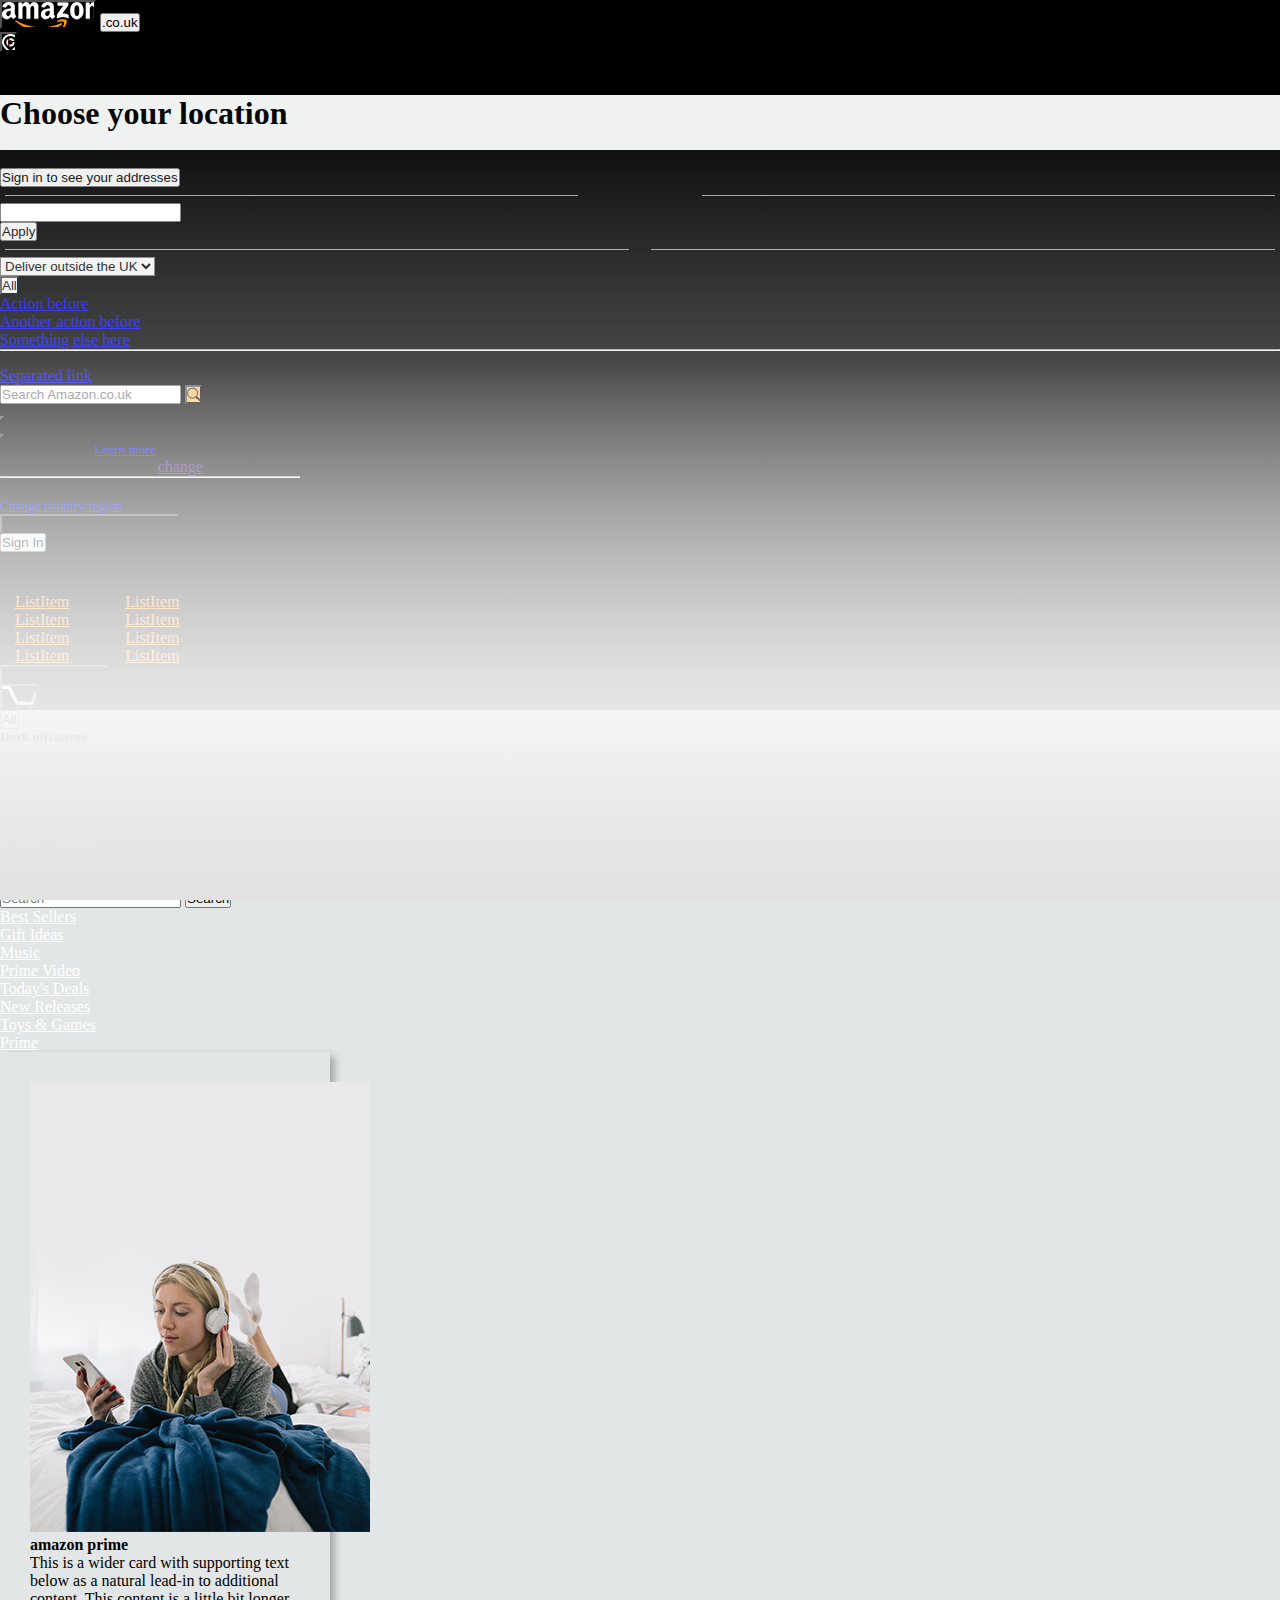
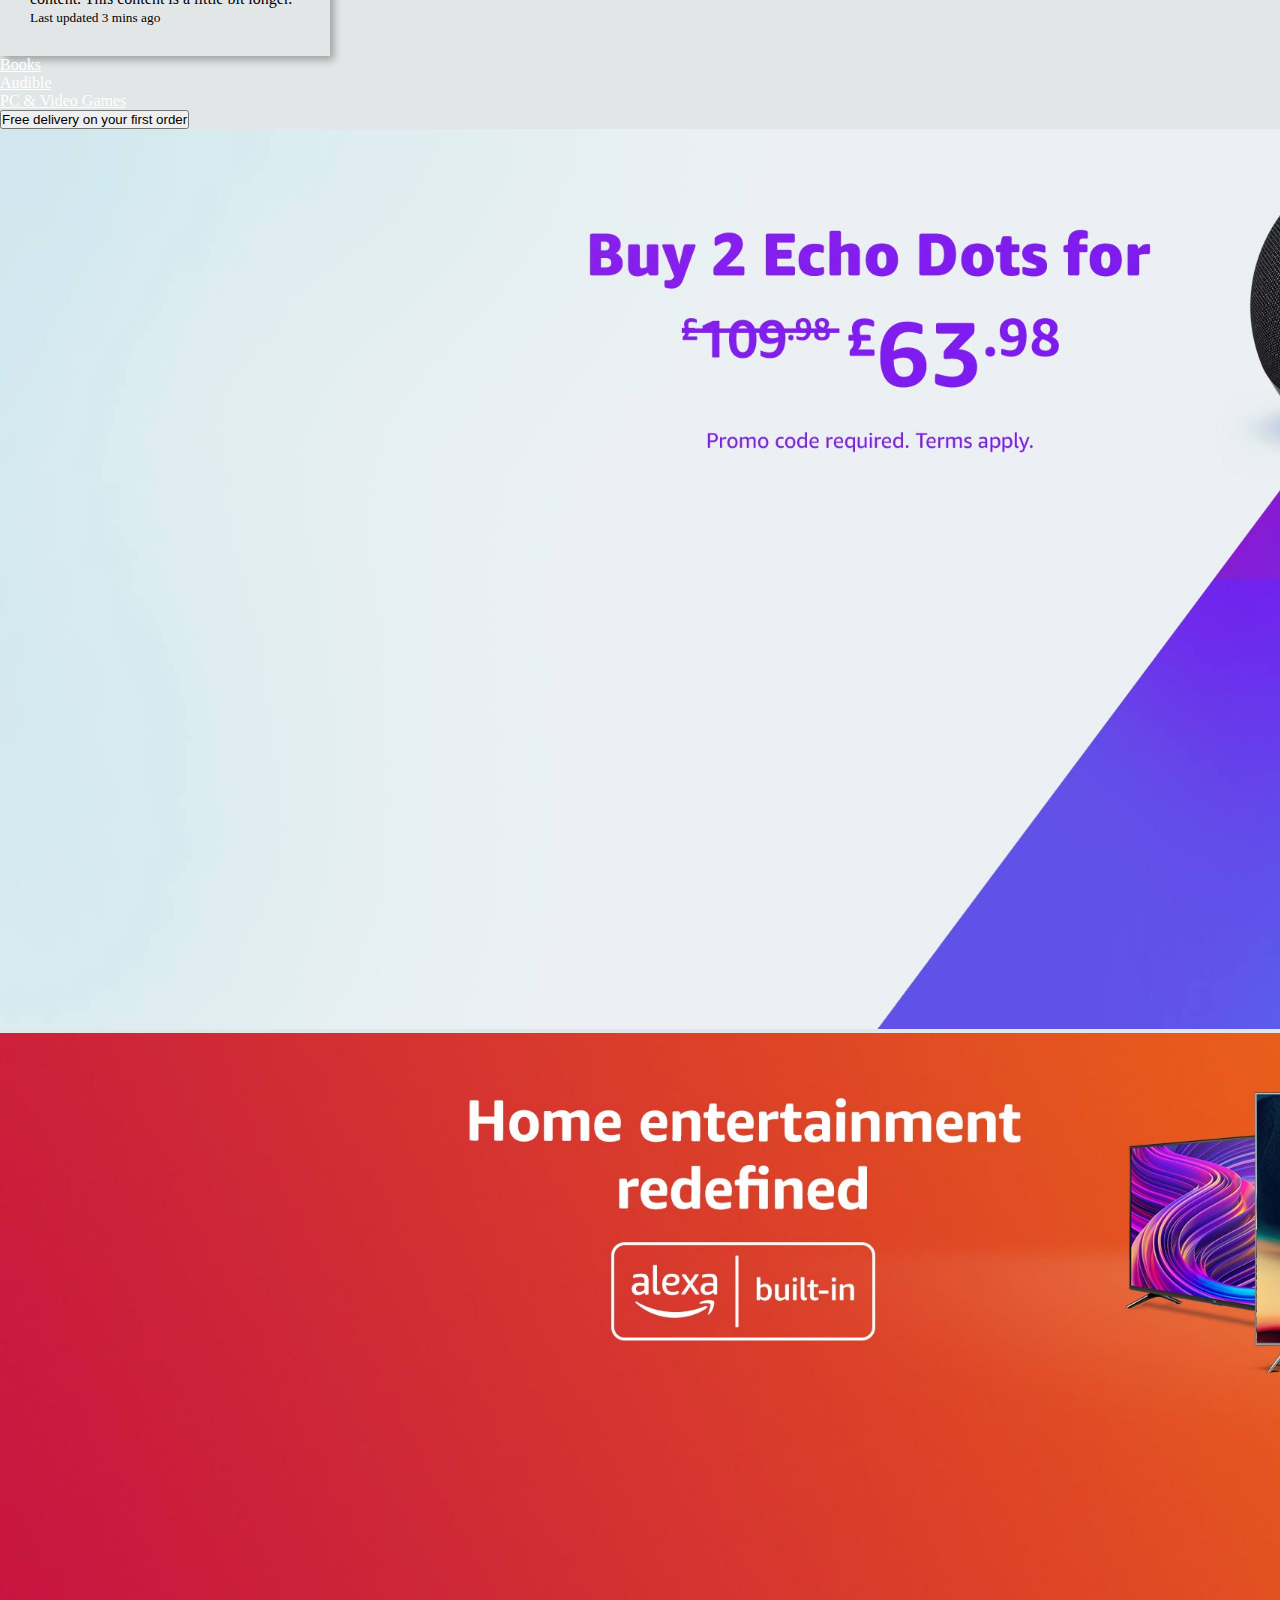
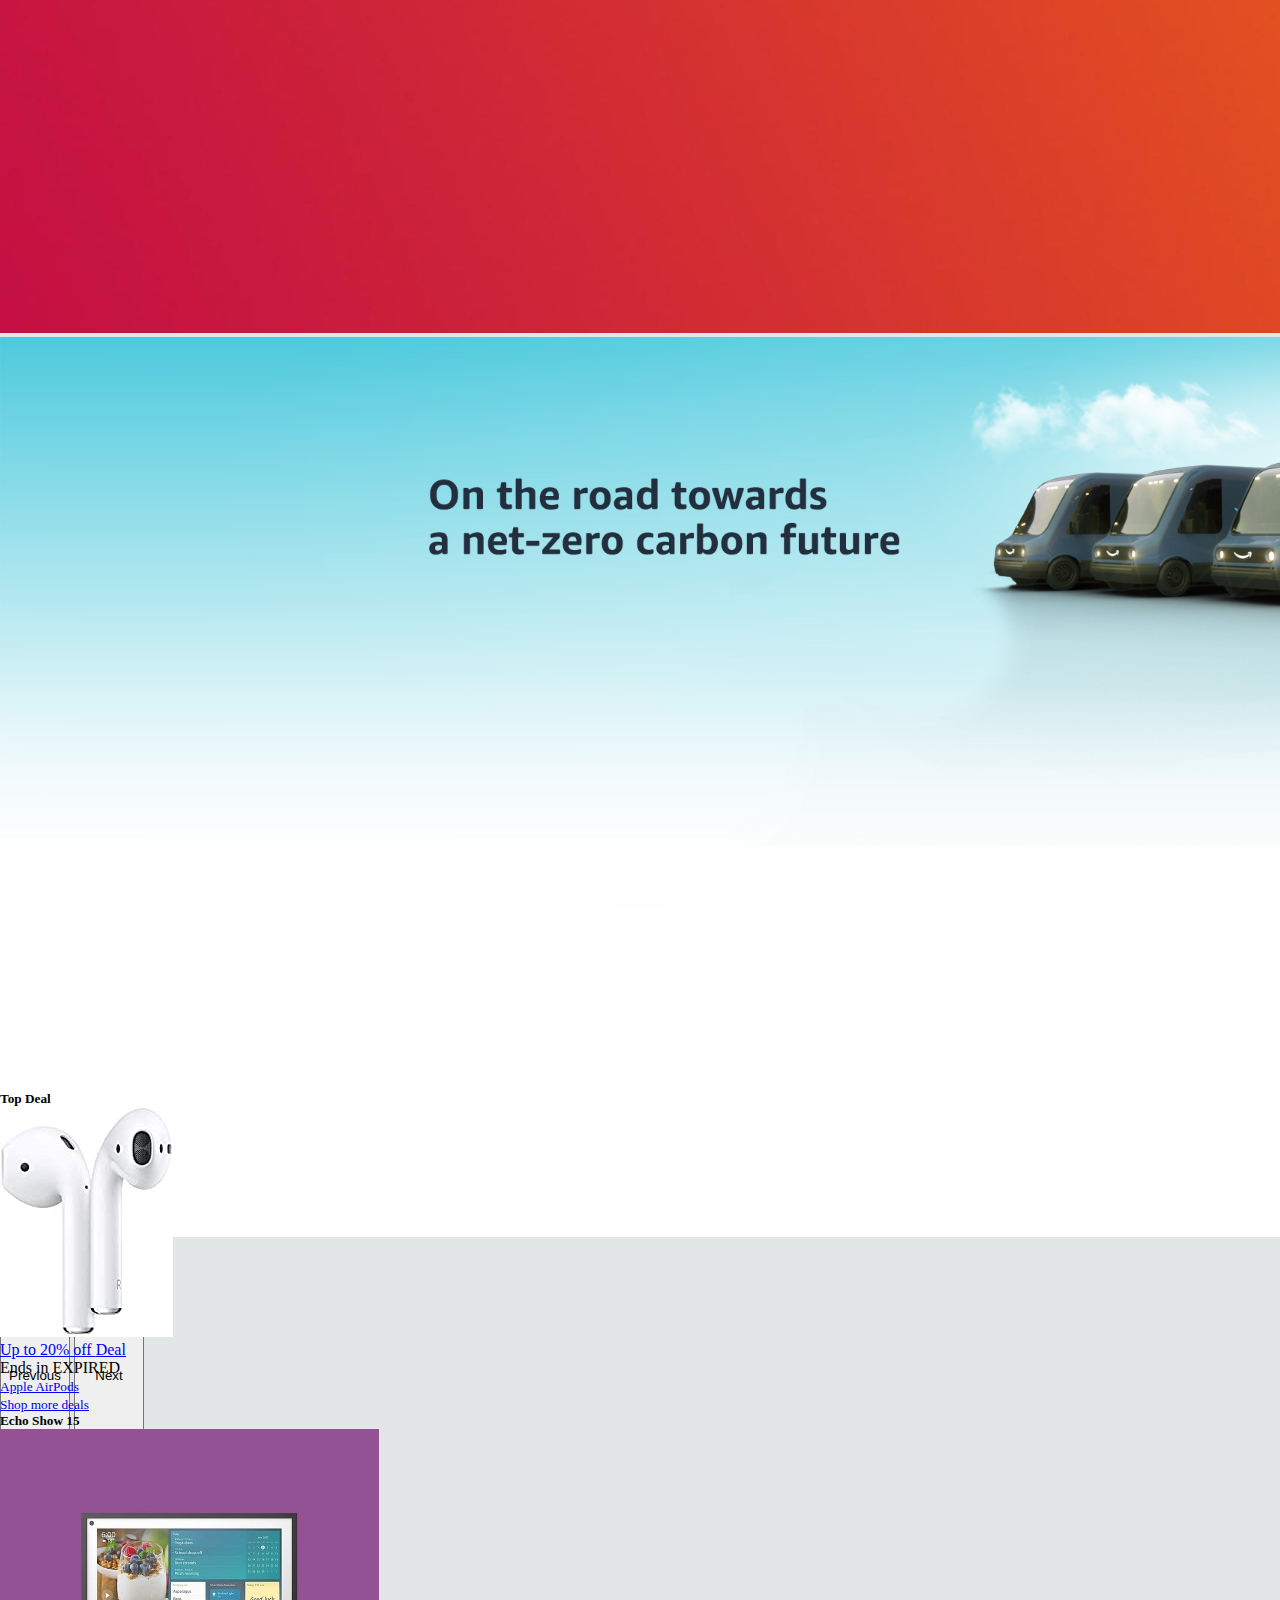
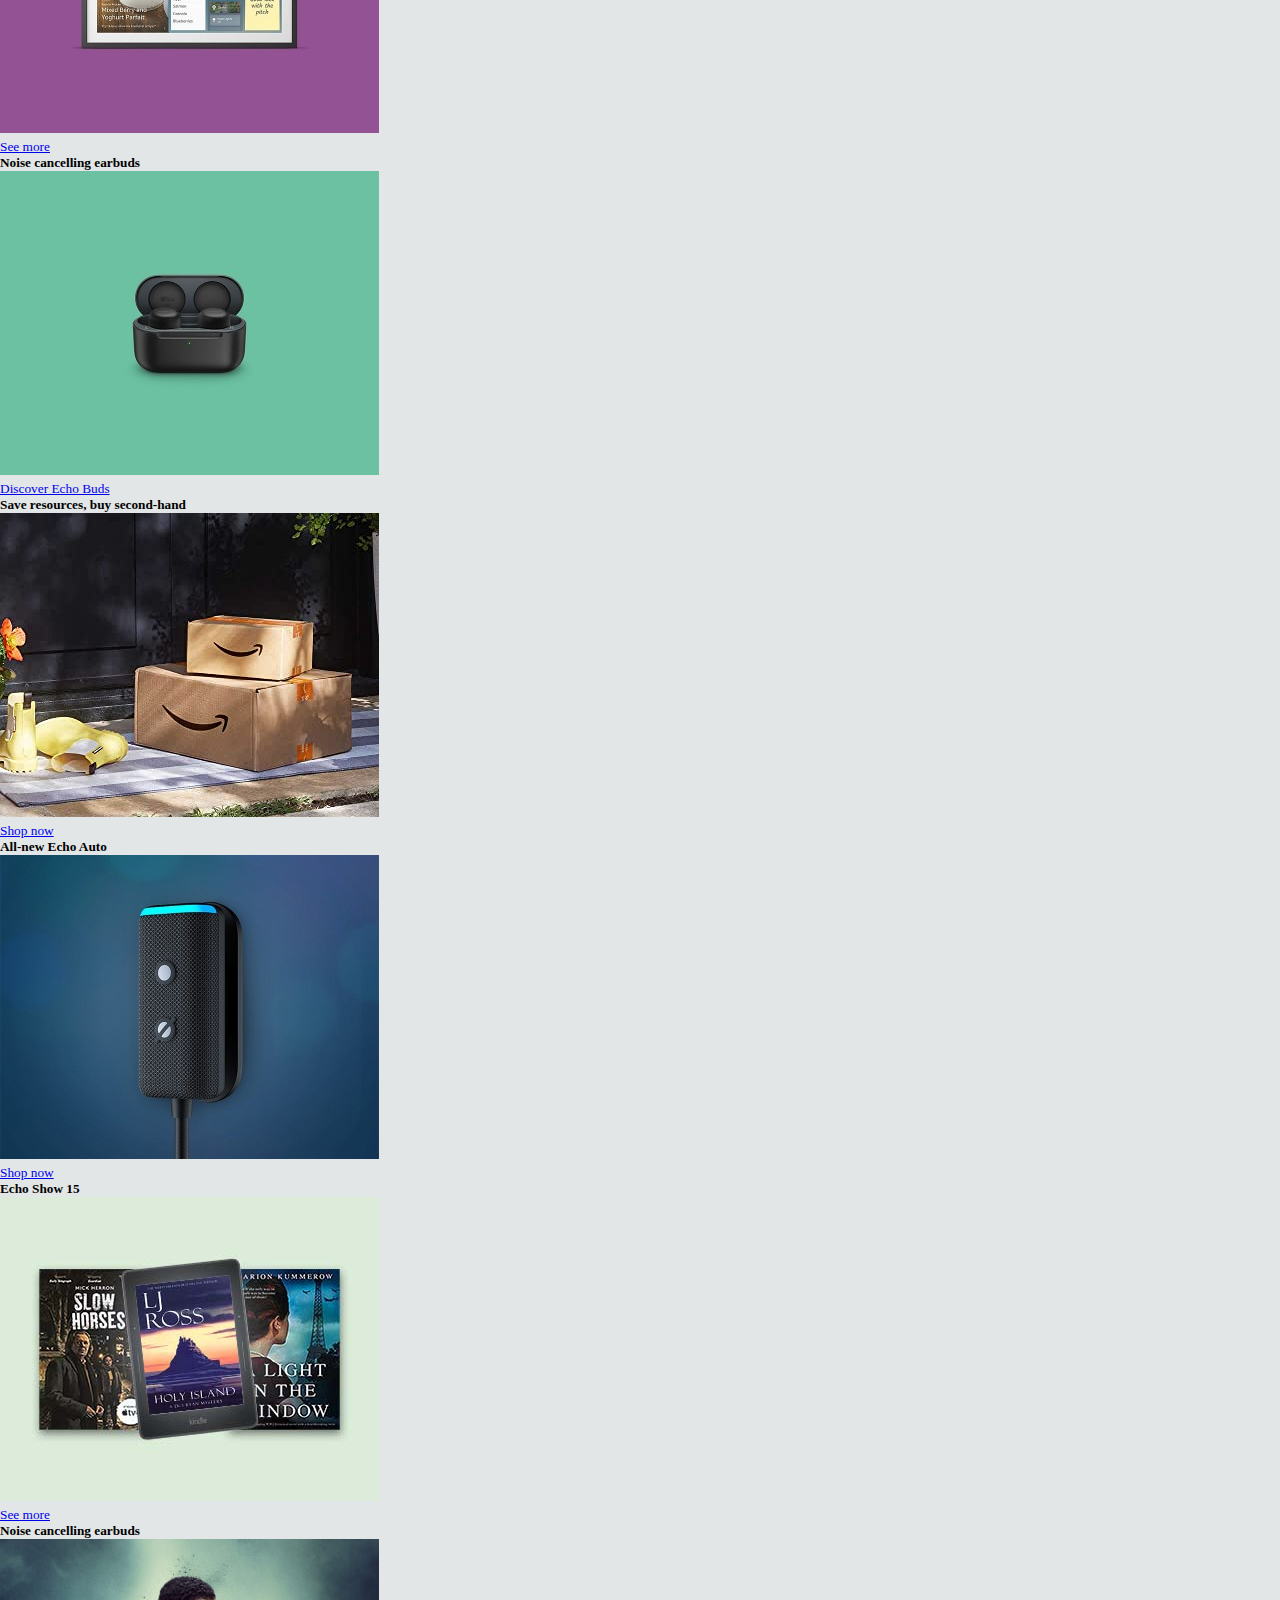
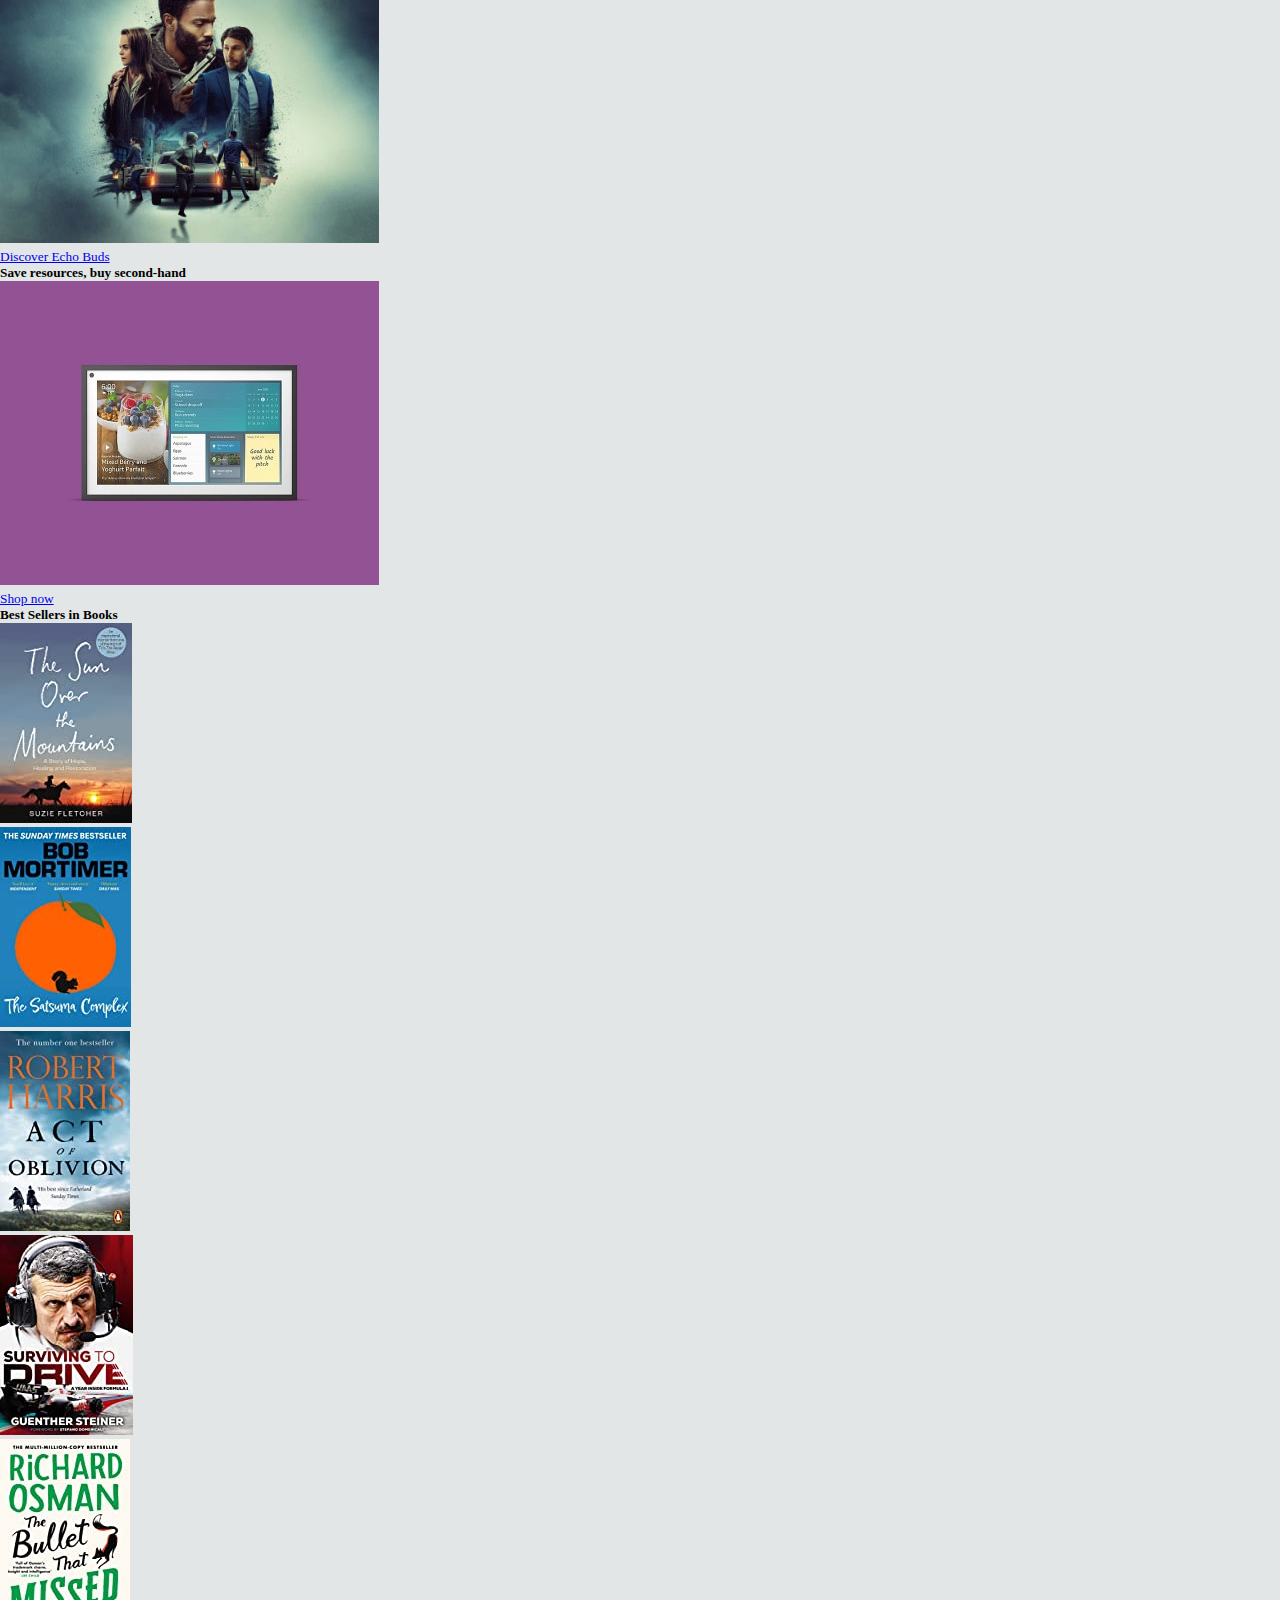
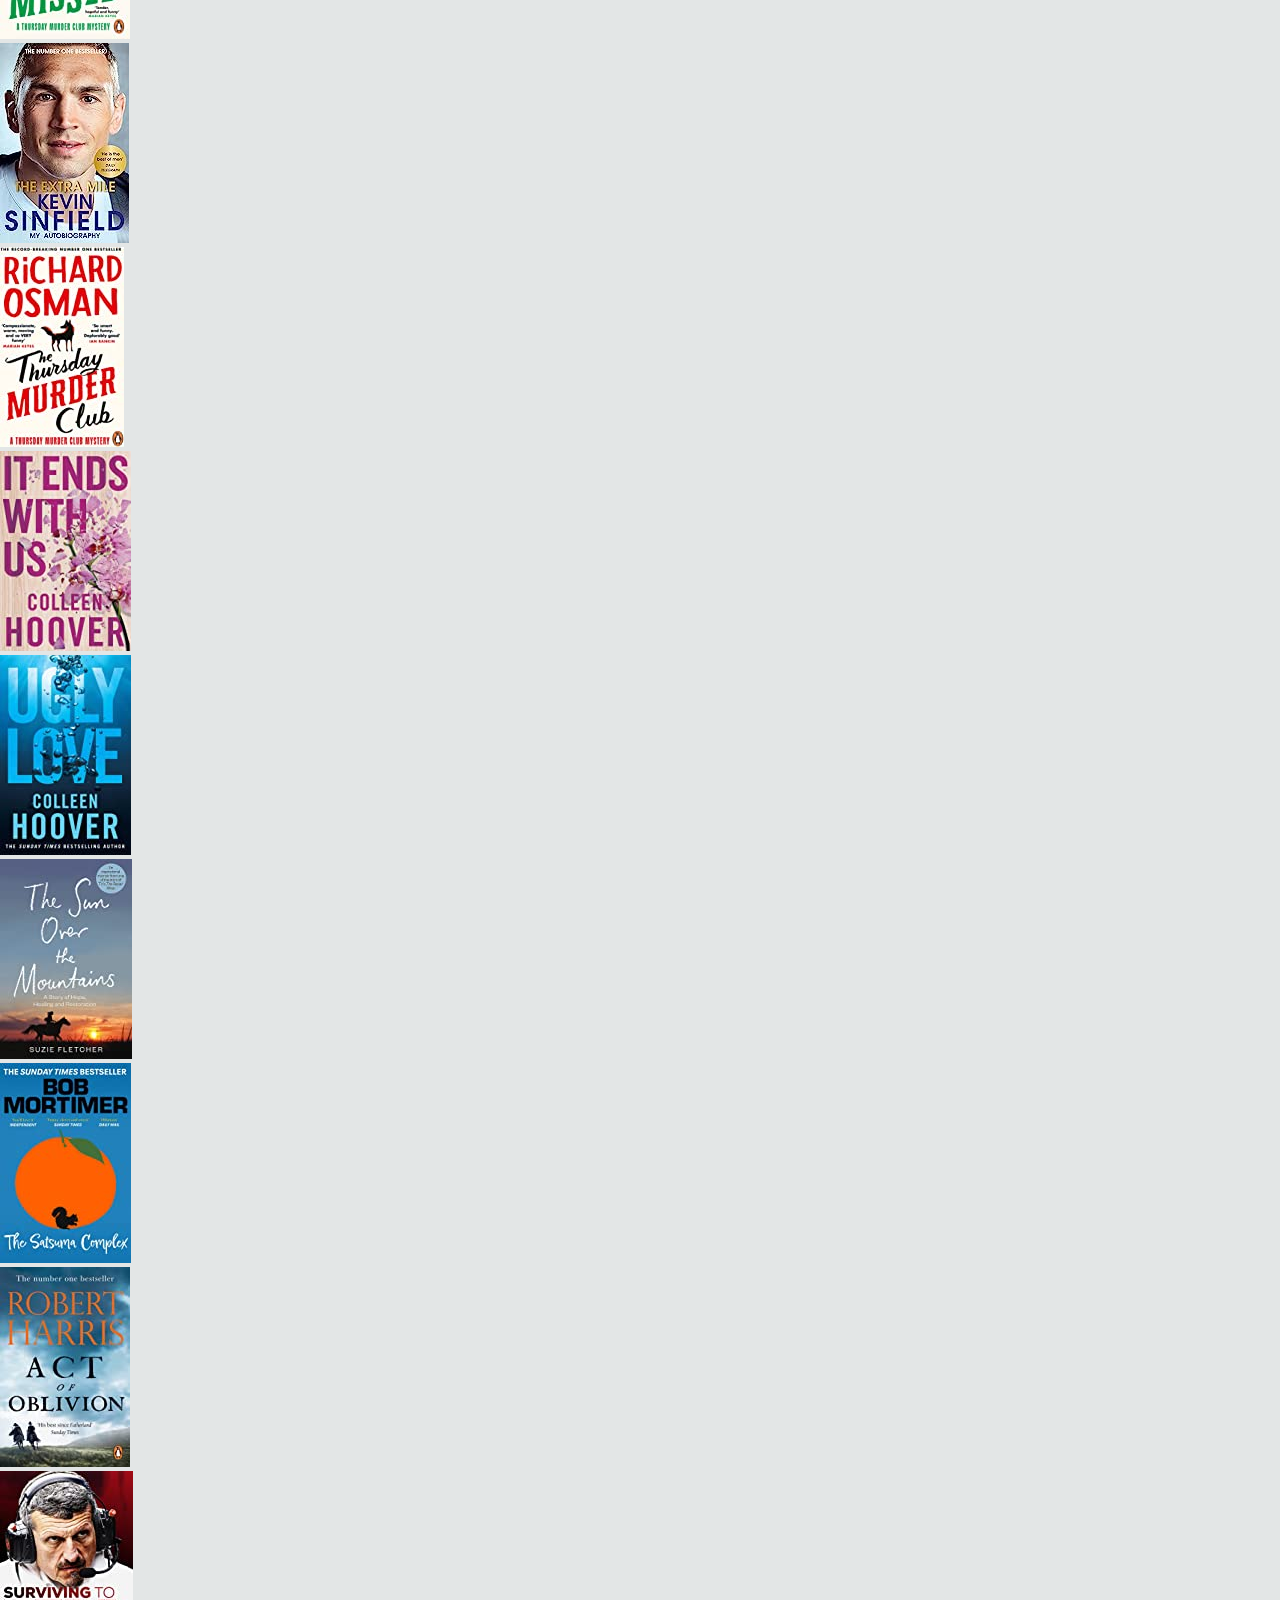
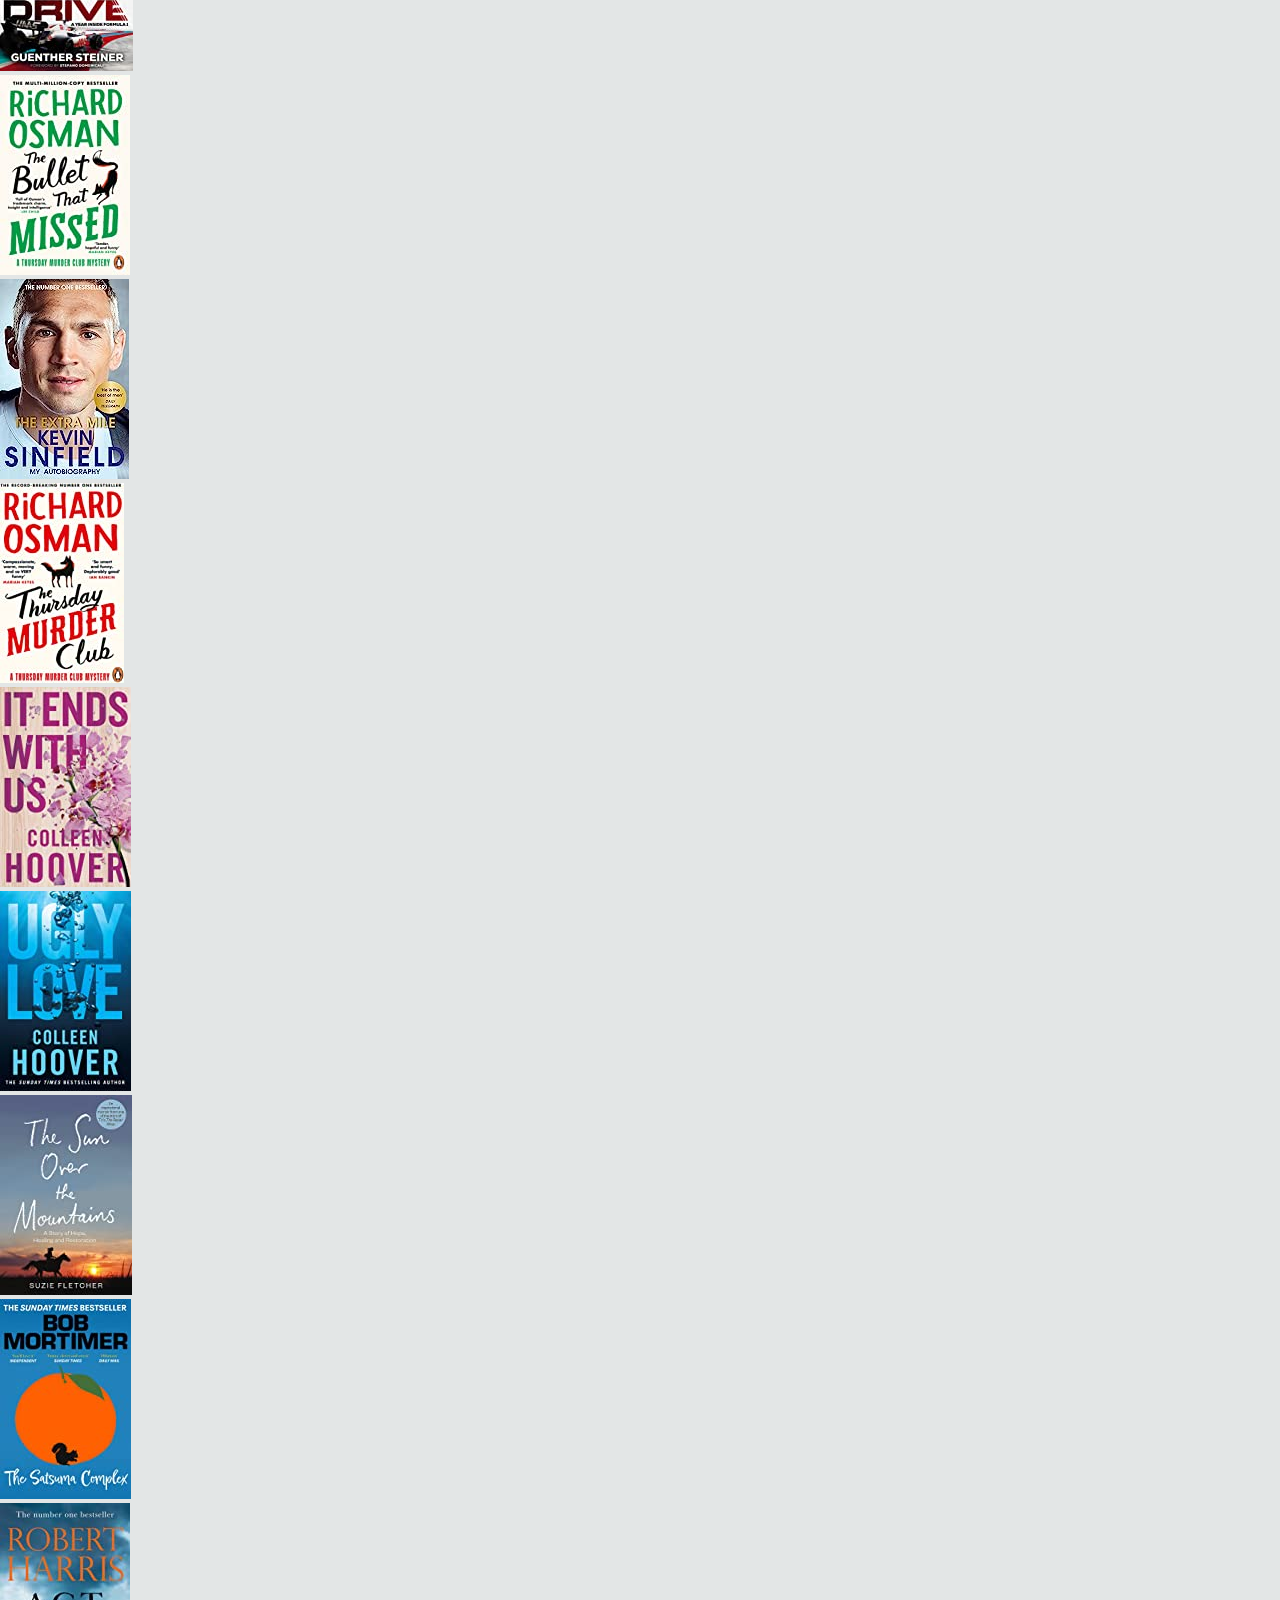
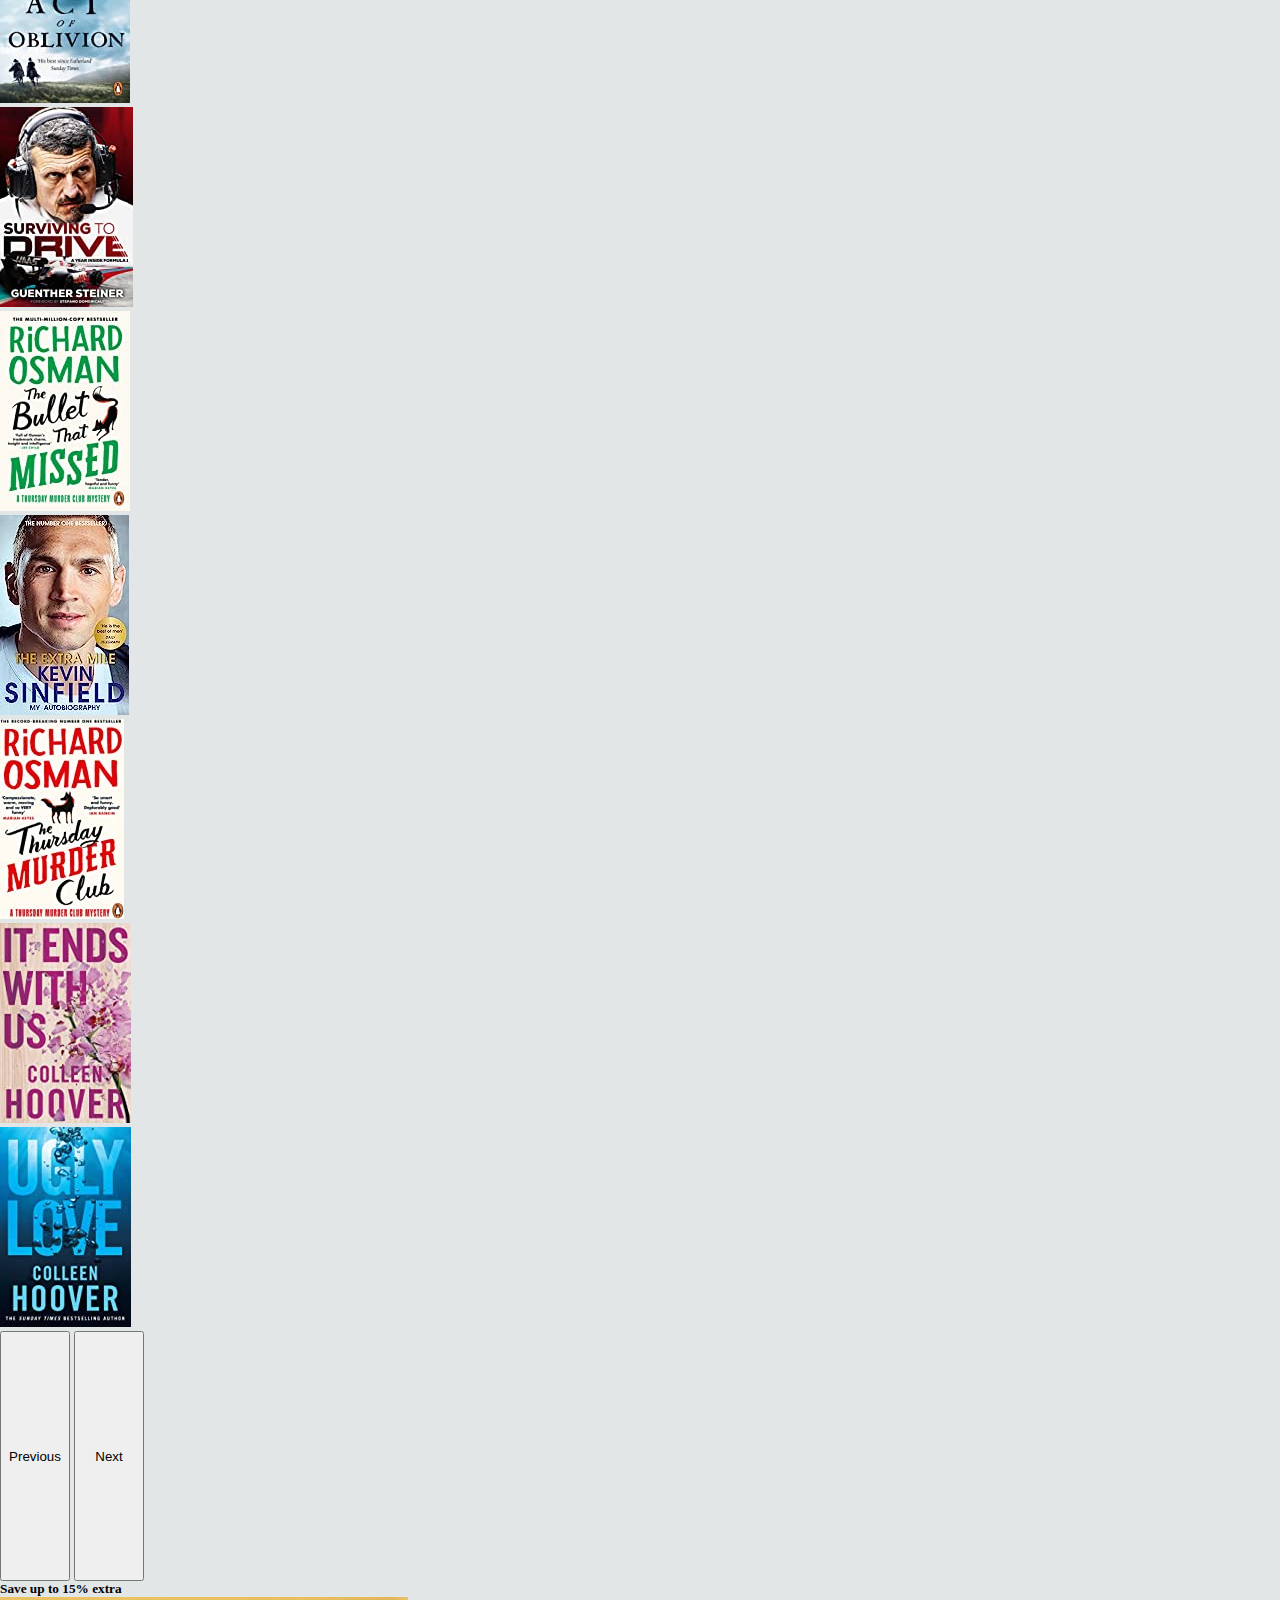
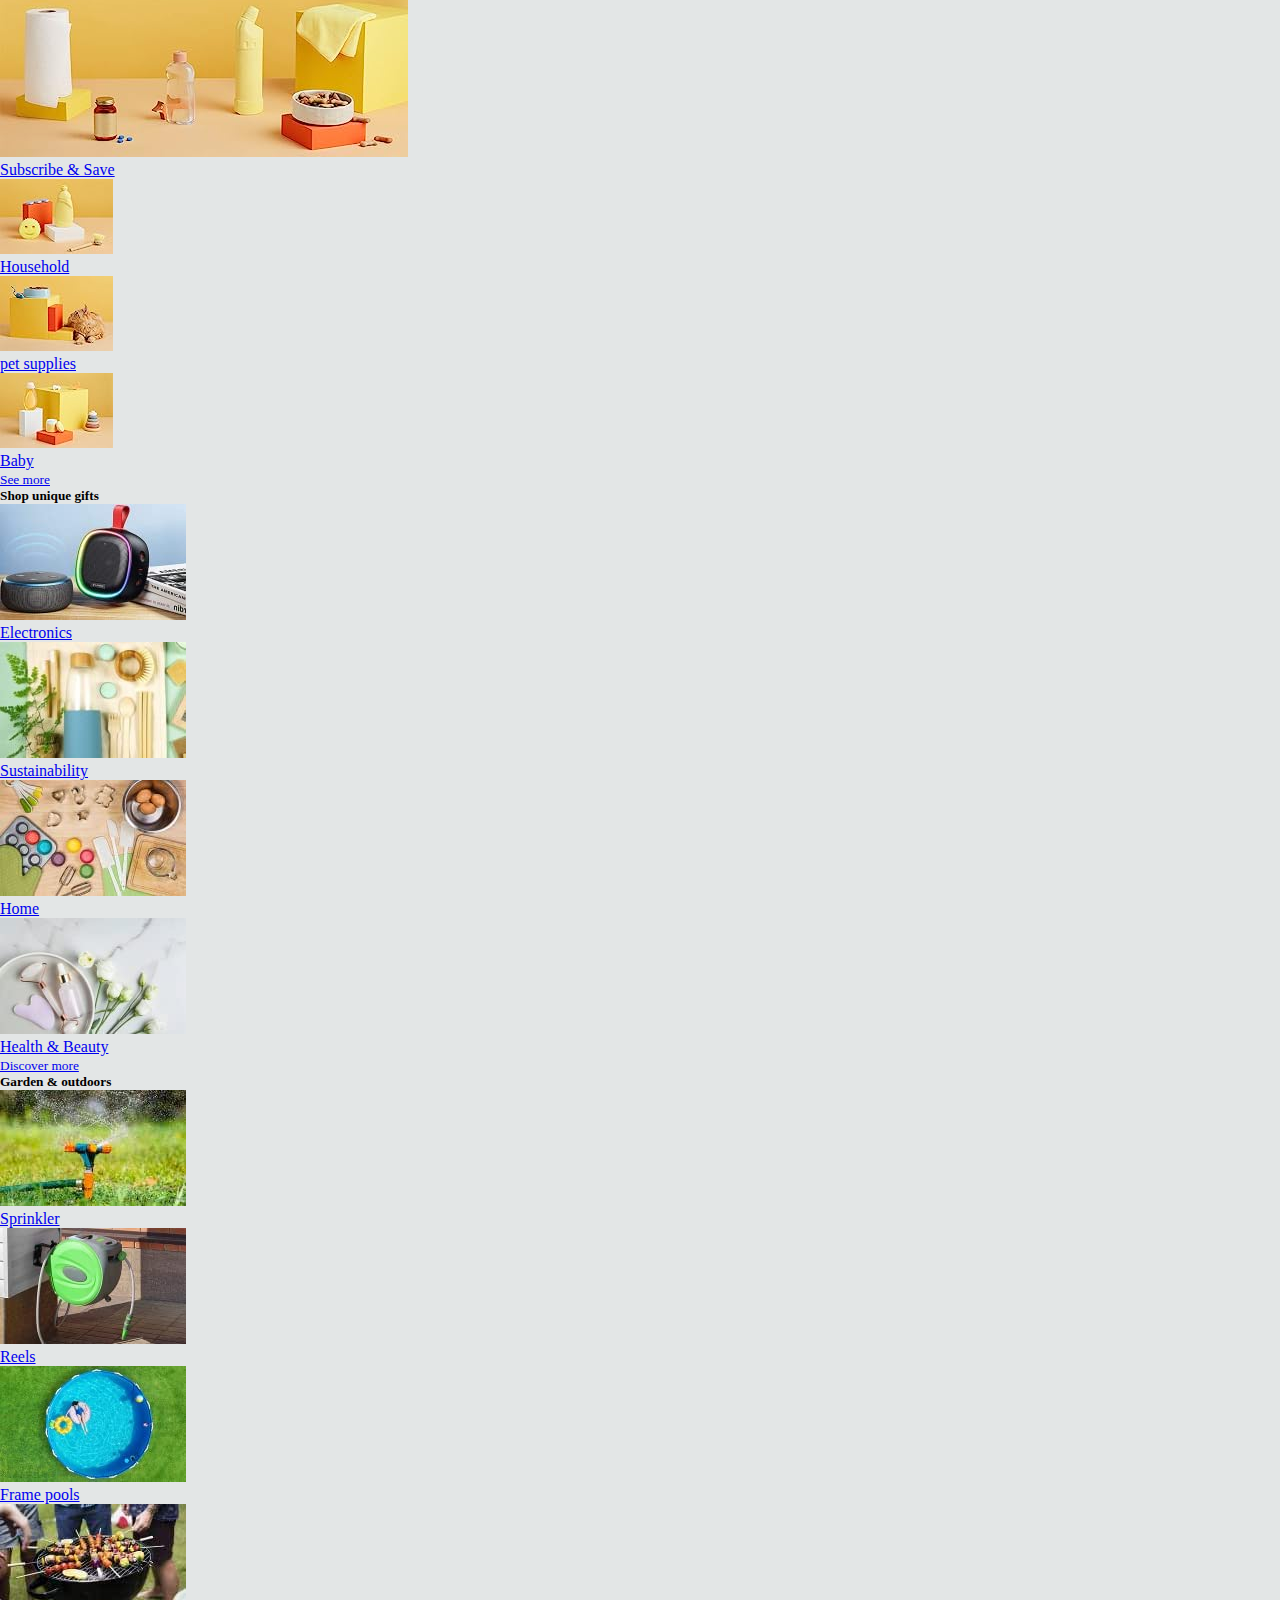
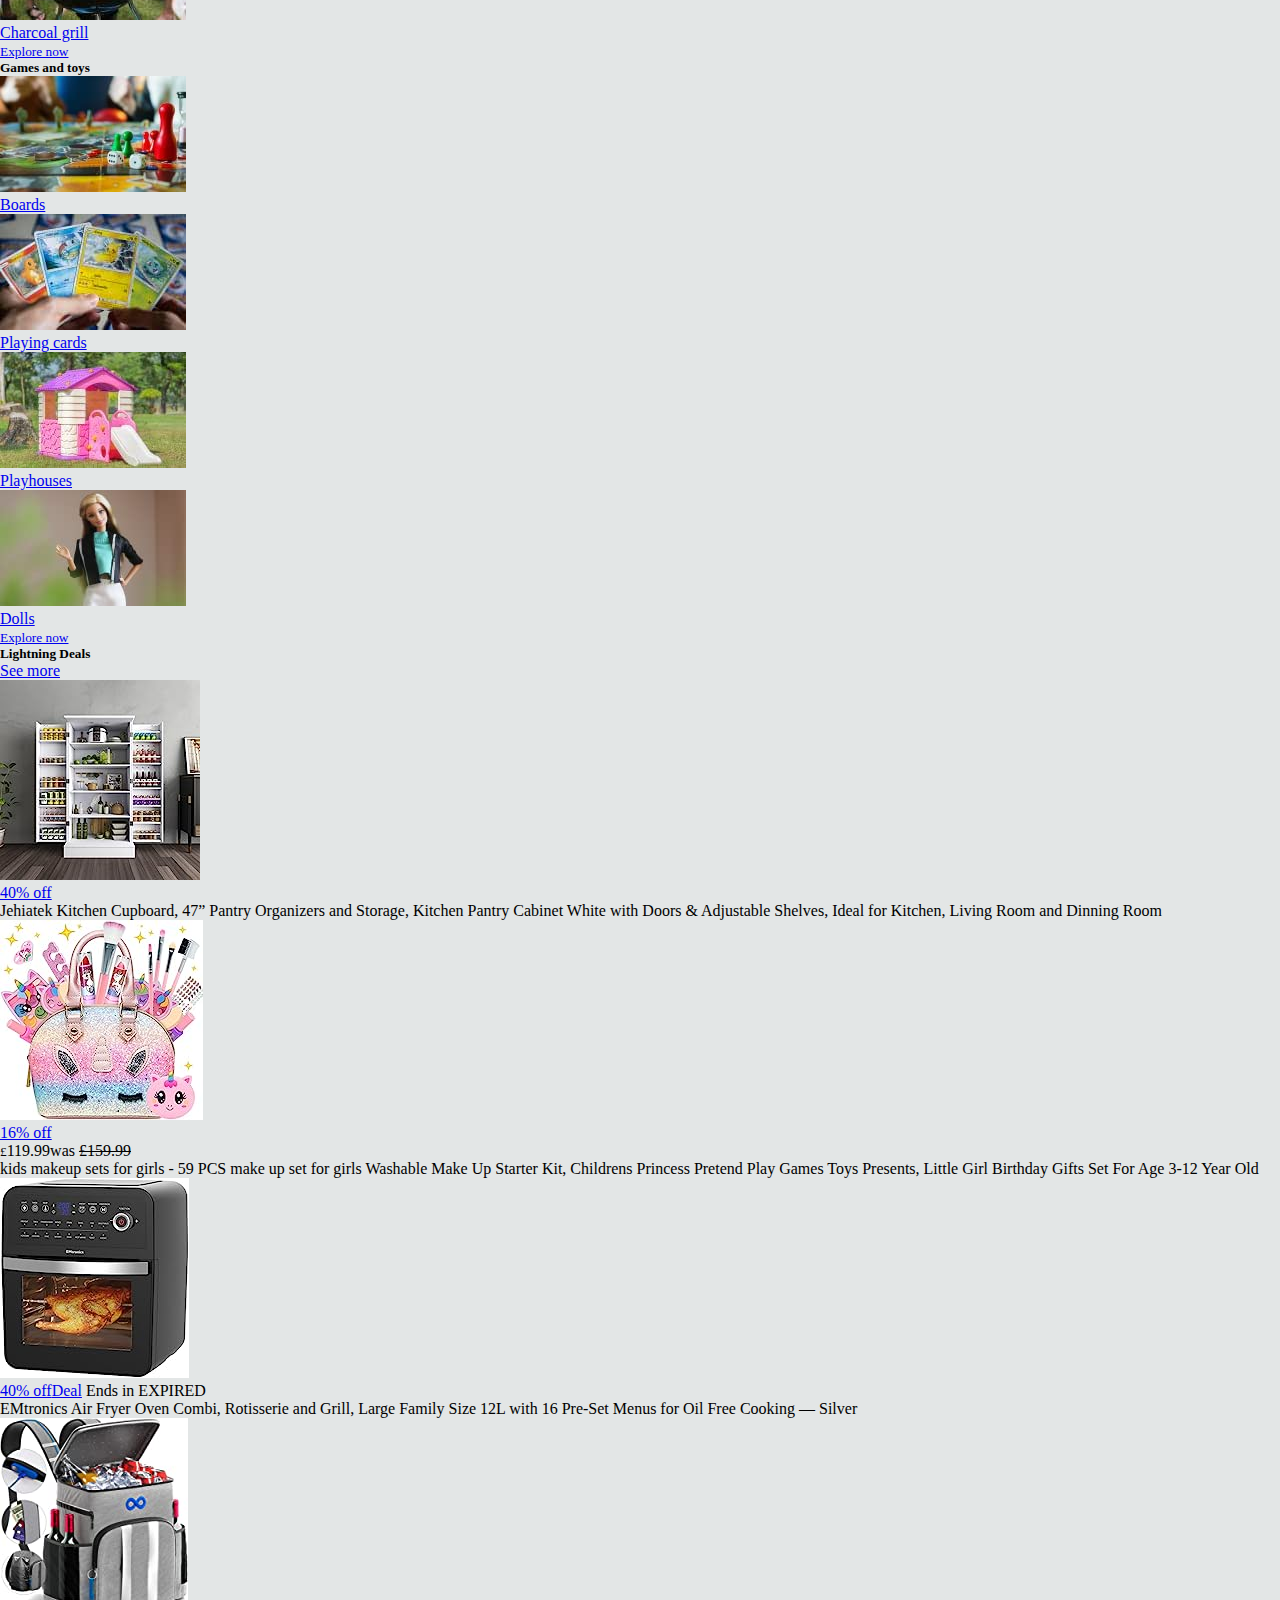
<file: MyWork/Amazon/index.html>
<!doctype html>
<html lang="en">

<head>
  <meta charset="utf-8">
  <meta name="viewport" content="width=device-width, initial-scale=1">
  <title>Amazon</title>
  <link rel="icon" href="../Amazon/images/illustration/favicon.ico">
  <link rel="stylesheet" href="../Amazon/css/style.css">
  
  <link rel="stylesheet" href="https://use.fontawesome.com/releases/v5.15.4/css/all.css"
    integrity="sha384-DyZ88mC6Up2uqS4h/KRgHuoeGwBcD4Ng9SiP4dIRy0EXTlnuz47vAwmeGwVChigm" crossorigin="anonymous" />

  <link rel="stylesheet" href="https://cdn.jsdelivr.net/npm/bootstrap-icons@1.10.5/font/bootstrap-icons.css">

  <link href="https://cdn.jsdelivr.net/npm/bootstrap@5.3.0-alpha3/dist/css/bootstrap.min.css" rel="stylesheet"
    integrity="sha384-KK94CHFLLe+nY2dmCWGMq91rCGa5gtU4mk92HdvYe+M/SXH301p5ILy+dN9+nJOZ" crossorigin="anonymous">

  <link href="https://unpkg.com/aos@2.3.1/dist/aos.css" rel="stylesheet">


  <link rel="preconnect" href="https://fonts.googleapis.com">
  <link rel="preconnect" href="https://fonts.gstatic.com" crossorigin>
  <link
    href="https://fonts.googleapis.com/css2?family=Crimson+Text:ital,wght@0,400;0,700;1,600;1,700&family=Lobster&family=Oswald:wght@200;300;400;500;600&display=swap"
    rel="stylesheet">



</head>

<body class="bgbody" data-bs-spy="scroll" data-bs-target=".navbar" data-bs-offset="50">

  <section class="container-fluid">

    <div class="row  mybgcolor p-1 d-flex align-items-center">
      <div class="col-3 d-none d-lg-inline">
        <div class="row">
          <div class="col-5 ">
            <div class="btn-group logohover p-1" role="group" aria-label="Basic example">
              <button type="button" class="logo border-0 "></button>
              <button type="button" class="btn btn-sm border-0 text-white text-start">.co.uk</button>

            </div>
          </div>
          <div class="col-7 ">
            <div class=" locationhover p-2 rounded-1" role="group" aria-label="Basic example" data-bs-toggle="modal"
              data-bs-target="#exampleModal">
              <button type="button" class="btn location border-0 text-white"> <span
                  class="badge text-start location1">Hello <br>Select Your Address </span>

              </button>

            </div>


            <div class="modal fade" id="exampleModal" tabindex="-1" aria-labelledby="exampleModalLabel"
              aria-hidden="true">
              <div class="modal-dialog">
                <div class="modal-content text-dark">
                  <div class="modal-header bg-modalbg text-dark">
                    <h1 class="modal-title fs-5" id="exampleModalLabel">Choose your location
                    </h1>
                    <button type="button" class="btn-close" data-bs-dismiss="modal" aria-label="Close"></button>
                  </div>
                  <div class="modal-body">

                    <p>Delivery options and delivery speeds may vary for different locations</p>
                    <div class="d-grid gap-2">
                      <button class="btn btn-warning" type="button">Sign in to see your addresses</button>

                    </div>
                    <div class="divider mt-3"> enter a UK postcode </div>



                    <div class="row mb-3 mt-3">

                      <div class="col-8 ">
                        <form><input type="text" class="form-control" aria-label="postcode"></form>
                      </div>
                      <div class="col-4 d-grid">
                        <button type="button"
                          class="btn  btn-light shadow bg-body rounded  btn-outline-secondary">Apply</button>
                      </div>

                    </div>

                    <div class="divider mt-3"> or </div>

                  </div>
                  <div class="modal-footer">
                    <select class="form-select form-select-lg mb-3 bg-modalbg" aria-label=".form-select-lg example">
                      <option selected>Deliver outside the UK</option>
                      <option value="1">France</option>
                      <option value="2">Germany</option>
                      <option value="3">United States</option>
                      <option value="3">India</option>
                    </select>

                  </div>
                </div>
              </div>
            </div>


          </div>
        </div>
      </div>
      <div class="col-lg-5 col-sm-12  d-sm-inline  ">
        <div class="row">
          <div class="col-12">
            <div class="input-group" id="focusColor">
              <button class="btn dropdown-toggle bg-modalbg allbtn" type="button" data-bs-toggle="dropdown"
                aria-expanded="false">All</button>
              <ul class="dropdown-menu">
                <li><a class="dropdown-item" href="#">Action before</a></li>
                <li><a class="dropdown-item" href="#">Another action before</a></li>
                <li><a class="dropdown-item" href="#">Something else here</a></li>
                <li>
                  <hr class="dropdown-divider">
                </li>
                <li><a class="dropdown-item" href="#">Separated link</a></li>
              </ul>
              <input type="text" class="form-control shadow-none border-0" placeholder="Search Amazon.co.uk"
                aria-label="Recipient's username" aria-describedby="button-addon2" id="searchfocus">
              <button class="btn bg-btncolor" type="button" id="button-addon2"><i class="bi bi-search"></i></button>
            </div>
          </div>
        </div>
      </div>


      <div class="col-4 d-none d-lg-inline">
        <div class="row ">
          <div class="col-2 ">
            <div class="btn-group flagbtn" role="group" aria-label="Button group with nested dropdown"
              onmouseover="openWindow()" onmouseout="closeWindow()" aria-hidden="true">
              <button type="button  " class="btn btn-lg flag border-0"></button>

              <div class="btn-group" role="group">
                <button type="button " class="btn mybgcolor dropdown-toggle border-0 text-white "
                  data-bs-toggle="dropdown" aria-expanded="false" data-content="Popover with data-trigger">

                </button>

                <div class="dropdown-menu  dropdown-menushow mt-5">
                  <div class="dropdown-menushow p-2">
                    <p class="mb-3"><small>Change currency <a href="#"> Learn more</a></small></p>
                    <p class="mb-3">£ - GBP - British Pound <span><a href=""> change</a></span></p>
                    <hr w-75>
                    <p class="mb-3"><small>You are shopping on Amazon.co.uk</small></p>
                    <p class="text-center"><small><a href="#">Change country/region</a></small></p>


                  </div>
                </div>

              </div>
            </div>

          </div>


          <div class="col-4">


            <div class="btn-group dropdownbtn" role="group">

              <div class="accounthover p-2 rounded-1">
                <button type="button " class="btn mybgcolor dropdown-toggle border-0 text-white position-relative "
                  data-bs-toggle="dropdown" aria-expanded="false" data-content="Popover with data-trigger">
                  Account & Lists <span class="badge position-absolute top-0 start-50 translate-middle">Hello, Sign
                    In</span>
                </button>
              </div>


              <div class="dropdown-menu  dropdown-menushow1">
                <div class="dropdown-menushow2 mx-auto ">

                  <div class="row ">
                    <div class="col-12 ">
                      <button type="button" class="btn btn-warning mx-auto ">Sign In</button>
                      <p class="text-center"><small>New customer? Start here.</small></p>
                    </div>
                  </div>

                  <div class="row">
                    <div class="col-12 ">
                      <div class="row listclass">
                        <div class="col-6 border-end">

                          <ul>
                            <li><a class="dropdown-item" href="#team">Your List</a></li>
                            <li><a class="dropdown-item" href="#team">ListItem</a></li>
                            <li><a class="dropdown-item" href="#team">ListItem</a></li>
                            <li><a class="dropdown-item" href="#team">ListItem</a></li>
                            <li><a class="dropdown-item" href="#team">ListItem</a></li>

                          </ul>
                        </div>
                        <div class="col-6">

                          <ul>
                            <li><a class="dropdown-item" href="#pricing">Your Account</a></li>
                            <li><a class="dropdown-item" href="#team">ListItem</a></li>
                            <li><a class="dropdown-item" href="#team">ListItem</a></li>
                            <li><a class="dropdown-item" href="#team">ListItem</a></li>
                            <li><a class="dropdown-item" href="#team">ListItem</a></li>
                          </ul>
                        </div>
                      </div>
                    </div>
                  </div>

                </div>


              </div>

            </div>

          </div>
          <div class="col-md-3">
            <div class="ordershover p-2 rounded-1">

              <button type="button" class="btn mybgcolor border-0 text-white  position-relative p-1"> & Orders
                <span class="badge position-absolute top-0 start-50 translate-middle">Returns</span>

              </button>

            </div>

          </div>
          <div class="col-3">

            <div class=" carthover p-2 rounded-1 " role="group" aria-label="Basic example">
              <button type="button" class="btn cart border-0 text-white"> <span class="badge text-start cart1">Basket
                </span>

              </button>

            </div>



          </div>
        </div>
      </div>
    </div>

    <!-- ...................................--------------------------- -->



    <div class="row">
      <div class="col-12  p-0">

        <nav class="navbar navbar-dark bg-dark">
          <div class="container-fluid">
            <button class="navbar-toggler" type="button" data-bs-toggle="offcanvas"
              data-bs-target="#offcanvasDarkNavbar" aria-controls="offcanvasDarkNavbar">
              <span class="navbar-toggler-icon"></span> All
            </button>
            <div class="offcanvas offcanvas-start text-bg-dark" tabindex="-1" id="offcanvasDarkNavbar"
              aria-labelledby="offcanvasDarkNavbarLabel">
              <div class="offcanvas-header">
                <h5 class="offcanvas-title" id="offcanvasDarkNavbarLabel">Dark offcanvas</h5>
                <button type="button" class="btn-close btn-close-white" data-bs-dismiss="offcanvas"
                  aria-label="Close"></button>
              </div>
              <div class="offcanvas-body">
                <ul class="navbar-nav justify-content-start flex-grow-1">
                  <li class="nav-item">
                    <a class="nav-link active" aria-current="page" href="#">Home</a>
                  </li>
                  <li class="nav-item">
                    <a class="nav-link" href="#">Link</a>
                  </li>
                  <li class="nav-item dropdown">
                    <a class="nav-link dropdown-toggle" href="#" role="button" data-bs-toggle="dropdown"
                      aria-expanded="false">
                      Dropdown
                    </a>
                    <ul class="dropdown-menu dropdown-menu-dark">
                      <li><a class="dropdown-item" href="#">Action</a></li>
                      <li><a class="dropdown-item" href="#">Another action</a></li>
                      <li>
                        <hr class="dropdown-divider">
                      </li>
                      <li><a class="dropdown-item" href="#">Something else here</a></li>
                    </ul>
                  </li>
                </ul>
                <form class="d-flex mt-3" role="search">
                  <input class="form-control me-2" type="search" placeholder="Search" aria-label="Search">
                  <button class="btn btn-success" type="submit">Search</button>
                </form>
              </div>

            </div>

            <!-- ------------------------------- -->

            <nav class="navbar navbar-expand-lg me-auto p-0">
              <div class="container-fluid">

                <div class="collapse navbar-collapse " id="navbarSupportedContent">
                  <ul class="navbar-nav  ">
                    <li class="nav-item">
                      <a class="nav-link " aria-current="page" href="#">Best Sellers</a>
                    </li>
                    <li class="nav-item">
                      <a class="nav-link" href="#">Gift Ideas</a>
                    </li>
                    <li class="nav-item">
                      <a class="nav-link" href="#">Music</a>
                    </li>
                    <li class="nav-item">
                      <a class="nav-link" href="#">Prime Video</a>
                    </li>
                    <li class="nav-item">
                      <a class="nav-link" href="#">Today's Deals</a>
                    </li>
                    <li class="nav-item">
                      <a class="nav-link" href="#">New Releases</a>
                    </li>
                    <li class="nav-item">
                      <a class="nav-link" href="#">Toys & Games</a>
                    </li>
                    <li class="nav-item dropdown">
                      <a class="nav-link dropdown-toggle dropdownprime" href="#" role="button" data-bs-toggle="dropdown"
                        aria-expanded="false" onmouseover="openWindow1()" onmouseout="closeWindow1()">
                        Prime
                      </a>
                      <div class="dropdown-menu  dropdown-menushowprime">
                        <div class="dropdown-menushowprime mx-auto ">
                          <div class="card text-dark border-0">
                            <img
                              src="../Amazon/images/illustration/uk_digital-music-mp3_try-prime-flyout_340x450_b1._CB485970346_.jpg"
                              class="card-img" alt="...">
                            <div class="card-img-overlay text-center ">
                              <h4 class="card-title text-dark">amazon <span class="text-primary">prime</span></h4>
                              <p class="card-text">This is a wider card with supporting text below as a natural lead-in
                                to additional content. This content is a little bit longer.</p>
                              <p class="card-text"><small>Last updated 3 mins ago</small></p>
                            </div>
                          </div>



                        </div>
                      </div>
                    </li>
                    <li class="nav-item">
                      <a class="nav-link" href="#">Books</a>
                    </li>
                    <li class="nav-item">
                      <a class="nav-link" href="#">Audible</a>
                    </li>
                    <li class="nav-item">
                      <a class="nav-link" href="#">PC & Video Games</a>
                    </li>

                  </ul>

                </div>
              </div>
            </nav>
            <form>

              <button class="btn bg-mycolor text-secondary fs-5" type="submit">Free delivery on your first
                order</button>
            </form>


          </div>

        </nav>


      </div>
    </div>

    <!-- ----------------------------------------------------------------------- -->

    <div class="row" id="home">
      <div class="col-12  p-0">
        

        <div id="carouselExampleInterval" class="carousel slide" data-bs-ride="carousel">
          <div class="carousel-inner">
            <div class="carousel-item active " data-bs-interval="3000">
              <img src="../Amazon/images/background/61mu3uNU+3L._SX3000_.jpg" class=" img-fluid" alt="...">
            </div>
            <div class="carousel-item" data-bs-interval="2000">
              <img src="../Amazon/images/background/61wbb4lb6PL._SX3000_.jpg" class=" img-fluid" alt="...">
            </div>

            <div class="carousel-item">
              <img src="../Amazon/images/background/71vTeKGSmOL._SX3000_.jpg" class="img-fluid" alt="...">
            </div>
          </div>
          <button class="carousel-control-prev " type="button" data-bs-target="#carouselExampleInterval"
            data-bs-slide="prev" onclick="showBorderprev()">
            <span class="" aria-hidden="true"><i class="fas fa-chevron-left"></i></span>
            <span class="visually-hidden">Previous</span>
          </button>

          <button class="carousel-control-next " type="button" data-bs-target="#carouselExampleInterval"
            data-bs-slide="next" onclick="showBordernext()">
            <span class="" aria-hidden="true"><i class="fas fa-chevron-right"></i></span>
            <span class="visually-hidden">Next</span>
          </button>

        </div>


      </div>
    </div>

    <!-- ------------------------------------------------------------------------------------------------------- -->

    <div class="row ">
      <div class="col-12  herocards">
        <div class="row  p-4 card-group">
          <div class="col-12 col-md-6 col-lg-3">
            <div class="card p-2 h-100 border-0 rounded-0">
              <h5 class="card-title me-auto p-3">Top Deal </h5>
              <div class=" mx-auto">
                <a href="#"><img src="../Amazon/images/illustration/31Ri-FAMBUL._AC_SY230_.jpg" class="img-fluid "
                    alt="..."></a>

              </div>

              <div class="card-body ">

                <form action="" class="me-auto">
                  <a class="btn btn-sm btn-danger " href="#" role="button">Up to 20% off </a><a href="#"
                    class="text-decoration-none text-danger p-2">Deal</a>
                    <p class="text-danger small px-1">Ends in
                      <span id="timer"></span></p>
                </form>
                <p><small><a href="#" class="text-decoration-none text-dark">Apple AirPods</a></small></p>
              </div>
              <div class="card-footer border-0  bg-white">
                <small class="text-muted"><a href="#" class="text-decoration-none"> Shop more deals</a></small>
              </div>
            </div>
          </div>

          <div class="col-12 col-md-6 col-lg-3">
            <div class="card p-2 h-100 border-0 rounded-0">
              <h5 class="card-title me-auto p-3">Echo Show 15</h5>

              <div class="card-body">
                <div class="">
                  <a href="#"><img src="../Amazon/images/illustration/NTZlYmE5Nzgt-w379._SY304_CB587972523_.jpg"
                      class="img-fluid " alt="..."></a>

                </div>

              </div>
              <div class="card-footer border-0 bg-white">
                <small class="text-muted"><a href="#" class="text-decoration-none"> See more</a></small>
              </div>
            </div>
          </div>


          <div class="col-12 col-md-6 col-lg-3">
            <div class="card p-2 h-100 border-0 rounded-0">
              <h5 class="card-title me-auto p-3">Noise cancelling earbuds</h5>


              <div class="card-body">

                <div class=" mx-auto">
                  <a href="#"><img src="../Amazon/images/illustration/ODIxN2VjZGUt-w379._SY304_CB587962630_.jpg"
                      class="img-fluid " alt="..."></a>

                </div>
              </div>
              <div class="card-footer border-0 bg-white">
                <small class="text-muted"><a href="#" class="text-decoration-none">
                    Discover Echo Buds</a></small>
              </div>
            </div>
          </div>

          <div class="col-12 col-md-6 col-lg-3">
            <div class="card p-2 h-100 border-0 rounded-0">
              <h5 class="card-title me-auto p-3">Save resources, buy second-hand</h5>


              <div class="card-body">

                <div class=" mx-auto">
                  <a href="#"><img src="../Amazon/images/illustration/GW_Sust1._SY304_CB593369177_.jpg"
                      class="img-fluid " alt="..."></a>

                </div>
              </div>
              <div class="card-footer border-0 bg-white">
                <small class="text-muted"><a href="#" class="text-decoration-none"> Shop now</a></small>
              </div>
            </div>
          </div>
        </div>
        <!-- ------------------------------ -->


        <div class="row  p-4 card-group">
          <div class="col-12 col-md-6 col-lg-3">
            <div class="card p-2 h-100 border-0 rounded-0">
              <h5 class="card-title me-auto p-3">All-new Echo Auto</h5>


              <div class="card-body">

                <div class=" mx-auto">
                  <a href="#"><img src="../Amazon/images/illustration/MjFkOGFhNDMt-w379._SY304_CB588227079_.jpg"
                      class="img-fluid " alt="..."></a>

                </div>
              </div>
              <div class="card-footer border-0 bg-white">
                <small class="text-muted"><a href="#" class="text-decoration-none"> Shop now</a></small>
              </div>
            </div>
          </div>

          <div class="col-12 col-md-6 col-lg-3">
            <div class="card p-2 h-100 border-0 rounded-0">
              <h5 class="card-title me-auto p-3">Echo Show 15</h5>

              <div class="card-body">
                <div class="">
                  <a href="#"><img
                      src="../Amazon/images/illustration/KTD_Homepage_Desktop_Card_758x608px_T2_E40.5x._SY304_CB587550431_.jpg"
                      class="img-fluid " alt="..."></a>

                </div>

              </div>
              <div class="card-footer border-0 bg-white">
                <small class="text-muted"><a href="#" class="text-decoration-none"> See more</a></small>
              </div>
            </div>
          </div>


          <div class="col-12 col-md-6 col-lg-3">
            <div class="card p-2 h-100 border-0 rounded-0">
              <h5 class="card-title me-auto p-3">Noise cancelling earbuds</h5>


              <div class="card-body">

                <div class=" mx-auto">
                  <a href="#"><img
                      src="../Amazon/images/illustration/SANTIONINGEVIL_DesktopImageCard_379x304_CREATIVECONCEPT_POST_FINAL_49942_en-GB._SY304_CB613881537_.jpg"
                      class="img-fluid " alt="..."></a>

                </div>
              </div>
              <div class="card-footer border-0 bg-white">
                <small class="text-muted"><a href="#" class="text-decoration-none">
                    Discover Echo Buds</a></small>
              </div>
            </div>
          </div>

          <div class="col-12 col-md-6 col-lg-3">
            <div class="card p-2 h-100 border-0 rounded-0">
              <h5 class="card-title me-auto p-3">Save resources, buy second-hand</h5>


              <div class="card-body">

                <div class=" mx-auto">
                  <a href="#"><img src="../Amazon/images/illustration/NTZlYmE5Nzgt-w379._SY304_CB587972523_.jpg"
                      class="img-fluid " alt="..."></a>

                </div>
              </div>
              <div class="card-footer border-0 bg-white">
                <small class="text-muted"><a href="#" class="text-decoration-none"> Shop now</a></small>
              </div>
            </div>
          </div>
        </div>


      </div>
    </div>

    <!-- --------------------books----------------- -->

    <div class="row">
      <div class="col-12 px-5 d-sm-none d-lg-block">
        <div class="row ">
          <div class="col-12 bg-white p-3">
            <h5 class="me-auto p-3">Best Sellers in Books</h5>


            <div id="carouselExampleControls" class="carousel slide" data-bs-ride="carousel">
              <div class="carousel-inner">
                <div class="carousel-item active">

                  <div class="row ">
                    <div class="col-4 ">
                      <div class="row">
                        <div class="col-4 ">
                          <a href="#"><img src="../Amazon/images/illustration/51C6iO388kL._AC_SY200_.jpg"
                              class="img-fluid " alt="..."></a>
                        </div>
                        <div class="col-4 ">
                          <a href="#"><img src="../Amazon/images/illustration/61+TO1FmPJL._AC_SY200_.jpg"
                              class="img-fluid " alt="..."></a>
                        </div>
                        <div class="col-4 ">
                          <a href="#"><img src="../Amazon/images/illustration/815IPT1OUeL._AC_SY200_.jpg"
                              class="img-fluid " alt="..."></a>
                        </div>
                      </div>
                    </div>
                    <div class="col-4 ">
                      <div class="row">
                        <div class="col-4 ">
                          <a href="#"><img src="../Amazon/images/illustration/81BE-iq4mFL._AC_SY200_.jpg"
                              class="img-fluid " alt="..."></a>
                        </div>
                        <div class="col-4 ">
                          <a href="#"><img src="../Amazon/images/illustration/71VZHVFiywL._AC_SY200_.jpg"
                              class="img-fluid " alt="..."></a>
                        </div>
                        <div class="col-4 ">
                          <a href="#"><img src="../Amazon/images/illustration/919Ej9O9rDL._AC_SY200_.jpg"
                              class="img-fluid " alt="..."></a>
                        </div>
                      </div>
                    </div>
                    <div class="col-4 ">
                      <div class="row">
                        <div class="col-4 ">
                          <a href="#"><img src="../Amazon/images/illustration/71y7pAExT2L._AC_SY200_.jpg"
                              class="img-fluid " alt="..."></a>
                        </div>
                        <div class="col-4 ">
                          <a href="#"><img src="../Amazon/images/illustration/81PdOsc95OL._AC_SY200_.jpg"
                              class="img-fluid " alt="..."></a>
                        </div>
                        <div class="col-4 ">
                          <a href="#"><img src="../Amazon/images/illustration/71p+rKfcNKL._AC_SY200_.jpg"
                              class="img-fluid " alt="..."></a>
                        </div>
                      </div>
                    </div>


                  </div>

                </div>
                <div class="carousel-item">

                  <div class="row ">
                    <div class="col-4 ">
                      <div class="row">
                        <div class="col-4 ">
                          <a href="#"><img src="../Amazon/images/illustration/51C6iO388kL._AC_SY200_.jpg"
                              class="img-fluid " alt="..."></a>
                        </div>
                        <div class="col-4 ">
                          <a href="#"><img src="../Amazon/images/illustration/61+TO1FmPJL._AC_SY200_.jpg"
                              class="img-fluid " alt="..."></a>
                        </div>
                        <div class="col-4 ">
                          <a href="#"><img src="../Amazon/images/illustration/815IPT1OUeL._AC_SY200_.jpg"
                              class="img-fluid " alt="..."></a>
                        </div>
                      </div>
                    </div>
                    <div class="col-4 ">
                      <div class="row">
                        <div class="col-4 ">
                          <a href="#"><img src="../Amazon/images/illustration/81BE-iq4mFL._AC_SY200_.jpg"
                              class="img-fluid " alt="..."></a>
                        </div>
                        <div class="col-4 ">
                          <a href="#"><img src="../Amazon/images/illustration/71VZHVFiywL._AC_SY200_.jpg"
                              class="img-fluid " alt="..."></a>
                        </div>
                        <div class="col-4 ">
                          <a href="#"><img src="../Amazon/images/illustration/919Ej9O9rDL._AC_SY200_.jpg"
                              class="img-fluid " alt="..."></a>
                        </div>
                      </div>
                    </div>
                    <div class="col-4 ">
                      <div class="row">
                        <div class="col-4 ">
                          <a href="#"><img src="../Amazon/images/illustration/71y7pAExT2L._AC_SY200_.jpg"
                              class="img-fluid " alt="..."></a>
                        </div>
                        <div class="col-4 ">
                          <a href="#"><img src="../Amazon/images/illustration/81PdOsc95OL._AC_SY200_.jpg"
                              class="img-fluid " alt="..."></a>
                        </div>
                        <div class="col-4 ">
                          <a href="#"><img src="../Amazon/images/illustration/71p+rKfcNKL._AC_SY200_.jpg"
                              class="img-fluid " alt="..."></a>
                        </div>
                      </div>
                    </div>
                  </div>
                </div>

                <div class="carousel-item">
                  <div class="row ">
                    <div class="col-4 ">
                      <div class="row">
                        <div class="col-4 ">
                          <a href="#"><img src="../Amazon/images/illustration/51C6iO388kL._AC_SY200_.jpg"
                              class="img-fluid " alt="..."></a>
                        </div>
                        <div class="col-4 ">
                          <a href="#"><img src="../Amazon/images/illustration/61+TO1FmPJL._AC_SY200_.jpg"
                              class="img-fluid " alt="..."></a>
                        </div>
                        <div class="col-4 ">
                          <a href="#"><img src="../Amazon/images/illustration/815IPT1OUeL._AC_SY200_.jpg"
                              class="img-fluid " alt="..."></a>
                        </div>
                      </div>
                    </div>
                    <div class="col-4 ">
                      <div class="row">
                        <div class="col-4 ">
                          <a href="#"><img src="../Amazon/images/illustration/81BE-iq4mFL._AC_SY200_.jpg"
                              class="img-fluid " alt="..."></a>
                        </div>
                        <div class="col-4 ">
                          <a href="#"><img src="../Amazon/images/illustration/71VZHVFiywL._AC_SY200_.jpg"
                              class="img-fluid " alt="..."></a>
                        </div>
                        <div class="col-4 ">
                          <a href="#"><img src="../Amazon/images/illustration/919Ej9O9rDL._AC_SY200_.jpg"
                              class="img-fluid " alt="..."></a>
                        </div>
                      </div>
                    </div>
                    <div class="col-4 ">
                      <div class="row">
                        <div class="col-4 ">
                          <a href="#"><img src="../Amazon/images/illustration/71y7pAExT2L._AC_SY200_.jpg"
                              class="img-fluid " alt="..."></a>
                        </div>
                        <div class="col-4 ">
                          <a href="#"><img src="../Amazon/images/illustration/81PdOsc95OL._AC_SY200_.jpg"
                              class="img-fluid " alt="..."></a>
                        </div>
                        <div class="col-4 ">
                          <a href="#"><img src="../Amazon/images/illustration/71p+rKfcNKL._AC_SY200_.jpg"
                              class="img-fluid " alt="..."></a>
                        </div>
                      </div>
                    </div>


                  </div>

                </div>

              </div>
              <button class="carousel-control-prev" type="button" data-bs-target="#carouselExampleControls"
                data-bs-slide="prev">
                <span class="carousel-control-prev-icon" aria-hidden="true"></span>
                <span class="visually-hidden">Previous</span>
              </button>
              <button class="carousel-control-next" type="button" data-bs-target="#carouselExampleControls"
                data-bs-slide="next">
                <span class="carousel-control-next-icon" aria-hidden="true"></span>
                <span class="visually-hidden">Next</span>
              </button>
            </div>

          </div>
        </div>
      </div>
    </div>




    <!-- ...................................... -->

    <div class="row">
      <div class="col-12 border">
        <div class="row  p-4 card-group">
          <div class="col-12 col-md-6 col-lg-3">
            <div class="card h-100 border-0 rounded-0 p-3">
              <h5 class=" me-auto">Save up to 15% extra</h5>
              <figure class="figure">
                <a href="#" class="text-decoration-none "> <img
                    src="../Amazon/images/illustration/41vEaNFVD+L._SY160_.jpg" class="figure-img img-fluid rounded-0"
                    alt="...">
                  <figcaption class="figure-caption text-dark ">Subscribe & Save</figcaption>
                </a>
              </figure>


              <div class="card-body p-0">

                <div class="d-flex gap-1 ">
                  <figure class="figure ">
                    <a href="#" class="text-decoration-none "> <img
                        src="../Amazon/images/illustration/314kAkcrcVL._SY75_.jpg"
                        class="figure-img img-fluid rounded-0 card-img-top" alt="...">
                      <figcaption class="figure-caption text-dark">Household</figcaption>
                    </a>
                  </figure>
                  <figure class="figure ">
                    <a href="#" class="text-decoration-none "> <img
                        src="../Amazon/images/illustration/31K7li8qdaL._SY75_.jpg"
                        class="figure-img img-fluid rounded-0 card-img-top" alt="...">
                      <figcaption class="figure-caption text-dark">pet supplies</figcaption>
                    </a>
                  </figure>
                  <figure class="figure">
                    <a href="#" class="text-decoration-none "> <img
                        src="../Amazon/images/illustration/31hIp6MRi1L._SY75_.jpg"
                        class="figure-img img-fluid rounded-0 card-img-top" alt="...">
                      <figcaption class="figure-caption text-dark">Baby</figcaption>
                    </a>
                  </figure>

                </div>
              </div>
              <div class="card-footer border-0 bg-white ">
                <small class="text-muted"><a href="#" class="text-decoration-none"> See more</a></small>
              </div>
            </div>
          </div>


          <div class="col-12 col-md-6 col-lg-3">
            <div class="card p-2 h-100 border-0 rounded-0 p-3">
              <h5 class=" me-auto">Shop unique gifts</h5>
              <div class="d-flex gap-3">
                <figure class="figure">
                  <a href="#" class="text-decoration-none "> <img
                      src="../Amazon/images/illustration/XCM_CUTTLE_1566607_3079696_186x116_1X_en_GB._SY116_CB592244705_.jpg"
                      class="figure-img img-fluid rounded-0" alt="...">
                    <figcaption class="figure-caption text-dark ">Electronics</figcaption>
                  </a>
                </figure>
                <figure class="figure">
                  <a href="#" class="text-decoration-none "> <img
                      src="../Amazon/images/illustration/XCM_CUTTLE_1585241_3174477_186x116_1X_en_GB._SY116_CB587811544_.jpg"
                      class="figure-img img-fluid rounded-0" alt="...">
                    <figcaption class="figure-caption text-dark ">Sustainability</figcaption>
                  </a>
                </figure>
              </div>

              <div class="card-body p-0">
                <div class="d-flex gap-3">
                  <figure class="figure">
                    <a href="#" class="text-decoration-none "> <img
                        src="../Amazon/images/illustration/XCM_CUTTLE_1566607_3079695_186x116_1X_en_GB._SY116_CB592244705_.jpg"
                        class="figure-img img-fluid rounded-0" alt="...">
                      <figcaption class="figure-caption text-dark ">Home</figcaption>
                    </a>
                  </figure>
                  <figure class="figure">
                    <a href="#" class="text-decoration-none "> <img
                        src="../Amazon/images/illustration/XCM_CUTTLE_1535459_2872342_186x116_1X_en_GB._SY116_CB616364689_.jpg"
                        class="figure-img img-fluid rounded-0" alt="...">
                      <figcaption class="figure-caption text-dark ">Health & Beauty</figcaption>
                    </a>
                  </figure>
                </div>
              </div>
              <div class="card-footer border-0 bg-white">
                <small class="text-muted"><a href="#" class="text-decoration-none"> Discover more</a></small>
              </div>
            </div>
          </div>


          <div class="col-12 col-md-6 col-lg-3">
            <div class="card p-2 h-100 border-0 rounded-0 p-3">
              <h5 class=" me-auto">Garden & outdoors</h5>
              <div class="d-flex gap-3">
                <figure class="figure">
                  <a href="#" class="text-decoration-none "> <img
                      src="../Amazon/images/illustration/XCM_CUTTLE_1577044_3141305_186x116_1X_en_GB._SY116_CB588739327_.jpg"
                      class="figure-img img-fluid rounded-0" alt="...">
                    <figcaption class="figure-caption text-dark ">Sprinkler</figcaption>
                  </a>
                </figure>
                <figure class="figure">
                  <a href="#" class="text-decoration-none "> <img
                      src="../Amazon/images/illustration/XCM_CUTTLE_1577044_3141316_186x116_1X_en_GB._SY116_CB588739327_.jpg"
                      class="figure-img img-fluid rounded-0" alt="...">
                    <figcaption class="figure-caption text-dark ">Reels</figcaption>
                  </a>
                </figure>
              </div>

              <div class="card-body p-0">
                <div class="d-flex gap-3">
                  <figure class="figure">
                    <a href="#" class="text-decoration-none "> <img
                        src="../Amazon/images/illustration/XCM_CUTTLE_1554341_2983226_186x116_1X_en_GB._SY116_CB594162172_.jpg"
                        class="figure-img img-fluid rounded-0" alt="...">
                      <figcaption class="figure-caption text-dark ">Frame pools</figcaption>
                    </a>
                  </figure>
                  <figure class="figure">
                    <a href="#" class="text-decoration-none "> <img
                        src="../Amazon/images/illustration/XCM_CUTTLE_1554341_2983230_186x116_1X_en_GB._SY116_CB594162172_.jpg"
                        class="figure-img img-fluid rounded-0" alt="...">
                      <figcaption class="figure-caption text-dark ">Charcoal grill</figcaption>
                    </a>
                  </figure>
                </div>
              </div>
              <div class="card-footer border-0 bg-white">
                <small class="text-muted"><a href="#" class="text-decoration-none"> Explore now</a></small>
              </div>
            </div>
          </div>

          <div class="col-12 col-md-6 col-lg-3">
            <div class="card p-2 h-100 border-0 rounded-0 p-3">
              <h5 class=" me-auto">Games and toys</h5>
              <div class="d-flex gap-3">
                <figure class="figure">
                  <a href="#" class="text-decoration-none "> <img
                      src="../Amazon/images/illustration/XCM_CUTTLE_1577669_3144745_186x116_1X_en_GB._SY116_CB588608908_.jpg"
                      class="figure-img img-fluid rounded-0" alt="...">
                    <figcaption class="figure-caption text-dark ">Boards</figcaption>
                  </a>
                </figure>
                <figure class="figure">
                  <a href="#" class="text-decoration-none "> <img
                      src="../Amazon/images/illustration/XCM_CUTTLE_1577669_3144739_186x116_1X_en_GB._SY116_CB588608908_.jpg"
                      class="figure-img img-fluid rounded-0" alt="...">
                    <figcaption class="figure-caption text-dark ">Playing cards</figcaption>
                  </a>
                </figure>
              </div>

              <div class="card-body p-0">
                <div class="d-flex gap-3">
                  <figure class="figure">
                    <a href="#" class="text-decoration-none "> <img
                        src="../Amazon/images/illustration/XCM_CUTTLE_1577669_3144744_186x116_1X_en_GB._SY116_CB588608908_.jpg"
                        class="figure-img img-fluid rounded-0" alt="...">
                      <figcaption class="figure-caption text-dark ">Playhouses</figcaption>
                    </a>
                  </figure>
                  <figure class="figure">
                    <a href="#" class="text-decoration-none "> <img
                        src="../Amazon/images/illustration/XCM_CUTTLE_1577669_3144743_186x116_1X_en_GB._SY116_CB588608908_.jpg"
                        class="figure-img img-fluid rounded-0" alt="...">
                      <figcaption class="figure-caption text-dark ">Dolls</figcaption>
                    </a>
                  </figure>
                </div>
              </div>
              <div class="card-footer border-0 bg-white">
                <small class="text-muted"><a href="#" class="text-decoration-none"> Explore now</a></small>
              </div>
            </div>
          </div>

        </div>


      </div>
    </div>



    <!-- ------------------------------------------cards slider----------------- -->


    <div class="row">
      <div class="col-12 px-5 d-none d-lg-block d-xl-block">
        <div class="row ">
          <div class="col-12 bg-white">
            <div class="heading d-flex align-items-center p-3 gap-4">
              <h5 class="">Lightning Deals</h5>
              <span class="text-center"><a href="#" class="text-decoration-none text-primary">See more</a></span>
            </div>




            <div id="carouselExampleControlsNoTouching" class="carousel slide" data-bs-touch="false">
              <div class="carousel-inner">
                <div class="carousel-item active">
                  <div class="row border-0 ">
                    <div class="col-2 ">
                      <div class="card  h-100 border-0 rounded-0">
                        <div class="card-header mx-auto border-0">
                          <a href=""><img src="../Amazon/images/illustration/51PYtVrD4BL._SY500__AC_SY200_.jpg"
                              class="card-img-top" alt="..."></a>
                        </div>

                        <div class="card-body">
                          <a href="#" class="btn btn-danger btn-sm rounded-0 " tabindex="-1" role="button"
                            aria-disabled="true">40% off</a><a href="#"
                            class="text-decoration-none text-danger"></a>
                          <p class="text-truncate">Jehiatek Kitchen Cupboard, 47” Pantry Organizers and Storage, Kitchen
                            Pantry Cabinet White
                            with Doors & Adjustable Shelves, Ideal for Kitchen, Living Room and Dinning Room</p>

                        </div>
                      </div>
                    </div>

                    <div class="col-2 ">
                      <div class="card h-100 border-0 rounded-0 ">
                        <div class="card-header mx-auto border-0">
                          <img src="../Amazon/images/illustration/61W-GJ6a-SL._SY500__AC_SY200_.jpg"
                            class="card-img-top" alt="...">
                        </div>

                        <div class="card-body">
                          <a href="#" class="btn btn-danger btn-sm rounded-0" tabindex="-1" role="button"
                            aria-disabled="true">16% off</a><a href="#"
                            class="text-decoration-none text-danger"></a>
                          <p class="p-0"><small>&pound;</small><span class="fs-5">119.99</span><span
                              class="text-secondary">was
                              <s>&pound;159.99</s></span></p>
                          <p class="text-truncate">kids makeup sets for girls - 59 PCS make up set for girls Washable
                            Make Up Starter Kit, Childrens Princess Pretend Play Games Toys Presents, Little Girl
                            Birthday Gifts Set For Age 3-12 Year Old</p>

                        </div>
                      </div>
                    </div>
                    <div class="col-2 ">
                      <div class="card  h-100 border-0 rounded-0 ">
                        <div class="card-header mx-auto border-0">
                          <img src="../Amazon/images/illustration/41b4JCkYtvL._SY500__AC_SY200_.jpg"
                            class="card-img-top" alt="...">
                        </div>

                        <div class="card-body">
                          <a href="#" class="btn btn-danger btn-sm rounded-0" tabindex="-1" role="button"
                            aria-disabled="true">40% off</a><a href="#"
                            class="text-decoration-none text-danger"><span>Deal</span></a>
                            <span class="text-danger small px-1">Ends in
                              <span id="timer1"></span></span>
                          <p class="text-truncate">EMtronics Air Fryer Oven Combi, Rotisserie and Grill, Large Family
                            Size 12L with 16 Pre-Set Menus for Oil Free Cooking &mdash; Silver</p>

                        </div>
                      </div>
                    </div>
                    <div class="col-2 ">
                      <div class="card h-100 border-0 rounded-0">
                        <div class="card-header mx-auto border-0">
                          <img src="../Amazon/images/illustration/51OrmKns5SL._SY500__AC_SY200_.jpg"
                            class="card-img-top" alt="...">
                        </div>

                        <div class="card-body">
                          <a href="#" class="btn btn-danger btn-sm rounded-0" tabindex="-1" role="button"
                            aria-disabled="true">40% off</a><a href="#"
                            class="text-decoration-none text-danger"><span>Deal</span></a>
                            
                          <p class="text-truncate">Everlasting Comfort Insulated Backpack Cooler - Leakproof Cool Bag
                            Keeps 54 Cans Cold Up to 24 Hours - Picnic Bag, Picnic Backpack for Food, Drinks - Cooler
                            Backpack and Rucksack for Beach, Hikes, Car</p>

                        </div>
                      </div>
                    </div>
                    <div class="col-2 ">
                      <div class="card   h-100 border-0 rounded-0">
                        <div class="card-header mx-auto border-0">
                          <img src="../Amazon/images/illustration/41iOSV5T2hL._SY500__AC_SY200_.jpg"
                            class="card-img-top" alt="...">
                        </div>

                        <div class="card-body">
                          <a href="#" class="btn btn-danger btn-sm rounded-0" tabindex="-1" role="button"
                            aria-disabled="true">30% off</a><a href="#"
                            class="text-decoration-none text-danger"><span>Deal</span></a>
                          <p class="text-truncate">Heat Gun, SEEKONE 2000W Professional Hot Air Gun 50℃- 600℃ Variable
                            Temperature Control with 2-Temp Settings, Overload Protection, Double Heating Wire Fast
                            Heating, 7 Accessories for Shrinking PVC</p>

                        </div>
                      </div>
                    </div>
                    <div class="col-2 ">
                      <div class="card  h-100 border-0 rounded-0">
                        <div class="card-header mx-auto border-0">
                          <img src="../Amazon/images/illustration/51CuiFh2U2L._SY500__AC_SY200_.jpg"
                            class="card-img-top" alt="...">
                        </div>

                        <div class="card-body">
                          <a href="#" class="btn btn-danger btn-sm rounded-0" tabindex="-1" role="button"
                            aria-disabled="true">60% off</a><a href="#"
                            class="text-decoration-none text-danger"><span>Deal</span></a>
                          <p class="text-truncate">Ligarko Solar Fairy Lights Outdoor, 2 Pack 46Ft Garden Lights Solar
                            Powered Waterproof, 120 LED 8 Modes Copper Wire Decorative Solar String Lights for Trees,
                            Garden, Patio, Yard, Party (Cold White)</p>

                        </div>
                      </div>
                    </div>
                  </div>
                </div>
                <div class="carousel-item">
                  <div class="row border-0 ">
                    <div class="col-2 ">
                      <div class="card  h-100 border-0 rounded-0">
                        <div class="card-header mx-auto border-0">
                          <a href=""><img src="../Amazon/images/illustration/51PYtVrD4BL._SY500__AC_SY200_.jpg"
                              class="card-img-top" alt="..."></a>
                        </div>

                        <div class="card-body">
                          <a href="#" class="btn btn-danger btn-sm rounded-0 " tabindex="-1" role="button"
                            aria-disabled="true">40% off</a><a href="#"
                            class="text-decoration-none text-danger"></a><span class="text-danger small px-1">Ends in
                            </span>
                          <p class="text-truncate">Jehiatek Kitchen Cupboard, 47” Pantry Organizers and Storage, Kitchen
                            Pantry Cabinet White
                            with Doors & Adjustable Shelves, Ideal for Kitchen, Living Room and Dinning Room</p>

                        </div>
                      </div>
                    </div>

                    <div class="col-2 ">
                      <div class="card h-100 border-0 rounded-0 ">
                        <div class="card-header mx-auto border-0">
                          <img src="../Amazon/images/illustration/61W-GJ6a-SL._SY500__AC_SY200_.jpg"
                            class="card-img-top" alt="...">
                        </div>

                        <div class="card-body">
                          <a href="#" class="btn btn-danger btn-sm rounded-0" tabindex="-1" role="button"
                            aria-disabled="true">16% off</a><a href="#"
                            class="text-decoration-none text-danger"></a>
                          <span class="p-0"><small>&pound;</small><span class="fs-5">119.99</span><span
                              class="text-secondary">was
                              <s>&pound;159.99</s></span></span>
                          <p class="text-truncate">kids makeup sets for girls - 59 PCS make up set for girls Washable
                            Make Up Starter Kit, Childrens Princess Pretend Play Games Toys Presents, Little Girl
                            Birthday Gifts Set For Age 3-12 Year Old</p>

                        </div>
                      </div>
                    </div>
                    <div class="col-2 ">
                      <div class="card  h-100 border-0 rounded-0 ">
                        <div class="card-header mx-auto border-0">
                          <img src="../Amazon/images/illustration/51KnM2xPtmL._SY500__AC_SY200_.jpg"
                            class="card-img-top" alt="...">
                        </div>

                        <div class="card-body">
                          <a href="#" class="btn btn-danger btn-sm rounded-0" tabindex="-1" role="button"
                            aria-disabled="true">40% off</a><a href="#"
                            class="text-decoration-none text-danger"><span>Deal</span></a>
                          <p class="text-truncate">Cicilyna Under Sink Storage Kitchen Organizer, Stainless Under Sink
                            Organizer Shelf with Hooks, 2 Tier Multi-Purpose Under Cabinet Storage Organizer Rack for
                            Kitchen, Bathroom & Countertop, Black</p>

                        </div>
                      </div>
                    </div>
                    <div class="col-2 ">
                      <div class="card h-100 border-0 rounded-0">
                        <div class="card-header mx-auto border-0">
                          <img src="../Amazon/images/illustration/51OrmKns5SL._SY500__AC_SY200_.jpg"
                            class="card-img-top" alt="...">
                        </div>

                        <div class="card-body">
                          <a href="#" class="btn btn-danger btn-sm rounded-0" tabindex="-1" role="button"
                            aria-disabled="true">40% off</a><a href="#"
                            class="text-decoration-none text-danger"><span>Deal</span></a>
                          <p class="text-truncate">Everlasting Comfort Insulated Backpack Cooler - Leakproof Cool Bag
                            Keeps 54 Cans Cold Up to 24 Hours - Picnic Bag, Picnic Backpack for Food, Drinks - Cooler
                            Backpack and Rucksack for Beach, Hikes, Car</p>

                        </div>
                      </div>
                    </div>
                    <div class="col-2 ">
                      <div class="card   h-100 border-0 rounded-0">
                        <div class="card-header mx-auto border-0">
                          <img src="../Amazon/images/illustration/41iOSV5T2hL._SY500__AC_SY200_.jpg"
                            class="card-img-top" alt="...">
                        </div>

                        <div class="card-body">
                          <a href="#" class="btn btn-danger btn-sm rounded-0" tabindex="-1" role="button"
                            aria-disabled="true">30% off</a><a href="#"
                            class="text-decoration-none text-danger"><span>Deal</span></a>
                          <p class="text-truncate">Heat Gun, SEEKONE 2000W Professional Hot Air Gun 50℃- 600℃ Variable
                            Temperature Control with 2-Temp Settings, Overload Protection, Double Heating Wire Fast
                            Heating, 7 Accessories for Shrinking PVC</p>

                        </div>
                      </div>
                    </div>
                    <div class="col-2 ">
                      <div class="card  h-100 border-0 rounded-0">
                        <div class="card-header mx-auto border-0">
                          <img src="../Amazon/images/illustration/51CuiFh2U2L._SY500__AC_SY200_.jpg"
                            class="card-img-top" alt="...">
                        </div>

                        <div class="card-body">
                          <a href="#" class="btn btn-danger btn-sm rounded-0" tabindex="-1" role="button"
                            aria-disabled="true">60% off</a><a href="#"
                            class="text-decoration-none text-danger"><span>Deal</span></a>
                          <p class="text-truncate">Ligarko Solar Fairy Lights Outdoor, 2 Pack 46Ft Garden Lights Solar
                            Powered Waterproof, 120 LED 8 Modes Copper Wire Decorative Solar String Lights for Trees,
                            Garden, Patio, Yard, Party (Cold White)</p>

                        </div>
                      </div>
                    </div>
                  </div>
                </div>
                <div class="carousel-item">
                  <div class="row border-0 ">
                    <div class="col-2 ">
                      <div class="card  h-100 border-0 rounded-0">
                        <div class="card-header mx-auto border-0">
                          <a href=""><img src="../Amazon/images/illustration/51PYtVrD4BL._SY500__AC_SY200_.jpg"
                              class="card-img-top" alt="..."></a>
                        </div>

                        <div class="card-body">
                          <a href="#" class="btn btn-danger btn-sm rounded-0 " tabindex="-1" role="button"
                            aria-disabled="true">40% off</a><a href="#"
                            class="text-decoration-none text-danger"></a>
                          <p class="text-truncate">Jehiatek Kitchen Cupboard, 47” Pantry Organizers and Storage, Kitchen
                            Pantry Cabinet White
                            with Doors & Adjustable Shelves, Ideal for Kitchen, Living Room and Dinning Room</p>

                        </div>
                      </div>
                    </div>

                    <div class="col-2 ">
                      <div class="card h-100 border-0 rounded-0 ">
                        <div class="card-header mx-auto border-0">
                          <img src="../Amazon/images/illustration/41o4Pz4Z+mL._SY500__AC_SY200_.jpg"
                            class="card-img-top" alt="...">
                        </div>

                        <div class="card-body">
                          <a href="#" class="btn btn-danger btn-sm rounded-0" tabindex="-1" role="button"
                            aria-disabled="true">16% off</a><a href="#"
                            class="text-decoration-none text-danger"></a>
                          <span class="p-0"><small>&pound;</small><span class="fs-5">119.99</span><span
                              class="text-secondary">was
                              <s>&pound;159.99</s></span></span>
                          <p class="text-truncate">Perlegear TV Wall Bracket Swivels Tilts Extends, Full Motion TV
                            Bracket for Most 37-75 Inch Flat&Curved TVs up to 60kg, MAX VESA 600x400mm</p>

                        </div>
                      </div>
                    </div>
                    <div class="col-2 ">
                      <div class="card  h-100 border-0 rounded-0 ">
                        <div class="card-header mx-auto border-0">
                          <img src="../Amazon/images/illustration/41b4JCkYtvL._SY500__AC_SY200_.jpg"
                            class="card-img-top" alt="...">
                        </div>

                        <div class="card-body">
                          <a href="#" class="btn btn-danger btn-sm rounded-0" tabindex="-1" role="button"
                            aria-disabled="true">40% off</a><a href="#"
                            class="text-decoration-none text-danger"><span>Deal</span></a>
                          <p class="text-truncate">EMtronics Air Fryer Oven Combi, Rotisserie and Grill, Large Family
                            Size 12L with 16 Pre-Set Menus for Oil Free Cooking &mdash; Silver</p>

                        </div>
                      </div>
                    </div>
                    <div class="col-2 ">
                      <div class="card h-100 border-0 rounded-0">
                        <div class="card-header mx-auto border-0">
                          <img src="../Amazon/images/illustration/51OrmKns5SL._SY500__AC_SY200_.jpg"
                            class="card-img-top" alt="...">
                        </div>

                        <div class="card-body">
                          <a href="#" class="btn btn-danger btn-sm rounded-0" tabindex="-1" role="button"
                            aria-disabled="true">40% off</a><a href="#"
                            class="text-decoration-none text-danger"><span>Deal</span></a>
                          <p class="text-truncate">Everlasting Comfort Insulated Backpack Cooler - Leakproof Cool Bag
                            Keeps 54 Cans Cold Up to 24 Hours - Picnic Bag, Picnic Backpack for Food, Drinks - Cooler
                            Backpack and Rucksack for Beach, Hikes, Car</p>

                        </div>
                      </div>
                    </div>
                    <div class="col-2 ">
                      <div class="card   h-100 border-0 rounded-0">
                        <div class="card-header mx-auto border-0">
                          <img src="../Amazon/images/illustration/41iOSV5T2hL._SY500__AC_SY200_.jpg"
                            class="card-img-top" alt="...">
                        </div>

                        <div class="card-body">
                          <a href="#" class="btn btn-danger btn-sm rounded-0" tabindex="-1" role="button"
                            aria-disabled="true">30% off</a><a href="#"
                            class="text-decoration-none text-danger"><span>Deal</span></a>
                          <p class="text-truncate">Heat Gun, SEEKONE 2000W Professional Hot Air Gun 50℃- 600℃ Variable
                            Temperature Control with 2-Temp Settings, Overload Protection, Double Heating Wire Fast
                            Heating, 7 Accessories for Shrinking PVC</p>

                        </div>
                      </div>
                    </div>
                    <div class="col-2 ">
                      <div class="card  h-100 border-0 rounded-0">
                        <div class="card-header mx-auto border-0">
                          <img src="../Amazon/images/illustration/51CuiFh2U2L._SY500__AC_SY200_.jpg"
                            class="card-img-top" alt="...">
                        </div>

                        <div class="card-body">
                          <a href="#" class="btn btn-danger btn-sm rounded-0" tabindex="-1" role="button"
                            aria-disabled="true">60% off</a><a href="#"
                            class="text-decoration-none text-danger"><span>Deal</span></a>
                          <p class="text-truncate">Ligarko Solar Fairy Lights Outdoor, 2 Pack 46Ft Garden Lights Solar
                            Powered Waterproof, 120 LED 8 Modes Copper Wire Decorative Solar String Lights for Trees,
                            Garden, Patio, Yard, Party (Cold White)</p>

                        </div>
                      </div>
                    </div>
                  </div>
                </div>
              </div>
              <button class="carousel-control-prev" type="button" data-bs-target="#carouselExampleControlsNoTouching"
                data-bs-slide="prev">
                <span class="carousel-control-prev-icon" aria-hidden="true"></span>
                <span class="visually-hidden">Previous</span>
              </button>
              <button class="carousel-control-next" type="button" data-bs-target="#carouselExampleControlsNoTouching"
                data-bs-slide="next">
                <span class="carousel-control-next-icon" aria-hidden="true"></span>
                <span class="visually-hidden">Next</span>
              </button>
            </div>





          </div>
        </div>
      </div>
    </div>





    <!-- -----------------------------------slider------------------------------------------ -->

    <div class="row mt-4">
      <div class="col-2"></div>
      <div class="col-8 ">
        <img src="../Amazon/images/background/Desktop_1940x500_dbbd93c2-4a83-4245-ac2b-b8e9a62bd44a (1).jpg" alt=""
          class="img-fluid">
      </div>
      <div class="col-2 "></div>
    </div>

    <!-- -----------------------------card3--------------------------------------- -->


    <div class="row">
      <div class="col-12 border">
        <div class="row  p-4 card-group">
          <div class="col-12 col-md-6 col-lg-3">
            <div class="card h-100 border-0 rounded-0 p-3">
              <h5 class=" me-auto">Save up to 15% extra</h5>
              <figure class="figure">
                <a href="#" class="text-decoration-none "> <img
                    src="../Amazon/images/illustration/41vEaNFVD+L._SY160_.jpg" class="figure-img img-fluid rounded-0"
                    alt="...">
                  <figcaption class="figure-caption text-dark ">Subscribe & Save</figcaption>
                </a>
              </figure>


              <div class="card-body p-0">

                <div class="d-flex gap-1 ">
                  <figure class="figure ">
                    <a href="#" class="text-decoration-none "> <img
                        src="../Amazon/images/illustration/314kAkcrcVL._SY75_.jpg"
                        class="figure-img img-fluid rounded-0 card-img-top" alt="...">
                      <figcaption class="figure-caption text-dark">Household</figcaption>
                    </a>
                  </figure>
                  <figure class="figure ">
                    <a href="#" class="text-decoration-none "> <img
                        src="../Amazon/images/illustration/31K7li8qdaL._SY75_.jpg"
                        class="figure-img img-fluid rounded-0 card-img-top" alt="...">
                      <figcaption class="figure-caption text-dark">pet supplies</figcaption>
                    </a>
                  </figure>
                  <figure class="figure">
                    <a href="#" class="text-decoration-none "> <img
                        src="../Amazon/images/illustration/31hIp6MRi1L._SY75_.jpg"
                        class="figure-img img-fluid rounded-0 card-img-top" alt="...">
                      <figcaption class="figure-caption text-dark">Baby</figcaption>
                    </a>
                  </figure>

                </div>
              </div>
              <div class="card-footer border-0 bg-white ">
                <small class="text-muted"><a href="#" class="text-decoration-none"> See more</a></small>
              </div>
            </div>
          </div>


          <div class="col-12 col-md-6 col-lg-3">
            <div class="card p-2 h-100 border-0 rounded-0 p-3">
              <h5 class=" me-auto">Shop unique gifts</h5>
              <div class="d-flex gap-3">
                <figure class="figure">
                  <a href="#" class="text-decoration-none "> <img
                      src="../Amazon/images/illustration/XCM_CUTTLE_1566607_3079696_186x116_1X_en_GB._SY116_CB592244705_.jpg"
                      class="figure-img img-fluid rounded-0" alt="...">
                    <figcaption class="figure-caption text-dark ">Electronics</figcaption>
                  </a>
                </figure>
                <figure class="figure">
                  <a href="#" class="text-decoration-none "> <img
                      src="../Amazon/images/illustration/XCM_CUTTLE_1585241_3174477_186x116_1X_en_GB._SY116_CB587811544_.jpg"
                      class="figure-img img-fluid rounded-0" alt="...">
                    <figcaption class="figure-caption text-dark ">Sustainability</figcaption>
                  </a>
                </figure>
              </div>

              <div class="card-body p-0">
                <div class="d-flex gap-3">
                  <figure class="figure">
                    <a href="#" class="text-decoration-none "> <img
                        src="../Amazon/images/illustration/XCM_CUTTLE_1566607_3079695_186x116_1X_en_GB._SY116_CB592244705_.jpg"
                        class="figure-img img-fluid rounded-0" alt="...">
                      <figcaption class="figure-caption text-dark ">Home</figcaption>
                    </a>
                  </figure>
                  <figure class="figure">
                    <a href="#" class="text-decoration-none "> <img
                        src="../Amazon/images/illustration/XCM_CUTTLE_1535459_2872342_186x116_1X_en_GB._SY116_CB616364689_.jpg"
                        class="figure-img img-fluid rounded-0" alt="...">
                      <figcaption class="figure-caption text-dark ">Health & Beauty</figcaption>
                    </a>
                  </figure>
                </div>
              </div>
              <div class="card-footer border-0 bg-white">
                <small class="text-muted"><a href="#" class="text-decoration-none"> Discover more</a></small>
              </div>
            </div>
          </div>


          <div class="col-12 col-md-6 col-lg-3">
            <div class="card p-2 h-100 border-0 rounded-0 p-3">
              <h5 class=" me-auto">Garden & outdoors</h5>
              <div class="d-flex gap-3">
                <figure class="figure">
                  <a href="#" class="text-decoration-none "> <img
                      src="../Amazon/images/illustration/XCM_CUTTLE_1577044_3141305_186x116_1X_en_GB._SY116_CB588739327_.jpg"
                      class="figure-img img-fluid rounded-0" alt="...">
                    <figcaption class="figure-caption text-dark ">Sprinkler</figcaption>
                  </a>
                </figure>
                <figure class="figure">
                  <a href="#" class="text-decoration-none "> <img
                      src="../Amazon/images/illustration/XCM_CUTTLE_1577044_3141316_186x116_1X_en_GB._SY116_CB588739327_.jpg"
                      class="figure-img img-fluid rounded-0" alt="...">
                    <figcaption class="figure-caption text-dark ">Reels</figcaption>
                  </a>
                </figure>
              </div>

              <div class="card-body p-0">
                <div class="d-flex gap-3">
                  <figure class="figure">
                    <a href="#" class="text-decoration-none "> <img
                        src="../Amazon/images/illustration/XCM_CUTTLE_1554341_2983226_186x116_1X_en_GB._SY116_CB594162172_.jpg"
                        class="figure-img img-fluid rounded-0" alt="...">
                      <figcaption class="figure-caption text-dark ">Frame pools</figcaption>
                    </a>
                  </figure>
                  <figure class="figure">
                    <a href="#" class="text-decoration-none "> <img
                        src="../Amazon/images/illustration/XCM_CUTTLE_1554341_2983230_186x116_1X_en_GB._SY116_CB594162172_.jpg"
                        class="figure-img img-fluid rounded-0" alt="...">
                      <figcaption class="figure-caption text-dark ">Charcoal grill</figcaption>
                    </a>
                  </figure>
                </div>
              </div>
              <div class="card-footer border-0 bg-white">
                <small class="text-muted"><a href="#" class="text-decoration-none"> Explore now</a></small>
              </div>
            </div>
          </div>

          <div class="col-12 col-md-6 col-lg-3">
            <div class="card p-2 h-100 border-0 rounded-0 p-3">
              <h5 class=" me-auto">Games and toys</h5>
              <div class="d-flex gap-3">
                <figure class="figure">
                  <a href="#" class="text-decoration-none "> <img
                      src="../Amazon/images/illustration/XCM_CUTTLE_1577669_3144745_186x116_1X_en_GB._SY116_CB588608908_.jpg"
                      class="figure-img img-fluid rounded-0" alt="...">
                    <figcaption class="figure-caption text-dark ">Boards</figcaption>
                  </a>
                </figure>
                <figure class="figure">
                  <a href="#" class="text-decoration-none "> <img
                      src="../Amazon/images/illustration/XCM_CUTTLE_1577669_3144739_186x116_1X_en_GB._SY116_CB588608908_.jpg"
                      class="figure-img img-fluid rounded-0" alt="...">
                    <figcaption class="figure-caption text-dark ">Playing cards</figcaption>
                  </a>
                </figure>
              </div>

              <div class="card-body p-0">
                <div class="d-flex gap-3">
                  <figure class="figure">
                    <a href="#" class="text-decoration-none "> <img
                        src="../Amazon/images/illustration/XCM_CUTTLE_1577669_3144744_186x116_1X_en_GB._SY116_CB588608908_.jpg"
                        class="figure-img img-fluid rounded-0" alt="...">
                      <figcaption class="figure-caption text-dark ">Playhouses</figcaption>
                    </a>
                  </figure>
                  <figure class="figure">
                    <a href="#" class="text-decoration-none "> <img
                        src="../Amazon/images/illustration/XCM_CUTTLE_1577669_3144743_186x116_1X_en_GB._SY116_CB588608908_.jpg"
                        class="figure-img img-fluid rounded-0" alt="...">
                      <figcaption class="figure-caption text-dark ">Dolls</figcaption>
                    </a>
                  </figure>
                </div>
              </div>
              <div class="card-footer border-0 bg-white">
                <small class="text-muted"><a href="#" class="text-decoration-none"> Explore now</a></small>
              </div>
            </div>
          </div>

        </div>


      </div>
    </div>
    <!-- ----------------------------------------------------------------------------------------------- -->



    <div class="row">
      <div class="col-12 px-5 d-sm-none d-lg-block d-xl-block">
        <div class="row ">
          <div class="col-12 bg-white p-3">
            <div class="heading d-flex align-items-center p-3 gap-4">
              <h5 class="">Additional items to explore</h5>
              <span class="text-center"><a href="#" class="text-decoration-none text-primary">See more</a></span>
            </div>



            <div id="carouselExampleIndicators" class="carousel slide" data-bs-ride="true">

              <div class="carousel-inner">
                <div class="carousel-item active">


                  <div class="row gap-0">
                    <div class="col-6 ">
                      <div class="row ">
                        <div class="col-4 ">
                          <a href="#"><img src="../Amazon/images/illustration/71z2-ivRVEL._AC_SY200_.jpg"
                              class="img-fluid " alt="..."></a>
                        </div>
                        <div class="col-4 border-end">
                          <a href="#"><img src="../Amazon/images/illustration/7159ikLjy6L._AC_SY200_.jpg"
                              class="img-fluid " alt="..."></a>
                        </div>
                        <div class="col-4 ">
                          <a href="#"><img src="../Amazon/images/illustration/81y3t2ClmvL._AC_SY200_.jpg"
                              class="img-fluid " alt="..."></a>
                        </div>
                      </div>
                    </div>
                    <div class="col-6">
                      <div class="row">
                        <div class="col-4">
                          <a href="#"><img src="../Amazon/images/illustration/71+Ey7cpkeL._AC_SY200_.jpg"
                              class="img-fluid " alt="..."></a>
                        </div>
                        <div class="col-4 ">
                          <a href="#"><img src="../Amazon/images/illustration/818JpS96aJL._AC_SY200_.jpg"
                              class="img-fluid " alt="..."></a>
                        </div>
                        <div class="col-4 ">
                          <a href="#"><img src="../Amazon/images/illustration/81LOHhlNbKL._AC_SY200_.jpg"
                              class="img-fluid " alt="..."></a>
                        </div>

                      </div>
                    </div>
                  </div>

                </div>
                <div class="carousel-item">
                  <div class="row gap-0">
                    <div class="col-6 ">
                      <div class="row ">
                        <div class="col-4 ">
                          <a href="#"><img src="../Amazon/images/illustration/71z2-ivRVEL._AC_SY200_.jpg"
                              class="img-fluid " alt="..."></a>
                        </div>
                        <div class="col-4 border-end">
                          <a href="#"><img src="../Amazon/images/illustration/7159ikLjy6L._AC_SY200_.jpg"
                              class="img-fluid " alt="..."></a>
                        </div>
                        <div class="col-4 ">
                          <a href="#"><img src="../Amazon/images/illustration/81y3t2ClmvL._AC_SY200_.jpg"
                              class="img-fluid " alt="..."></a>
                        </div>
                      </div>
                    </div>
                    <div class="col-6">
                      <div class="row">
                        <div class="col-4">
                          <a href="#"><img src="../Amazon/images/illustration/71+Ey7cpkeL._AC_SY200_.jpg"
                              class="img-fluid " alt="..."></a>
                        </div>
                        <div class="col-4 ">
                          <a href="#"><img src="../Amazon/images/illustration/818JpS96aJL._AC_SY200_.jpg"
                              class="img-fluid " alt="..."></a>
                        </div>
                        <div class="col-4 ">
                          <a href="#"><img src="../Amazon/images/illustration/81LOHhlNbKL._AC_SY200_.jpg"
                              class="img-fluid " alt="..."></a>
                        </div>

                      </div>
                    </div>
                  </div>

                </div>
                <div class="carousel-item">

                  <div class="row gap-0">
                    <div class="col-6 ">
                      <div class="row ">
                        <div class="col-4 ">
                          <a href="#"><img src="../Amazon/images/illustration/71z2-ivRVEL._AC_SY200_.jpg"
                              class="img-fluid " alt="..."></a>
                        </div>
                        <div class="col-4 border-end">
                          <a href="#"><img src="../Amazon/images/illustration/7159ikLjy6L._AC_SY200_.jpg"
                              class="img-fluid " alt="..."></a>
                        </div>
                        <div class="col-4 ">
                          <a href="#"><img src="../Amazon/images/illustration/81y3t2ClmvL._AC_SY200_.jpg"
                              class="img-fluid " alt="..."></a>
                        </div>
                      </div>
                    </div>
                    <div class="col-6">
                      <div class="row">
                        <div class="col-4">
                          <a href="#"><img src="../Amazon/images/illustration/71+Ey7cpkeL._AC_SY200_.jpg"
                              class="img-fluid " alt="..."></a>
                        </div>
                        <div class="col-4 ">
                          <a href="#"><img src="../Amazon/images/illustration/818JpS96aJL._AC_SY200_.jpg"
                              class="img-fluid " alt="..."></a>
                        </div>
                        <div class="col-4 ">
                          <a href="#"><img src="../Amazon/images/illustration/81LOHhlNbKL._AC_SY200_.jpg"
                              class="img-fluid " alt="..."></a>
                        </div>

                      </div>
                    </div>
                  </div>

                </div>
              </div>
              <button class="carousel-control-prev" type="button" data-bs-target="#carouselExampleIndicators"
                data-bs-slide="prev">
                <span class="carousel-control-prev-icon" aria-hidden="true"></span>
                <span class="visually-hidden">Previous</span>
              </button>
              <button class="carousel-control-next" type="button" data-bs-target="#carouselExampleIndicators"
                data-bs-slide="next">
                <span class="carousel-control-next-icon" aria-hidden="true"></span>
                <span class="visually-hidden">Next</span>
              </button>
            </div>






          </div>

        </div>
      </div>
    </div>



    <!-- ------------------------------------------cards slider----------------- -->


    <div class="row">
      <div class="col-12 px-5 mt-5 d-none d-lg-block d-xl-block">
        <div class="row ">
          <div class="col-12 bg-white">
            <div class="heading d-flex align-items-center p-3 gap-4">
              <h5 class="">Trending Deals</h5>
              <span class="text-center"><a href="#" class="text-decoration-none text-primary">See all Deals</a></span>
            </div>




            <div id="carouselExampleControlsNoTouching" class="carousel slide" data-bs-touch="false">
              <div class="carousel-inner">
                <div class="carousel-item active">
                  <div class="row border-0 ">
                    <div class="col-2 ">
                      <div class="card  h-100 border-0 rounded-0">
                        <div class="card-header mx-auto border-0">
                          <a href=""><img src="../Amazon/images/illustration/51PYtVrD4BL._SY500__AC_SY200_.jpg"
                              class="card-img-top" alt="..."></a>
                        </div>

                        <div class="card-body">
                          <a href="#" class="btn btn-danger btn-sm rounded-0 " tabindex="-1" role="button"
                            aria-disabled="true">40% off</a><a href="#"
                            class="text-decoration-none text-danger"></a>
                          <p class="text-truncate">Jehiatek Kitchen Cupboard, 47” Pantry Organizers and Storage, Kitchen
                            Pantry Cabinet White
                            with Doors & Adjustable Shelves, Ideal for Kitchen, Living Room and Dinning Room</p>

                        </div>
                      </div>
                    </div>

                    <div class="col-2 ">
                      <div class="card h-100 border-0 rounded-0 ">
                        <div class="card-header mx-auto border-0">
                          <img src="../Amazon/images/illustration/61W-GJ6a-SL._SY500__AC_SY200_.jpg"
                            class="card-img-top" alt="...">
                        </div>

                        <div class="card-body">
                          <a href="#" class="btn btn-danger btn-sm rounded-0" tabindex="-1" role="button"
                            aria-disabled="true">16% off</a><a href="#"
                            class="text-decoration-none text-danger"></a>
                          <p class="p-0"><small>&pound;</small><span class="fs-5">119.99</span><span
                              class="text-secondary">was
                              <s>&pound;159.99</s></span></p>
                          <p class="text-truncate">kids makeup sets for girls - 59 PCS make up set for girls Washable
                            Make Up Starter Kit, Childrens Princess Pretend Play Games Toys Presents, Little Girl
                            Birthday Gifts Set For Age 3-12 Year Old</p>

                        </div>
                      </div>
                    </div>
                    <div class="col-2 ">
                      <div class="card  h-100 border-0 rounded-0 ">
                        <div class="card-header mx-auto border-0">
                          <img src="../Amazon/images/illustration/41b4JCkYtvL._SY500__AC_SY200_.jpg"
                            class="card-img-top" alt="...">
                        </div>

                        <div class="card-body">
                          <a href="#" class="btn btn-danger btn-sm rounded-0" tabindex="-1" role="button"
                            aria-disabled="true">40% off</a><a href="#"
                            class="text-decoration-none text-danger"><span>Deal</span></a>
                          <p class="text-truncate">EMtronics Air Fryer Oven Combi, Rotisserie and Grill, Large Family
                            Size 12L with 16 Pre-Set Menus for Oil Free Cooking &mdash; Silver</p>

                        </div>
                      </div>
                    </div>
                    <div class="col-2 ">
                      <div class="card h-100 border-0 rounded-0">
                        <div class="card-header mx-auto border-0">
                          <img src="../Amazon/images/illustration/51OrmKns5SL._SY500__AC_SY200_.jpg"
                            class="card-img-top" alt="...">
                        </div>

                        <div class="card-body">
                          <a href="#" class="btn btn-danger btn-sm rounded-0" tabindex="-1" role="button"
                            aria-disabled="true">40% off</a><a href="#"
                            class="text-decoration-none text-danger"><span>Deal</span></a>
                          <p class="text-truncate">Everlasting Comfort Insulated Backpack Cooler - Leakproof Cool Bag
                            Keeps 54 Cans Cold Up to 24 Hours - Picnic Bag, Picnic Backpack for Food, Drinks - Cooler
                            Backpack and Rucksack for Beach, Hikes, Car</p>

                        </div>
                      </div>
                    </div>
                    <div class="col-2 ">
                      <div class="card   h-100 border-0 rounded-0">
                        <div class="card-header mx-auto border-0">
                          <img src="../Amazon/images/illustration/41iOSV5T2hL._SY500__AC_SY200_.jpg"
                            class="card-img-top" alt="...">
                        </div>

                        <div class="card-body">
                          <a href="#" class="btn btn-danger btn-sm rounded-0" tabindex="-1" role="button"
                            aria-disabled="true">30% off</a><a href="#"
                            class="text-decoration-none text-danger"><span>Deal</span></a>
                          <p class="text-truncate">Heat Gun, SEEKONE 2000W Professional Hot Air Gun 50℃- 600℃ Variable
                            Temperature Control with 2-Temp Settings, Overload Protection, Double Heating Wire Fast
                            Heating, 7 Accessories for Shrinking PVC</p>

                        </div>
                      </div>
                    </div>
                    <div class="col-2 ">
                      <div class="card  h-100 border-0 rounded-0">
                        <div class="card-header mx-auto border-0">
                          <img src="../Amazon/images/illustration/51CuiFh2U2L._SY500__AC_SY200_.jpg"
                            class="card-img-top" alt="...">
                        </div>

                        <div class="card-body">
                          <a href="#" class="btn btn-danger btn-sm rounded-0" tabindex="-1" role="button"
                            aria-disabled="true">60% off</a><a href="#"
                            class="text-decoration-none text-danger"><span>Deal</span></a>
                          <p class="text-truncate">Ligarko Solar Fairy Lights Outdoor, 2 Pack 46Ft Garden Lights Solar
                            Powered Waterproof, 120 LED 8 Modes Copper Wire Decorative Solar String Lights for Trees,
                            Garden, Patio, Yard, Party (Cold White)</p>

                        </div>
                      </div>
                    </div>
                  </div>
                </div>
                <div class="carousel-item">
                  <div class="row border-0 ">
                    <div class="col-2 ">
                      <div class="card  h-100 border-0 rounded-0">
                        <div class="card-header mx-auto border-0">
                          <a href=""><img src="../Amazon/images/illustration/51PYtVrD4BL._SY500__AC_SY200_.jpg"
                              class="card-img-top" alt="..."></a>
                        </div>

                        <div class="card-body">
                          <a href="#" class="btn btn-danger btn-sm rounded-0 " tabindex="-1" role="button"
                            aria-disabled="true">40% off</a><a href="#"
                            class="text-decoration-none text-danger"></a>
                          <p class="text-truncate">Jehiatek Kitchen Cupboard, 47” Pantry Organizers and Storage, Kitchen
                            Pantry Cabinet White
                            with Doors & Adjustable Shelves, Ideal for Kitchen, Living Room and Dinning Room</p>

                        </div>
                      </div>
                    </div>

                    <div class="col-2 ">
                      <div class="card h-100 border-0 rounded-0 ">
                        <div class="card-header mx-auto border-0">
                          <img src="../Amazon/images/illustration/61W-GJ6a-SL._SY500__AC_SY200_.jpg"
                            class="card-img-top" alt="...">
                        </div>

                        <div class="card-body">
                          <a href="#" class="btn btn-danger btn-sm rounded-0" tabindex="-1" role="button"
                            aria-disabled="true">16% off</a><a href="#"
                            class="text-decoration-none text-danger"></a>
                          <span class="p-0"><small>&pound;</small><span class="fs-5">119.99</span><span
                              class="text-secondary">was
                              <s>&pound;159.99</s></span></span>
                          <p class="text-truncate">kids makeup sets for girls - 59 PCS make up set for girls Washable
                            Make Up Starter Kit, Childrens Princess Pretend Play Games Toys Presents, Little Girl
                            Birthday Gifts Set For Age 3-12 Year Old</p>

                        </div>
                      </div>
                    </div>
                    <div class="col-2 ">
                      <div class="card  h-100 border-0 rounded-0 ">
                        <div class="card-header mx-auto border-0">
                          <img src="../Amazon/images/illustration/51KnM2xPtmL._SY500__AC_SY200_.jpg"
                            class="card-img-top" alt="...">
                        </div>

                        <div class="card-body">
                          <a href="#" class="btn btn-danger btn-sm rounded-0" tabindex="-1" role="button"
                            aria-disabled="true">40% off</a><a href="#"
                            class="text-decoration-none text-danger"><span>Deal</span></a>
                          <p class="text-truncate">Cicilyna Under Sink Storage Kitchen Organizer, Stainless Under Sink
                            Organizer Shelf with Hooks, 2 Tier Multi-Purpose Under Cabinet Storage Organizer Rack for
                            Kitchen, Bathroom & Countertop, Black</p>

                        </div>
                      </div>
                    </div>
                    <div class="col-2 ">
                      <div class="card h-100 border-0 rounded-0">
                        <div class="card-header mx-auto border-0">
                          <img src="../Amazon/images/illustration/51OrmKns5SL._SY500__AC_SY200_.jpg"
                            class="card-img-top" alt="...">
                        </div>

                        <div class="card-body">
                          <a href="#" class="btn btn-danger btn-sm rounded-0" tabindex="-1" role="button"
                            aria-disabled="true">40% off</a><a href="#"
                            class="text-decoration-none text-danger"><span>Deal</span></a>
                          <p class="text-truncate">Everlasting Comfort Insulated Backpack Cooler - Leakproof Cool Bag
                            Keeps 54 Cans Cold Up to 24 Hours - Picnic Bag, Picnic Backpack for Food, Drinks - Cooler
                            Backpack and Rucksack for Beach, Hikes, Car</p>

                        </div>
                      </div>
                    </div>
                    <div class="col-2 ">
                      <div class="card   h-100 border-0 rounded-0">
                        <div class="card-header mx-auto border-0">
                          <img src="../Amazon/images/illustration/41iOSV5T2hL._SY500__AC_SY200_.jpg"
                            class="card-img-top" alt="...">
                        </div>

                        <div class="card-body">
                          <a href="#" class="btn btn-danger btn-sm rounded-0" tabindex="-1" role="button"
                            aria-disabled="true">30% off</a><a href="#"
                            class="text-decoration-none text-danger"><span>Deal</span></a>
                          <p class="text-truncate">Heat Gun, SEEKONE 2000W Professional Hot Air Gun 50℃- 600℃ Variable
                            Temperature Control with 2-Temp Settings, Overload Protection, Double Heating Wire Fast
                            Heating, 7 Accessories for Shrinking PVC</p>

                        </div>
                      </div>
                    </div>
                    <div class="col-2 ">
                      <div class="card  h-100 border-0 rounded-0">
                        <div class="card-header mx-auto border-0">
                          <img src="../Amazon/images/illustration/51CuiFh2U2L._SY500__AC_SY200_.jpg"
                            class="card-img-top" alt="...">
                        </div>

                        <div class="card-body">
                          <a href="#" class="btn btn-danger btn-sm rounded-0" tabindex="-1" role="button"
                            aria-disabled="true">60% off</a><a href="#"
                            class="text-decoration-none text-danger"><span>Deal</span></a>
                          <p class="text-truncate">Ligarko Solar Fairy Lights Outdoor, 2 Pack 46Ft Garden Lights Solar
                            Powered Waterproof, 120 LED 8 Modes Copper Wire Decorative Solar String Lights for Trees,
                            Garden, Patio, Yard, Party (Cold White)</p>

                        </div>
                      </div>
                    </div>
                  </div>
                </div>
                <div class="carousel-item">
                  <div class="row border-0 ">
                    <div class="col-2 ">
                      <div class="card  h-100 border-0 rounded-0">
                        <div class="card-header mx-auto border-0">
                          <a href=""><img src="../Amazon/images/illustration/51PYtVrD4BL._SY500__AC_SY200_.jpg"
                              class="card-img-top" alt="..."></a>
                        </div>

                        <div class="card-body">
                          <a href="#" class="btn btn-danger btn-sm rounded-0 " tabindex="-1" role="button"
                            aria-disabled="true">40% off</a><a href="#"
                            class="text-decoration-none text-danger"></a>
                          <p class="text-truncate">Jehiatek Kitchen Cupboard, 47” Pantry Organizers and Storage, Kitchen
                            Pantry Cabinet White
                            with Doors & Adjustable Shelves, Ideal for Kitchen, Living Room and Dinning Room</p>

                        </div>
                      </div>
                    </div>

                    <div class="col-2 ">
                      <div class="card h-100 border-0 rounded-0 ">
                        <div class="card-header mx-auto border-0">
                          <img src="../Amazon/images/illustration/41o4Pz4Z+mL._SY500__AC_SY200_.jpg"
                            class="card-img-top" alt="...">
                        </div>

                        <div class="card-body">
                          <a href="#" class="btn btn-danger btn-sm rounded-0" tabindex="-1" role="button"
                            aria-disabled="true">16% off</a><a href="#"
                            class="text-decoration-none text-danger"></a>
                          <span class="p-0"><small>&pound;</small><span class="fs-5">119.99</span><span
                              class="text-secondary">was
                              <s>&pound;159.99</s></span></span>
                          <p class="text-truncate">Perlegear TV Wall Bracket Swivels Tilts Extends, Full Motion TV
                            Bracket for Most 37-75 Inch Flat&Curved TVs up to 60kg, MAX VESA 600x400mm</p>

                        </div>
                      </div>
                    </div>
                    <div class="col-2 ">
                      <div class="card  h-100 border-0 rounded-0 ">
                        <div class="card-header mx-auto border-0">
                          <img src="../Amazon/images/illustration/41b4JCkYtvL._SY500__AC_SY200_.jpg"
                            class="card-img-top" alt="...">
                        </div>

                        <div class="card-body">
                          <a href="#" class="btn btn-danger btn-sm rounded-0" tabindex="-1" role="button"
                            aria-disabled="true">40% off</a><a href="#"
                            class="text-decoration-none text-danger"><span>Deal</span></a>
                          <p class="text-truncate">EMtronics Air Fryer Oven Combi, Rotisserie and Grill, Large Family
                            Size 12L with 16 Pre-Set Menus for Oil Free Cooking &mdash; Silver</p>

                        </div>
                      </div>
                    </div>
                    <div class="col-2 ">
                      <div class="card h-100 border-0 rounded-0">
                        <div class="card-header mx-auto border-0">
                          <img src="../Amazon/images/illustration/51OrmKns5SL._SY500__AC_SY200_.jpg"
                            class="card-img-top" alt="...">
                        </div>

                        <div class="card-body">
                          <a href="#" class="btn btn-danger btn-sm rounded-0" tabindex="-1" role="button"
                            aria-disabled="true">40% off</a><a href="#"
                            class="text-decoration-none text-danger"><span>Deal</span></a>
                          <p class="text-truncate">Everlasting Comfort Insulated Backpack Cooler - Leakproof Cool Bag
                            Keeps 54 Cans Cold Up to 24 Hours - Picnic Bag, Picnic Backpack for Food, Drinks - Cooler
                            Backpack and Rucksack for Beach, Hikes, Car</p>

                        </div>
                      </div>
                    </div>
                    <div class="col-2 ">
                      <div class="card   h-100 border-0 rounded-0">
                        <div class="card-header mx-auto border-0">
                          <img src="../Amazon/images/illustration/41iOSV5T2hL._SY500__AC_SY200_.jpg"
                            class="card-img-top" alt="...">
                        </div>

                        <div class="card-body">
                          <a href="#" class="btn btn-danger btn-sm rounded-0" tabindex="-1" role="button"
                            aria-disabled="true">30% off</a><a href="#"
                            class="text-decoration-none text-danger"><span>Deal</span></a>
                          <p class="text-truncate">Heat Gun, SEEKONE 2000W Professional Hot Air Gun 50℃- 600℃ Variable
                            Temperature Control with 2-Temp Settings, Overload Protection, Double Heating Wire Fast
                            Heating, 7 Accessories for Shrinking PVC</p>

                        </div>
                      </div>
                    </div>
                    <div class="col-2 ">
                      <div class="card  h-100 border-0 rounded-0">
                        <div class="card-header mx-auto border-0">
                          <img src="../Amazon/images/illustration/51CuiFh2U2L._SY500__AC_SY200_.jpg"
                            class="card-img-top" alt="...">
                        </div>

                        <div class="card-body">
                          <a href="#" class="btn btn-danger btn-sm rounded-0" tabindex="-1" role="button"
                            aria-disabled="true">60% off</a><a href="#"
                            class="text-decoration-none text-danger"><span>Deal</span></a>
                          <p class="text-truncate">Ligarko Solar Fairy Lights Outdoor, 2 Pack 46Ft Garden Lights Solar
                            Powered Waterproof, 120 LED 8 Modes Copper Wire Decorative Solar String Lights for Trees,
                            Garden, Patio, Yard, Party (Cold White)</p>

                        </div>
                      </div>
                    </div>
                  </div>
                </div>
              </div>
              <button class="carousel-control-prev" type="button" data-bs-target="#carouselExampleControlsNoTouching"
                data-bs-slide="prev">
                <span class="carousel-control-prev-icon" aria-hidden="true"></span>
                <span class="visually-hidden">Previous</span>
              </button>
              <button class="carousel-control-next" type="button" data-bs-target="#carouselExampleControlsNoTouching"
                data-bs-slide="next">
                <span class="carousel-control-next-icon" aria-hidden="true"></span>
                <span class="visually-hidden">Next</span>
              </button>
            </div>





          </div>
        </div>
      </div>
    </div>






    <!-- ...................................... -->

    <div class="row">
      <div class="col-12 border">
        <div class="row  p-4 card-group">
          <div class="col-12 col-md-6 col-lg-3">
            <div class="card h-100 border-0 rounded-0 p-3">
              <h5 class=" me-auto">Save up to 15% extra</h5>
              <figure class="figure">
                <a href="#" class="text-decoration-none "> <img
                    src="../Amazon/images/illustration/41vEaNFVD+L._SY160_.jpg" class="figure-img img-fluid rounded-0"
                    alt="...">
                  <figcaption class="figure-caption text-dark ">Subscribe & Save</figcaption>
                </a>
              </figure>


              <div class="card-body p-0">

                <div class="d-flex gap-1 ">
                  <figure class="figure ">
                    <a href="#" class="text-decoration-none "> <img
                        src="../Amazon/images/illustration/314kAkcrcVL._SY75_.jpg"
                        class="figure-img img-fluid rounded-0 card-img-top" alt="...">
                      <figcaption class="figure-caption text-dark">Household</figcaption>
                    </a>
                  </figure>
                  <figure class="figure ">
                    <a href="#" class="text-decoration-none "> <img
                        src="../Amazon/images/illustration/31K7li8qdaL._SY75_.jpg"
                        class="figure-img img-fluid rounded-0 card-img-top" alt="...">
                      <figcaption class="figure-caption text-dark">pet supplies</figcaption>
                    </a>
                  </figure>
                  <figure class="figure">
                    <a href="#" class="text-decoration-none "> <img
                        src="../Amazon/images/illustration/31hIp6MRi1L._SY75_.jpg"
                        class="figure-img img-fluid rounded-0 card-img-top" alt="...">
                      <figcaption class="figure-caption text-dark">Baby</figcaption>
                    </a>
                  </figure>

                </div>
              </div>
              <div class="card-footer border-0 bg-white ">
                <small class="text-muted"><a href="#" class="text-decoration-none"> See more</a></small>
              </div>
            </div>
          </div>


          <div class="col-12 col-md-6 col-lg-3">
            <div class="card p-2 h-100 border-0 rounded-0 p-3">
              <h5 class=" me-auto">Shop unique gifts</h5>
              <div class="d-flex gap-3">
                <figure class="figure">
                  <a href="#" class="text-decoration-none "> <img
                      src="../Amazon/images/illustration/XCM_CUTTLE_1566607_3079696_186x116_1X_en_GB._SY116_CB592244705_.jpg"
                      class="figure-img img-fluid rounded-0" alt="...">
                    <figcaption class="figure-caption text-dark ">Electronics</figcaption>
                  </a>
                </figure>
                <figure class="figure">
                  <a href="#" class="text-decoration-none "> <img
                      src="../Amazon/images/illustration/XCM_CUTTLE_1585241_3174477_186x116_1X_en_GB._SY116_CB587811544_.jpg"
                      class="figure-img img-fluid rounded-0" alt="...">
                    <figcaption class="figure-caption text-dark ">Sustainability</figcaption>
                  </a>
                </figure>
              </div>

              <div class="card-body p-0">
                <div class="d-flex gap-3">
                  <figure class="figure">
                    <a href="#" class="text-decoration-none "> <img
                        src="../Amazon/images/illustration/XCM_CUTTLE_1566607_3079695_186x116_1X_en_GB._SY116_CB592244705_.jpg"
                        class="figure-img img-fluid rounded-0" alt="...">
                      <figcaption class="figure-caption text-dark ">Home</figcaption>
                    </a>
                  </figure>
                  <figure class="figure">
                    <a href="#" class="text-decoration-none "> <img
                        src="../Amazon/images/illustration/XCM_CUTTLE_1535459_2872342_186x116_1X_en_GB._SY116_CB616364689_.jpg"
                        class="figure-img img-fluid rounded-0" alt="...">
                      <figcaption class="figure-caption text-dark ">Health & Beauty</figcaption>
                    </a>
                  </figure>
                </div>
              </div>
              <div class="card-footer border-0 bg-white">
                <small class="text-muted"><a href="#" class="text-decoration-none"> Discover more</a></small>
              </div>
            </div>
          </div>


          <div class="col-12 col-md-6 col-lg-3">
            <div class="card p-2 h-100 border-0 rounded-0 p-3">
              <h5 class=" me-auto">Garden & outdoors</h5>
              <div class="d-flex gap-3">
                <figure class="figure">
                  <a href="#" class="text-decoration-none "> <img
                      src="../Amazon/images/illustration/XCM_CUTTLE_1577044_3141305_186x116_1X_en_GB._SY116_CB588739327_.jpg"
                      class="figure-img img-fluid rounded-0" alt="...">
                    <figcaption class="figure-caption text-dark ">Sprinkler</figcaption>
                  </a>
                </figure>
                <figure class="figure">
                  <a href="#" class="text-decoration-none "> <img
                      src="../Amazon/images/illustration/XCM_CUTTLE_1577044_3141316_186x116_1X_en_GB._SY116_CB588739327_.jpg"
                      class="figure-img img-fluid rounded-0" alt="...">
                    <figcaption class="figure-caption text-dark ">Reels</figcaption>
                  </a>
                </figure>
              </div>

              <div class="card-body p-0">
                <div class="d-flex gap-3">
                  <figure class="figure">
                    <a href="#" class="text-decoration-none "> <img
                        src="../Amazon/images/illustration/XCM_CUTTLE_1554341_2983226_186x116_1X_en_GB._SY116_CB594162172_.jpg"
                        class="figure-img img-fluid rounded-0" alt="...">
                      <figcaption class="figure-caption text-dark ">Frame pools</figcaption>
                    </a>
                  </figure>
                  <figure class="figure">
                    <a href="#" class="text-decoration-none "> <img
                        src="../Amazon/images/illustration/XCM_CUTTLE_1554341_2983230_186x116_1X_en_GB._SY116_CB594162172_.jpg"
                        class="figure-img img-fluid rounded-0" alt="...">
                      <figcaption class="figure-caption text-dark ">Charcoal grill</figcaption>
                    </a>
                  </figure>
                </div>
              </div>
              <div class="card-footer border-0 bg-white">
                <small class="text-muted"><a href="#" class="text-decoration-none"> Explore now</a></small>
              </div>
            </div>
          </div>

          <div class="col-12 col-md-6 col-lg-3">
            <div class="card p-2 h-100 border-0 rounded-0 p-3">
              <h5 class=" me-auto">Games and toys</h5>
              <div class="d-flex gap-3">
                <figure class="figure">
                  <a href="#" class="text-decoration-none "> <img
                      src="../Amazon/images/illustration/XCM_CUTTLE_1577669_3144745_186x116_1X_en_GB._SY116_CB588608908_.jpg"
                      class="figure-img img-fluid rounded-0" alt="...">
                    <figcaption class="figure-caption text-dark ">Boards</figcaption>
                  </a>
                </figure>
                <figure class="figure">
                  <a href="#" class="text-decoration-none "> <img
                      src="../Amazon/images/illustration/XCM_CUTTLE_1577669_3144739_186x116_1X_en_GB._SY116_CB588608908_.jpg"
                      class="figure-img img-fluid rounded-0" alt="...">
                    <figcaption class="figure-caption text-dark ">Playing cards</figcaption>
                  </a>
                </figure>
              </div>

              <div class="card-body p-0">
                <div class="d-flex gap-3">
                  <figure class="figure">
                    <a href="#" class="text-decoration-none "> <img
                        src="../Amazon/images/illustration/XCM_CUTTLE_1577669_3144744_186x116_1X_en_GB._SY116_CB588608908_.jpg"
                        class="figure-img img-fluid rounded-0" alt="...">
                      <figcaption class="figure-caption text-dark ">Playhouses</figcaption>
                    </a>
                  </figure>
                  <figure class="figure">
                    <a href="#" class="text-decoration-none "> <img
                        src="../Amazon/images/illustration/XCM_CUTTLE_1577669_3144743_186x116_1X_en_GB._SY116_CB588608908_.jpg"
                        class="figure-img img-fluid rounded-0" alt="...">
                      <figcaption class="figure-caption text-dark ">Dolls</figcaption>
                    </a>
                  </figure>
                </div>
              </div>
              <div class="card-footer border-0 bg-white">
                <small class="text-muted"><a href="#" class="text-decoration-none"> Explore now</a></small>
              </div>
            </div>
          </div>

        </div>


      </div>
    </div>

    <!-- ---------------------------------------------------------------------------------------- -->


    <div class="row">
      <div class="col-12 px-5">
        <div class="row ">
          <div class="col-12 ">

            <div class="row ">
              <div class="col-12 col-lg-9  bg-white">

                <div class="row">
                  <div class="col-12 ">
                    <div class="heading d-flex align-items-center p-3 gap-4">
                      <h5 class="">Additional items to explore</h5>
                      <span class="text-center"><a href="#" class="text-decoration-none text-primary">See
                          more</a></span>
                    </div>
                  </div>
                </div>
                <div class="row">
                  <div class="col-12 p-4">

                    <div id="carouselExampleCaptions" class="carousel slide" data-bs-ride="false">
                    
                      <div class="carousel-inner">
                        <div class="carousel-item active">


                          <div class="row ">
                            <div class="col-2 ">
                              <a href="#"><img
                                  src="../Amazon/images/illustration/BUBBLE_KITCHEN_200x200._CB647222103_.jpg"
                                  class="img-fluid " alt="..."></a>
                            </div>
                            <div class="col-2">
                              <a href="#"><img src="../Amazon/images/illustration/BUBBLE_TECH_200x200._CB647222103_.jpg"
                                  class="img-fluid " alt="..."></a>
                            </div>
                            <div class="col-2">
                              <a href="#"><img src="../Amazon/images/illustration/BUBBLE_HOME_200x200._CB647222103_.jpg"
                                  class="img-fluid " alt="..."></a>
                            </div>
                            <div class="col-2">
                              <a href="#"><img
                                  src="../Amazon/images/illustration/BUBBLE_SPORT_200x200._CB647222103_.jpg"
                                  class="img-fluid " alt="..."></a>
                            </div>
                            <div class="col-2">
                              <a href="#"><img
                                  src="../Amazon/images/illustration/BUBBLE_CLOTHING_200x200._CB647222103_.jpg"
                                  class="img-fluid " alt="..."></a>
                            </div>
                            <div class="col-2">
                              <a href="#"><img src="../Amazon/images/illustration/CF_B_200x200_EN._CB589308000_.jpg"
                                  class="img-fluid " alt="..."></a>
                            </div>

                          </div>


                        </div>
                        <div class="carousel-item">
                          <div class="row ">
                            <div class="col-2 ">
                              <a href="#"><img
                                  src="../Amazon/images/illustration/BUBBLE_KITCHEN_200x200._CB647222103_.jpg"
                                  class="img-fluid " alt="..."></a>
                            </div>
                            <div class="col-2">
                              <a href="#"><img src="../Amazon/images/illustration/BUBBLE_TECH_200x200._CB647222103_.jpg"
                                  class="img-fluid " alt="..."></a>
                            </div>
                            <div class="col-2">
                              <a href="#"><img src="../Amazon/images/illustration/BUBBLE_HOME_200x200._CB647222103_.jpg"
                                  class="img-fluid " alt="..."></a>
                            </div>
                            <div class="col-2">
                              <a href="#"><img src="../Amazon/images/illustration/BUBBLE_TOYS_200x200._CB647222103_.jpg"
                                  class="img-fluid " alt="..."></a>
                            </div>
                            <div class="col-2">
                              <a href="#"><img
                                  src="../Amazon/images/illustration/BUBBLE_CLOTHING_200x200._CB647222103_.jpg"
                                  class="img-fluid " alt="..."></a>
                            </div>
                            <div class="col-2">
                              <a href="#"><img src="../Amazon/images/illustration/CF_B_200x200_EN._CB589308000_.jpg"
                                  class="img-fluid " alt="..."></a>
                            </div>

                          </div>

                        </div>
                        <div class="carousel-item">
                          <div class="row ">
                            <div class="col-2 ">
                              <a href="#"><img
                                  src="../Amazon/images/illustration/BUBBLE_KITCHEN_200x200._CB647222103_.jpg"
                                  class="img-fluid " alt="..."></a>
                            </div>
                            <div class="col-2">
                              <a href="#"><img src="../Amazon/images/illustration/BUBBLE_TECH_200x200._CB647222103_.jpg"
                                  class="img-fluid " alt="..."></a>
                            </div>
                            <div class="col-2">
                              <a href="#"><img src="../Amazon/images/illustration/BUBBLE_HOME_200x200._CB647222103_.jpg"
                                  class="img-fluid " alt="..."></a>
                            </div>
                            <div class="col-2">
                              <a href="#"><img src="../Amazon/images/illustration/BUBBLE_TOYS_200x200._CB647222103_.jpg"
                                  class="img-fluid " alt="..."></a>
                            </div>
                            <div class="col-2">
                              <a href="#"><img
                                  src="../Amazon/images/illustration/BUBBLE_CLOTHING_200x200._CB647222103_.jpg"
                                  class="img-fluid " alt="..."></a>
                            </div>
                            <div class="col-2">
                              <a href="#"><img src="../Amazon/images/illustration/CF_B_200x200_EN._CB589308000_.jpg"
                                  class="img-fluid " alt="..."></a>
                            </div>

                          </div>

                        </div>
                      </div>
                      <button class="carousel-control-prev" type="button" data-bs-target="#carouselExampleCaptions"
                        data-bs-slide="prev">
                        <span class="carousel-control-prev-icon" aria-hidden="true"></span>
                        <span class="visually-hidden">Previous</span>
                      </button>
                      <button class="carousel-control-next" type="button" data-bs-target="#carouselExampleCaptions"
                        data-bs-slide="next">
                        <span class="carousel-control-next-icon" aria-hidden="true"></span>
                        <span class="visually-hidden">Next</span>
                      </button>
                    </div>


                  </div>
                </div>

              </div>
              <div class="col-12 col-lg-3 d-flex justify-content-md-center justify-content-sm-center">
                <a href="#"><img
                    src="../Amazon/images/illustration/Desktop_300x250_e2c97a29-4ef0-40e9-aaa5-6bc2e7b9930f.jpg"
                    class="img-fluid " alt="..."></a>
              </div>
            </div>


          </div>
        </div>
      </div>
    </div>



    <!-- ---------------------------------------------------------------------------------------------------------- -->


    <div class="row">
      <div class="col-12 container-fluid mt-5 bg-white d-none d-xl-inline d-lg-inline">

        <div class="row">
          <div class="col-12 border myborder rounded-2 mt-4 mb-4">
            <div class="row">
              <div class="col-11  mt-3">
                <h5 class="">Customers who viewed items in your browsing history also viewed</h5>
              </div>
              <div class="col-1 mt-2 d-flex">
                <span>Page</span>
                <div class="num"></div>
              </div>
            </div>


            <div class="row">
              <div class="col-12   p-5">



                <div id="carouselExampleDark" class="carousel carousel-dark slide" data-bs-ride="carousel">

                  <div class="carousel-inner border-bottom myborder">
                    <div class="carousel-item item active" data-bs-interval="10000" id="item1">
                      <div class="row">
                        <div class="col-12 ">

                          <div class="row ">
                            <div class="col-5 ">
                              <div class="row ">
                                <div class="col-4 ">

                                  <div class="card   h-100 border-0 rounded-0">
                                    <div class="card-header mx-auto border-0">
                                      <img src="../Amazon/images/illustration/6182dKE4V0L._AC_UL160_SR160,160_.jpg"
                                        class="card-img-top" alt="...">
                                    </div>

                                    <div class="card-body">

                                      <a href="#" class="text-decoration-none">TECLAST Tablet 10.1 Inch P40HD, 12GB
                                        RAM+128GB ROM(TF 1TB), Android 12, T606
                                        <p class="text-truncate">Octa-Core 1.6GHz, 4GLTE+5G WiFi,
                                          1920x1200, Dual SIM, 4 Speaker, BT5.0/Camera
                                          2+5MP/Type-C/GPS/6000mAh/Metal</p>
                                      </a>
                                      <p><span class="fa fa-star checked"></span>
                                        <span class="fa fa-star checked"></span>
                                        <span class="fa fa-star checked"></span>
                                        <span class="fa fa-star checked"></span>
                                        <span class="fa fa-star"></span>
                                        <span class="text-primary">5</span>
                                      </p>
                                      <span><small>&pound;</small><b>99.99</b></span>
                                      <p><small>Get it as soon as <b>Wednesday, Jun 28</b></small></p>
                                      <p><small>FREE Delivery on orders dispatched by Amazon over £25</small></p>

                                    </div>
                                  </div>



                                </div>

                                <!--  -->
                                <div class="col-4 ">
                                  <div class="card   h-100 border-0 rounded-0">
                                    <div class="card-header mx-auto border-0">
                                      <img src="../Amazon/images/illustration/61cvlp06ZoL._AC_UL160_SR160,160_.jpg"
                                        class="card-img-top" alt="...">
                                    </div>

                                    <div class="card-body">

                                      <a href="#" class="text-decoration-none">TECLAST Tablet 10.1 Inch P40HD, 12GB
                                        RAM+128GB ROM(TF 1TB), Android 12, T606
                                        <p class="text-truncate">Octa-Core 1.6GHz, 4GLTE+5G WiFi,
                                          1920x1200, Dual SIM, 4 Speaker, BT5.0/Camera
                                          2+5MP/Type-C/GPS/6000mAh/Metal</p>
                                      </a>
                                      <p><span class="fa fa-star checked"></span>
                                        <span class="fa fa-star checked"></span>
                                        <span class="fa fa-star checked"></span>
                                        <span class="fa fa-star checked"></span>
                                        <span class="fa fa-star"></span>
                                        <span class="text-primary">5</span>
                                      </p>
                                      <a href="#" class="btn btn-danger btn-sm rounded-0" tabindex="-1" role="button"
                                        aria-disabled="true">29% off</a><a href="#"
                                        class="text-decoration-none text-danger"><span>Deal</span></a>


                                      <span><small>&pound;</small><b>127.99</b></span>
                                      <p><small>Was:</small> <s><small>&pound;</small>179.99</s></p>
                                      <p><small>Get it as soon as <b>Wednesday, Jun 28</b></small></p>
                                      <p><small>FREE Delivery on orders dispatched by Amazon over £25</small></p>

                                    </div>
                                  </div>
                                </div>
                                <div class="col-4 ">
                                  <div class="card   h-100 border-0 rounded-0">
                                    <div class="card-header mx-auto border-0">
                                      <img src="../Amazon/images/illustration/61VYQwbWfdL._AC_UL160_SR160,160_.jpg"
                                        class="card-img-top" alt="...">
                                    </div>

                                    <div class="card-body">

                                      <a href="#" class="text-decoration-none">TECLAST Tablet 10.1 Inch P40HD, 12GB
                                        RAM+128GB ROM(TF 1TB), Android 12, T606
                                        <p class="text-truncate">Octa-Core 1.6GHz, 4GLTE+5G WiFi,
                                          1920x1200, Dual SIM, 4 Speaker, BT5.0/Camera
                                          2+5MP/Type-C/GPS/6000mAh/Metal</p>
                                      </a>
                                      <p><span class="fa fa-star checked"></span>
                                        <span class="fa fa-star checked"></span>
                                        <span class="fa fa-star checked"></span>
                                        <span class="fa fa-star checked"></span>
                                        <span class="fa fa-star"></span>
                                        <span class="text-primary">5</span>
                                      </p>
                                      <span><small>&pound;</small><b>99.99</b></span>
                                      <p><small>Get it as soon as <b>Wednesday, Jun 28</b></small></p>
                                      <p><small>FREE Delivery on orders dispatched by Amazon over £25</small></p>

                                    </div>
                                  </div>

                                </div>
                              </div>
                            </div>
                            <div class="col-7">
                              <div class="row ">
                                <div class="col-3 ">
                                  <div class="card   h-100 border-0 rounded-0">
                                    <div class="card-header mx-auto border-0">
                                      <img src="../Amazon/images/illustration/61I5xHbdc5L._AC_UL160_SR160,160_.jpg"
                                        class="card-img-top" alt="...">
                                    </div>

                                    <div class="card-body">

                                      <a href="#" class="text-decoration-none">TECLAST Tablet 10.1 Inch P40HD, 12GB
                                        RAM+128GB ROM(TF 1TB), Android 12, T606
                                        <p class="text-truncate">Octa-Core 1.6GHz, 4GLTE+5G WiFi,
                                          1920x1200, Dual SIM, 4 Speaker, BT5.0/Camera
                                          2+5MP/Type-C/GPS/6000mAh/Metal</p>
                                      </a>
                                      <p><span class="fa fa-star checked"></span>
                                        <span class="fa fa-star checked"></span>
                                        <span class="fa fa-star checked"></span>
                                        <span class="fa fa-star checked"></span>
                                        <span class="fa fa-star"></span>
                                        <span class="text-primary">5</span>
                                      </p>
                                      <span><small>&pound;</small><b>99.99</b></span>
                                      <p><small>Get it as soon as <b>Wednesday, Jun 28</b></small></p>
                                      <p><small>FREE Delivery on orders dispatched by Amazon over £25</small></p>

                                    </div>
                                  </div>

                                </div>
                                <div class="col-3 ">
                                  <div class="card   h-100 border-0 rounded-0">
                                    <div class="card-header mx-auto border-0">
                                      <img src="../Amazon/images/illustration/61KFL6CK0wL._AC_UL160_SR160,160_.jpg"
                                        class="card-img-top" alt="...">
                                    </div>

                                    <div class="card-body">

                                      <a href="#" class="text-decoration-none">TECLAST Tablet 10.1 Inch P40HD, 12GB
                                        RAM+128GB ROM(TF 1TB), Android 12, T606
                                        <p class="text-truncate">Octa-Core 1.6GHz, 4GLTE+5G WiFi,
                                          1920x1200, Dual SIM, 4 Speaker, BT5.0/Camera
                                          2+5MP/Type-C/GPS/6000mAh/Metal</p>
                                      </a>
                                      <p><span class="fa fa-star checked"></span>
                                        <span class="fa fa-star checked"></span>
                                        <span class="fa fa-star checked"></span>
                                        <span class="fa fa-star checked"></span>
                                        <span class="fa fa-star"></span>
                                        <span class="text-primary">5</span>
                                      </p>
                                      <span><small>&pound;</small><b>99.99</b></span>
                                      <p><small>Get it as soon as <b>Wednesday, Jun 28</b></small></p>
                                      <p><small>FREE Delivery on orders dispatched by Amazon over £25</small></p>

                                    </div>
                                  </div>
                                </div>
                                <div class="col-3 ">
                                  <div class="card   h-100 border-0 rounded-0">
                                    <div class="card-header mx-auto border-0">
                                      <img src="../Amazon/images/illustration/6182dKE4V0L._AC_UL160_SR160,160_.jpg"
                                        class="card-img-top" alt="...">
                                    </div>

                                    <div class="card-body">

                                      <a href="#" class="text-decoration-none">TECLAST Tablet 10.1 Inch P40HD, 12GB
                                        RAM+128GB ROM(TF 1TB), Android 12, T606
                                        <p class="text-truncate">Octa-Core 1.6GHz, 4GLTE+5G WiFi,
                                          1920x1200, Dual SIM, 4 Speaker, BT5.0/Camera
                                          2+5MP/Type-C/GPS/6000mAh/Metal</p>
                                      </a>
                                      <p><span class="fa fa-star checked"></span>
                                        <span class="fa fa-star checked"></span>
                                        <span class="fa fa-star checked"></span>
                                        <span class="fa fa-star checked"></span>
                                        <span class="fa fa-star"></span>
                                        <span class="text-primary">5</span>
                                      </p>
                                      <span><small>&pound;</small><b>99.99</b></span>
                                      <p><small>Get it as soon as <b>Wednesday, Jun 28</b></small></p>
                                      <p><small>FREE Delivery on orders dispatched by Amazon over £25</small></p>

                                    </div>
                                  </div>

                                </div>
                                <div class="col-3 ">
                                  <div class="card   h-100 border-0 rounded-0">
                                    <div class="card-header mx-auto border-0">
                                      <img src="../Amazon/images/illustration/61I5xHbdc5L._AC_UL160_SR160,160_.jpg"
                                        class="card-img-top" alt="...">
                                    </div>

                                    <div class="card-body">

                                      <a href="#" class="text-decoration-none">TECLAST Tablet 10.1 Inch P40HD, 12GB
                                        RAM+128GB ROM(TF 1TB), Android 12, T606
                                        <p class="text-truncate">Octa-Core 1.6GHz, 4GLTE+5G WiFi,
                                          1920x1200, Dual SIM, 4 Speaker, BT5.0/Camera
                                          2+5MP/Type-C/GPS/6000mAh/Metal</p>
                                      </a>
                                      <p><span class="fa fa-star checked"></span>
                                        <span class="fa fa-star checked"></span>
                                        <span class="fa fa-star checked"></span>
                                        <span class="fa fa-star checked"></span>
                                        <span class="fa fa-star"></span>
                                        <span class="text-primary">5</span>
                                      </p>
                                      <span><small>&pound;</small><b>99.99</b></span>
                                      <p><small>Get it as soon as <b>Wednesday, Jun 28</b></small></p>
                                      <p><small>FREE Delivery on orders dispatched by Amazon over £25</small></p>

                                    </div>
                                  </div>

                                </div>
                              </div>
                            </div>
                          </div>


                        </div>
                      </div>
                    </div>
                    <div class="carousel-item item" data-bs-interval="2000" id="item2">
                      <div class="row">
                        <div class="col-12 ">

                          <div class="row ">
                            <div class="col-5 ">
                              <div class="row ">
                                <div class="col-4 ">

                                  <div class="card   h-100 border-0 rounded-0">
                                    <div class="card-header mx-auto border-0">
                                      <img src="../Amazon/images/illustration/6182dKE4V0L._AC_UL160_SR160,160_.jpg"
                                        class="card-img-top" alt="...">
                                    </div>

                                    <div class="card-body">

                                      <a href="#" class="text-decoration-none">TECLAST Tablet 10.1 Inch P40HD, 12GB
                                        RAM+128GB ROM(TF 1TB), Android 12, T606
                                        <p class="text-truncate">Octa-Core 1.6GHz, 4GLTE+5G WiFi,
                                          1920x1200, Dual SIM, 4 Speaker, BT5.0/Camera
                                          2+5MP/Type-C/GPS/6000mAh/Metal</p>
                                      </a>
                                      <p><span class="fa fa-star checked"></span>
                                        <span class="fa fa-star checked"></span>
                                        <span class="fa fa-star checked"></span>
                                        <span class="fa fa-star checked"></span>
                                        <span class="fa fa-star"></span>
                                        <span class="text-primary">5</span>
                                      </p>
                                      <span><small>&pound;</small><b>99.99</b></span>
                                      <p><small>Get it as soon as <b>Wednesday, Jun 28</b></small></p>
                                      <p><small>FREE Delivery on orders dispatched by Amazon over £25</small></p>

                                    </div>
                                  </div>



                                </div>

                                <!--  -->
                                <div class="col-4 ">
                                  <div class="card   h-100 border-0 rounded-0">
                                    <div class="card-header mx-auto border-0">
                                      <img src="../Amazon/images/illustration/61cvlp06ZoL._AC_UL160_SR160,160_.jpg"
                                        class="card-img-top" alt="...">
                                    </div>

                                    <div class="card-body">

                                      <a href="#" class="text-decoration-none">TECLAST Tablet 10.1 Inch P40HD, 12GB
                                        RAM+128GB ROM(TF 1TB), Android 12, T606
                                        <p class="text-truncate">Octa-Core 1.6GHz, 4GLTE+5G WiFi,
                                          1920x1200, Dual SIM, 4 Speaker, BT5.0/Camera
                                          2+5MP/Type-C/GPS/6000mAh/Metal</p>
                                      </a>
                                      <p><span class="fa fa-star checked"></span>
                                        <span class="fa fa-star checked"></span>
                                        <span class="fa fa-star checked"></span>
                                        <span class="fa fa-star checked"></span>
                                        <span class="fa fa-star"></span>
                                        <span class="text-primary">5</span>
                                      </p>
                                      <a href="#" class="btn btn-danger btn-sm rounded-0" tabindex="-1" role="button"
                                        aria-disabled="true">29% off</a><a href="#"
                                        class="text-decoration-none text-danger"><span>Deal</span></a>


                                      <span><small>&pound;</small><b>127.99</b></span>
                                      <p><small>Was:</small> <s><small>&pound;</small>179.99</s></p>
                                      <p><small>Get it as soon as <b>Wednesday, Jun 28</b></small></p>
                                      <p><small>FREE Delivery on orders dispatched by Amazon over £25</small></p>

                                    </div>
                                  </div>
                                </div>
                                <div class="col-4 ">
                                  <div class="card   h-100 border-0 rounded-0">
                                    <div class="card-header mx-auto border-0">
                                      <img src="../Amazon/images/illustration/61VYQwbWfdL._AC_UL160_SR160,160_.jpg"
                                        class="card-img-top" alt="...">
                                    </div>

                                    <div class="card-body">

                                      <a href="#" class="text-decoration-none">TECLAST Tablet 10.1 Inch P40HD, 12GB
                                        RAM+128GB ROM(TF 1TB), Android 12, T606
                                        <p class="text-truncate">Octa-Core 1.6GHz, 4GLTE+5G WiFi,
                                          1920x1200, Dual SIM, 4 Speaker, BT5.0/Camera
                                          2+5MP/Type-C/GPS/6000mAh/Metal</p>
                                      </a>
                                      <p><span class="fa fa-star checked"></span>
                                        <span class="fa fa-star checked"></span>
                                        <span class="fa fa-star checked"></span>
                                        <span class="fa fa-star checked"></span>
                                        <span class="fa fa-star"></span>
                                        <span class="text-primary">5</span>
                                      </p>
                                      <span><small>&pound;</small><b>99.99</b></span>
                                      <p><small>Get it as soon as <b>Wednesday, Jun 28</b></small></p>
                                      <p><small>FREE Delivery on orders dispatched by Amazon over £25</small></p>

                                    </div>
                                  </div>

                                </div>
                              </div>
                            </div>
                            <div class="col-7">
                              <div class="row ">
                                <div class="col-3 ">
                                  <div class="card   h-100 border-0 rounded-0">
                                    <div class="card-header mx-auto border-0">
                                      <img src="../Amazon/images/illustration/61I5xHbdc5L._AC_UL160_SR160,160_.jpg"
                                        class="card-img-top" alt="...">
                                    </div>

                                    <div class="card-body">

                                      <a href="#" class="text-decoration-none">TECLAST Tablet 10.1 Inch P40HD, 12GB
                                        RAM+128GB ROM(TF 1TB), Android 12, T606
                                        <p class="text-truncate">Octa-Core 1.6GHz, 4GLTE+5G WiFi,
                                          1920x1200, Dual SIM, 4 Speaker, BT5.0/Camera
                                          2+5MP/Type-C/GPS/6000mAh/Metal</p>
                                      </a>
                                      <p><span class="fa fa-star checked"></span>
                                        <span class="fa fa-star checked"></span>
                                        <span class="fa fa-star checked"></span>
                                        <span class="fa fa-star checked"></span>
                                        <span class="fa fa-star"></span>
                                        <span class="text-primary">5</span>
                                      </p>
                                      <span><small>&pound;</small><b>99.99</b></span>
                                      <p><small>Get it as soon as <b>Wednesday, Jun 28</b></small></p>
                                      <p><small>FREE Delivery on orders dispatched by Amazon over £25</small></p>

                                    </div>
                                  </div>

                                </div>
                                <div class="col-3 ">
                                  <div class="card   h-100 border-0 rounded-0">
                                    <div class="card-header mx-auto border-0">
                                      <img src="../Amazon/images/illustration/61KFL6CK0wL._AC_UL160_SR160,160_.jpg"
                                        class="card-img-top" alt="...">
                                    </div>

                                    <div class="card-body">

                                      <a href="#" class="text-decoration-none">TECLAST Tablet 10.1 Inch P40HD, 12GB
                                        RAM+128GB ROM(TF 1TB), Android 12, T606
                                        <p class="text-truncate">Octa-Core 1.6GHz, 4GLTE+5G WiFi,
                                          1920x1200, Dual SIM, 4 Speaker, BT5.0/Camera
                                          2+5MP/Type-C/GPS/6000mAh/Metal</p>
                                      </a>
                                      <p><span class="fa fa-star checked"></span>
                                        <span class="fa fa-star checked"></span>
                                        <span class="fa fa-star checked"></span>
                                        <span class="fa fa-star checked"></span>
                                        <span class="fa fa-star"></span>
                                        <span class="text-primary">5</span>
                                      </p>
                                      <span><small>&pound;</small><b>99.99</b></span>
                                      <p><small>Get it as soon as <b>Wednesday, Jun 28</b></small></p>
                                      <p><small>FREE Delivery on orders dispatched by Amazon over £25</small></p>

                                    </div>
                                  </div>
                                </div>
                                <div class="col-3 ">
                                  <div class="card   h-100 border-0 rounded-0">
                                    <div class="card-header mx-auto border-0">
                                      <img src="../Amazon/images/illustration/6182dKE4V0L._AC_UL160_SR160,160_.jpg"
                                        class="card-img-top" alt="...">
                                    </div>

                                    <div class="card-body">

                                      <a href="#" class="text-decoration-none">TECLAST Tablet 10.1 Inch P40HD, 12GB
                                        RAM+128GB ROM(TF 1TB), Android 12, T606
                                        <p class="text-truncate">Octa-Core 1.6GHz, 4GLTE+5G WiFi,
                                          1920x1200, Dual SIM, 4 Speaker, BT5.0/Camera
                                          2+5MP/Type-C/GPS/6000mAh/Metal</p>
                                      </a>
                                      <p><span class="fa fa-star checked"></span>
                                        <span class="fa fa-star checked"></span>
                                        <span class="fa fa-star checked"></span>
                                        <span class="fa fa-star checked"></span>
                                        <span class="fa fa-star"></span>
                                        <span class="text-primary">5</span>
                                      </p>
                                      <span><small>&pound;</small><b>99.99</b></span>
                                      <p><small>Get it as soon as <b>Wednesday, Jun 28</b></small></p>
                                      <p><small>FREE Delivery on orders dispatched by Amazon over £25</small></p>

                                    </div>
                                  </div>

                                </div>
                                <div class="col-3 ">
                                  <div class="card   h-100 border-0 rounded-0">
                                    <div class="card-header mx-auto border-0">
                                      <img src="../Amazon/images/illustration/61I5xHbdc5L._AC_UL160_SR160,160_.jpg"
                                        class="card-img-top" alt="...">
                                    </div>

                                    <div class="card-body">

                                      <a href="#" class="text-decoration-none">TECLAST Tablet 10.1 Inch P40HD, 12GB
                                        RAM+128GB ROM(TF 1TB), Android 12, T606
                                        <p class="text-truncate">Octa-Core 1.6GHz, 4GLTE+5G WiFi,
                                          1920x1200, Dual SIM, 4 Speaker, BT5.0/Camera
                                          2+5MP/Type-C/GPS/6000mAh/Metal</p>
                                      </a>
                                      <p><span class="fa fa-star checked"></span>
                                        <span class="fa fa-star checked"></span>
                                        <span class="fa fa-star checked"></span>
                                        <span class="fa fa-star checked"></span>
                                        <span class="fa fa-star"></span>
                                        <span class="text-primary">5</span>
                                      </p>
                                      <span><small>&pound;</small><b>99.99</b></span>
                                      <p><small>Get it as soon as <b>Wednesday, Jun 28</b></small></p>
                                      <p><small>FREE Delivery on orders dispatched by Amazon over £25</small></p>

                                    </div>
                                  </div>

                                </div>
                              </div>
                            </div>
                          </div>


                        </div>
                      </div>
                    </div>
                    <div class="carousel-item item">
                      <div class="row">
                        <div class="col-12 ">

                          <div class="row ">
                            <div class="col-5 ">
                              <div class="row ">
                                <div class="col-4 ">

                                  <div class="card   h-100 border-0 rounded-0">
                                    <div class="card-header mx-auto border-0">
                                      <img src="../Amazon/images/illustration/6182dKE4V0L._AC_UL160_SR160,160_.jpg"
                                        class="card-img-top" alt="...">
                                    </div>

                                    <div class="card-body">

                                      <a href="#" class="text-decoration-none">TECLAST Tablet 10.1 Inch P40HD, 12GB
                                        RAM+128GB ROM(TF 1TB), Android 12, T606
                                        <p class="text-truncate">Octa-Core 1.6GHz, 4GLTE+5G WiFi,
                                          1920x1200, Dual SIM, 4 Speaker, BT5.0/Camera
                                          2+5MP/Type-C/GPS/6000mAh/Metal</p>
                                      </a>
                                      <p><span class="fa fa-star checked"></span>
                                        <span class="fa fa-star checked"></span>
                                        <span class="fa fa-star checked"></span>
                                        <span class="fa fa-star checked"></span>
                                        <span class="fa fa-star"></span>
                                        <span class="text-primary">5</span>
                                      </p>
                                      <span><small>&pound;</small><b>99.99</b></span>
                                      <p><small>Get it as soon as <b>Wednesday, Jun 28</b></small></p>
                                      <p><small>FREE Delivery on orders dispatched by Amazon over £25</small></p>

                                    </div>
                                  </div>



                                </div>

                                <!--  -->
                                <div class="col-4 ">
                                  <div class="card   h-100 border-0 rounded-0">
                                    <div class="card-header mx-auto border-0">
                                      <img src="../Amazon/images/illustration/61cvlp06ZoL._AC_UL160_SR160,160_.jpg"
                                        class="card-img-top" alt="...">
                                    </div>

                                    <div class="card-body">

                                      <a href="#" class="text-decoration-none">TECLAST Tablet 10.1 Inch P40HD, 12GB
                                        RAM+128GB ROM(TF 1TB), Android 12, T606
                                        <p class="text-truncate">Octa-Core 1.6GHz, 4GLTE+5G WiFi,
                                          1920x1200, Dual SIM, 4 Speaker, BT5.0/Camera
                                          2+5MP/Type-C/GPS/6000mAh/Metal</p>
                                      </a>
                                      <p><span class="fa fa-star checked"></span>
                                        <span class="fa fa-star checked"></span>
                                        <span class="fa fa-star checked"></span>
                                        <span class="fa fa-star checked"></span>
                                        <span class="fa fa-star"></span>
                                        <span class="text-primary">5</span>
                                      </p>
                                      <a href="#" class="btn btn-danger btn-sm rounded-0" tabindex="-1" role="button"
                                        aria-disabled="true">29% off</a><a href="#"
                                        class="text-decoration-none text-danger"><span>Deal</span></a>


                                      <span><small>&pound;</small><b>127.99</b></span>
                                      <p><small>Was:</small> <s><small>&pound;</small>179.99</s></p>
                                      <p><small>Get it as soon as <b>Wednesday, Jun 28</b></small></p>
                                      <p><small>FREE Delivery on orders dispatched by Amazon over £25</small></p>

                                    </div>
                                  </div>
                                </div>
                                <div class="col-4 ">
                                  <div class="card   h-100 border-0 rounded-0">
                                    <div class="card-header mx-auto border-0">
                                      <img src="../Amazon/images/illustration/61VYQwbWfdL._AC_UL160_SR160,160_.jpg"
                                        class="card-img-top" alt="...">
                                    </div>

                                    <div class="card-body">

                                      <a href="#" class="text-decoration-none">TECLAST Tablet 10.1 Inch P40HD, 12GB
                                        RAM+128GB ROM(TF 1TB), Android 12, T606
                                        <p class="text-truncate">Octa-Core 1.6GHz, 4GLTE+5G WiFi,
                                          1920x1200, Dual SIM, 4 Speaker, BT5.0/Camera
                                          2+5MP/Type-C/GPS/6000mAh/Metal</p>
                                      </a>
                                      <p><span class="fa fa-star checked"></span>
                                        <span class="fa fa-star checked"></span>
                                        <span class="fa fa-star checked"></span>
                                        <span class="fa fa-star checked"></span>
                                        <span class="fa fa-star"></span>
                                        <span class="text-primary">5</span>
                                      </p>
                                      <span><small>&pound;</small><b>99.99</b></span>
                                      <p><small>Get it as soon as <b>Wednesday, Jun 28</b></small></p>
                                      <p><small>FREE Delivery on orders dispatched by Amazon over £25</small></p>

                                    </div>
                                  </div>

                                </div>
                              </div>
                            </div>
                            <div class="col-7">
                              <div class="row ">
                                <div class="col-3 ">
                                  <div class="card   h-100 border-0 rounded-0">
                                    <div class="card-header mx-auto border-0">
                                      <img src="../Amazon/images/illustration/61I5xHbdc5L._AC_UL160_SR160,160_.jpg"
                                        class="card-img-top" alt="...">
                                    </div>

                                    <div class="card-body">

                                      <a href="#" class="text-decoration-none">TECLAST Tablet 10.1 Inch P40HD, 12GB
                                        RAM+128GB ROM(TF 1TB), Android 12, T606
                                        <p class="text-truncate">Octa-Core 1.6GHz, 4GLTE+5G WiFi,
                                          1920x1200, Dual SIM, 4 Speaker, BT5.0/Camera
                                          2+5MP/Type-C/GPS/6000mAh/Metal</p>
                                      </a>
                                      <p><span class="fa fa-star checked"></span>
                                        <span class="fa fa-star checked"></span>
                                        <span class="fa fa-star checked"></span>
                                        <span class="fa fa-star checked"></span>
                                        <span class="fa fa-star"></span>
                                        <span class="text-primary">5</span>
                                      </p>
                                      <span><small>&pound;</small><b>99.99</b></span>
                                      <p><small>Get it as soon as <b>Wednesday, Jun 28</b></small></p>
                                      <p><small>FREE Delivery on orders dispatched by Amazon over £25</small></p>

                                    </div>
                                  </div>

                                </div>
                                <div class="col-3 ">
                                  <div class="card   h-100 border-0 rounded-0">
                                    <div class="card-header mx-auto border-0">
                                      <img src="../Amazon/images/illustration/61KFL6CK0wL._AC_UL160_SR160,160_.jpg"
                                        class="card-img-top" alt="...">
                                    </div>

                                    <div class="card-body">

                                      <a href="#" class="text-decoration-none">TECLAST Tablet 10.1 Inch P40HD, 12GB
                                        RAM+128GB ROM(TF 1TB), Android 12, T606
                                        <p class="text-truncate">Octa-Core 1.6GHz, 4GLTE+5G WiFi,
                                          1920x1200, Dual SIM, 4 Speaker, BT5.0/Camera
                                          2+5MP/Type-C/GPS/6000mAh/Metal</p>
                                      </a>
                                      <p><span class="fa fa-star checked"></span>
                                        <span class="fa fa-star checked"></span>
                                        <span class="fa fa-star checked"></span>
                                        <span class="fa fa-star checked"></span>
                                        <span class="fa fa-star"></span>
                                        <span class="text-primary">5</span>
                                      </p>
                                      <span><small>&pound;</small><b>99.99</b></span>
                                      <p><small>Get it as soon as <b>Wednesday, Jun 28</b></small></p>
                                      <p><small>FREE Delivery on orders dispatched by Amazon over £25</small></p>

                                    </div>
                                  </div>
                                </div>
                                <div class="col-3 ">
                                  <div class="card   h-100 border-0 rounded-0">
                                    <div class="card-header mx-auto border-0">
                                      <img src="../Amazon/images/illustration/6182dKE4V0L._AC_UL160_SR160,160_.jpg"
                                        class="card-img-top" alt="...">
                                    </div>

                                    <div class="card-body">

                                      <a href="#" class="text-decoration-none">TECLAST Tablet 10.1 Inch P40HD, 12GB
                                        RAM+128GB ROM(TF 1TB), Android 12, T606
                                        <p class="text-truncate">Octa-Core 1.6GHz, 4GLTE+5G WiFi,
                                          1920x1200, Dual SIM, 4 Speaker, BT5.0/Camera
                                          2+5MP/Type-C/GPS/6000mAh/Metal</p>
                                      </a>
                                      <p><span class="fa fa-star checked"></span>
                                        <span class="fa fa-star checked"></span>
                                        <span class="fa fa-star checked"></span>
                                        <span class="fa fa-star checked"></span>
                                        <span class="fa fa-star"></span>
                                        <span class="text-primary">5</span>
                                      </p>
                                      <span><small>&pound;</small><b>99.99</b></span>
                                      <p><small>Get it as soon as <b>Wednesday, Jun 28</b></small></p>
                                      <p><small>FREE Delivery on orders dispatched by Amazon over £25</small></p>

                                    </div>
                                  </div>

                                </div>
                                <div class="col-3 ">
                                  <div class="card   h-100 border-0 rounded-0">
                                    <div class="card-header mx-auto border-0">
                                      <img src="../Amazon/images/illustration/61I5xHbdc5L._AC_UL160_SR160,160_.jpg"
                                        class="card-img-top" alt="...">
                                    </div>

                                    <div class="card-body">

                                      <a href="#" class="text-decoration-none">TECLAST Tablet 10.1 Inch P40HD, 12GB
                                        RAM+128GB ROM(TF 1TB), Android 12, T606
                                        <p class="text-truncate">Octa-Core 1.6GHz, 4GLTE+5G WiFi,
                                          1920x1200, Dual SIM, 4 Speaker, BT5.0/Camera
                                          2+5MP/Type-C/GPS/6000mAh/Metal</p>
                                      </a>
                                      <p><span class="fa fa-star checked"></span>
                                        <span class="fa fa-star checked"></span>
                                        <span class="fa fa-star checked"></span>
                                        <span class="fa fa-star checked"></span>
                                        <span class="fa fa-star"></span>
                                        <span class="text-primary">5</span>
                                      </p>
                                      <span><small>&pound;</small><b>99.99</b></span>
                                      <p><small>Get it as soon as <b>Wednesday, Jun 28</b></small></p>
                                      <p><small>FREE Delivery on orders dispatched by Amazon over £25</small></p>

                                    </div>
                                  </div>

                                </div>
                              </div>
                            </div>
                          </div>


                        </div>
                      </div>
                    </div>
                  </div>
                  <button class="carousel-control-prev" type="button" data-bs-target="#carouselExampleDark"
                    data-bs-slide="prev" id="prev">
                    <span class="carousel-control-prev-icon" aria-hidden="true"></span>
                    <span class="visually-hidden">Previous</span>
                  </button>
                  <button class="carousel-control-next" type="button" data-bs-target="#carouselExampleDark"
                    data-bs-slide="next" id="next">
                    <span class="carousel-control-next-icon" aria-hidden="true"></span>
                    <span class="visually-hidden">Next</span>
                  </button>
                </div>

              </div>
            </div>
            <!-- ------------------------------------- -->
            <div class="row">


              <div class="col-12 text-center">
                <p><small>See personalised recommendations</small></p>
                <div class="d-grid col-2 mx-auto gradient-buttons">
                  <button class="btn btn-warning" type="button">Sign In</button>
                  <p><small class="smalltext">New customer? <a href="#" class="text-decoration-none">Start
                        here.</a></small></p>
                </div>
              </div>

            </div>



          </div>



        </div>
      </div>
    </div>

    <!-- ------------------------------footer------------------------------------------ -->


    <div class="row">
      <div class="col-12 d-none d-lg-block d-xl-block">

        <div class="row">
          <div class="col-12  bgfooter1 ">
            <p class="text-center p-1"><small><a href="#home" class="text-decoration-none text-white">Back to
                  Top</a></small></p>
          </div>
        </div>
        <div class="row">
          <div class="col-12 bgfooter2 footer2 d-sm-none d-lg-block">
            <div class="row">
              <div class="col-12 border-secondary border-bottom mb-4">
                <div class="row  mt-5">
                  <div class="col-2 "></div>
                  <div class="col-lg-2 col-md-6 col-sm-12">
                    <h6 class="text-white text-start mb-3">Get to Know Us</h6>
                    <ul class="list-unstyled w-75 ">
                      <li><a href="#" class="text-decoration-none"> Careers</a></li>
                      <li><a href="#" class="text-decoration-none">About Us</a></li>
                      <li><a href="#" class="text-decoration-none">UK Modern Slavery Statement</a></li>
                      <li><a href="#" class="text-decoration-none">Sustainability</a></li>
                      <li><a href="#" class="text-decoration-none">Amazon Science</a></li>
                    </ul>



                  </div>

                  <div class="col-2 ">
                    <h6 class="text-white text-start mb-3">Make Money with Us</h6>
                    <ul class="list-unstyled w-75">
                      <li><a href="#" class="text-decoration-none"> Sell on Amazon</a></li>
                      <li><a href="#" class="text-decoration-none">Sell on Amazon Business</a></li>
                      <li><a href="#" class="text-decoration-none">Sell on Amazon Handmade</a></li>
                      <li><a href="#" class="text-decoration-none">Sell on Amazon Launchpad</a></li>
                      <li><a href="#" class="text-decoration-none">Protect and build your brand</a></li>
                      <li><a href="#" class="text-decoration-none"> Associates Programme</a></li>
                      <li><a href="#" class="text-decoration-none"> Seller Fulfilled Prime</a></li>
                      <li><a href="#" class="text-decoration-none">Advertise Your Products</a></li>
                      <li><a href="#" class="text-decoration-none"> Independently Publish with Us</a></li>
                      <li><a href="#" class="text-decoration-none">Amazon Pay</a></li>
                      <li><a href="#" class="text-decoration-none">Host an Amazon Hub</a></li>
                      <li><a href="#" class="text-decoration-none">&gt;See More Make Money with Us</a></li>
                    </ul>
                  </div>

                  <div class="col-2">
                    <h6 class="text-white text-start mb-3"> Amazon Payment Methods</h6>
                    <ul class="list-unstyled w-75">
                      <li><a href="#" class="text-decoration-none">Amazon Platinum Mastercard</a></li>
                      <li><a href="#" class="text-decoration-none">Amazon Classic Mastercard</a></li>
                      <li><a href="#" class="text-decoration-none">Amazon Money Store</a></li>
                      <li><a href="#" class="text-decoration-none">Gift Cards</a></li>
                      <li><a href="#" class="text-decoration-none">Amazon Currency Converter</a></li>
                      <li><a href="#" class="text-decoration-none"> Payment Methods Help</a></li>
                      <li><a href="#" class="text-decoration-none"> Shop with Points</a></li>
                      <li><a href="#" class="text-decoration-none">Top Up Your Account</a></li>
                      <li><a href="#" class="text-decoration-none"> Top Up Your Account in Store</a></li>

                    </ul>
                  </div>
                  <div class="col-2">
                    <h6 class="text-white text-start mb-3"> Let Us Help You</h6>
                    <ul class="list-unstyled w-75">
                      <li><a href="#" class="text-decoration-none">COVID-19 and Amazon</a></li>
                      <li><a href="#" class="text-decoration-none"> Track Packages or View Orders</a></li>
                      <li><a href="#" class="text-decoration-none">Delivery Rates & Policies</a></li>
                      <li><a href="#" class="text-decoration-none">Amazon Prime</a></li>
                      <li><a href="#" class="text-decoration-none"> Returns & Replacements</a></li>
                      <li><a href="#" class="text-decoration-none"> Recycling</a></li>
                      <li><a href="#" class="text-decoration-none"> Manage Your Content and Devices</a></li>
                      <li><a href="#" class="text-decoration-none">Amazon Mobile App</a></li>
                      <li><a href="#" class="text-decoration-none"> Customer Service</a></li>
                      <li><a href="#" class="text-decoration-none"> Accessibility</a></li>
                    </ul>

                  </div>
                  <div class="col-2"></div>

                </div>
              </div>
            </div>
            <div class="row">
              <div class="col-12 mb-2">
                <div class="imagefooter mx-auto "></div>
                <p class="text-center country"><a href="#" class="text-decoration-none p-1">Australia</a><a href="#"
                    class="text-decoration-none p-1">Brazil</a>
                  <a href="#" class="text-decoration-none p-1">Canada</a><a href="#"
                    class="text-decoration-none p-1">China</a>
                  <a href="#" class="text-decoration-none p-1">France</a><a href="#"
                    class="text-decoration-none p-1">Germany</a>
                  <a href="#" class="text-decoration-none p-1">India</a><a href="#"
                    class="text-decoration-none p-1">Italy</a>
                  <a href="#" class="text-decoration-none p-1">Japan</a><a href="#"
                    class="text-decoration-none p-1">Mexico</a>
                  <a href="#" class="text-decoration-none p-1">Netherlands</a><a href="#"
                    class="text-decoration-none p-1">Poland</a>
                  <a href="#" class="text-decoration-none p-1">Singapore</a><a href="#"
                    class="text-decoration-none p-1">Spain</a>
                  <a href="#" class="text-decoration-none p-1">Turkey</a><a href="#"
                    class="text-decoration-none p-1">United Arab Emirates</a>

                  <br><a href="#" class="text-decoration-none">United States</a>
                </p>


              </div>
            </div>
          </div>
        </div>

      </div>
    </div>
    <div class="row">
      <div class="col-12  bgfooter3 d-none d-md-block d-lg-block d-xl-block ">

        <div class="row">
          <div class="col-12 footer3 ">
            <div class="row">
              <div class="col-12  mb-4">
                <div class="row  mt-5">
                  <div class="col-2 "></div>
                  <div class="col-2 ">

                    <ul class="list-unstyled list-group w-75 ">
                      <li><a href="#" class="text-decoration-none text-white"> Amazon Music</a></li>
                      <li><a href="#" class="text-decoration-none text-secondary"> Stream millions
                          of songs</a></li>

                    </ul>

                    <ul class="list-unstyled  w-75 ">
                      <li><a href="#" class="text-decoration-none text-white"> Audible</a></li>
                      <li><a href="#" class="text-decoration-none text-secondary"> Download Audiobooks</a></li>

                    </ul>

                    <ul class="list-unstyled  w-75 ">
                      <li><a href="#" class="text-decoration-none text-white"> Amazon Home Services</a></li>
                      <li><a href="#" class="text-decoration-none text-secondary"> Experienced pros
                          Happiness Guarantee</a></li>

                    </ul>


                    <ul class="list-unstyled  w-75 ">
                      <li><a href="#" class="text-decoration-none text-white"> Amazon Warehouse</a></li>
                      <li><a href="#" class="text-decoration-none text-secondary"> Deep Discounts Open-Box Products </a>
                      </li>

                    </ul>


                  </div>


                  <div class="col-2 ">

                   <ul class="list-unstyled  w-75 ">
                      <li><a href="#" class="text-decoration-none text-white "> AbeBooks</a></li>
                      <li><a href="#" class="text-decoration-none text-secondary"> Books, art
                        & collectables</a></li>

                    </ul>
                    
                    <ul class="list-unstyled  w-75 ">
                      <li><a href="#" class="text-decoration-none text-white"> Book Depository</a></li>
                      <li><a href="#" class="text-decoration-none text-secondary"> Books With Free Delivery Worldwide
                        </a></li>

                    </ul>

                    

                    <ul class="list-unstyled  w-75 ">
                      <li><a href="#" class="text-decoration-none text-white"> IMDb</a></li>
                      <li><a href="#" class="text-decoration-none text-secondary"> Movies, TV
                        & Celebrities</a></li>

                    </ul>

                    
                    <ul class="list-unstyled  w-75 ">
                      <li><a href="#" class="text-decoration-none text-white"> Amazon Business</a></li>
                      <li><a href="#" class="text-decoration-none text-secondary"> Service for
                        business customers </a>
                      </li>

                    </ul>


                  </div>

                  <div class="col-2">
                    <ul class="list-unstyled  w-75 ">
                      <li><a href="#" class="text-decoration-none text-white"> ACX</a></li>
                      <li><a href="#" class="text-decoration-none text-secondary"> Audiobook Publishing
                        Made Easy</a></li>

                    </ul>

                    <ul class="list-unstyled  w-75 ">
                      <li><a href="#" class="text-decoration-none text-white"> DPReview</a></li>
                      <li><a href="#" class="text-decoration-none text-secondary"> Digital
                        Photography</a></li>

                    </ul>

                    <ul class="list-unstyled  w-75 ">
                      <li><a href="#" class="text-decoration-none text-white"> Kindle Direct Publishing
                      </a></li>
                      <li><a href="#" class="text-decoration-none text-secondary"> Indie Digital & Print Publishing
                        Made Easy</a></li>

                    </ul>
                                        
                    
                    <ul class="list-unstyled  w-75 ">
                      <li><a href="#" class="text-decoration-none text-white">Whole Foods Market</a></li>
                      <li><a href="#" class="text-decoration-none text-secondary"> We Believe in  Real Food	 </a>
                      </li>

                    </ul>


                  </div>
                  <div class="col-2">
                    <ul class="list-unstyled  w-75 ">
                      <li><a href="#" class="text-decoration-none text-white"> Amazon Web Services</a></li>
                      <li><a href="#" class="text-decoration-none text-secondary"> Scalable Cloud
                        Computing Services</a></li>

                    </ul>

                    <ul class="list-unstyled  w-75 ">
                      <li><a href="#" class="text-decoration-none text-white"> Goodreads</a></li>
                      <li><a href="#" class="text-decoration-none text-secondary"> Book reviews
                        & recommendations</a></li>

                    </ul>

                    <ul class="list-unstyled  w-75 ">
                      <li><a href="#" class="text-decoration-none text-white"> Shopbop
                      </a></li>
                      <li><a href="#" class="text-decoration-none text-secondary"> Designer
                        Fashion Brands</a></li>

                    </ul>
                                        
                    
                    

 

                  </div>
                  <div class="col-2"></div>

                </div>
              </div>
            </div>
            <div class="row">
              <div class="col-12 mb-2">
                
                <p class="text-center country"><a href="#" class="text-decoration-none p-1">Conditions of Use & Sale
                </a><a href="#"
                    class="text-decoration-none p-1">Privacy Notice</a>
                  <a href="#" class="text-decoration-none p-1">Cookies Notice</a><a href="#"
                    class="text-decoration-none p-1">Interest-Based Ads Notice</a></p>
                      <p class="text-white text-center fs-6">&#169;Copyright &#169;2023 All rights reserved | This template is made with <span
                                    class="text-danger">&hearts;</span> by <span class="text-warning">Monika</span></p>
                


              </div>
            </div>
          </div>
        </div>
      </div>
    </div>












  </section>



  <script src="https://code.jquery.com/jquery-3.7.0.min.js"
    integrity="sha256-2Pmvv0kuTBOenSvLm6bvfBSSHrUJ+3A7x6P5Ebd07/g=" crossorigin="anonymous"></script>

  <script src="https://cdn.jsdelivr.net/npm/bootstrap@5.3.0-alpha3/dist/js/bootstrap.bundle.min.js"
    integrity="sha384-ENjdO4Dr2bkBIFxQpeoTz1HIcje39Wm4jDKdf19U8gI4ddQ3GYNS7NTKfAdVQSZe"
    crossorigin="anonymous"></script>

  <script src="https://unpkg.com/aos@2.3.1/dist/aos.js"></script>
  <script>
    AOS.init();


  </script>

<script src="../Amazon/js/amazon.js"></script>

  <!-- ----------------------------------------- -->


  
</body>


</html>
</file>
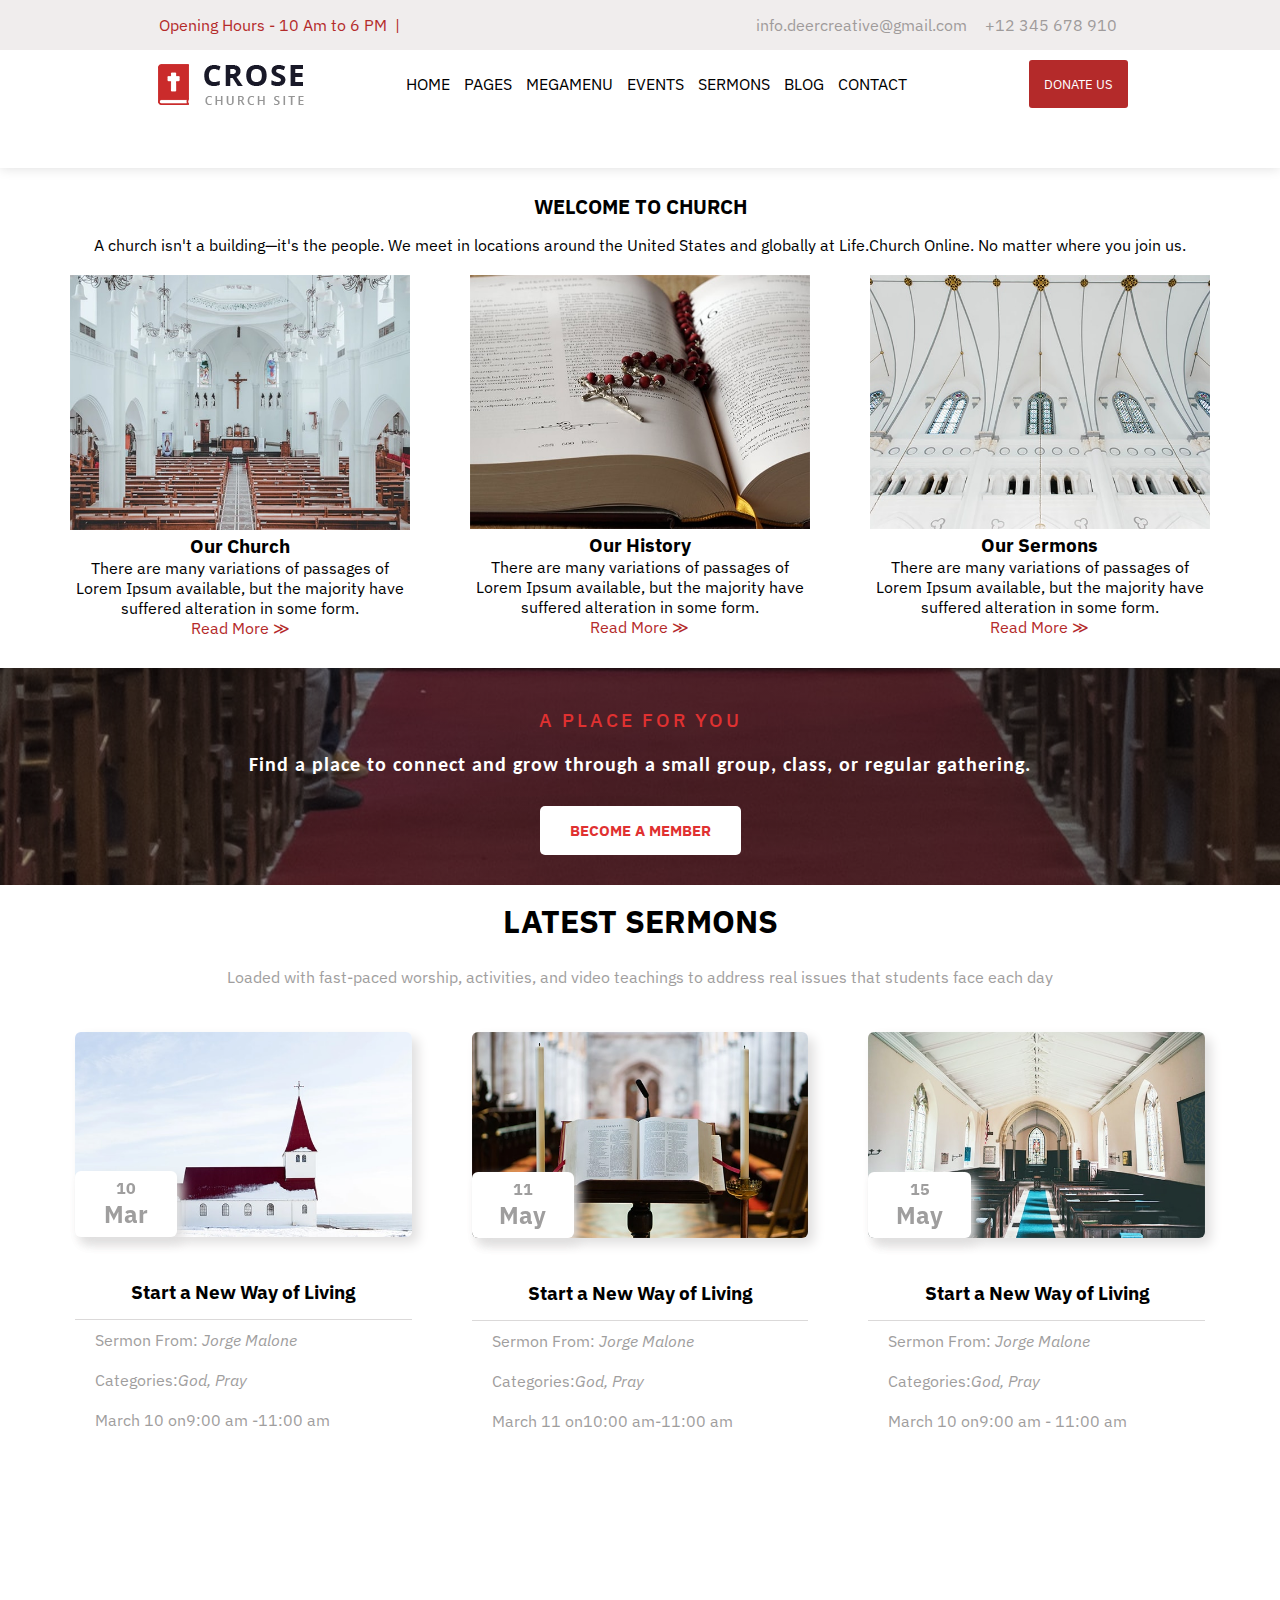
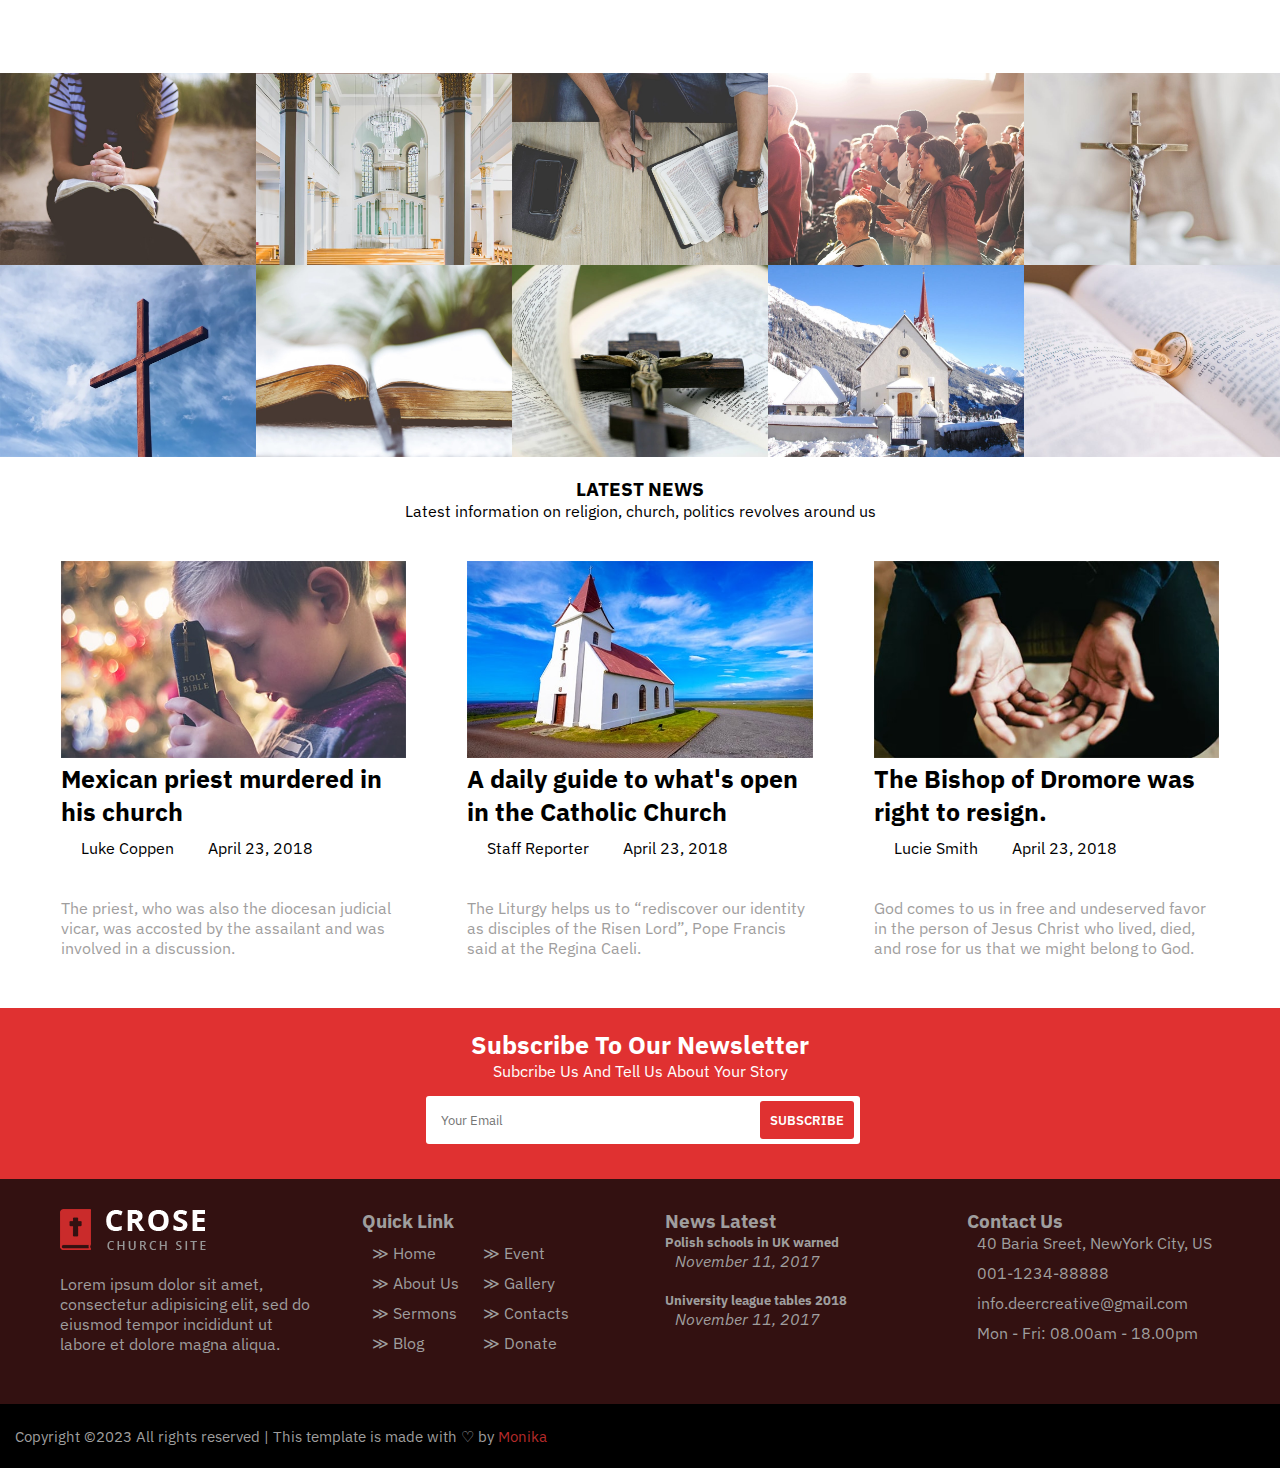
<file: MyWork/Crose/index.html>
<!DOCTYPE html>
<html lang="en">

<head>
    <meta charset="UTF-8">
    <meta http-equiv="X-UA-Compatible" content="IE=edge">
    <meta name="viewport" content="width=device-width, initial-scale=1.0">
    <title>Crose</title>
    <link rel="icon" href="../Crose/illustration/favicon.ico">
    <link rel="preconnect" href="https://fonts.googleapis.com">
<link rel="preconnect" href="https://fonts.gstatic.com" crossorigin>
<link href="https://fonts.googleapis.com/css2?family=Carlito:ital,wght@0,400;0,700;1,400;1,700&family=IBM+Plex+Sans:ital,wght@0,100;0,200;0,300;0,400;0,500;0,600;0,700;1,100;1,200;1,300;1,400;1,500;1,600;1,700&display=swap" rel="stylesheet">
    <link rel="stylesheet" href="https://use.fontawesome.com/releases/v5.15.4/css/all.css"
        integrity="sha384-DyZ88mC6Up2uqS4h/KRgHuoeGwBcD4Ng9SiP4dIRy0EXTlnuz47vAwmeGwVChigm" crossorigin="anonymous" />

    <link rel="stylesheet" href="../Crose/css/style.css">
</head>

<body>

    <section class="container">
        <header>
            <section class="header1">
                
                <ul>
                    <li><i class="far fa-clock"></i><span>Opening Hours - 10 Am to 6 PM</span></li>
                    <li>&#124;</li>
                    <li><a href="#"><i class="fab fa-facebook-f"></i></a></li>
                    <li><a href="#"> <i class="fab fa-twitter"></i></a></li>
                    <li><a href="#"><i class="fab fa-google-plus-g"></i></a></li>
                </ul>

                <ul>
                    <li><i class="fas fa-envelope"></i><span><a href="#">info.deercreative@gmail.com</a></span></li>
                    <li><i class="fas fa-phone-alt"></i><span><a href="#"> +12 345 678 910</a></span></li>
                </ul>

            </section> <!--End of class header1-->

            <section class="header2">

                <img src="../Crose/illustration/logo.png">
                <i class="fas fa-bars"></i>
                <nav>
                    <ul>
                        <li><a href="#">Home</a></li>
                        <li><a href="#">Pages</a></li>
                        <li><a href="#">Megamenu</a></li>
                        <li><a href="#">Events</a></li>
                        <li><a href="#">Sermons</a></li>
                        <li><a href="#">Blog</a></li>
                        <li><a href="#">Contact</a></li>
                        <li><a href="#"><i class="fas fa-search"></i></a></li>
                    </ul>
                </nav>
                <form><input type="submit" value="Donate Us"></form>
                

            </section><!--End of class header2-->
        </header>
        <main>
            <section class="hero">
                <h1>WELCOME TO CHURCH</h1>
                <p> A church isn't a building—it's the people. We meet in locations around the United States and
                    globally at Life.Church Online. No matter where you join us.</p>

                <section class="cards">
                    <div class="d1">
                        <img src="../Crose/background images/3.jpg" alt="Image Not Found">
                        <h3>Our Church</h3>
                        <p>There are many variations of passages of Lorem Ipsum available, but the majority have
                            suffered alteration in some form.</p>
                        <a href="#">Read More &#8811;</a>
                    </div>
                    <div class="d1">
                        <img src="../Crose/background images/4.jpg" alt="Image Not Found">
                        <h3>Our History</h3>
                        <p>There are many variations of passages of Lorem Ipsum available, but the majority have
                            suffered alteration in some form.</p>
                        <a href="#">Read More &#8811;</a>
                    </div>
                    <div class="d1">
                        <img src="../Crose/background images/5.jpg" alt="Image Not Found">
                        <h3>Our Sermons</h3>
                        <p>There are many variations of passages of Lorem Ipsum available, but the majority have
                            suffered alteration in some form.</p>
                        <a href="#">Read More &#8811;</a>
                    </div>
                </section><!--End of cards-->
            </section> <!--End of class hero-->

            <section class="places">

                <h3>A PLACE FOR YOU</h3>
                <p>Find a place to connect and grow through a small group, class, or regular gathering.</p>
                <form><input type="submit" value="Become A Member"></form>

            </section><!--End of places-->

            <section class="sermons">
                <h1>LATEST SERMONS</h1>
                <p>Loaded with fast-paced worship, activities, and video teachings to address real issues that students
                    face each day</p>
                <section class="cards2">
                    <div class="d2">
                        <img src="../Crose/background images/7.jpg" alt="Image Not Found">
                        <div class="calendar">
                            <h4>10</h4>
                            <h2>Mar</h2>
                        </div><!--End of calendar div-->

                        <ul>
                            <li><a href="#"><i class="fas fa-video"></i></a></li>
                            <li><a href="#"><i class="fas fa-headphones"></i></a></li>
                            <li><a href="#"><i class="fas fa-file"></i></a></li>
                            <li><a href="#"><i class="fas fa-cloud-download-alt"></i></a></li>
                        </ul>
                        <h3>Start a New Way of Living</h3>
                        <div class="sermonlist">
                            <ul>
                                <li><i class="fas fa-user"></i>Sermon From:<span class="graygroup"> Jorge Malone</span>
                                </li>
                                <li><i class="fas fa-tag"></i>Categories:<span class="graygroup">God, Pray</span></li>
                                <li><i class="far fa-clock"></i>March 10 on<span class="graygruop">9:00 am -11:00 am</span></li>
                            </ul>

                        </div>
                    </div>
                    <div class="d2">
                        <img src="../Crose/background images/8.jpg" alt="Image Not Found">
                        <div class="calendar">
                            <h4>11</h4>
                            <h2>May</h2>
                        </div><!--End of calendar div-->

                        <ul>
                            <li><a href="#"><i class="fas fa-video"></i></a></li>
                            <li><a href="#"><i class="fas fa-headphones"></i></a></li>
                            <li><a href="#"><i class="fas fa-file"></i></a></li>
                            <li><a href="#"><i class="fas fa-cloud-download-alt"></i></a></li>
                        </ul>
                        <h3>Start a New Way of Living</h3>
                        <div class="sermonlist">
                            <ul>
                                <li><i class="fas fa-user"></i>Sermon From:<span class="graygroup"> Jorge Malone</span>
                                </li>
                                <li><i class="fas fa-tag"></i>Categories:<span class="graygroup">God, Pray</span></li>
                                <li><i class="far fa-clock"></i>March 11 on<span class="graygruop">10:00 am-11:00 am</span></li>
                            </ul>

                        </div>
                    </div>
                    <div class="d2">
                        <img src="../Crose/background images/9.jpg" alt="Image Not Found">
                        <div class="calendar">
                            <h4>15</h4>
                            <h2>May</h2>
                        </div><!--End of calendar div-->

                        <ul>
                            <li><a href="#"><i class="fas fa-video"></i></a></li>
                            <li><a href="#"><i class="fas fa-headphones"></i></a></li>
                            <li><a href="#"><i class="fas fa-file"></i></a></li>
                            <li><a href="#"><i class="fas fa-cloud-download-alt"></i></a></li>
                        </ul>
                        <h3>Start a New Way of Living</h3>
                        <div class="sermonlist">
                            <ul>
                                <li><i class="fas fa-user"></i>Sermon From:<span class="graygroup"> Jorge Malone</span>
                                </li>
                                <li><i class="fas fa-tag"></i>Categories:<span class="graygroup">God, Pray</span></li>
                                <li><i class="far fa-clock"></i>March 10 on<span class="graygruop">9:00 am - 11:00 am</span></li>
                            </ul>

                        </div>
                    </div>
                </section><!--End of cards2-->
            </section><!--End of sermons-->
            <section class="events">
                <h1>UPCOMING EVENTS</h1>
                <p>Be sure to visit our Upcoming Events page regularly to get infomartion</p>
            </section>
            <section class="imagegroup">
                <img src="../Crose/background images/13.jpg" alt="Image Not Found">
                <img src="../Crose/background images/14.jpg" alt="Image Not Found">
                <img src="../Crose/background images/15.jpg" alt="Image Not Found">
                <img src="../Crose/background images/16.jpg" alt="Image Not Found">
                <img src="../Crose/background images/17.jpg" alt="Image Not Found">
                <img src="../Crose/background images/18.jpg" alt="Image Not Found">
                <img src="../Crose/background images/19.jpg" alt="Image Not Found">
                <img src="../Crose/background images/20.jpg" alt="Image Not Found">
                <img src="../Crose/background images/21.jpg" alt="Image Not Found">
                <img src="../Crose/background images/22.jpg" alt="Image Not Found">
            </section>
            <section class="news">
                <div class="news3">
                <h3>LATEST NEWS</h3>
                <p>Latest information on religion, church, politics revolves around us</p>
                    </div>
                <section class="cards3">
                <div class="d3">
                    <img src="../Crose/background images/10.jpg" alt="Image Not Found">
                    <h3><a href="#">Mexican priest murdered in his church</a></h3>
                    <ul>
                        <li><a href="#"><i class="fas fa-user"></i> Luke Coppen</a></li>
                        <li><a href="#"><i class="fas fa-calendar-alt"></i>April 23, 2018</a></li>
                    </ul>
                    <p>The priest, who was also the diocesan judicial vicar, was accosted by the assailant and was
                        involved in a discussion.</p>
                </div>
                <div class="d3">
                    <img src="../Crose/background images/11.jpg" alt="Image Not Found">
                    <h3><a href="#">A daily guide to what's open in the Catholic Church</a></h3>
                    <ul>
                        <li><a href="#"><i class="fas fa-user"></i> Staff Reporter</a></li>
                        <li><a href="#"><i class="fas fa-calendar-alt"></i>April 23, 2018</a></li>
                    </ul>
                    <p>The Liturgy helps us to “rediscover our identity as disciples of the Risen Lord”, Pope Francis
                        said at the Regina Caeli.</p>
                </div>
                <div class="d3">
                    <img src="../Crose/background images/12.jpg" alt="Image Not Found">
                    <h3><a href="#">The Bishop of Dromore was right to resign.</a></h3>
                    <ul>
                        <li><a href="#"><i class="fas fa-user"></i> Lucie Smith</a></li>
                        <li><a href="#"><i class="fas fa-calendar-alt"></i>April 23, 2018</a></li>
                    </ul>
                    <p>God comes to us in free and undeserved favor in the person of Jesus Christ who lived, died, and
                        rose for us that we might belong to God.</p>
                </div>
                </section>
            </section><!--Ens of news-->
            <section class="subscribe">
                <h1>Subscribe To Our Newsletter</h1>
                <p>Subcribe Us And Tell Us About Your Story</p>
                <form>
                    <input type="email" placeholder="Your Email">
                    <input type="submit" value="Subscribe">
                </form>

            </section><!--End of subscribe-->
        </main>
        <footer>
            <section class="footer1">
            <div class="d4">
                <img src="../Crose/illustration/logo2.png">
                <p>Lorem ipsum dolor sit amet, consectetur adipisicing elit, sed do eiusmod tempor incididunt ut labore
                    et dolore magna aliqua.</p>
            </div>
            <div class="d4">
                <h3>Quick Link</h3>
                
                <ul class="list">
                    <li><a href="#">&#8811 Home</a></li>
                    <li><a href="#">&#8811 About Us</a></li>
                    <li><a href="#">&#8811 Sermons</a></li>
                    <li><a href="#">&#8811 Blog</a></li>
                </ul>
                <ul class="list">
                    <li><a href="#">&#8811 Event</a></li>
                    <li><a href="#">&#8811 Gallery</a></li>
                    <li><a href="#">&#8811 Contacts</a></li>
                    <li><a href="#">&#8811 Donate</a></li>
                </ul>
            </div>
            <div class="d4">
                <h3>News Latest</h3>
                <h5><a href="#">Polish schools in UK warned</a></h5>
                <p class="itl"><i class="fas fa-calendar-alt"></i>November 11, 2017</p>
                <h5><a href="#">University league tables 2018</a></h5>
                <p class="itl"><i class="fas fa-calendar-alt"></i>November 11, 2017</p>
            </div>
            <div class="d4">
                <h3>Contact Us</h3>
                <ul>
                    <li><a href="#"><i class="fas fa-map-marker-alt"></i>40 Baria Sreet, NewYork City, US</a></li>
                    <li><a href="#"><i class="fas fa-phone-alt"></i>001-1234-88888</a></li>
                    <li><a href="#"><i class="fas fa-envelope"></i>info.deercreative@gmail.com</a></li>
                    <li><a href="#"><i class="fas fa-clock"></i>Mon - Fri: 08.00am - 18.00pm</a></li>
                </ul>
            </div>
            </section>
            <section class="footer2">
                
                <p>Copyright &#169;2023 All rights reserved | This template is made with &#9825; by <span id="myname">Monika</span></p>
                <ul>
                    
                    <li><a href="#"><i class="fab fa-facebook-f"></i></a></li>
                    <li><a href="#"> <i class="fab fa-twitter"></i></a></li>
                    <li><a href="#"><i class="fab fa-google-plus-g"></i></a></li>
                    <li><a href="#"><i class="fab fa-linkedin-in"></i></a></li>
                </ul>
            </section>
        </footer><!--End of footer-->
    </section> <!-- end of Container -->

</body>

</html>
</file>
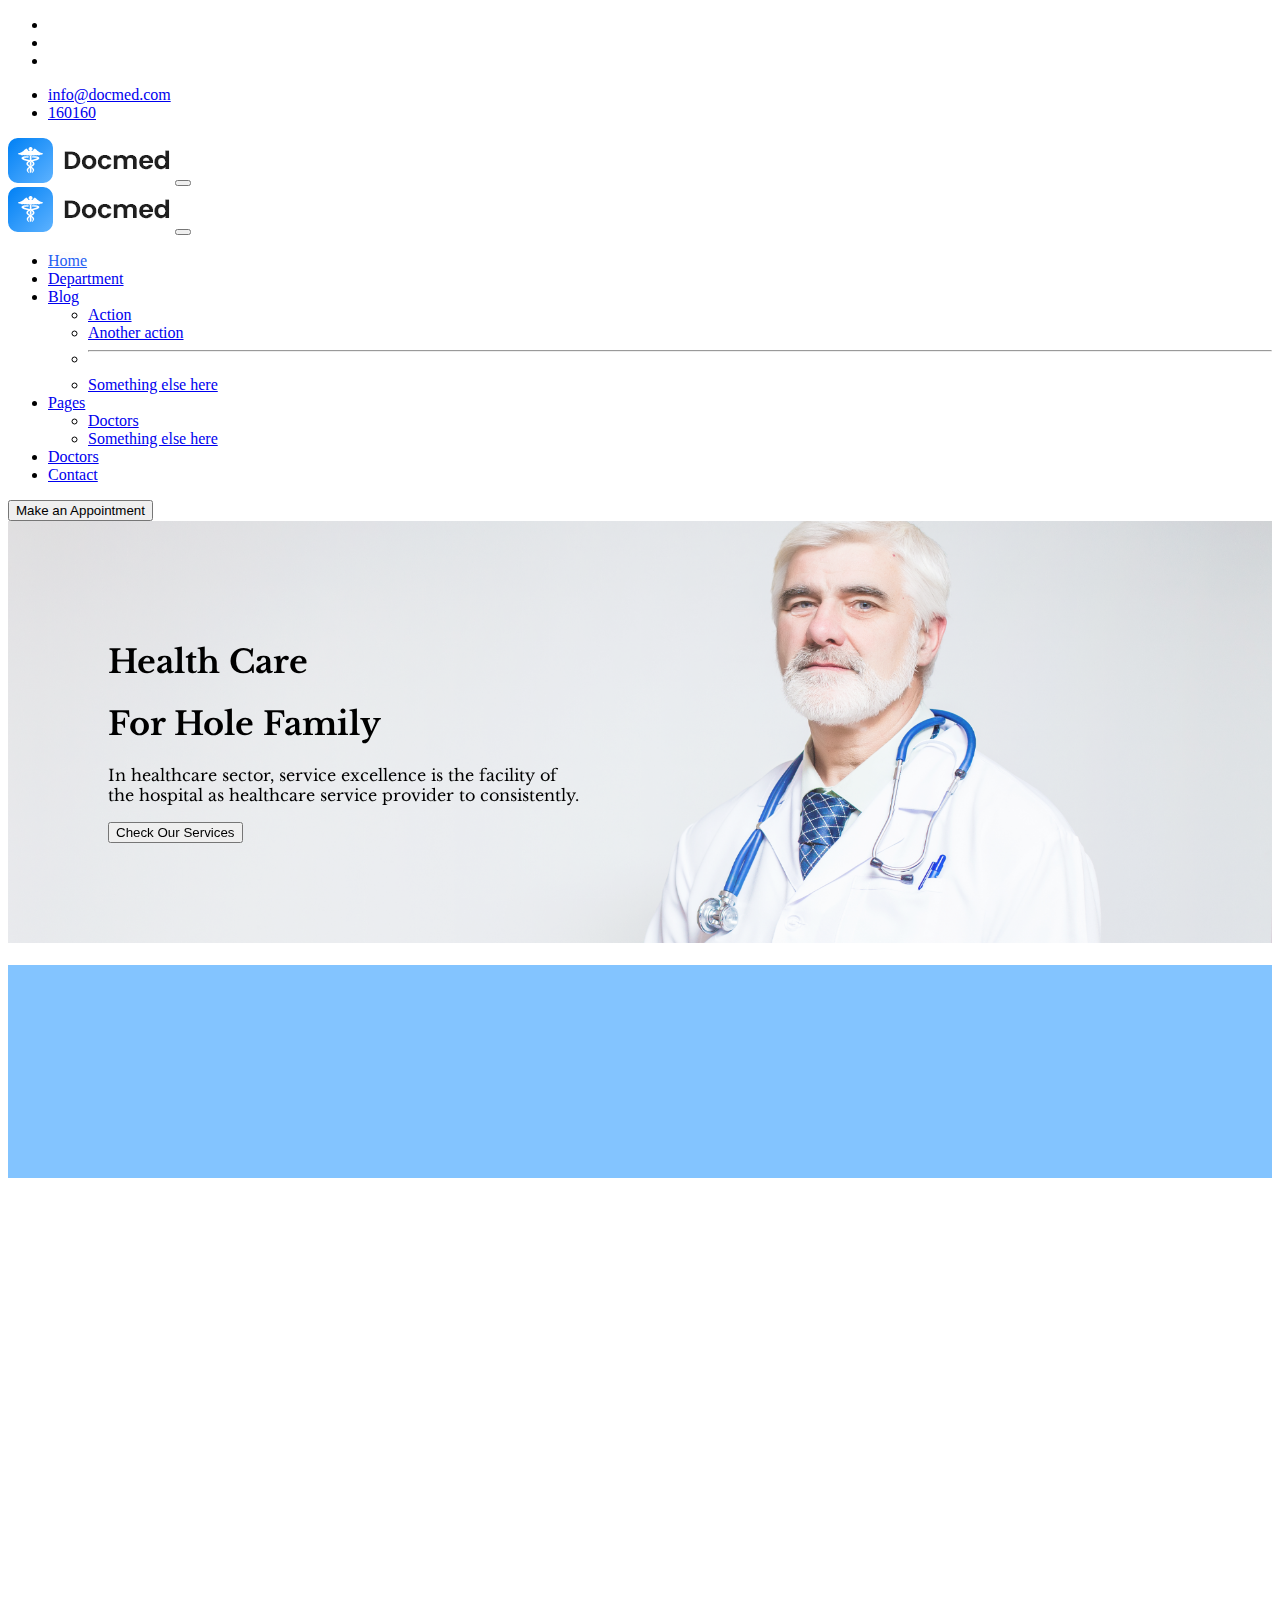
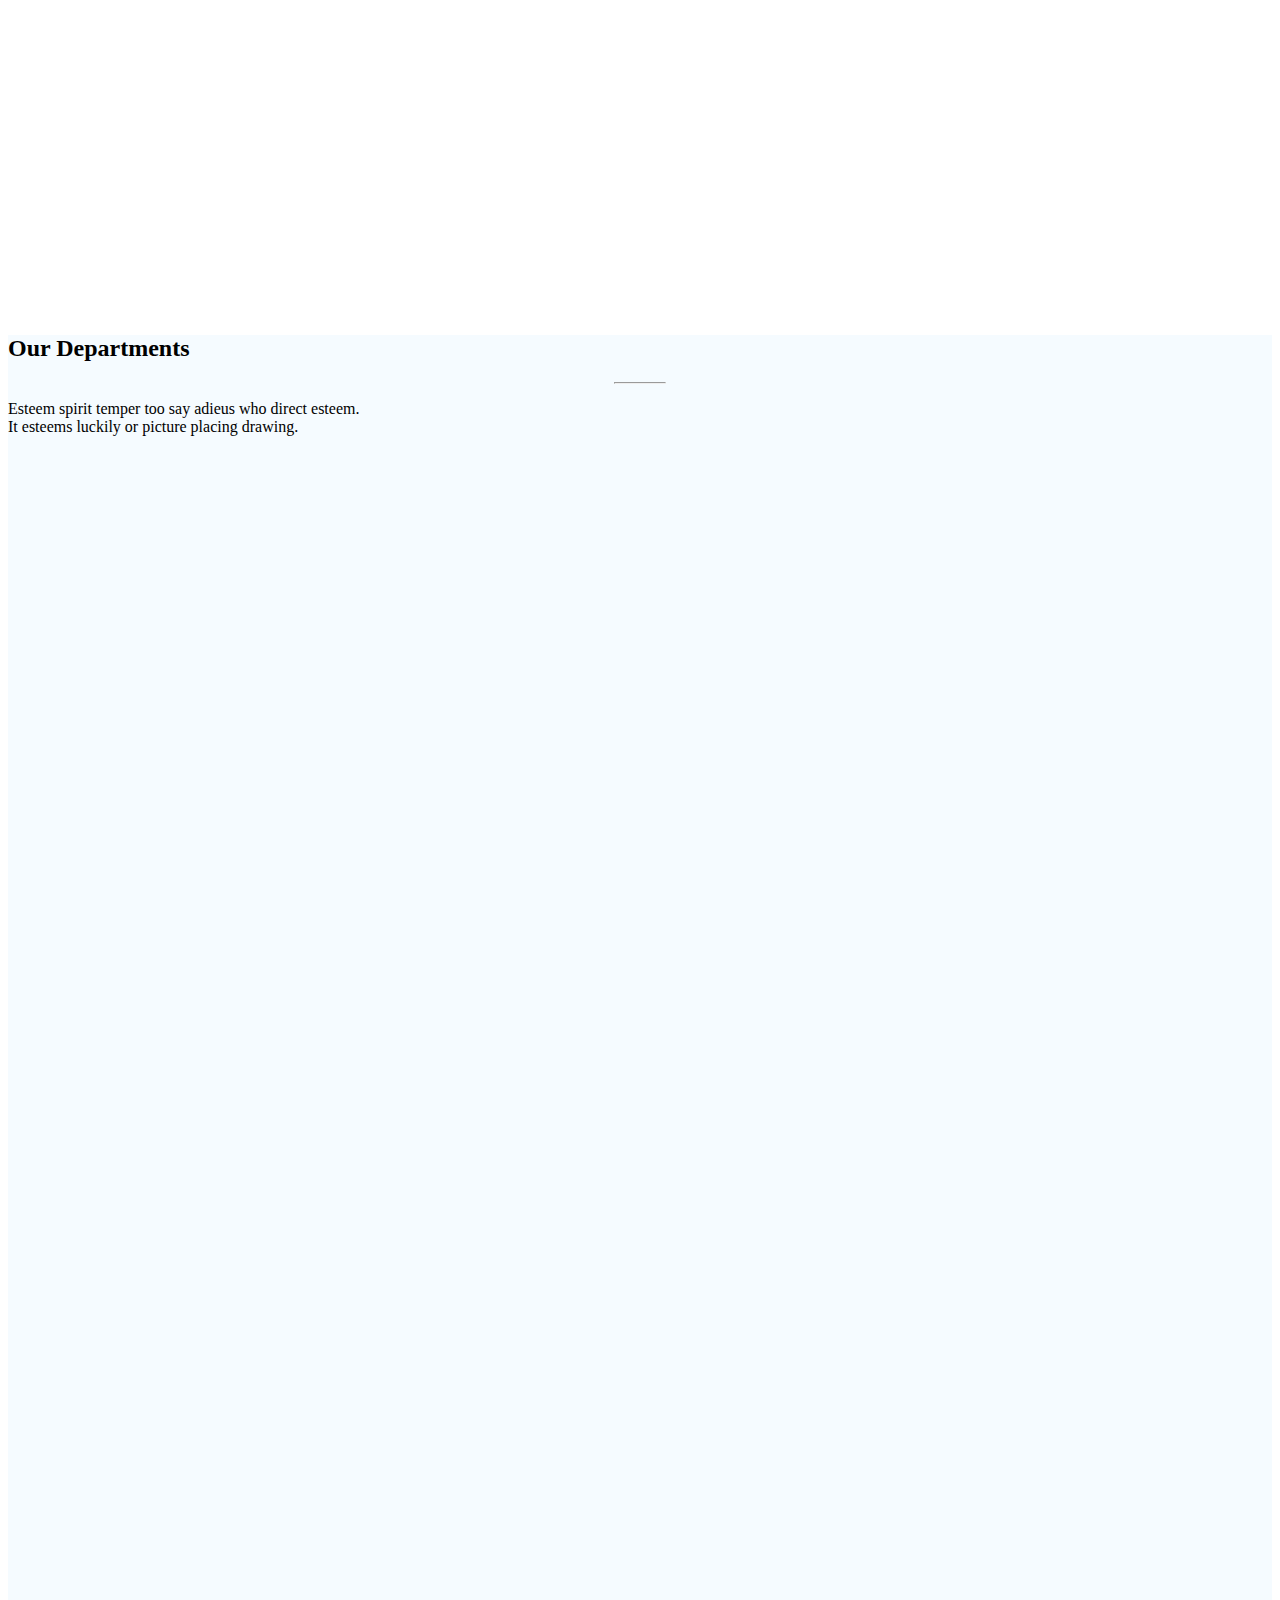
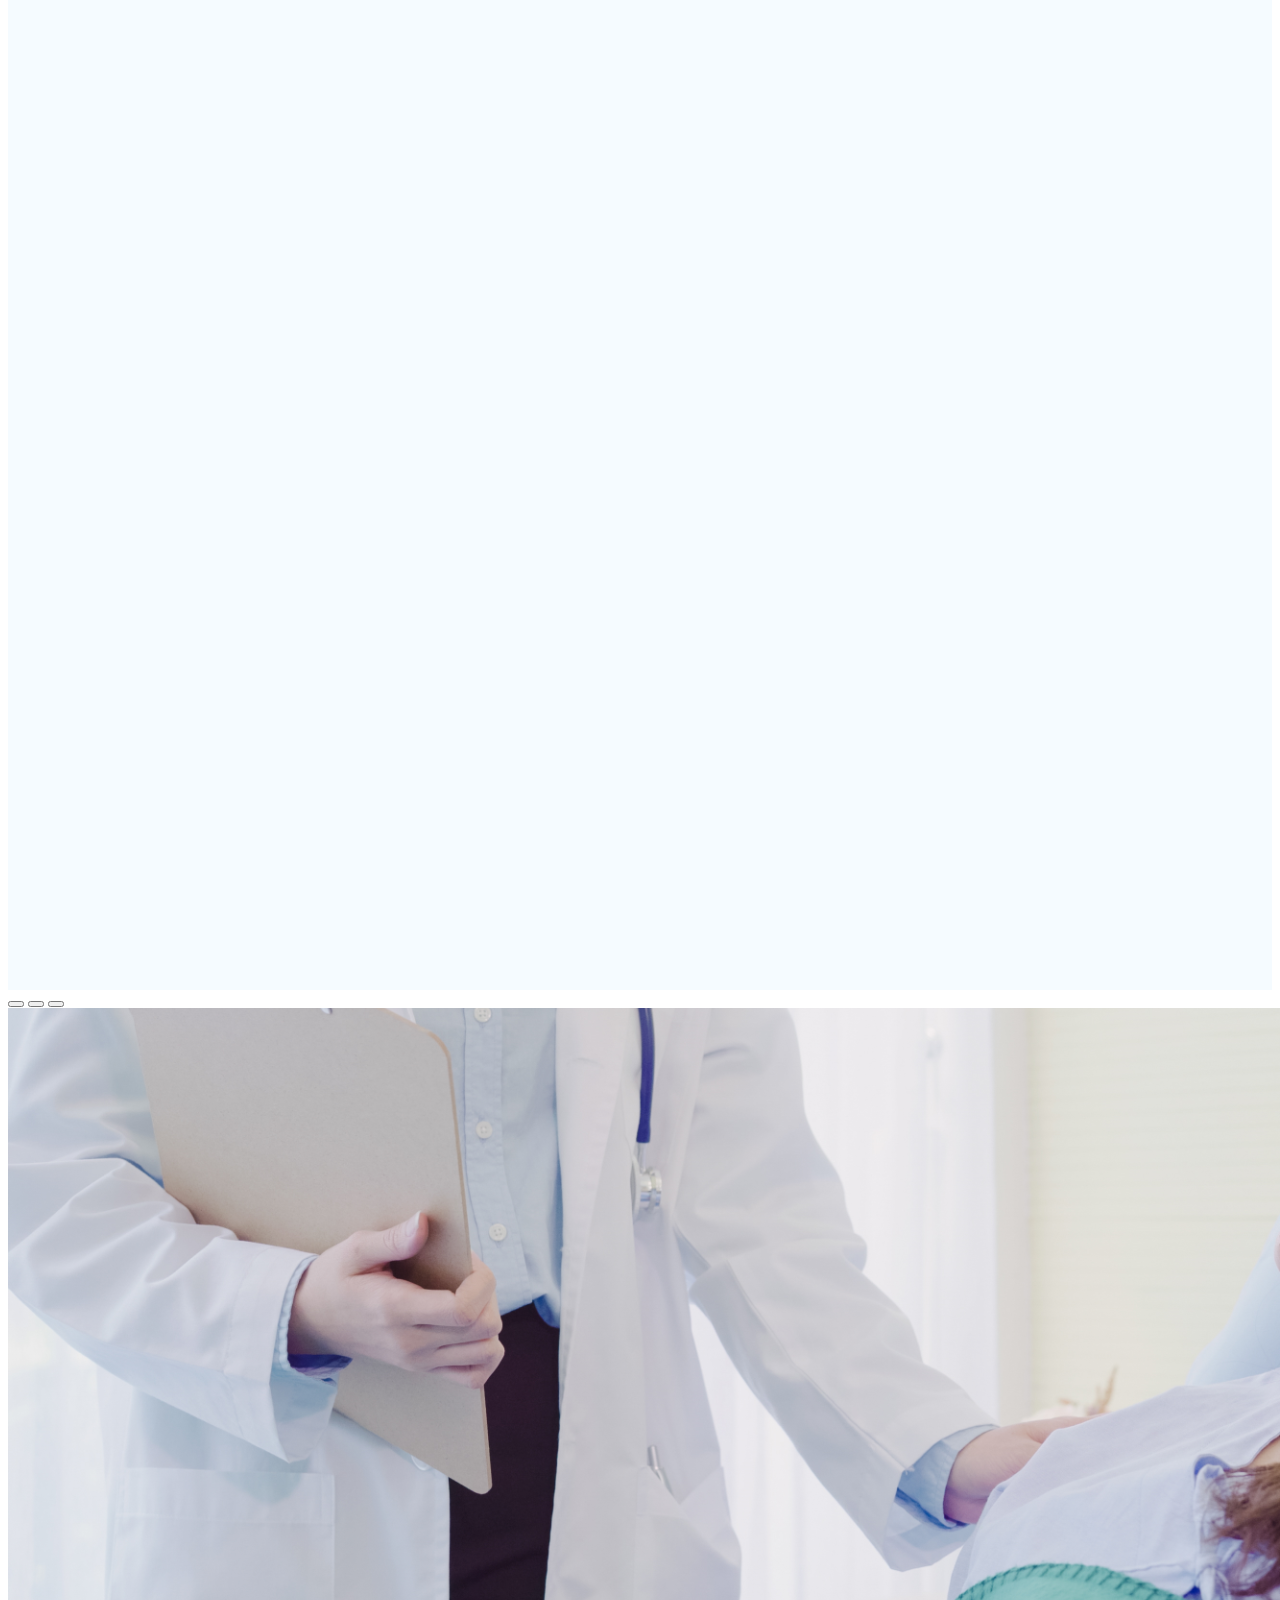
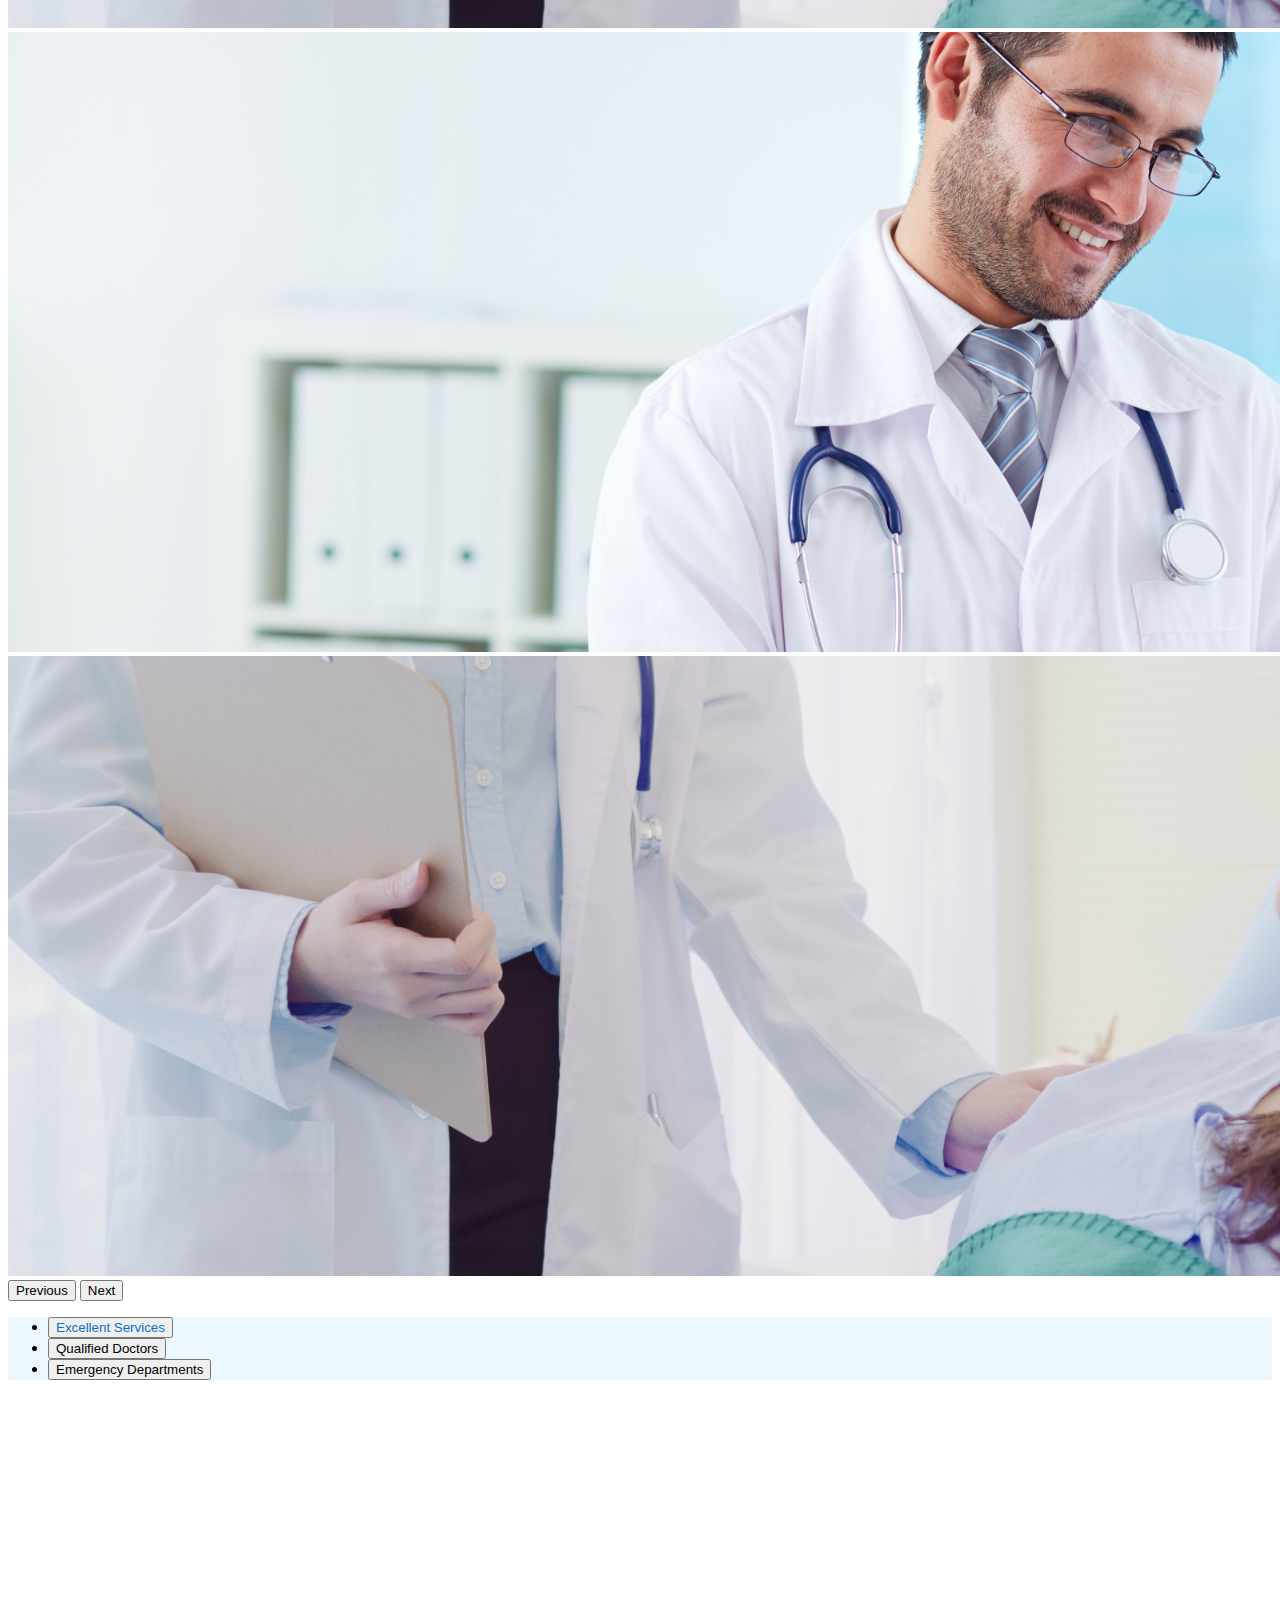
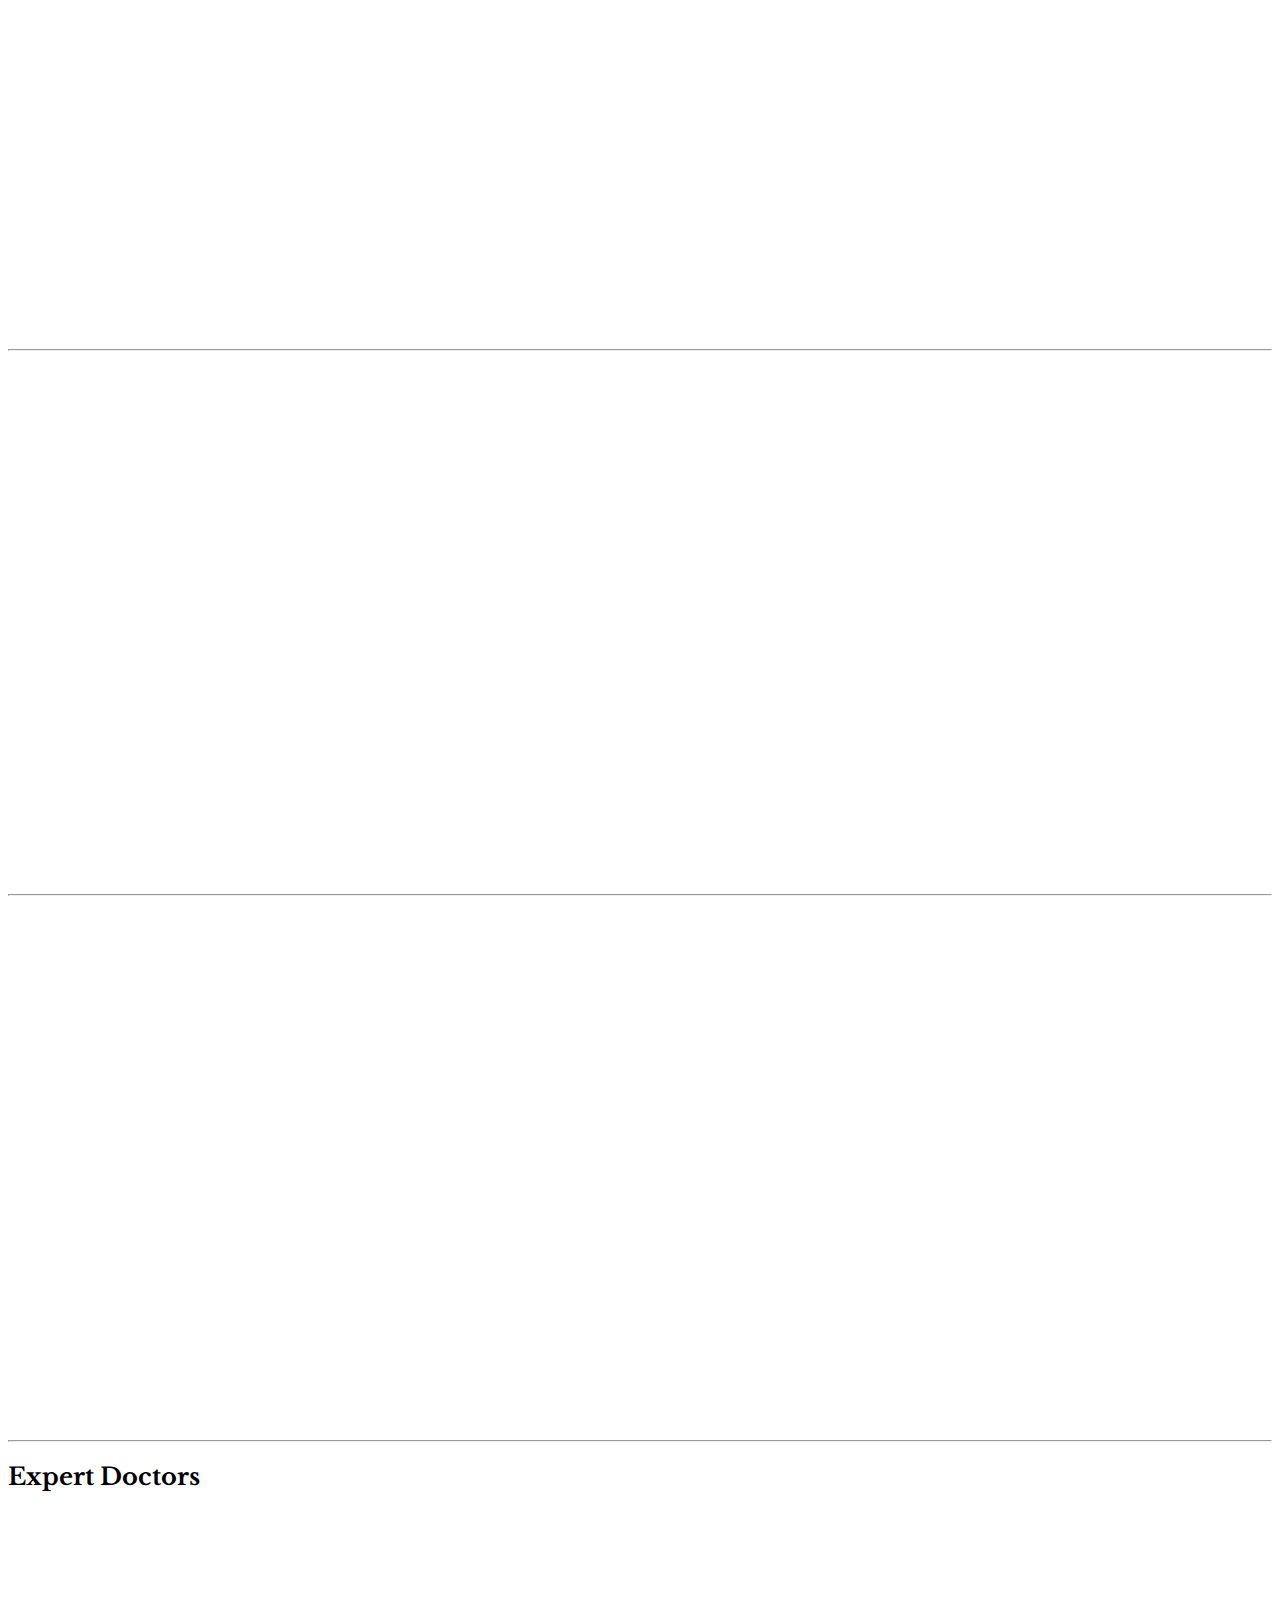
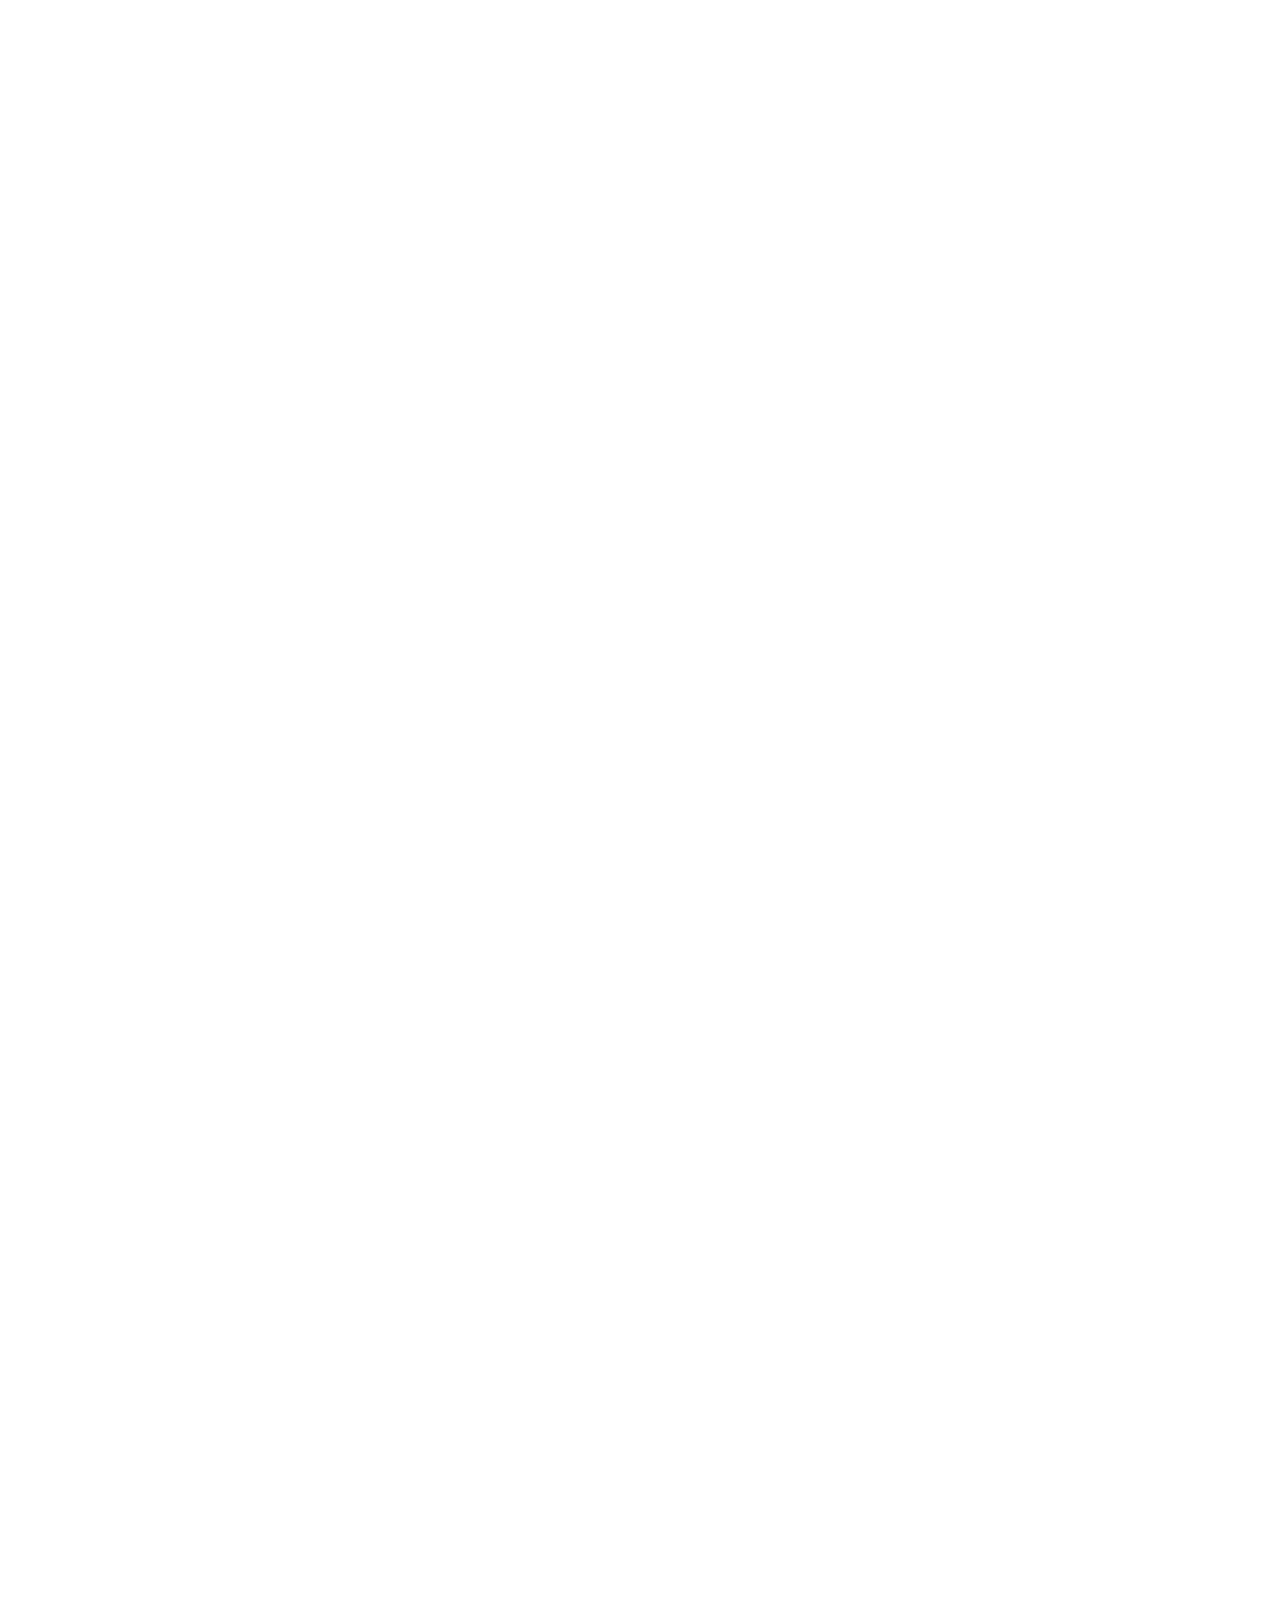
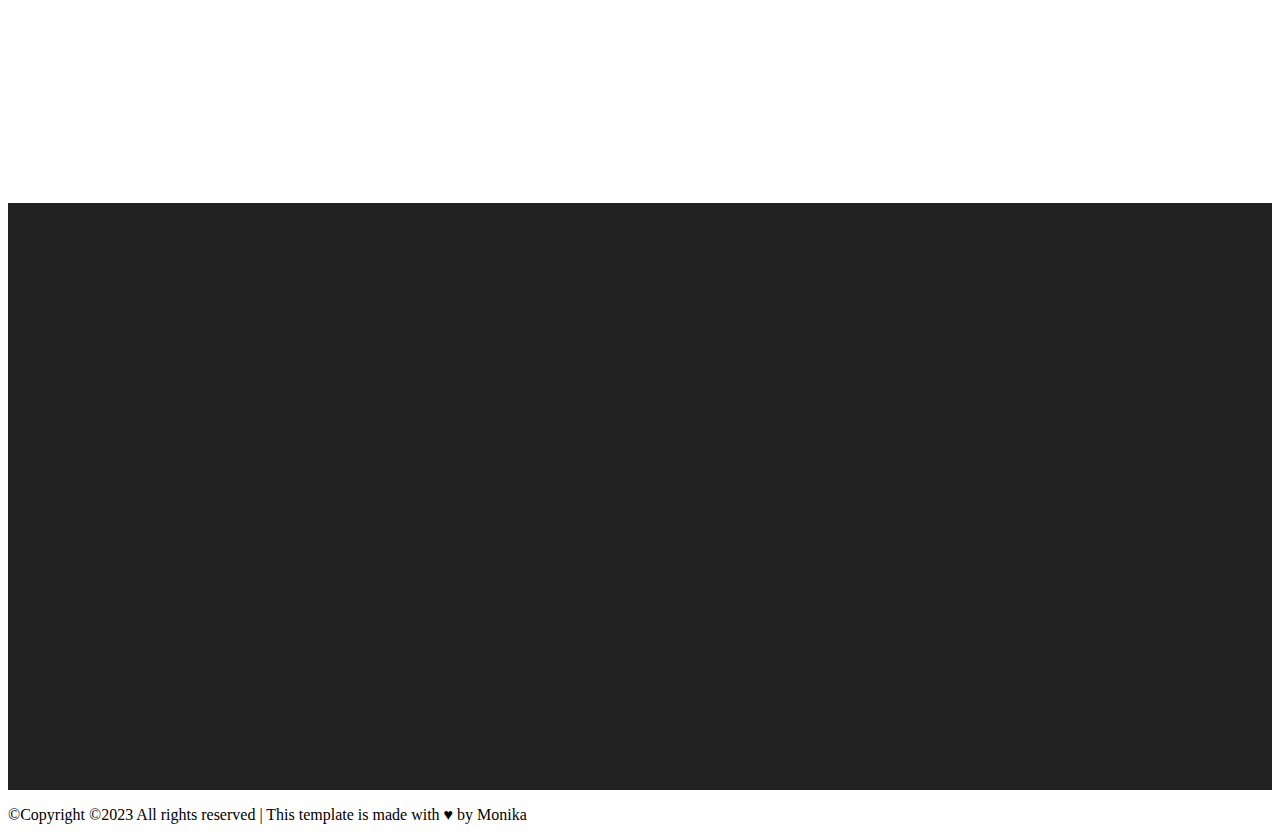
<file: MyWork/DocMedical/index.html>
<!doctype html>
<html lang="en">

<head>
  <meta charset="utf-8">
  <meta name="viewport" content="width=device-width, initial-scale=1">
  <title>DocMedical</title>
  <link rel="icon" href="../DocMedical/images/illustration/favicon.ico">
  <link rel="stylesheet" href="../DocMedical/css/style.css">
  <link rel="stylesheet" href="https://use.fontawesome.com/releases/v5.15.4/css/all.css"
    integrity="sha384-DyZ88mC6Up2uqS4h/KRgHuoeGwBcD4Ng9SiP4dIRy0EXTlnuz47vAwmeGwVChigm" crossorigin="anonymous" />
  <link rel="stylesheet" href="https://cdn.jsdelivr.net/npm/bootstrap-icons@1.10.5/font/bootstrap-icons.css">
  <link href="https://cdn.jsdelivr.net/npm/bootstrap@5.3.0-alpha3/dist/css/bootstrap.min.css" rel="stylesheet"
    integrity="sha384-KK94CHFLLe+nY2dmCWGMq91rCGa5gtU4mk92HdvYe+M/SXH301p5ILy+dN9+nJOZ" crossorigin="anonymous">
  <link href="https://unpkg.com/aos@2.3.1/dist/aos.css" rel="stylesheet">
  <link rel="preconnect" href="https://fonts.googleapis.com">
  <link rel="preconnect" href="https://fonts.gstatic.com" crossorigin>
  <link href="https://fonts.googleapis.com/css2?family=Libre+Baskerville:ital,wght@0,400;0,700;1,400&display=swap"
    rel="stylesheet">

</head>

<body data-bs-spy="scroll" data-bs-target=".navbar" data-bs-offset="50">

  <section class="container-fluid">

    <div class="row">
      <div class="col-12 border-end bg-info bg-opacity-25">



        <nav class=" py-2 navbar-expand-lg ">
          <div class="container d-flex flex-wrap text-dark">
            <ul class="nav me-auto">

              <li class="nav-item"><a href="#" class="nav-link link-dark px-2 d-none d-md-inline text-dark"> <i
                    class="fab fa-linkedin-in"></i></a></li>
              <li class="nav-item"><a href="#" class="nav-link link-dark px-2 d-none d-md-inline text-dark"><i
                    class="fab fa-facebook-f"></i></a></li>

              <li class="nav-item"><a href="#" class="nav-link link-dark px-2 d-none d-md-inline text-dark"> <i
                    class="fab fa-google-plus-g"></i></a></li>

            </ul>
            <ul class="nav">

              <li class="nav-item"><a href="mailto:info@docmed.com" class="nav-link link-dark px-2 text-dark"><i
                    class="fas fa-envelope"></i><span>info@docmed.com</span></a></li>
              <li class="nav-item"><i class="fas fa-phone-alt p-2"></i><a href="tel: 160160"
                  class="nav-link link-dark px-2 d-none d-md-inline text-dark"> 160160</a></li>
            </ul>
          </div>
        </nav>


      </div>

    </div>
    <!----------------------------------navbar1----------------------------- -->

    <div class="row">
      <div class="col-12 ">
        <nav class="navbar bg-white fixed-top navbar-expand-lg  p-3">
          <div class="container">
            <img src="../DocMedical/images/illustration/logo (1).png" class="navbar-brand" alt="Logo">


            <button class="navbar-toggler" type="button" data-bs-toggle="offcanvas" data-bs-target="#offcanvasScrolling"
              aria-controls="offcanvasScrolling" aria-labelledby="offcanvasScrollingLabel">
              <span class="navbar-toggler-icon"></span>
            </button>
            <div class="offcanvas offcanvas-start text-bg-primary bg-opacity-75" data-bs-scroll="true"
              data-bs-backdrop="false" tabindex="-1" id="offcanvasScrolling" aria-labelledby="offcanvasScrollingLabel">
              <div class="offcanvas-header">
                <img src="../DocMedical/images/illustration/logo (1).png" class="offcanvas-title"
                  id="offcanvasScrollingLabel" alt="Logo">

                <button type="button" class="btn-close btn-close-white" data-bs-dismiss="offcanvas"
                  aria-label="Close"></button>
              </div>

              <div class="offcanvas-body ">
                <ul class="navbar-nav fw-bolder text-secondary  justify-content-center flex-grow-1 pe-3">
                  <li class="nav-item">
                    <a class="nav-link active" aria-current="page" href="../DocMedical/index.html" target="_self">Home</a>
                  </li>
                  <li>
                    <a class="nav-link" aria-current="page" href="../DocMedical/departments.html" target="_self">Department</a>
                  </li>

                  <li class="nav-item dropdown">
                    <a class="nav-link dropdown-toggle" href="#blog" role="button" data-bs-toggle="dropdown"
                      aria-expanded="false">
                      Blog
                    </a>
                    <ul class="dropdown-menu">
                      <li><a class="dropdown-item" href="#action">Action</a></li>
                      <li><a class="dropdown-item" href="#another">Another action</a></li>
                      <li>
                        <hr class="dropdown-divider">
                      </li>
                      <li><a class="dropdown-item" href="#something">Something else here</a></li>
                    </ul>
                  </li>
                  <li class="nav-item dropdown">
                    <a class="nav-link dropdown-toggle" href="#pages" role="button" data-bs-toggle="dropdown"
                      aria-expanded="false">
                      Pages
                    </a>
                    <ul class="dropdown-menu">

                      <li><a class="dropdown-item" href="#doc">Doctors</a></li>

                      <li><a class="dropdown-item" href="#some">Something else here</a></li>
                    </ul>
                  </li>
                  <li class="nav-item">
                    <a class="nav-link " href="../DocMedical/doctors.html" target="_self">Doctors</a>
                  </li>


                  <li class="nav-item">
                    <a class="nav-link " href="../DocMedical/contact.html" target="_self">Contact</a>
                  </li>

                </ul>

                <form action="">
                  <button type="button" class="btn  btn-primary bg-gradient me-2 text-white">Make an Appointment</button>
                </form>


              </div>
            </div>
          </div>
      </div>
      </nav>


    </div>
    </div>
    <!-- ---------------------------------------------navbar2----------------------------------------- -->



    <div class="row  bimg1" id="home">
      <div class="col-12 container g-2 me-auto">
        <div class="  text-lg-start text-dark mt-5" data-aos="zoom-in">
          <h1 class="display-6 mb-3 fw-bolder" id="home">Health Care</h1>
          <h1 class="display-5 mb-3 fw-semibold " id="home">For Hole Family</h1>
          <p class="mb-3 mt-3  leed text-muted">In healthcare sector, service excellence is the facility of
            <br> the hospital as
            healthcare service provider to consistently.
          </p>
          <form class="">
            <button type="button" class="btn btn-lg btn-primary bg-gradient rounded-2 p-2">Check Our
              Services</button>

          </form>
        </div>
      </div>

    </div>




    <!-- ....................hero........................... -->

    <div class="row" >
      <div class="col-12  bg-card1">
        <div class="row container mx-auto  ">
          <div class="col-xs-12  col-md-4 ">
            <div class="card bg-card1 card2 text-white border-0 rounded-0" data-aos="fade-up" data-aos-duration="1000">
              <i class="fas fa-laptop-medical fs-1 p-3 my-4 text-white"></i>
  
              <div class="card-body">
                <h5 class="card-title">Hospitality</h5>
                <p class="card-text lead">Clinical excellence must be the priority for any health care service provider.
                </p>
  
              </div>
            </div>
          </div>
          <div class="col-xs-12 col-md-4 ">
            <div class="card bg-card2 card2 text-white border-0 rounded-0" data-aos="fade-up" data-aos-duration="1000">
  
              <i class="fas fa-laptop-medical fs-1 p-3 my-4 text-white"></i>
              <div class="card-body">
                <h5 class="card-title">Emergency Care</h5>
                <p class="card-text lead">Clinical excellence must be the priority for any health care service provider.
                </p>
  
              </div>
            </div>
          </div>
          <div class="col-xs-12 col-md-4 ">
            <div class="card bg-card3 card2 text-white border-0 rounded-0" data-aos="fade-up" data-aos-duration="1000">
  
              <i class="fas fa-laptop-medical fs-1 p-3 my-4 text-white"></i>
              <div class="card-body">
                <h5 class="card-title">Chamber Service</h5>
                <p class="card-text lead">Clinical excellence must be the priority for any health care service provider.
                </p>
  
              </div>
            </div>
          </div>
        </div>
      </div>
  </div>
    


    <!-- ///////////////////////////////////////////////// -->

    <section class="row p-5 mb-5 mt-5 " id="welcome" >
      <div class="col-lg-6 col-sm-12 mb-5" data-aos="fade-up" data-aos-duration="3000">

        <img class="img-fluid img1 w-50" src="../DocMedical/images/illustration/1.png">

        <img class="img-fluid img2 w-50" src="../DocMedical/images/illustration/2.png">

      </div>

      <div class="col-lg-6 col-sm-12 mt-5  mb-5 p-4 " data-aos="fade-down" data-aos-easing="linear"
        data-aos-duration="1500">


        <h4 class="text-start myfont ">Welcome to Docmed</h4>

        <hr class="hr2 me-auto border-3 border-primary border-2 opacity-100 ">
        <h2 class="text-start myfont">Best Care For Your Good Health</h2>

        <p class=" text-secondary ">
          Esteem spirit temper too say adieus who direct esteem. It esteems luckily or picture placing drawing.
          Apartments frequently or motionless on reasonable projecting expression. the coast of the Semantics, a large
          language ocean.
        </p>

        <ul class="list-unstyled mt-3 text-secondary" data-aos="fade-down" data-aos-easing="linear"
          data-aos-duration="1500">
          <li><i class="far fa-check-circle p-2 text-mycolor fs-5"></i> Apartments frequently or motionless.</li>
          <li><i class="far fa-check-circle p-2 text-mycolor fs-5"></i>Duis aute irure dolor in reprehenderit in
            voluptate.</li>
          <li><i class="far fa-check-circle p-2 text-mycolor fs-5"></i>Voluptatem quia voluptas sit aspernatur.</li>

        </ul>

        <form class="mt-3 ">

          <button type="button" class="btn btn-lg btn-outline-info text-mycolor text-uppercase fs-6 btnlearn">Learn
            More</button>
        </form>




      </div>


    </section><!--End of hero-->



    <!-- --------------------------------Department-------------------------------------------- -->

    <section class="row  p-0 bg-card4 mt-5" id="dept">
      <div class="col-12 mx-auto">
        <h2 class="text-center ">Our Departments</h2>
        <hr class="hr1 mx-auto border-3 border-primary border-2 opacity-100 ">
        <p class="col-12 w-50 text-center mx-auto">
          Esteem spirit temper too say adieus who direct esteem.<br>
          It esteems luckily or picture placing drawing.
        </p>
      </div>


      <!-- -----------------------------cards------------------------------------------------------ -->

      <div class="row container mx-auto w-75 row-cols-1 row-cols-md-2 row-cols-lg-3 g-4 mb-5">
        <div class="col">

          <div class="card card1 height-100 shadow bg-body  border-0 rounded-1" data-aos="fade-up"
            data-aos-duration="1000">
            <div>
              <img src="../DocMedical/images/illustration/1 (1).png" class="card-img-top img-fluid imghover"
                alt="Image Not Found">
            </div>
            <div class="card-body">
              <h5 class="card-title">Eye Care</h5>
              <p class="card-text lead">Esteem spirit temper too say adieus who direct esteem.</p>
              <a href="#" class="text-primary text-decoration-none text-opacity-50 fs-5">Learn More</a>

            </div>

          </div>
        </div>
        <div class="col">
          <div class="card card1 height-100 shadow bg-body  border-0 rounded-1" data-aos="fade-up"
            data-aos-duration="1000">
            <div>
              <img src="../DocMedical/images/illustration/2 (1).png" class="card-img-top img-fluid imghover"
                alt="Image Not Found">
            </div>
            <div class="card-body">
              <h5 class="card-title">Physical Therapy</h5>
              <p class="card-text lead">Esteem spirit temper too say adieus who direct esteem.</p>
              <a href="#" class="text-primary text-decoration-none text-opacity-50 fs-5">Learn More</a>

            </div>

          </div>
        </div>
        <div class="col">
          <div class="card card1 height-100 shadow bg-body  border-0 rounded-1" data-aos="fade-up"
            data-aos-duration="1000">
            <div>
              <img src="../DocMedical/images/illustration/3.png" class="card-img-top img-fluid imghover"
                alt="Image Not Found">
            </div>
            <div class="card-body">
              <h5 class="card-title">Dental Care</h5>
              <p class="card-text lead">Esteem spirit temper too say adieus who direct esteem.</p>
              <a href="#" class="text-primary text-decoration-none text-opacity-50 fs-5">Learn More</a>

            </div>

          </div>
        </div>
        <div class="col">
          <div class="card card1 height-100 shadow bg-body  border-0 rounded-1" data-aos="fade-up"
            data-aos-duration="1000">
            <div>
              <img src="../DocMedical/images/illustration/4.png" class="card-img-top img-fluid imghover"
                alt="Image Not Found">
            </div>
            <div class="card-body">
              <h5 class="card-title">Diagnostic Test</h5>
              <p class="card-text lead">Esteem spirit temper too say adieus who direct esteem.</p>
              <a href="#" class="text-primary text-decoration-none text-opacity-50 fs-5">Learn More</a>

            </div>

          </div>
        </div>
        <div class="col">
          <div class="card card1 height-100 shadow bg-body  border-0 rounded-1" data-aos="fade-up"
            data-aos-duration="1000">
            <div>
              <img src="../DocMedical/images/illustration/5.png" class="card-img-top img-fluid imghover"
                alt="Image Not Found">
            </div>
            <div class="card-body">
              <h5 class="card-title">Skin Surgery</h5>
              <p class="card-text lead">Esteem spirit temper too say adieus who direct esteem.</p>
              <a href="#" class="text-primary text-decoration-none text-opacity-50 fs-5">Learn More</a>

            </div>

          </div>
        </div>
        <div class="col">
          <div class="card card1 height-100 shadow bg-body  border-0 rounded-1" data-aos="fade-up"
            data-aos-duration="1000">
            <div>
              <img src="../DocMedical/images/illustration/6.png" class="card-img-top img-fluid imghover"
                alt="Image Not Found">
            </div>
            <div class="card-body">
              <h5 class="card-title">Surgery Service</h5>
              <p class="card-text lead">Esteem spirit temper too say adieus who direct esteem.</p>
              <a href="#" class="text-primary text-decoration-none text-opacity-50 fs-5 ">Learn More</a>

            </div>

          </div>
        </div>

      </div>
    </section>


    <!-- ----------------------corousel------------------------ -->
    <div class="row " id="blog">
      <div class="col-12 p-0 container-fluid ">

        <div id="carouselExampleIndicators" class="carousel slide" data-bs-ride="true">
          <div class="carousel-indicators">
            <button type="button" data-bs-target="#carouselExampleIndicators" data-bs-slide-to="0" class="active"
              aria-current="true" aria-label="Slide 1"></button>
            <button type="button" data-bs-target="#carouselExampleIndicators" data-bs-slide-to="1"
              aria-label="Slide 2"></button>
            <button type="button" data-bs-target="#carouselExampleIndicators" data-bs-slide-to="2"
              aria-label="Slide 3"></button>
          </div>
          <div class="carousel-inner">
            <div class="carousel-item active">
              <img src="../DocMedical/images/background/1 (2).png" class="d-block w-100" alt="Image Not found">
            </div>
            <div class="carousel-item">
              <img src="../DocMedical/images/background/2 (2).png" class="d-block w-100" alt="Image Not found">
            </div>
            <div class="carousel-item">
              <img src="../DocMedical/images/background/1 (2).png" class="d-block w-100" alt="Image Not found">
            </div>
          </div>
          <button class="carousel-control-prev" type="button" data-bs-target="#carouselExampleIndicators"
            data-bs-slide="prev">
            <span class="carousel-control-prev-icon" aria-hidden="true"></span>
            <span class="visually-hidden">Previous</span>
          </button>
          <button class="carousel-control-next" type="button" data-bs-target="#carouselExampleIndicators"
            data-bs-slide="next">
            <span class="carousel-control-next-icon" aria-hidden="true"></span>
            <span class="visually-hidden">Next</span>
          </button>
        </div>

      </div>
    </div>
    <!-- ------------------------------tab---------------------->

    
        <div class="row" id="pages">

          <div class="col-12 container  ">
      
            <ul class="nav nav-tabs bg-mycolor2" id="myTab" role="tablist">
              <li class="nav-item " role="presentation">
                <button class="nav-link active p-3 fs-lg-5" id="home-tab" data-bs-toggle="tab"
                  data-bs-target="#home-tab-pane" type="button" role="tab" aria-controls="home-tab-pane"
                  aria-selected="true">Excellent Services</button>
              </li>
              <li class="nav-item" role="presentation">
                <button class="nav-link  p-3 fs-lg-5 text-dark" id="profile-tab" data-bs-toggle="tab"
                  data-bs-target="#profile-tab-pane" type="button" role="tab" aria-controls="profile-tab-pane"
                  aria-selected="false">Qualified Doctors</button>
              </li>
              <li class="nav-item" role="presentation">
                <button class="nav-link  p-3 fs-lg-5 text-dark" id="contact-tab" data-bs-toggle="tab"
                  data-bs-target="#contact-tab-pane" type="button" role="tab" aria-controls="contact-tab-pane"
                  aria-selected="false">Emergency Departments</button>
              </li>
      
            </ul>
            <div class="tab-content" id="myTabContent">
              <div class="tab-pane bg-white fade show active" id="home-tab-pane" role="tabpanel" aria-labelledby="home-tab"
                tabindex="0">
      
                <div class="col-lg-12  d-flex justify-content-lg-between flex-sm-column flex-lg-row p-5"
                  data-aos="fade-down" data-aos-easing="linear" data-aos-duration="1500">
      
                  <div class="excellent ">
                    <div class="icon mb-5">
                      <a href="#" class="btn  border-0" role="button" aria-disabled="true"><i
                          class="fas fa-laptop-medical"></i></a>
                    </div>
                    <h3 class="mb-2">Leading edge care for Your family</h3>
                    <p class="text-muted lead">Esteem spirit temper too say adieus who direct esteem.<br>
                      It esteems luckily picture placing drawing. Apartments frequently or motionless on
                      reasonable projecting expression.
                    </p>
                  </div>
                  <div>
                    <img src="../DocMedical/images/illustration/business.png" class="img-fluid imghover"
                      alt="Image Not Found">
                  </div>
                </div>
                <hr class="w-75 mx-auto border opacity-75 mb-5">
              </div>
      
              <div class="tab-pane  bg-white  fade" id="profile-tab-pane" role="tabpanel" aria-labelledby="profile-tab"
                tabindex="0">
                <div class="col-lg-12  d-flex justify-content-lg-between flex-sm-column flex-lg-row p-5"
                  data-aos="fade-down" data-aos-easing="linear" data-aos-duration="1500">
      
                  <div class="excellent ">
                    <div class="icon mb-5">
                      <a href="#" class="btn  border-0" role="button" aria-disabled="true"><i
                          class="fas fa-laptop-medical"></i></a>
                    </div>
                    <h3 class="mb-2">Leading edge care for Your family</h3>
                    <p class="text-muted lead">Esteem spirit temper too say adieus who direct esteem.
                      It esteems luckily picture placing drawing. Apartments frequently or motionless on
                      reasonable projecting expression.
                    </p>
                  </div>
                  <div>
                    <img src="../DocMedical/images/illustration/business.png" class="img-fluid imghover"
                      alt="Image Not Found">
                  </div>
                </div>
                <hr class="w-75 mx-auto border opacity-75 ">
              </div>
      
              <div class="tab-pane  bg-white  fade" id="contact-tab-pane" role="tabpanel" aria-labelledby="contact-tab"
                tabindex="0">
                <div class="col-lg-12  d-flex justify-content-lg-between flex-sm-column flex-lg-row p-5"
                  data-aos="fade-down" data-aos-easing="linear" data-aos-duration="1500">
      
                  <div class="excellent ">
                    <div class="icon mb-5">
                      <a href="#" class="btn  border-0" role="button" aria-disabled="true"><i
                          class="fas fa-laptop-medical"></i></a>
                    </div>
                    <h3 class="mb-2">Leading edge care for Your family</h3>
                    <p class="text-muted lead">Esteem spirit temper too say adieus who direct esteem.
                      It esteems luckily picture placing drawing. Apartments frequently or motionless on
                      reasonable projecting expression.
                    </p>
                  </div>
                  <div>
                    <img src="../DocMedical/images/illustration/business.png" class="img-fluid imghover"
                      alt="Image Not Found">
                  </div>
                </div>
                <hr class="w-75 mx-auto border opacity-75 ">
              </div>
            </div>
      
          </div>
      
        </div>
      
      
     

    <!-- ............................................image cards.................................................. -->




    <div class="row mt-5 container mx-auto" id="doc1">
      <div class="col-12">
        <h2 class="myfont mb-5">Expert Doctors</h2>
      </div>


      <div class="row mt-5 mb-5 container mx-auto">

        <div class="col-12 col-md-6 col-lg-3">

          <div class="card border-0 rounded-0 rounded-top p-2 mb-5" data-aos="fade-down" data-aos-easing="linear"
            data-aos-duration="1500">
            <img src="../DocMedical/images/illustration/1 (3).png" class="card-img-top imghover" alt="Image Not Found">
            <div class="card-body bg-gradient bg-mycolor2 cardhover">
              <h3>Mirazul Alom</h3>
              <p class="card-text">Neurologist</p>
            </div>
          </div>

        </div>
        <div class="col-12 col-md-6 col-lg-3">

          <div class="card border-0 rounded-0 rounded-top p-2 mb-5" data-aos="fade-down" data-aos-easing="linear"
            data-aos-duration="1500">
            <img src="../DocMedical/images/illustration/2 (3).png" class="card-img-top imghover" alt="Image Not Found">
            <div class="card-body bg-gradient bg-mycolor2 cardhover">
              <h3>Mirazul Alom</h3>
              <p class="card-text">Neurologist</p>
            </div>
          </div>

        </div>
        <div class="col-12 col-md-6 col-lg-3">

          <div class="card border-0 rounded-0 rounded-top p-2  mb-5" data-aos="fade-down" data-aos-easing="linear"
            data-aos-duration="1500">
            <img src="../DocMedical/images/illustration/3 (1).png" class="card-img-top imghover" alt="Image Not Found">
            <div class="card-body bg-gradient bg-mycolor2 cardhover">
              <h3>Mirazul Alom</h3>
              <p class="card-text">Neurologist</p>
            </div>
          </div>

        </div>
        <div class="col-12 col-md-6 col-lg-3">

          <div class="card border-0 rounded-0 rounded-top p-2 mb-5" data-aos="fade-down" data-aos-easing="linear"
            data-aos-duration="1500">
            <img src="../DocMedical/images/illustration/4 (1).png" class="card-img-top imghover" alt="Image Not Found">
            <div class="card-body bg-gradient bg-mycolor2 cardhover">
              <h3>Mirazul Alom</h3>
              <p class="card-text">Neurologist</p>
            </div>
          </div>

        </div>

      </div>

    </div>

    <!-- ----------------------------------------------------------------------------------------------------------------- -->


    <div class="row " id="contact">
      <div class="col-lg-6 col-sm-12 bg1" data-aos="fade-down" data-aos-easing="linear" data-aos-duration="1500">

        <div class=" d-flex align-items-center justify-content-center  flex-sm-column flex-md-row ">
          <div class="info text-white p-2">
            <h3>For Any Emergency Contact</h3>
            <p>Esteem spirit temper too say adieus.</p>
          </div>
          <div>
            <a href="#" class="btn text-white rounded-pill btn-outline-light border-2 anchorbutton">+10 378 4673 467</a>
          </div>
        </div>
      </div>
      <div class="col-lg-6 col-sm-12 bg2" data-aos="fade-down" data-aos-easing="linear" data-aos-duration="1500">

        <div class=" d-flex align-items-center justify-content-center  flex-sm-column flex-md-row">
          <div class="info text-white p-2">
            <h3>For Any Emergency Contact</h3>
            <p>Esteem spirit temper too say adieus.</p>
          </div>
          <div>
            <a href="#" class="btn text-white rounded-pill btn-outline-light border-2  anchorbutton">Make An
              Appointment</a>
          </div>
        </div>

      </div>
    </div>

    <!-- -------------------------------------- footer ------------------------------->



    <div class="row footer-style bg-mycolor5 text-start text-white p-5" id="about">

      <div class="col-lg-3 col-md-6 mb-sm-4" data-aos="fade-down" data-aos-easing="linear" data-aos-duration="1500">
        <img src="../DocMedical/images/illustration/footer_logo.png" class="mb-3" alt="Image Not Found">
        <p class="mb-5">Firmament morning sixth subdue darkness creeping gathered divide.

        </p>


        <ul class="list-unstyled socialmedia d-flex">
          <li><a href="#" class=" text-dark me-1"><i class="fab fa-facebook-f "></i></a></li>
          <li><a href="#" class=" text-dark me-1 "> <i class="fab fa-twitter"></i></a></li>
          <li><a href="#" class="text-dark me-1"><i class="fab fa-instagram"></i></a></li>


        </ul>


      </div>

      <div class="col-lg-3 col-md-6 mb-sm-4" data-aos="fade-down" data-aos-easing="linear" data-aos-duration="1500">
        <h5 class=" myfont mb-3">Departments</h5>

        <ul class="list-unstyled anchorcolor">
          <li class="mb-3"><a href="#" class="text-white text-decoration-none">Eye Care</a></li>
          <li class="mb-3"><a href="#" class=" text-white text-decoration-none">Skin Care</a></li>
          <li class="mb-3"><a href="#" class=" text-white  text-decoration-none">Pathology</a></li>
          <li class="mb-3"><a href="#" class=" text-white text-decoration-none">Medicine</a></li>
          <li class="mb-3"><a href="#" class=" text-white  text-decoration-none">Dental</a></li>

        </ul>
      </div>

      <div class="col-lg-3 col-md-6 mb-sm-4" data-aos="fade-down" data-aos-easing="linear" data-aos-duration="1500"
        id="contact">
        <h5 class=" myfont mb-3">Useful Links</h5>
        <ul class="list-unstyled anchorcolor">
          <li class="mb-3"><a href="#" class="text-white text-decoration-none">About</a></li>
          <li class="mb-3"><a href="#" class=" text-white text-decoration-none">Blog</a></li>
          <li class="mb-3"><a href="#" class=" text-white  text-decoration-none">About</a></li>
          <li class="mb-3"><a href="#" class=" text-white text-decoration-none">Contact</a></li>
          <li class="mb-3"><a href="#" class=" text-white  text-decoration-none">Appointment</a></li>

        </ul>

      </div>



      <div class="col-lg-3 col-md-6 mb-sm-4" data-aos="fade-down" data-aos-easing="linear" data-aos-duration="1500">
        <h5 class=" myfont mb-3">Address</h5>
        <p>200, D-block, Green lane USA <br>
          +10 367 467 8934 <br></p>

        <p>
          <a href="mailto:docmed@contact.com" class="text-decoration-none text-white fs-5">docmed@contact.com</a>
        </p>
      </div>

    </div>
    <div class="row  p-5   bg-dark">
      <div class="col-12 text-center ">

        <p class="text-white fs-6">&#169;Copyright &#169;2023 All rights reserved | This template is made with <span
            class="text-danger">&hearts;</span> by <span class="text-primary">Monika</span></p>
      </div>
    </div>

    </div>



  </section>


  <script src="https://cdn.jsdelivr.net/npm/bootstrap@5.3.0-alpha3/dist/js/bootstrap.bundle.min.js"
    integrity="sha384-ENjdO4Dr2bkBIFxQpeoTz1HIcje39Wm4jDKdf19U8gI4ddQ3GYNS7NTKfAdVQSZe"
    crossorigin="anonymous"></script>

  <script src="https://unpkg.com/aos@2.3.1/dist/aos.js"></script>
  <script>
    AOS.init();
  </script>
</body>

</html>
</file>
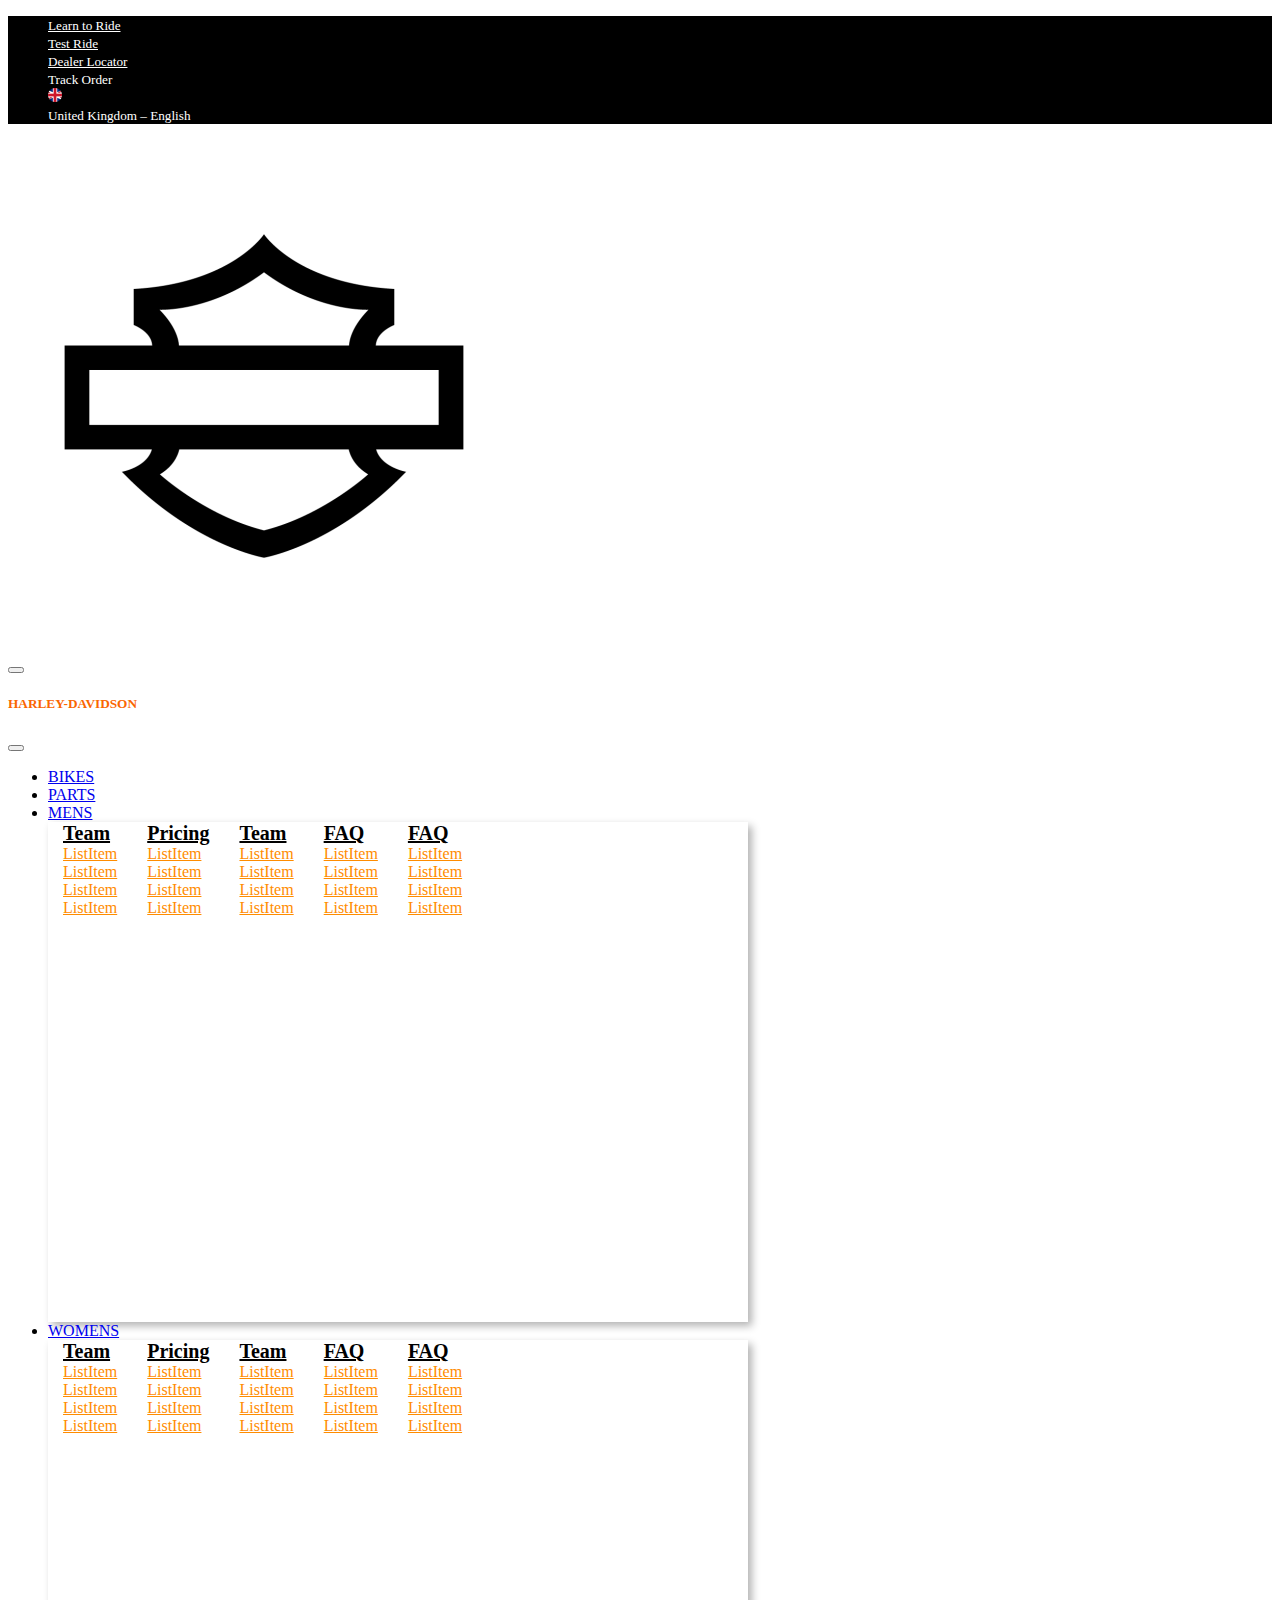
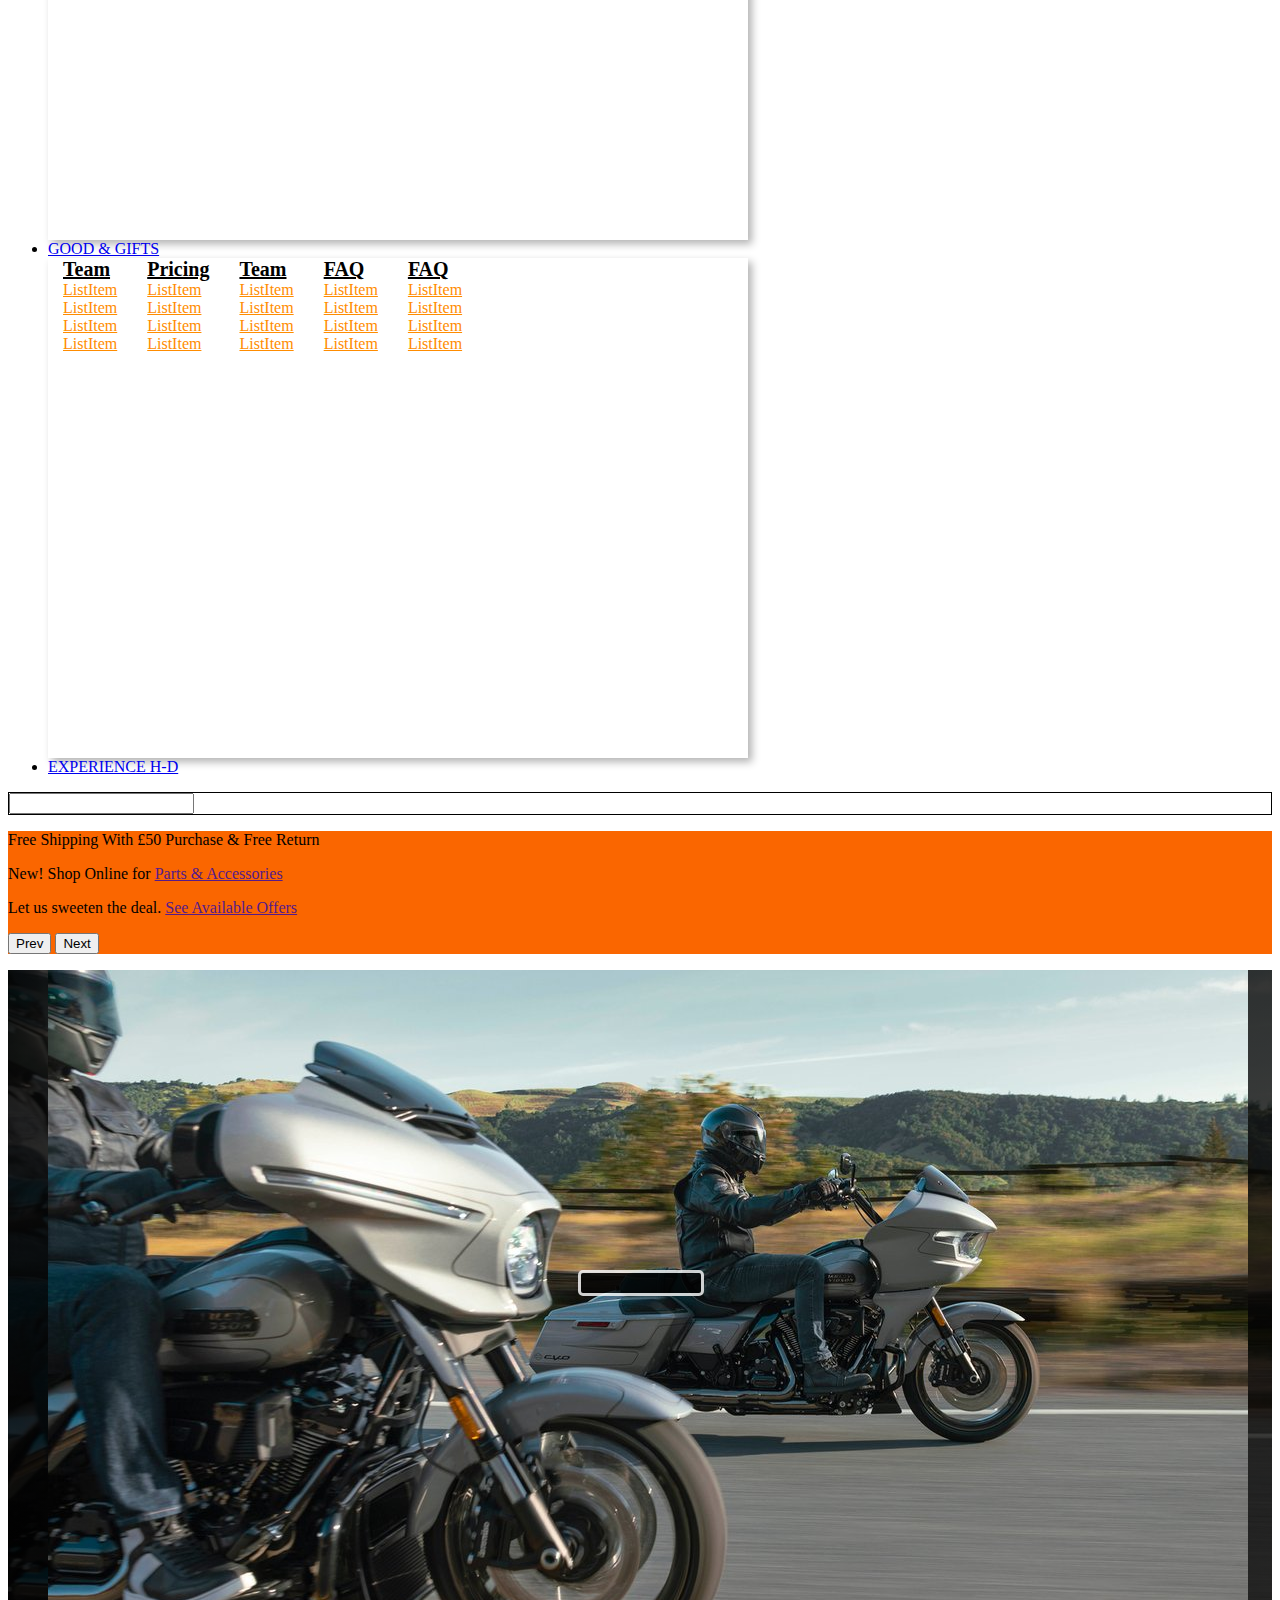
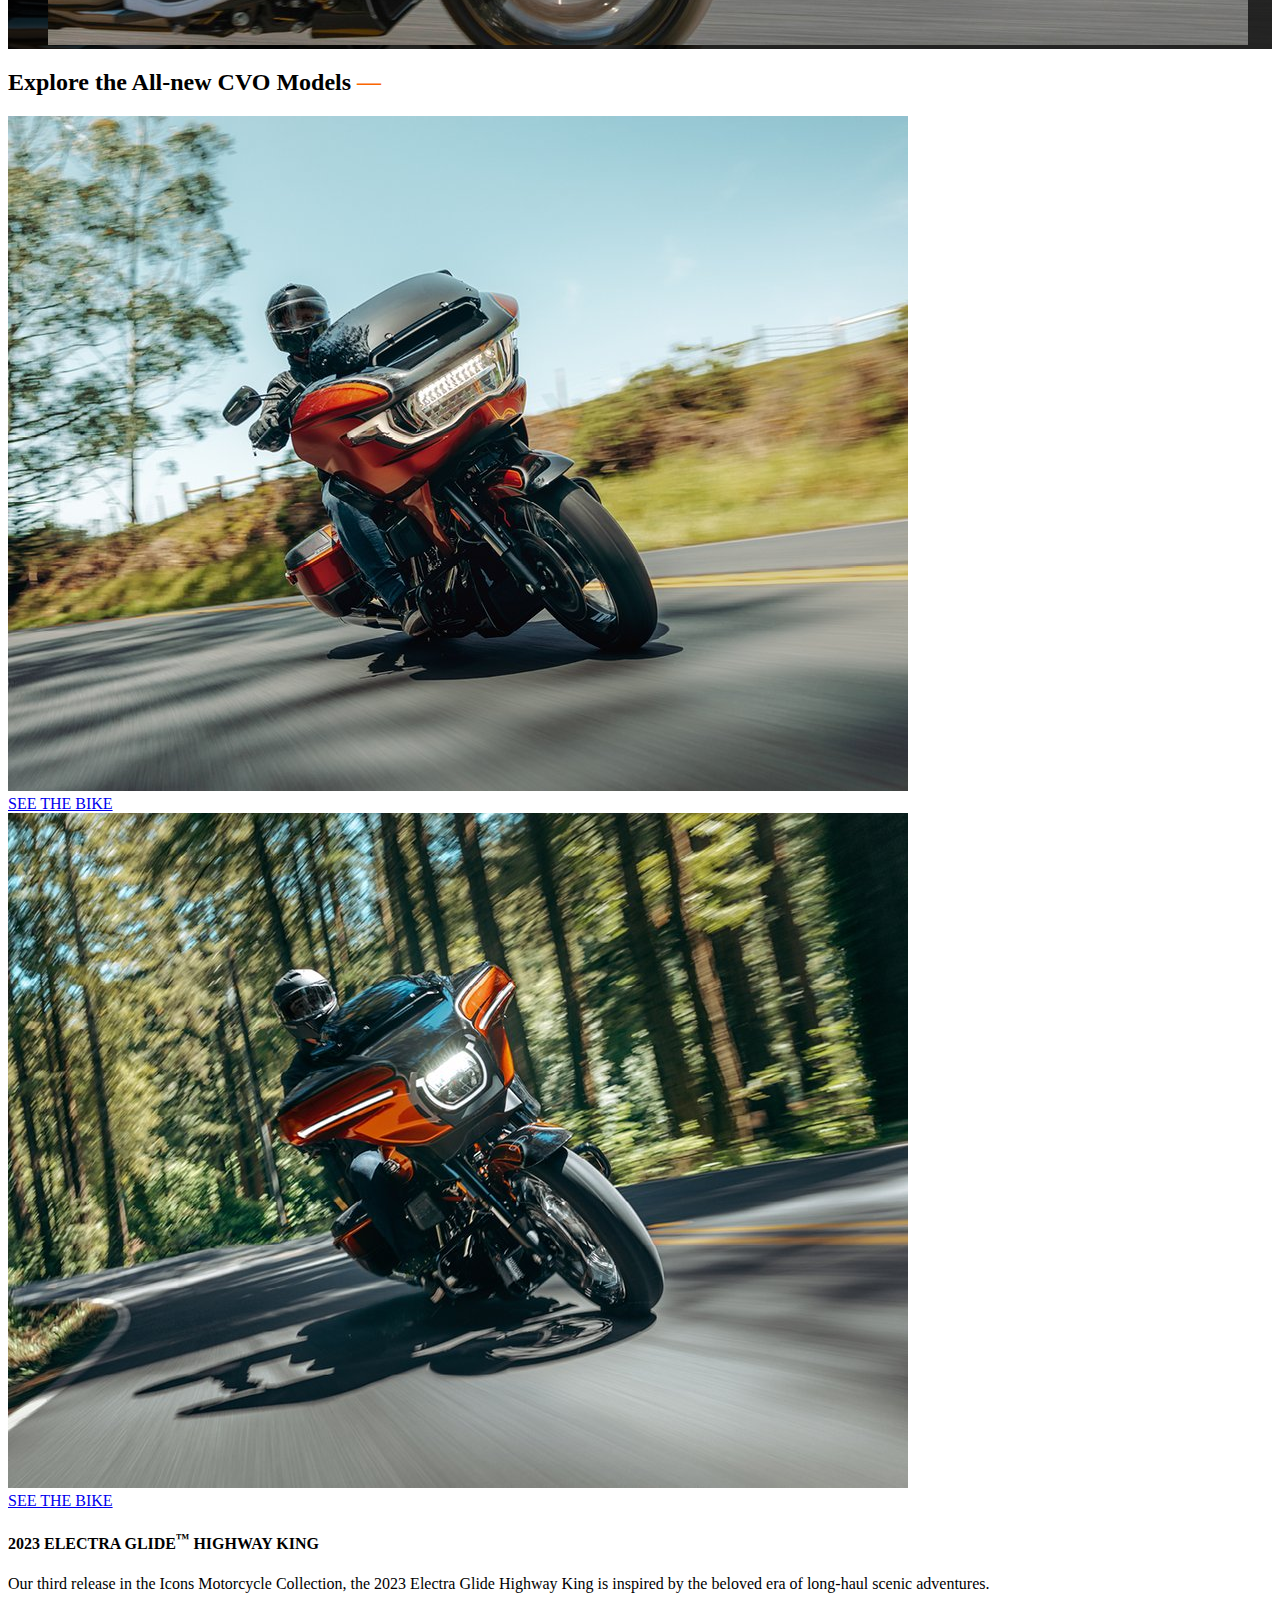
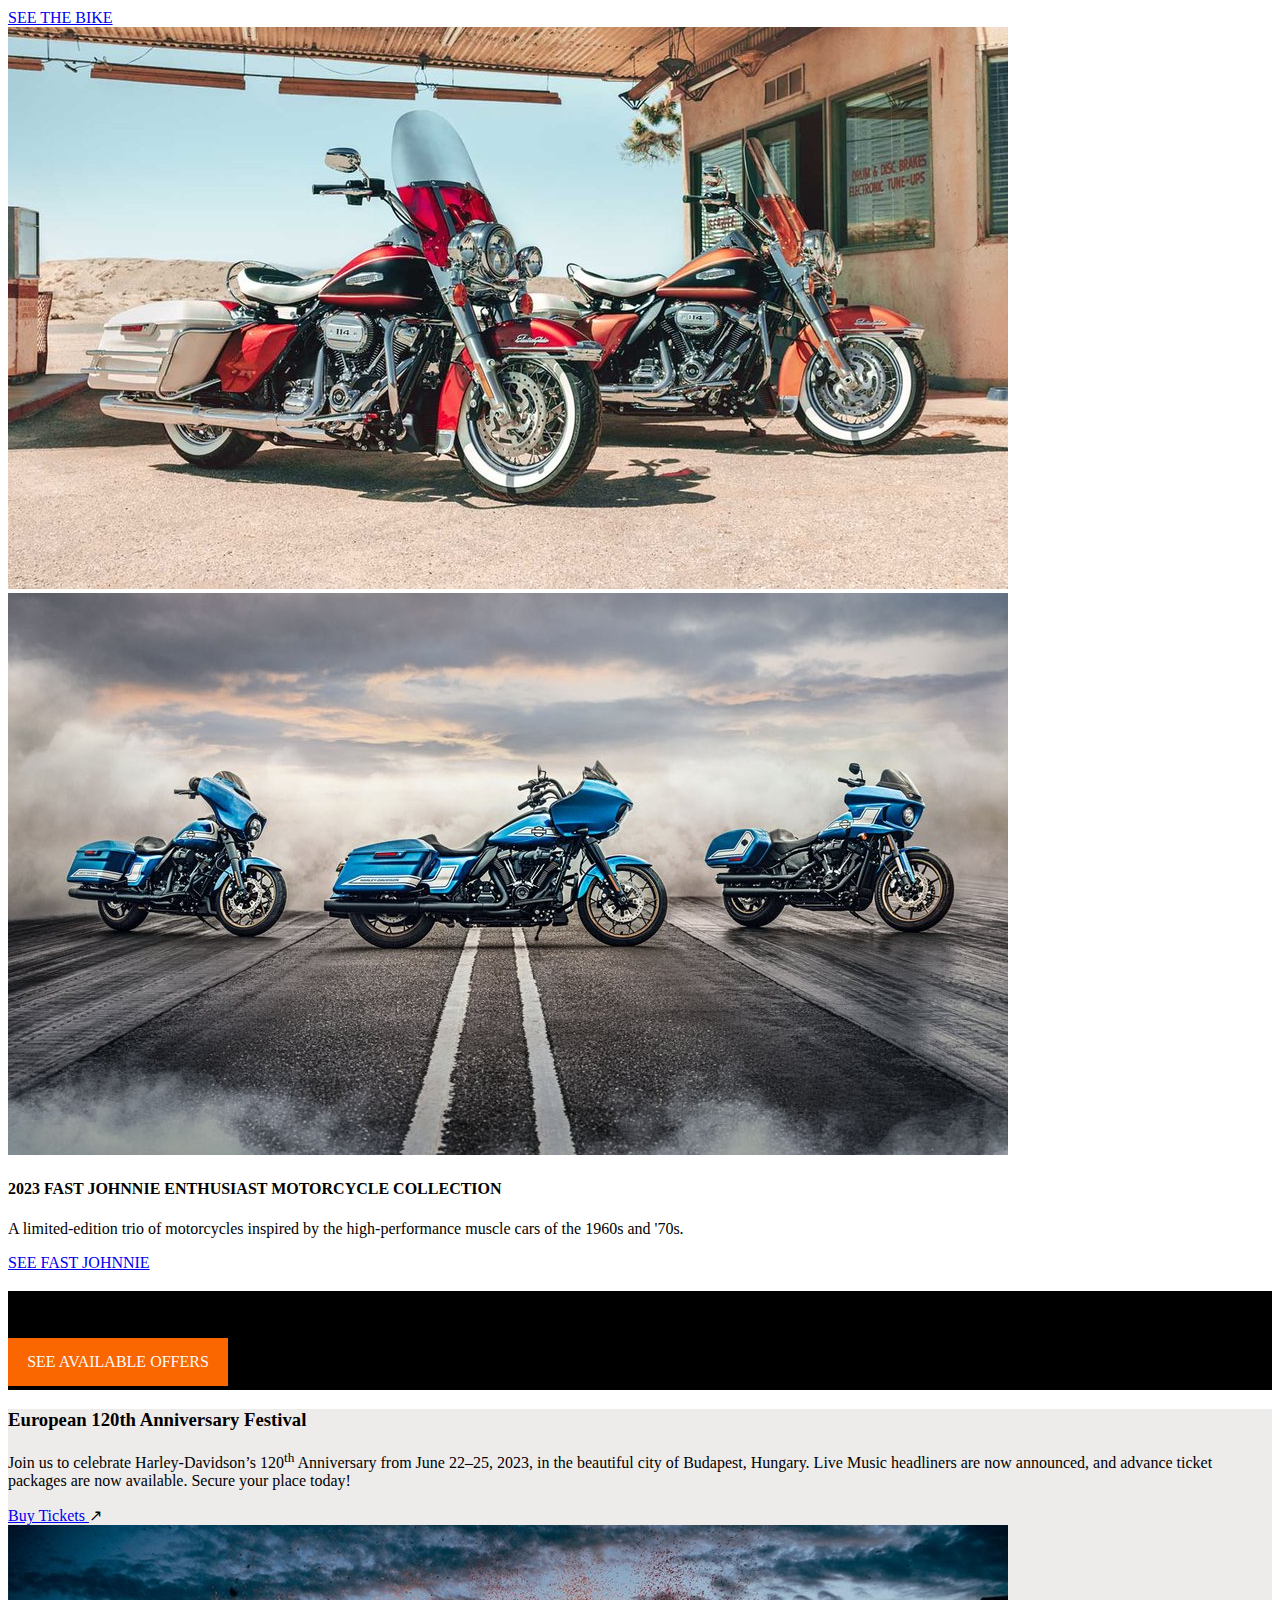
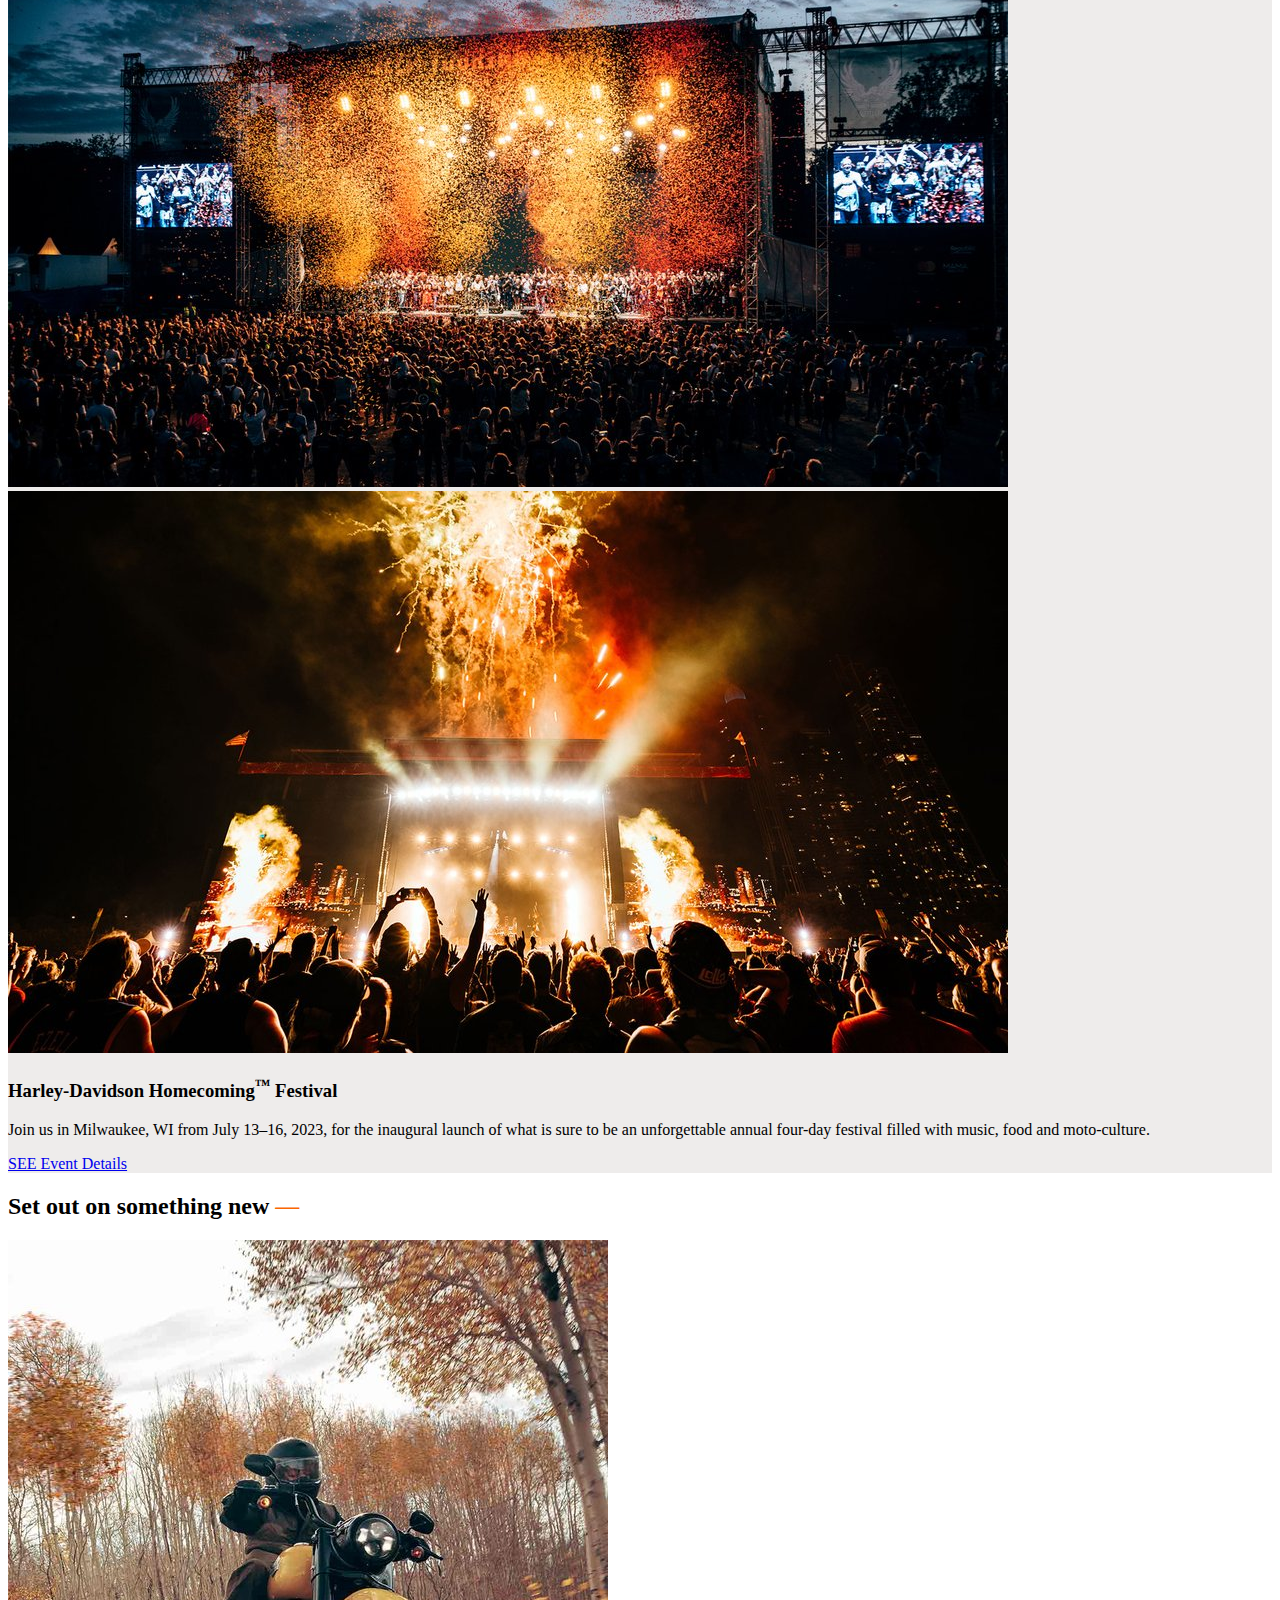
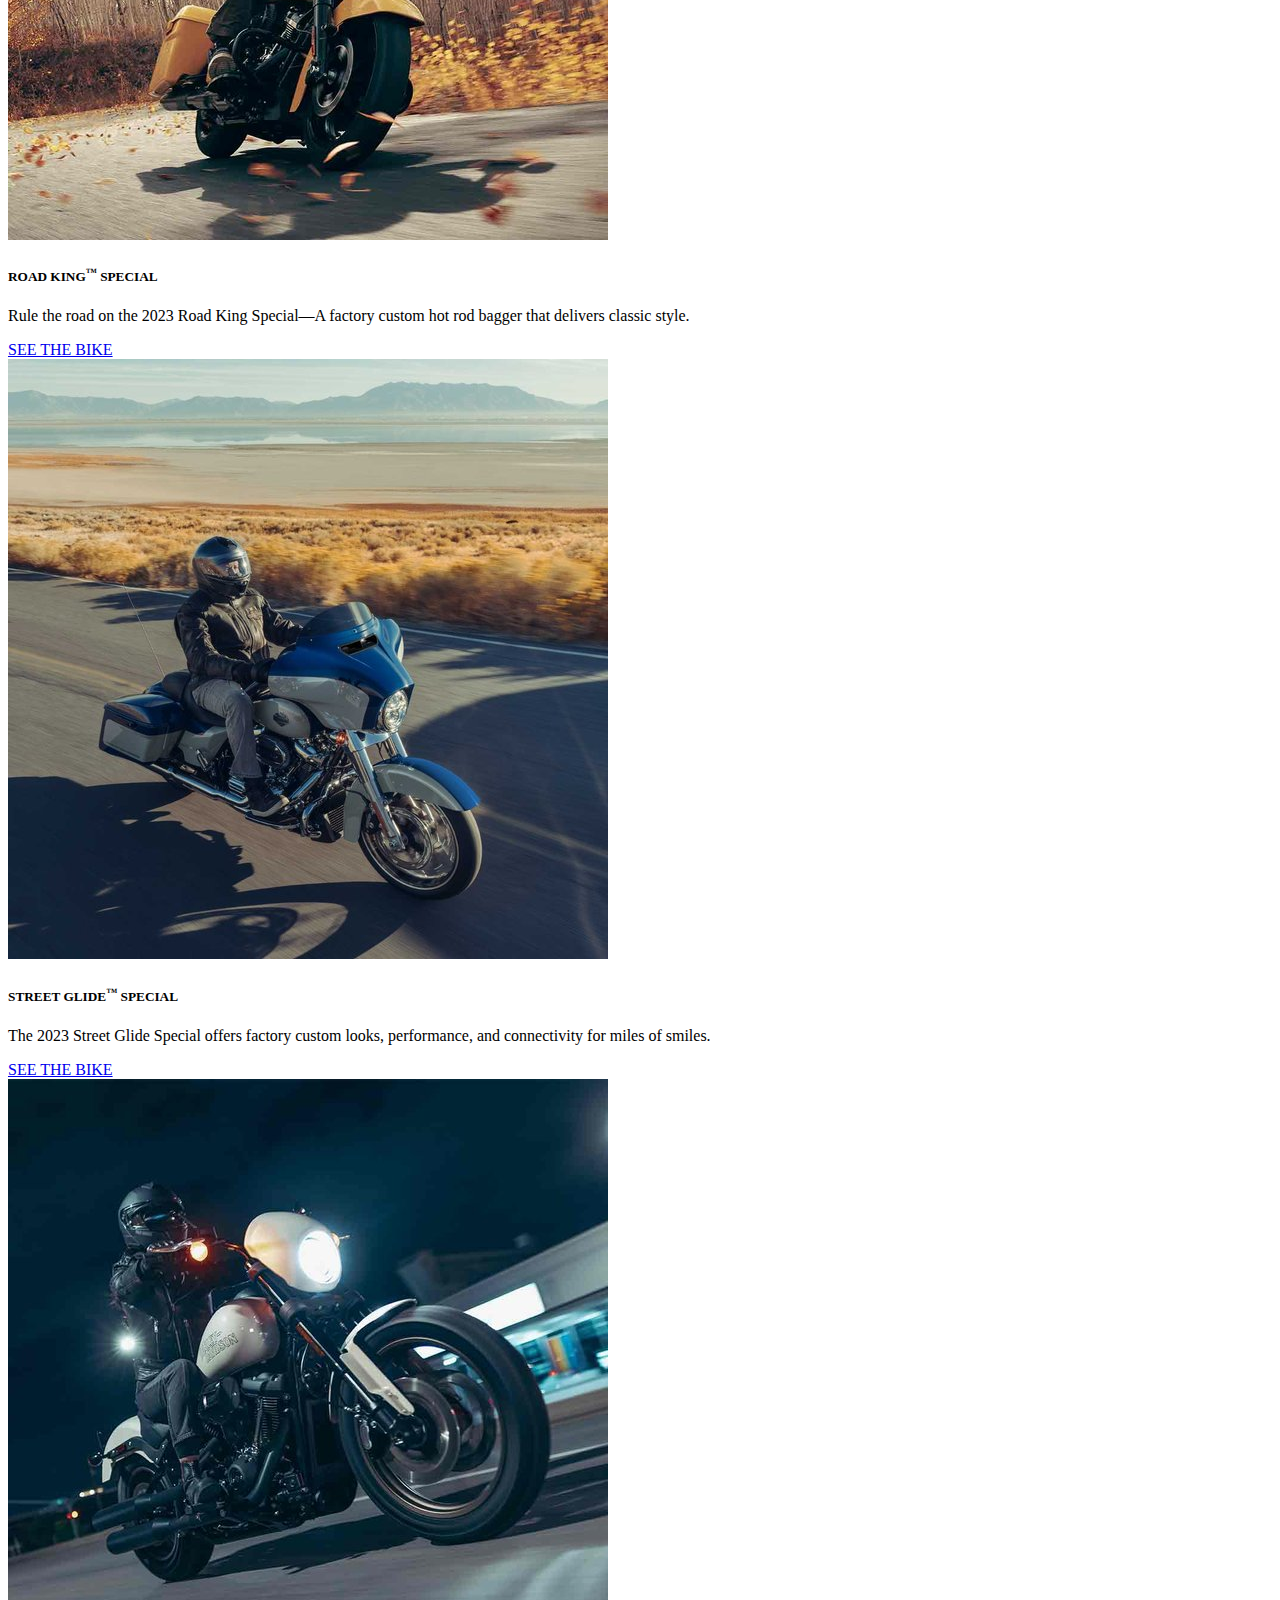
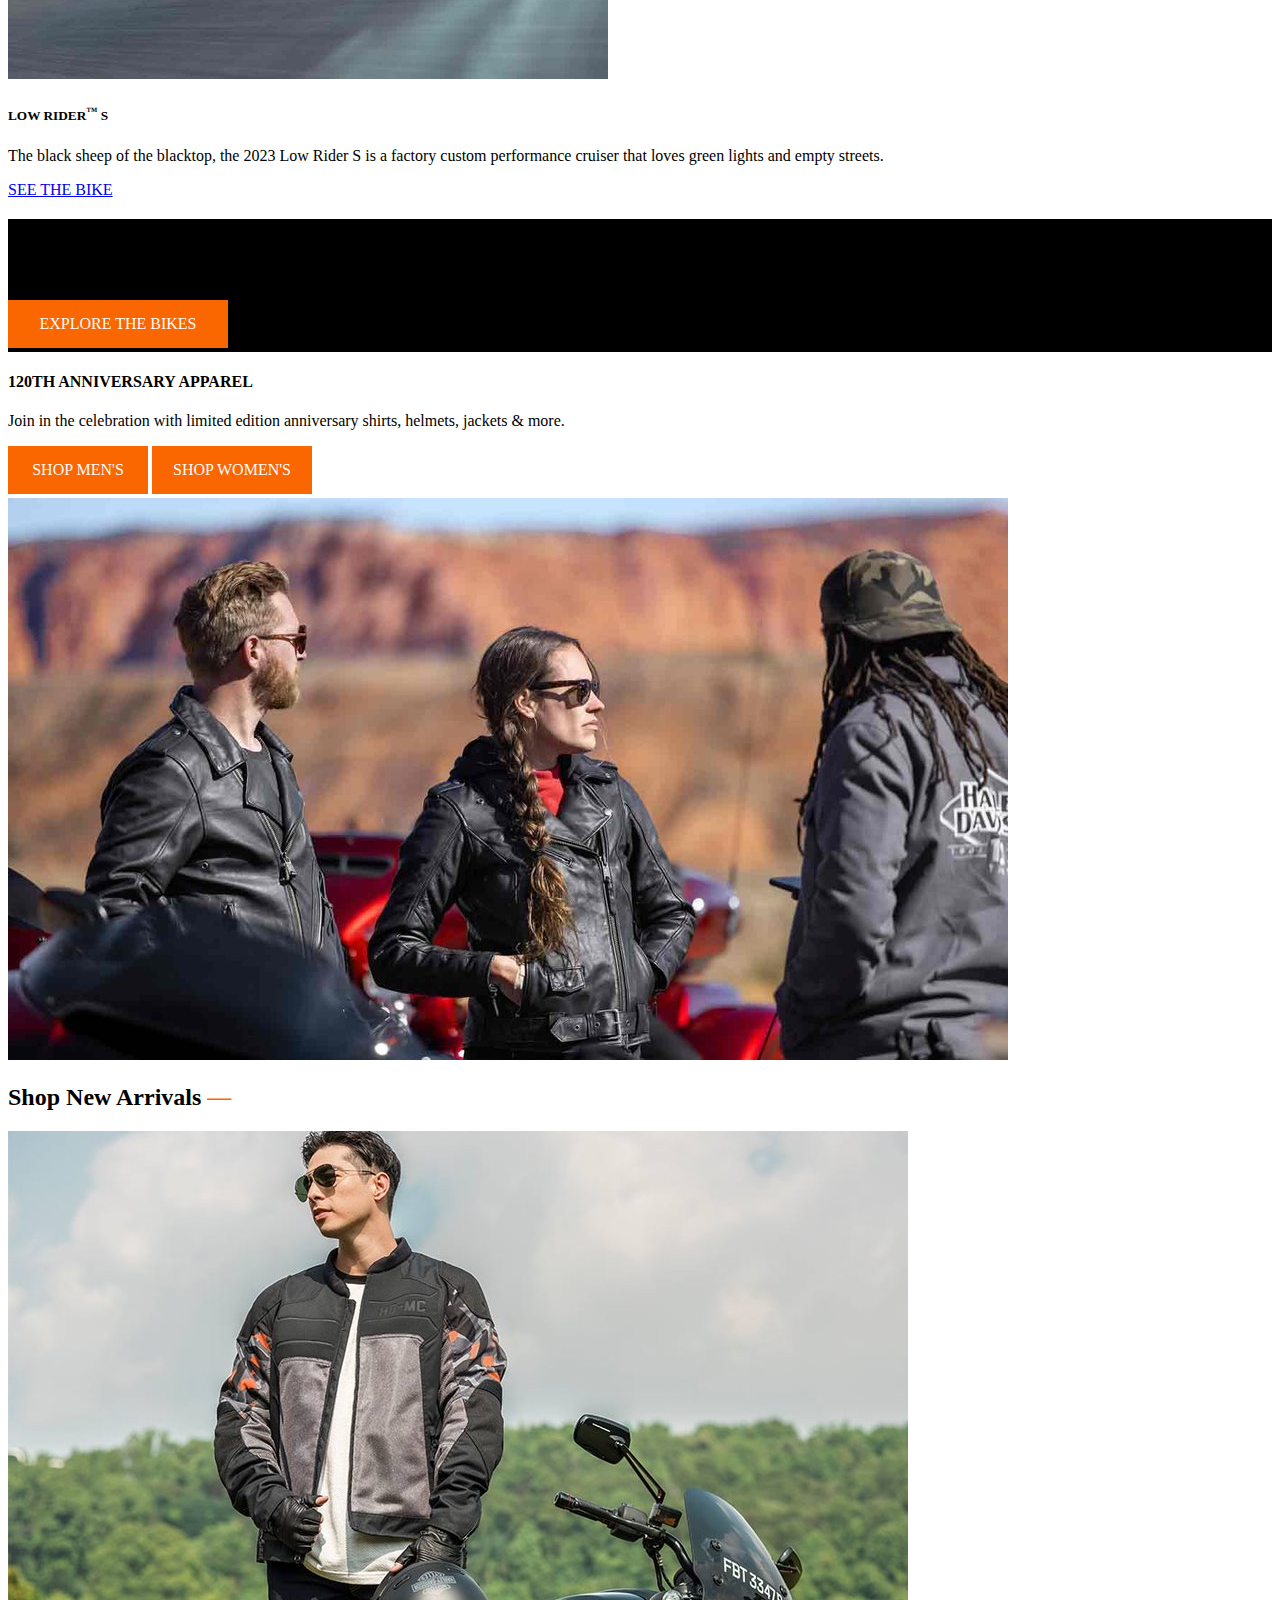
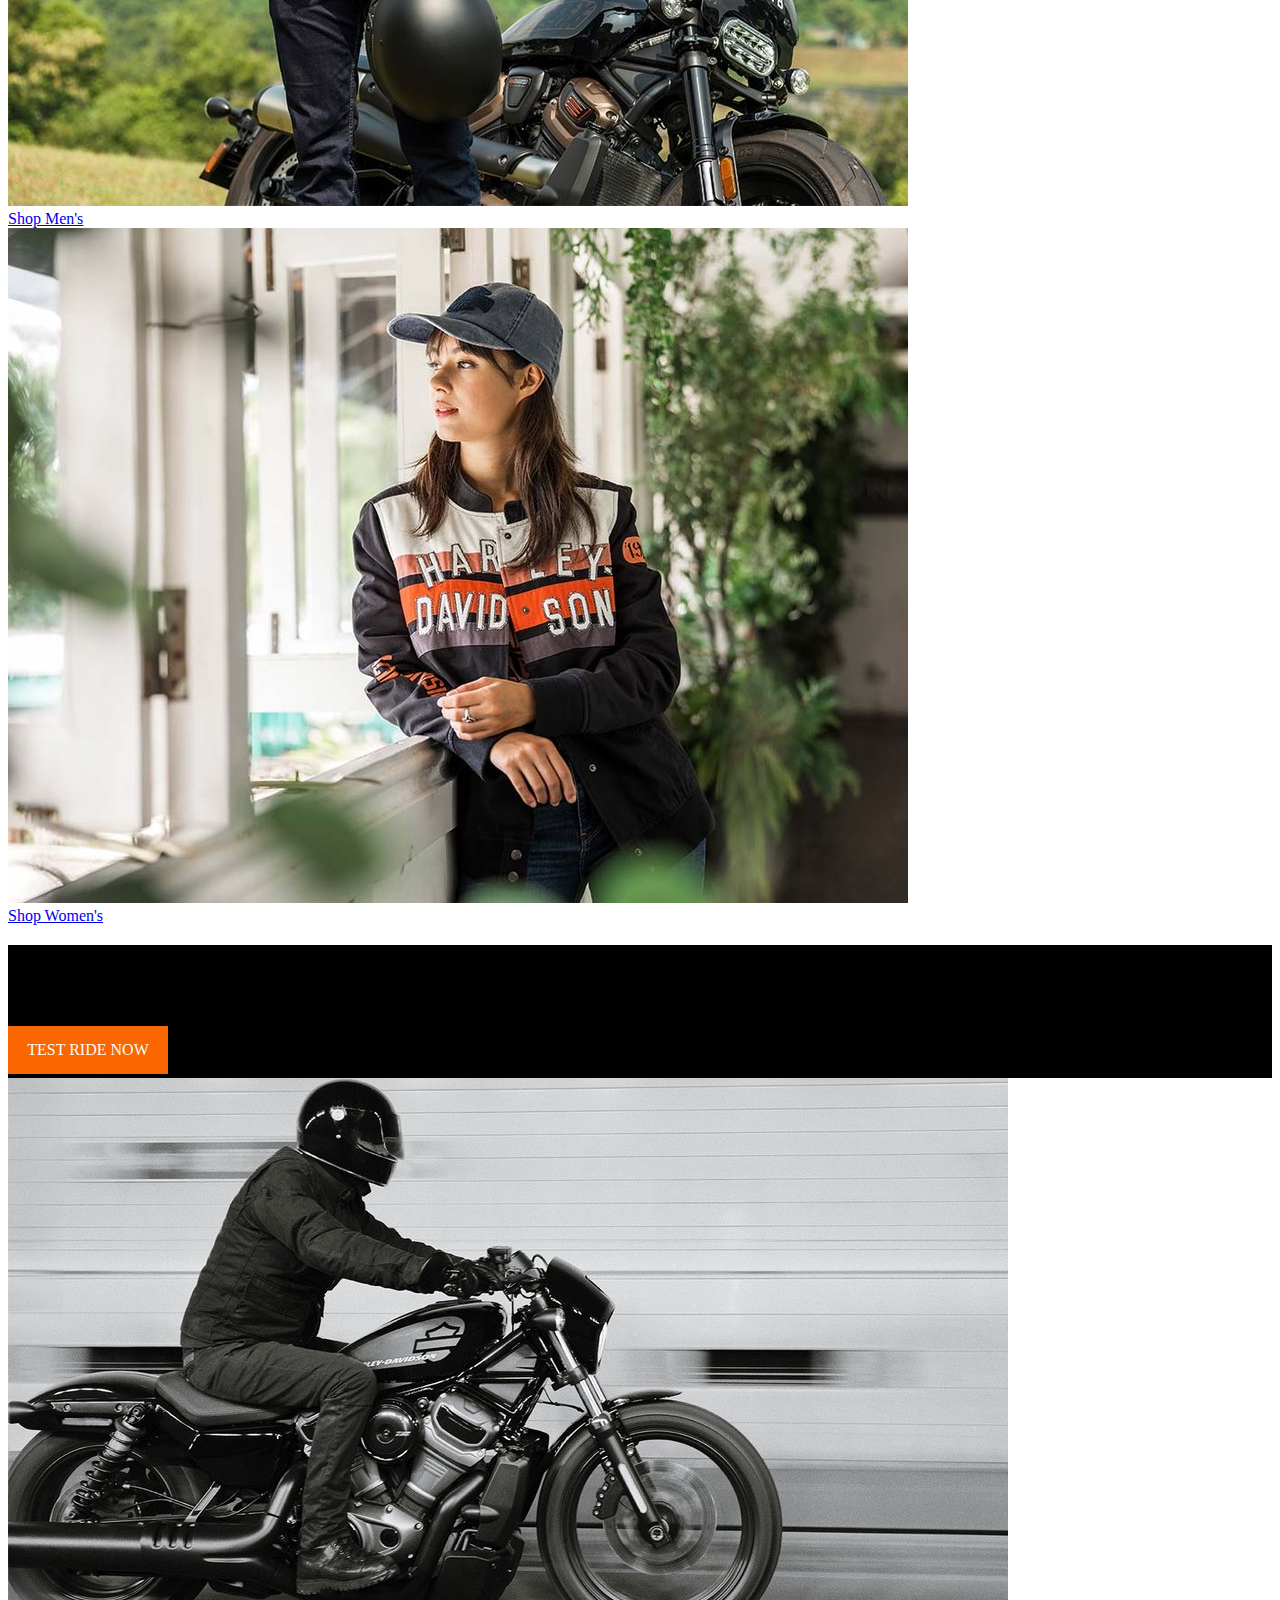
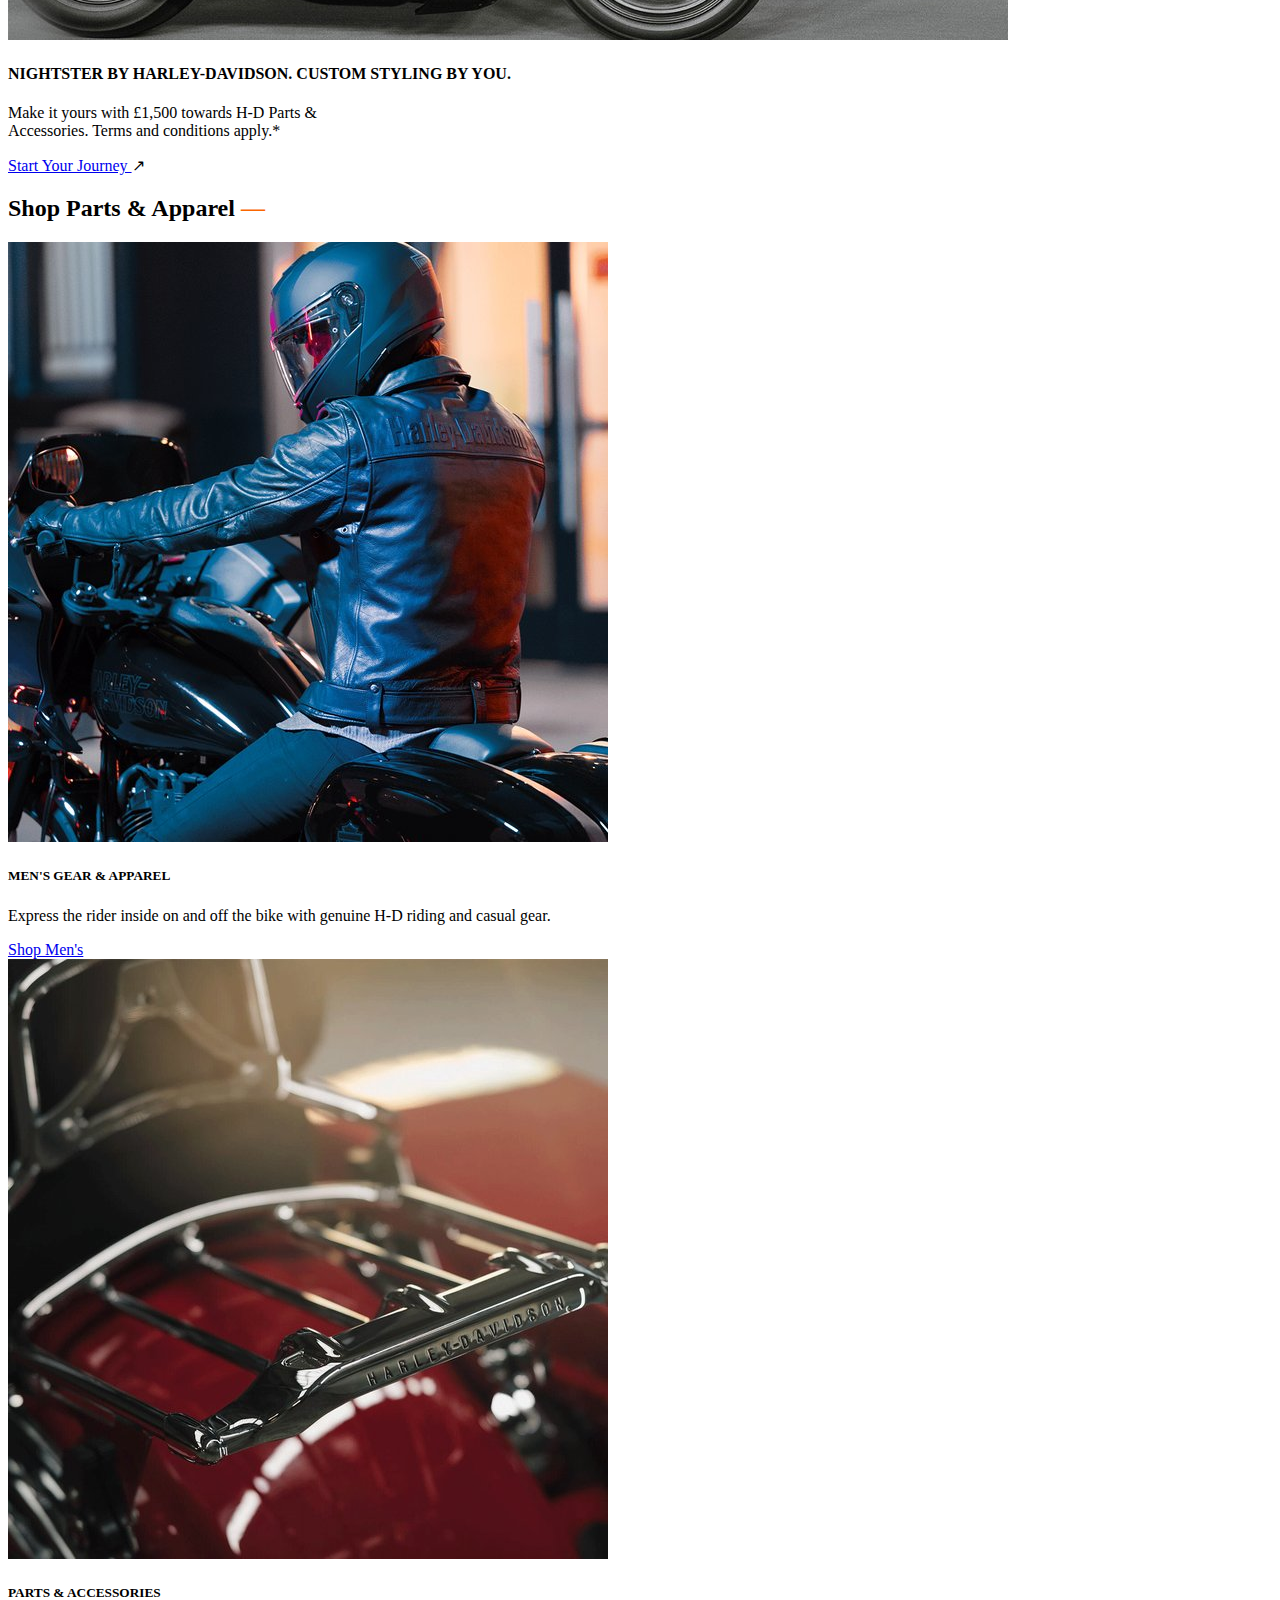
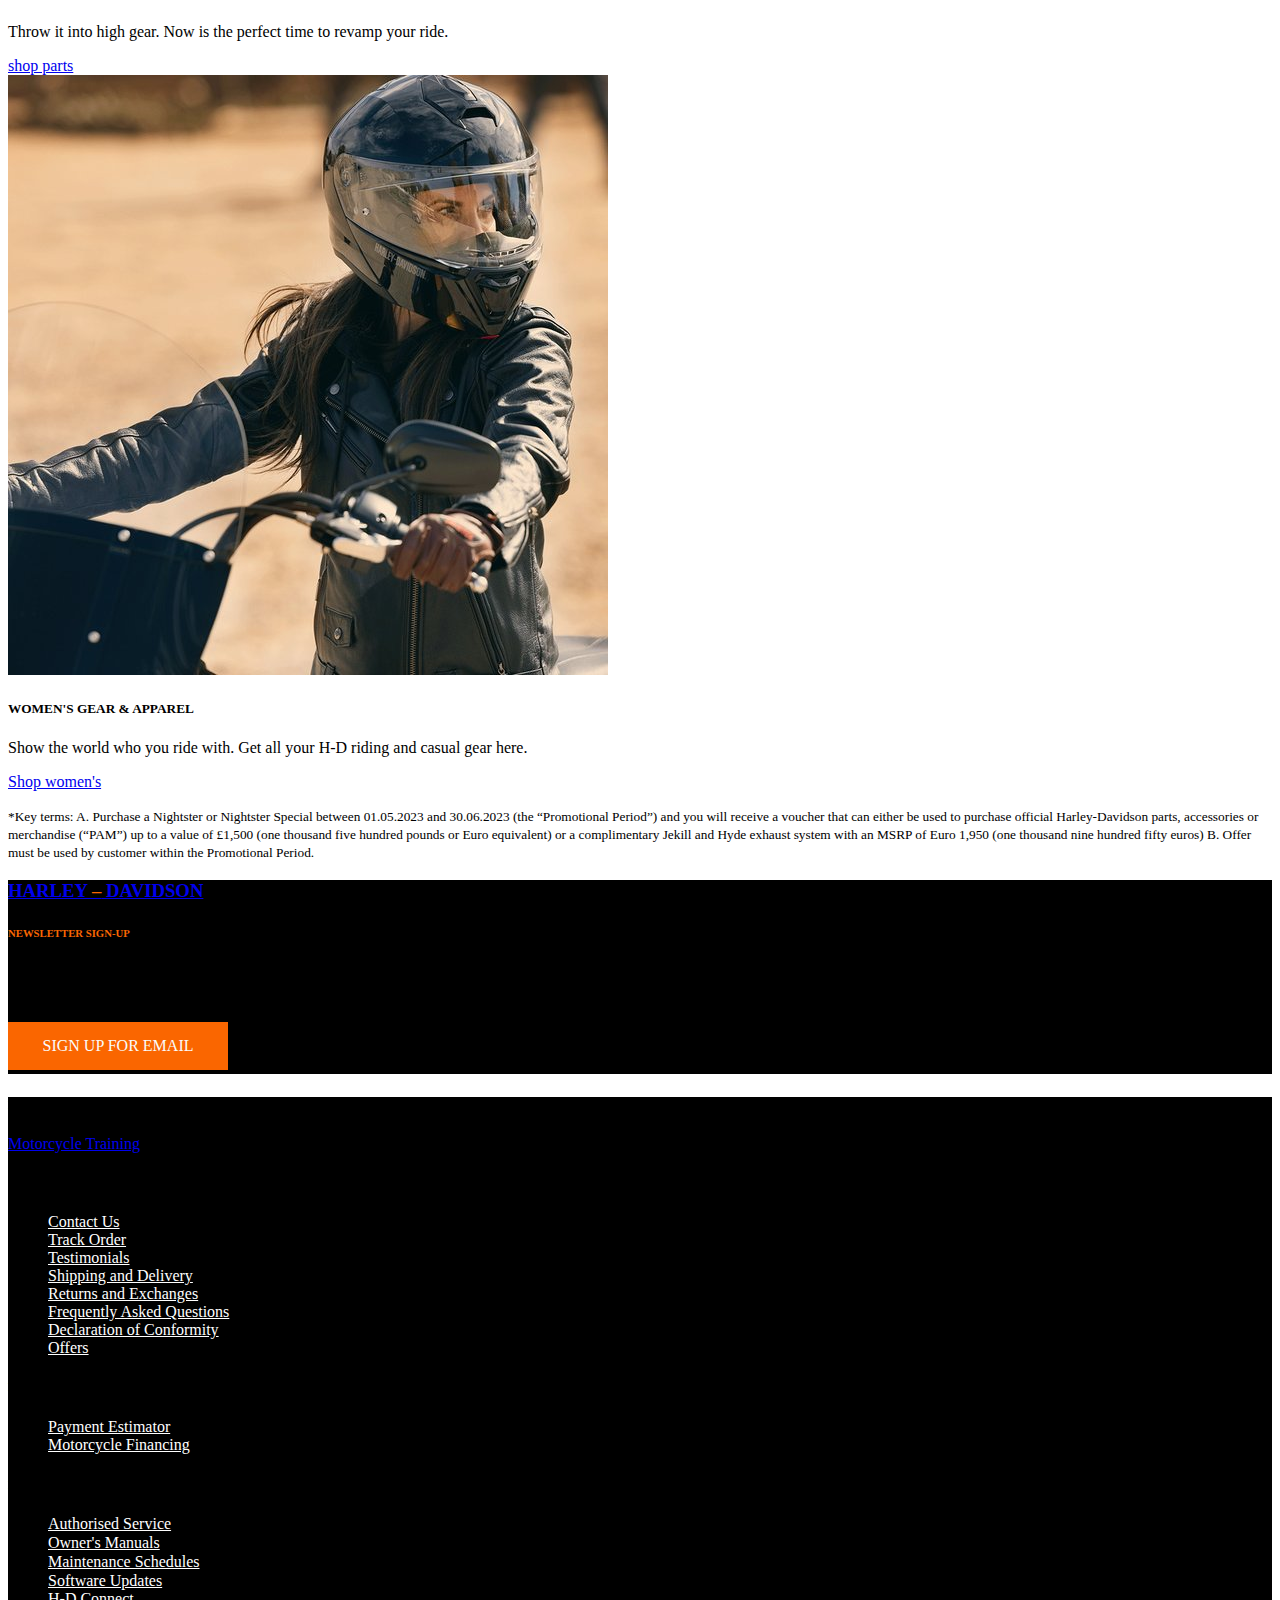
<file: MyWork/HarleyDavidson/index.html>
<!doctype html>
<html lang="en">

<head>
  <meta charset="utf-8">
  <meta name="viewport" content="width=device-width, initial-scale=1">
  <title>Harley-Davidson</title>
  <link rel="icon" href="../HarleyDavidson/images/Illustration/favicon.ico">
  <link rel="stylesheet" href="../HarleyDavidson/css/style.css">
  <link rel="stylesheet" href="https://use.fontawesome.com/releases/v5.15.4/css/all.css"
    integrity="sha384-DyZ88mC6Up2uqS4h/KRgHuoeGwBcD4Ng9SiP4dIRy0EXTlnuz47vAwmeGwVChigm" crossorigin="anonymous" />

  <link rel="stylesheet" href="https://cdn.jsdelivr.net/npm/bootstrap-icons@1.10.5/font/bootstrap-icons.css">

  <link href="https://cdn.jsdelivr.net/npm/bootstrap@5.3.0-alpha3/dist/css/bootstrap.min.css" rel="stylesheet"
    integrity="sha384-KK94CHFLLe+nY2dmCWGMq91rCGa5gtU4mk92HdvYe+M/SXH301p5ILy+dN9+nJOZ" crossorigin="anonymous">

  <link href="https://unpkg.com/aos@2.3.1/dist/aos.css" rel="stylesheet">


  <link rel="preconnect" href="https://fonts.googleapis.com">
  <link rel="preconnect" href="https://fonts.gstatic.com" crossorigin>
  <link
    href="https://fonts.googleapis.com/css2?family=Crimson+Text:ital,wght@0,400;0,700;1,600;1,700&family=Lobster&family=Oswald:wght@200;300;400;500;600&display=swap"
    rel="stylesheet">



</head>

<body data-bs-spy="scroll" data-bs-target=".navbar" data-bs-offset="50">


  <section class="container-fluid">

    <div class="row" id="navbar1">
      <div class="col-12 bg-black ">
        <div class="row container mx-auto">
         
          <div class="col-12 ">
            <ul class="nav nav1 d-flex justify-content-end ">
              <li class="nav-item">
                <a class="nav-link" aria-current="page" href="#">Learn to Ride</a>
              </li>
              <li class="nav-item">
                <a class="nav-link" href="#">Test Ride</a>
              </li>
              <li class="nav-item">
                <a class="nav-link" href="#">Dealer Locator</a>
              </li>
              <li class="nav-item">
                <a class="nav-link ">Track Order</a>
              </li>

              <li class="nav-item d-flex align-items-center">


                <div class="imgicon"><img src="../HarleyDavidson/images/Illustration/united-kingdom.png"
                    class="img-fluid" alt=""></div>
                <a class="nav-link "> United Kingdom &ndash; English </a>

              </li>
            </ul>
          </div>
        </div>
      </div>
    </div>

    <!-- ---------------------end of navbar1------------------- -->
    <div class="row">
      <div class="col-12 ">

        <div class="row container mx-auto d-flex align-items-center  justify-content-center">
          <div class="col-1">
            <img src="../HarleyDavidson/images/Illustration/harley-davidson-logo.png" class="navbar-brand img-fluid"
              alt="">

          </div>





          <div class="col-8 ">
            <nav class="navbar  navbar-expand-lg ">


              <button class="navbar-toggler ms-auto" type="button" data-bs-toggle="offcanvas"
                data-bs-target="#offcanvasScrolling" aria-controls="offcanvasScrolling"
                aria-labelledby="offcanvasScrollingLabel">
                <span class="navbar-toggler-icon "></span>
              </button>
              <div class="offcanvas offcanvas-start text-bg-black " data-bs-scroll="true"
                data-bs-backdrop="false" tabindex="-1" id="offcanvasScrolling"
                aria-labelledby="offcanvasScrollingLabel">
                <div class="offcanvas-header">
                  <h5 class="offcanvas-title text-mycolor" id="offcanvasScrollingLabel">HARLEY-DAVIDSON</h5>
                  <button type="button" class="btn-close btn-close-white" data-bs-dismiss="offcanvas"
                    aria-label="Close"></button>
                </div>

                <div class="offcanvas-body">
                  <ul class="navbar-nav me-auto p-2 mb-lg-0 text-dark fw-bolder align-items-center">
                    <li class="nav-item">
                      <a class="nav-link text-dark" aria-current="page" href="#home">BIKES</a>
                    </li>
                    <li class="nav-item">
                      <a class="nav-link text-dark" href="#services">PARTS</a>
                    </li>
                    <li class="nav-item dropdown">
                      <a class="nav-link dropdown-toggle text-dark" href="#about" role="button"
                        data-bs-toggle="dropdown" aria-expanded="false">
                        MENS
                      </a>


                      <div class="dropdown-menu  dropdown-menushow">
                        <div class="dropdown-menushow">
                          <ul>
                            <li><a class="dropdown-item" href="#team">Team</a></li>
                            <li><a class="dropdown-item" href="#team">ListItem</a></li>
                            <li><a class="dropdown-item" href="#team">ListItem</a></li>
                            <li><a class="dropdown-item" href="#team">ListItem</a></li>
                            <li><a class="dropdown-item" href="#team">ListItem</a></li>

                          </ul>
                          <ul>
                            <li><a class="dropdown-item" href="#pricing">Pricing</a></li>
                            <li><a class="dropdown-item" href="#team">ListItem</a></li>
                            <li><a class="dropdown-item" href="#team">ListItem</a></li>
                            <li><a class="dropdown-item" href="#team">ListItem</a></li>
                            <li><a class="dropdown-item" href="#team">ListItem</a></li>
                          </ul>
                          <ul>
                            <li><a class="dropdown-item" href="#team">Team</a></li>
                            <li><a class="dropdown-item" href="#team">ListItem</a></li>
                            <li><a class="dropdown-item" href="#team">ListItem</a></li>
                            <li><a class="dropdown-item" href="#team">ListItem</a></li>
                            <li><a class="dropdown-item" href="#team">ListItem</a></li>
                          </ul>
                          <ul>
                            <li><a class="dropdown-item" href="#FAQ">FAQ</a></li>
                            <li><a class="dropdown-item" href="#team">ListItem</a></li>
                            <li><a class="dropdown-item" href="#team">ListItem</a></li>
                            <li><a class="dropdown-item" href="#team">ListItem</a></li>
                            <li><a class="dropdown-item" href="#team">ListItem</a></li>
                          </ul>
                          <ul>
                            <li><a class="dropdown-item" href="#FAQ">FAQ</a></li>
                            <li><a class="dropdown-item" href="#team">ListItem</a></li>
                            <li><a class="dropdown-item" href="#team">ListItem</a></li>
                            <li><a class="dropdown-item" href="#team">ListItem</a></li>
                            <li><a class="dropdown-item" href="#team">ListItem</a></li>
                          </ul>
                        </div>

                      </div>






                    </li>

                    <li class="nav-item dropdown">
                      <a class="nav-link dropdown-toggle text-dark" href="#about" role="button"
                        data-bs-toggle="dropdown" aria-expanded="false">
                        WOMENS
                      </a>


                      <div class="dropdown-menu  dropdown-menushow">
                        <div class="dropdown-menushow">
                          <ul>
                            <li><a class="dropdown-item" href="#team">Team</a></li>
                            <li><a class="dropdown-item" href="#team">ListItem</a></li>
                            <li><a class="dropdown-item" href="#team">ListItem</a></li>
                            <li><a class="dropdown-item" href="#team">ListItem</a></li>
                            <li><a class="dropdown-item" href="#team">ListItem</a></li>

                          </ul>
                          <ul>
                            <li><a class="dropdown-item" href="#pricing">Pricing</a></li>
                            <li><a class="dropdown-item" href="#team">ListItem</a></li>
                            <li><a class="dropdown-item" href="#team">ListItem</a></li>
                            <li><a class="dropdown-item" href="#team">ListItem</a></li>
                            <li><a class="dropdown-item" href="#team">ListItem</a></li>
                          </ul>
                          <ul>
                            <li><a class="dropdown-item" href="#team">Team</a></li>
                            <li><a class="dropdown-item" href="#team">ListItem</a></li>
                            <li><a class="dropdown-item" href="#team">ListItem</a></li>
                            <li><a class="dropdown-item" href="#team">ListItem</a></li>
                            <li><a class="dropdown-item" href="#team">ListItem</a></li>
                          </ul>
                          <ul>
                            <li><a class="dropdown-item" href="#FAQ">FAQ</a></li>
                            <li><a class="dropdown-item" href="#team">ListItem</a></li>
                            <li><a class="dropdown-item" href="#team">ListItem</a></li>
                            <li><a class="dropdown-item" href="#team">ListItem</a></li>
                            <li><a class="dropdown-item" href="#team">ListItem</a></li>
                          </ul>
                          <ul>
                            <li><a class="dropdown-item" href="#FAQ">FAQ</a></li>
                            <li><a class="dropdown-item" href="#team">ListItem</a></li>
                            <li><a class="dropdown-item" href="#team">ListItem</a></li>
                            <li><a class="dropdown-item" href="#team">ListItem</a></li>
                            <li><a class="dropdown-item" href="#team">ListItem</a></li>
                          </ul>
                        </div>

                      </div>

                    </li>

                    <li class="nav-item dropdown">
                      <a class="nav-link dropdown-toggle text-dark" href="#about" role="button"
                        data-bs-toggle="dropdown" aria-expanded="false">
                        GOOD & GIFTS
                      </a>


                      <div class="dropdown-menu  dropdown-menushow">
                        <div class="dropdown-menushow">
                          <ul>
                            <li><a class="dropdown-item" href="#team">Team</a></li>
                            <li><a class="dropdown-item" href="#team">ListItem</a></li>
                            <li><a class="dropdown-item" href="#team">ListItem</a></li>
                            <li><a class="dropdown-item" href="#team">ListItem</a></li>
                            <li><a class="dropdown-item" href="#team">ListItem</a></li>

                          </ul>
                          <ul>
                            <li><a class="dropdown-item" href="#pricing">Pricing</a></li>
                            <li><a class="dropdown-item" href="#team">ListItem</a></li>
                            <li><a class="dropdown-item" href="#team">ListItem</a></li>
                            <li><a class="dropdown-item" href="#team">ListItem</a></li>
                            <li><a class="dropdown-item" href="#team">ListItem</a></li>
                          </ul>
                          <ul>
                            <li><a class="dropdown-item" href="#team">Team</a></li>
                            <li><a class="dropdown-item" href="#team">ListItem</a></li>
                            <li><a class="dropdown-item" href="#team">ListItem</a></li>
                            <li><a class="dropdown-item" href="#team">ListItem</a></li>
                            <li><a class="dropdown-item" href="#team">ListItem</a></li>
                          </ul>
                          <ul>
                            <li><a class="dropdown-item" href="#FAQ">FAQ</a></li>
                            <li><a class="dropdown-item" href="#team">ListItem</a></li>
                            <li><a class="dropdown-item" href="#team">ListItem</a></li>
                            <li><a class="dropdown-item" href="#team">ListItem</a></li>
                            <li><a class="dropdown-item" href="#team">ListItem</a></li>
                          </ul>
                          <ul>
                            <li><a class="dropdown-item" href="#FAQ">FAQ</a></li>
                            <li><a class="dropdown-item" href="#team">ListItem</a></li>
                            <li><a class="dropdown-item" href="#team">ListItem</a></li>
                            <li><a class="dropdown-item" href="#team">ListItem</a></li>
                            <li><a class="dropdown-item" href="#team">ListItem</a></li>
                          </ul>
                        </div>

                      </div>


                    </li>
                    <li class="nav-item">
                      <a class="nav-link text-dark" href="#contact">EXPERIENCE H-D</a>
                    </li>
                  </ul>




                  <!-- <button class="btn btn-outline-success" type="submit">Search</button> -->

                </div>
              </div>


            </nav>

          </div>


          <div class="col-3 d-flex align-items-center gap-3">

            <div class="input-group">
              <a class="btn btn-outline-secondary searchbtn rounded-0 border-0 " type="button" href="#" role="button"
                id="button-addon1"><i class="fa fa-search"></i></a>
              <!-- <button class="btn btn-outline-secondary" type="button" id="button-addon1">Button</button> -->
              <input type="search" class="form-control border-0 border-secondary rounded-0 d-none d-lg-inline" placeholder=""
                aria-label="Example text with button addon" aria-describedby="button-addon1">
            </div>



            <div class="navbtn ">
              <a href="" class="text-dark "><i class="fas fa-user order-2"></i></a>
              <a href="" class="text-decoration-none text-dark ">
                <p class=" d-lg-inline hidetag">Sign In</p>
              </a>
            </div>
            <div class="navbtn "><a href="" class="text-dark"><i class="fas fa-shopping-cart order-3"></i></a>
              <a href="" class="text-decoration-none text-dark">
                <p class=" d-lg-inline hidetag">Cart(0)</p>
              </a>
            </div>

          </div>
        </div>


      </div>
    </div>


    <!-- ---------------------------------------------------------------------------- -->



    <div class="row">
      <div class="col-12 border bg-mycolor">
        <div id="carouselExampleInterval" class="carousel slide" data-bs-ride="carousel">
          <div class="carousel-inner">
            <div class="carousel-item active" data-bs-interval="2000">
              <p class="text-center text-white fs-5">Free Shipping With &pound;50 Purchase & Free Return </p>
             
            </div>
            <div class="carousel-item" data-bs-interval="5000">
              <p class="text-center text-white fs-5">New! Shop Online for <a href="" class="text-white">Parts &
                Accessories</a></p>
            </div>
            <div class="carousel-item" data-bs-interval="8000">
              <p class="text-center text-white fs-5">Let us sweeten the deal. <a href="" class="text-white text-decoration-underline">See Available
                  Offers</a></p>
            </div>
          </div>
          <button class="carousel-control-prev" type="button" data-bs-target="#carouselExampleInterval"
            data-bs-slide="prev">
            <span class="carousel-control-prev-icon" aria-hidden="true"></span>
            <span class="visually-hidden">Prev</span>
          </button>
          <button class="carousel-control-next" type="button" data-bs-target="#carouselExampleInterval"
            data-bs-slide="next">
            <span class="carousel-control-next-icon" aria-hidden="true"></span>
            <span class="visually-hidden">Next</span>
          </button>
        </div>


      </div>
    </div>







    <!-- ------------------------------------------------------------------------------- -->


    <!--  ---------------------------------------------------->

    <div class="row">
      <div class="col-12 container-fluid  ">

        <div class="row bg1 p-0" id="hero">
          <div class="col-12 w-75 mx-auto ">
            <figure class="figure justify-content-center border-0 p-0">
              <a href="#imgcontainer"><i class="fas fa-play  playbtn " id="textanime" onmouseover="imgFade(this)"
                  onmouseout="imgShow(this)" onclick="videoOpen()"></i></a>
              <img src="../HarleyDavidson/images/Background/cvo-reveal-thd.jpg" class="figure-img img-fluid border-0 "
                alt="Image Not found" id="imgcontainer">
              <!-- <figcaption class="figure-caption text-end">A caption for the above image.</figcaption> -->

            </figure>
          </div>
        </div>


      </div>
    </div>

    <!-- ------------------------------- -->
    <div class="row container mx-auto mt-5 mb-5">
      <div class="col-12">
        <h2 class="fw-bolder">Explore the All-new CVO Models <span class="text-mycolor"> &mdash;</span></h2>
      </div>
    </div>


    <div class="row  container mx-auto mb-5">
      <div class="col-12 col-md-6">
        <div class="card gap-2 border-0">
          <img src="../HarleyDavidson/images/Illustration/cvorg-hc2.jpg" class="card-img-top img-fluid rounded-0"
            alt="...">
          <div class="card-body p-0 mt-3">
            <a href="#" class="text-decoration-none text-dark fw-bolder">SEE THE BIKE <i
                class="fas fa-arrow-right"></i></a>
          </div>
        </div>
      </div>
      <div class="col-12 col-md-6">
        <div class="card border-0">
          <img src="../HarleyDavidson/images/Illustration/cvosg-hc2 (1).jpg" class="card-img-top img-fluid rounded-0"
            alt="...">
          <div class="card-body p-0 mt-3">
            <a href="#" class="text-decoration-none text-dark fw-bolder">SEE THE BIKE <i
                class="fas fa-arrow-right"></i></a>
          </div>
        </div>
      </div>
    </div>
    <!-- ------------------------------------------ -->

    <div class="card mb-5 container border-0">
      <div class="row g-0">

        <div class="col-lg-5 col-12  order-sm-2 order-lg-1">
          <div class="card-body mx-auto  mt-5">
            <h4 class="card-title fw-bolder">2023 ELECTRA GLIDE<sup>&#8482;</sup> HIGHWAY KING</h4>
            <p class="card-text">Our third release in the Icons Motorcycle Collection, the 2023 Electra Glide Highway
              King is inspired by the beloved era of long-haul scenic adventures. </p>
            <a href="#" class="text-decoration-none text-dark fw-bolder">SEE THE BIKE <i
                class="fas fa-arrow-right"></i></a>
          </div>
        </div>
        <div class="col-lg-7 col-12 order-sm-1 order-lg-2">
          <img src="../HarleyDavidson/images/Illustration/eghk-mc.jpg" class="img-fluid  rounded-0 " alt="...">
        </div>
      </div>
    </div>


    <div class="card mt-5 mb-3 container border-0">
      <div class="row g-0">
        <div class="col-lg-7 col-12">
          <img src="../HarleyDavidson/images/Illustration/fast-johnnie-mc.jpg" class="img-fluid  rounded-0 " alt="...">
        </div>

        <div class="col-lg-5  col-12  ">
          <div class="card-body mx-auto  mt-5">
            <h4 class="card-title fw-bolder">2023 FAST JOHNNIE ENTHUSIAST MOTORCYCLE COLLECTION</h4>
            <p class="card-text">A limited-edition trio of motorcycles inspired by the high-performance muscle cars of
              the 1960s and &#39;70s. </p>
            <a href="#" class="text-decoration-none text-dark fw-bolder">SEE FAST JOHNNIE <i
                class="fas fa-arrow-right"></i></a>
          </div>
        </div>

      </div>
    </div>

    <!-- -------------------------------------------------- -->


    <div class="row">
      <div class="col-12 bg-black mt-2">

        <div class="row container mx-auto p-3">
          <div class="col-lg-9 col-6 text-white">
            <h2><span class="fw-bolder">Ready to Ride?</span> Let us sweeten the deal.</h2>
          </div>
          <div class="col-lg-3 col-6">

            <a class="effectlg effect-1 fw-bolder " href="#"
              title="See available offers">see Available offers</a>
          </div>
        </div>
      </div>
    </div>


    <!-- --------------------------------------------------------------------------- -->


    <div class="row">
      <div class="col-12 border bg-background">

        <div class="card mb-5 container border-0 bg-background mt-4">
          <div class="row g-0">

            <div class="col-lg-5 col-12 order-sm-2  order-lg-1">
              <div class="card-body mx-auto  mt-5">
                <h3 class="card-title text-uppercase fw-bolder">
                  European 120th Anniversary Festival
                </h3>
                <p class="card-text">Join us to celebrate Harley-Davidson’s 120<sup>th</sup> Anniversary from June
                  22–25, 2023, in the beautiful city
                  of Budapest, Hungary. Live Music headliners are now announced, and advance ticket packages are now
                  available.
                  Secure your place today!</p>
                <a href="#" class="text-decoration-none text-dark fw-bolder text-uppercase">Buy Tickets </a><span
                  class="NEarrow">&#8599;</span>
              </div>
            </div>
            <div class="col-lg-7 col-12 order-sm-1 order-lg-2">
              <img src="../HarleyDavidson/images/Illustration/budapest-120th-homepage-media-card.jpg.jpeg"
                class="img-fluid  rounded-0 " alt="Image Not Found">
            </div>
          </div>
        </div>


        <div class="card mt-5 mb-3 container border-0 bg-background">
          <div class="row g-0">
            <div class="col-lg-7 col-12">
              <img src="../HarleyDavidson/images/Illustration/120-homecoming-media-card.jpg"
                class="img-fluid  rounded-0 " alt="Image Not Found">
            </div>

            <div class="col-lg-5 col-12">
              <div class="card-body mx-auto  mt-5 ">
                <h3 class="card-title text-uppercase fw-bolder">Harley-Davidson Homecoming<sup>&#8482;</sup> Festival
                </h3>
                <p class="card-text">Join us in Milwaukee, WI from July 13–16, 2023, for the inaugural launch of what is
                  sure to be an unforgettable annual four-day festival filled with music, food and moto-culture. </p>
                <a href="#" class="text-decoration-none text-dark fw-bolder text-uppercase">SEE Event Details <i
                    class="fas fa-arrow-right"></i></a>
              </div>
            </div>

          </div>
        </div>


      </div>
    </div>


    <!-- ---------------------------------------------------------- -->


    <div class="row container mx-auto mt-5 mb-2">
      <div class="col-12">
        <h2 class="fw-bolder">Set out on something new <span class="text-mycolor"> &mdash;</span></h2>
      </div>
    </div>

    <div class="row  container mx-auto mb-5">
      <div class="col-12 col-md-4">
        <div class="card  border-0 h-100">
          <img src="../HarleyDavidson/images/Illustration/road-king-special-3-up-hc.jpg"
            class="card-img-top img-fluid rounded-0" alt="...">
          <div class="card-body p-0 mt-1">
            <h5 class="card-title fw-bolder mb-2">ROAD KING<sup>&#8482;</sup> SPECIAL</h5>
            <p class="card-text">Rule the road on the 2023 Road King Special—A factory custom hot rod bagger that
              delivers classic style.</p>
            <div class="card-footer border-0 bg-white p-0">
              <a href="#" class="text-decoration-none text-dark fw-bolder">SEE THE BIKE <i
                  class="fas fa-arrow-right"></i></a>
            </div>
          </div>
        </div>
      </div>
      <div class="col-12 col-md-4">
        <div class="card border-0 h-100">
          <img src="../HarleyDavidson/images/Illustration/street-glide-special-hc3.jpg"
            class="card-img-top img-fluid rounded-0" alt="...">
          <div class="card-body p-0 mt-1">
            <h5 class="card-title fw-bolder mb-2">STREET GLIDE<sup>&#8482;</sup> SPECIAL</h5>
            <p class="card-text">The 2023 Street Glide Special offers factory custom looks, performance, and
              connectivity for miles of smiles.</p>
            <div class="card-footer border-0 bg-white p-0">
              <a href="#" class="text-decoration-none text-dark fw-bolder">SEE THE BIKE <i
                  class="fas fa-arrow-right"></i></a>
            </div>
          </div>
        </div>
      </div>
      <div class="col-12 col-md-4">
        <div class="card  border-0 h-100">
          <img src="../HarleyDavidson/images/Illustration/low-rider-s-hc3.jpg" class="card-img-top img-fluid rounded-0"
            alt="...">
          <div class="card-body p-0 mt-1">
            <h5 class="card-title fw-bolder mb-2">LOW RIDER<sup>&#8482;</sup> S</h5>
            <p class="card-text">The black sheep of the blacktop, the 2023 Low Rider S is a factory custom performance
              cruiser that loves green lights and empty streets.</p>
            <div class="card-footer border-0 bg-white p-0">
              <a href="#" class="text-decoration-none text-dark fw-bolder">SEE THE BIKE <i
                  class="fas fa-arrow-right"></i></a>
            </div>
          </div>
        </div>
      </div>
    </div>


    <!-- ----------------------------------------------------------------------------------------------------- -->
    <div class="row">
      <div class="col-12 bg-black mt-2 p-0">

        <div class="row container mx-auto p-3">
          <div class="col-lg-4 col-12 text-white">
            <h2><span class="fw-bolder">120th Anniversary Motorcycles</h2>
          </div>
          <div class="col-lg-5 col-6 text-white">
            <p class="">Celebrating 120 years of Harley-Davidson pride and craftsmanship with the limited-edition
              Anniversary Collection of motorcycles.</p>
          </div>
          <div class="col-lg-3 col-6">

            <a class="effectlg effect-1 fw-bolder text-uppercase   rounded-0" href="#"
              title="Explore the bikes">Explore the bikes</a>

          </div>

        </div>
      </div>
    </div>

    <!-- ------------------------------------------------------------------------------------------------------ -->

    
      

    <div class="card mb-5 mt-4 container border-0">
      <div class="row g-0">

        <div class="col-lg-5 col-12 order-sm-2  order-lg-1">
          <div class="card-body mx-auto  mt-5">
            <h4 class="card-title fw-bolder">120TH ANNIVERSARY APPAREL</h4>
            <p class="card-text">Join in the celebration with limited edition anniversary shirts, helmets, jackets &
              more. </p>
            <div class="d-flex flex-column gap-3">

              <a class="effectsm effect-1 fw-bolder " href="#" title="Shop Men's">Shop Men's </a>
              <a class="effect effect-1 fw-bolder " href="#" title="Shop Women's">Shop Women's</a>
            </div>


            <!-- <a href="#" class="text-decoration-none text-dark fw-bolder">SEE THE BIKE <i
            class="fas fa-arrow-right"></i></a> -->
          </div>
        </div>
        <div class="col-lg-7 col-12 order-sm-1  order-lg-2">
          <img src="../HarleyDavidson/images/Illustration/120-anniversary-apparel-mc-jpg.jpg"
            class="img-fluid  rounded-0 " alt="...">
        </div>
      </div>
    </div>

    <!-- ------------------------------------------------------------------- -->

    <div class="row container mx-auto mt-5 mb-2">
      <div class="col-12">
        <h2 class="fw-bolder">Shop New Arrivals <span class="text-mycolor"> &mdash;</span></h2>
      </div>
    </div>


    <div class="row  container mx-auto mb-5">
      <div class="col-12 col-md-6">
        <div class="card gap-2 border-0">
          <img src="../HarleyDavidson/images/Illustration/mens-new-arrivals-hc-2-up.jpg"
            class="card-img-top img-fluid rounded-0" alt="...">
          <div class="card-body p-0 mt-3">
            <a href="#" class="text-decoration-none text-dark fw-bolder text-uppercase">Shop Men's <i
                class="fas fa-arrow-right"></i></a>
          </div>
        </div>
      </div>
      <div class="col-12 col-md-6">
        <div class="card border-0">
          <img src="../HarleyDavidson/images/Illustration/womens-new-arrivals-hc-2-up.jpg"
            class="card-img-top img-fluid rounded-0" alt="...">
          <div class="card-body p-0 mt-3">
            <a href="#" class="text-decoration-none text-dark fw-bolder text-uppercase">Shop Women's <i
                class="fas fa-arrow-right"></i></a>
          </div>
        </div>
      </div>
    </div>
    <!-- --------------------------------------------------------------------------------------------------------- -->

    <div class="row">
      <div class="col-12 bg-black mt-2">

        <div class="row container mx-auto p-3">
          <div class="col-lg-4 col-12 text-white">
            <h2><span class="fw-bolder">Want it. Ride it. Love it.</h2>
          </div>
          <div class="col-lg-6 col-6 text-white">
            <p class="p-2 ">Get some fun in the sun. Book a test ride and feel the dream come alive.</p>
          </div>
          <div class="col-lg-2 col-6 ">
           
            <a class="effect effect-1 fw-bolder text-uppercase  rounded-0" href="#"
              title="Test Ride Now">Test Ride Now</a>

          </div>

        </div>
      </div>
    </div>

    <!-- ------------------------------------------------------------ -->


    <div class="card mt-5 mb-3 container border-0">
      <div class="row g-0">
        <div class="col-lg-7 col-12 order-sm-1  order-lg-2">
          <img src="../HarleyDavidson/images/Illustration/nightster-offer-mc.jpg" class="img-fluid  rounded-0 "
            alt="...">
        </div>

        <div class="col-lg-5 col-12 order-sm-2  order-lg-1">
          <div class="card-body mx-auto  mt-5">
            <h4 class="card-title fw-bolder">NIGHTSTER BY HARLEY-DAVIDSON. CUSTOM STYLING BY YOU.</h4>
            <p class="card-text">Make it yours with £1,500 towards H-D Parts &<br> Accessories. Terms and conditions apply.*
            </p>
            <a href="#" class="text-decoration-none text-dark fw-bolder text-uppercase">Start Your Journey </a><span
              class="NEarrow">&#8599;</span>
          </div>
        </div>

      </div>
    </div>

    <!-- -------------------------------------------------------------------------------------------------------- -->


    <div class="row container mx-auto mt-5 mb-2">
      <div class="col-12">
        <h2 class="fw-bolder">Shop Parts & Apparel <span class="text-mycolor"> &mdash;</span></h2>
      </div>
    </div>

    <div class="row  container mx-auto mb-5">
      <div class="col-12 col-md-4">
        <div class="card  border-0">
          <img src="../HarleyDavidson/images/Illustration/mens-gm-hero-card-3-up.jpg"
            class="card-img-top img-fluid rounded-0" alt="...">
          <div class="card-body p-0 mt-1">
            <h5 class="card-title fw-bolder mb-2 text-uppercase">MEN'S GEAR & APPAREL</h5>
            <p class="card-text">Express the rider inside on and off the bike with genuine H-D riding and casual gear.
            </p>
            <a href="#" class="text-decoration-none text-dark fw-bolder text-uppercase">Shop Men's<i
                class="fas fa-arrow-right"></i></a>
          </div>
        </div>
      </div>
      <div class="col-12 col-md-4">
        <div class="card border-0">
          <img src="../HarleyDavidson/images/Illustration/gm-parts-us-hero-card-3-up.jpg"
            class="card-img-top img-fluid rounded-0" alt="...">
          <div class="card-body p-0 mt-1">
            <h5 class="card-title fw-bolder mb-2 text-uppercase">PARTS & ACCESSORIES</h5>
            <p class="card-text">Throw it into high gear. Now is the perfect time to revamp your ride.</p>
            <a href="#" class="text-decoration-none text-dark fw-bolder text-uppercase">shop parts <i
                class="fas fa-arrow-right"></i></a>
          </div>
        </div>
      </div>
      <div class="col-12 col-md-4">
        <div class="card  border-0">
          <img src="../HarleyDavidson/images/Illustration/womens-gm-hero-card-3-up.jpg"
            class="card-img-top img-fluid rounded-0" alt="...">
          <div class="card-body p-0 mt-1">
            <h5 class="card-title fw-bolder mb-2 text-uppercase">WOMEN'S GEAR & APPAREL</h5>
            <p class="card-text">Show the world who you ride with. Get all your H-D riding and casual gear here. </p>
            <a href="#" class="text-decoration-none text-dark fw-bolder text-uppercase">Shop women's <i
                class="fas fa-arrow-right"></i></a>
          </div>
        </div>
      </div>
    </div>

    <!-- ----------------------------------------------------------------------------- -->


    <div class="row mt-5 container mx-auto">
      <div class="col-12">

        <p><small>*Key terms: A. Purchase a Nightster or Nightster Special between 01.05.2023 and 30.06.2023 (the
            “Promotional Period”) and you will receive a voucher that can either be used to purchase official
            Harley-Davidson parts, accessories or merchandise (“PAM”) up to a value of £1,500 (one thousand five hundred
            pounds or Euro equivalent) or a complimentary Jekill and Hyde exhaust system with an MSRP of Euro 1,950 (one
            thousand nine hundred fifty euros) B. Offer must be used by customer within the Promotional Period.</small>
        </p>
      </div>
    </div>

    <!-- ---------------------------footer--------------------------- -->



    <div class="row">
      <div class="col-12 bg-black mt-2 text-white">

        <div class="row container mx-auto p-5  border-secondary border-bottom border-2">
          <div class="col-lg-4 col-12 text-white mb-5 text-sm-center text-lg-start">
            <h3><a href="#" class="text-decoration-none text-white fw-bolder text-uppercase">HARLEY <span
                  class="text-mycolor"> &ndash;</span> DAVIDSON </a></h3>
          </div>
          <div class="col-lg-4 col-6 text-white">
            <h6 class="text-uppercase text-mycolor">NEWSLETTER SIGN-UP</h6>
            <h1 class="fw-bolder">Stay in the know</h1>
          </div>
          <div class="col-lg-4 col-6">

            <a class="effectlg effect-1 fw-bolder text-uppercase  " href="#" title="Sign Up For Email">Sign Up For
              Email</a>

          </div>

        </div>
      </div>
    </div>

    <!-- ------------------------------ -->

    <div class="row">
      <div class="col-12 bg-black text-white">

        <div class="row container mx-auto p-5 border-secondary border-bottom border-2" id="footer2">
          <div class="col-lg-4  text-white">

            <div class="row ">
              <div class="col-6 col-lg-12 ">
                <h5 class="text-white text-uppercase fw-bolder">Learn To Ride</h5>
            <a href="#" class="text-decoration-none text-white">Motorcycle Training </a>
              </div>
              <div class="col-6 col-lg-12">
                
            <h5 class="text-white text-uppercase mt-5 fw-bolder">CUSTOMER SUPPORT</h5>

            <ul class="list-unstyled footerlist">
              <li class="mb-3"><a href="#" class=" text-decoration-none">Contact Us</a></li>
              <li class="mb-3"><a href="#" class=" text-decoration-none">Track Order</a></li>
              <li class="mb-3"><a href="#" class=" text-decoration-none">Testimonials</a></li>
              <li class="mb-3"><a href="#" class=" text-decoration-none">Shipping and Delivery</a></li>
              <li class="mb-3"><a href="#" class=" text-decoration-none">Returns and Exchanges</a></li>
              <li class="mb-3"><a href="#" class=" text-decoration-none">Frequently Asked Questions</a></li>
              <li class="mb-3"><a href="#" class=" text-decoration-none">Declaration of Conformity</a></li>
              <li class="mb-3"><a href="#" class=" text-decoration-none">Offers</a></li>
            </ul>
              </div>
          </div>
            

          </div>
          <div class="col-lg-4 text-white ">

            <div class="row ">
              <div class="col-6 col-lg-12 ">
                <h5 class="text-white text-uppercase fw-bolder">FINANCING</h5>
                <ul class="list-unstyled footerlist">
                  <li class="mb-3"><a href="#" class=" text-decoration-none">Payment Estimator</a><span
                      class="NEarrow">&#8599;</span></li>
                  <li class="mb-3"><a href="#" class=" text-decoration-none">Motorcycle Financing</a></li>
                </ul>
              </div>
              <div class="col-6 col-lg-12">

                <h5 class="text-white text-uppercase mt-5 fw-bolder">MOTORCYCLE SERVICES</h5>

                <ul class="list-unstyled footerlist">
                  <li class="mb-3"><a href="#" class=" text-decoration-none">Authorised Service</a></li>
                  <li class="mb-3"><a href="#" class=" text-decoration-none">Owner's Manuals</a><span
                      class="NEarrow">&#8599;</span></li>
                  <li class="mb-3"><a href="#" class=" text-decoration-none">Maintenance Schedules</a><span
                      class="NEarrow">&#8599;</span></li>
                  <li class="mb-3"><a href="#" class=" text-decoration-none">Software Updates</a><span
                      class="NEarrow">&#8599;</span></li>
                  <li class="mb-3"><a href="#" class=" text-decoration-none">H-D Connect</a></li>
    
                </ul>
              </div>
          </div>

                      
          </div>
          <div class="col-lg-4 text-white">

            <div class="row ">
              <div class="col-6  col-lg-12">
                <h5 class="text-white text-uppercase fw-bolder">INSURANCE</h5>
            <ul class="list-unstyled footerlist">
              <li class="mb-3"><a href="#" class=" text-decoration-none">Insurance Services</a></li>
              <li class="mb-3"><a href="#" class=" text-decoration-none">Warranty Services</a></li>
              <li class="mb-3"><a href="#" class=" text-decoration-none">Roadside Assistance</a></li>
            </ul>
              </div>
              <div class="col-6  col-lg-12">

               <h5 class="text-white text-uppercase mt-5 fw-bolder ">ABOUT US</h5>

            <ul class="list-unstyled footerlist">
              <li class="mb-3"><a href="#" class=" text-decoration-none">Our Company</a><span
                  class="NEarrow">&#8599;</span></li>
              <li class="mb-3"><a href="#" class=" text-decoration-none">Careers</a></li>
              <li class="mb-3"><a href="#" class=" text-decoration-none">Investors</a><span
                  class="NEarrow">&#8599;</span></li>
              <li class="mb-3"><a href="#" class=" text-decoration-none">Sustainability</a></li>
              <li class="mb-3"><a href="#" class=" text-decoration-none">Become a Dealer</a></li>
              <li class="mb-3"><a href="#" class=" text-decoration-none">Factory Tours</a></li>
              <li class="mb-3"><a href="#" class=" text-decoration-none">Museum</a></li>

            </ul>
              </div>

              <!-- ---- -->

              <!-- <div class="btn-group">
                <button class="btn btn-secondary dropdown-toggle" type="button" data-bs-toggle="dropdown" data-bs-auto-close="true" aria-expanded="false">
                  Default dropdown
                </button>
                <ul class="dropdown-menu">
                  <li><a class="dropdown-item" href="#">Menu item</a></li>
                  <li><a class="dropdown-item" href="#">Menu item</a></li>
                  <li><a class="dropdown-item" href="#">Menu item</a></li>
                </ul>
              </div> -->



              <!-------- -->
          </div>
          
                       
          </div>

        </div>
      </div>
    </div>
    <!-- ---------------------------------------------------------------------- -->

    <div class="row">
      <div class="col-12  bg-black">

        <div class="row container mx-auto border-bottom border-2  m-3 mb-5" id="footer3">
          <div class="col-lg-3 col-12 text-sm-center text-lg-start p-5 ">
            <p> <a href="#" class=" text-decoration-none">Sitemap</a><span class="text-white p-2">|</span><a href="#"
                class=" text-decoration-none">Disclaimers</a></p>
          </div>
          <div class="col-lg-9 col-12 mb-3 text-sm-center text-lg-start p-5">
            <p><a href="#" class=" text-decoration-none">Privacy</a><span class="text-white p-2">|</span><a href="#"
                class=" text-decoration-none">Policy</a><span class="text-white p-2">|</span>
              <a href="#" class=" text-decoration-none">Legal</a><span class="text-white p-2">|</span><a href="#"
                class=" text-decoration-none"> Notice </a><span class="text-white p-2">|</span>
              <a href="#" class=" text-decoration-none">Terms and Conditions of Sale</a><span
                class="text-white p-2">|</span><a href="#" class=" text-decoration-none">Cookie Policy </a><span
                class="text-white p-2">|</span>
              <a href="#" class=" text-decoration-none">Manage Cookie Preferences</a><span
                class="text-white p-2">|</span>
            </p>

            <p><a href="#" class=" text-decoration-none">We Care About You </a><span class="text-white p-2">|</span><a
                href="#" class=" text-decoration-none">UK Modern Slavery Act Statement </a><span
                class="text-white p-2">|</span>
              <a href="#" class=" text-decoration-none">UK Tax Policy</a>
            </p>
          </div>
        </div>



      </div>
    </div>
    <!-- --------------------------------------------------------------------------- -->

    <div class="row">
      <div class="col-12  bg-black">

        <div class="row container mx-auto text-white">
          <div class="col-lg-3 col-6 ">
            <div id="google_translate_element"></div>
          </div>

          <div class="col-lg-5 d-sm-none d-lg-inline">
            <p><small>&#169;2023 H-D or its affiliates. HARLEY-DAVIDSON, HARLEY, H-D, and the Bar and Shield Logo are
                among
                the trademarks of H-D U.S.A., LLC. Third-party trademarks are the property of their respective
                owners.</small></p>
          </div>
          <div class="col-lg-4 col-6">

            <div class=" d-flex socialmedia1">
              <a href="#" class=" text-white m-2 fs-3"><i class="fab fa-facebook-f "></i></a>
              <a href="#" class=" text-white m-2 fs-3"> <i class="fab fa-twitter"></i></a>
              <a href="#" class=" text-white m-2 fs-3"><i class="fab fa-instagram"></i></a>

              <a href="#" class=" text-white m-2 fs-3"><i class="fab fa-youtube"></i></a>
            </div>


          </div>
        </div>
        <div class="row">
          <div class="col-12">
            <p class="text-white text-center fs-6">&#169;Copyright &#169;2023 All rights reserved | This template is made with <span
              class="text-danger">&hearts;</span> by <span class="text-warning">Monika</span></p>

          </div>
        </div>

      </div>
    </div>












  </section>


  <script src="https://cdn.jsdelivr.net/npm/bootstrap@5.3.0-alpha3/dist/js/bootstrap.bundle.min.js"
    integrity="sha384-ENjdO4Dr2bkBIFxQpeoTz1HIcje39Wm4jDKdf19U8gI4ddQ3GYNS7NTKfAdVQSZe"
    crossorigin="anonymous"></script>

  <script src="https://unpkg.com/aos@2.3.1/dist/aos.js"></script>
  <script>
    AOS.init();


  </script>


  <!-- --------------------------------------------------- -->

<!-- <script>
  var x = document.getElementsByClassName("clickHeading");
  x.addEventListener("click", clickFun);
  x.addEventListener("mouseout", outFun);


  function clickFun(){
    document.querySelector(".listshow").style.display="block";
  }
  function outFun(){
    document.querySelector(".listshow").style.display="none";
  }
</script>
 -->





  <!-- -------------------------------------------- -->





  <script>

    function imgFade(x) {

      document.getElementById('textanime').style.opacity = "1";
      document.getElementById('textanime').style.backgroundColor = "white";
      document.getElementById('textanime').style.color = "black";

    }
    function imgShow(y) {

      document.getElementById('textanime').style.opacity = "0.7";
      document.getElementById('textanime').style.backgroundColor = "black";
      document.getElementById('textanime').style.color = "white";
    }
    function videoOpen() {
      window.location = "https://www.youtube.com/";
    }


  </script>
  <!-- ---------------------------------------- -->

  <script type="text/javascript"
    src="https://translate.google.com/translate_a/element.js?cb=googleTranslateElementInit"></script>

  <script type="text/javascript">
    function googleTranslateElementInit() {
      new google.translate.TranslateElement({ pageLanguage: 'en' }, 'google_translate_element');
    }
  </script>




</body>

</html>
</file>
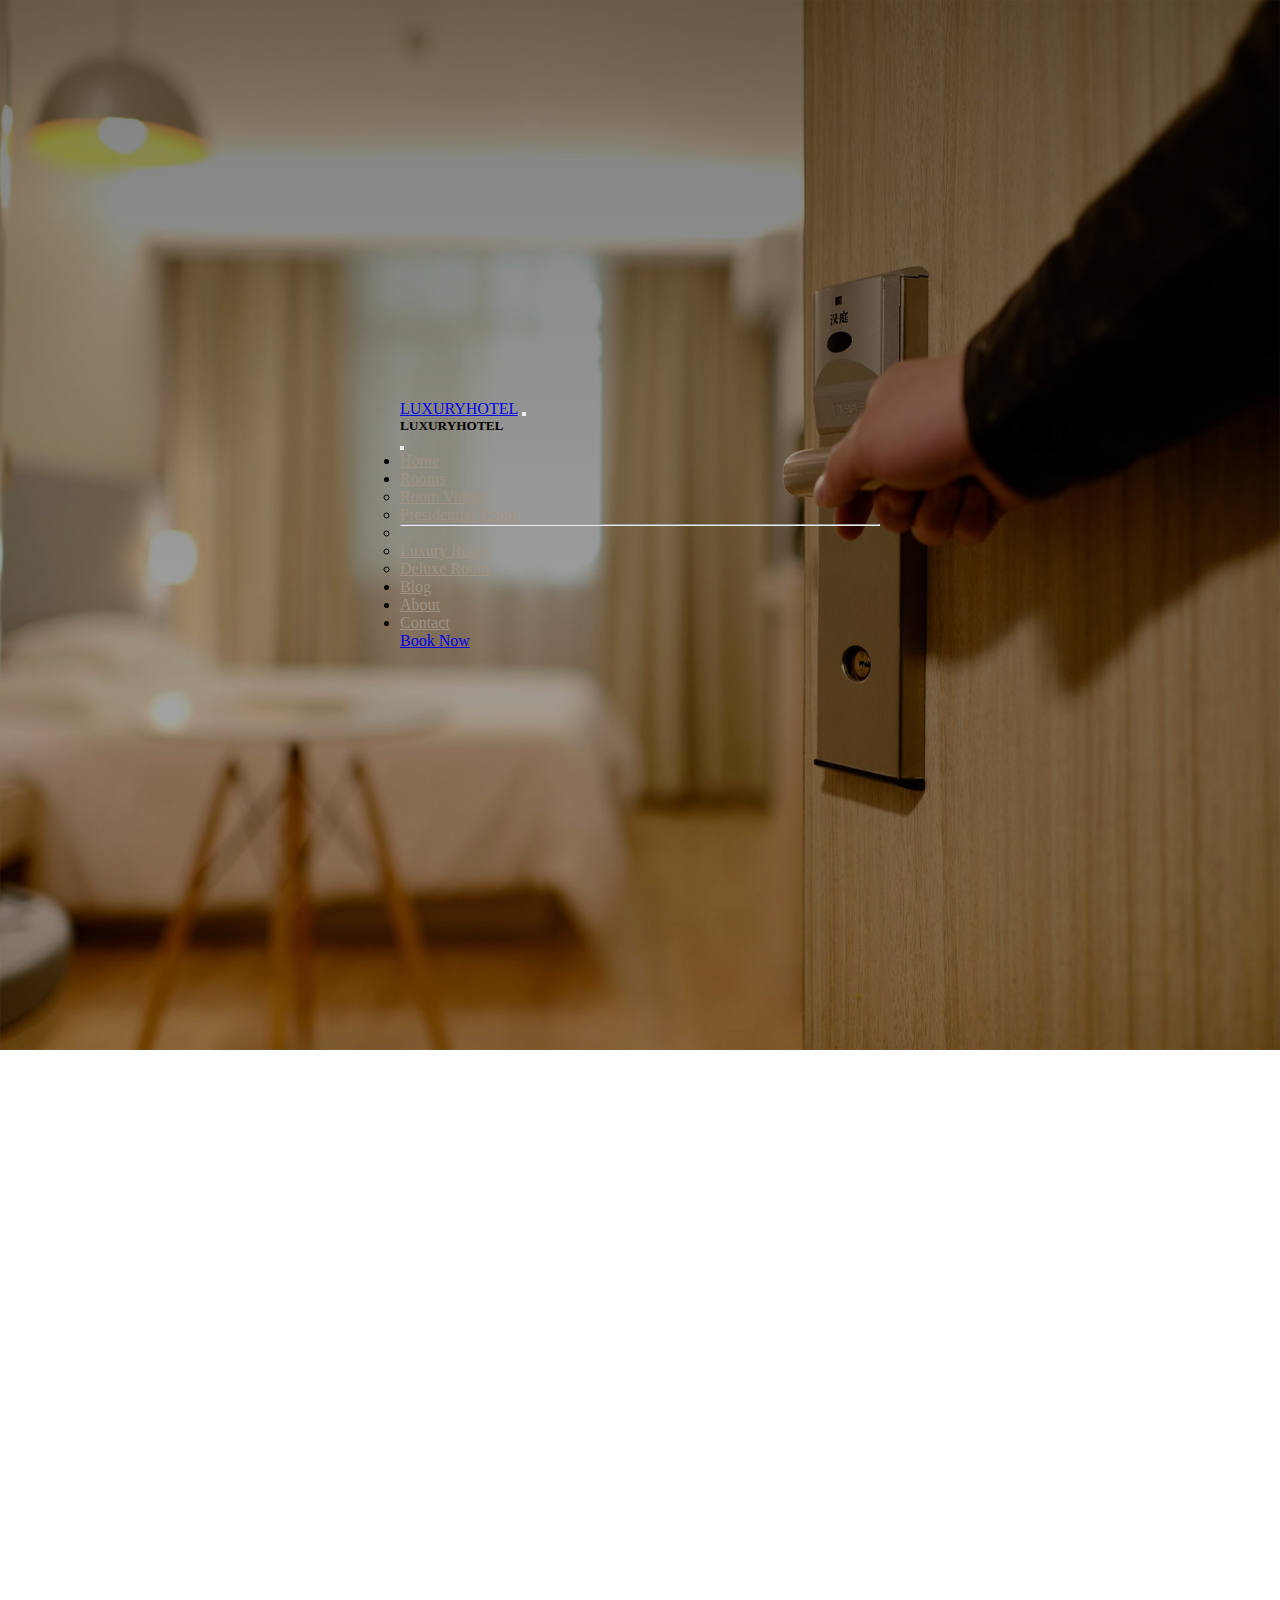
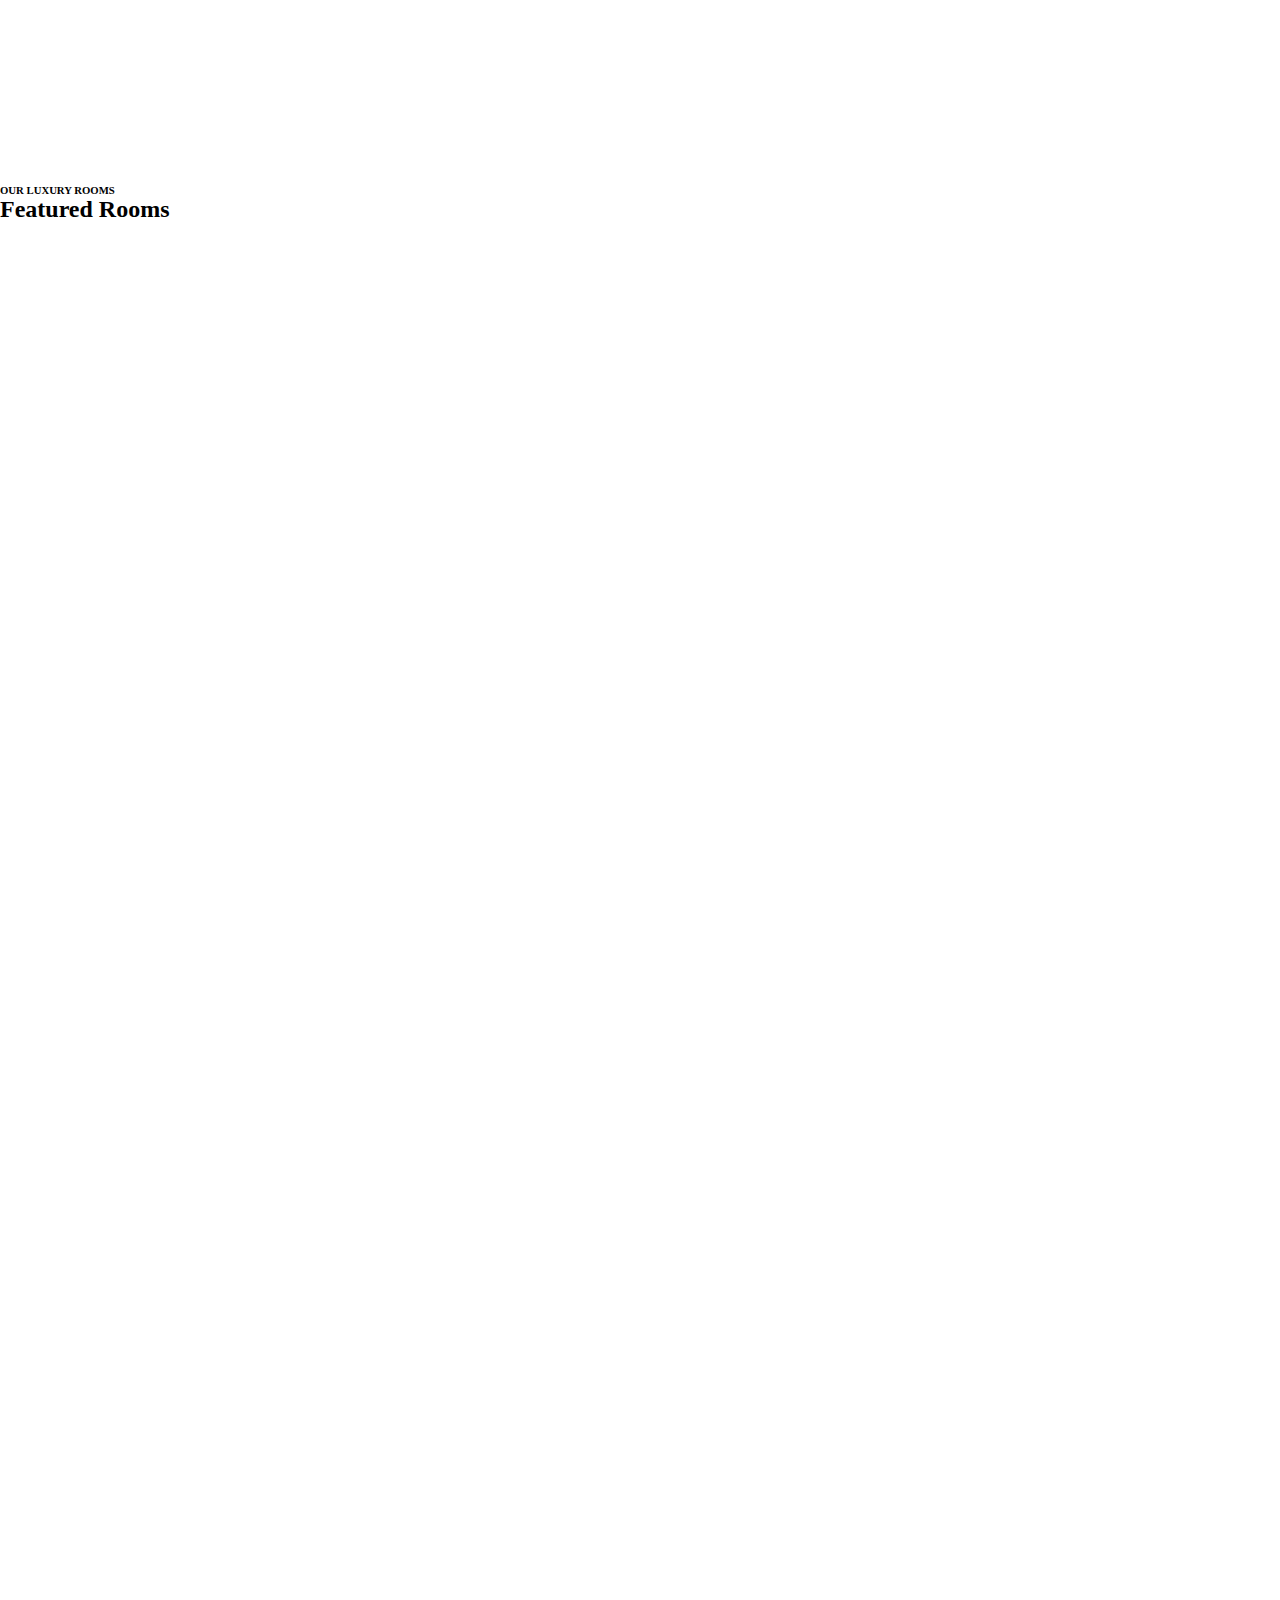
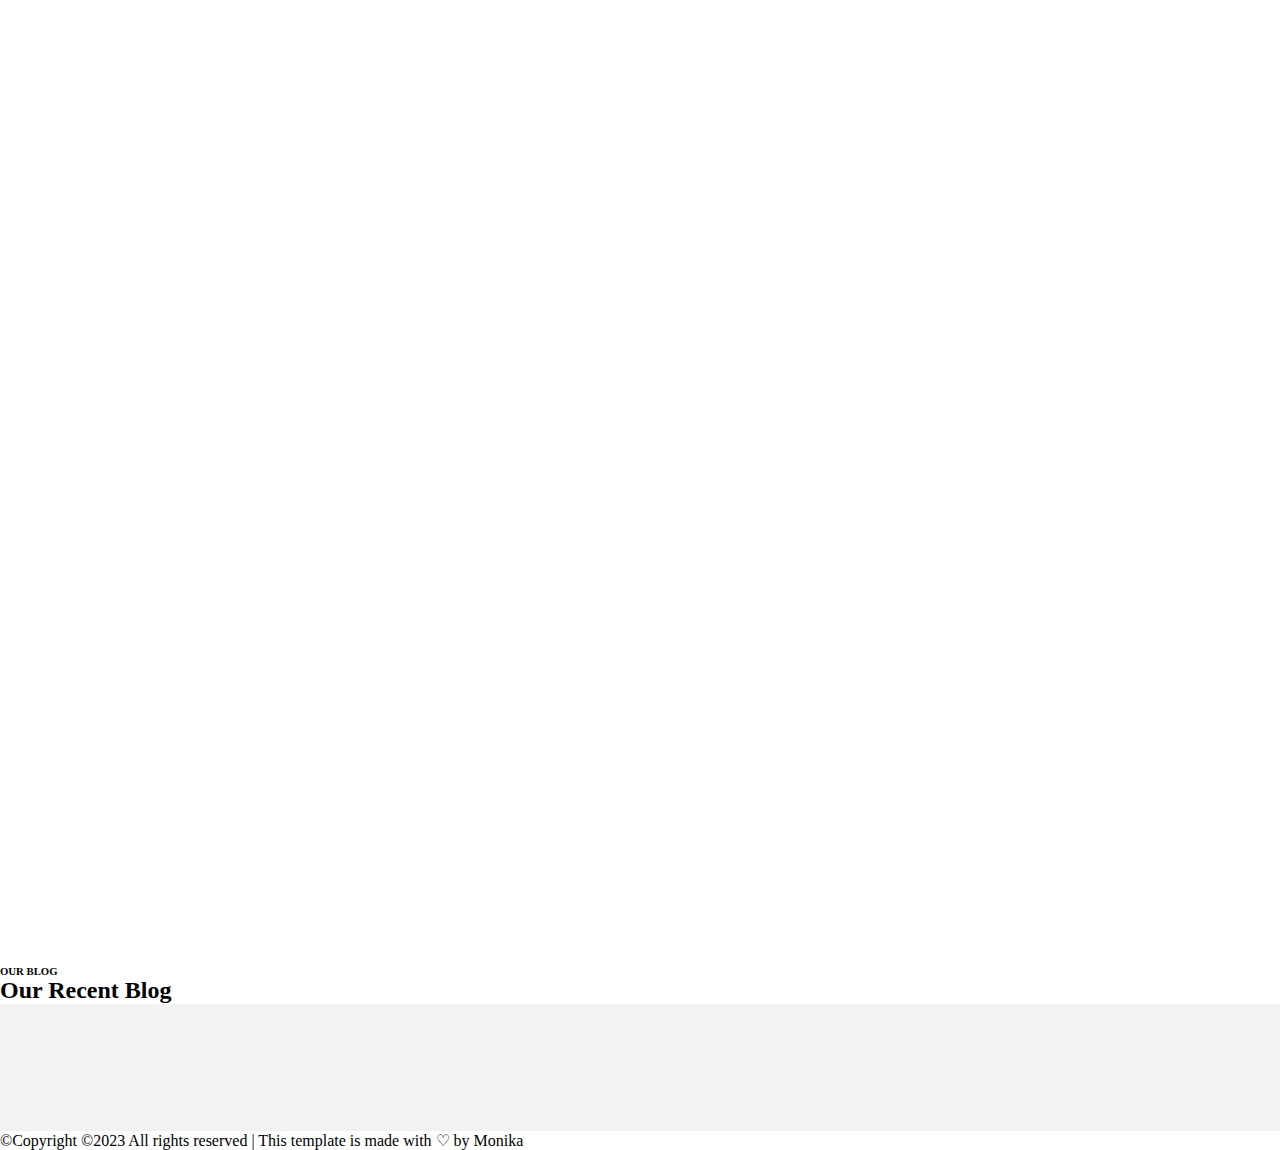
<file: MyWork/LuxuryHotel/index.html>
<!doctype html>
<html lang="en">

<head>
  <meta charset="utf-8">
  <meta name="viewport" content="width=device-width, initial-scale=1">
  <title>Luxury Hotel</title>
  <link rel="icon" href="../LuxuryHotel/images/Illustration/favicon.ico">
  <link rel="stylesheet" href="../LuxuryHotel/css/style.css">
  <link rel="stylesheet" href="../LuxuryHotel/css/owl.carousel.min.css">
  <link rel="stylesheet" href="../LuxuryHotel/css/owl.theme.default.min.css">
  <link rel="stylesheet" href="https://use.fontawesome.com/releases/v5.15.4/css/all.css"
    integrity="sha384-DyZ88mC6Up2uqS4h/KRgHuoeGwBcD4Ng9SiP4dIRy0EXTlnuz47vAwmeGwVChigm" crossorigin="anonymous" />
  <link rel="stylesheet" href="https://cdn.jsdelivr.net/npm/bootstrap-icons@1.10.5/font/bootstrap-icons.css">
  <link href="https://cdn.jsdelivr.net/npm/bootstrap@5.3.0-alpha3/dist/css/bootstrap.min.css" rel="stylesheet"
    integrity="sha384-KK94CHFLLe+nY2dmCWGMq91rCGa5gtU4mk92HdvYe+M/SXH301p5ILy+dN9+nJOZ" crossorigin="anonymous">
  <link href="https://unpkg.com/aos@2.3.1/dist/aos.css" rel="stylesheet">

</head>



<body data-bs-spy="scroll" data-bs-target=".navbar" data-bs-offset="50">

  <section class="container-fluid">



    <div class="row">
      <div class="col-12 " id="header">
        <nav class="navbar navbar-dark  fixed-top navbar-expand-lg  p-3">
          <div class="container">
            <a class="navbar-brand text-uppercase text-mycolor text-decoration-none fw-bold fs-4 "
              href="#">LUXURYHOTEL</a>

            <button class="navbar-toggler" type="button" data-bs-toggle="offcanvas" data-bs-target="#offcanvasScrolling"
              aria-controls="offcanvasScrolling" aria-labelledby="offcanvasScrollingLabel">
              <span class="navbar-toggler-icon"></span>
            </button>
            <div class="offcanvas offcanvas-start text-bg-dark bg-opacity-75" data-bs-scroll="true"
              data-bs-backdrop="false" tabindex="-1" id="offcanvasScrolling" aria-labelledby="offcanvasScrollingLabel">
              <div class="offcanvas-header">
                <h5 class="offcanvas-title text-mycolor" id="offcanvasScrollingLabel">LUXURYHOTEL</h5>
                <button type="button" class="btn-close btn-close-white" data-bs-dismiss="offcanvas"
                  aria-label="Close"></button>
              </div>

              <div class="offcanvas-body">
                <ul class="navbar-nav justify-content-end flex-grow-1 pe-3">
                  <li class="nav-item">
                    <a class="nav-link " aria-current="page" href="#home">Home</a>
                  </li>

                  <li class="nav-item dropdown">
                    <a class="nav-link dropdown-toggle" href="#rooms" role="button" data-bs-toggle="dropdown"
                      aria-expanded="false">
                      Rooms
                    </a>
                    <ul class="dropdown-menu dropdown-menu-dark">
                      <li><a class="dropdown-item" href="#roomvideos">Room Videos</a></li>
                      <li><a class="dropdown-item" href="#proom">Presidential Room</a></li>
                      <li>
                        <hr class="dropdown-divider">
                      </li>
                      <li><a class="dropdown-item" href="#lroom">Luxury Room</a></li>
                      <li><a class="dropdown-item" href="#droom">Deluxe Room</a></li>


                    </ul>
                  </li>
                  <li class="nav-item">
                    <a class="nav-link " href="#blog">Blog</a>
                  </li>
                  <li class="nav-item">
                    <a class="nav-link " href="#about">About</a>
                  </li>
                  <li class="nav-item">
                    <a class="nav-link " href="#contact">Contact</a>
                  </li>

                </ul>
                <a href="#" class="btn btn-outline-light " role="button" aria-disabled="true">Book Now</a>
              </div>
            </div>
          </div>
        </nav>


      </div>
    </div>





    <!-- ---------------------------------------------------------------------------------- -->

    <div class=" mx-auto text-center text-white" data-aos="zoom-in">
      <h1 class="display-3 mb-3" id="home">Welcome To Our Luxury Rooms</h1>
      <h2 class="mb-3">Discover our world's #1 Luxury Room For VIP.</h2>
      <form>

        <button type="button" class="btn  btn-lg btn-pink text-white" data-toggle="modal" data-target="#myModal">Book
          Now</button>
      </form>
    </div>




    <!-- ---------------------------------------------------------------------- -->
    <section class="row p-5 " id="hero">
      <div class="col-6 p-4 d-flex flex-column align-items-center justify-content-center" data-aos="fade-down"
        data-aos-easing="linear" data-aos-duration="1500">

        <div class=" text-center">
          <h6 class="text-body-tertiary fs-6">STAY WITH OUR LUXURY ROOMS</h6>
          <h1>Stay and Enjoy</h1>
          <p class="text-body-tertiary p-2">Lorem ipsum dolor sit amet, consectetur adipisicing elit. Minus illo
            similique natus, a recusandae? Dolorum, unde a quibusdam est? Corporis deleniti obcaecati quibusdam
            inventore fuga eveniet! Qui delectus tempore amet!
          </p>
          <form class="p-2" role="search">
            <!-- <input class="form-control me-2" type="search" placeholder="Search" aria-label="Search"> -->
            <button class="btn btn-pink text-white" type="submit">More About Us</button>
          </form>
        </div>
      </div>
      <section class="col-6 " data-aos="fade-up" data-aos-duration="3000">
        <img class="img-fluid" src="../LuxuryHotel/images/Illustration/f_img_1.png">
      </section>

    </section><!--End of hero-->

<!-- -------------------------------------------- -->
    <section class="row bg-light p-5 " id="rooms">
      <div class="col-12 text-center">
        <h6 class="text-body-tertiary fs-6">OUR LUXURY ROOMS</h6>
        <h2>Featured Rooms</h2>
      </div>

      <div class="container p-5 " id="content1">

        <div class="row  ">
          <div class="col-md-6 col-12 d-flex" data-aos="fade-down" data-aos-easing="linear" data-aos-duration="1500">
            <div class="card border-light text-start align-self-stretch">
              <div class="imggradient">
                <img class="img-fluid position-relative" src="../LuxuryHotel/images/Illustration/img_1.jpg"
                  class="card-img-top" alt="Image Not Found">
              </div>
              <div class="imgtext position-absolute  d-flex mt-n2 p-3">
                <a href="#" class="text-decoration-none text-white">Featured ROOM &#9733; &#9733; &#9733;</a>
              </div>
              <div class="card-body">
                <h2 class="card-title txt-pink" id="proom">Presidential Room</h2>
                <ul class="list-unstyled list1">
                  <li class=""><i class="bi bi-people"> </i><span> 2 Guests</span></li>
                  <li class=""><i class="fal fa-square-full"></i><span> 22 ft<sup>2</sup></span></li>

                </ul>
                <p class="card-text">Nulla vel metus scelerisque ante sollicitudin. Fusce condimentum nunc ac nisi
                  vulputate fringilla.</p>
                <a href="#" class="btn btn-pink text-white">Book Now From&#36;22</a>
              </div>
            </div>
          </div>
          <div class="col-md-6 col-12" data-aos="fade-right">
            <div class="row gap-4">
              <div class="col-12" id="lroom">
                <div class="imggradient">
                  <img class="img-fluid position-relative" src="../LuxuryHotel/images/Illustration/img_2.jpg"
                    alt="Image Not Found">
                </div>
                <div class="imgtext position-absolute  d-flex mt-n1 p-3">
                  <a href="#" class="text-decoration-none text-dark">HOTEL ROOM &#9733; &#9733; &#9733;</a>
                  <form>
                    <button class="btn bg-warning" type="submit">From&#36;22</button>
                  </form>
                </div>
              </div>
              <div class="col-12" data-aos="fade-left" id="droom">
                <div class="imggradient">
                  <img class="img-fluid position-relative" src="../LuxuryHotel/images/Illustration/img_4.jpg"
                    alt="Image Not Found">
                </div>
                <div class="imgtext position-absolute  d-flex mt-n1 p-3">
                  <a href="#" class="text-decoration-none text-dark">HOTEL ROOM &#9733; &#9733; &#9733;</a>
                  <form>
                    <button class="btn bg-warning" type="submit">From&#36;22</button>
                  </form>
                </div>
              </div>
            </div>

          </div>
        </div>
      </div>

    </section> <!-- End of rooms -->
<!-- ------------------------------------------------------------------------------ -->

    <section class="row" id="roomvideos">
      <section class="col-12 p-0">
        <div id="carouselExampleCaptions" class="carousel slide" data-bs-ride="false">

          <div class="carousel-inner">
            <div class="carousel-item active">
              <iframe class="embed-responsive-item youtube" height="315" src="https://www.youtube.com/embed/YCiAgkIj8SA"
                title="YouTube video player" frameborder="0"
                allow="accelerometer; autoplay; clipboard-write; encrypted-media; gyroscope; picture-in-picture; web-share"
                allowfullscreen></iframe>

            </div>
          </div>

        </div>
      </section>
    </section><!--end of vdo-->

<!-- ------------------------------------------------------------------- -->

    <section class="row bg-light p-5">
      <div class="col-12">
        <h6 class="text-center fs-6" id="blog">OUR BLOG</h6>
        <h2 class="text-center">Our Recent Blog</h2>

      </div>


      <!-- owl -->

      <div class="owl-carousel owl-theme">

        <div class="item">
          <!-- <div class="col-12 col-md-4"  data-aos="fade-down" data-aos-easing="linear" data-aos-duration="1500"> -->
          <div class="card border-light text-start ">

            <img src="../LuxuryHotel/images/Illustration/img_3.jpg" class="card-img-top" alt="image not found">

            <div class="card-body">
              <h6 class="text-start text-muted fs-6">ROOMS</h6>
              <hr class="w-25 me-auto">
              <h5 class="card-title txt-pink">New Rooms</h5>
              <p class="card-text text-muted">Lorem ipsum dolor sit amet, consectetur adipisicing elit. Ipsum deserunt
                illo quis similique dolore voluptatem culpa voluptas rerum, dolor totam.</p>
              <a href="#" class="btn btn-outline-pink txt-pink">Read More</a>

            </div>
          </div>
          <!-- </div> -->

        </div>


        <div class="item">
          <!-- <div class="col-12  col-md-4"  data-aos="fade-down" data-aos-easing="linear" data-aos-duration="1500"> -->
          <div class="card border-light text-start">
            <img src="../LuxuryHotel/images/Illustration/img_6.jpg" class="card-img-top" alt="image not found">
            <div class="card-body">
              <h6 class="text-start text-muted fs-6">NEWS</h6>
              <hr class="w-25 me-auto">
              <h5 class="card-title txt-pink">New Staff Added</h5>
              <p class="card-text text-muted">Lorem ipsum dolor sit amet, consectetur adipisicing elit. Ipsum deserunt
                illo quis similique dolore voluptatem culpa voluptas rerum, dolor totam.</p>
              <a href="#" class="btn btn-outline-pink txt-pink">Read More</a>
            </div>
          </div>
          <!-- </div> -->
        </div>

        <div class="item">
          <!-- <div class="col-12 col-md-4 "  data-aos="fade-down" data-aos-easing="linear" data-aos-duration="1500"> -->
          <div class="card border-light text-start">
            <img src="../LuxuryHotel/images/Illustration/img_5.jpg" class="card-img-top" alt="image not found">
            <div class="card-body">
              <h6 class="text-start text-muted fs-6">NEW ROOMS</h6>
              <hr class="w-25 me-auto">
              <h5 class="card-title txt-pink">Big Rooms for All</h5>
              <p class="card-text text-muted">Lorem ipsum dolor sit amet, consectetur adipisicing elit. Ipsum deserunt
                illo quis similique dolore voluptatem culpa voluptas rerum, dolor totam.</p>
              <a href="#" class="btn btn-outline-pink txt-pink">Read More</a>
            </div>
          </div>
          <!-- </div>  -->
        </div>

        <div class="item">
          <!-- <div class="col-12 col-md-4"  data-aos="fade-down" data-aos-easing="linear" data-aos-duration="1500"> -->
          <div class="card border-light text-start ">

            <img src="../LuxuryHotel/images/Illustration/img_3.jpg" class="card-img-top" alt="image not found">

            <div class="card-body">
              <h6 class="text-start text-muted fs-6">ROOMS</h6>
              <hr class="w-25 me-auto">
              <h5 class="card-title txt-pink">New Rooms</h5>
              <p class="card-text text-muted">Lorem ipsum dolor sit amet, consectetur adipisicing elit. Ipsum deserunt
                illo quis similique dolore voluptatem culpa voluptas rerum, dolor totam.</p>
              <a href="#" class="btn btn-outline-pink txt-pink">Read More</a>

            </div>
            <!-- </div> -->
          </div>

        </div>
        <div class="item">
          <!-- <div class="col-12  col-md-4"  data-aos="fade-down" data-aos-easing="linear" data-aos-duration="1500"> -->
          <div class="card border-light text-start">
            <img src="../LuxuryHotel/images/Illustration/img_6.jpg" class="card-img-top" alt="image not found">
            <div class="card-body">
              <h6 class="text-start text-muted fs-6">NEWS</h6>
              <hr class="w-25 me-auto">
              <h5 class="card-title txt-pink">New Staff Added</h5>
              <p class="card-text text-muted">Lorem ipsum dolor sit amet, consectetur adipisicing elit. Ipsum deserunt
                illo quis similique dolore voluptatem culpa voluptas rerum, dolor totam.</p>
              <a href="#" class="btn btn-outline-pink txt-pink">Read More</a>
            </div>
          </div>
          <!-- </div> -->
        </div>
        <div class="item">
          <!-- <div class="col-12 col-md-4 "  data-aos="fade-down" data-aos-easing="linear" data-aos-duration="1500"> -->
          <div class="card border-light text-start">
            <img src="../LuxuryHotel/images/Illustration/img_5.jpg" class="card-img-top" alt="image not found">
            <div class="card-body">
              <h6 class="text-start text-muted fs-6">NEW ROOMS</h6>
              <hr class="w-25 me-auto">
              <h5 class="card-title txt-pink">Big Rooms for All</h5>
              <p class="card-text text-muted">Lorem ipsum dolor sit amet, consectetur adipisicing elit. Ipsum deserunt
                illo quis similique dolore voluptatem culpa voluptas rerum, dolor totam.</p>
              <a href="#" class="btn btn-outline-pink txt-pink">Read More</a>
            </div>
          </div>
          <!-- </div>  -->
        </div>


      </div>
    </section><!--end of cards-->

<!-- ------------------------------------------------------------------------- -->
    <div class="row footer-style bg-footer text-start p-5" id="about">

      <div class="col-md-4 col-sm-12 mb-sm-4" data-aos="fade-down" data-aos-easing="linear" data-aos-duration="1500">
        <h6 class="text-dark fs-6 text-opacity-25 mb-3">PHONE SUPPORT</h6>
        <p>24/7 Call us now.</p>
        <a class="text-decoration-none text-muted fs-5" href="tel:+ 1 332 3093 323">+ 1 332 3093 323</a>
      </div>

      <div class="col-md-4 col-sm-12 mb-sm-4" data-aos="fade-down" data-aos-easing="linear" data-aos-duration="1500">
        <h6 class="text-dark fs-6 text-opacity-25 mb-3">CONNECT WITH US</h6>
        <p>We are socialized. Follow us</p>

        <div class="socialmedia">
          <a href="#" class=" text-dark m-3"><i class="fab fa-facebook-f "></i></a>
          <a href="#" class=" text-dark m-3"> <i class="fab fa-twitter"></i></a>
          <a href="#" class=" text-dark m-3"><i class="fab fa-instagram"></i></a>
          <a href="#" class=" text-dark m-3"><i class="fab fa-vimeo-v"></i></a>
          <a href="#" class=" text-dark m-3"><i class="fab fa-youtube"></i></a>
        </div>
      </div>

      <div class="col-md-4 col-sm-12 mb-sm-4" data-aos="fade-down" data-aos-easing="linear" data-aos-duration="1500"
        id="contact">
        <h6 class="text-dark fs-6 text-opacity-25 mb-3">CONNECT WITH US</h6>
        <p>Lorem ipsum dolor sit amet, consectetur adipisicing elit. Maxime, odio.</p>

        <div class="input-group mb-3">
          <input type="text" class="form-control position-relative border rounded-0" placeholder="Enter Email"
            aria-label="Recipient's Email" aria-describedby="button-addon2">
          <button class="btn btn-arrow " type="button" id="button-addon2"><i class="bi bi-arrow-right"></i></button>
        </div><!-- arrow button input group -->


      </div>
    </div>
    <!-- ----------------------------------------------------------- -->
    <div class="row  p-5">
      <div class="col-12 text-center ">

        <p class="text-muted fs-6">&#169;Copyright &#169;2023 All rights reserved | This template is made with &#9825;
          by <span class="text-dark">Monika</span></p>
      </div>
    </div>

    </div>





  </section><!--End of Container-fluid-->






  <script src="https://code.jquery.com/jquery-3.7.0.min.js"
    integrity="sha256-2Pmvv0kuTBOenSvLm6bvfBSSHrUJ+3A7x6P5Ebd07/g=" crossorigin="anonymous"></script>
  <script src="../LuxuryHotel/js/owl.carousel.js"></script>

  <script src="https://cdn.jsdelivr.net/npm/bootstrap@5.3.0-alpha3/dist/js/bootstrap.bundle.min.js"
    integrity="sha384-ENjdO4Dr2bkBIFxQpeoTz1HIcje39Wm4jDKdf19U8gI4ddQ3GYNS7NTKfAdVQSZe"
    crossorigin="anonymous"></script>



  <script src="https://unpkg.com/aos@2.3.1/dist/aos.js"></script>
  <script>
    AOS.init();
  </script>

  <script>
    $('.owl-carousel').owlCarousel({
      loop: true,
      margin: 10,
      autoplay: true,
      autoplayTimeout: 3000,
      responsiveClass: true,
      responsive: {
        0: {
          items: 1,
          nav: true
        },
        600: {
          items: 2,
          nav: false
        },
        1000: {
          items: 3,
          nav: true,
          loop: false
        }
      }
    })
  </script>

</body>

</html>
</file>
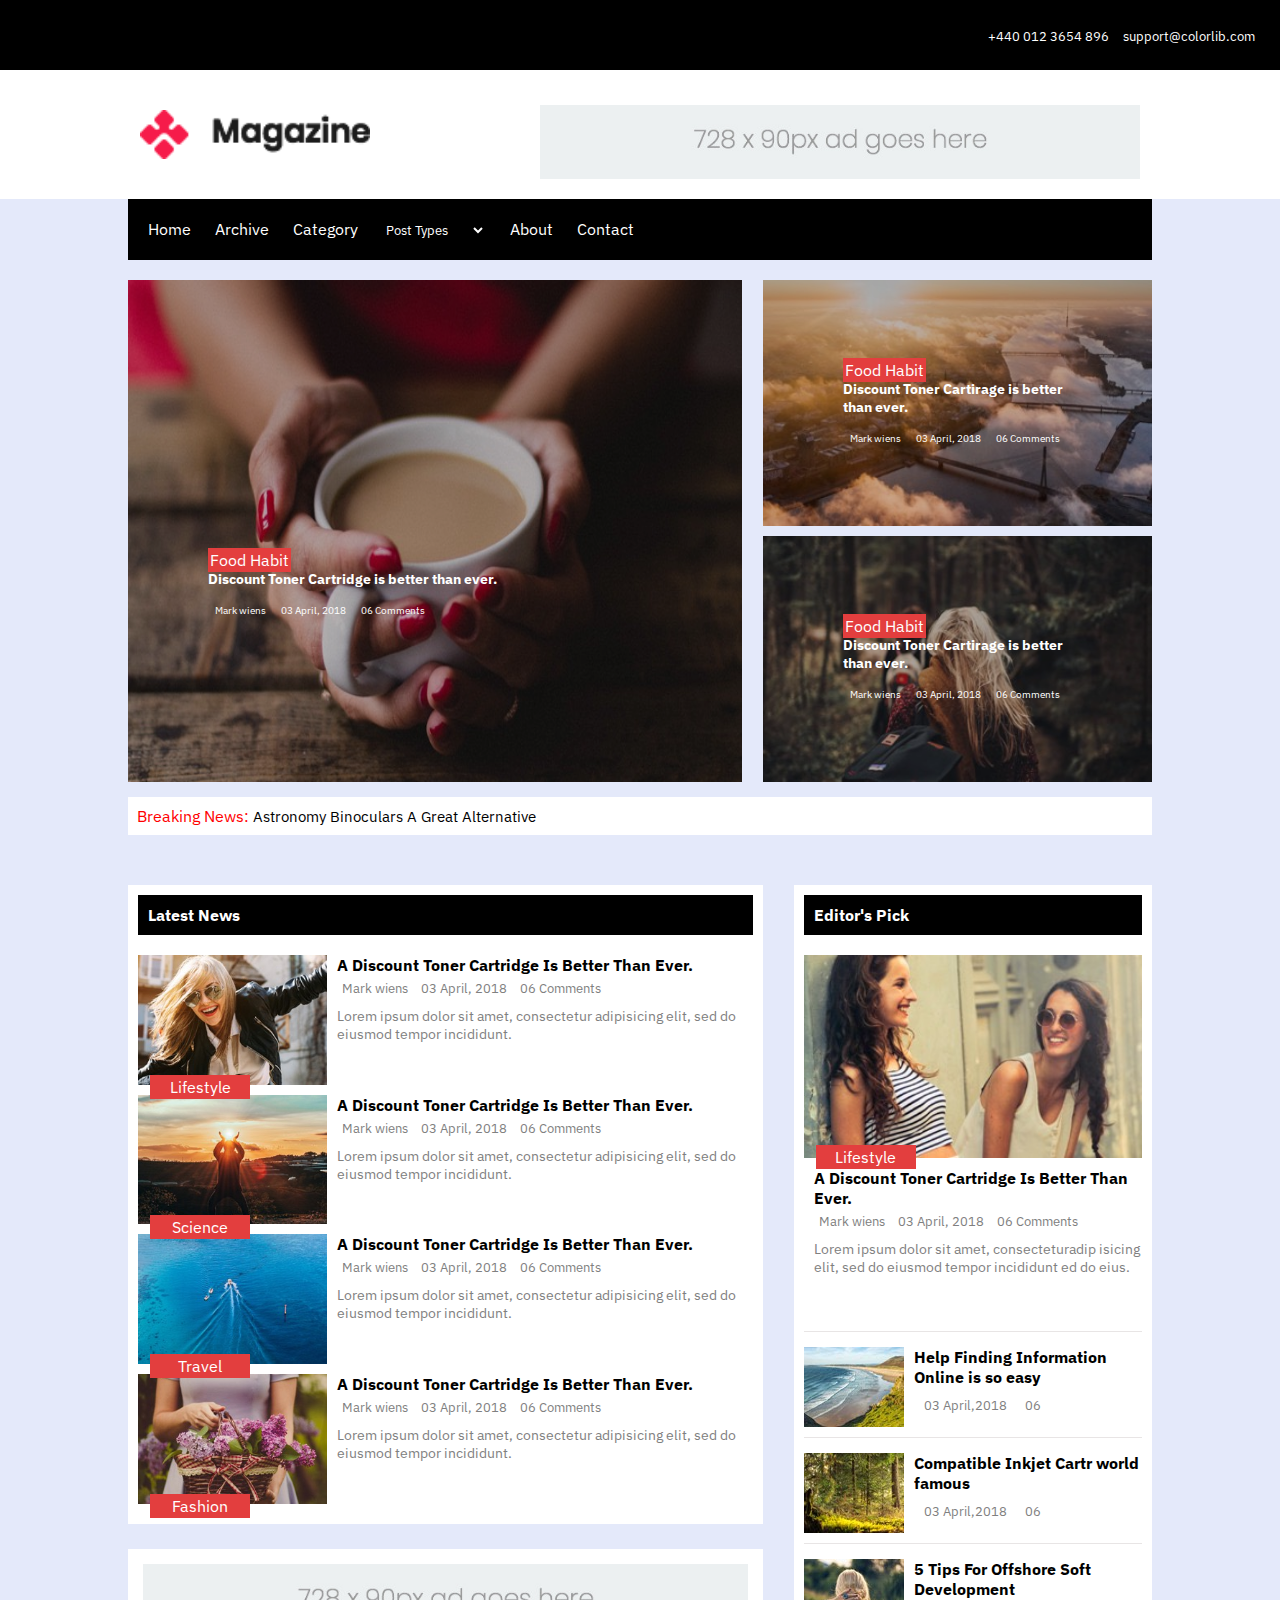
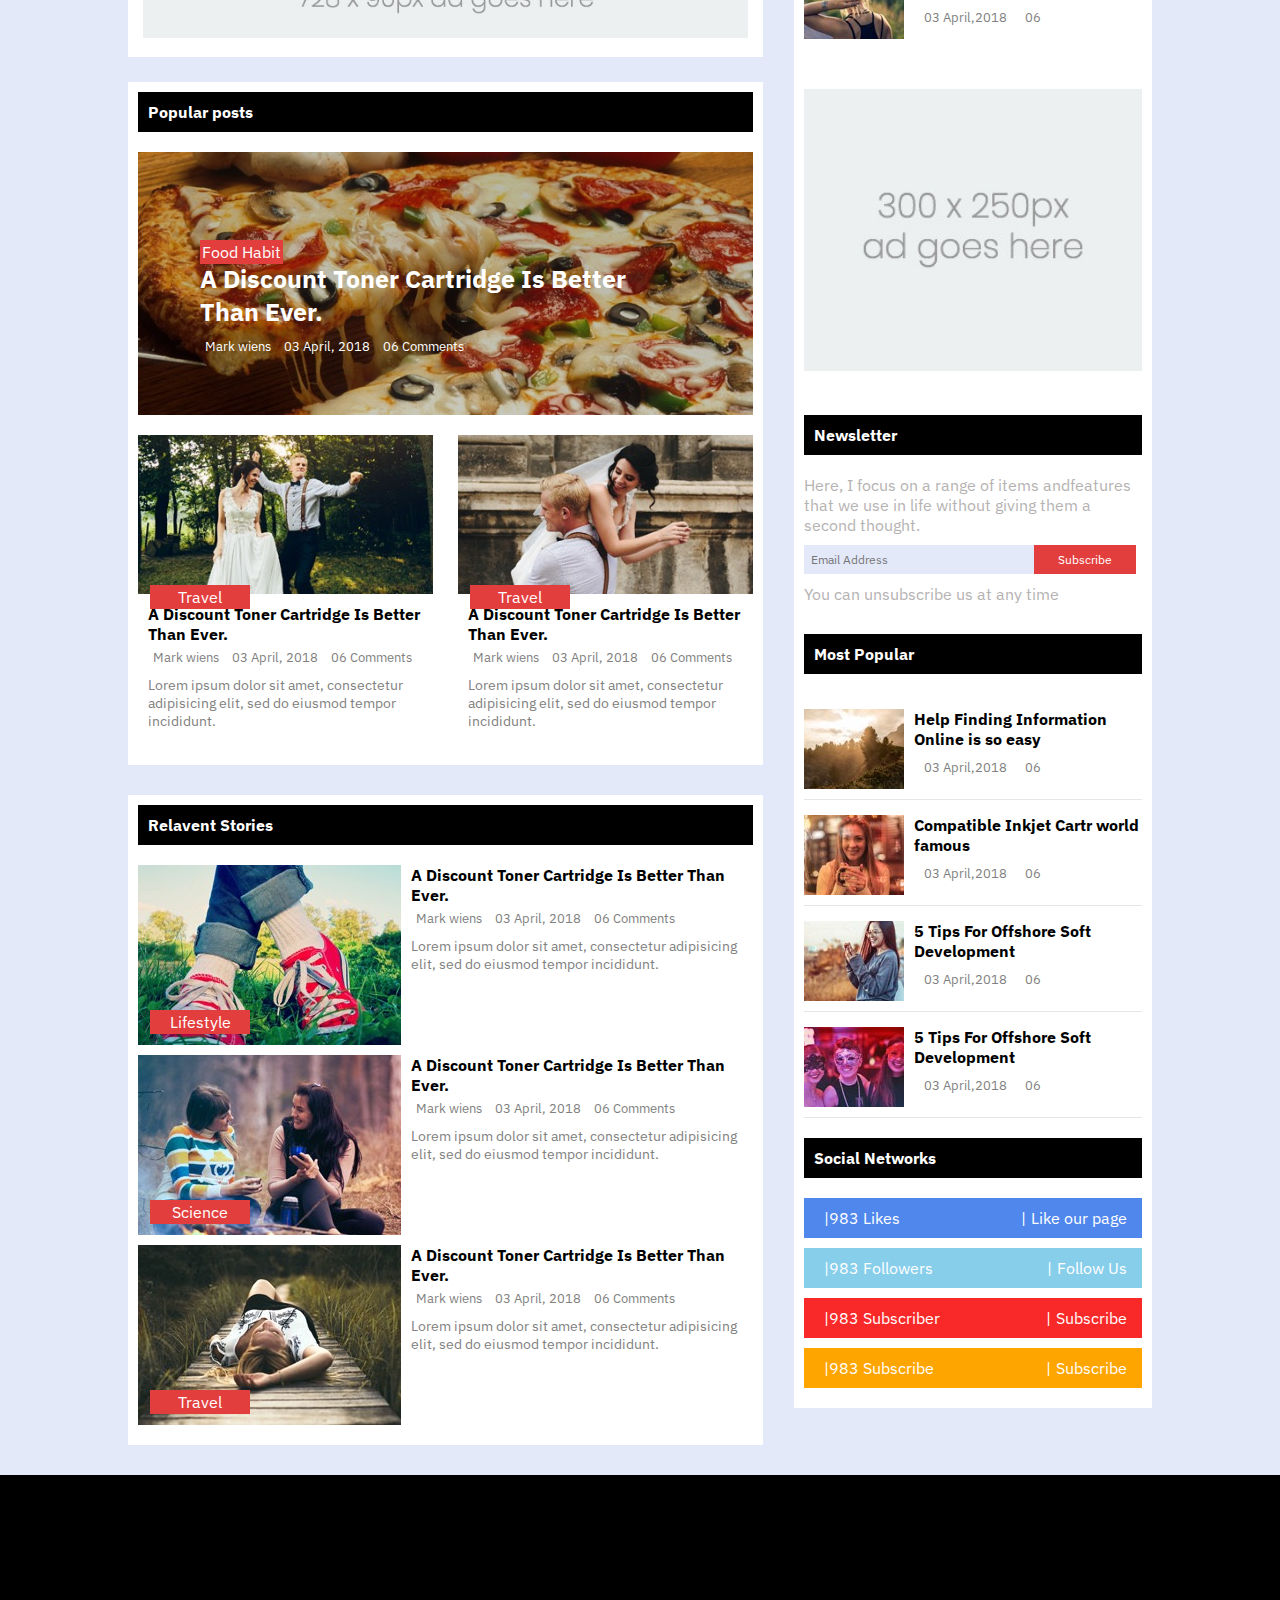
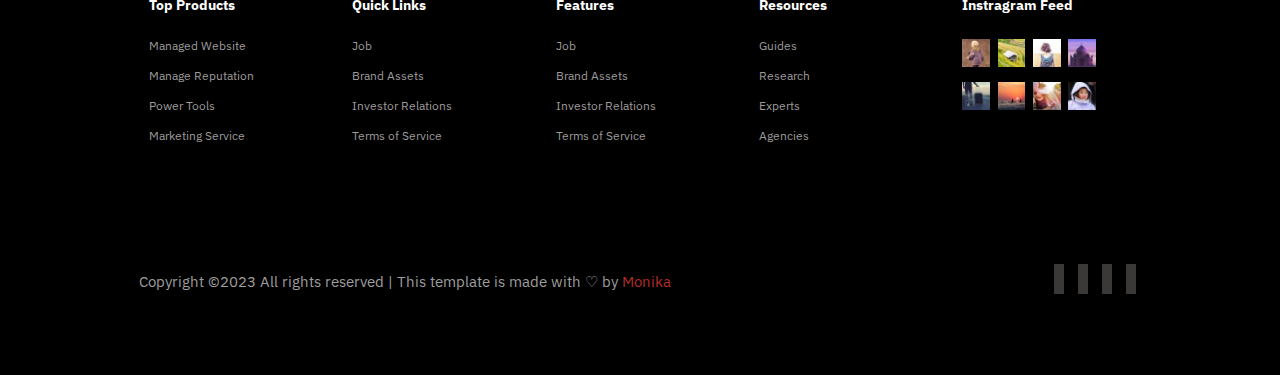
<file: MyWork/Magazine/index.html>
<!DOCTYPE html>
<html lang="en">

<head>
    <meta charset="UTF-8">
    <meta http-equiv="X-UA-Compatible" content="IE=edge">
    <meta name="viewport" content="width=device-width, initial-scale=1.0">
    <title>Magazine</title>
    <link rel="icon" href="../Magazine/illustration/favicon.ico">
    <link rel="preconnect" href="https://fonts.googleapis.com">
    <link rel="preconnect" href="https://fonts.gstatic.com" crossorigin>
    <link
        href="https://fonts.googleapis.com/css2?family=Carlito:ital,wght@0,400;0,700;1,400;1,700&family=IBM+Plex+Sans:ital,wght@0,100;0,200;0,300;0,400;0,500;0,600;0,700;1,100;1,200;1,300;1,400;1,500;1,600;1,700&display=swap"
        rel="stylesheet">

    <link rel="stylesheet" href="https://use.fontawesome.com/releases/v5.15.4/css/all.css"
        integrity="sha384-DyZ88mC6Up2uqS4h/KRgHuoeGwBcD4Ng9SiP4dIRy0EXTlnuz47vAwmeGwVChigm" crossorigin="anonymous" />
    <link rel="stylesheet" href="css/style.css">
</head>

<body>
    <section class="container">
        <header>
            <section class="header1">

                <ul>

                    <li><a href="#"><i class="fab fa-facebook-f"></i></a></li>
                    <li><a href="#"><i class="fab fa-twitter"></i></a></li>
                    <li><a href="#"><i class="fab fa-dribbble"></i></a></li>
                    <li><a href="#"><i class="fab fa-behance"></i></a></li>
                </ul>
                <ul>
                    <li><a href="#"><i class="fas fa-phone-alt"></i><span class="hide1">+440 012 3654 896</span></a>
                    </li>
                    <li><a href="#"><i class="fas fa-envelope"></i><span class="hide1">support@colorlib.com</span></a>
                    </li>
                </ul>
            </section><!--End of header1-->

            <section class="header2">
                <div class="container2">
                    <img id="logo" src="../Magazine/illustration/logo (1).png" alt="Image Not found">

                    <img id="banner" src="../Magazine/background/banner-ad.jpg" alt="Image Not Found">
                </div>
            </section><!--End of header2-->
            <section class="header3">

                <div class="menu"><a href="#"><i class="fas fa-bars"></i></a><span>Menu</span></div>
                <nav>
                    <ul>
                        <li><a href="#">Home</a></li>
                        <li><a href="#">Archive</a></li>
                        <li><a href="#">Category</a></li>
                        <li><select name="Post Types">
                                <option value="Post Types">Post Types</option>
                                <option value="Standard Post">Stanadrd Post</option>
                                <option value="Imagepost">Image Post</option>
                                <option value="Gallery post">Gallery Post</option>
                                <option value="Video post">Video Post</option>
                                <option value="Audio post">Audio Post</option>
                            </select></li>
                        <li><a href="#">About</a></li>
                        <li><a href="#">Contact</a></li>
                    </ul>
                </nav>
                <a href="#"><i class="fas fa-search"></i></a>
            </section><!--End of header3-->
        </header><!--End of header-->

        <main>
            <section class="hero">
                <div class="imgclass1">
                    <div class="d1" id="bimg1">
                        <div class="toppost">
                            <a class="foodhabit" href="#">Food Habit</a>
                            <h1>Discount Toner Cartridge is better than ever.</h1>
                            <div class="tags">
                                <a href="#"><i class="far fa-user"></i>Mark wiens</a>
                                <a href="#"><i class="far fa-calendar-alt"></i>03 April, 2018</a>
                                <a href="#"><i class="far fa-comment"></i>06 Comments</a>
                            </div>
                        </div>
                    </div>
                </div>
                <div class="imgclass4">
                    <div class="imgclass2">
                        <div class="d1">
                            <div class="toppost">
                                <a class="foodhabit" href="#">Food Habit</a>
                                <h1>Discount Toner Cartirage is better than ever.</h1>

                                <div class="tags">
                                    <a href="#"><i class="far fa-user"></i>Mark wiens</a>
                                    <a href="#"><i class="far fa-calendar-alt"></i>03 April, 2018</a>
                                    <a href="#"><i class="far fa-comment"></i>06 Comments</a>
                                </div>
                            </div>
                        </div>
                    </div>
                    <div class="imgclass3">
                        <div class="d1">
                            <div class="toppost">
                                <a class="foodhabit" href="#">Food Habit</a>
                                <h1>Discount Toner Cartirage is better than ever.</h1>
                                <div class="tags">
                                    <a href="#"><i class="far fa-user"></i>Mark wiens</a>
                                    <a href="#"><i class="far fa-calendar-alt"></i>03 April, 2018</a>
                                    <a href="#"><i class="far fa-comment"></i>06 Comments</a>
                                </div>
                            </div>
                        </div>
                    </div>
                </div><!--end of imgclass4-->
                
            </section><!--End of hero-->

            <section class="hero2">
                <p><span>Breaking News:</span> Astronomy Binoculars A Great Alternative</p>
            </section><!--End of hero2-->

            <section class="main2">
                <section class="set1">
                    <section class="newssection">
                        <section class="latestnews">
                            <h2>Latest News</h2>
                            <div class="d2">

                                <div class="redlabel1">
                                    <img src="../Magazine/background/l1.jpg" alt="Image Not Found">
                                    <a class="redlabel" href="#">Lifestyle</a>
                                </div>

                                <div class="para">
                                    <h3><a href="#"> A Discount Toner Cartridge Is Better Than Ever.</a></h3>

                                    <div class="tags1">
                                        <a href="#"><i class="far fa-user"></i>Mark wiens</a>
                                        <a href="#"><i class="far fa-calendar-alt"></i>03 April, 2018</a>
                                        <a href="#"><i class="far fa-comment"></i>06 Comments</a>
                                    </div>
                                    <p>Lorem ipsum dolor sit amet, consectetur adipisicing elit, sed do
                                        eiusmod tempor incididunt.</p>

                                </div>

                            </div>
                            <div class="d2">
                                <div class="redlabel1">
                                    <img src="../Magazine/background/l2.jpg" alt="Image Not Found">
                                    <a class="redlabel" href="#">Science</a>
                                </div>
                                <div class="para">
                                    <h3><a href="#"> A Discount Toner Cartridge Is Better Than Ever.</a>
                                    </h3>

                                    <div class="tags1">
                                        <a href="#"><i class="far fa-user"></i>Mark wiens</a>
                                        <a href="#"><i class="far fa-calendar-alt"></i>03 April, 2018</a>
                                        <a href="#"><i class="far fa-comment"></i>06 Comments</a>
                                    </div>

                                    <p>Lorem ipsum dolor sit amet, consectetur adipisicing elit, sed do
                                        eiusmod tempor incididunt.</p>
                                </div>

                            </div>
                            <div class="d2">
                                <div class="redlabel1">
                                    <img src="../Magazine/background/l3.jpg" alt="Image Not Found">
                                    <a class="redlabel" href="#">Travel</a>
                                </div>
                                <div class="para">
                                    <h3><a href="#"> A Discount Toner Cartridge Is Better Than Ever.</a>
                                    </h3>
                                    <div class="tags1">
                                        <a href="#"><i class="far fa-user"></i>Mark wiens</a>
                                        <a href="#"><i class="far fa-calendar-alt"></i>03 April, 2018</a>
                                        <a href="#"><i class="far fa-comment"></i>06 Comments</a>
                                    </div>
                                    <p>Lorem ipsum dolor sit amet, consectetur adipisicing elit, sed do
                                        eiusmod tempor incididunt.</p>
                                </div>

                            </div>
                            <div class="d2">
                                <div class="redlabel1">
                                    <img src="../Magazine/background/l4.jpg" alt="Image Not Found">
                                    <a class="redlabel" href="#">Fashion</a>
                                </div>
                                <div class="para">
                                    <h3><a href="#"> A Discount Toner Cartridge Is Better Than Ever.</a>
                                    </h3>

                                    <div class="tags1">
                                        <a href="#"><i class="far fa-user"></i>Mark wiens</a>
                                        <a href="#"><i class="far fa-calendar-alt"></i>03 April, 2018</a>
                                        <a href="#"><i class="far fa-comment"></i>06 Comments</a>
                                    </div>

                                    <p>Lorem ipsum dolor sit amet, consectetur adipisicing elit, sed do
                                        eiusmod tempor incididunt.</p>
                                </div>
                            </div>
                        </section><!--End of latest news-->

                        <section class="p2">
                            <div class="bannerimg">
                                <img src="../Magazine/background/banner-ad.jpg" alt="Image Not Found">
                            </div>
                        </section><!--End of p2-->


                        <section class="popularpost">
                            <h2>Popular posts</h2>
                            <div class="d3">
                                <div class="pizza">
                                    <a id="food" href="#"> Food Habit</a>
                                    <h3>A Discount Toner Cartridge Is Better Than Ever. </h3>

                                    <div class="tags1">
                                        <a href="#"><i class="far fa-user"></i>Mark wiens</a>
                                        <a href="#"><i class="far fa-calendar-alt"></i>03 April, 2018</a>
                                        <a href="#"><i class="far fa-comment"></i>06 Comments</a>
                                    </div>
                                </div><!--End of pizza-->
                            </div>
                        <div class="d41">
                            <div class="d4">
                                <div class="redlabel1">
                                    <img src="../Magazine/background/f2.jpg" alt="Image Not Found">
                                    <a class="redlabel" href="#">Travel</a>
                                </div>
                                <div class="para">
                                    <h3><a href="#"> A Discount Toner Cartridge Is Better Than Ever.</a>
                                    </h3>

                                    <div class="tags1">
                                        <a href="#"><i class="far fa-user"></i>Mark wiens</a>
                                        <a href="#"><i class="far fa-calendar-alt"></i>03 April, 2018</a>
                                        <a href="#"><i class="far fa-comment"></i>06 Comments</a>
                                    </div>
                                    <p>Lorem ipsum dolor sit amet, consectetur adipisicing elit, sed do
                                        eiusmod tempor incididunt.</p>
                                </div>

                            </div>
                            <div class="d4">
                                <div class="redlabel1">
                                    <img src="../Magazine/background/f3.jpg" alt="Image Not Found">
                                    <a class="redlabel" href="#">Travel</a>
                                </div>
                                <div class="para">
                                    <h3><a href="#"> A Discount Toner Cartridge Is Better Than Ever.</a>
                                    </h3>

                                    <div class="tags1">
                                        <a href="#"><i class="far fa-user"></i>Mark wiens</a>
                                        <a href="#"><i class="far fa-calendar-alt"></i>03 April, 2018</a>
                                        <a href="#"><i class="far fa-comment"></i>06 Comments</a>
                                    </div>

                                    <p>Lorem ipsum dolor sit amet, consectetur adipisicing elit, sed do
                                        eiusmod tempor incididunt.</p>
                                </div>

                            </div>
                            </div>
                        </section><!--End of popularpost-->

                        <section class="relstories">
                            <h2>Relavent Stories</h2>
                            <div class="d5">
                                <div class="redlabel1">
                                    <img src="../Magazine/background/r1.jpg" alt="Image Not Found">
                                    <a class="redlabel" href="#">Lifestyle</a>
                                </div>
                                <div class="para">
                                    <h3><a href="#"> A Discount Toner Cartridge Is Better Than Ever.</a>
                                    </h3>

                                    <div class="tags1">
                                        <a href="#"><i class="far fa-user"></i>Mark wiens</a>
                                        <a href="#"><i class="far fa-calendar-alt"></i>03 April, 2018</a>
                                        <a href="#"><i class="far fa-comment"></i>06 Comments</a>
                                    </div>
                                    <p>Lorem ipsum dolor sit amet, consectetur adipisicing elit, sed do
                                        eiusmod tempor incididunt.</p>

                                </div>

                            </div>
                            <div class="d5">
                                <div class="redlabel1">
                                    <img src="../Magazine/background/r2.jpg" alt="Image Not Found">
                                    <a class="redlabel" href="#">Science</a>
                                </div>
                                <div class="para">
                                    <h3><a href="#"> A Discount Toner Cartridge Is Better Than Ever.</a>
                                    </h3>

                                    <div class="tags1">
                                        <a href="#"><i class="far fa-user"></i>Mark wiens</a>
                                        <a href="#"><i class="far fa-calendar-alt"></i>03 April, 2018</a>
                                        <a href="#"><i class="far fa-comment"></i>06 Comments</a>
                                    </div>

                                    <p>Lorem ipsum dolor sit amet, consectetur adipisicing elit, sed do
                                        eiusmod tempor incididunt.</p>
                                </div>

                            </div>
                            <div class="d5">
                                <div class="redlabel1">
                                    <img src="../Magazine/background/r3.jpg" alt="Image Not Found">
                                    <a class="redlabel" href="#">Travel</a>
                                </div>
                                <div class="para">
                                    <h3><a href="#"> A Discount Toner Cartridge Is Better Than Ever.</a>
                                    </h3>

                                    <div class="tags1">
                                        <a href="#"><i class="far fa-user"></i>Mark wiens</a>
                                        <a href="#"><i class="far fa-calendar-alt"></i>03 April, 2018</a>
                                        <a href="#"><i class="far fa-comment"></i>06 Comments</a>
                                    </div>

                                    <p>Lorem ipsum dolor sit amet, consectetur adipisicing elit, sed do
                                        eiusmod tempor incididunt.</p>
                                </div>

                            </div>

                        </section><!--End of relstories-->
                    </section><!--End of newssection-->

                </section><!--End of set1-->

                <section class="set2">
                    <section class="editorsection">
                        <section class="editor">
                            <h2>Editor's Pick</h2>
                            <div class="d6">
                                <div class="redlabel1">
                                    <img src="../Magazine/background/e1.jpg" alt="Image Not Found">
                                    <a class="redlabel" href="#">Lifestyle</a>
                                </div>
                                <div class="para">
                                    <h3><a href="#"> A Discount Toner Cartridge Is Better Than Ever.</a>
                                    </h3>

                                    <div class="tags1">
                                        <a href="#"><i class="far fa-user"></i>Mark wiens</a>
                                        <a href="#"><i class="far fa-calendar-alt"></i>03 April, 2018</a>
                                        <a href="#"><i class="far fa-comment"></i>06 Comments</a>
                                    </div>

                                    <p>Lorem ipsum dolor sit amet, consecteturadip isicing elit, sed do eiusmod tempor
                                        incididunt ed do eius.</p>
                                </div>
                            </div>
                        </section><!--End of editor-->

                        <section class="editorimg">

                            <div class="d7">

                                <img src="../Magazine/background/e2.jpg" alt="Image Not Found">
                                <div class="editorlist">
                                    <h4><a href="#"> Help Finding Information Online is so easy</a></h4>

                                    <div class="tags1">
                                        <a href="#"><i class="far fa-calendar-alt"></i>03 April,2018</a>
                                        <a href="#"><i class="far fa-comment"></i>06</a>
                                    </div>
                                </div><!--end of editorlist-->
                            </div>
                            <div class="d7">
                                <img src="../Magazine/background/e3.jpg" alt="Image Not Found">
                                <div class="editorlist">
                                    <h4><a href="#"> Compatible Inkjet Cartr world famous</a></h4>
                                    <div class="tags1">
                                        <a href="#"><i class="far fa-calendar-alt"></i>03 April,2018</a>

                                        <a href="#"><i class="far fa-comment"></i>06</a>
                                    </div>
                                </div><!--end of editorlist-->
                            </div>
                            <div class="d7">
                                <img src="../Magazine/background/e4.jpg" alt="Image Not Found">
                                <div class="editorlist">
                                    <h4><a href="#">5 Tips For Offshore Soft Development</a></h4>
                                    <div class="tags1">
                                        <a href="#"><i class="far fa-calendar-alt"></i>03 April,2018</a>

                                        <a href="#"><i class="far fa-comment"></i>06 </a>
                                    </div>
                                </div><!--end of editorlist-->
                            </div>
                        </section><!--End of editorimg-->
                        <div class="sidebarad">
                            <img src="../Magazine/background/sidebar-ads.jpg" alt="Image not Found">
                        </div>



                        <section class="newsletter">
                            <h2>Newsletter</h2>
                            <div class="newstab">
                                <div class="editorlist">
                                    <p>Here, I focus on a range of items andfeatures that we use in life without giving
                                        them
                                        a
                                        second thought.</p>
                                    <form>
                                        <input type="email" placeholder="Email Address">
                                        <input type="submit" value="Subscribe">

                                    </form>
                                    <p>You can unsubscribe us at any time</p>
                                </div>
                            </div>
                        </section><!--end of newsletter-->

                        <section class="mostpopular">
                            <h2>Most Popular</h2>

                            <div class="d8">
                                <img src="../Magazine/background/m1.jpg" alt="Image Not Found">
                                <div class="editorlist">
                                    <h4><a href="#"> Help Finding Information Online is so easy</a></h4>

                                    <div class="tags1">
                                        <a href="#"><i class="far fa-calendar-alt"></i>03 April,2018</a>
                                        <a href="#"><i class="far fa-comment"></i>06</a>
                                    </div>
                                </div>

                            </div>
                            <div class="d8">
                                <img src="../Magazine/background/m2.jpg" alt="Image Not Found">
                                <div class="editorlist">
                                    <h4><a href="#"> Compatible Inkjet Cartr world famous</a></h4>
                                    <div class="tags1">
                                        <a href="#"><i class="far fa-calendar-alt"></i>03 April,2018</a>

                                        <a href="#"><i class="far fa-comment"></i>06</a>
                                    </div>
                                </div>
                            </div>
                            <div class="d8">
                                <img src="../Magazine/background/m3.jpg" alt="Image Not Found">
                                <div class="editorlist">
                                    <h4><a href="#">5 Tips For Offshore Soft Development</a></h4>

                                    <div class="tags1">
                                        <a href="#"><i class="far fa-calendar-alt"></i>03 April,2018</a>

                                        <a href="#"><i class="far fa-comment"></i>06</a>
                                    </div>
                                </div>
                            </div>
                            <div class="d8">
                                <img src="../Magazine/background/m4.jpg" alt="Image Not Found">
                                <div class="editorlist">
                                    <h4><a href="#">5 Tips For Offshore Soft Development</a></h4>

                                    <div class="tags1">
                                        <a href="#"><i class="far fa-calendar-alt"></i>03 April,2018</a>

                                        <a href="#"><i class="far fa-comment"></i>06</a>
                                    </div>
                                </div>
                            </div>
                        </section><!--End of mostpopular-->
                        <section class="socialnw">
                            <h2>Social Networks</h2>
                            <div class="socialmedia">
                                <p class="sm1"><span><i class="fab fa-facebook-square"></i>&#124;983 Likes</span><a
                                        href="#">&#124;<span>Like our page</span></a></p>
                                <p class="sm2"><span><i class="fab fa-twitter-square"></i>&#124;983 Followers</span><a
                                        href="#">&#124;<span>Follow Us</span></a></p>
                                <p class="sm3"><span><i class="fab fa-youtube-square"></i>&#124;983 Subscriber</span><a
                                        href="#">&#124;<span>Subscribe</span></a></p>
                                <p class="sm4"><span><i class="fas fa-rss-square"></i>&#124;983 Subscribe</span><a
                                        href="#">&#124;<span>Subscribe</span></a></p>
                            </div>

                        </section><!--socialnw-->


                    </section><!--End of editorsecti

                </section><!--end of set2-->
                </section><!--End of main2-->
        </main>

        <footer>
            <div class="container3">
            <section class="footer1">
                <div class="d9">
                    <h4>Top Products</h4>
                    <ul>
                        <li><a href="#">Managed Website</a></li>
                        <li><a href="#">Manage Reputation</a></li>
                        <li><a href="#">Power Tools</a></li>
                        <li><a href="#">Marketing Service</a></li>
                    </ul>
                </div>
                <div class="d9">
                    <h4>Quick Links</h4>
                    <ul>
                        <li><a href="#">Job</a></li>
                        <li><a href="#">Brand Assets</a></li>
                        <li><a href="#">Investor Relations</a></li>
                        <li><a href="#">Terms of Service</a></li>
                    </ul>
                </div>
                <div class="d9">
                    <h4>Features</h4>
                    <ul>
                        <li><a href="#">Job</a></li>
                        <li><a href="#">Brand Assets</a></li>
                        <li><a href="#">Investor Relations</a></li>
                        <li><a href="#">Terms of Service</a></li>
                    </ul>
                </div>
                <div class="d9">
                    <h4>Resources</h4>
                    <ul>
                        <li><a href="#">Guides</a></li>
                        <li><a href="#">Research</a></li>
                        <li><a href="#">Experts</a></li>
                        <li><a href="#">Agencies</a></li>
                    </ul>
                </div>
                <div class="d9">
                    <h4>Instragram Feed</h4>
                    <section class="imggroup">

                        <img src="../Magazine/background/i1.jpg" alt="Image Not Found">
                        <img src="../Magazine/background/i2.jpg" alt="Image Not Found">
                        <img src="../Magazine/background/i3.jpg" alt="Image Not Found">
                        <img src="../Magazine/background/i4.jpg" alt="Image Not Found">


                        <img src="../Magazine/background/i5.jpg" alt="Image Not Found">
                        <img src="../Magazine/background/i6.jpg" alt="Image Not Found">
                        <img src="../Magazine/background/i7.jpg" alt="Image Not Found">
                        <img src="../Magazine/background/i8.jpg" alt="Image Not Found">


                    </section>
                </div>

            </section><!--End of footer1-->
            <section class="footer2">

                <p>Copyright &#169;2023 All rights reserved | This template is made with &#9825; by <span
                        id="myname">Monika</span></p>
                <ul>

                    <li><a href="#"><i class="fab fa-facebook-f"></i></a></li>
                    <li><a href="#"><i class="fab fa-twitter"></i></a></li>
                    <li><a href="#"><i class="fab fa-dribbble"></i></a></li>
                    <li><a href="#"><i class="fab fa-behance"></i></a></li>
                </ul>
            </section><!--End of footer2-->
            </div>
        </footer>
    </section><!--End of container-->
</body>

</html>
</file>
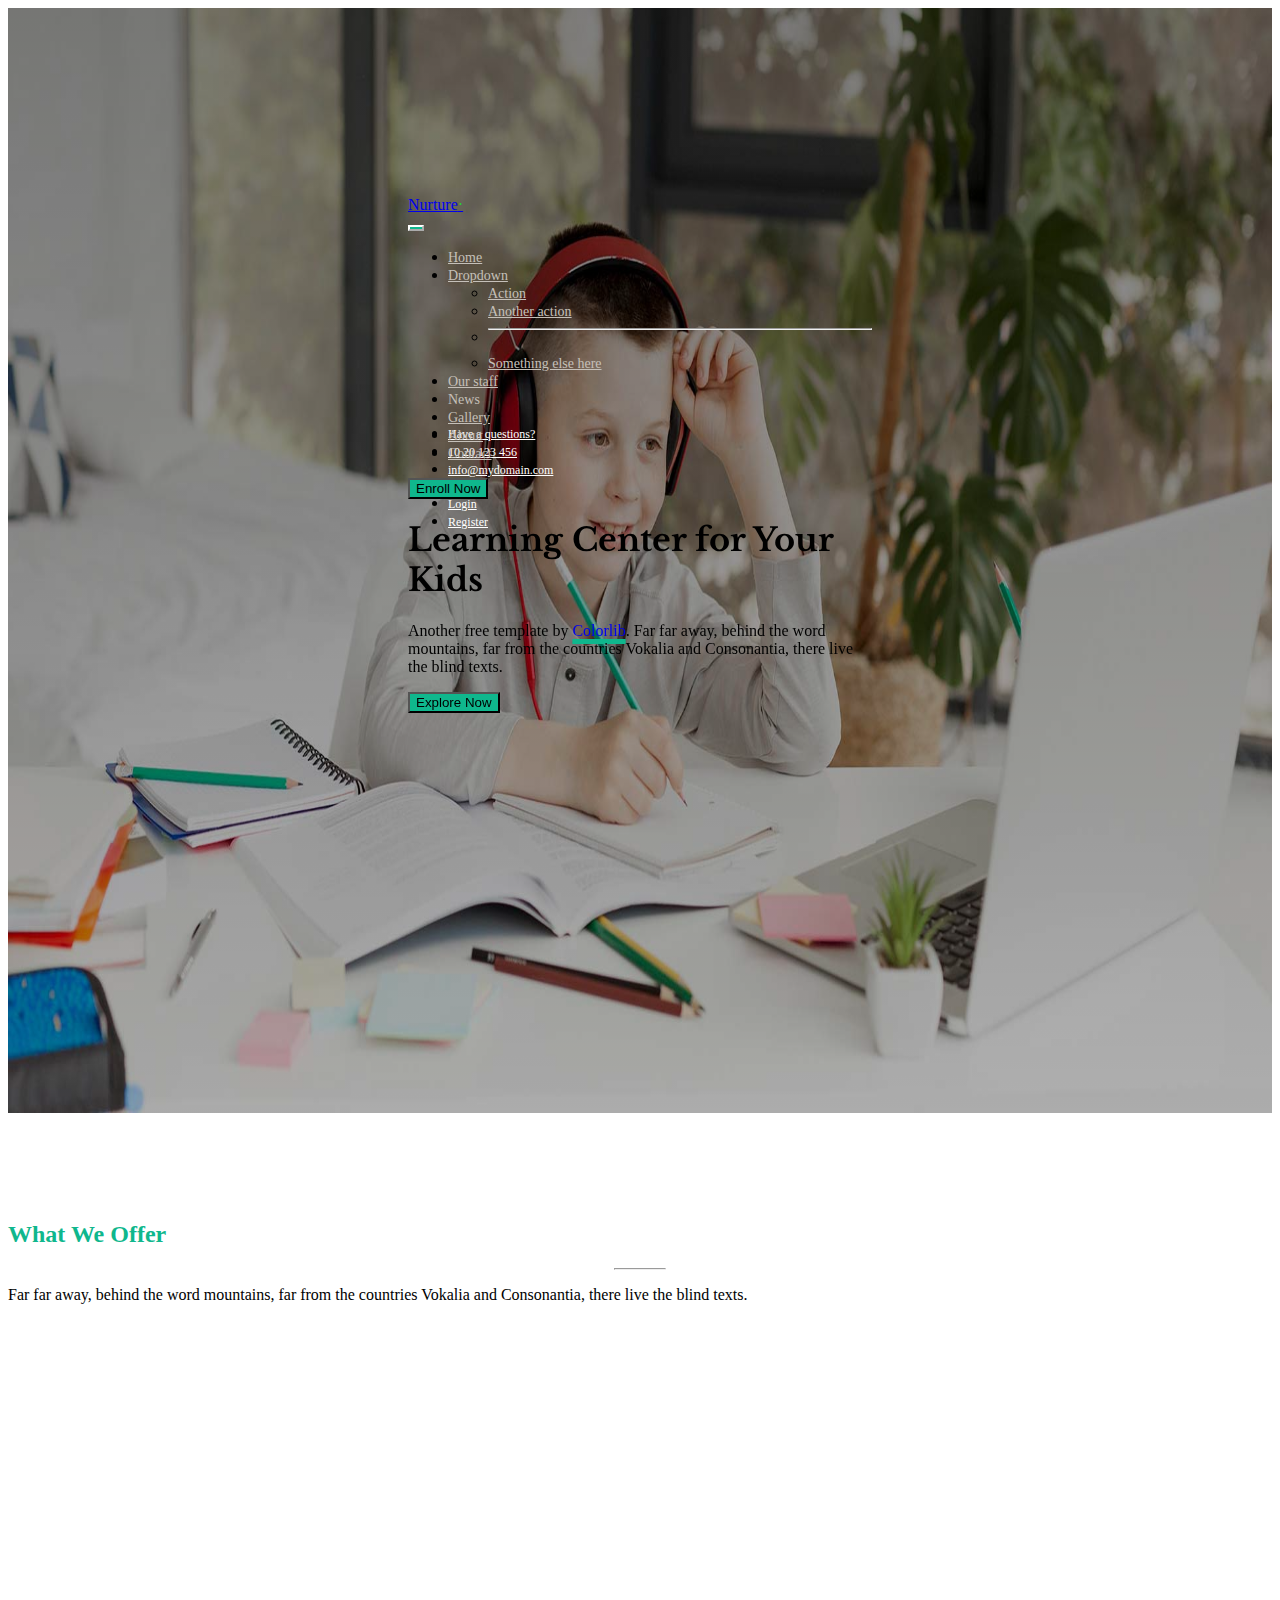
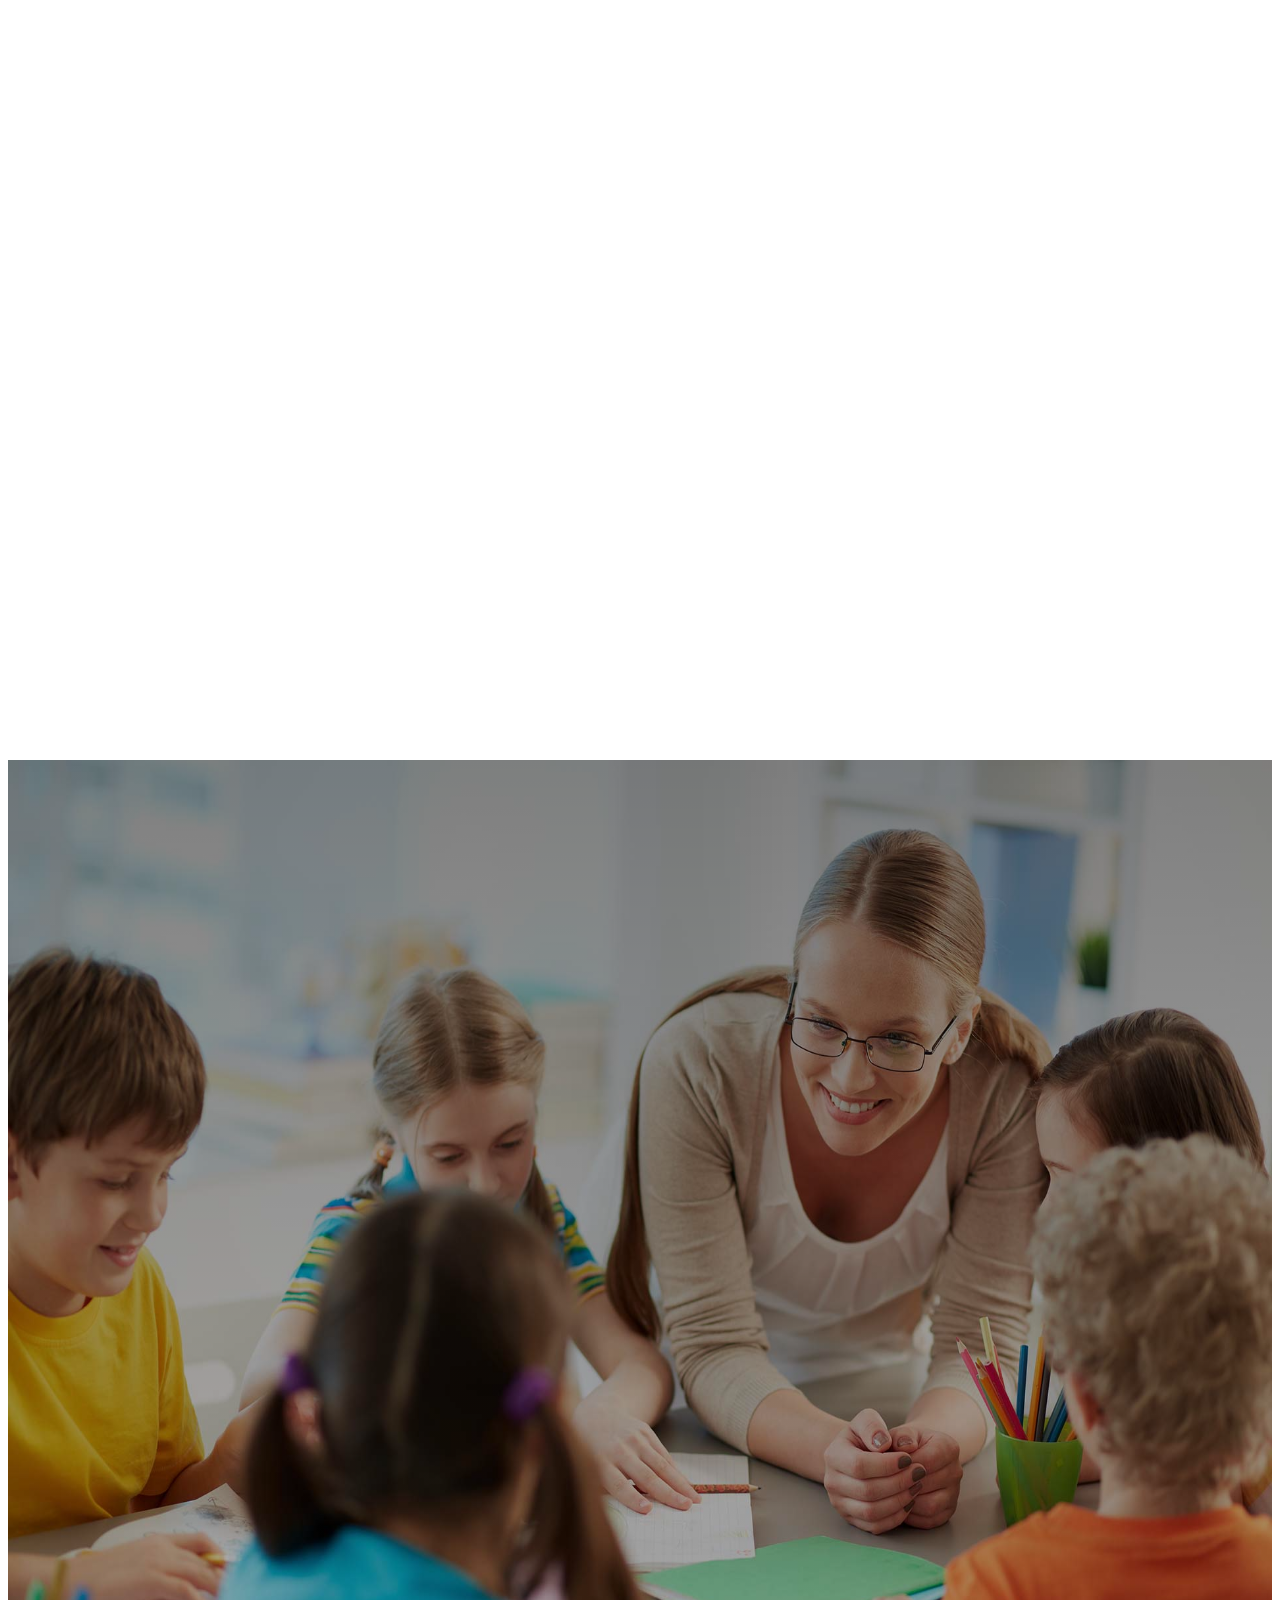
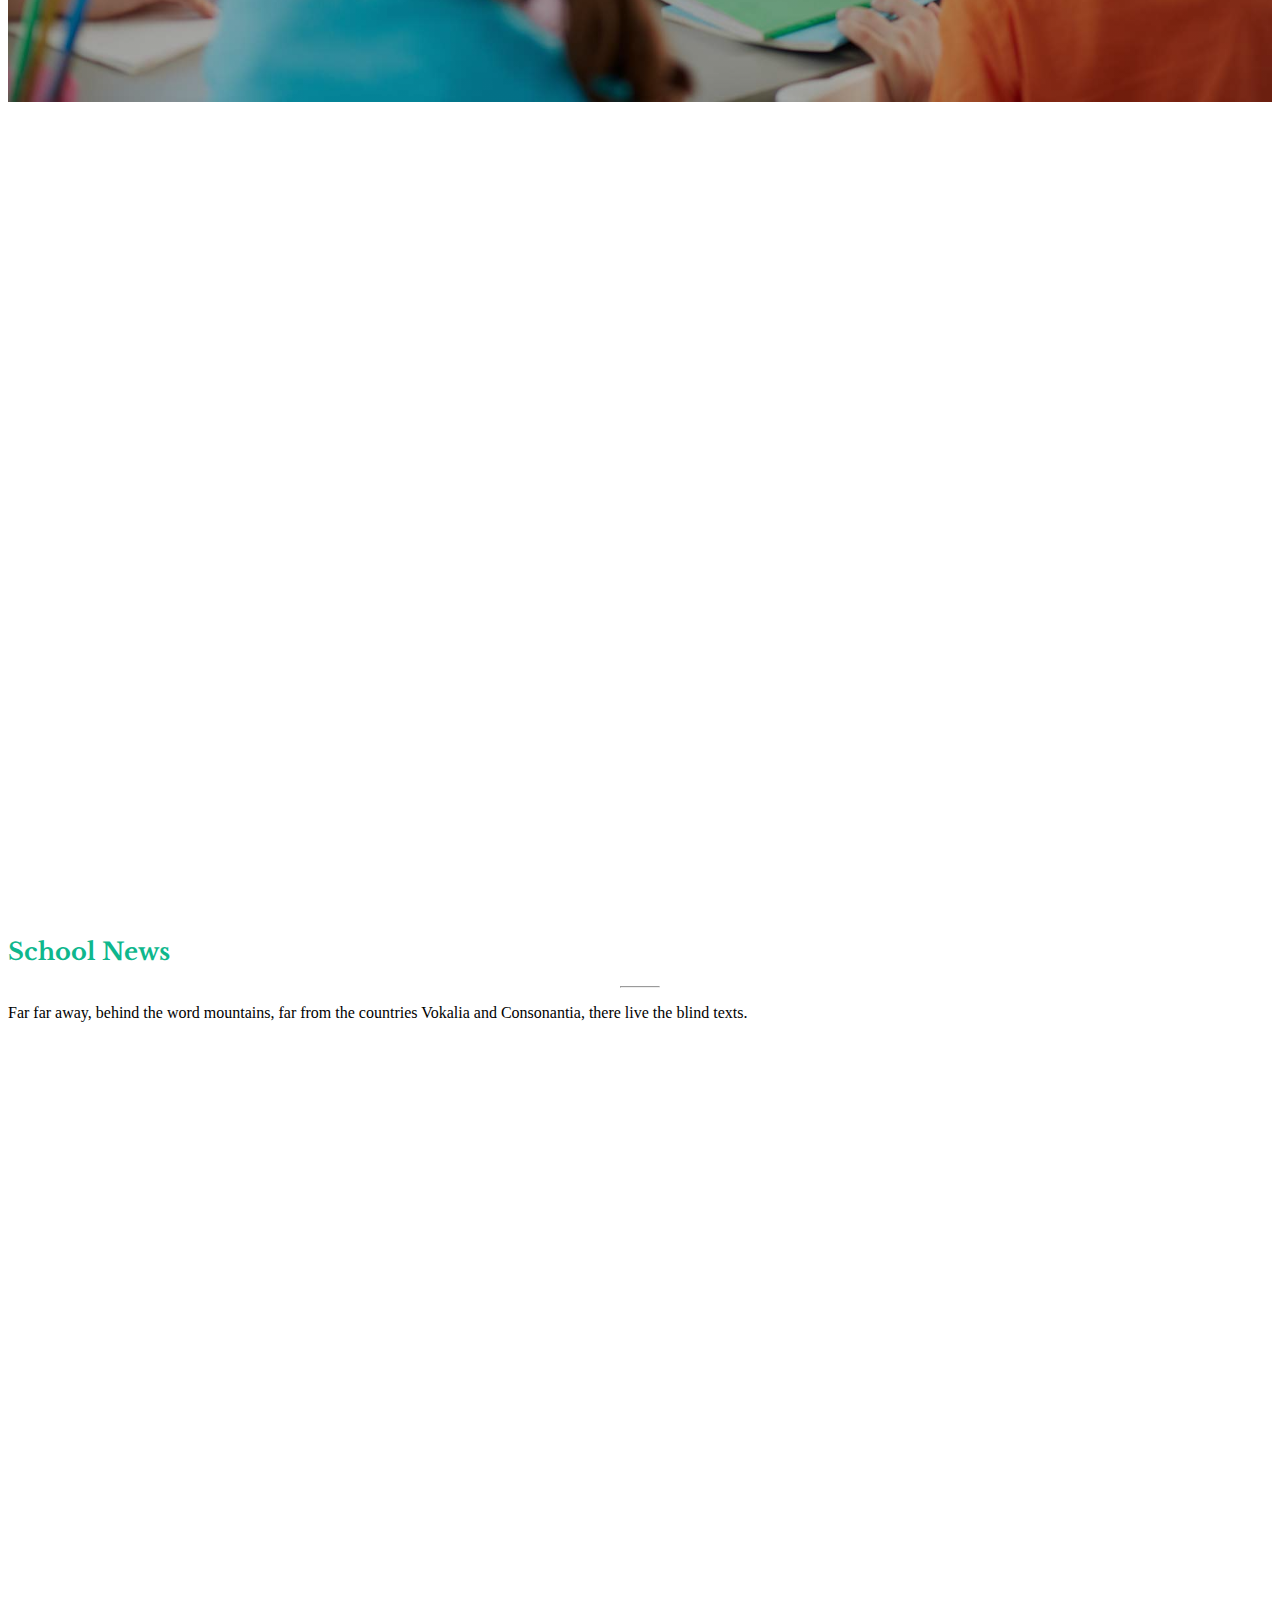
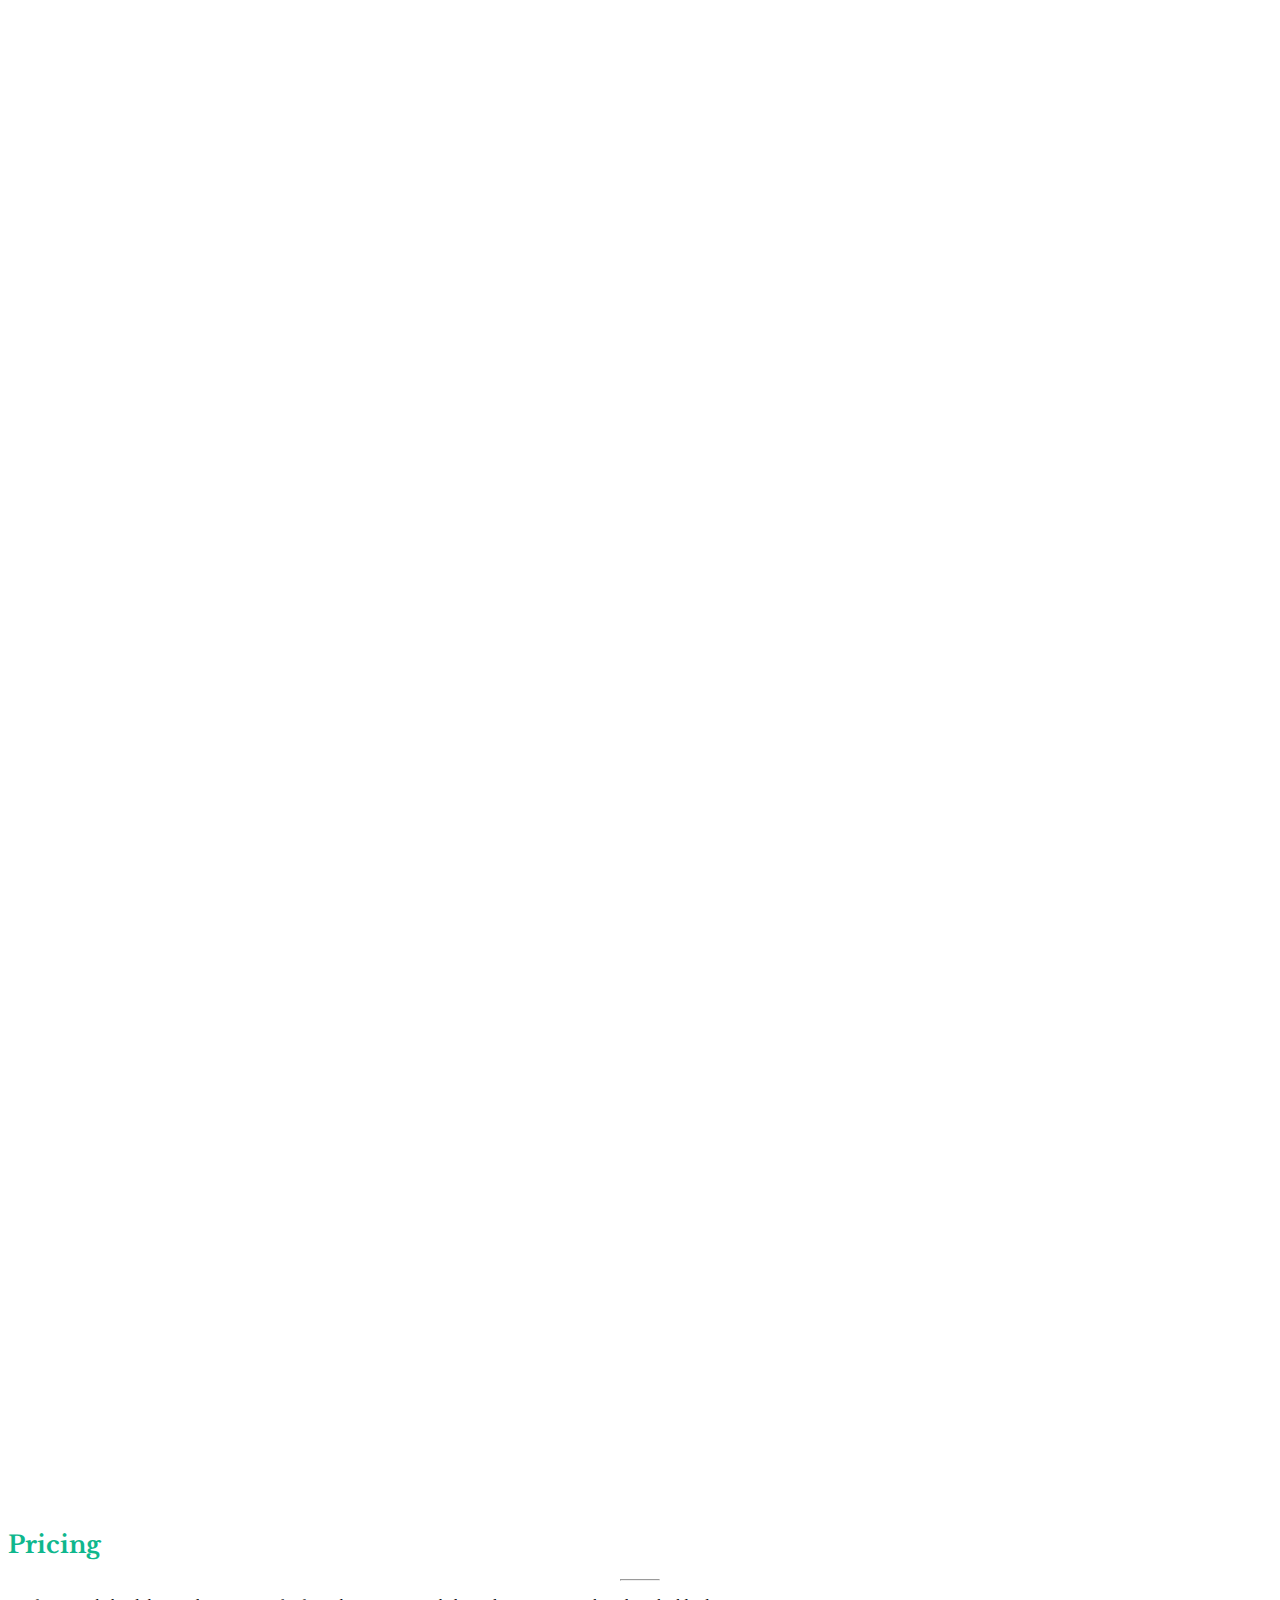
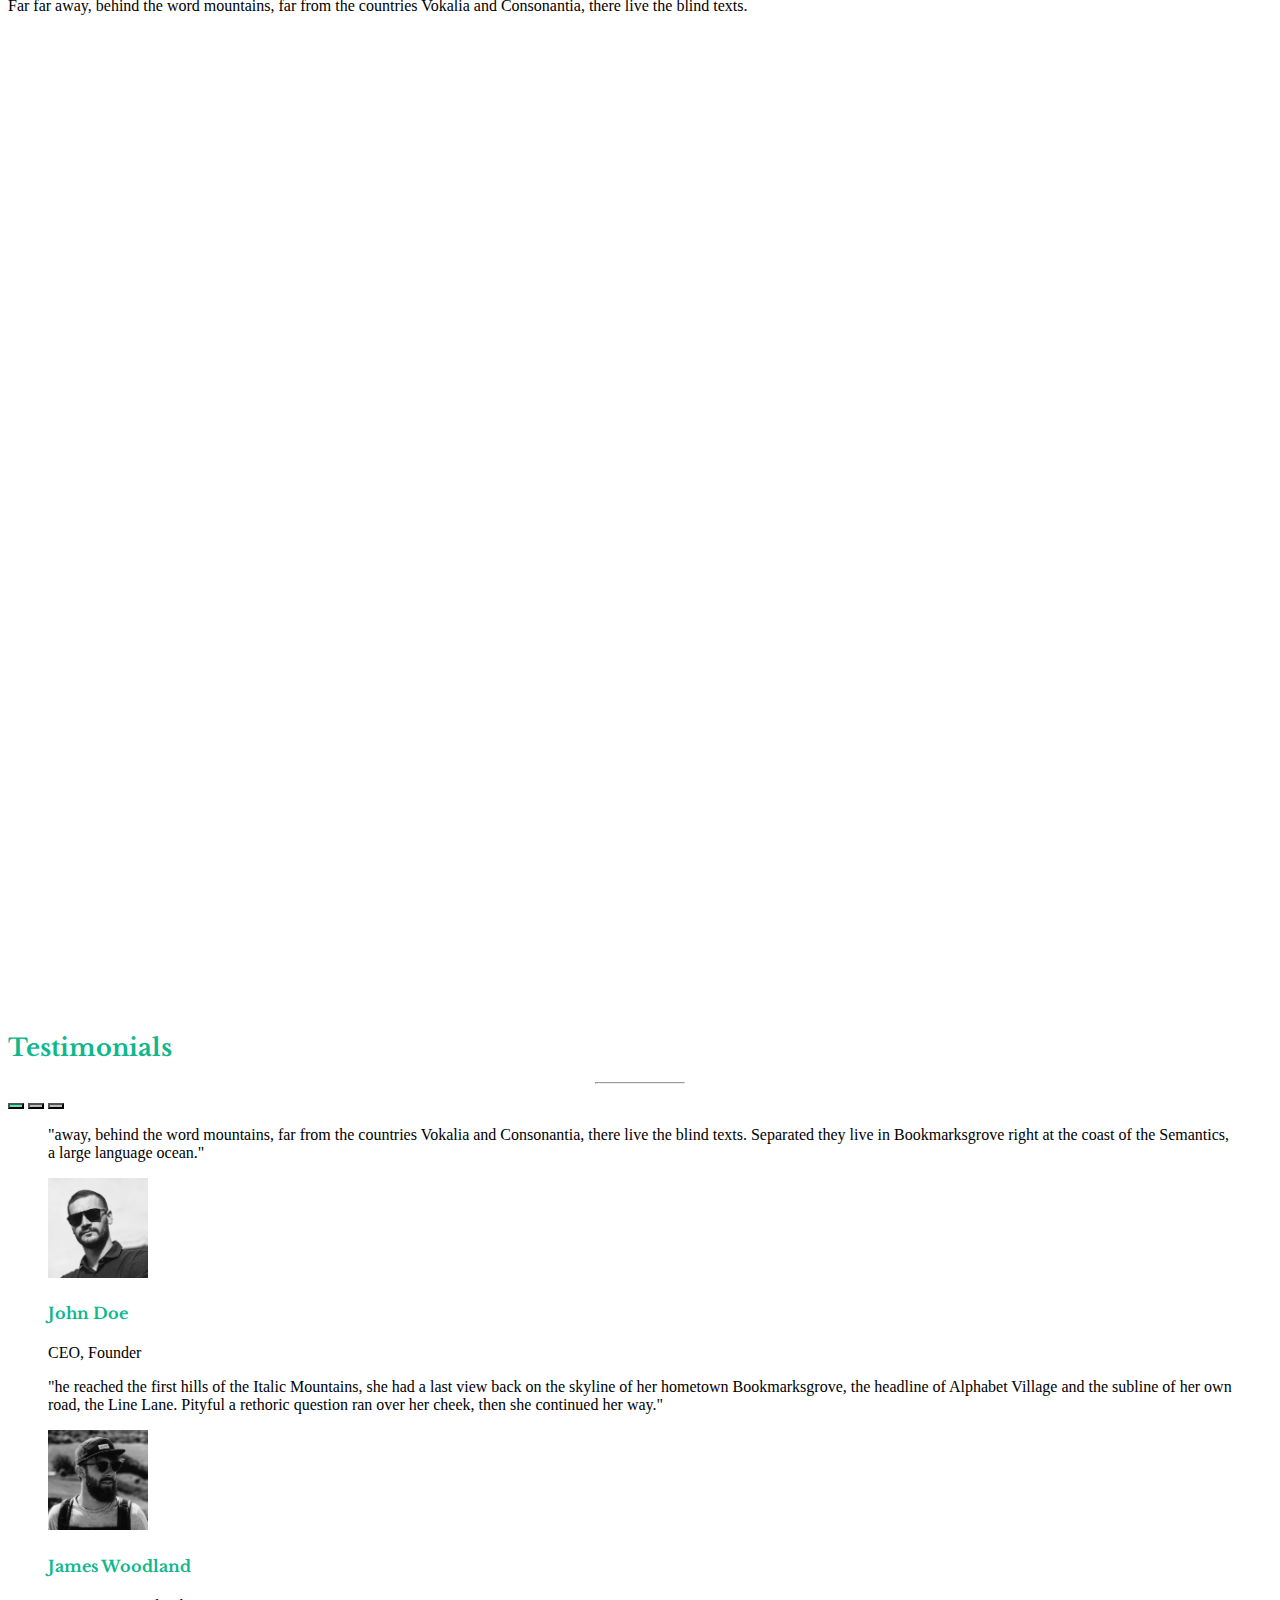
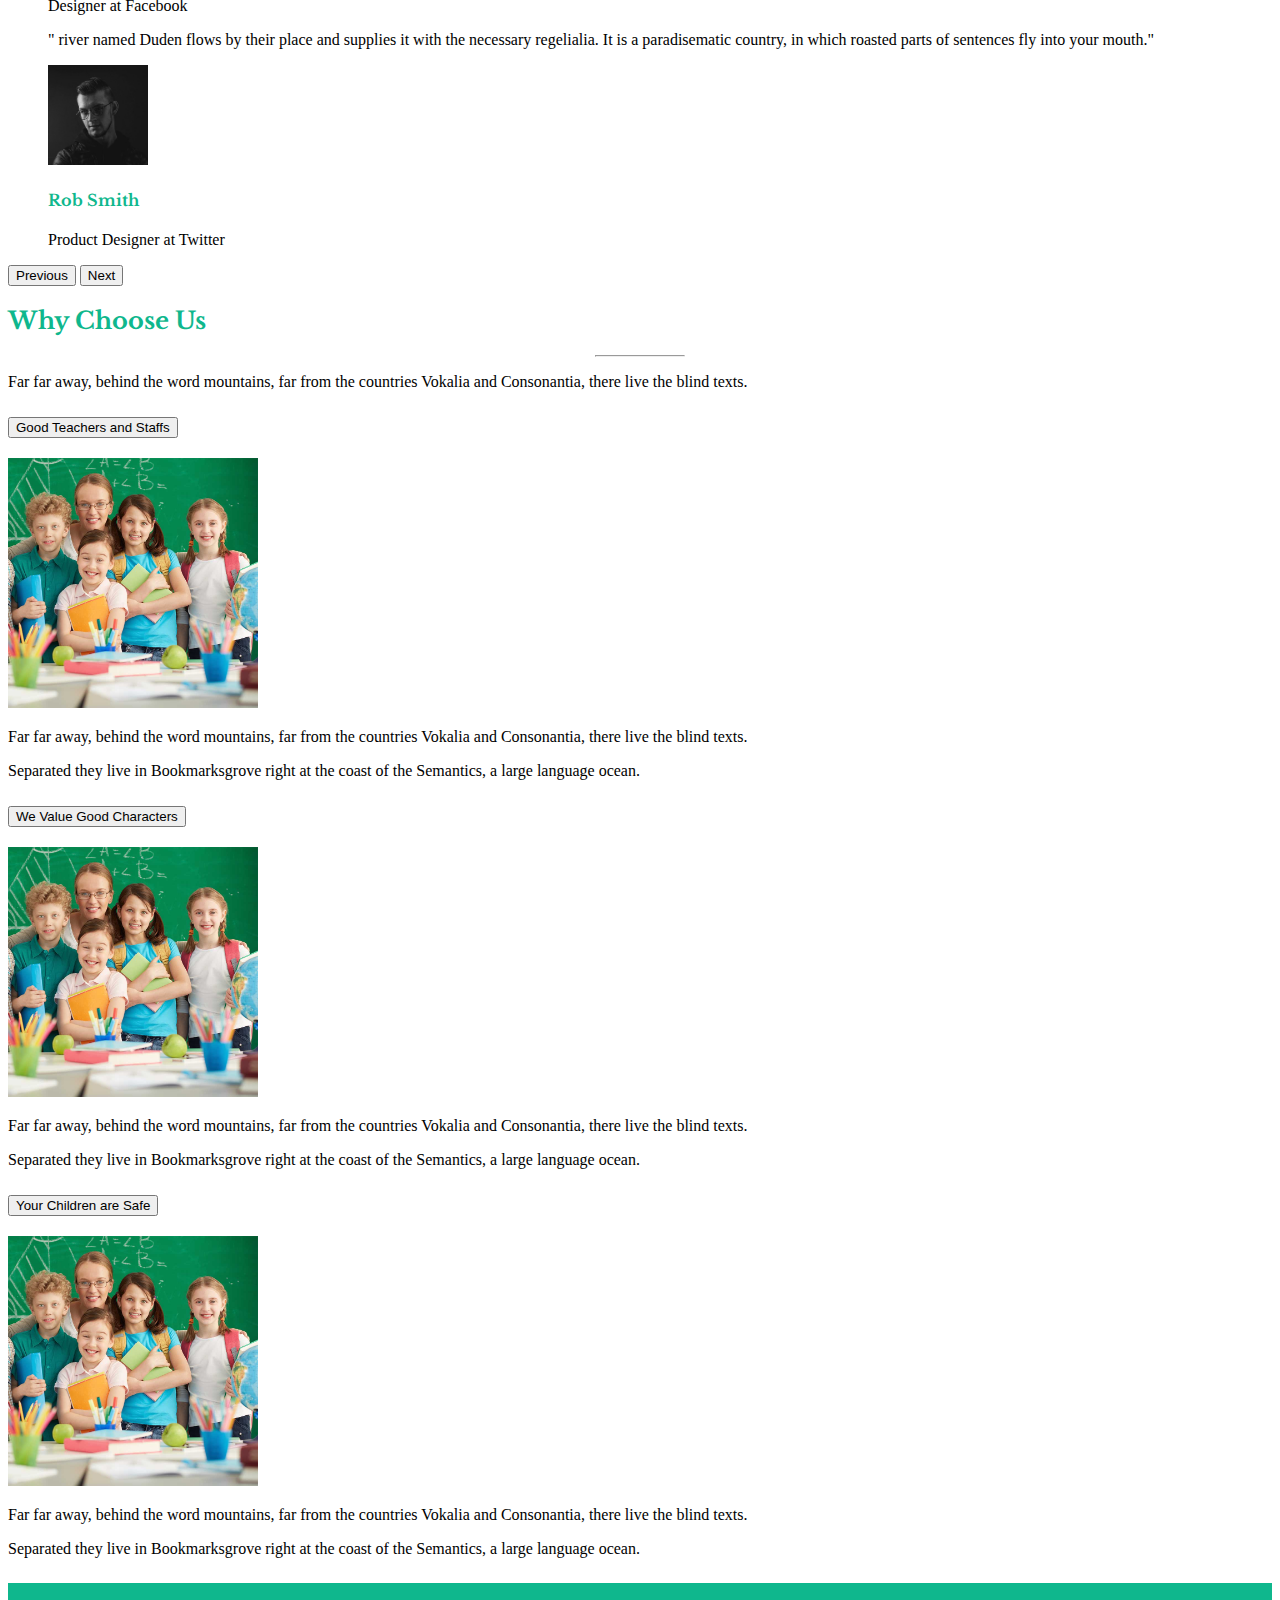
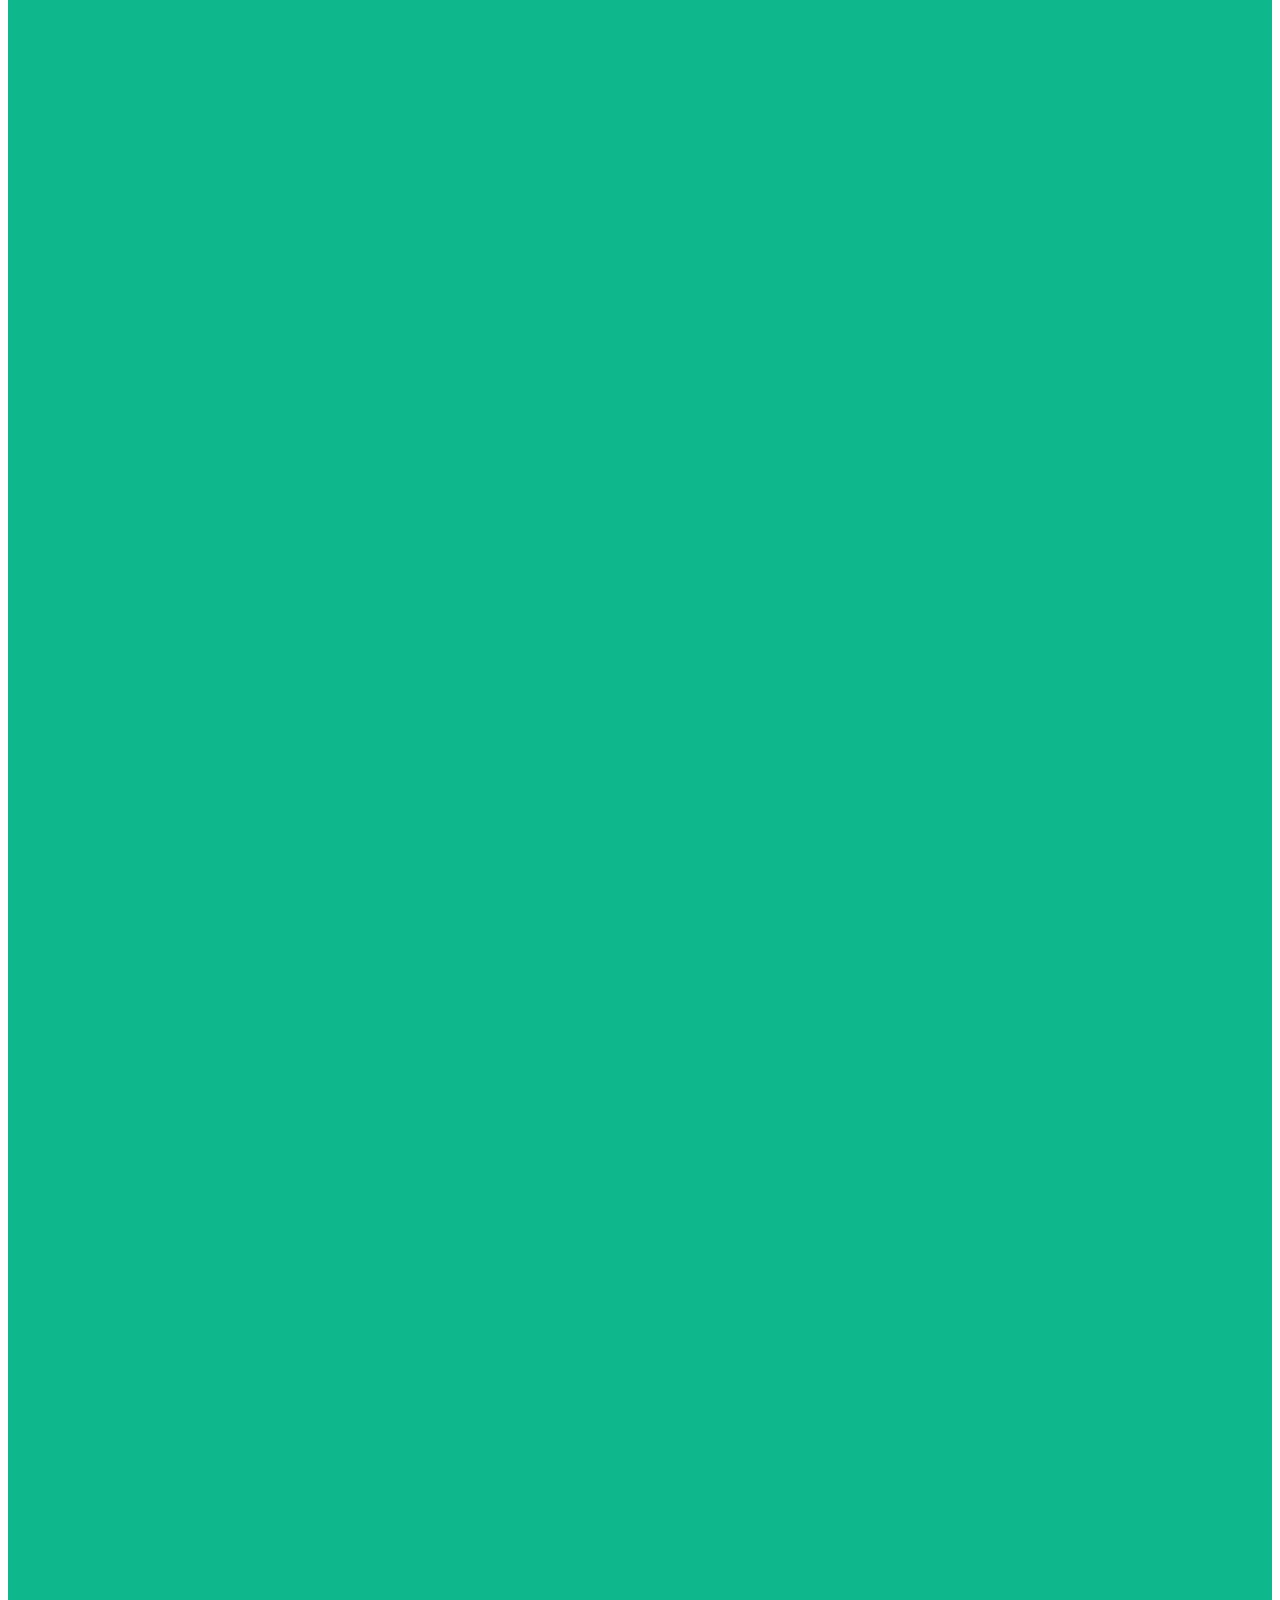
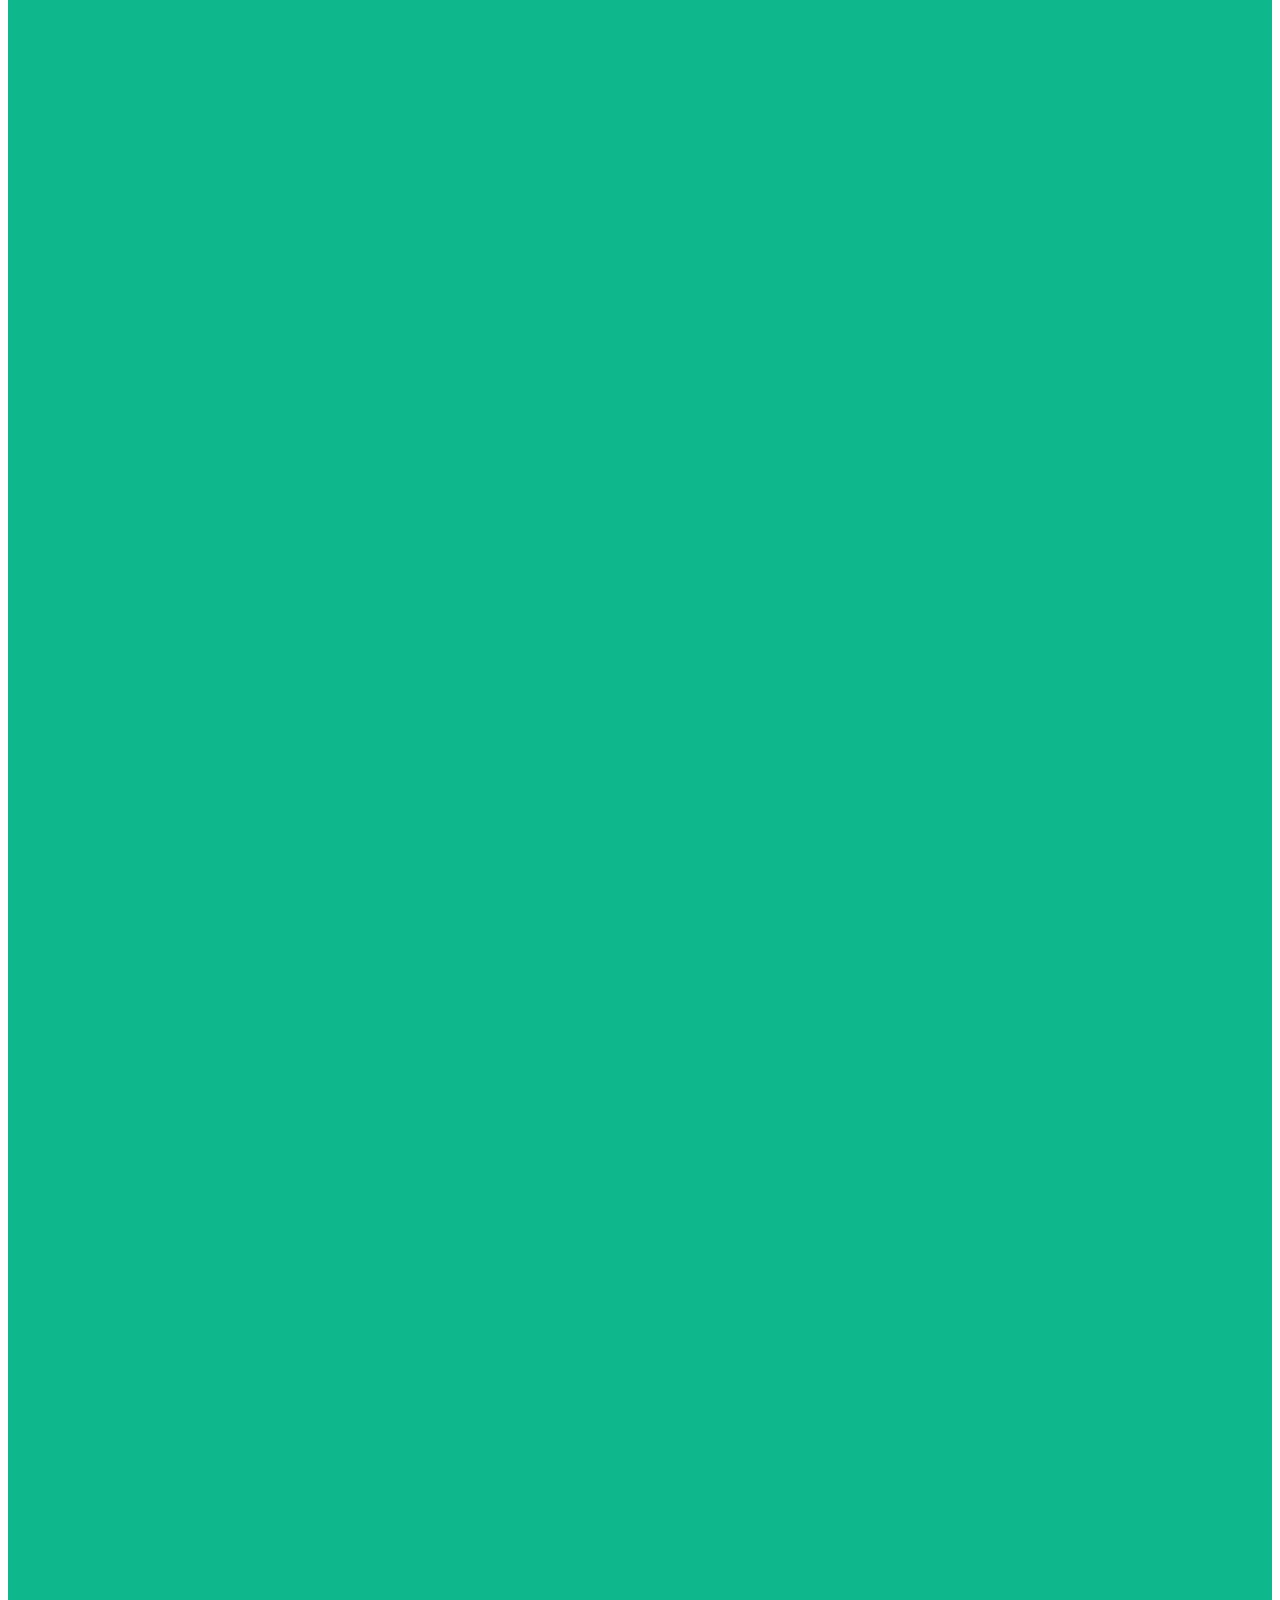
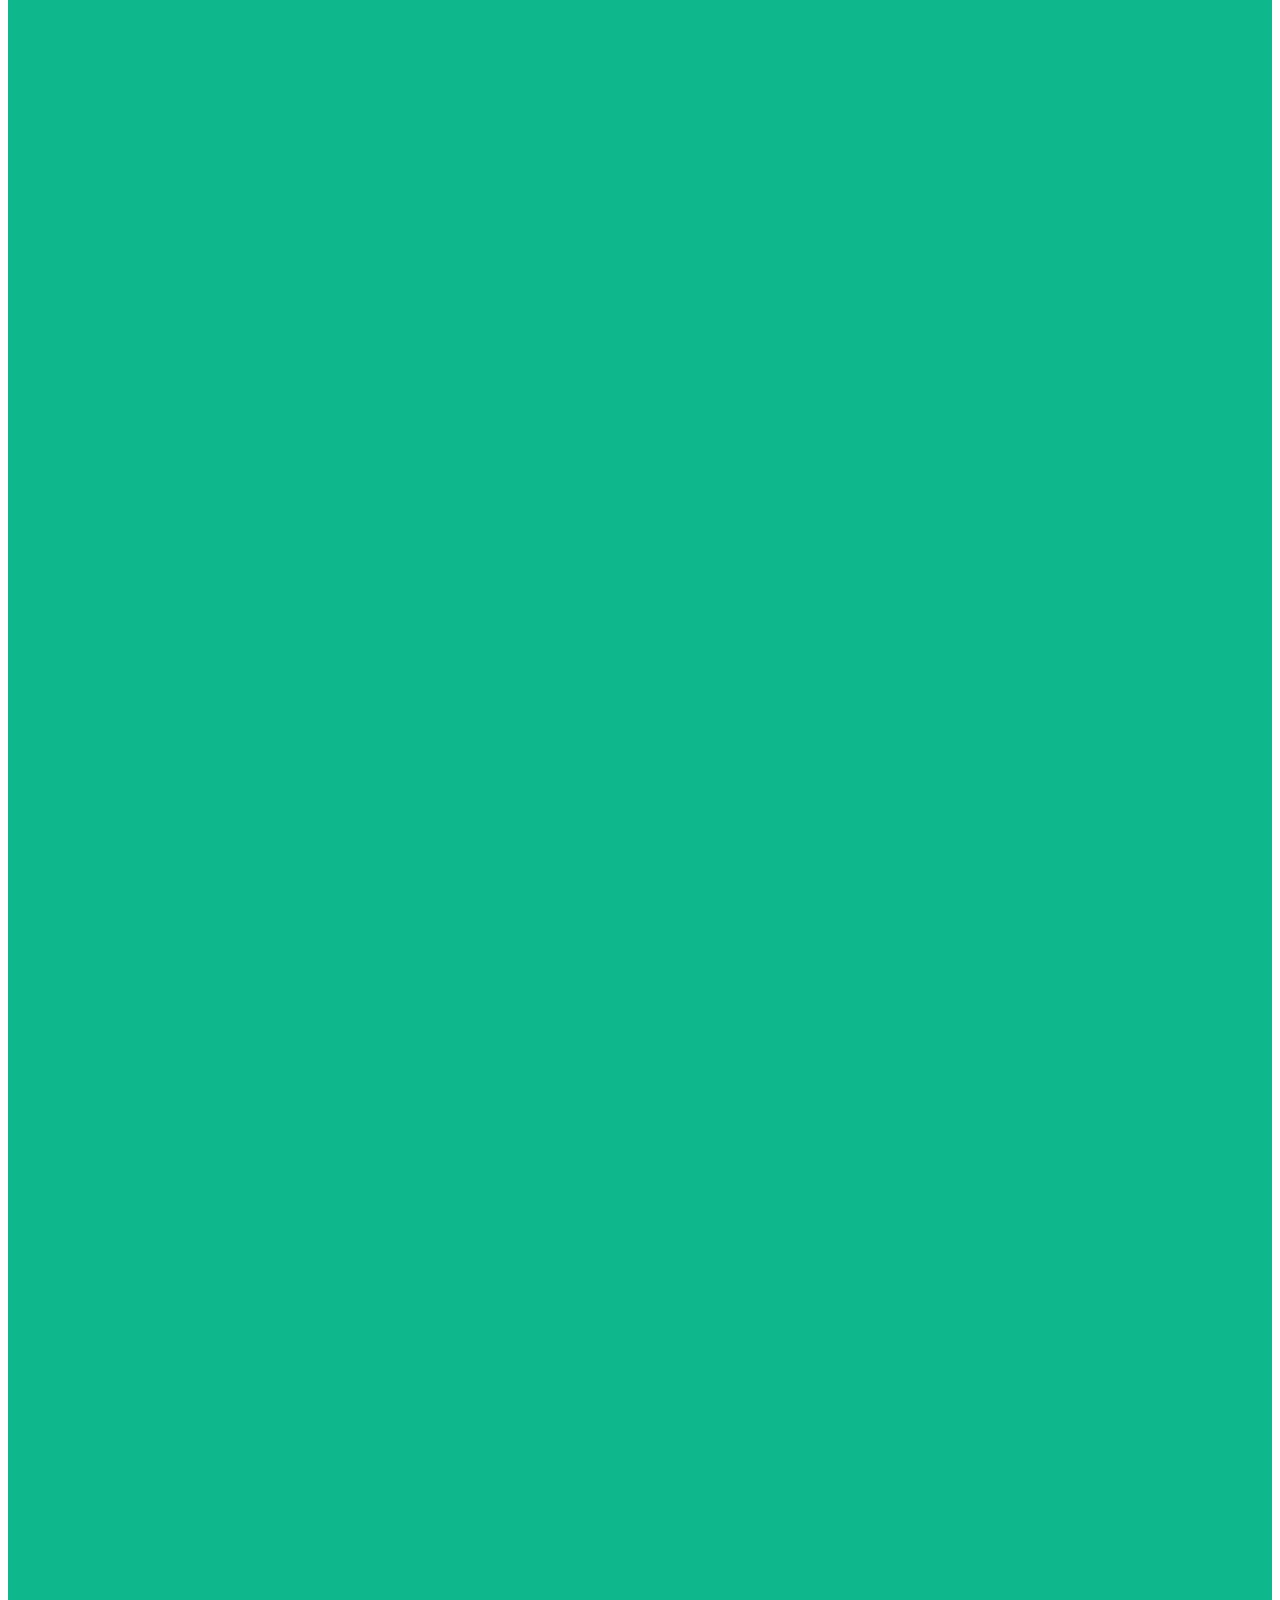
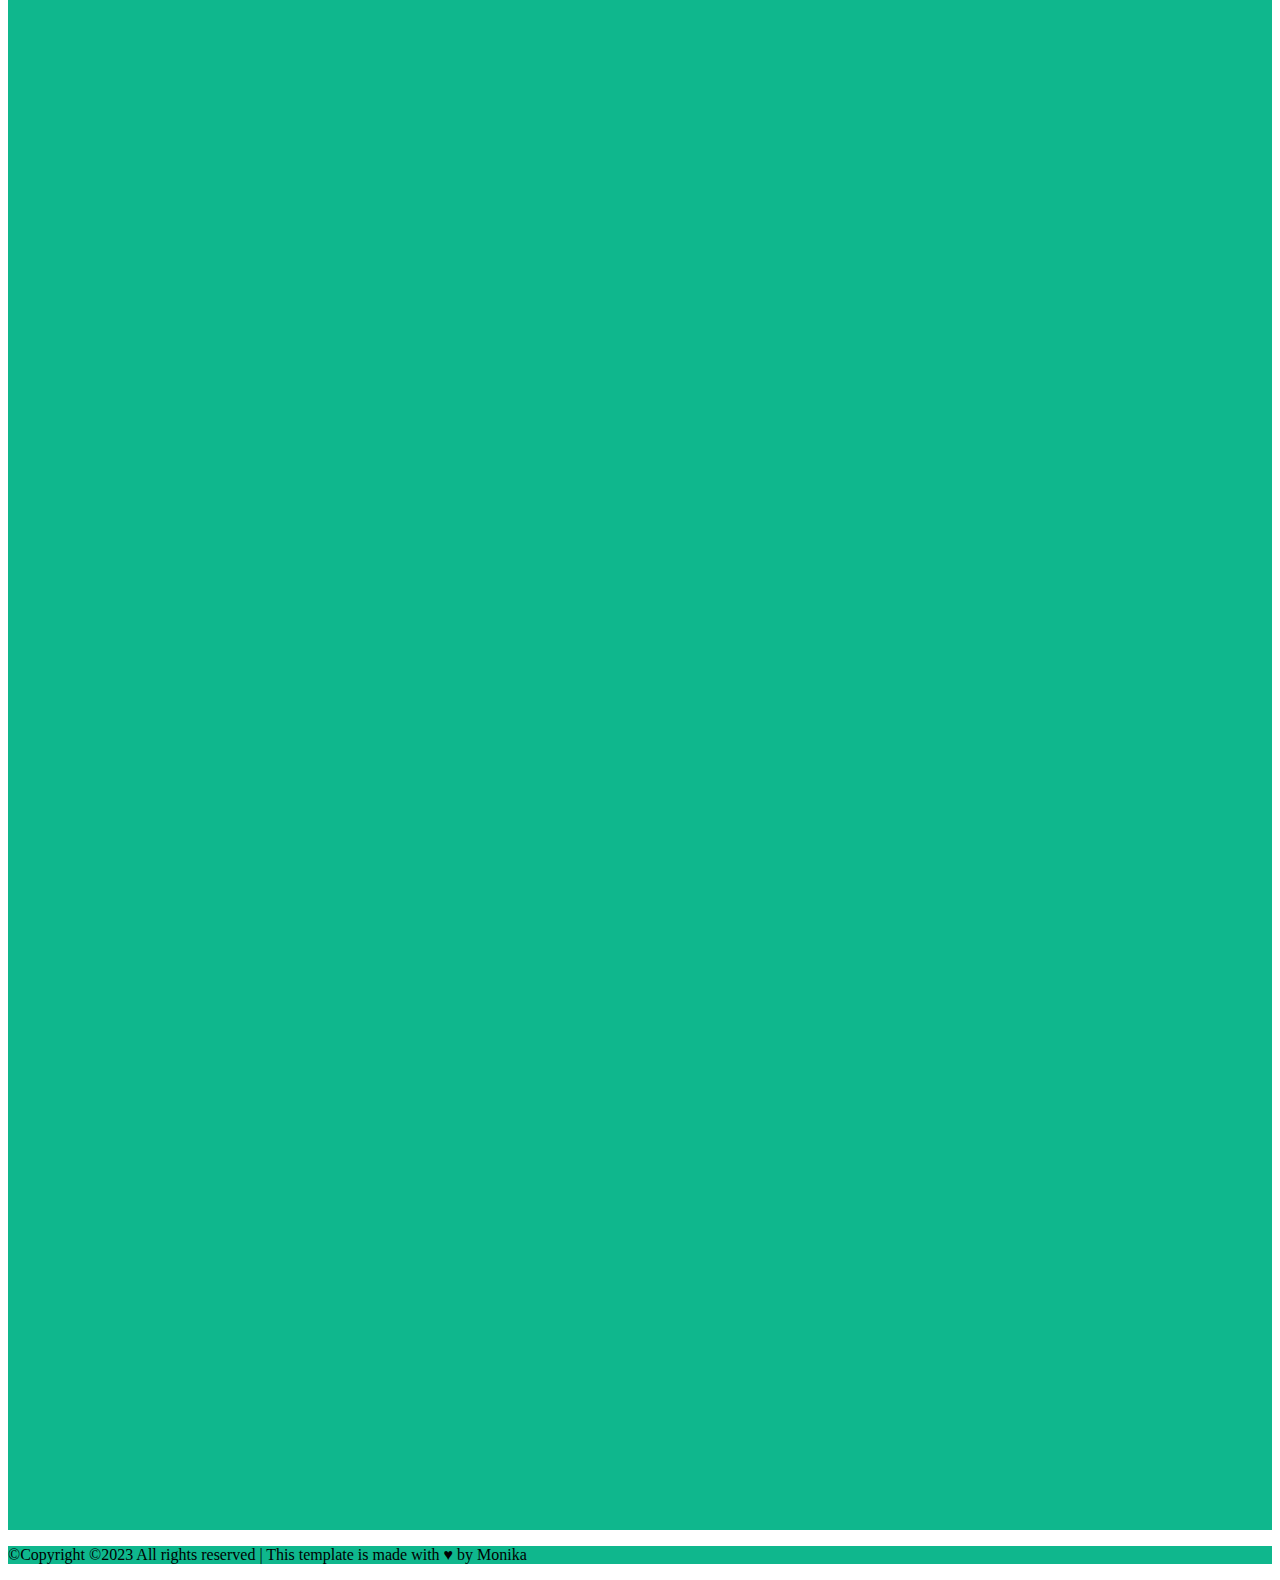
<file: MyWork/NurtureSchool/index.html>
<!doctype html>
<html lang="en">

<head>
  <meta charset="utf-8">
  <meta name="viewport" content="width=device-width, initial-scale=1">
  <title>Nurture</title>
  <link rel="icon" href="../NurtureSchool/images/illustration/favicon.ico">
  <link rel="stylesheet" href="../NurtureSchool/css/style.css">

  <link rel="stylesheet" href="https://use.fontawesome.com/releases/v5.15.4/css/all.css"
    integrity="sha384-DyZ88mC6Up2uqS4h/KRgHuoeGwBcD4Ng9SiP4dIRy0EXTlnuz47vAwmeGwVChigm" crossorigin="anonymous" />
  <link rel="stylesheet" href="https://cdn.jsdelivr.net/npm/bootstrap-icons@1.10.5/font/bootstrap-icons.css">
  <link href="https://cdn.jsdelivr.net/npm/bootstrap@5.3.0-alpha3/dist/css/bootstrap.min.css" rel="stylesheet"
    integrity="sha384-KK94CHFLLe+nY2dmCWGMq91rCGa5gtU4mk92HdvYe+M/SXH301p5ILy+dN9+nJOZ" crossorigin="anonymous">
  <link href="https://unpkg.com/aos@2.3.1/dist/aos.css" rel="stylesheet">
  <link rel="preconnect" href="https://fonts.googleapis.com">
  <link rel="preconnect" href="https://fonts.gstatic.com" crossorigin>
  <link href="https://fonts.googleapis.com/css2?family=Libre+Baskerville:ital,wght@0,400;0,700;1,400&display=swap"
    rel="stylesheet">

</head>

<body data-bs-spy="scroll" data-bs-target=".navbar" data-bs-offset="50">

  <section class="container-fluid">
    <div class="row " id="header">
      <div class="bimg1">
        <nav class=" py-2 navbar-expand-lg  fixed-top">
          <div class="container d-flex flex-wrap text-white header1">
            <ul class="nav me-auto">

              <li class="nav-item"><i class="far fa-question-circle p-2"></i><a href="#"
                  class="nav-link link-dark px-2 d-none d-md-inline text-white">Have a questions?</a></li>
              <li class="nav-item"><i class="fas fa-phone-alt p-2"></i><a href="tel:10 20 123 456"
                  class="nav-link link-dark px-2 d-none d-md-inline text-white">10 20 123 456</a></li>
              <li class="nav-item"><i class="fas fa-envelope p-2"></i><a href="#"
                  class="nav-link link-dark px-2 d-none d-md-inline text-white"> info@mydomain.com</a></li>

            </ul>
            <ul class="nav">
              <li class="nav-item"><a href="#" class="nav-link link-dark px-2 text-white"><i
                    class="fas fa-lock p-2"></i>Login</a></li>
              <li class="nav-item"><a href="#" class="nav-link link-dark px-2 text-white"><i
                    class="fas fa-user p-2"></i>Register</a></li>
            </ul>
          </div>
        </nav>

        <header
          class="container-md container-fluid d-flex flex-wrap align-items-center  justify-content-between py-3 mb-4 ">
          <div class="col-md-4 mb-2 mb-md-0">
            <a href="#"
              class="d-inline-flex link-body-emphasis text-white text-decoration-none fs-2 fw-semibold">Nurture<span
                class="text-green fs-1 fw-semibold">&#183;</span></a>

          </div>

          <nav class="col-sm-6 col-md-5 navbar navbar-expand-lg container order-sm-2  order-lg-1 ">
            <div class="container-fluid">

              <button class="navbar-toggler navbar-light bg-mycolor " type="button" data-bs-toggle="collapse"
                data-bs-target="#navbarSupportedContent" aria-controls="navbarSupportedContent" aria-expanded="false"
                aria-label="Toggle navigation">
                <span class="navbar-toggler-icon "></span>
              </button>
              <div class="collapse navbar-collapse " id="navbarSupportedContent">
                <ul class="navbar-nav nav col-12 col-md-auto mb-2 justify-content-center mb-md-0">
                  <li class="nav-item">
                    <a class="nav-link fw-bolder" aria-current="page" href="../NurtureSchool/index.html" target="_self">Home</a>
                  </li>
                  <li class="nav-item dropdown">
                    <a class="nav-link dropdown-toggle" href="#" role="button" data-bs-toggle="dropdown"
                      aria-expanded="false">
                      Dropdown
                    </a>
                    <ul class="dropdown-menu">
                      <li><a class="dropdown-item" href="#">Action</a></li>
                      <li><a class="dropdown-item" href="#">Another action</a></li>
                      <li>
                        <hr class="dropdown-divider">
                      </li>
                      <li><a class="dropdown-item" href="#">Something else here</a></li>
                    </ul>
                  </li>
                  <li class="nav-item">
                    <a class="nav-link" href="#">Our staff</a>
                  </li>
                  <li class="nav-item">
                    <a class="nav-link ">News</a>
                  </li>
                  <li class="nav-item">
                    <a class="nav-link fw-bolder" href="../NurtureSchool/gallery.html" target="_self">Gallery</a>
                  </li>
                  <li class="nav-item">
                    <a class="nav-link " href="#about2">About</a>
                  </li>
                  <li class="nav-item">
                    <a class="nav-link " href="#contact">Contact</a>
                  </li>

                </ul>

              </div>

            </div>


          </nav>
          <div class="col-md-3 text-end order-sm-1 order-lg-2 ">
            <button type="button" class="btn bg-mycolor rounded-pill me-2 text-white">Enroll Now</button>

          </div>
        </header>



        <div class="container-md container-fluid mx-auto">
          <div class="row mt-5 ">
            <div class="col-12 col-md-6 g-2 mx-auto ">
              <div class=" text-center text-lg-start text-white mt-5" data-aos="zoom-in">
                <h1 class="display-5 mb-3 fw-semibold w-75" id="home">Learning Center for Your Kids</h1>
                <p class="mb-3 mt-3 fs-5 w-75 leed">Another free template by <a href="#"
                    class="text-white colorlib">Colorlib</a>. Far far away, behind the word mountains, far from the
                  countries Vokalia and Consonantia, there live the blind texts.</p>
                <div class="explorebtn">
                  <button type="button" class="btn bg-mycolor rounded-pill  text-white">Explore Now</button>

                </div>
              </div>


            </div>

            <div class="col-12 col-md-6 mt-5 position-relative">
              <div class="video text-center position-absolute top-50 start-50">
                <a href="#" class="btn rounded-circle " role="button" aria-disabled="true"><i
                    class="fas fa-play-circle rounded-circle bg-light"></i></a>

              </div>
            </div>
          </div>
        </div>
      </div>

    </div>
    <!-- --------------------------------------------- -->

    <div class="row container-md container-fluid mx-auto p-3 " id="cards">
      <div class="col-xs-12 col-md-6 col-lg-4 mt-sm-5 mt-lg-0">
        <div class="card mycard1 bg-card1 border-0 rounded-0 p-2" data-aos="fade-up" data-aos-duration="1000">

          <i class="fas fa-book-reader fs-1 p-3 my-4 text-white"></i>
          <div class="card-body">
            <h5 class="card-title">Learn</h5>
            <p class="card-text lead">Far far away, behind the word mountains, far from the countries Vokalia and
              Consonantia, there live the blind texts.</p>

          </div>
        </div>
      </div>
      <div class="col-xs-12 col-md-6 col-lg-4 mt-sm-5 mt-lg-0  ">
        <div class="card mycard1 bg-card2 border-0 rounded-0 p-2" data-aos="fade-up" data-aos-duration="1000">

          <i class="fas fa-book-reader fs-1 p-3 my-4 text-white"></i>
          <div class="card-body">
            <h5 class="card-title">Play</h5>
            <p class="card-text lead">Far far away, behind the word mountains, far from the countries Vokalia and
              Consonantia, there live the blind texts.</p>

          </div>
        </div>
      </div>
      <div class="col-xs-12 col-md-6 col-lg-4  mt-sm-5 mt-lg-0 ">
        <div class="card mycard1 bg-card3 border-0 rounded-0 p-2" data-aos="fade-up" data-aos-duration="1000">

          <i class="fas fa-book-reader fs-1 p-3 my-4 text-white"></i>
          <div class="card-body">
            <h5 class="card-title">Meal</h5>
            <p class="card-text lead">Far far away, behind the word mountains, far from the countries Vokalia and
              Consonantia, there live the blind texts.</p>

          </div>
        </div>
      </div>
    </div>

    <!-- --------------------------------welcome-------------------------------------------- -->
    <section class="row container mx-auto p-4" id="welcome">
      <div class="col-12">
        <h2 class="text-center text-mycolor">What We Offer</h2>
        <hr class="hr1 mx-auto border-3 border-danger border-2 opacity-100 ">
        <p class="col-12 w-50 text-center mx-auto">
          Far far away, behind the word mountains, far from the countries Vokalia and Consonantia, there live the blind
          texts.
        </p>
      </div>


      <!-- -----------------------------cards------------------------------------------------------ -->

      <div class="row mt-5">
        <div class="col-xs-6 col-md-4">
          <div class="card mycard2  border-0 rounded-0 p-2" data-aos="fade-up" data-aos-duration="1000">
            <div class="cards2 border rounded-5 border-success border-opacity-50 p-2">
              <i class="bi bi-music-note   mx-auto text-mycolor2 mybg1 border-0 bg-opacity-10 "></i>
            </div>
            <div class="card-body">
              <h5 class="card-title">Music Class</h5>
              <p class="card-text lead">Far far away, behind the word mountains, far from the countries Vokalia and
                Consonantia, there live the blind texts.</p>

            </div>
          </div>
        </div>

        <div class="col-xs-6 col-md-4">
          <div class="card mycard2  border-0 rounded-0 p-2" data-aos="fade-up" data-aos-duration="1000">
            <div class="cards2 border rounded-5 border-danger  border-opacity-50 p-2">
              <i class="bi bi-calculator-fill mx-auto text-danger bg-danger border-0 bg-opacity-10 "></i>
            </div>
            <div class="card-body">
              <h5 class="card-title">Math Class</h5>
              <p class="card-text lead">Far far away, behind the word mountains, far from the countries Vokalia and
                Consonantia, there live the blind texts.</p>

            </div>
          </div>
        </div>

        <div class="col-xs-6 col-md-4">
          <div class="card mycard2  border-0 rounded-0 p-2" data-aos="fade-up" data-aos-duration="1000">
            <div class="cards2 border rounded-5 border-info  border-opacity-50 p-2">
              <i class="bi bi-book-half mx-auto text-info bg-info border-0 bg-opacity-10 "></i>
            </div>
            <div class="card-body">
              <h5 class="card-title">English Class</h5>
              <p class="card-text lead">Far far away, behind the word mountains, far from the countries Vokalia and
                Consonantia, there live the blind texts.</p>

            </div>
          </div>
        </div>
      </div>

      <div class="row mt-3">
        <div class="col-xs-6  col-md-4">
          <div class="card mycard2  border-0 rounded-0 p-2" data-aos="fade-up" data-aos-duration="1000">
            <div class="cards2 border rounded-5 border-mycolor3  border-opacity-50 p-2">
              <i class="bi bi-book-fill mx-auto text-mycolor3 mybg2 border-0 bg-opacity-10 "></i>
            </div>
            <div class="card-body">
              <h5 class="card-title">Reading for Kids</h5>
              <p class="card-text lead">Far far away, behind the word mountains, far from the countries Vokalia and
                Consonantia, there live the blind texts.</p>

            </div>
          </div>
        </div>

        <div class="col-xs-6 col-md-4">
          <div class="card mycard2  border-0 rounded-0 p-2" data-aos="fade-up" data-aos-duration="1000">
            <div class="cards2 border rounded-5 border-success  border-opacity-50  p-2">
              <i class="bi bi-triangle mx-auto text-mycolor bg-success border-0 bg-opacity-10 "></i>
            </div>
            <div class="card-body">
              <h5 class="card-title">History Class</h5>
              <p class="card-text lead">Far far away, behind the word mountains, far from the countries Vokalia and
                Consonantia, there live the blind texts.</p>

            </div>
          </div>
        </div>

        <div class="col-xs-6 col-md-4">
          <div class="card mycard2  border-0 rounded-0 p-2" data-aos="fade-up" data-aos-duration="1000">
            <div class="cards2 border rounded-5 border-warning border-opacity-50 p-2 p-2">
              <i class="bi bi-journal-bookmark-fill mx-auto text-warning bg-warning border-0 bg-opacity-25 "></i>
            </div>
            <div class="card-body">
              <h5 class="card-title">Active Class</h5>
              <p class="card-text lead">Far far away, behind the word mountains, far from the countries Vokalia and
                Consonantia, there live the blind texts.</p>

            </div>
          </div>

        </div>
      </div>


    </section>
    <!-- ---------------------------------------------- -->
    <section class="row container-fluid mx-auto bgimg2 " id="hero2">
      <div class="col-12 text-center">
        <h2 class="text-white myfont mb-3" data-aos="fade-up" data-aos-duration="1000">Education for Tomorrow's Leaders
        </h2>
        <p class="text-white fs-5 mb-4" data-aos="fade-up" data-aos-duration="2000">Far far away, behind the word
          mountains, far from the countries Vokalia and Consonantia, there live the blind texts.</p>
        <form>
          <button type="button" class="btn btn-lg bg-mycolor rounded-pill text-white fs-5" data-aos="fade-up"
            data-aos-duration="3000">Enroll Now</button>
        </form>

      </div>

    </section>
    <!-- -----------------about us------------------------ -->


    <section class="row container mx-auto p-5 mb-5" id="about2">
      <div class="col-lg-6 p-4 d-flex flex-column align-items-center justify-content-center" data-aos="fade-down"
        data-aos-easing="linear" data-aos-duration="1500">

        <div class=" text-start ms-5">
          <h2 class="text-start text-mycolor myfont">About Us</h2>
          <hr class="hr2 me-auto border-3 border-danger border-2 opacity-100 ">
          <p class="col-12 w-75 fs-6 text-secondary ">
            Far far away, behind the word mountains, far from the countries Vokalia and Consonantia, there live the
            blind texts. Separated they live in Bookmarksgrove right at the coast of the Semantics, a large language
            ocean.
          </p>

          <ul class="list-unstyled mt-3 text-secondary" data-aos="fade-down" data-aos-easing="linear"
            data-aos-duration="1500">
            <li><i class="fas fa-check p-2 text-mycolor fs-5"></i>Separated they live</li>
            <li><i class="fas fa-check p-2 text-mycolor fs-5"></i>Bookmarksgrove right at the coast</li>
            <li><i class="fas fa-check p-2 text-mycolor fs-5"></i>large language ocean</li>

          </ul>
          <div class="row ms-1 mt-5">
            <div class="col-4">
              <h3 class="text-mycolor myfont"><span class="counter">4,000</span><span>+</span></h3>
              <p>Students</p>
            </div>
            <div class="col-4">
              <h3 class="text-mycolor myfont"><span class="counter">49</span></h3>
              <p>Teachers</p>
            </div>
            <div class="col-4">
              <h3 class="text-mycolor myfont"><span class="counter">12</span></h3>
              <p>Awards</p>
            </div>
          </div>
          <form class="mt-3 ">
            <button type="button"
              class="btn btn-lg bg-mycolor rounded-pill text-white text-uppercase fs-6">Admission</button>
            <button type="button"
              class="btn btn-lg btn-outline-success rounded-pill text-mycolor text-uppercase fs-6">Learn More</button>
          </form>



        </div>
      </div>
      <div class="col-lg-6 p-4" data-aos="fade-up" data-aos-duration="3000">
        <div class="row">

          <div>
            <div class=" square1 ms-auto bg-primary  bg-opacity-10  top-0 start-0">
            </div>
            <div>
              <img class="img-fluid w-75 myimg1" src="../NurtureSchool/images/illustration/about_1.jpg">
            </div>

          </div>
        </div>
      </div>


    </section><!--End of about2-->

    <!-----------------------------schoolnews------------------------  -->

    <section class="row bg-light p-5 mt-5 mb-5">
      <div class="col-12">
        <h2 class="text-center text-mycolor myfont">School News</h2>
        <hr class="hr3 mx-auto border-3 border-danger border-2 opacity-100 ">
        <p class="col-12 w-50 text-center mx-auto">
          Far far away, behind the word mountains, far from the countries Vokalia and Consonantia, there live the blind
          texts.
        </p>

      </div>






      <div class="row container mx-auto mb-5">
        <div class="card-group mt-5">
          <div class="col-12 col-lg-6 " data-aos="fade-down" data-aos-easing="linear" data-aos-duration="1500">
            <div class="card mx-auto mb-3 rounded-0 shadow border-0" style="max-width: 540px;">
              <div class="row g-0">
                <div class="col-md-4">
                  <div class="image1"></div>
                  <img src="../NurtureSchool/images/illustration/about_1.jpg" class="img-fluid h-100 imgcard2"
                    alt="Image not found">
                </div>
                <div class="col-md-8">
                  <div class="card-body">
                    <h5 class="card-title"><a href="#" class="text-mycolor myfont text-decoration-none">Education for
                        Tomorrow's Leaders</a></h5>
                    <ul class="list-unstyled d-flex listcolor2" data-aos="fade-down" data-aos-easing="linear"
                      data-aos-duration="1500">
                      <li><i class="fas fa-calendar-alt p-2"></i>June 22, 2020</li>
                      <li><i class="fas fa-user p-2"></i>Colorlib</li>
                    </ul>
                    <p class="card-text text-muted mb-3">Far far away, behind the word mountains, far from the countries
                      Vokalia and Consonantia, there live the blind texts.</p>

                  </div>
                </div>
              </div>
            </div>
          </div>
          <div class="col-12  col-lg-6" data-aos="fade-down" data-aos-easing="linear" data-aos-duration="1500">
            <div class="card mx-auto mb-3 rounded-0 shadow border-0" style="max-width: 540px;">
              <div class="row g-0">
                <div class="col-md-4">
                  <img src="../NurtureSchool/images/illustration/about_2.jpg" class="img-fluid h-100 imgcard2"
                    alt="Image not found">
                </div>
                <div class="col-md-8">
                  <div class="card-body">
                    <h5 class="card-title "><a href="#" class="text-mycolor myfont text-decoration-none">Enroll Your
                        Kids This Summer to get 30% off</a></h5>
                    <ul class="list-unstyled d-flex listcolor2" data-aos="fade-down" data-aos-easing="linear"
                      data-aos-duration="1500">
                      <li><i class="fas fa-calendar-alt p-2"></i>June 22, 2020</li>
                      <li><i class="fas fa-user p-2"></i>Colorlib</li>
                    </ul>
                    <p class="card-text text-muted mb-3">Far far away, behind the word mountains, far from the countries
                      Vokalia and Consonantia, there live the blind texts.</p>

                  </div>
                </div>
              </div>
            </div>
          </div>
        </div>
      </div>

    </section><!--end of cards-->

    <!--------------------------------------Pricing----------------------------------------- -->


    <section class="row container mx-auto p-5 mb-5">
      <div class="col-12">
        <h2 class="text-center text-mycolor myfont">Pricing</h2>
        <hr class="hr3 mx-auto border-3 border-danger border-2 opacity-100 ">
        <p class="col-12 w-50 text-center mx-auto">
          Far far away, behind the word mountains, far from the countries Vokalia and Consonantia, there live the blind
          texts.
        </p>

      </div>

      <!-- ---cards3-- -->

      <div class="row container-fluid mt-5 text-center">
        <div class="col-lg-4">
          <div class="card rounded-0 p-4 border border-opacity-10" data-aos="fade-up" data-aos-duration="1000">
            <div class="cards3 border-0 rounded-circle border-success bg-info bg-opacity-25 mx-auto mb-5">
              <img src="../NurtureSchool/images/illustration/asset-1.png" class="imgpng img-fluid card-img-top"
                alt="Image Not Found">
            </div>
            <div class="card-body">
              <h5 class="card-title myfont">Infant</h5>
              <p class="card-text lead">Far far away, behind the word mountains, far from the countries Vokalia and
                Consonantia, there live the blind texts.</p>
              <p class="fs-3 fw-semibold">$50.99<span class="fs-6 fw-normal">/month</span></p>
              <form class="mt-3 ">

                <button type="button"
                  class="btn btn-lg btn-outline-success rounded-pill text-mycolor text-uppercase fs-6">Get
                  started</button>
              </form>

            </div>
          </div>
        </div>

        <div class="col-lg-4">
          <div class="card  rounded-0 p-4 border border-opacity-10" data-aos="fade-up" data-aos-duration="1000">
            <div class="cards3 border-0 rounded-circle border-success bg-info bg-opacity-25 mx-auto mb-5">
              <img src="../NurtureSchool/images/illustration/asset-2.png" class="imgpng img-fluid card-img-top "
                alt="Image Not Found">
            </div>
            <div class="card-body">
              <h5 class="card-title myfont">Toddler</h5>
              <p class="card-text lead">Far far away, behind the word mountains, far from the countries Vokalia and
                Consonantia, there live the blind texts.</p>
              <p class="fs-3 fw-semibold">$50.99<span class="fs-6 fw-normal">/month</span></p>
              <form class="mt-3 ">
                <button type="button" class="btn btn-lg bg-mycolor rounded-pill text-white text-uppercase fs-6">Get
                  started</button>

              </form>
            </div>
          </div>
        </div>

        <div class="col-lg-4">
          <div class="card rounded-0 p-4 border border-opacity-10" data-aos="fade-up" data-aos-duration="1000">
            <div class="cards3 border-0 rounded-circle border-success bg-info bg-opacity-25 mx-auto mb-5">
              <img src="../NurtureSchool/images/illustration/asset-3.png" class="imgpng img-fluid card-img-top "
                alt="Image Not Found">
            </div>
            <div class="card-body">
              <h5 class="card-title myfont">Lad</h5>
              <p class="card-text lead">Far far away, behind the word mountains, far from the countries Vokalia and
                Consonantia, there live the blind texts.</p>
              <p class="fs-3 fw-semibold">$50.99<span class="fs-6 fw-normal">/month</span></p>
              <form class="mt-3 ">

                <button type="button"
                  class="btn btn-lg btn-outline-success rounded-pill text-mycolor text-uppercase fs-6">Get
                  started</button>
              </form>

            </div>
          </div>
        </div>
      </div>



    </section>

    <!-- -----------------------------corousel section-------------------------------- -->


    <div class="row container-fluid mb-5">
      <div class="col-lg-6">
        <div class="row">
          <div class="col-3">
            <div class=" square2 me-auto bg-danger  bg-opacity-10  top-0 start-0">
            </div>
          </div>
          <div class="col-9 pt-5">

            <h2 class=" text-start text-mycolor myfont">Testimonials</h2>
            <hr class="hr2 me-auto border-3 border-danger border-2 opacity-100 ">

            <div id="carouselExampleIndicators" class="carousel slide" data-bs-ride="carousel">
              <div class="carousel-indicators">
                <button type="button" data-bs-target="#carouselExampleIndicators" data-bs-slide-to="0" class="active"
                  aria-current="true" aria-label="Slide 1"></button>
                <button type="button" data-bs-target="#carouselExampleIndicators" data-bs-slide-to="1"
                  aria-label="Slide 2"></button>
                <button type="button" data-bs-target="#carouselExampleIndicators" data-bs-slide-to="2"
                  aria-label="Slide 3"></button>
              </div>
              <div class="carousel-inner">
                <div class="carousel-item active " data-bs-interval="1000">
                  <blockquote>
                    <p class="fs-5 pe-5 pt-3">&quot;away, behind the word mountains, far from the countries Vokalia and
                      Consonantia, there live the blind texts. Separated they live in Bookmarksgrove right at the coast
                      of the Semantics, a large language ocean.&quot;</p>
                    </p>
                    <img src="../NurtureSchool/images/illustration/person_1.jpg"
                      class="img-fluid rounded-circle myimg mt-3" alt="...">
                    <h4 class=" text-start text-mycolor myfont mt-2">John Doe</h4>
                    <p>CEO, Founder</p>
                  </blockquote>
                </div>
                <div class="carousel-item " data-bs-interval="2000">
                  <blockquote>
                    <p class="fs-5 pe-5 pt-3">&quot;he reached the first hills of the Italic Mountains, she had a last
                      view back on the skyline of her hometown Bookmarksgrove, the headline of Alphabet Village and the
                      subline of her own road, the Line Lane. Pityful a rethoric question ran over her cheek, then she
                      continued her way.&quot;</p>

                    <img src="../NurtureSchool/images/illustration/person_2.jpg"
                      class="img-fluid rounded-circle myimg mt-3" alt="...">
                    <h4 class=" text-start text-mycolor myfont mt-2">James Woodland</h4>
                    <p>Designer at Facebook</p>
                  </blockquote>
                </div>
                <div class="carousel-item " data-bs-interval="3000">
                  <blockquote>
                    <p class="fs-5 pe-5 pt-3">&quot; river named Duden flows by their place and supplies it with the
                      necessary regelialia. It is a paradisematic country, in which roasted parts of sentences fly into
                      your mouth.&quot;</p>


                    <img src="../NurtureSchool/images/illustration/person_3.jpg"
                      class="img-fluid rounded-circle myimg mt-3" alt="...">
                    <h4 class=" text-start text-mycolor myfont mt-2">Rob Smith</h4>
                    <p>Product Designer at Twitter</p>
                  </blockquote>
                </div>
              </div>
              <button class="carousel-control-prev" type="button" data-bs-target="#carouselExampleIndicators"
                data-bs-slide="prev">
                <span class="carousel-control-prev-icon" aria-hidden="true"></span>
                <span class="visually-hidden">Previous</span>
              </button>
              <button class="carousel-control-next" type="button" data-bs-target="#carouselExampleIndicators"
                data-bs-slide="next">
                <span class="carousel-control-next-icon" aria-hidden="true"></span>
                <span class="visually-hidden">Next</span>
              </button>
            </div>



          </div> <!--------test1--------->
        </div>
      </div>

      <div class="col-lg-6">
        <div class="col-12 mt-5">
          <h2 class="text-start text-mycolor myfont">Why Choose Us</h2>
          <hr class="hr2 me-auto border-3 border-danger border-2 opacity-100 ">
          <p class="col-12 me-auto fs-5 pt-3">
            Far far away, behind the word mountains, far from the countries Vokalia and Consonantia, there live the
            blind texts.
          </p>
        </div>




        <div class="col-12">


          <div class="accordion" id="accordionPanelsStayOpenExample">
            <div class="accordion-item">
              <h2 class="accordion-header" id="panelsStayOpen-headingOne">
                <button class="accordion-button" type="button" data-bs-toggle="collapse"
                  data-bs-target="#panelsStayOpen-collapseOne" aria-expanded="true"
                  aria-controls="panelsStayOpen-collapseOne">
                  <i class="fas fa-minus p-2"></i> Good Teachers and Staffs
                </button>

              </h2>
              <div id="panelsStayOpen-collapseOne" class="accordion-collapse collapse show"
                aria-labelledby="panelsStayOpen-headingOne">
                <div class="accordion-body">
                  <div class="d-flex flex-row">
                    <div>
                      <img src="../NurtureSchool/images/illustration/about_1.jpg" class="img-fluid img4 pe-3"
                        alt="Image Not Found">
                    </div>

                    <div>
                      <p>Far far away, behind the word mountains, far from the countries Vokalia and Consonantia, there
                        live the blind texts.</p>
                      <p>Separated they live in Bookmarksgrove right at the coast of the Semantics, a large language
                        ocean.</p>
                    </div>

                  </div>
                </div>
              </div>
            </div>
            <div class="accordion-item">
              <h2 class="accordion-header" id="panelsStayOpen-headingTwo">
                <button class="accordion-button collapsed" type="button" data-bs-toggle="collapse"
                  data-bs-target="#panelsStayOpen-collapseTwo" aria-expanded="false"
                  aria-controls="panelsStayOpen-collapseTwo">
                  <i class="fas fa-plus p-2"></i>We Value Good Characters
                </button>
              </h2>
              <div id="panelsStayOpen-collapseTwo" class="accordion-collapse collapse"
                aria-labelledby="panelsStayOpen-headingTwo">
                <div class="accordion-body">
                  <div class="d-flex flex-row">
                    <div>
                      <img src="../NurtureSchool/images/illustration/about_1.jpg" class="img-fluid img4 pe-3"
                        alt="Image Not Found">
                    </div>

                    <div>
                      <p>Far far away, behind the word mountains, far from the countries Vokalia and Consonantia, there
                        live the blind texts.</p>
                      <p>Separated they live in Bookmarksgrove right at the coast of the Semantics, a large language
                        ocean.</p>
                    </div>

                  </div>
                </div>
              </div>
            </div>
            <div class="accordion-item">
              <h2 class="accordion-header" id="panelsStayOpen-headingThree">
                <button class="accordion-button collapsed" type="button" data-bs-toggle="collapse"
                  data-bs-target="#panelsStayOpen-collapseThree" aria-expanded="false"
                  aria-controls="panelsStayOpen-collapseThree">
                  <i class="fas fa-plus p-2"></i> Your Children are Safe
                </button>
              </h2>
              <div id="panelsStayOpen-collapseThree" class="accordion-collapse collapse"
                aria-labelledby="panelsStayOpen-headingThree">
                <div class="accordion-body">
                  <div class="d-flex flex-row">
                    <div>
                      <img src="../NurtureSchool/images/illustration/about_1.jpg" class="img-fluid img4 pe-3"
                        alt="Image Not Found">
                    </div>

                    <div>
                      <p>Far far away, behind the word mountains, far from the countries Vokalia and Consonantia, there
                        live the blind texts.</p>
                      <p>Separated they live in Bookmarksgrove right at the coast of the Semantics, a large language
                        ocean.</p>
                    </div>

                  </div>
                </div>
              </div>
            </div>
          </div>


        </div>




      </div>

    </div><!------section----->



    <div class="row footer-style bg-mycolor text-start text-white p-5" id="about">

      <div class="col-lg-3 col-md-6 mb-sm-4" data-aos="fade-down" data-aos-easing="linear" data-aos-duration="1500">
        <h6 class=" myfont mb-3">About Nurture</h6>
        <p class="mb-5 ">Far far away, behind the word mountains, far from the countries Vokalia and Consonantia, there
          live the blind texts.</p>
        <h6 class=" myfont mb-5">Connect</h6>

        <ul class="list-unstyled socialmedia d-flex">
          <li><a href="#" class="text-dark me-1"><i class="fab fa-instagram"></i></a></li>
          <li><a href="#" class=" text-dark me-1 "> <i class="fab fa-twitter"></i></a></li>
          <li><a href="#" class=" text-dark me-1"><i class="fab fa-facebook-f "></i></a></li>
          <li><a href="#" class=" text-dark me-1"><i class="fab fa-linkedin-in"></i></a></li>
          <li><a href="#" class=" text-dark me-1"><i class="fab fa-pinterest"></i></a></li>
          <li><a href="#" class=" text-dark me-1"><i class="fab fa-dribbble"></i></a></li>
        </ul>


      </div>

      <div class="col-lg-3 col-md-6 mb-sm-4" data-aos="fade-down" data-aos-easing="linear" data-aos-duration="1500">
        <h6 class=" myfont mb-3">Projects</h6>

        <ul class="list-unstyled anchorcolor">
          <li class="mb-3"><a href="#" class="text-white text-decoration-none">Web Design</a></li>
          <li class="mb-3"><a href="#" class=" text-white text-decoration-none">HTML5</a></li>
          <li class="mb-3"><a href="#" class=" text-white  text-decoration-none">CSS3</a></li>
          <li class="mb-3"><a href="#" class=" text-white text-decoration-none">JQuery</a></li>
          <li class="mb-3"><a href="#" class=" text-white  text-decoration-none">Bootstrap</a></li>

        </ul>
      </div>

      <div class="col-lg-3 col-md-6 mb-sm-4" data-aos="fade-down" data-aos-easing="linear" data-aos-duration="1500"
        id="contact">
        <h6 class=" myfont mb-3">Gallery</h6>
        <div class="row ">
          <div class="col-4">
            <img src="../NurtureSchool/images/illustration/gal_1.jpg" class="img-fluid p-2" alt="Image Not Found">
          </div>
          <div class="col-4">
            <img src="../NurtureSchool/images/illustration/gal_2.jpg" class="img-fluid p-2" alt="Image Not Found">
          </div>
          <div class="col-4">
            <img src="../NurtureSchool/images/illustration/gal_3.jpg" class="img-fluid p-2" alt="Image Not Found">
          </div>
        </div>
        <div class="row ">
          <div class="col-4">
            <img src="../NurtureSchool/images/illustration/gal_4.jpg" class="img-fluid p-2" alt="Image Not Found">
          </div>
          <div class="col-4">
            <img src="../NurtureSchool/images/illustration/gal_5.jpg" class="img-fluid p-2" alt="Image Not Found">
          </div>
          <div class="col-4">
            <img src="../NurtureSchool/images/illustration/gal_6.jpg" class="img-fluid p-2" alt="Image Not Found">
          </div>
        </div>
      </div>



      <div class="col-lg-3 col-md-6 mb-sm-4" data-aos="fade-down" data-aos-easing="linear" data-aos-duration="1500">
        <h6 class=" myfont mb-3">Contact</h6>
        <p>43 Raymouth Rd. Baltemoer, London 3910</p>

        <ul class="list-unstyled anchorcolor">
          <li><a class="text-decoration-none text-white" href="tel:+1(123)-456-7890">+1(123)-456-7890</a></li>
          <li><a class="text-decoration-none text-white" href="tel:+1(123)-456-7890">+1(123)-456-7890</a></li>
          <li><a class="text-decoration-none text-white" href="mailto:info@mydomain.com">info@mydomain.com</a></li>
        </ul>
      </div>

    </div>
    <div class="row  p-5 bg-mycolor">
      <div class="col-12 text-center ">

        <p class="text-white fs-6">&#169;Copyright &#169;2023 All rights reserved | This template is made with <span
            class="text-danger">&hearts;</span> by <span class="text-white">Monika</span></p>
      </div>
    </div>

    </div>



































  </section>

  <script src="https://code.jquery.com/jquery-3.7.0.min.js"
    integrity="sha256-2Pmvv0kuTBOenSvLm6bvfBSSHrUJ+3A7x6P5Ebd07/g=" crossorigin="anonymous"></script>
  <script src="../NurtureSchool/js/jquery.counterup.min.js"></script>
  <script src="../NurtureSchool/js/jquery.waypoints.min.js"></script>


  <script src="https://cdn.jsdelivr.net/npm/bootstrap@5.3.0-alpha3/dist/js/bootstrap.bundle.min.js"
    integrity="sha384-ENjdO4Dr2bkBIFxQpeoTz1HIcje39Wm4jDKdf19U8gI4ddQ3GYNS7NTKfAdVQSZe"
    crossorigin="anonymous"></script>

  <script src="https://unpkg.com/aos@2.3.1/dist/aos.js"></script>
  <script>
    AOS.init();
  </script>


  <script>
    $(function () {
      $('.counter').counterUp({
        delay: 2,
        time: 2000
      });
    });
  </script>


</body>

</html>
</file>
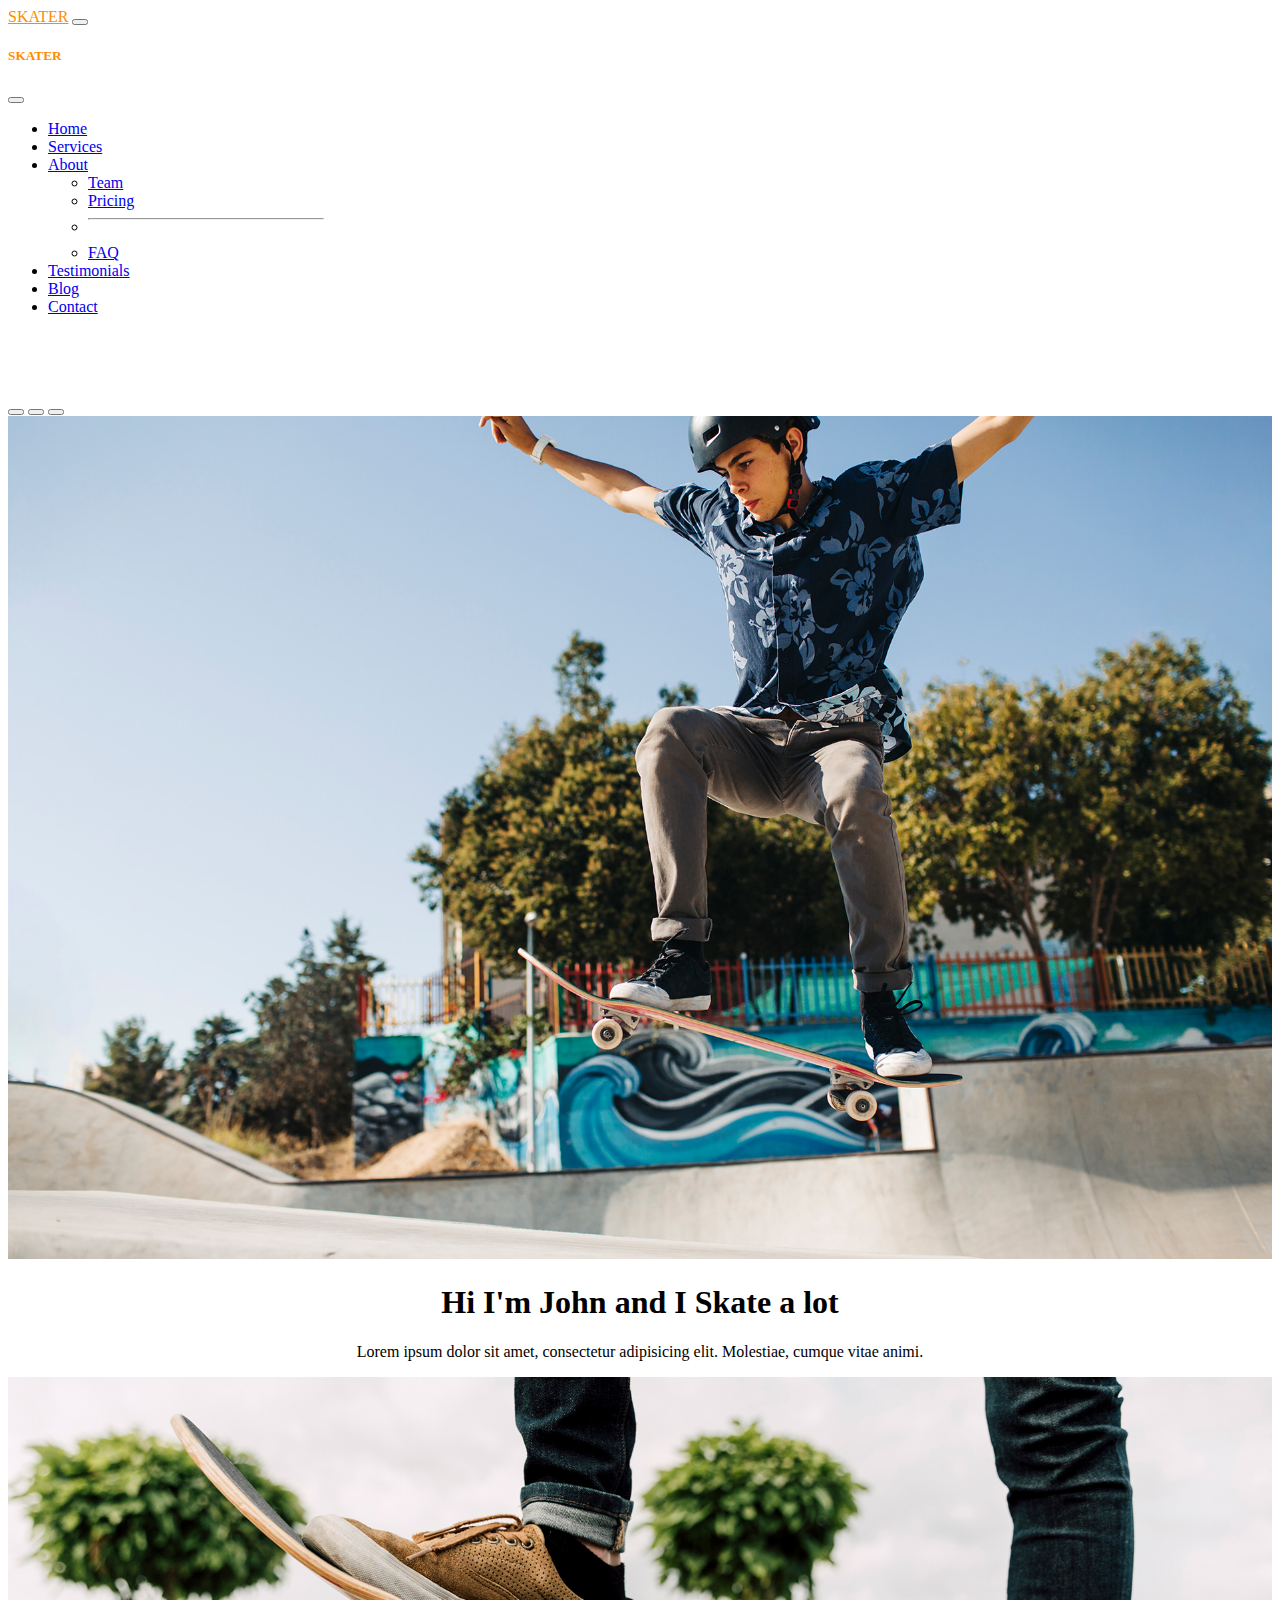
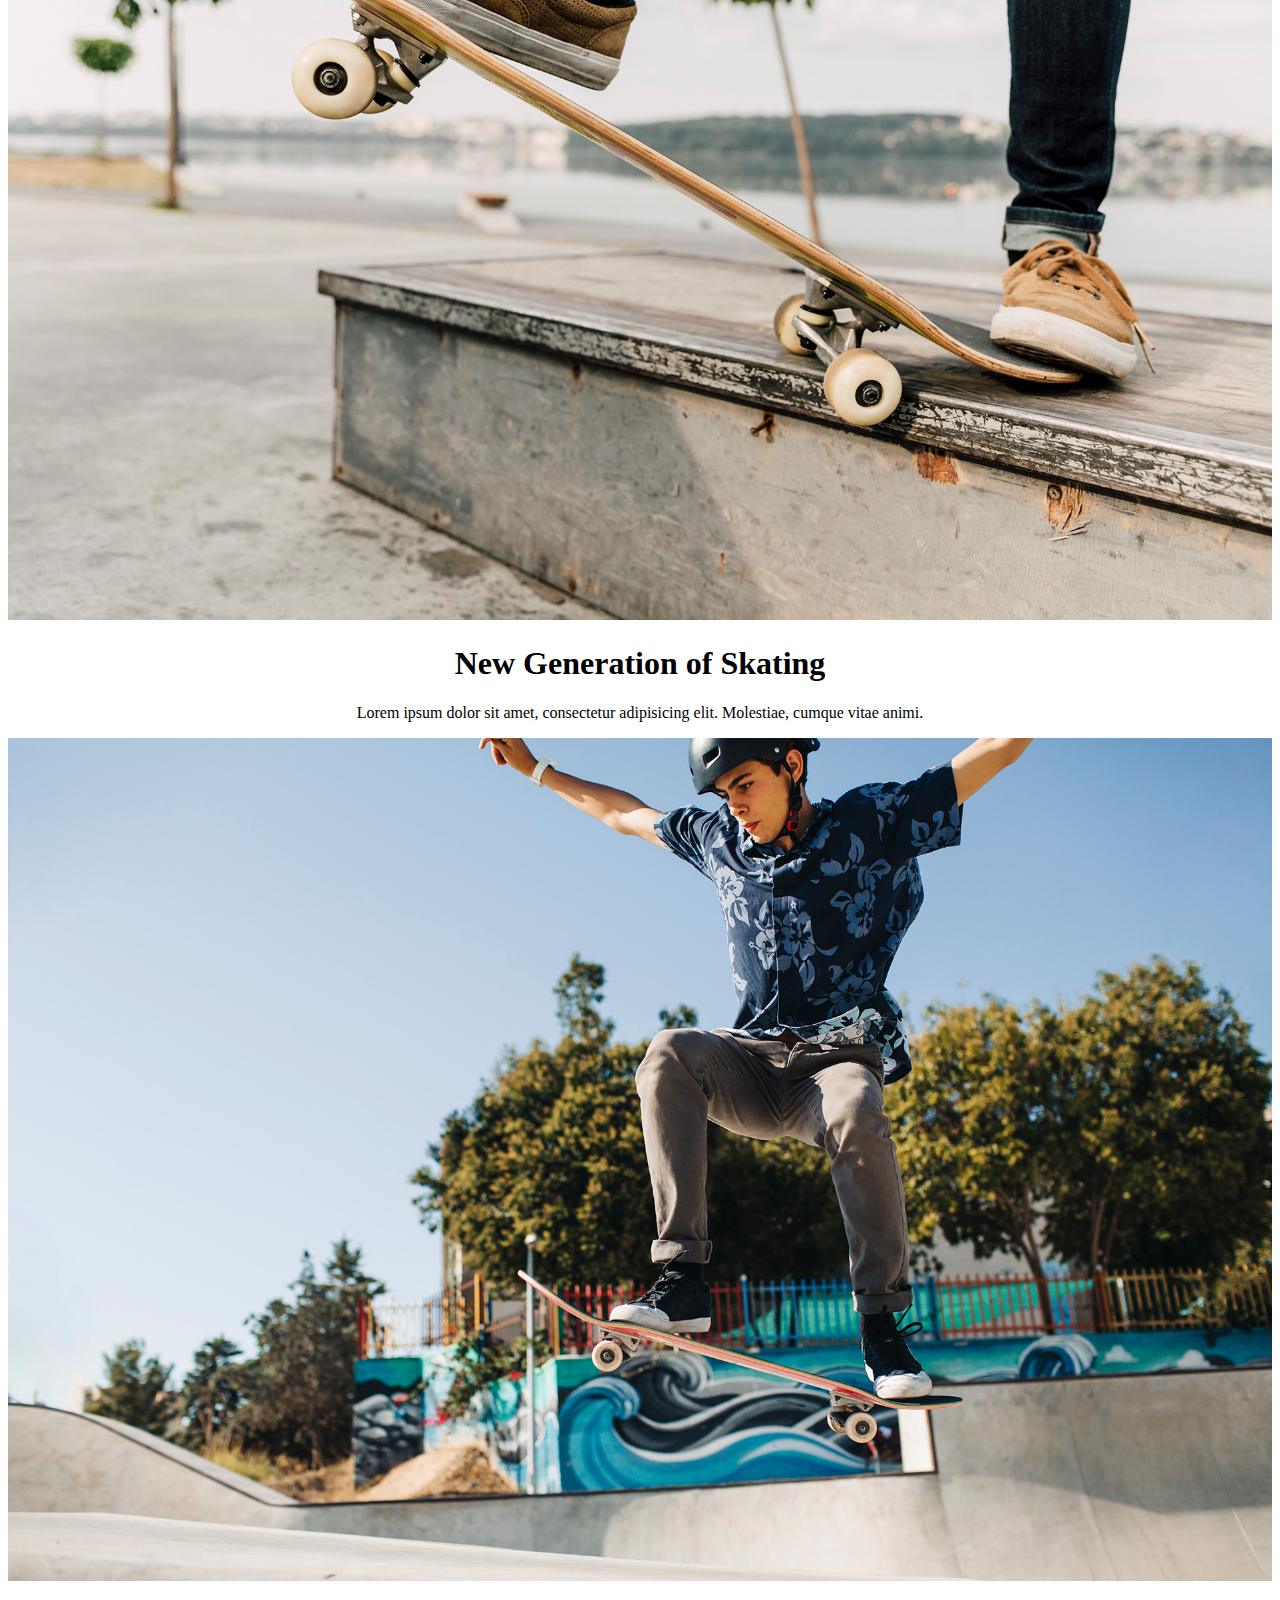
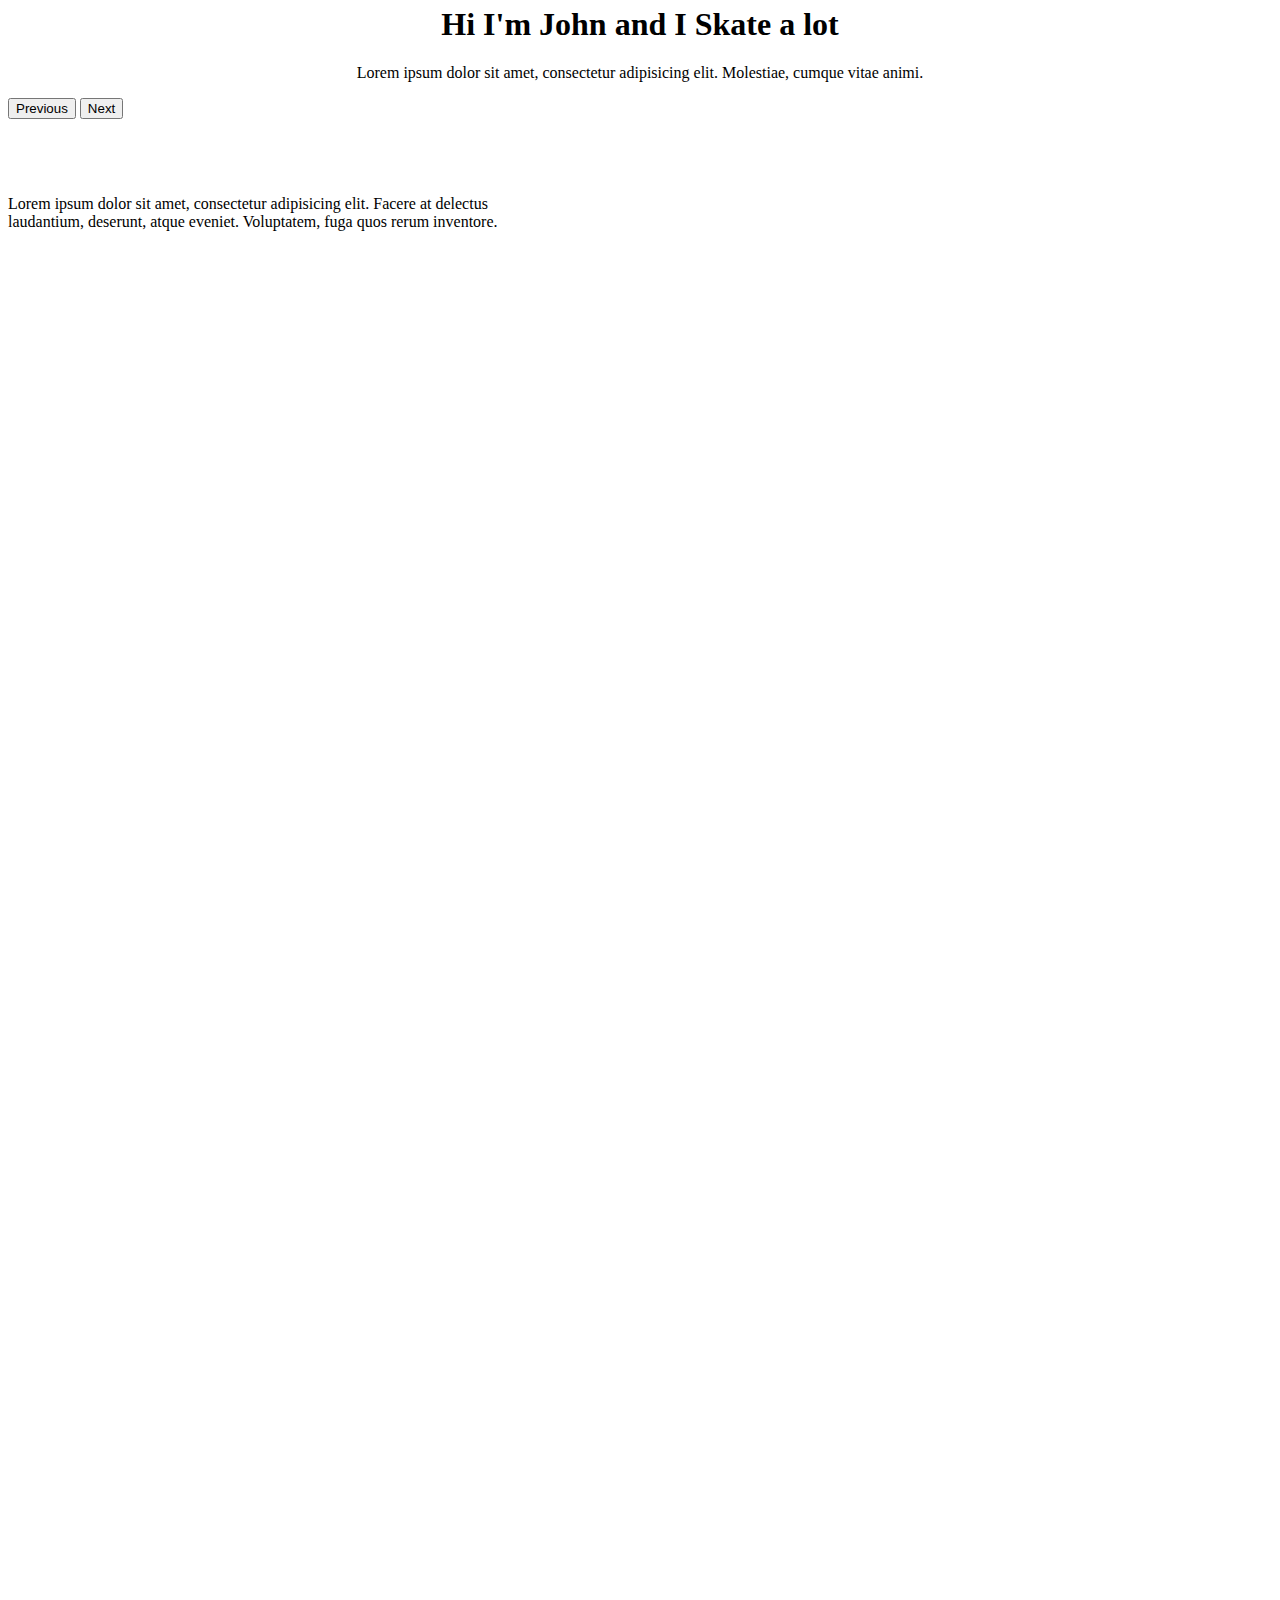
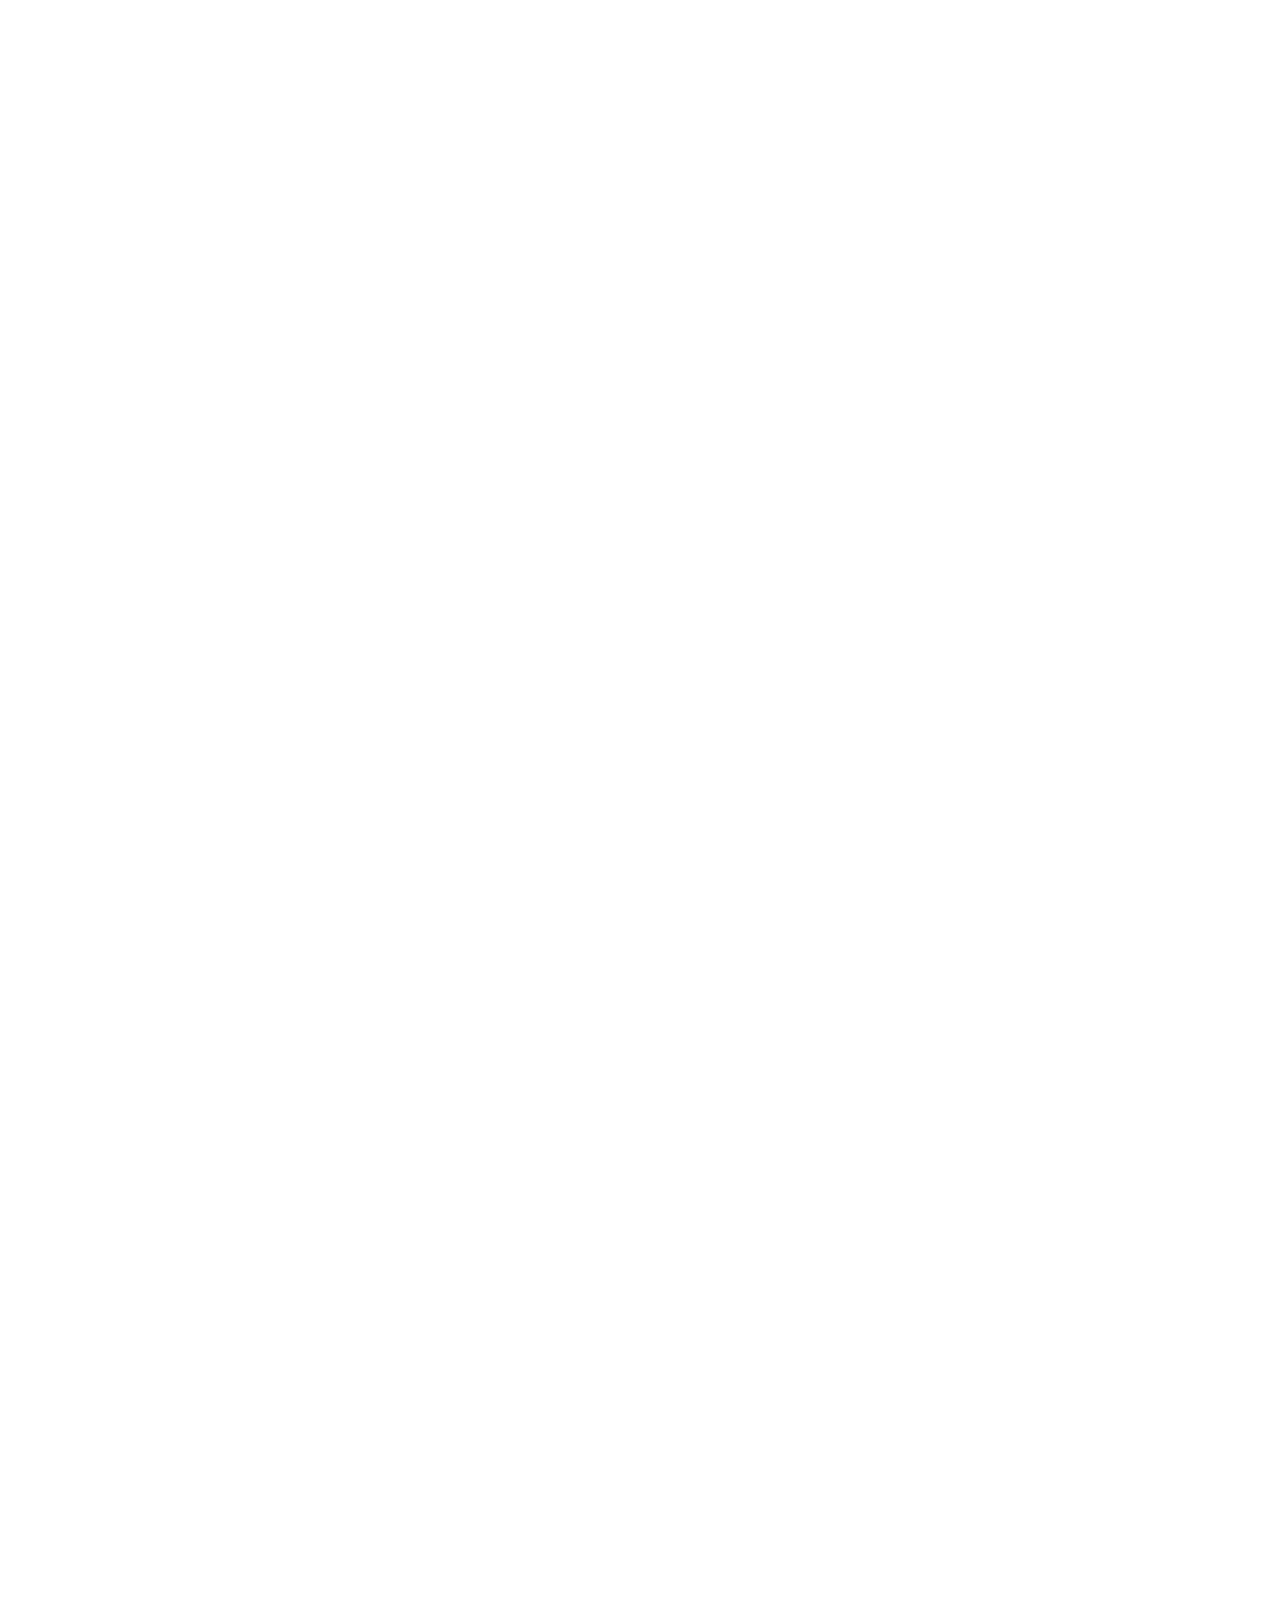
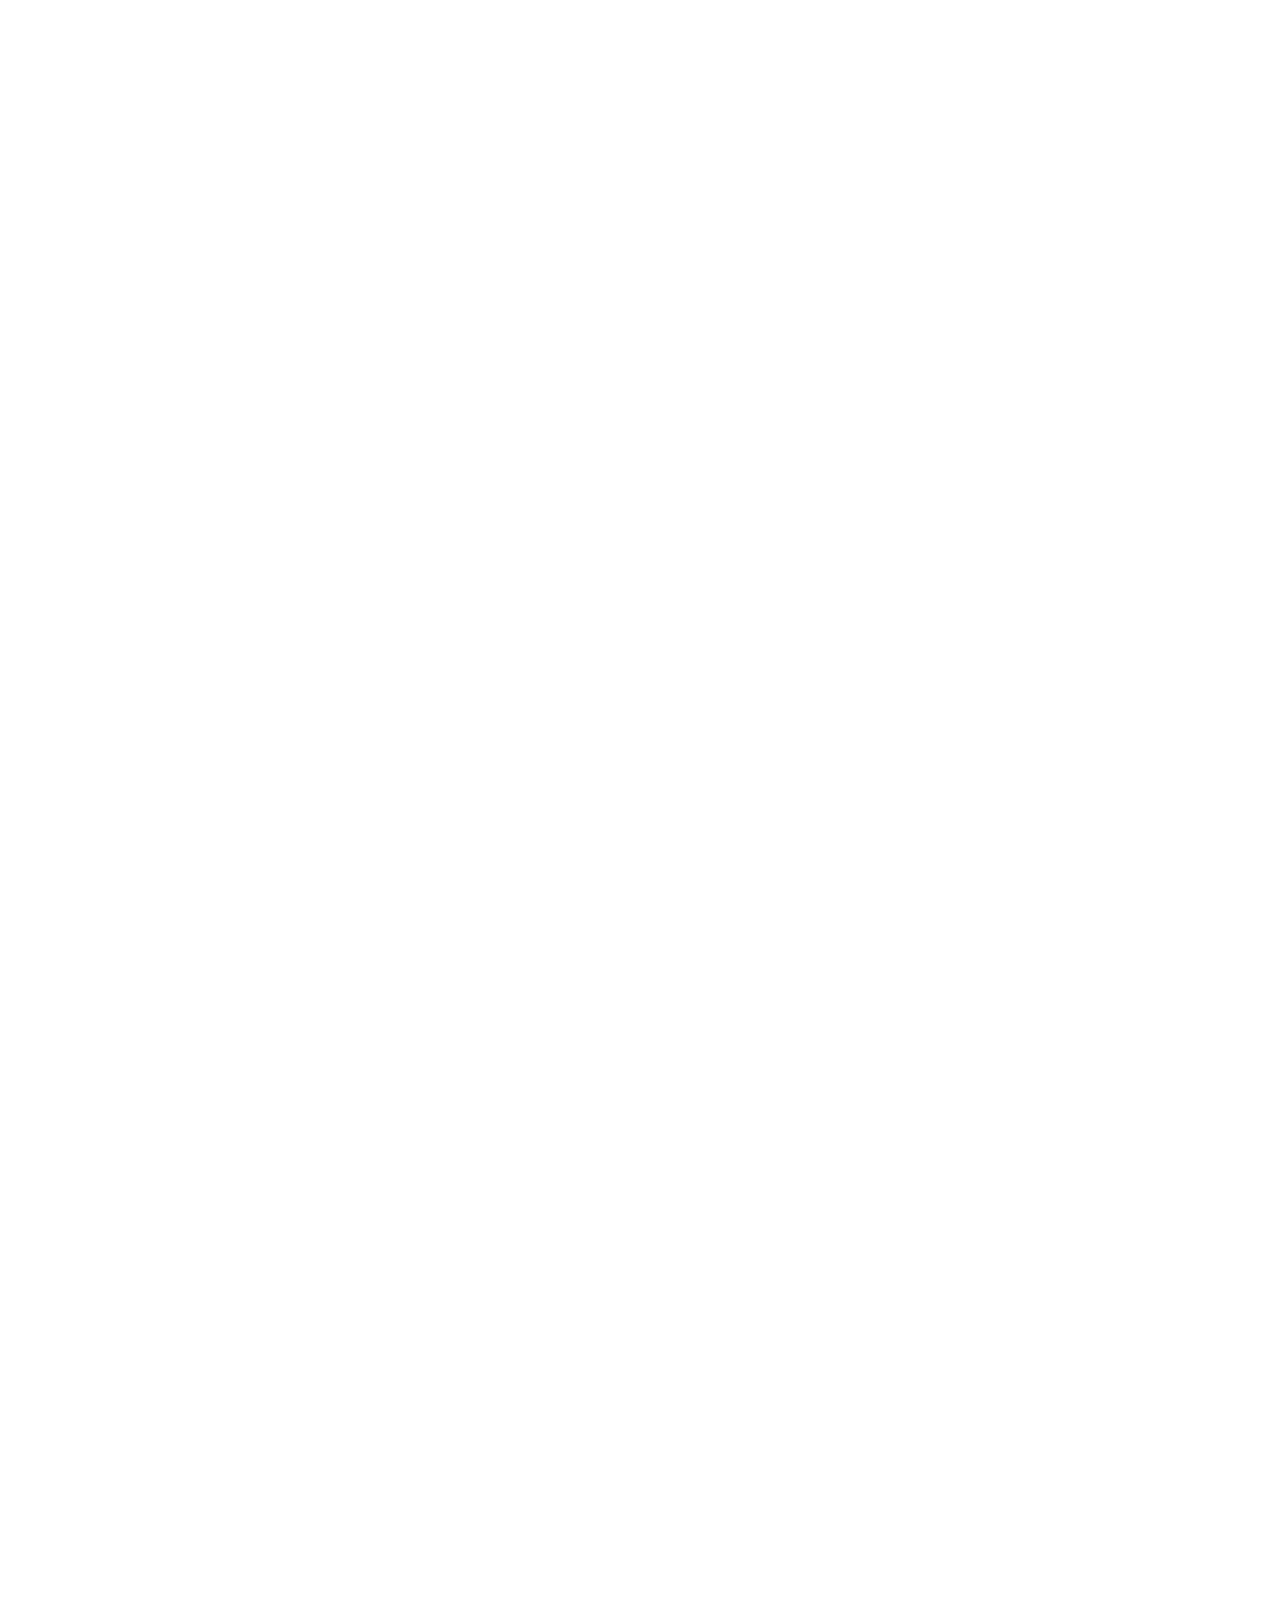
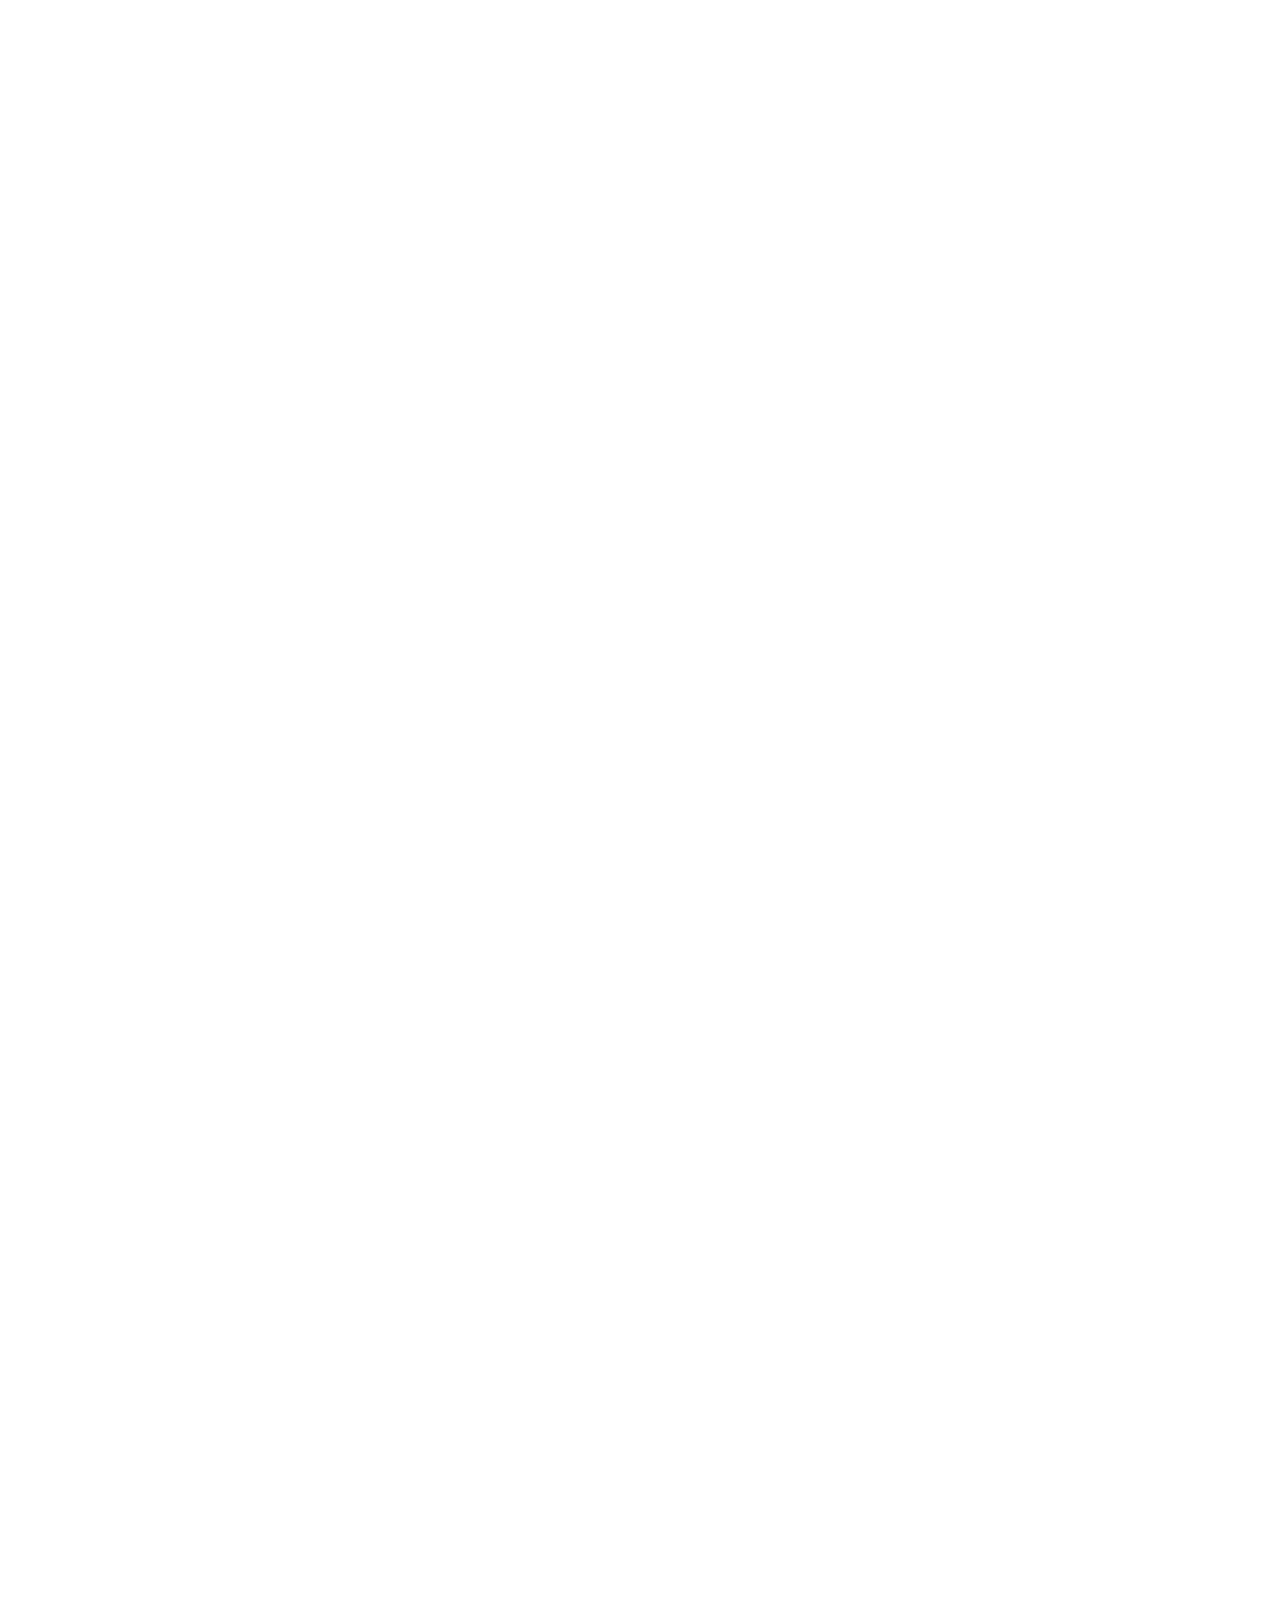
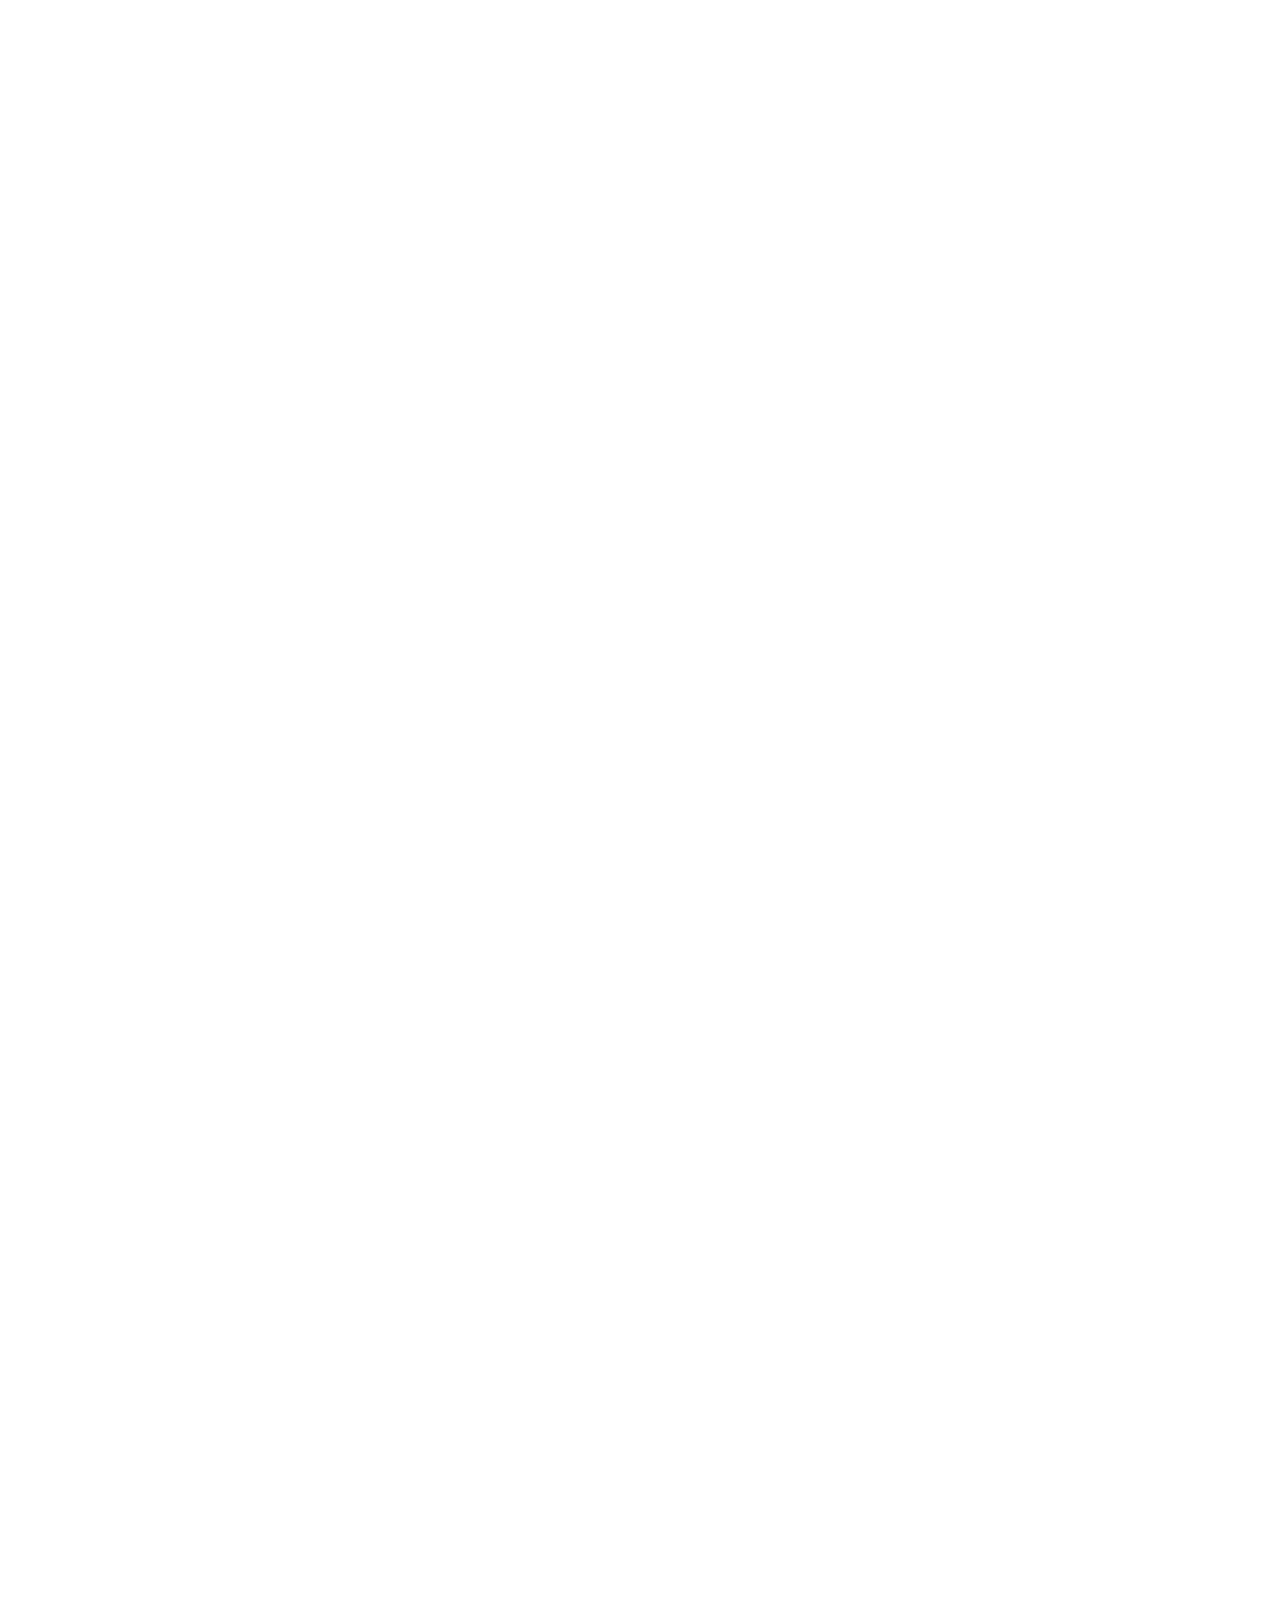
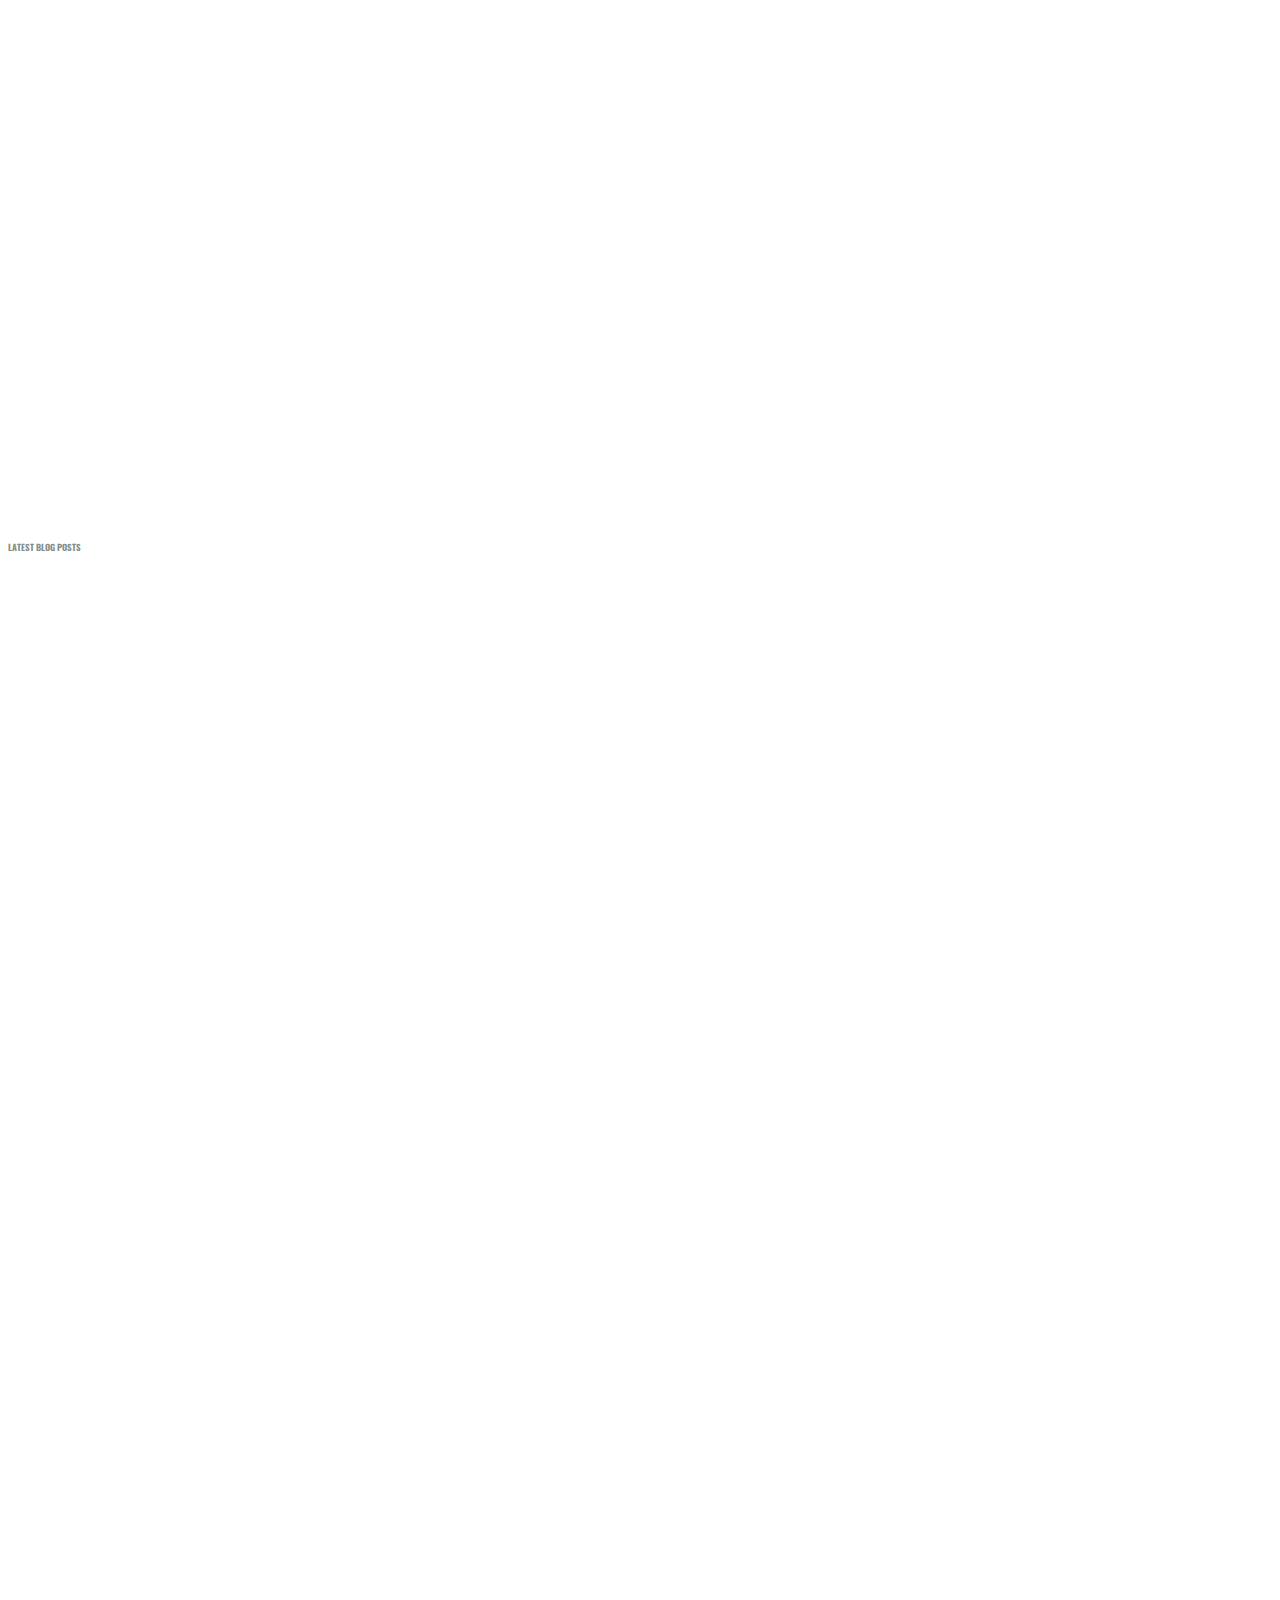
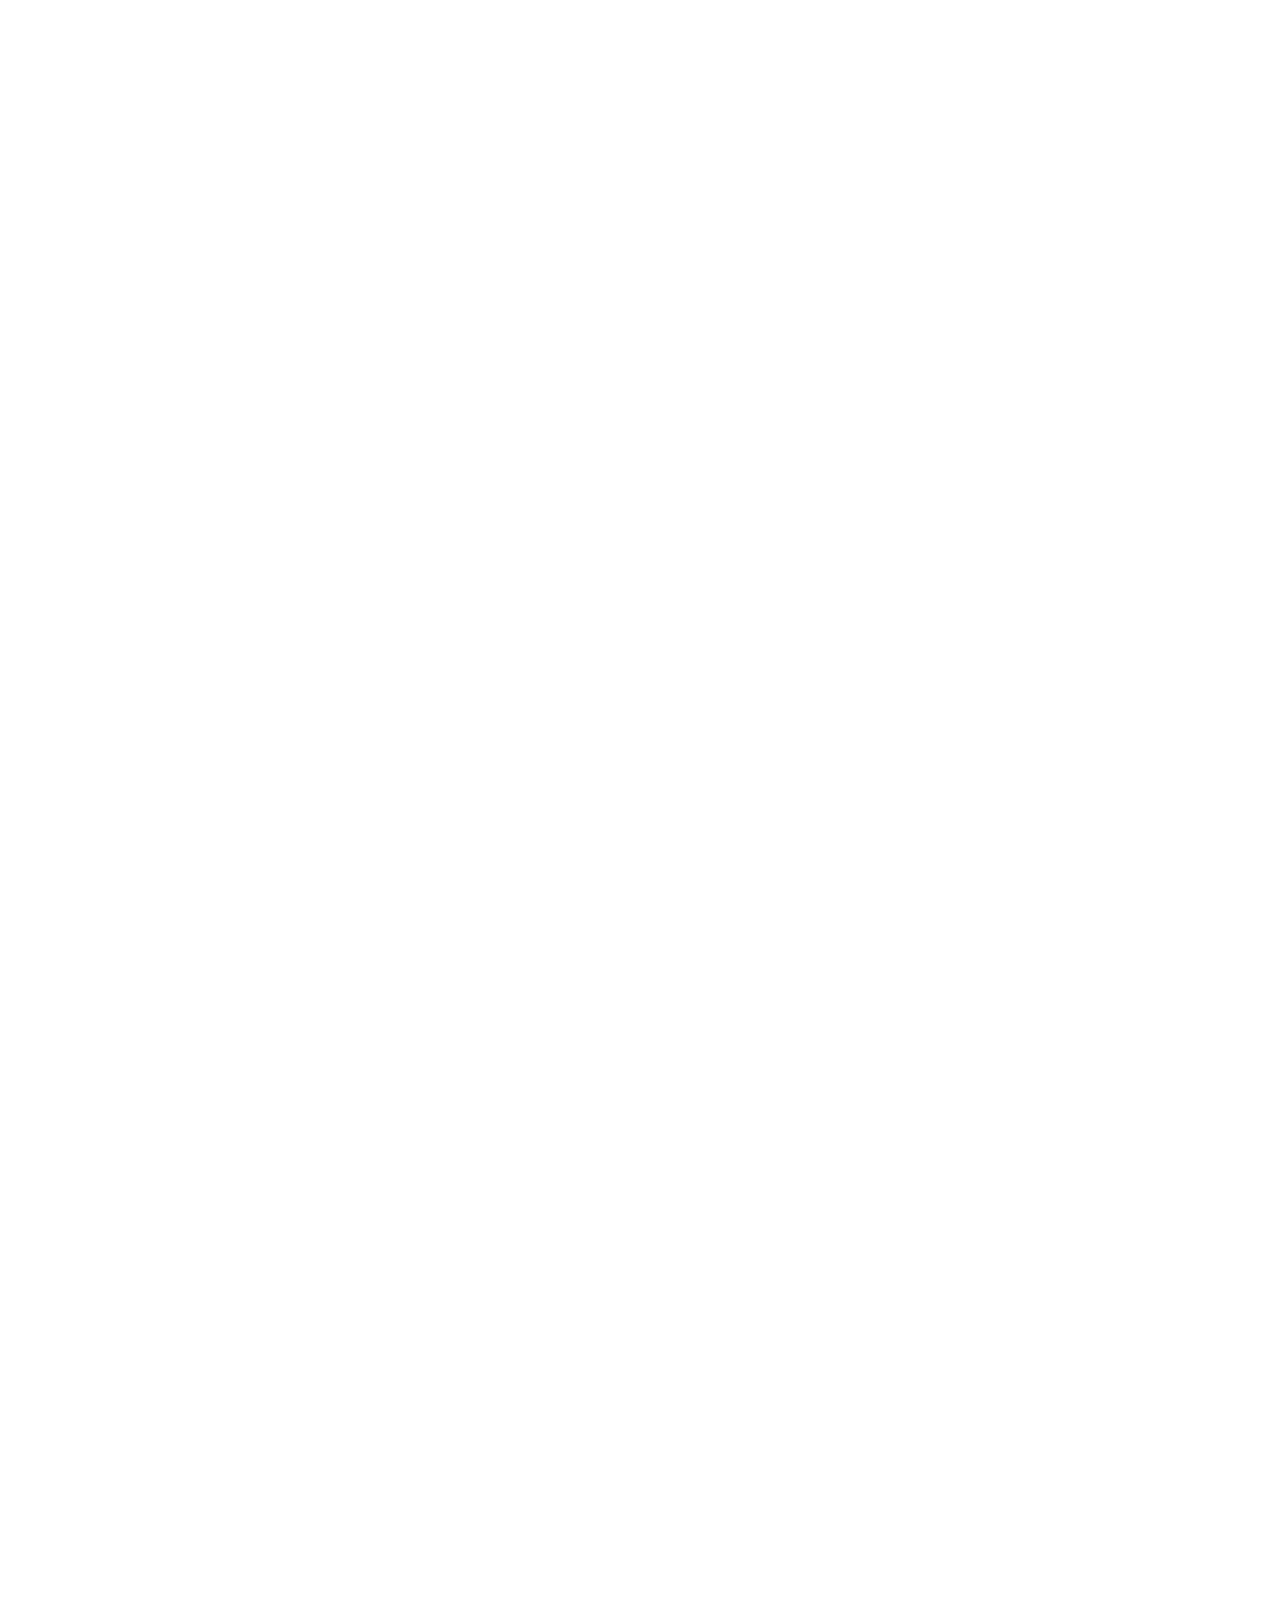
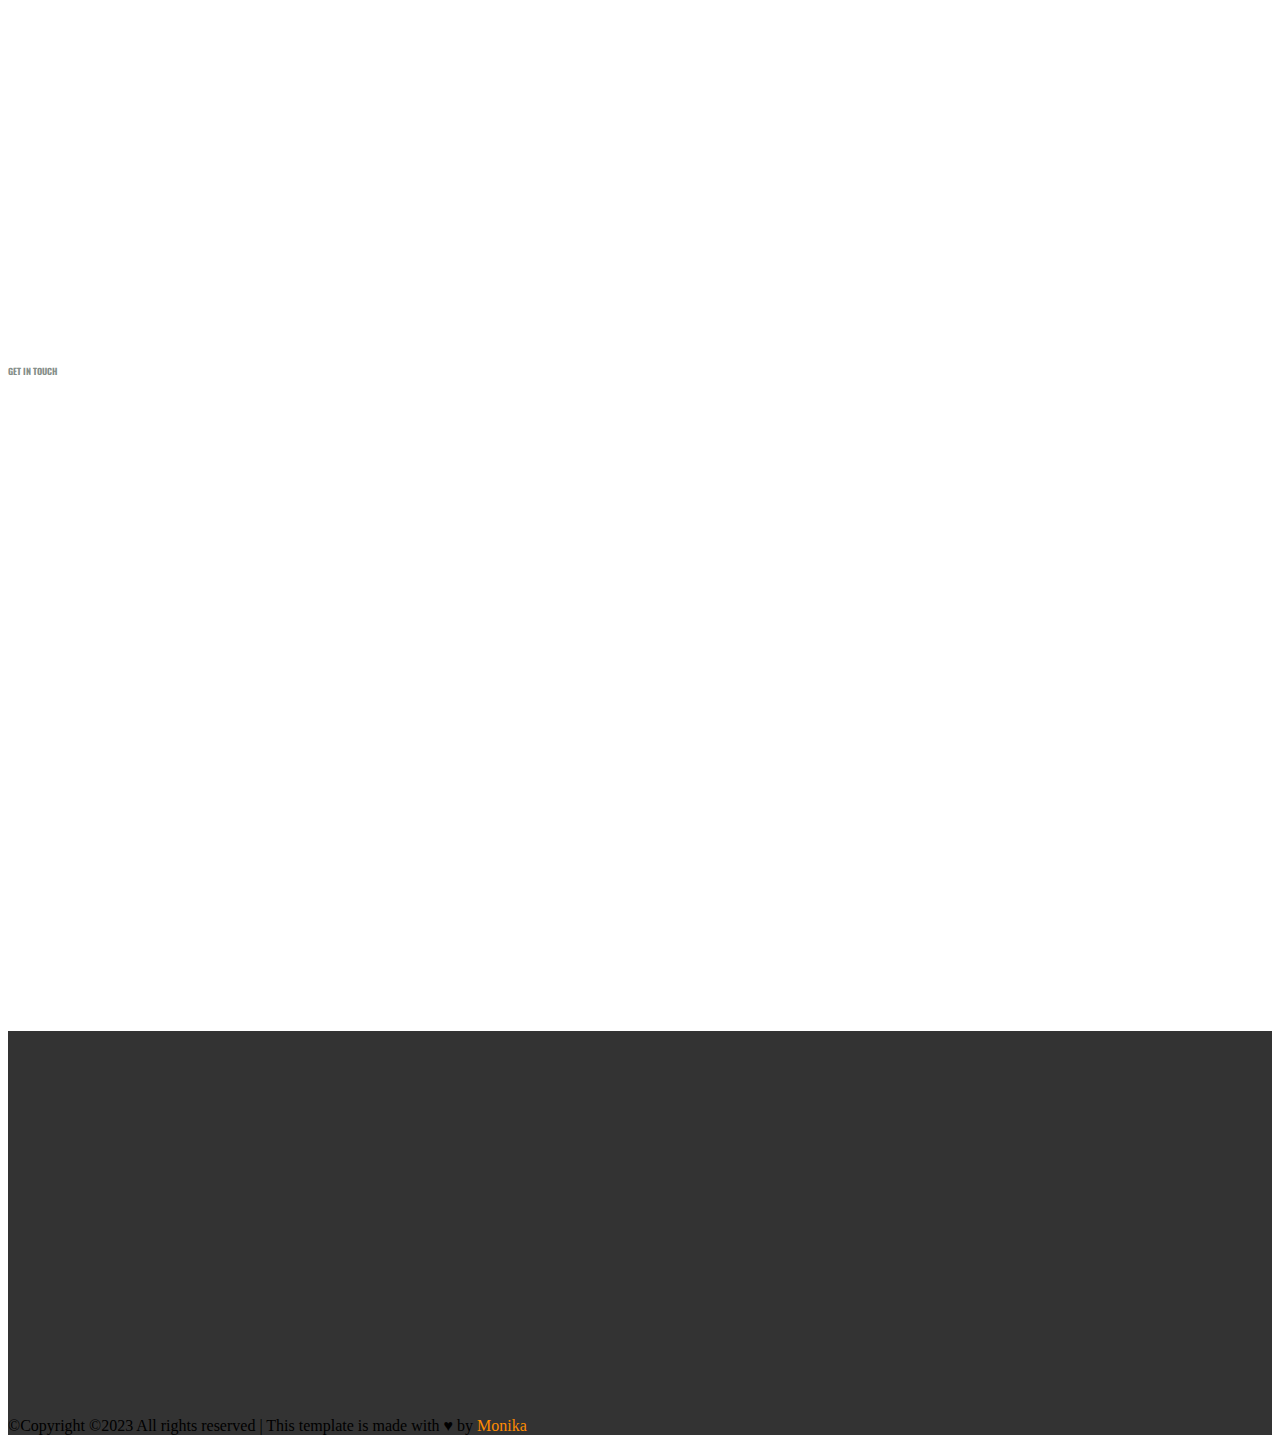
<file: MyWork/SkaterSport/index.html>
<!doctype html>
<html lang="en">

<head>
  <meta charset="utf-8">
  <meta name="viewport" content="width=device-width, initial-scale=1">
  <title>SKATER</title>
  <link rel="icon" href="../SkaterSport/images/Illustration/favicon.ico">
  <link rel="stylesheet" href="../SkaterSport/css/style.css">
  <link rel="stylesheet" href="../SkaterSport/css/owl.carousel.min.css">
  <link rel="stylesheet" href="../SkaterSport/css/owl.theme.default.min.css">

  <link rel="stylesheet" href="https://use.fontawesome.com/releases/v5.15.4/css/all.css"
    integrity="sha384-DyZ88mC6Up2uqS4h/KRgHuoeGwBcD4Ng9SiP4dIRy0EXTlnuz47vAwmeGwVChigm" crossorigin="anonymous" />

  <link rel="stylesheet" href="https://cdn.jsdelivr.net/npm/bootstrap-icons@1.10.5/font/bootstrap-icons.css">

  <link href="https://cdn.jsdelivr.net/npm/bootstrap@5.3.0-alpha3/dist/css/bootstrap.min.css" rel="stylesheet"
    integrity="sha384-KK94CHFLLe+nY2dmCWGMq91rCGa5gtU4mk92HdvYe+M/SXH301p5ILy+dN9+nJOZ" crossorigin="anonymous">

  <link href="https://unpkg.com/aos@2.3.1/dist/aos.css" rel="stylesheet">


  <link rel="preconnect" href="https://fonts.googleapis.com">
  <link rel="preconnect" href="https://fonts.gstatic.com" crossorigin>
  <link
    href="https://fonts.googleapis.com/css2?family=Crimson+Text:ital,wght@0,400;0,700;1,600;1,700&family=Lobster&family=Oswald:wght@200;300;400;500;600&display=swap"
    rel="stylesheet">



</head>

<body class="bg-dark" data-bs-spy="scroll" data-bs-target=".navbar" data-bs-offset="50">


  <section class="container-fluid">
    <div class="row">
      <div class="col-12 ">
        <nav class="navbar navbar-dark bg-dark fixed-top navbar-expand-lg  p-3">
          <div class="container">
            <a class="navbar-brand text-uppercase text-mycolor text-decoration-none fw-bolder fs-4 " href="#">SKATER</a>

            <button class="navbar-toggler" type="button" data-bs-toggle="offcanvas" data-bs-target="#offcanvasScrolling"
              aria-controls="offcanvasScrolling" aria-labelledby="offcanvasScrollingLabel">
              <span class="navbar-toggler-icon"></span>
            </button>
            <div class="offcanvas offcanvas-start text-bg-dark bg-opacity-75" data-bs-scroll="true"
              data-bs-backdrop="false" tabindex="-1" id="offcanvasScrolling" aria-labelledby="offcanvasScrollingLabel">
              <div class="offcanvas-header">
                <h5 class="offcanvas-title text-mycolor" id="offcanvasScrollingLabel">SKATER</h5>
                <button type="button" class="btn-close btn-close-white" data-bs-dismiss="offcanvas"
                  aria-label="Close"></button>
              </div>

              <div class="offcanvas-body">
                <ul class="navbar-nav justify-content-end flex-grow-1 pe-3">
                  <li class="nav-item">
                    <a class="nav-link " aria-current="page" href="#home">Home</a>
                  </li>
                  <li class="nav-item">
                    <a class="nav-link" href="#services">Services</a>
                  </li>
                  <li class="nav-item dropdown">
                    <a class="nav-link dropdown-toggle" href="#about" role="button" data-bs-toggle="dropdown"
                      aria-expanded="false">
                      About
                    </a>
                    <ul class="dropdown-menu dropdown-menu-dark">
                      <li><a class="dropdown-item" href="#team">Team</a></li>
                      <li><a class="dropdown-item" href="#pricing">Pricing</a></li>
                      <li>
                        <hr class="dropdown-divider">
                      </li>
                      <li><a class="dropdown-item" href="#FAQ">FAQ</a></li>
                    </ul>
                  </li>
                  <li class="nav-item">
                    <a class="nav-link" href="#test">Testimonials</a>
                  </li>
                  <li class="nav-item">
                    <a class="nav-link" href="#blog">Blog</a>
                  </li>
                  <li class="nav-item">
                    <a class="nav-link" href="#contact">Contact</a>
                  </li>
                </ul>
                <div id="google_translate_element"></div>
              </div>
            </div>
          </div>
        </nav>


      </div>
    </div>
    <!-- ---------------------------------------------navbar2----------------------------------------- -->




    <div class="row" id="home">
      <div class="col-12 p-0">




        <div id="carouselExampleCaptions" class="carousel slide" data-bs-ride="false">
          <div class="carousel-indicators">
            <button type="button" data-bs-target="#carouselExampleCaptions" data-bs-slide-to="0" class="active"
              aria-current="true" aria-label="Slide 1"></button>
            <button type="button" data-bs-target="#carouselExampleCaptions" data-bs-slide-to="1"
              aria-label="Slide 2"></button>
            <button type="button" data-bs-target="#carouselExampleCaptions" data-bs-slide-to="2"
              aria-label="Slide 3"></button>
          </div>
          <div class="carousel-inner">
            <div class="carousel-item active">

              <img src="../SkaterSport/images/Background/hero_3.jpg" class=" img-fluid w-100 carouselimg" alt="...">
              <div class="carousel-caption d-none d-md-block">
                <h1 class="display-3">Hi I'm John and I Skate a lot</h1>
                <p>Lorem ipsum dolor sit amet, consectetur adipisicing elit. Molestiae, cumque vitae
                  animi.</p>
              </div>
            </div>
            <div class="carousel-item">
              <img src="../SkaterSport/images/Background/hero_2.jpg" class=" img-fluid w-100 carouselimg" alt="...">
              <div class="carousel-caption d-none d-md-block">
                <h1 class="display-3">New Generation of Skating</h1>
                <p>Lorem ipsum dolor sit amet, consectetur adipisicing elit. Molestiae, cumque vitae
                  animi.</p>
              </div>
            </div>
            <div class="carousel-item">
              <img src="../SkaterSport/images/Background/hero_3.jpg" class="img-fluid w-100 carouselimg" alt="...">
              <div class="carousel-caption d-none d-md-block">
                <h1 class="display-3">Hi I'm John and I Skate a lot</h1>
                <p>Lorem ipsum dolor sit amet, consectetur adipisicing elit. Molestiae, cumque vitae
                  animi.</p>
              </div>
            </div>
          </div>
          <button class="carousel-control-prev" type="button" data-bs-target="#carouselExampleCaptions"
            data-bs-slide="prev">
            <span class="carousel-control-prev-icon" aria-hidden="true"></span>
            <span class="visually-hidden">Previous</span>
          </button>
          <button class="carousel-control-next" type="button" data-bs-target="#carouselExampleCaptions"
            data-bs-slide="next">
            <span class="carousel-control-next-icon" aria-hidden="true"></span>
            <span class="visually-hidden">Next</span>
          </button>
        </div>
      </div>
    </div>

    <!-- ........................................services................................................... -->



    <section class="row container mx-auto p-4 mt-5" id="services">
      <div class="col-12 ">
        <h2 class="text-center text-mycolor fs-1 fw-bolder myfont" data-aos="flip-left" data-aos-easing="ease-out-cubic"
          data-aos-duration="2000">SERVICES</h2>

        <p class="col-12 w-50 text-center mx-auto text-secondary">
          Lorem ipsum dolor sit amet, consectetur adipisicing elit. Facere at delectus<br> laudantium,
          deserunt, atque eveniet. Voluptatem, fuga quos rerum inventore.
        </p>
      </div>


      <!-- -----------------------------cards------------------------------------------------------ -->





      <div class="row container mx-auto  row-cols-1 row-cols-md-2 row-cols-lg-3 g-4 mb-5">
        <div class="col">

          <div class="card card1 text-bg-dark height-100 border-0 rounded-0 p-2" data-aos="fade-up"
            data-aos-duration="1000">
            <div class=" mybg1 p-2">
              <i class="fas fa-skating mx-auto text-mycolor text-center icons border-0 "></i>

            </div>
            <div class="card-body">
              <h4 class="card-title mb-3 myfont">SKATE FOR BEGINNER</h4>
              <p class="card-text text-secondary">Lorem ipsum dolor sit amet, consectetur adipisicing
                elit. Pariatur dolores voluptas obcaecati quo consequuntur mollitia facilis.</p>

            </div>
          </div>
        </div>
        <div class="col">
          <div class="card card1 text-bg-dark  border-0 rounded-0 p-2" data-aos="fade-up" data-aos-duration="1000">
            <div class=" mybg1 p-2">
              <i class="fas fa-skating mx-auto text-mycolor text-center icons border-0 "></i>

            </div>
            <div class="card-body">
              <h4 class="card-title mb-3 myfont">PERSONAL TRAINING</h4>
              <p class="card-text  text-secondary">Lorem ipsum dolor sit amet, consectetur adipisicing
                elit. Pariatur dolores voluptas obcaecati quo consequuntur mollitia facilis.</p>

            </div>
          </div>


        </div>
        <div class="col">
          <div class="card card1 text-bg-dark border-0 rounded-0 p-2" data-aos="fade-up" data-aos-duration="1000">
            <div class=" mybg1 p-2">
              <i class="fas fa-skating mx-auto text-mycolor text-center icons border-0 "></i>

            </div>
            <div class="card-body">
              <h5 class="card-title mb-3 myfont">BEST SKATER</h5>
              <p class="card-text text-secondary">Lorem ipsum dolor sit amet, consectetur adipisicing
                elit. Pariatur dolores voluptas obcaecati quo consequuntur mollitia facilis.</p>

            </div>
          </div>
        </div>

        <div class="col">

          <div class="card card1 text-bg-dark  border-0 rounded-0 p-2" data-aos="fade-up" data-aos-duration="1000">
            <div class=" mybg1 p-2">
              <i class="fas fa-skating mx-auto text-mycolor text-center icons border-0 "></i>

            </div>
            <div class="card-body">
              <h5 class="card-title mb-3 myfont">ADVANCE SKATER</h5>
              <p class="card-text text-secondary">Lorem ipsum dolor sit amet, consectetur adipisicing
                elit. Pariatur dolores voluptas obcaecati quo consequuntur mollitia facilis.</p>

            </div>
          </div>
        </div>
        <div class="col">
          <div class="card card1 text-bg-dark  border-0 rounded-0 p-2" data-aos="fade-up" data-aos-duration="1000">
            <div class=" mybg1 p-2">
              <i class="fas fa-skating mx-auto text-mycolor text-center icons border-0 "></i>

            </div>
            <div class="card-body">
              <h5 class="card-title mb-3 myfont">NOVICE TO PRO SKATER</h5>
              <p class="card-text text-secondary">Lorem ipsum dolor sit amet, consectetur adipisicing
                elit. Pariatur dolores voluptas obcaecati quo consequuntur mollitia facilis.</p>

            </div>
          </div>

        </div>

        <div class="col">
          <div class="card card1 text-bg-dark  border-0 rounded-0 p-2" data-aos="fade-up" data-aos-duration="1000">
            <div class=" mybg1 p-2">
              <i class="fas fa-skating mx-auto text-mycolor text-center icons border-0 "></i>

            </div>
            <div class="card-body">
              <h5 class="card-title mb-3 myfont">SKATE BOARDING</h5>
              <p class="card-text text-secondary">Lorem ipsum dolor sit amet, consectetur adipisicing
                elit. Pariatur dolores voluptas obcaecati quo consequuntur mollitia facilis.</p>

            </div>
          </div>
        </div>
      </div>
      </div>
    </section>



    <!-- /////////////////////////////cards//////////////////////////////////// -->


    <!-- ---------------------------------------------- -->

    <section class="row container mx-auto p-5 mt-5 " id="hero">

      <div class="col-lg-6 col-sm-12 " data-aos="fade-up" data-aos-duration="3000">

        <img class="img-fluid imghover" src="../SkaterSport/images/Illustration/img_1.jpg">

      </div>
      <div class="col-lg-6 col-sm-12  d-flex flex-column align-items-center justify-content-center" data-aos="fade-down"
        data-aos-easing="linear" data-aos-duration="1500">

        <div class=" text-start ms-5">
          <h3 class="text-start text-mycolor  fw-bolder mb-5  myfont">MY BEST PERFORMANCE</h3>



          <div class="col-12 w-75 fs-6 text-secondary mb-5">
            <p> Lorem ipsum dolor sit amet, consectetur adipisicing elit. Ducimus id dignissimos nemo minus
              perspiciatis ullam itaque voluptas iure vero, nesciunt unde odit aspernatur distinctio, maiores
              facere officiis. Cum, esse, iusto?</p>

            <p> Minus perspiciatis ullam itaque voluptas iure vero, nesciunt unde odit aspernatur distinctio,
              maiores facere officiis. Cum, esse, iusto?</p>
          </div>

          <ul class="list-unstyled mt-3 text-secondary" data-aos="fade-down" data-aos-easing="linear"
            data-aos-duration="1500">
            <li><i class="fas fa-check p-2 text-mycolor fs-5"></i>Lorem ipsum dolor.</li>
            <li><i class="fas fa-check p-2 text-mycolor fs-5"></i>Quod, amet. Provident.</li>
            <li><i class="fas fa-check p-2 text-mycolor fs-5"></i>Quo, adipisci, quis.</li>
            <li><i class="fas fa-check p-2 text-mycolor fs-5"></i>Cumque perspiciatis, blanditiis?</li>

          </ul>

        </div>
      </div>


      <div
        class="col-lg-6 col-sm-12  d-flex flex-column align-items-center justify-content-center order-sm-2 order-lg-1"
        data-aos="fade-down" data-aos-easing="linear" data-aos-duration="1500">

        <div class=" text-start ms-5">
          <h3 class="text-start text-mycolor  fw-bolder mb-5  myfont">MY BEST MENTOR</h3>



          <div class="col-12 w-75 fs-6 text-secondary mb-5">
            <p> Lorem ipsum dolor sit amet, consectetur adipisicing elit. Ducimus id dignissimos nemo minus
              perspiciatis ullam itaque voluptas iure vero, nesciunt unde odit aspernatur distinctio, maiores
              facere officiis. Cum, esse, iusto?</p>

            <p> Minus perspiciatis ullam itaque voluptas iure vero, nesciunt unde odit aspernatur distinctio,
              maiores facere officiis. Cum, esse, iusto?</p>
          </div>

          <ul class="list-unstyled mt-3 text-secondary" data-aos="fade-down" data-aos-easing="linear"
            data-aos-duration="1500">
            <li><i class="fas fa-check p-2 text-mycolor fs-5"></i>Lorem ipsum dolor.</li>
            <li><i class="fas fa-check p-2 text-mycolor fs-5"></i>Quod, amet. Provident.</li>
            <li><i class="fas fa-check p-2 text-mycolor fs-5"></i>Quo, adipisci, quis.</li>
            <li><i class="fas fa-check p-2 text-mycolor fs-5"></i>Cumque perspiciatis, blanditiis?</li>

          </ul>

        </div>
      </div>
      <div class="col-lg-6 col-sm-12 order-sm-1 order-lg-2 " data-aos="fade-up" data-aos-duration="3000">

        <img class="img-fluid imghover" src="../SkaterSport/images/Illustration/img_2.jpg">

      </div>


    </section><!--End of cards-->


    <!-- ----------------------------------------------video------------------------------------------------- -->
    <div class="row" id="about">
      <div class="col-12 w-75 mx-auto mb-5 mt-5" data-aos="fade-up" data-aos-delay="100">
        <figure class="figure justify-content-center border-0">
          <a href="#imgcontainer"><i class="fas fa-play-circle text-white playbtn textanime" onmousedown="imgFade(this)"
              onmouseup="imgShow(this)" onclick="imgFade1()"></i></a>
          <img src="../SkaterSport/images/Background/hero_2.jpg" class="figure-img img-fluid border-0"
            onclick="imgShow2()" alt="Image Not found" id="imgcontainer">
          <!-- <figcaption class="figure-caption text-end">A caption for the above image.</figcaption> -->

        </figure>
      </div>
    </div>




    <!-- -----------------------------cards----------------------------- -->

    <div class="row row-cols-1 row-cols-md-2 row-cols-lg-4 w-75 g-4 mx-auto " id="about">
      <div class="col">
        <div class="card  h-100  border-0" data-aos="fade-up" data-aos-delay="400">

          <div class="card-body text-bg-dark  text-center">
            <h1 class="card-title display-3 text-mycolor  "><span class="counter"> 30 </span><span>+</span></h1>
            <hr class="w-25 text-mycolor2 border-4 mx-auto">
            <p class="card-text">Year of Experience</p>
          </div>
        </div>
      </div>
      <div class="col">
        <div class="card  h-100 border-0" data-aos="fade-up" data-aos-delay="800">

          <div class="card-body text-bg-dark text-center">
            <h1 class="card-title display-3 text-mycolor "><span class="counter"> 4</span><span>+</span></h1>
            <hr class="w-25 text-mycolor2 border-4 mx-auto">
            <p class="card-text">Expert Trainer</p>
          </div>
        </div>
      </div>
      <div class="col">
        <div class="card h-100 border-0" data-aos="fade-up" data-aos-delay="1200">

          <div class="card-body text-bg-dark text-center">
            <h1 class="card-title display-3 text-mycolor "><span class="counter"> 4</span><span>+</span></h1>
            <hr class="w-25 text-mycolor2 border-4 mx-auto">
            <p class="card-text">Number of Trainer</p>
          </div>
        </div>
      </div>
      <div class="col">
        <div class="card  h-100 border-0" data-aos="fade-up" data-aos-delay="1600">

          <div class="card-body text-bg-dark text-center">
            <h1 class="card-title display-3 text-mycolor "><span class="counter">1,500</span><span>+</span></h1>
            <hr class="w-25 text-mycolor2 border-4 mx-auto">
            <p class="card-text">Number of Members</p>
          </div>
        </div>
      </div>
    </div>



    <!-- -----------------------team--------------------- -->


    <section class="row container mx-auto p-4 mt-5" id="team">
      <div class="col-12 ">
        <h2 class="text-center text-mycolor fs-1 fw-bolder mt-5 mb-3" data-aos="flip-left"
          data-aos-easing="ease-out-cubic" data-aos-duration="2000 myfont">OUR TEAM</h2>

        <p class="col-12 w-50 text-center mx-auto text-secondary mb-5" data-aos="fade-up" data-aos-delay="1200">
          Lorem ipsum dolor sit amet, consectetur adipisicing elit. Facere at delectus<br> laudantium,
          deserunt, atque eveniet. Voluptatem, fuga quos rerum inventore.
        </p>
      </div>



      <div class="row container ">
        <div class="col-lg-4 col-md-6 col-sm-12 p-3 text-center" data-aos="flip-left" data-aos-easing="ease-out-cubic"
          data-aos-duration="2000">

          <div class="card card2 bg-mycolor2 m-3">

            <img src="../SkaterSport/images/Illustration/person_1.jpg" class="img-fluid rounded-circle imgrounded p-3"
              alt="Image Not Found">
            <div class="card-body">
              <h4 class="card-title text-mycolor ">JEAN SMITH</h4>
              <p class="card-text text-secondary  myfont ">SKATEBOARD TRAINER </p>
              <div class="socialmedia">
                <a href="#" class="btn "><i class="fab fa-facebook-f"></i></a>
                <a href="#" class="btn "><i class="fab fa-twitter"></i></a>
                <a href="#" class="btn"><i class="fab fa-instagram"></i></a></a>
              </div>

            </div>
          </div>
        </div>
        <div class="col-lg-4 col-md-6 col-sm-12 p-3  text-center" data-aos="flip-left" data-aos-easing="ease-out-cubic"
          data-aos-duration="2500">

          <div class="card card2 bg-mycolor2  m-3">
            <img src="../SkaterSport/images/Illustration/person_2.jpg" class="img-fluid rounded-circle imgrounded p-3"
              alt="Image Not Found">
            <div class="card-body">
              <h4 class="card-title text-mycolor ">BOB CARRY</h4>
              <p class="card-text text-secondary myfont">SKATEBOARD TRAINER </p>
              <div class="socialmedia">
                <a href="#" class="btn  "><i class="fab fa-facebook-f"></i></a>
                <a href="#" class="btn  "><i class="fab fa-twitter"></i></a>
                <a href="#" class="btn  "><i class="fab fa-instagram"></i></a></a>
              </div>

            </div>
          </div>
        </div>
        <div class="col-lg-4 col-md-6 col-sm-12 p-3 text-center" data-aos="flip-left" data-aos-easing="ease-out-cubic"
          data-aos-duration="3000">

          <div class="card card2 bg-mycolor2  m-3">
            <img src="../SkaterSport/images/Illustration/person_3.jpg" class="img-fluid rounded-circle imgrounded p-3"
              alt="Image Not Found">
            <div class="card-body">
              <h4 class="card-title text-mycolor">RICKY FISHER</h4>
              <p class="card-text text-secondary myfont">SKATEBOARD TRAINER </p>
              <div class="socialmedia">
                <a href="#" class="btn "><i class="fab fa-facebook-f"></i></a>
                <a href="#" class="btn "><i class="fab fa-twitter"></i></a>
                <a href="#" class="btn"><i class="fab fa-instagram"></i></a></a>
              </div>

            </div>
          </div>
        </div>
      </div>




    </section>


    <!-- ................................................................................................... -->

    <section class="row container mx-auto p-4 mt-5" id="pricing">
      <div class="col-12 ">
        <h2 class="text-center text-mycolor fs-1 fw-bolder mt-5 mb-3 myfont" data-aos="flip-left"
          data-aos-easing="ease-out-cubic" data-aos-duration="2000">SESSION PRICING</h2>

        <p class="col-12 w-50 text-center mx-auto text-secondary mb-5" data-aos="fade-up" data-aos-delay="100">
          Lorem ipsum dolor sit amet, consectetur adipisicing elit. Facere at delectus<br> laudantium,
          deserunt, atque eveniet. Voluptatem, fuga quos rerum inventore.
        </p>
      </div>

      <!-- ------------------------------ -->

      <div class="row container ">
        <div class="col-lg-4 col-md-6 col-sm-12 p-3 text-center" data-aos="flip-left" data-aos-easing="ease-out-cubic"
          data-aos-duration="2000">

          <div class="card bg-mycolor2 border-0">

            <div class="card-body p-3">
              <h2 class="card-title text-white  myfont">Basic</h2>
              <h1 class="card-title text-mycolor ">&#36;47<span class="text-white fs-6 fw-normal">/year</span></h1>

            </div>
            <ul class="list list-unstyled text-secondary  border-0 text-start bg-mycolor2 p-3">
              <li class="p-2"><i class="fas fa-check p-2 text-mycolor3 "></i>Officia quaerat eaque neque</li>
              <li class="p-2"><i class="fas fa-check p-2 text-mycolor3 "></i>Possimus aut consequuntur incidunt</li>
              <li class="p-2"><i class="fas fa-check p-2 text-mycolor3 "></i>Lorem ipsum dolor sit amet</li>
              <li class="p-2"><i class="fas fa-check p-2 text-mycolor3 "></i>Consectetur adipisicing elit</li>
              <li class="p-2"><i class="fas fa-check p-2 text-mycolor3 "></i>Dolorum esse odio quas architecto sint</li>
            </ul>
            <div class="card-body">
              <a href="#" class="btn btn-secondary card-link">Buy Now</a>

            </div>
          </div>
        </div>
        <div class="col-lg-4 col-md-6 col-sm-12 p-3  text-center" data-aos="flip-left" data-aos-easing="ease-out-cubic"
          data-aos-duration="2500">

          <div class="card bg-mycolor2 border-0">

            <div class="card-body p-3">
              <h2 class="card-title text-white  myfont">PREMIUM</h2>
              <h1 class="card-title text-mycolor ">&#36;200<span class="text-white fs-6 fw-normal">/year</span></h1>

            </div>
            <ul class="list list-unstyled text-secondary  border-0 text-start bg-mycolor2 p-3">
              <li class="p-2"><i class="fas fa-check p-2 text-mycolor3 "></i>Officia quaerat eaque neque</li>
              <li class="p-2"><i class="fas fa-check p-2 text-mycolor3 "></i>Possimus aut consequuntur incidunt</li>
              <li class="p-2"><i class="fas fa-check p-2 text-mycolor3 "></i>Lorem ipsum dolor sit amet</li>
              <li class="p-2"><i class="fas fa-check p-2 text-mycolor3 "></i>Consectetur adipisicing elit</li>
              <li class="p-2"><i class="fas fa-check p-2 text-mycolor3 "></i>Dolorum esse odio quas architecto sint</li>
            </ul>
            <div class="card-body">
              <a href="#" class="btn bg-mycolor text-white card-link btnhover">Buy Now</a>

            </div>
          </div>
        </div>
        <div class="col-lg-4 col-md-6 col-sm-12 p-3 text-center" data-aos="flip-left" data-aos-easing="ease-out-cubic"
          data-aos-duration="3000">

          <div class="card bg-mycolor2 border-0">

            <div class="card-body p-3">
              <h2 class="card-title text-white  myfont">PROFESSIONAL</h2>
              <h1 class="card-title text-mycolor ">&#36;750<span class="text-white fs-6 fw-normal">/year</span></h1>

            </div>
            <ul class="list list-unstyled text-secondary  border-0 text-start bg-mycolor2 p-3">
              <li class="p-2"><i class="fas fa-check p-2 text-mycolor3 "></i>Officia quaerat eaque neque</li>
              <li class="p-2"><i class="fas fa-check p-2 text-mycolor3 "></i>Possimus aut consequuntur incidunt</li>
              <li class="p-2"><i class="fas fa-check p-2 text-mycolor3 "></i>Lorem ipsum dolor sit amet</li>
              <li class="p-2"><i class="fas fa-check p-2 text-mycolor3 "></i>Consectetur adipisicing elit</li>
              <li class="p-2"><i class="fas fa-check p-2 text-mycolor3 "></i>Dolorum esse odio quas architecto sint</li>
            </ul>
            <div class="card-body">
              <a href="#" class="btn btn-secondary card-link">Buy Now</a>

            </div>
          </div>
        </div>
      </div>




    </section>


    <!-- ---------------------------------------------FAQ------------------------------------------------------- -->

    <section class="row container mx-auto p-4 mt-5" id="FAQ">
      <div class="col-12 ">
        <h2 class="text-center text-mycolor  fw-bolder mt-5 mb-5 myfont" data-aos="flip-left"
          data-aos-easing="ease-out-cubic" data-aos-duration="100">FREQUENTLY ASK QUESTIONS</h2>
      </div>


      <div class="row mt-5 " data-aos="fade-up" data-aos-duration="1000">
        <div class="col-sm-12 col-lg-6 ">
          <div class="card bg-dark border-0 p-3">
            <div class="card-body ">
              <h5 class="card-title myfont text-mycolor">CAN I ACCEPT BOTH PAYPAL AND STRIPE?</h5>
              <p class="card-text text-mycolor2 mt-4">Lorem ipsum dolor sit amet consectetur adipisicing elit. Aliquam
                assumenda eum blanditiis perferendis.</p>

            </div>
          </div>
        </div>
        <div class="col-sm-12 col-lg-6 ">
          <div class="card bg-dark border-0 p-3">
            <div class="card-body ">
              <h5 class="card-title myfont text-mycolor">WHERE ARE YOU FROM?</h5>
              <p class="card-text text-mycolor2 mt-4">Lorem ipsum dolor sit amet consectetur adipisicing elit. Aliquam
                assumenda eum blanditiis perferendis.</p>

            </div>
          </div>
        </div>
      </div>


      <div class="row  " data-aos="fade-up" data-aos-duration="1000">
        <div class="col-sm-12 col-lg-6 ">
          <div class="card bg-dark border-0 p-3">
            <div class="card-body ">
              <h5 class="card-title myfont text-mycolor ">WHAT AVAILABLE IS REFUND PERIOD?</h5>
              <p class="card-text text-mycolor2 mt-4">Lorem ipsum dolor sit amet consectetur adipisicing elit. Aliquam
                assumenda eum blanditiis perferendis.</p>

            </div>
          </div>
        </div>
        <div class="col-sm-12 col-lg-6 ">
          <div class="card bg-dark border-0 p-3">
            <div class="card-body ">
              <h5 class="card-title myfont text-mycolor">WHAT IS YOUR OPENING TIME?</h5>
              <p class="card-text text-mycolor2 mt-4">Lorem ipsum dolor sit amet consectetur adipisicing elit. Aliquam
                assumenda eum blanditiis perferendis.</p>

            </div>
          </div>
        </div>
      </div>


      <div class="row " data-aos="fade-up" data-aos-duration="1000">
        <div class="col-sm-12 col-lg-6 ">
          <div class="card bg-dark border-0 p-3">
            <div class="card-body ">
              <h5 class="card-title myfont text-mycolor">CAN I ACCEPT BOTH PAYPAL AND STRIPE?</h5>
              <p class="card-text text-mycolor2 mt-4">Lorem ipsum dolor sit amet consectetur adipisicing elit. Aliquam
                assumenda eum blanditiis perferendis.</p>

            </div>
          </div>
        </div>
        <div class="col-sm-12 col-lg-6 ">
          <div class="card bg-dark border-0 p-3">
            <div class="card-body ">
              <h5 class="card-title myfont text-mycolor">CAN I ACCEPT BOTH PAYPAL AND STRIPE?</h5>
              <p class="card-text text-mycolor2 mt-4">Lorem ipsum dolor sit amet consectetur adipisicing elit. Aliquam
                assumenda eum blanditiis perferendis.</p>

            </div>
          </div>
        </div>
      </div>


      <div class="row  " data-aos="fade-up" data-aos-duration="1000">
        <div class="col-sm-12 col-lg-6 ">
          <div class="card bg-dark border-0 p-3">
            <div class="card-body ">
              <h5 class="card-title myfont text-mycolor">WHAT AVAILABLE IS REFUND PERIOD?</h5>
              <p class="card-text text-mycolor2 mt-4">Lorem ipsum dolor sit amet consectetur adipisicing elit. Aliquam
                assumenda eum blanditiis perferendis.</p>

            </div>
          </div>
        </div>
        <div class="col-sm-12 col-lg-6 ">
          <div class="card bg-dark border-0 p-3">
            <div class="card-body ">
              <h5 class="card-title myfont text-mycolor">WHAT AVAILABLE IS REFUND PERIOD?</h5>
              <p class="card-text text-mycolor2 mt-4">Lorem ipsum dolor sit amet consectetur adipisicing elit. Aliquam
                assumenda eum blanditiis perferendis.</p>

            </div>
          </div>
        </div>
      </div>

    </section>
    <!-- ----------------------------testimonials------------------------------- -->


    <section class="row container mx-auto p-4 mt-5 mb-5" id="test">
      <div class="col-12 ">
        <h2 class="text-center text-mycolor text-uppercase fs-1 fw-bolder mt-5 mb-3 myfont" data-aos="zoom-in">
          Testimonials</h2>


      </div>

      <!-- owl -->

      <div class="row mt-5">
        <div class="owl-carousel owl-theme">
          <div class="item">
            <!-- <div class="col-md-6 col-lg-4 "> -->
            <div class="card bg-dark border-0">
              <figure class="figure mx-auto">
                <img src="../SkaterSport/images/Illustration/person_2.jpg"
                  class="img-fluid rounded-circle  w-50 mx-auto " alt="Image Not Found">
                <figcaption class="figure-caption text-uppercase text-secondary text-center ">KEN DEVIS</figcaption>
              </figure>

              <div class="card-body bg-mycolor2">
                <blockquote class="blockquote">
                  <p class="card-text text-white mb-3 p-3 myfont2 f5-4 text-center"><em>&ldquo;Lorem ipsum dolor sit
                      amet,
                      consectetur
                      adipisicing elit. Dolorem, fugit excepturi sapiente voluptatum nulla odio quaerat quibusdam
                      tempore
                      similique doloremque veritatis et cupiditate, maiores cumque repudiandae explicabo tempora
                      deserunt
                      consequuntur?&rdquo;</em></p>
                </blockquote>
              </div>
            </div>
          </div>


          <div class="item">
            <!-- <div class="col-md-6 col-lg-4"> -->
            <div class="card bg-dark border-0">

              <div class="card-body bg-mycolor2 order-sm-2 order-md-1">
                <blockquote class="blockquote">
                  <p class="card-text text-white mb-3 p-3 myfont2 f5-4 text-center"><em>&ldquo;Lorem ipsum dolor sit
                      amet,
                      consectetur adipisicing elit. Dolorem, fugit excepturi sapiente voluptatum nulla odio quaerat
                      quibusdam tempore similique doloremque veritatis et cupiditate, maiores cumque repudiandae
                      explicabo
                      tempora deserunt consequuntur?&rdquo;</em></p>
                </blockquote>
              </div>


              <figure class="figure mx-auto order-sm-1 order-md-2">
                <img src="../SkaterSport/images/Illustration/person_1.jpg"
                  class="img-fluid rounded-circle  w-50 mx-auto " alt="Image Not Found">
                <figcaption class="figure-caption text-uppercase text-secondary text-center ">Ricky Fisher</figcaption>
              </figure>
            </div>


          </div>



          <!-- <div class="col-md-6 col-lg-4"> -->
          <div class="item">
            <div class="card bg-dark border-0">
              <figure class="figure mx-auto">
                <img src="../SkaterSport/images/Illustration/person_3.jpg"
                  class="img-fluid rounded-circle  w-50 mx-auto " alt="Image Not Found">
                <figcaption class="figure-caption text-uppercase text-secondary text-center ">Bob Carry</figcaption>
              </figure>

              <div class="card-body bg-mycolor2">
                <blockquote class="blockquote">
                  <p class="card-text text-white mb-3 myfont2 p-3 fs-5 text-center"><em>&ldquo;Lorem ipsum dolor sit
                      amet,
                      consectetur adipisicing elit. Dolorem, fugit excepturi sapiente voluptatum nulla odio quaerat
                      quibusdam tempore similique doloremque veritatis et cupiditate, maiores cumque repudiandae
                      explicabo
                      tempora deserunt consequuntur?&rdquo;</em></p>
                </blockquote>
              </div>
            </div>
          </div>



          <div class="item">
            <!-- <div class="col-md-6 col-lg-4 "> -->
            <div class="card bg-dark border-0">


              <div class="card-body bg-mycolor2">
                <blockquote class="blockquote">
                  <p class="card-text text-white mb-3 p-3 myfont2 f5-4 text-center"><em>&ldquo;Lorem ipsum dolor sit
                      amet,
                      consectetur
                      adipisicing elit. Dolorem, fugit excepturi sapiente voluptatum nulla odio quaerat quibusdam
                      tempore
                      similique doloremque veritatis et cupiditate, maiores cumque repudiandae explicabo tempora
                      deserunt
                      consequuntur?&rdquo;</em></p>
                </blockquote>
              </div>
              <figure class="figure mx-auto">
                <img src="../SkaterSport/images/Illustration/person_2.jpg"
                  class="img-fluid rounded-circle  w-50 mx-auto " alt="Image Not Found">
                <figcaption class="figure-caption text-uppercase text-secondary text-center ">KEN DEVIS</figcaption>
              </figure>

            </div>
          </div>


          <div class="item">
            <!-- <div class="col-md-6 col-lg-4"> -->
            <div class="card bg-dark border-0">

              <figure class="figure mx-auto order-sm-2 order-md-1">
                <img src="../SkaterSport/images/Illustration/person_1.jpg"
                  class="img-fluid rounded-circle  w-50 mx-auto " alt="Image Not Found">
                <figcaption class="figure-caption text-uppercase text-secondary text-center ">Ricky Fisher</figcaption>
              </figure>

              <div class="card-body bg-mycolor2 order-sm-1 order-md-2">
                <blockquote class="blockquote">
                  <p class="card-text text-white mb-3 p-3 myfont2 f5-4 text-center"><em>&ldquo;Lorem ipsum dolor sit
                      amet,
                      consectetur adipisicing elit. Dolorem, fugit excepturi sapiente voluptatum nulla odio quaerat
                      quibusdam tempore similique doloremque veritatis et cupiditate, maiores cumque repudiandae
                      explicabo
                      tempora deserunt consequuntur?&rdquo;</em></p>
                </blockquote>
              </div>


            </div>


          </div>



          <!-- <div class="col-md-6 col-lg-4"> -->
          <div class="item">
            <div class="card bg-dark border-0">


              <div class="card-body bg-mycolor2">
                <blockquote class="blockquote">
                  <p class="card-text text-white mb-3 myfont2 p-3 fs-5 text-center"><em>&ldquo;Lorem ipsum dolor sit
                      amet,
                      consectetur adipisicing elit. Dolorem, fugit excepturi sapiente voluptatum nulla odio quaerat
                      quibusdam tempore similique doloremque veritatis et cupiditate, maiores cumque repudiandae
                      explicabo
                      tempora deserunt consequuntur?&rdquo;</em></p>
                </blockquote>
              </div>

              <figure class="figure mx-auto">
                <img src="../SkaterSport/images/Illustration/person_3.jpg"
                  class="img-fluid rounded-circle w-50 mx-auto " alt="Image Not Found">
                <figcaption class="figure-caption text-uppercase text-secondary text-center ">Bob Carry</figcaption>
              </figure>
            </div>
          </div>
        </div>

      </div>
      </div>
    </section>


    <!-- --------------------------------------------------------------------------- -->


    <section class="row container mx-auto p-4 mt-5 mb-5" id="blog">
      <div class="col-12 ">
        <h6 class="text-center text-mycolor2 text-uppercase mt-5 myfont"><small>LATEST BLOG POSTS</small></h6>
        <h2 class="text-center text-mycolor text-uppercase fs-1 fw-bolder mb-5 myfont" data-aos="zoom-in">
          Our Blog</h2>


      </div>



      <div class="row mb-5">
        <div class="col-12 col-md-6" data-aos="fade-down" data-aos-easing="linear" data-aos-duration="1500">
          <div class="card bg-dark text-mycolor2 border-0">
            <a href="#"><img src="../SkaterSport/images/Background/hero_2.jpg" class="img-fluid rounded"
                alt="Image"></a>
            <div class="card-body">
              <h2><a href="#" class="text-mycolor myfont text-decoration-none anchorblog">How To Find Gold In Mining</a>
              </h2>
              <p class=" text-secondary mb-3 text-uppercase small"><span class=" text-uppercase">January 18, 2019
                </span> <span class="text-secondary"> By <a href="#"
                    class="text-mycolor4 anchorborder text-decoration-none"> James Cooper</a></span></p>
              <p class="card-text">Lorem ipsum dolor sit amet, consectetur adipisicing elit. Quaerat et suscipit iste
                libero neque. Vitae quidem ducimus voluptatibus nemo cum odio ab enim nisi, itaque, libero fuga
                veritatis culpa quis!</p>
              <a href="#" class="text-decoration-none text-mycolor anchorblog">Read More</a>
            </div>
          </div>
        </div>


        <div class="col-12 col-md-6">
          <div class="card bg-dark text-mycolor2 border-0" data-aos="fade-down" data-aos-easing="linear"
            data-aos-duration="1500">
            <a href="#"><img src="../SkaterSport/images/Background/hero_3.jpg" class="img-fluid rounded"
                alt="Image"></a>
            <div class="card-body">
              <h2><a href="#" class="text-mycolor myfont text-decoration-none anchorblog">How To Find Gold In Mining</a>
              </h2>
              <p class=" text-secondary mb-3 text-uppercase small"><span class=" text-uppercase">January 18, 2019
                </span> <span class="text-secondary"> By <a href="#"
                    class="text-mycolor4 anchorborder text-decoration-none"> James Cooper</a></span></p>
              <p class="card-text">Lorem ipsum dolor sit amet, consectetur adipisicing elit. Quaerat et suscipit iste
                libero neque. Vitae quidem ducimus voluptatibus nemo cum odio ab enim nisi, itaque, libero fuga
                veritatis culpa quis!</p>
              <a href="#" class="text-decoration-none text-mycolor anchorblog">Read More</a>
            </div>
          </div>
        </div>

      </div>


    </section>
    <!-- ------------------------------------------------contact--------------------------------------------------- -->


    <section class="row container mx-auto p-4 mt-5 mb-5" id="contact">
      <div class="col-12 ">
        <h6 class="text-center text-mycolor2 text-uppercase mt-5 myfont"><small>GET IN TOUCH</small></h6>
        <h2 class="text-center text-mycolor text-uppercase fs-1 fw-bolder mb-5 myfont" data-aos="zoom-in">
          CONTACT ME</h2>



      </div>

      <div class="row">
        <div class="col-lg-6 p-2 mt-sm-5 mt-md-3" data-aos="fade-down" data-aos-easing="linear"
          data-aos-duration="1500">


          <form class="row g-3 ">

            <div class="col-6 ">
              <input type="text" class="form-control bg-mycolor2 p-3 border-0 fw-bolder" placeholder="First name"
                onfocus="handleOnFocus(this)" onblur="handleOnBlur(this)" aria-label="First name" required>

            </div>
            <div class="col-6">
              <input type="text" class="form-control bg-mycolor2 p-3 border-0 fw-bolder" placeholder="Last name"
                onfocus="handleOnFocus(this)" onblur="handleOnBlur(this)" aria-label="Last name" required>
            </div>



            <div class="col-12">

              <input type="text" class="form-control bg-mycolor2 p-3 border-0 fw-bolder" placeholder="Email Address"
                onkeydown="handleOnKeyDown(this)" onkeyup="handleOnKeyUp(this)" onkeypress="handleOnKeyPress(this)"
                id="inputEmail4">
            </div>


            <div class="col-12">
              <textarea class="form-control bg-mycolor2 p-3  border-0 fw-bolder" placeholder="Write Your Message."
                cols="30" rows="15" onkeydown="handleOnKeyDown(this)" onkeyup="handleOnKeyUp(this)"
                onkeypress="handleOnKeyPress(this)"></textarea>
              <!-- <label for="floatingTextarea2">address</label> -->
            </div>



            <div class="col-12 position-relative mt-5">
              <button type="submit"
                class="btn bg-mycolor btn-lg p-2 text-white fs-6 position-absolute top-0 end-0 tooltip-primary">Send
                Message</button>
            </div>





          </form>


        </div>


        <div class="col-lg-6 mt-5">

          <div class="w-75 ms-auto" data-aos="fade-down" data-aos-easing="linear" data-aos-duration="1500">

            <h2 class="text-start text-mycolor text-uppercase display-6  myfont" data-aos="zoom-in">
              NEED TO KNOW MORE ON<br> DETAILS. GET IN TOUCH</h2>
            <p id="p1" class="text-mycolor2 text-start">Lorem ipsum dolor sit amet, consectetur adipisicing elit.
              Dolores, distinctio! Harum quibusdam nisi, illum
              nulla aspernatur aut quidem aperiam, quae non tempora recusandae voluptatibus fugit impedit.</p>



            <div class="col-12 position-relative mt-3">
              <button type="submit"
                class="btn bg-mycolor btn-lg p-2 text-white fs-6 position-absolute top-0 start-0 tooltip-primary">Get
                started</button>
            </div>

            <div class="col-12 mt-5 p-5 ">

              <select class=" form-select bg-mycolor2 p-3  border-0 text-white" aria-label="Default select example"
                onchange="changeFontFamily(this.value)">
                <option value="" disabled selected>Select Font-Family</option>
                <option value="Times New Roman">Times New Roman</option>
                <option value="Jazz LET, fantasy">Jazz LET, fantasy</option>
                <option value="cursive">cursive</option>
                <option value="Comic Sans MS">Comic Sans MS</option>
                <option value="Arial">Arial</option>
              </select>
            </div>

          </div>

        </div>

      </div>


    </section>

    <!-- -------------------------------------------------------------------------------------------------- -->


    <!-- -------------------------------------- footer ------------------------------->


    <div class="row " id="footer">
      <div class="col-12 bg-mycolor2 mt-5">


        <div class="row container mx-auto  text-white mt-5 p-4" id="footerContent">


          <div class="col-sm-12 col-md-4  p-4" data-aos="fade-down" data-aos-easing="linear" data-aos-duration="1500">

            <h6 class=" myfont mb-5">ABOUT US</h6>
            <p class="mb-5">Lorem ipsum dolor sit amet consectetur adipisicing elit. Neque facere laudantium magnam
              voluptatum autem. Amet aliquid nesciunt veritatis aliquam.

            </p>
          </div>

          <div class="col-sm-12 col-md-4  p-4" data-aos="fade-down" data-aos-easing="linear" data-aos-duration="1500">

            <h6 class=" myfont mb-5 text-uppercase">Features</h6>

            <ul class="list-unstyled footerlist">
              <li class="mb-3"><a href="#" class="text-mycolor2 text-decoration-none">About Us</a></li>
              <li class="mb-3"><a href="#" class=" text-mycolor2 text-decoration-none">Press Releases</a></li>
              <li class="mb-3"><a href="#" class=" text-mycolor2  text-decoration-none">Testimonials</a></li>
              <li class="mb-3"><a href="#" class=" text-mycolor2 text-decoration-none">Terms Of Service</a></li>
              <li class="mb-3"><a href="#" class=" text-mycolor2  text-decoration-none">Privacy</a></li>
              <li class="mb-3"><a href="#" class=" text-mycolor2  text-decoration-none">Contact Us</a></li>

            </ul>
          </div>

          <div class="col-sm-12 col-md-4  p-4" data-aos="fade-down" data-aos-easing="linear" data-aos-duration="1500">

            <h6 class=" myfont mb-5">SUBSCRIBE TO NEWSLETTER</h6>

            <div class="input-group mb-5">
              <input type="text" class="form-control  bg-mycolor2  p-2" placeholder="Enter Email"
                aria-label="Enter Email" aria-describedby="button-addon2">
              <button class="btn bg-mycolor text-white p-2" type="button" id="button-addon2">Subscribe</button>
            </div>

            <h6 class=" myfont mb-2">FOLLOW US</h6>
            <div class=" d-flex socialmedia1">
              <a href="#" class=" text-mycolor2 m-3"><i class="fab fa-facebook-f "></i></a>
              <a href="#" class=" text-mycolor2 m-3"> <i class="fab fa-twitter"></i></a>
              <a href="#" class=" text-mycolor2 m-3"><i class="fab fa-instagram"></i></a>

              <a href="#" class=" text-mycolor2 m-3"><i class="fab fa-youtube"></i></a>
            </div>
          </div>


        </div><!--footercontent div-->



        <div class="row container mx-auto p-5  border-top border-white ">
          <div class="col-12 text-center ">

            <p class="text-white fs-6">&#169;Copyright &#169;2023 All rights reserved | This template is made with <span
                class="text-danger">&hearts;</span> by <span class="text-mycolor">Monika</span></p>
          </div>
        </div>

      </div>
    </div>

    </div><!--footer div-->

  </section>



  <script src="https://cdn.jsdelivr.net/npm/bootstrap@5.3.0-alpha3/dist/js/bootstrap.bundle.min.js"
    integrity="sha384-ENjdO4Dr2bkBIFxQpeoTz1HIcje39Wm4jDKdf19U8gI4ddQ3GYNS7NTKfAdVQSZe"
    crossorigin="anonymous"></script>

  <script src="https://unpkg.com/aos@2.3.1/dist/aos.js"></script>






  <!-- ---------------------------------------------------- -->

  <script>
    AOS.init();


  </script>
  <script>
    function imgFade(x) {
      x.style.opacity = "0.5";
      // document.getElementById('imgcontainer').style.opacity="0.7";
    }
    function imgShow(y) {

      y.style.opacity = "1";
      // document.getElementById('imgcontainer').style.opacity="0.7";
    }
    function imgFade1() {
      document.getElementById('imgcontainer').style.opacity = "0.7";
      document.getElementById("imgcontainer").setAttribute('src', '../SkaterSport/images/Background/hero_3.jpg')
    }
    function imgShow2() {
      document.getElementById('imgcontainer').style.opacity = "1";
      document.getElementById("imgcontainer").setAttribute('src', '../SkaterSport/images/Background/hero_2.jpg')
    }



    function handleOnKeyDown(x) {
      x.style.color = "greenyellow";
    }

    function handleOnKeyUp(y) {
      y.style.color = "white";
    }
    function handleOnKeyPress(z) {
      z.style.color = "orange";
    }


  </script>

  <script>

    function handleOnFocus(x) {
      x.style.color = "orange";
    }

    function handleOnBlur(y) {
      y.style.color = "white";
    }



    function changeFontFamily(x) {
      document.getElementById("p1").style.fontFamily = x;
    }
  </script>

  <!-- ------------ -->

  <script src="https://code.jquery.com/jquery-3.7.0.min.js"
    integrity="sha256-2Pmvv0kuTBOenSvLm6bvfBSSHrUJ+3A7x6P5Ebd07/g=" crossorigin="anonymous"></script>
  <script src="../SkaterSport/js/jquery.counterup.min.js"></script>
  <script src="../SkaterSport/js/jquery.waypoints.min.js"></script>
  <script src="../SkaterSport/js/owl.carousel.js"></script>
  <script type="text/javascript"
    src="https://translate.google.com/translate_a/element.js?cb=googleTranslateElementInit"></script>

  <script type="text/javascript">
    function googleTranslateElementInit() {
      new google.translate.TranslateElement({ pageLanguage: 'en' }, 'google_translate_element');
    }
  </script>

  <script>
    $(function () {
      $('.counter').counterUp({
        delay: 2,
        time: 4000
      });
    });
  </script>

  <script>
    $('.owl-carousel').owlCarousel({
      loop: true,
      margin: 10,
      responsiveClass: true,

      responsive: {
        0: {
          items: 1,
          nav: true
        },
        600: {
          items: 2,
          nav: false
        },
        1000: {
          items: 3,
          nav: true,
          loop: true
        }
      }
    })
  </script>




</body>

</html>
</file>
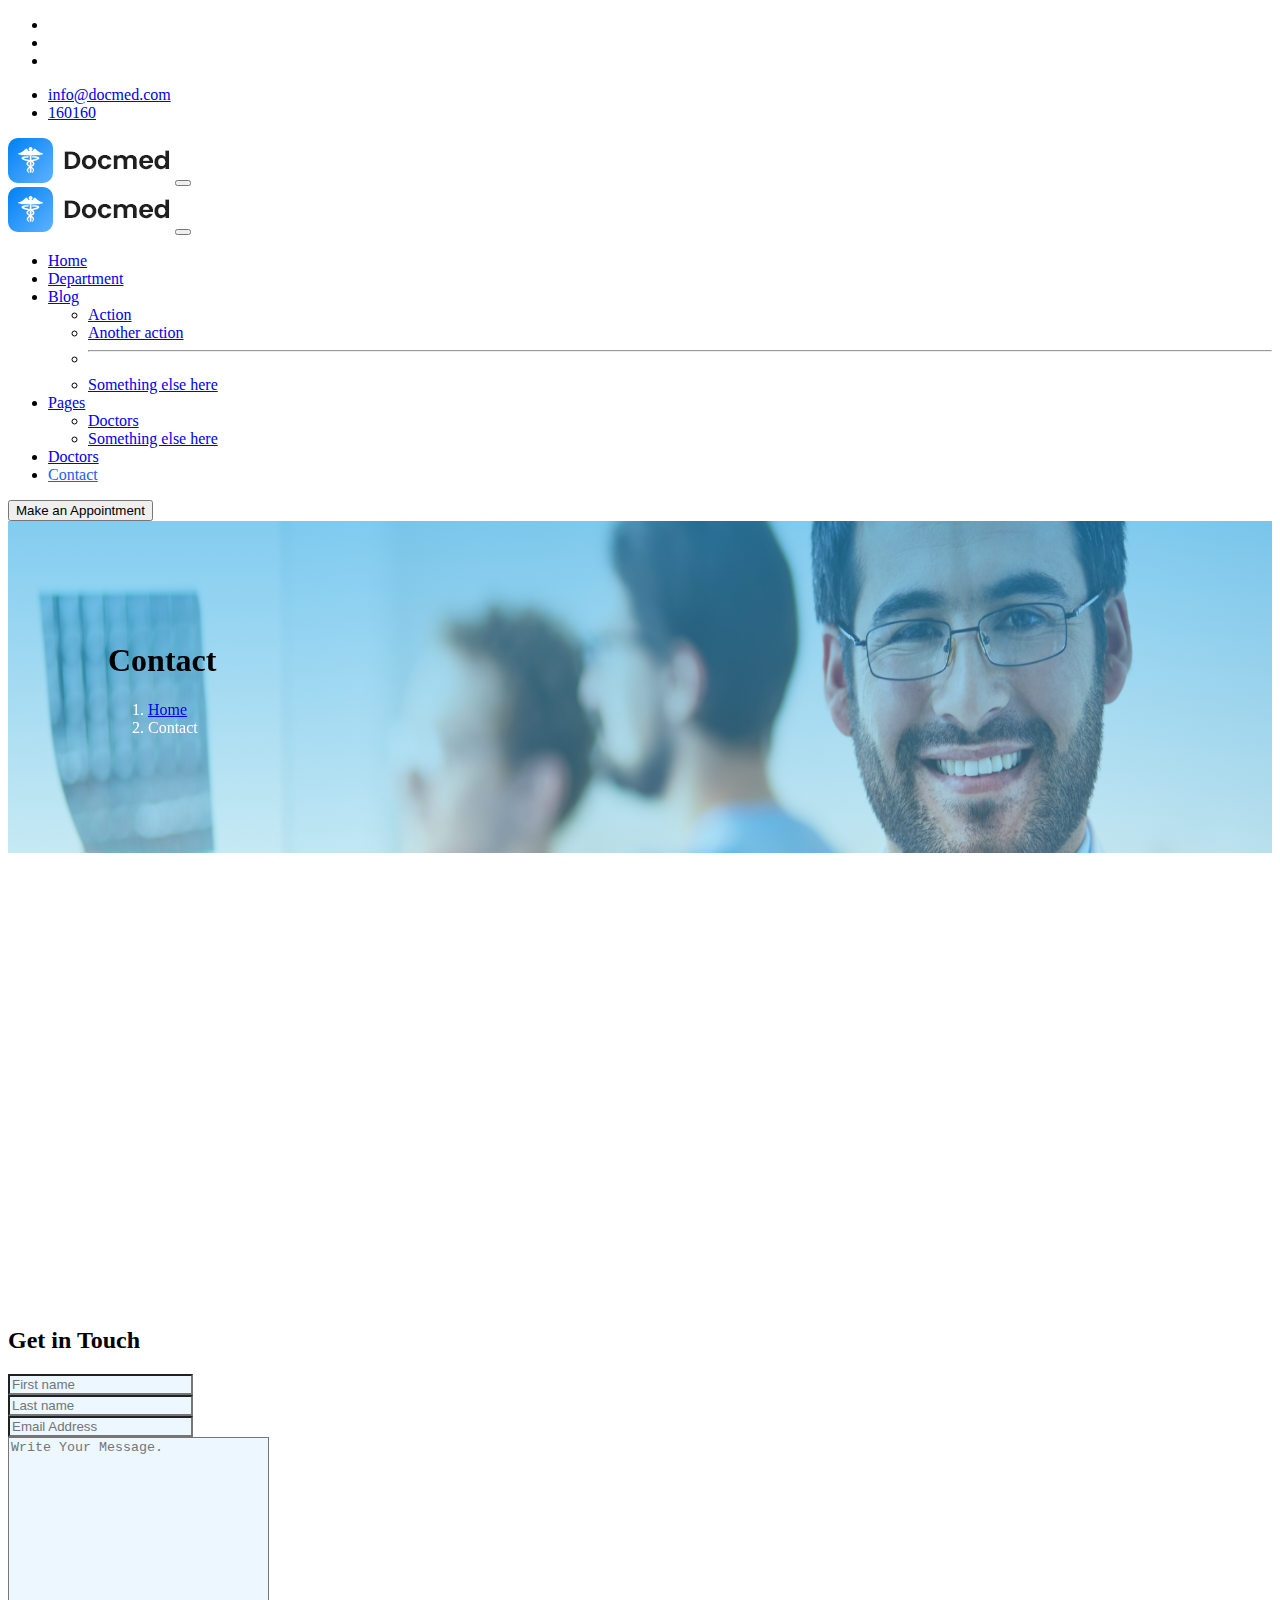
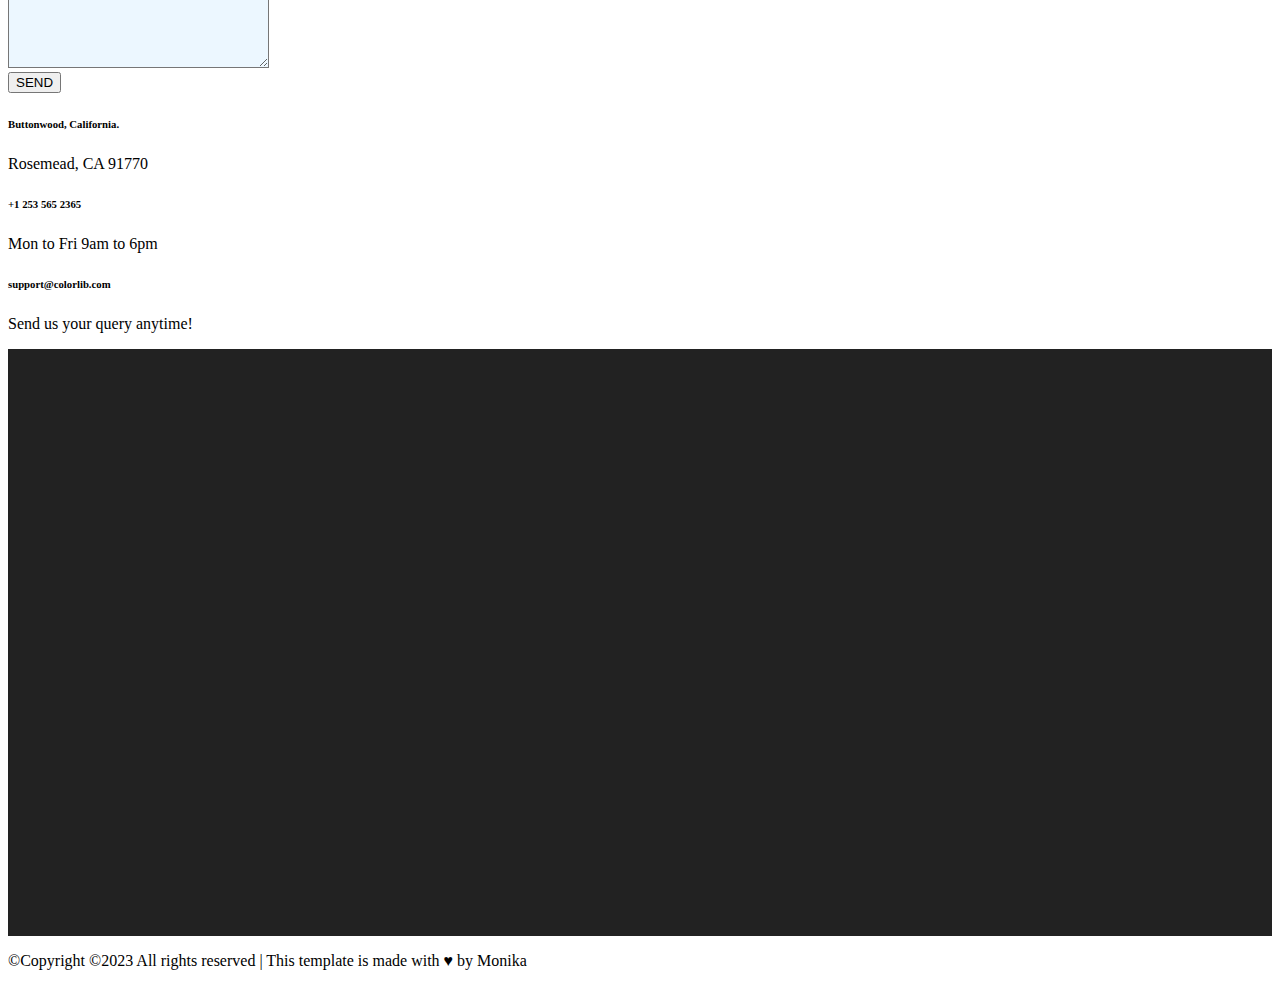
<file: MyWork/DocMedical/contact.html>
<!doctype html>
<html lang="en">

<head>
    <meta charset="utf-8">
    <meta name="viewport" content="width=device-width, initial-scale=1">
    <title>DocMedical</title>
    <link rel="icon" href="../DocMedical/images/illustration/favicon.ico">
    <link rel="stylesheet" href="../DocMedical/css/style.css">
    <link rel="stylesheet" href="https://use.fontawesome.com/releases/v5.15.4/css/all.css"
        integrity="sha384-DyZ88mC6Up2uqS4h/KRgHuoeGwBcD4Ng9SiP4dIRy0EXTlnuz47vAwmeGwVChigm" crossorigin="anonymous" />
    <link rel="stylesheet" href="https://cdn.jsdelivr.net/npm/bootstrap-icons@1.10.5/font/bootstrap-icons.css">
    <link href="https://cdn.jsdelivr.net/npm/bootstrap@5.3.0-alpha3/dist/css/bootstrap.min.css" rel="stylesheet"
        integrity="sha384-KK94CHFLLe+nY2dmCWGMq91rCGa5gtU4mk92HdvYe+M/SXH301p5ILy+dN9+nJOZ" crossorigin="anonymous">
    <link href="https://unpkg.com/aos@2.3.1/dist/aos.css" rel="stylesheet">
    <link rel="preconnect" href="https://fonts.googleapis.com">
    <link rel="preconnect" href="https://fonts.gstatic.com" crossorigin>
    <link href="https://fonts.googleapis.com/css2?family=Libre+Baskerville:ital,wght@0,400;0,700;1,400&display=swap"
        rel="stylesheet">

</head>

<body data-bs-spy="scroll" data-bs-target=".navbar" data-bs-offset="50">

    <section class="container-fluid">

        <div class="row">
            <div class="col-12 border-end bg-info bg-opacity-25">



                <nav class=" py-2 navbar-expand-lg ">
                    <div class="container d-flex flex-wrap text-dark">
                        <ul class="nav me-auto">

                            <li class="nav-item"><a href="#"
                                    class="nav-link link-dark px-2 d-none d-md-inline text-dark"> <i
                                        class="fab fa-linkedin-in"></i></a></li>
                            <li class="nav-item"><a href="#"
                                    class="nav-link link-dark px-2 d-none d-md-inline text-dark"><i
                                        class="fab fa-facebook-f"></i></a></li>

                            <li class="nav-item"><a href="#"
                                    class="nav-link link-dark px-2 d-none d-md-inline text-dark"> <i
                                        class="fab fa-google-plus-g"></i></a></li>

                        </ul>
                        <ul class="nav">

                            <li class="nav-item"><a href="mailto:info@docmed.com"
                                    class="nav-link link-dark px-2 text-dark"><i
                                        class="fas fa-envelope"></i><span>info@docmed.com</span></a></li>
                            <li class="nav-item"><i class="fas fa-phone-alt p-2"></i><a href="tel: 160160"
                                    class="nav-link link-dark px-2 d-none d-md-inline text-dark"> 160160</a></li>
                        </ul>
                    </div>
                </nav>


            </div>

        </div>
        <!----------------------------------navbar1----------------------------- -->

        <div class="row">
            <div class="col-12 ">
                <nav class="navbar bg-white fixed-top navbar-expand-lg  p-3">
                    <div class="container">
                        <img src="../DocMedical/images/illustration/logo (1).png" class="navbar-brand" alt="Logo">


                        <button class="navbar-toggler" type="button" data-bs-toggle="offcanvas"
                            data-bs-target="#offcanvasScrolling" aria-controls="offcanvasScrolling"
                            aria-labelledby="offcanvasScrollingLabel">
                            <span class="navbar-toggler-icon"></span>
                        </button>
                        <div class="offcanvas offcanvas-start text-bg-primary bg-opacity-75" data-bs-scroll="true"
                            data-bs-backdrop="false" tabindex="-1" id="offcanvasScrolling"
                            aria-labelledby="offcanvasScrollingLabel">
                            <div class="offcanvas-header">
                                <img src="../DocMedical/images/illustration/logo (1).png" class="offcanvas-title"
                                    id="offcanvasScrollingLabel" alt="Logo">

                                <button type="button" class="btn-close btn-close-white" data-bs-dismiss="offcanvas"
                                    aria-label="Close"></button>
                            </div>

                            <div class="offcanvas-body ">
                                <ul
                                    class="navbar-nav fw-bolder text-secondary  justify-content-center flex-grow-1 pe-3">
                                    <li class="nav-item">
                                        <a class="nav-link " aria-current="page" href="../DocMedical/index.html"
                                            target="_self">Home</a>
                                    </li>
                                    <li>
                                        <a class="nav-link" aria-current="page" href="../DocMedical/departments.html"
                                            target="_self">Department</a>
                                    </li>

                                    <li class="nav-item dropdown">
                                        <a class="nav-link dropdown-toggle" href="#blog" role="button"
                                            data-bs-toggle="dropdown" aria-expanded="false">
                                            Blog
                                        </a>
                                        <ul class="dropdown-menu">
                                            <li><a class="dropdown-item" href="#action">Action</a></li>
                                            <li><a class="dropdown-item" href="#another">Another action</a></li>
                                            <li>
                                                <hr class="dropdown-divider">
                                            </li>
                                            <li><a class="dropdown-item" href="#something">Something else here</a></li>
                                        </ul>
                                    </li>
                                    <li class="nav-item dropdown">
                                        <a class="nav-link dropdown-toggle" href="#pages" role="button"
                                            data-bs-toggle="dropdown" aria-expanded="false">
                                            Pages
                                        </a>
                                        <ul class="dropdown-menu">

                                            <li><a class="dropdown-item" href="#doc">Doctors</a></li>

                                            <li><a class="dropdown-item" href="#some">Something else here</a></li>
                                        </ul>
                                    </li>
                                    <li class="nav-item">
                                        <a class="nav-link " href="../DocMedical/doctors.html"
                                            target="_self">Doctors</a>
                                    </li>


                                    <li class="nav-item">
                                        <a class="nav-link active" href="../DocMedical/contact.html"
                                            target="_self">Contact</a>
                                    </li>

                                </ul>

                                <form action="">
                                    <button type="button" class="btn  btn-primary bg-gradient me-2 text-white">Make an
                                        Appointment</button>
                                </form>


                            </div>
                        </div>
                    </div>
            </div>
            </nav>


        </div>
        </div>
        <!-- ---------------------------------------------navbar2----------------------------------------- -->



        <div class="row  bimgdoc mb-5" >
            <div class="col-12 container g-2 me-auto ">
                <div class="  text-lg-start text-dark mt-5" data-aos="zoom-in">

                    <h1 class="display-5 mb-4 fw-semibold text-white " >Contact</h1>
                    <nav aria-label="breadcrumb">
                        <ol class="breadcrumb">
                            <li class="breadcrumb-item"><a href="../DocMedical/index.html" class="text-white">Home</a>
                            </li>
                            <li class="breadcrumb-item active" aria-current="page">Contact</li>
                        </ol>
                    </nav>

                </div>
            </div>

        </div>




        <!-- ....................hero........................... -->




        <div class="row">
            <div class="col-12 mt-5 mb-5">
                <div class="row container mx-auto">
                    <div class="col-12 ">
                        <iframe
                            src="https://www.google.com/maps/embed?pb=!1m18!1m12!1m3!1d121048.93452516837!2d73.74931783419812!3d18.538877244949568!2m3!1f0!2f0!3f0!3m2!1i1024!2i768!4f13.1!3m3!1m2!1s0x3bc2c0f827512e15%3A0x47538bcedae49c07!2sRuby%20Hall%20Clinic!5e0!3m2!1sen!2suk!4v1688332542305!5m2!1sen!2suk"
                            width="100%" height="450" frameborder="0" allowfullscreen="" loading="lazy"
                            referrerpolicy="no-referrer-when-downgrade" class="embed-responsive-item"></iframe>
                    </div>
                </div>
            </div>
        </div>







        <!-- ------------------------------------- -->


        <div class="row">
            <div class="col-12  mb-5 mt-5">


                <div class="row  container mx-auto">
                    <div class="col-12 col-lg-8 ">
                        <h2 class="mb-4 ">Get in Touch</h2>
                        <form class="row g-3 ">

                            <div class="col-6 ">
                                <input type="text" class="form-control bg-mycolor2 p-3 border-0 fw-bolder"
                                    placeholder="First name" onfocus="handleOnFocus(this)" onblur="handleOnBlur(this)"
                                    aria-label="First name" required>

                            </div>
                            <div class="col-6">
                                <input type="text" class="form-control bg-mycolor2 p-3 border-0 fw-bolder"
                                    placeholder="Last name" onfocus="handleOnFocus(this)" onblur="handleOnBlur(this)"
                                    aria-label="Last name" required>
                            </div>



                            <div class="col-12">

                                <input type="text" class="form-control bg-mycolor2 p-3 border-0 fw-bolder"
                                    placeholder="Email Address" onkeydown="handleOnKeyDown(this)"
                                    onkeyup="handleOnKeyUp(this)" onkeypress="handleOnKeyPress(this)" id="inputEmail4">
                            </div>


                            <div class="col-12">
                                <textarea class="form-control bg-mycolor2 p-3  border-0 fw-bolder"
                                    placeholder="Write Your Message." cols="30" rows="15"
                                    onkeydown="handleOnKeyDown(this)" onkeyup="handleOnKeyUp(this)"
                                    onkeypress="handleOnKeyPress(this)"></textarea>
                                <!-- <label for="floatingTextarea2">address</label> -->
                            </div>



                            <div class="col-auto">
                                <button type="submit" class="btn btn-outline-primary btn-lg mb-3">SEND</button>
                            </div>



                        </form>
                    </div>
                    <div class="col-12 col-lg-4 p-5">

                        <div class="d-flex gap-3 mt-3">
                            <div><span><i class="fas fa-home fs-2"></i></span></div>
                            <div>
                                <h6>Buttonwood, California.</h6>
                                <p class="text-secondary">Rosemead, CA 91770</p>
                            </div>

                        </div>
                        <div class="d-flex gap-3 mt-5">
                            <div><span><i class="fas fa-mobile fs-2"></i></span></div>
                            <div>
                                <h6> +1 253 565 2365</h6>
                                <p class="text-secondary"> Mon to Fri 9am to 6pm</p>
                            </div>

                        </div>
                        <div class="d-flex gap-3 mt-5">
                            <div><span><i class="fas fa-envelope fs-2"></i></span></div>
                            <div>
                                <h6>support@colorlib.com</h6>
                                <p class="text-secondary">Send us your query anytime!</p>
                            </div>

                        </div>
                    </div>
                </div>
            </div>
        </div>





        <!-- ----------------------------------------------------------------------------------------------------------------- -->




        <!-- -------------------------------------- footer ------------------------------->



        <div class="row footer-style bg-mycolor5 text-start text-white p-5" id="about">

            <div class="col-lg-3 col-md-6 mb-sm-4" data-aos="fade-down" data-aos-easing="linear"
                data-aos-duration="1500">
                <img src="../DocMedical/images/illustration/footer_logo.png" class="mb-3" alt="Image Not Found">
                <p class="mb-5">Firmament morning sixth subdue darkness creeping gathered divide.

                </p>


                <ul class="list-unstyled socialmedia d-flex">
                    <li><a href="#" class=" text-dark me-1"><i class="fab fa-facebook-f "></i></a></li>
                    <li><a href="#" class=" text-dark me-1 "> <i class="fab fa-twitter"></i></a></li>
                    <li><a href="#" class="text-dark me-1"><i class="fab fa-instagram"></i></a></li>


                </ul>


            </div>

            <div class="col-lg-3 col-md-6 mb-sm-4" data-aos="fade-down" data-aos-easing="linear"
                data-aos-duration="1500">
                <h5 class=" myfont mb-3">Departments</h5>

                <ul class="list-unstyled anchorcolor">
                    <li class="mb-3"><a href="#" class="text-white text-decoration-none">Eye Care</a></li>
                    <li class="mb-3"><a href="#" class=" text-white text-decoration-none">Skin Care</a></li>
                    <li class="mb-3"><a href="#" class=" text-white  text-decoration-none">Pathology</a></li>
                    <li class="mb-3"><a href="#" class=" text-white text-decoration-none">Medicine</a></li>
                    <li class="mb-3"><a href="#" class=" text-white  text-decoration-none">Dental</a></li>

                </ul>
            </div>

            <div class="col-lg-3 col-md-6 mb-sm-4" data-aos="fade-down" data-aos-easing="linear"
                data-aos-duration="1500" id="contact">
                <h5 class=" myfont mb-3">Useful Links</h5>
                <ul class="list-unstyled anchorcolor">
                    <li class="mb-3"><a href="#" class="text-white text-decoration-none">About</a></li>
                    <li class="mb-3"><a href="#" class=" text-white text-decoration-none">Blog</a></li>
                    <li class="mb-3"><a href="#" class=" text-white  text-decoration-none">About</a></li>
                    <li class="mb-3"><a href="#" class=" text-white text-decoration-none">Contact</a></li>
                    <li class="mb-3"><a href="#" class=" text-white  text-decoration-none">Appointment</a></li>

                </ul>

            </div>



            <div class="col-lg-3 col-md-6 mb-sm-4" data-aos="fade-down" data-aos-easing="linear"
                data-aos-duration="1500">
                <h5 class=" myfont mb-3">Address</h5>
                <p>200, D-block, Green lane USA <br>
                    +10 367 467 8934 <br></p>

                <p>
                    <a href="mailto:docmed@contact.com"
                        class="text-decoration-none text-white fs-5">docmed@contact.com</a>
                </p>
            </div>

        </div>
        <div class="row  p-5   bg-dark">
            <div class="col-12 text-center ">

                <p class="text-white fs-6">&#169;Copyright &#169;2023 All rights reserved | This template is made with
                    <span class="text-danger">&hearts;</span> by <span class="text-primary">Monika</span></p>
            </div>
        </div>

        </div>



    </section>


    <script src="https://cdn.jsdelivr.net/npm/bootstrap@5.3.0-alpha3/dist/js/bootstrap.bundle.min.js"
        integrity="sha384-ENjdO4Dr2bkBIFxQpeoTz1HIcje39Wm4jDKdf19U8gI4ddQ3GYNS7NTKfAdVQSZe"
        crossorigin="anonymous"></script>

    <script src="https://unpkg.com/aos@2.3.1/dist/aos.js"></script>
    <script>
        AOS.init();
    </script>

    <script>

        function handleOnKeyDown(x) {
            x.style.color = "greenyellow";
        }

        function handleOnKeyUp(y) {
            y.style.color = "green";
        }
        function handleOnKeyPress(z) {
            z.style.color = "blue";
        }


    

        function handleOnFocus(x) {
            x.style.color = "green";
        }

        function handleOnBlur(y) {
            y.style.color = "blue";
        }



        function changeFontFamily(x) {
            document.getElementById("p1").style.fontFamily = x;
        }
    </script>
</body>

</html>
</file>
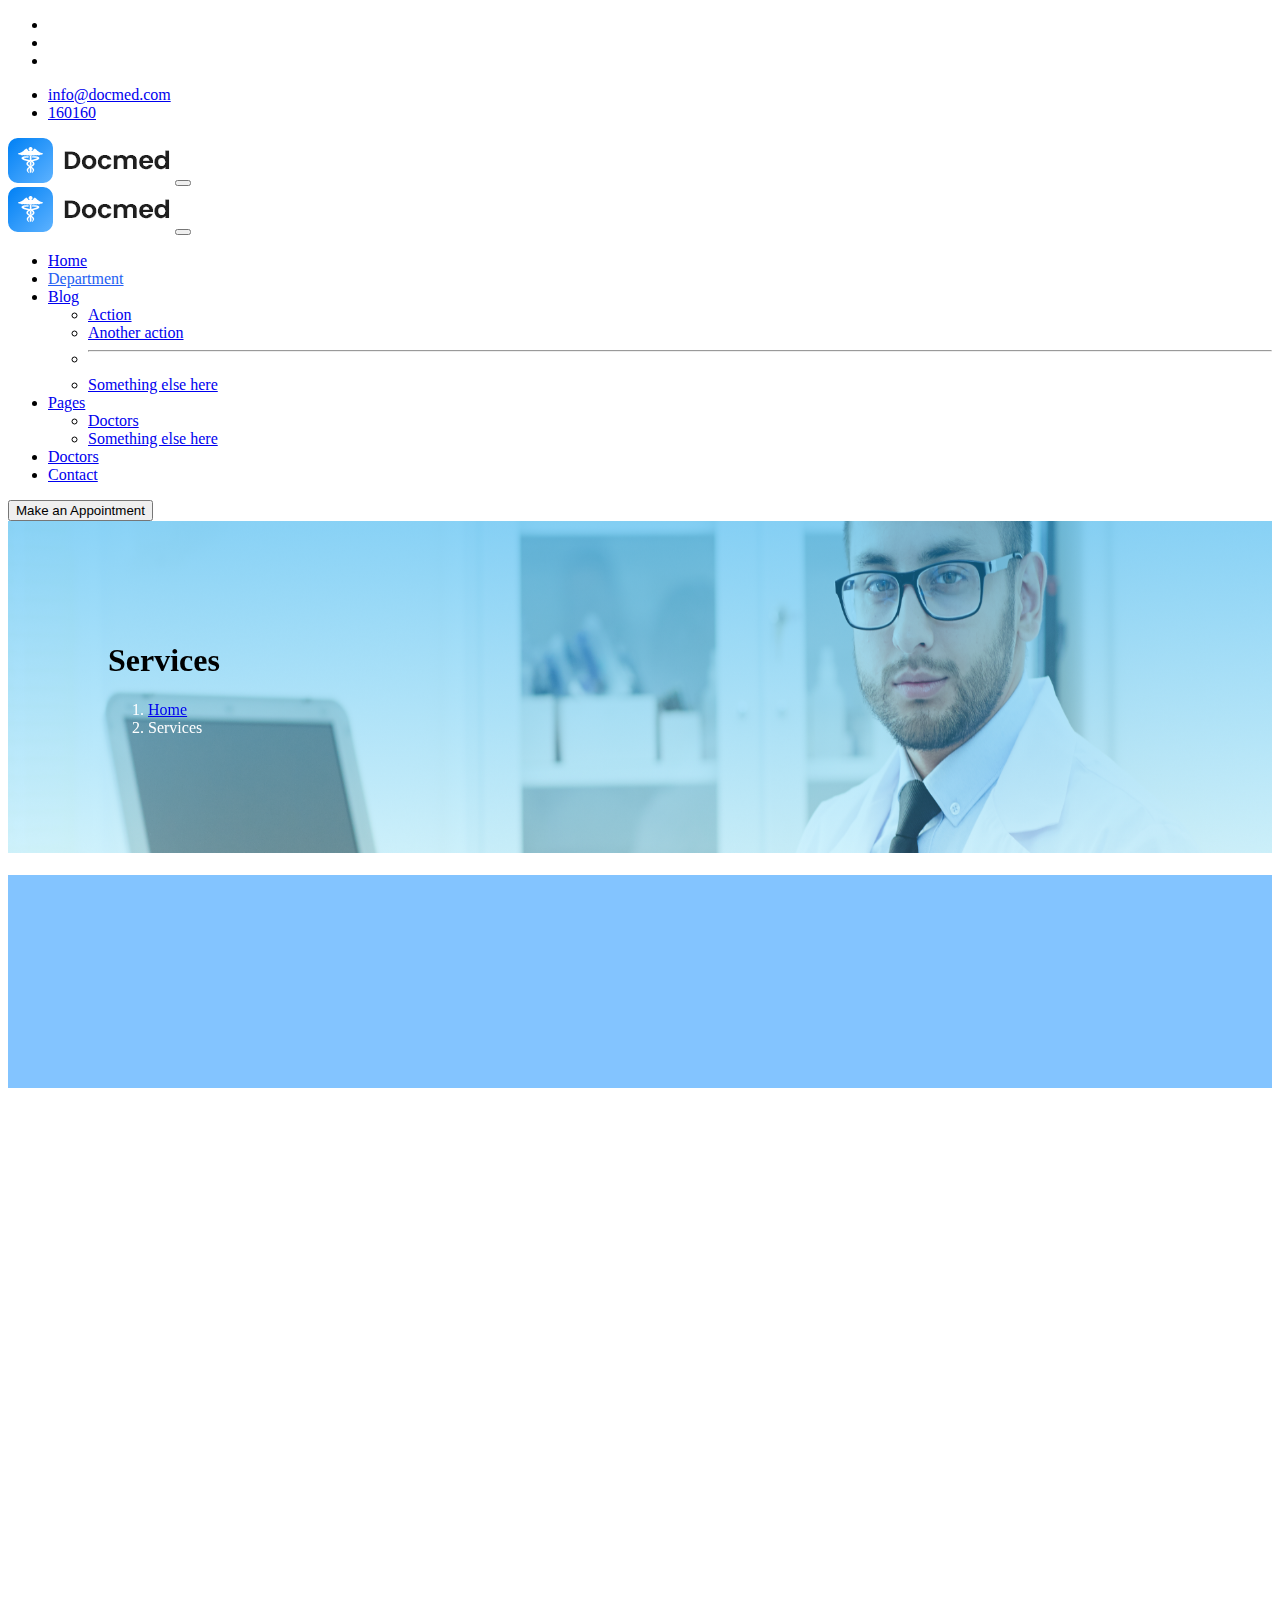
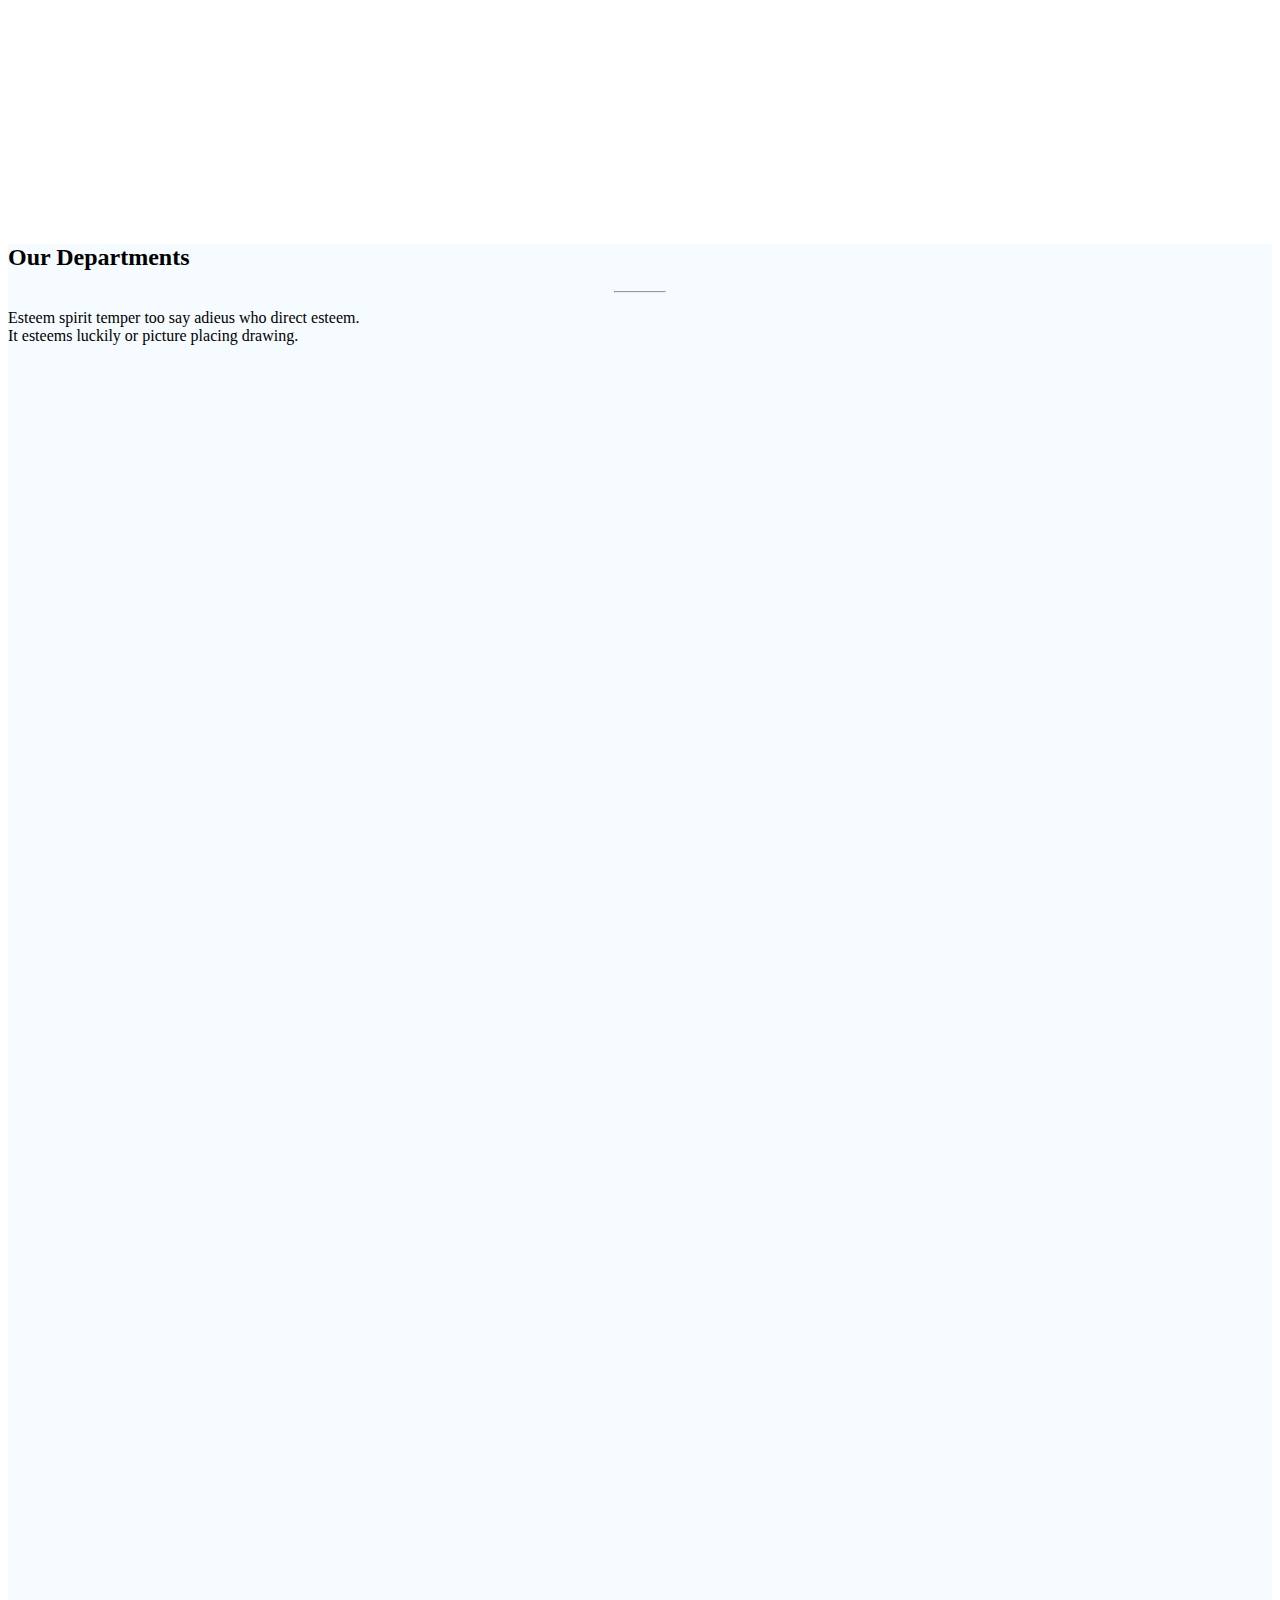
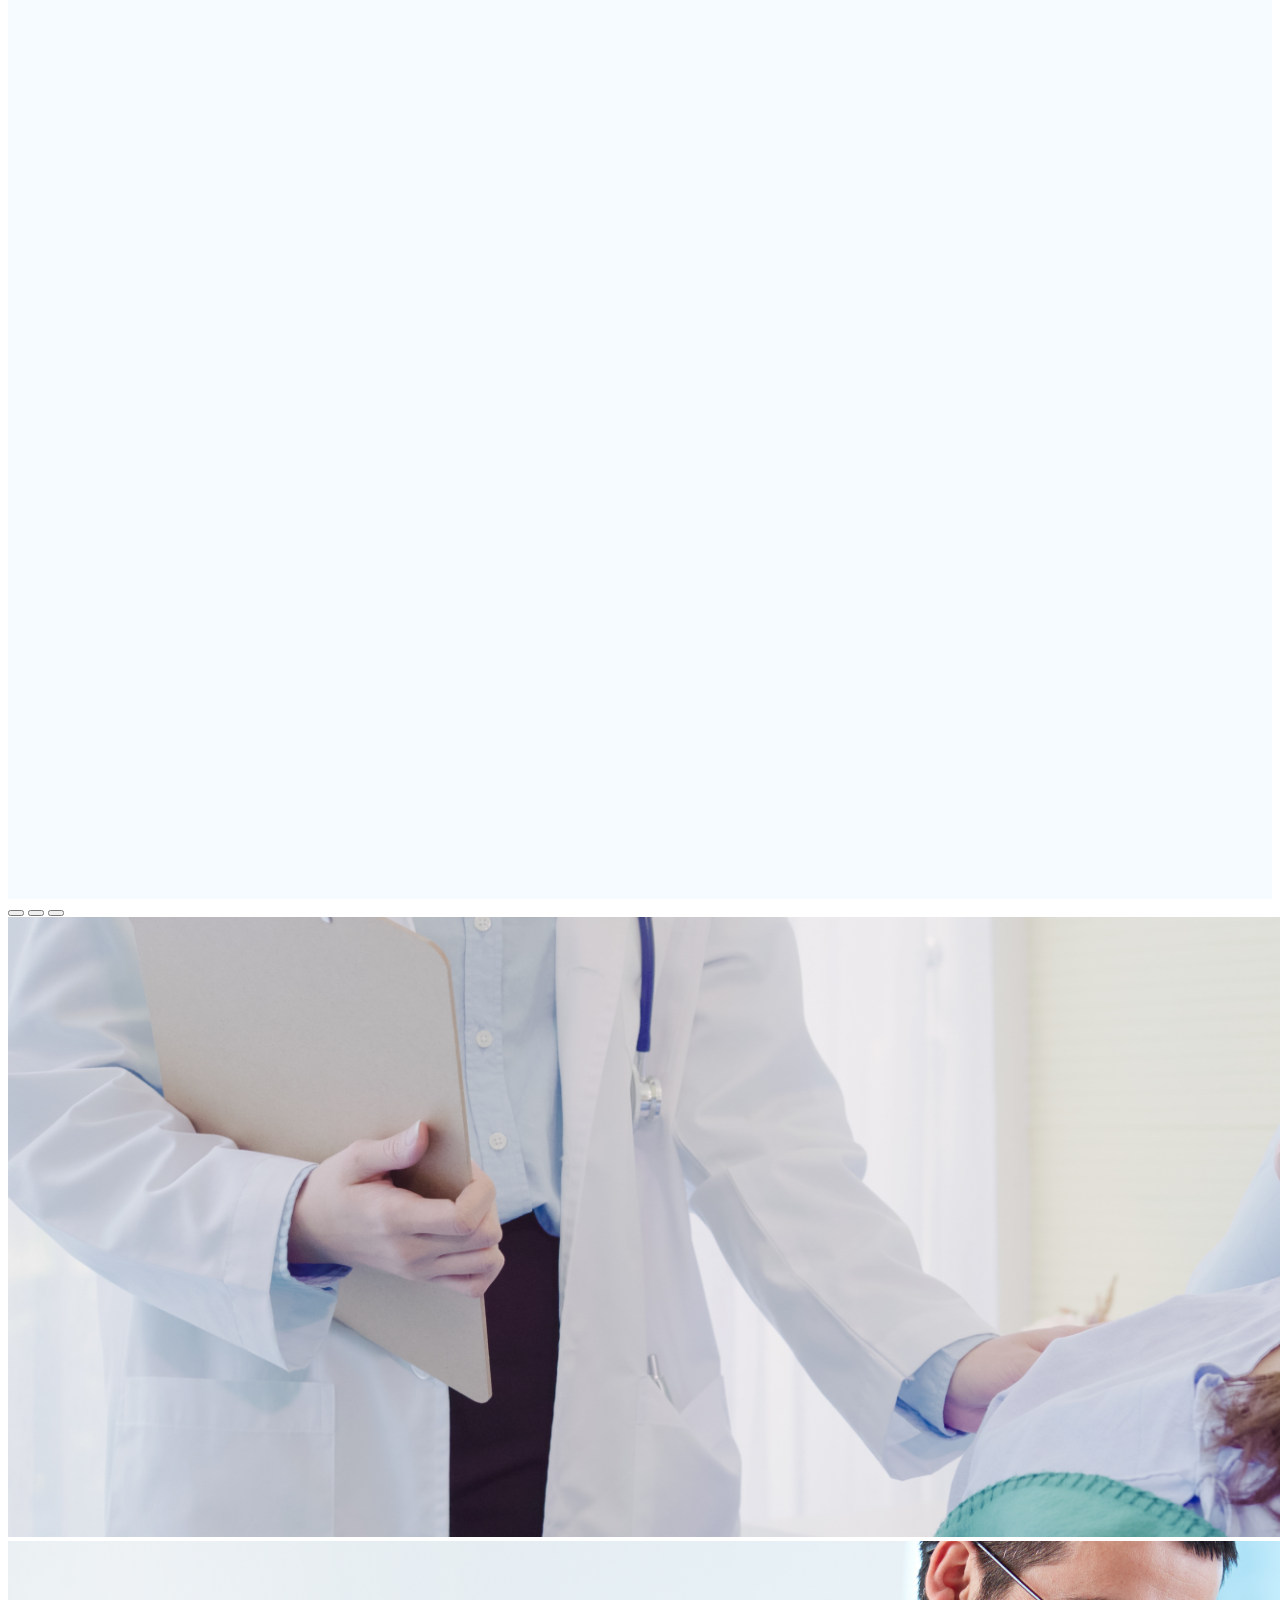
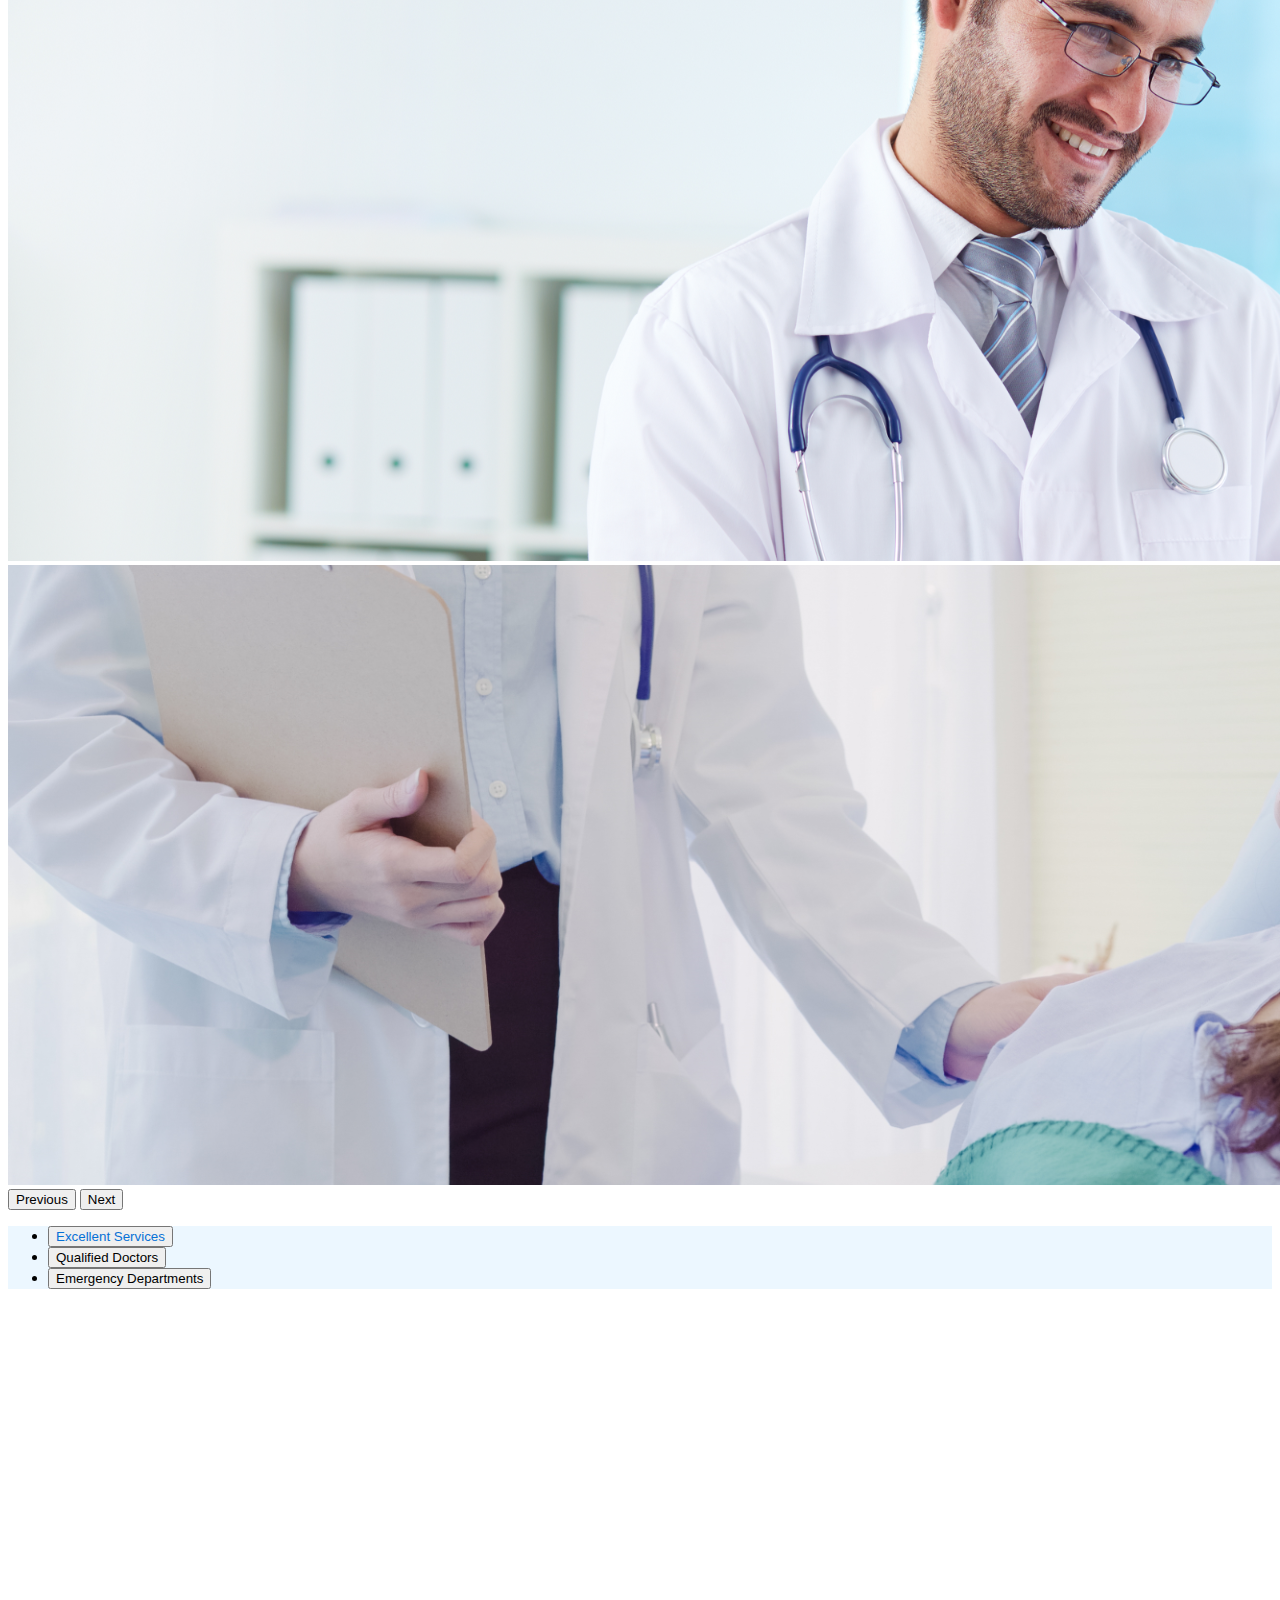
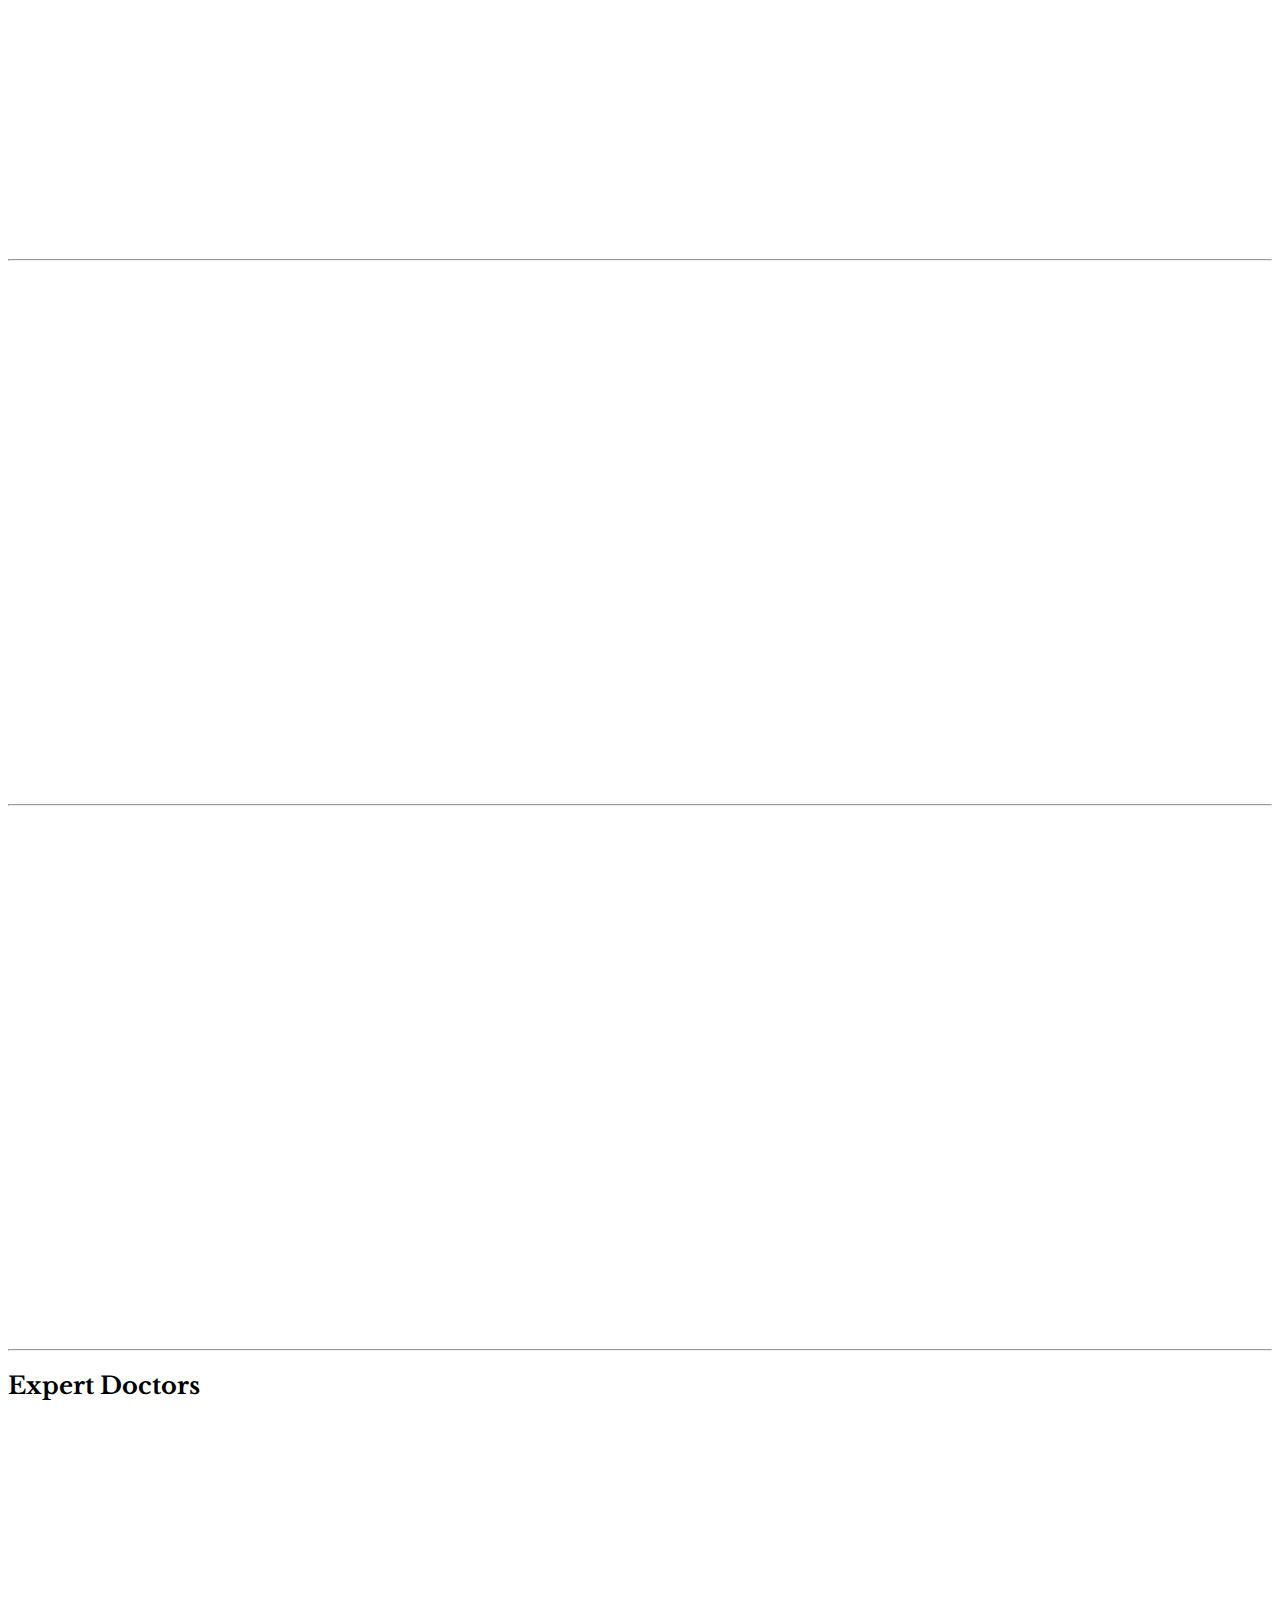
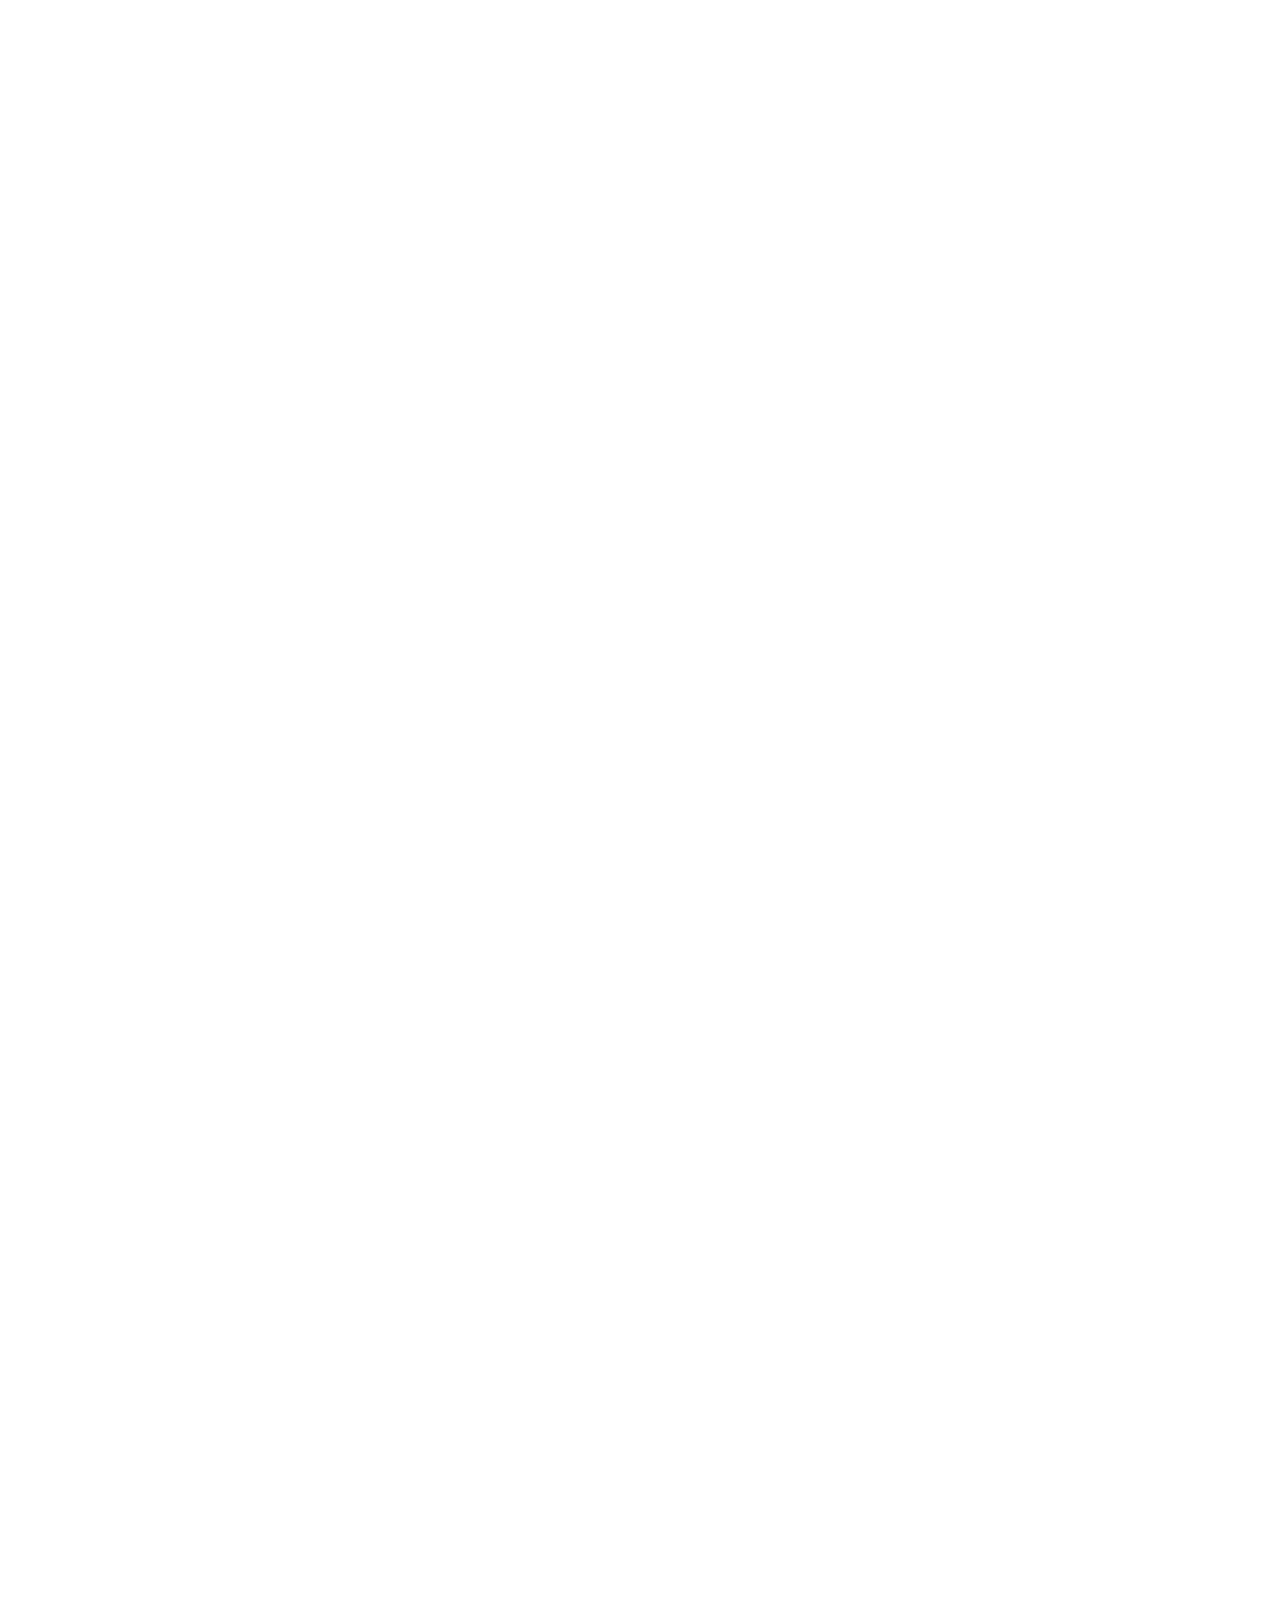
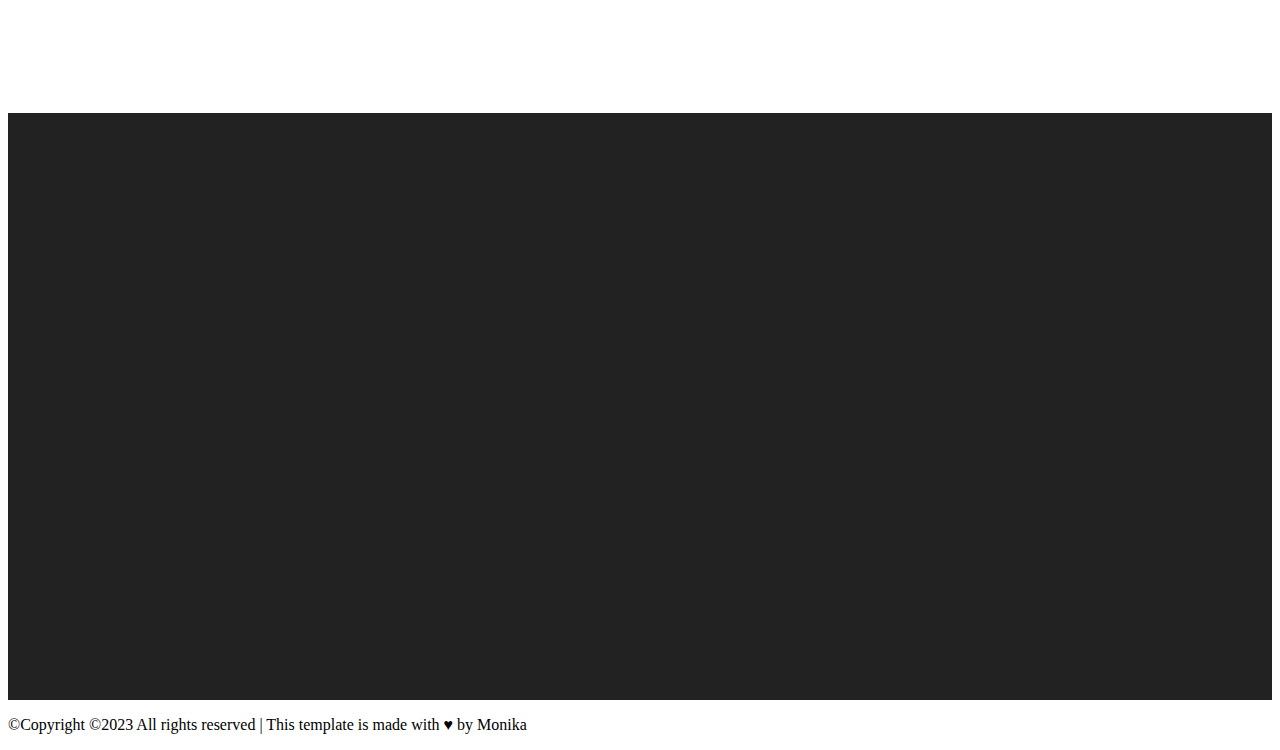
<file: MyWork/DocMedical/departments.html>
<!doctype html>
<html lang="en">

<head>
  <meta charset="utf-8">
  <meta name="viewport" content="width=device-width, initial-scale=1">
  <title>DocMedical</title>
  <link rel="icon" href="../DocMedical/images/illustration/favicon.ico">
  <link rel="stylesheet" href="../DocMedical/css/style.css">
  <link rel="stylesheet" href="https://use.fontawesome.com/releases/v5.15.4/css/all.css"
    integrity="sha384-DyZ88mC6Up2uqS4h/KRgHuoeGwBcD4Ng9SiP4dIRy0EXTlnuz47vAwmeGwVChigm" crossorigin="anonymous" />
  <link rel="stylesheet" href="https://cdn.jsdelivr.net/npm/bootstrap-icons@1.10.5/font/bootstrap-icons.css">
  <link href="https://cdn.jsdelivr.net/npm/bootstrap@5.3.0-alpha3/dist/css/bootstrap.min.css" rel="stylesheet"
    integrity="sha384-KK94CHFLLe+nY2dmCWGMq91rCGa5gtU4mk92HdvYe+M/SXH301p5ILy+dN9+nJOZ" crossorigin="anonymous">
  <link href="https://unpkg.com/aos@2.3.1/dist/aos.css" rel="stylesheet">
  <link rel="preconnect" href="https://fonts.googleapis.com">
  <link rel="preconnect" href="https://fonts.gstatic.com" crossorigin>
  <link href="https://fonts.googleapis.com/css2?family=Libre+Baskerville:ital,wght@0,400;0,700;1,400&display=swap"
    rel="stylesheet">

</head>

<body data-bs-spy="scroll" data-bs-target=".navbar" data-bs-offset="50">

  <section class="container-fluid">

    <div class="row">
      <div class="col-12 border-end bg-info bg-opacity-25">



        <nav class=" py-2 navbar-expand-lg ">
          <div class="container d-flex flex-wrap text-dark">
            <ul class="nav me-auto">

              <li class="nav-item"><a href="#" class="nav-link link-dark px-2 d-none d-md-inline text-dark"> <i
                    class="fab fa-linkedin-in"></i></a></li>
              <li class="nav-item"><a href="#" class="nav-link link-dark px-2 d-none d-md-inline text-dark"><i
                    class="fab fa-facebook-f"></i></a></li>

              <li class="nav-item"><a href="#" class="nav-link link-dark px-2 d-none d-md-inline text-dark"> <i
                    class="fab fa-google-plus-g"></i></a></li>

            </ul>
            <ul class="nav">

              <li class="nav-item"><a href="mailto:info@docmed.com" class="nav-link link-dark px-2 text-dark"><i
                    class="fas fa-envelope"></i><span>info@docmed.com</span></a></li>
              <li class="nav-item"><i class="fas fa-phone-alt p-2"></i><a href="tel: 160160"
                  class="nav-link link-dark px-2 d-none d-md-inline text-dark"> 160160</a></li>
            </ul>
          </div>
        </nav>


      </div>

    </div>
    <!----------------------------------navbar1----------------------------- -->

    <div class="row">
      <div class="col-12 ">
        <nav class="navbar bg-white fixed-top navbar-expand-lg  p-3">
          <div class="container">
            <img src="../DocMedical/images/illustration/logo (1).png" class="navbar-brand" alt="Logo">


            <button class="navbar-toggler" type="button" data-bs-toggle="offcanvas" data-bs-target="#offcanvasScrolling"
              aria-controls="offcanvasScrolling" aria-labelledby="offcanvasScrollingLabel">
              <span class="navbar-toggler-icon"></span>
            </button>
            <div class="offcanvas offcanvas-start text-bg-primary bg-opacity-75" data-bs-scroll="true"
              data-bs-backdrop="false" tabindex="-1" id="offcanvasScrolling" aria-labelledby="offcanvasScrollingLabel">
              <div class="offcanvas-header">
                <img src="../DocMedical/images/illustration/logo (1).png" class="offcanvas-title"
                  id="offcanvasScrollingLabel" alt="Logo">

                <button type="button" class="btn-close btn-close-white" data-bs-dismiss="offcanvas"
                  aria-label="Close"></button>
              </div>

              <div class="offcanvas-body ">
                <ul class="navbar-nav fw-bolder text-secondary  justify-content-center flex-grow-1 pe-3">
                  <li class="nav-item">
                    <a class="nav-link " aria-current="page" href="../DocMedical/index.html" target="_self">Home</a>
                  </li>
                  <li>
                    <a class="nav-link active" aria-current="page" href="../DocMedical/departments.html" target="_self">Department</a>
                  </li>

                  <li class="nav-item dropdown">
                    <a class="nav-link dropdown-toggle" href="#blog" role="button" data-bs-toggle="dropdown"
                      aria-expanded="false">
                      Blog
                    </a>
                    <ul class="dropdown-menu">
                      <li><a class="dropdown-item" href="#action">Action</a></li>
                      <li><a class="dropdown-item" href="#another">Another action</a></li>
                      <li>
                        <hr class="dropdown-divider">
                      </li>
                      <li><a class="dropdown-item" href="#something">Something else here</a></li>
                    </ul>
                  </li>
                  <li class="nav-item dropdown">
                    <a class="nav-link dropdown-toggle" href="#pages" role="button" data-bs-toggle="dropdown"
                      aria-expanded="false">
                      Pages
                    </a>
                    <ul class="dropdown-menu">

                      <li><a class="dropdown-item" href="#doc">Doctors</a></li>

                      <li><a class="dropdown-item" href="#some">Something else here</a></li>
                    </ul>
                  </li>
                  <li class="nav-item">
                    <a class="nav-link " href="../DocMedical/doctors.html" target="_self">Doctors</a>
                  </li>


                  <li class="nav-item">
                    <a class="nav-link " href="../DocMedical/contact.html" target="_self">Contact</a>
                  </li>

                </ul>

                <form action="">
                  <button type="button" class="btn  btn-primary bg-gradient me-2 text-white">Make an Appointment</button>
                </form>


              </div>

            </div>
          </div>
      </div>
      </nav>


    </div>
    </div>
    <!-- ---------------------------------------------navbar2----------------------------------------- -->



    <div class="row  bimgservises" id="dept">
        <div class="col-12 container g-2 me-auto">
          <div class="  text-lg-start text-dark mt-5" data-aos="zoom-in">
          
            <h1 class="display-5 mb-4 fw-semibold text-white " >Services</h1>
            <nav aria-label="breadcrumb">
              <ol class="breadcrumb">
                <li class="breadcrumb-item"><a href="../DocMedical/index.html" class="text-white">Home</a></li>
                <li class="breadcrumb-item active" aria-current="page" >Services</li>
              </ol>
            </nav>
          
          </div>
        </div>
  
      </div>
  




    <!-- ....................hero........................... -->

    <div class="row" >
      <div class="col-12  bg-card1">
        <div class="row container mx-auto  ">
          <div class="col-xs-12  col-md-4 ">
            <div class="card bg-card1 card2 text-white border-0 rounded-0" data-aos="fade-up" data-aos-duration="1000">
              <i class="fas fa-laptop-medical fs-1 p-3 my-4 text-white"></i>
  
              <div class="card-body">
                <h5 class="card-title">Hospitality</h5>
                <p class="card-text lead">Clinical excellence must be the priority for any health care service provider.
                </p>
  
              </div>
            </div>
          </div>
          <div class="col-xs-12 col-md-4 ">
            <div class="card bg-card2 card2 text-white border-0 rounded-0" data-aos="fade-up" data-aos-duration="1000">
  
              <i class="fas fa-laptop-medical fs-1 p-3 my-4 text-white"></i>
              <div class="card-body">
                <h5 class="card-title">Emergency Care</h5>
                <p class="card-text lead">Clinical excellence must be the priority for any health care service provider.
                </p>
  
              </div>
            </div>
          </div>
          <div class="col-xs-12 col-md-4 ">
            <div class="card bg-card3 card2 text-white border-0 rounded-0" data-aos="fade-up" data-aos-duration="1000">
  
              <i class="fas fa-laptop-medical fs-1 p-3 my-4 text-white"></i>
              <div class="card-body">
                <h5 class="card-title">Chamber Service</h5>
                <p class="card-text lead">Clinical excellence must be the priority for any health care service provider.
                </p>
  
              </div>
            </div>
          </div>
        </div>
      </div>
  </div>
    


    <!-- ///////////////////////////////////////////////// -->

    <section class="row p-5 mb-5 mt-5 " id="welcome" >
      <div class="col-lg-6 col-sm-12 mb-5" data-aos="fade-up" data-aos-duration="3000">

        <img class="img-fluid img1 w-50" src="../DocMedical/images/illustration/1.png">

        <img class="img-fluid img2 w-50" src="../DocMedical/images/illustration/2.png">

      </div>

      <div class="col-lg-6 col-sm-12 mt-5  mb-5 p-4 " data-aos="fade-down" data-aos-easing="linear"
        data-aos-duration="1500">


        <h4 class="text-start myfont ">Welcome to Docmed</h4>

        <hr class="hr2 me-auto border-3 border-primary border-2 opacity-100 ">
        <h2 class="text-start myfont">Best Care For Your Good Health</h2>

        <p class=" text-secondary ">
          Esteem spirit temper too say adieus who direct esteem. It esteems luckily or picture placing drawing.
          Apartments frequently or motionless on reasonable projecting expression. the coast of the Semantics, a large
          language ocean.
        </p>

        <ul class="list-unstyled mt-3 text-secondary" data-aos="fade-down" data-aos-easing="linear"
          data-aos-duration="1500">
          <li><i class="far fa-check-circle p-2 text-mycolor fs-5"></i> Apartments frequently or motionless.</li>
          <li><i class="far fa-check-circle p-2 text-mycolor fs-5"></i>Duis aute irure dolor in reprehenderit in
            voluptate.</li>
          <li><i class="far fa-check-circle p-2 text-mycolor fs-5"></i>Voluptatem quia voluptas sit aspernatur.</li>

        </ul>

        <form class="mt-3 ">

          <button type="button" class="btn btn-lg btn-outline-info text-mycolor text-uppercase fs-6 btnlearn">Learn
            More</button>
        </form>




      </div>


    </section><!--End of hero-->



    <!-- --------------------------------Department-------------------------------------------- -->

    <section class="row  p-0 bg-card4 mt-5" >
      <div class="col-12 mx-auto">
        <h2 class="text-center ">Our Departments</h2>
        <hr class="hr1 mx-auto border-3 border-primary border-2 opacity-100 ">
        <p class="col-12 w-50 text-center mx-auto">
          Esteem spirit temper too say adieus who direct esteem.<br>
          It esteems luckily or picture placing drawing.
        </p>
      </div>


      <!-- -----------------------------cards------------------------------------------------------ -->

      <div class="row container mx-auto w-75 row-cols-1 row-cols-md-2 row-cols-lg-3 g-4 mb-5">
        <div class="col">

          <div class="card card1 height-100 shadow bg-body  border-0 rounded-1" data-aos="fade-up"
            data-aos-duration="1000">
            <div>
              <img src="../DocMedical/images/illustration/1 (1).png" class="card-img-top img-fluid imghover"
                alt="Image Not Found">
            </div>
            <div class="card-body">
              <h5 class="card-title">Eye Care</h5>
              <p class="card-text lead">Esteem spirit temper too say adieus who direct esteem.</p>
              <a href="#" class="text-primary text-decoration-none text-opacity-50 fs-5">Learn More</a>

            </div>

          </div>
        </div>
        <div class="col">
          <div class="card card1 height-100 shadow bg-body  border-0 rounded-1" data-aos="fade-up"
            data-aos-duration="1000">
            <div>
              <img src="../DocMedical/images/illustration/2 (1).png" class="card-img-top img-fluid imghover"
                alt="Image Not Found">
            </div>
            <div class="card-body">
              <h5 class="card-title">Physical Therapy</h5>
              <p class="card-text lead">Esteem spirit temper too say adieus who direct esteem.</p>
              <a href="#" class="text-primary text-decoration-none text-opacity-50 fs-5">Learn More</a>

            </div>

          </div>
        </div>
        <div class="col">
          <div class="card card1 height-100 shadow bg-body  border-0 rounded-1" data-aos="fade-up"
            data-aos-duration="1000">
            <div>
              <img src="../DocMedical/images/illustration/3.png" class="card-img-top img-fluid imghover"
                alt="Image Not Found">
            </div>
            <div class="card-body">
              <h5 class="card-title">Dental Care</h5>
              <p class="card-text lead">Esteem spirit temper too say adieus who direct esteem.</p>
              <a href="#" class="text-primary text-decoration-none text-opacity-50 fs-5">Learn More</a>

            </div>

          </div>
        </div>
        <div class="col">
          <div class="card card1 height-100 shadow bg-body  border-0 rounded-1" data-aos="fade-up"
            data-aos-duration="1000">
            <div>
              <img src="../DocMedical/images/illustration/4.png" class="card-img-top img-fluid imghover"
                alt="Image Not Found">
            </div>
            <div class="card-body">
              <h5 class="card-title">Diagnostic Test</h5>
              <p class="card-text lead">Esteem spirit temper too say adieus who direct esteem.</p>
              <a href="#" class="text-primary text-decoration-none text-opacity-50 fs-5">Learn More</a>

            </div>

          </div>
        </div>
        <div class="col">
          <div class="card card1 height-100 shadow bg-body  border-0 rounded-1" data-aos="fade-up"
            data-aos-duration="1000">
            <div>
              <img src="../DocMedical/images/illustration/5.png" class="card-img-top img-fluid imghover"
                alt="Image Not Found">
            </div>
            <div class="card-body">
              <h5 class="card-title">Skin Surgery</h5>
              <p class="card-text lead">Esteem spirit temper too say adieus who direct esteem.</p>
              <a href="#" class="text-primary text-decoration-none text-opacity-50 fs-5">Learn More</a>

            </div>

          </div>
        </div>
        <div class="col">
          <div class="card card1 height-100 shadow bg-body  border-0 rounded-1" data-aos="fade-up"
            data-aos-duration="1000">
            <div>
              <img src="../DocMedical/images/illustration/6.png" class="card-img-top img-fluid imghover"
                alt="Image Not Found">
            </div>
            <div class="card-body">
              <h5 class="card-title">Surgery Service</h5>
              <p class="card-text lead">Esteem spirit temper too say adieus who direct esteem.</p>
              <a href="#" class="text-primary text-decoration-none text-opacity-50 fs-5 ">Learn More</a>

            </div>

          </div>
        </div>

      </div>
    </section>


    <!-- ----------------------corousel------------------------ -->
    <div class="row " id="blog">
      <div class="col-12 p-0 container-fluid ">

        <div id="carouselExampleIndicators" class="carousel slide" data-bs-ride="true">
          <div class="carousel-indicators">
            <button type="button" data-bs-target="#carouselExampleIndicators" data-bs-slide-to="0" class="active"
              aria-current="true" aria-label="Slide 1"></button>
            <button type="button" data-bs-target="#carouselExampleIndicators" data-bs-slide-to="1"
              aria-label="Slide 2"></button>
            <button type="button" data-bs-target="#carouselExampleIndicators" data-bs-slide-to="2"
              aria-label="Slide 3"></button>
          </div>
          <div class="carousel-inner">
            <div class="carousel-item active">
              <img src="../DocMedical/images/background/1 (2).png" class="d-block w-100" alt="Image Not found">
            </div>
            <div class="carousel-item">
              <img src="../DocMedical/images/background/2 (2).png" class="d-block w-100" alt="Image Not found">
            </div>
            <div class="carousel-item">
              <img src="../DocMedical/images/background/1 (2).png" class="d-block w-100" alt="Image Not found">
            </div>
          </div>
          <button class="carousel-control-prev" type="button" data-bs-target="#carouselExampleIndicators"
            data-bs-slide="prev">
            <span class="carousel-control-prev-icon" aria-hidden="true"></span>
            <span class="visually-hidden">Previous</span>
          </button>
          <button class="carousel-control-next" type="button" data-bs-target="#carouselExampleIndicators"
            data-bs-slide="next">
            <span class="carousel-control-next-icon" aria-hidden="true"></span>
            <span class="visually-hidden">Next</span>
          </button>
        </div>

      </div>
    </div>
    <!-- ------------------------------tab---------------------->

    
        <div class="row" id="pages">

          <div class="col-12 container  ">
      
            <ul class="nav nav-tabs bg-mycolor2" id="myTab" role="tablist">
              <li class="nav-item " role="presentation">
                <button class="nav-link active p-3 fs-lg-5" id="home-tab" data-bs-toggle="tab"
                  data-bs-target="#home-tab-pane" type="button" role="tab" aria-controls="home-tab-pane"
                  aria-selected="true">Excellent Services</button>
              </li>
              <li class="nav-item" role="presentation">
                <button class="nav-link  p-3 fs-lg-5 text-dark" id="profile-tab" data-bs-toggle="tab"
                  data-bs-target="#profile-tab-pane" type="button" role="tab" aria-controls="profile-tab-pane"
                  aria-selected="false">Qualified Doctors</button>
              </li>
              <li class="nav-item" role="presentation">
                <button class="nav-link  p-3 fs-lg-5 text-dark" id="contact-tab" data-bs-toggle="tab"
                  data-bs-target="#contact-tab-pane" type="button" role="tab" aria-controls="contact-tab-pane"
                  aria-selected="false">Emergency Departments</button>
              </li>
      
            </ul>
            <div class="tab-content" id="myTabContent">
              <div class="tab-pane bg-white fade show active" id="home-tab-pane" role="tabpanel" aria-labelledby="home-tab"
                tabindex="0">
      
                <div class="col-lg-12  d-flex justify-content-lg-between flex-sm-column flex-lg-row p-5"
                  data-aos="fade-down" data-aos-easing="linear" data-aos-duration="1500">
      
                  <div class="excellent ">
                    <div class="icon mb-5">
                      <a href="#" class="btn  border-0" role="button" aria-disabled="true"><i
                          class="fas fa-laptop-medical"></i></a>
                    </div>
                    <h3 class="mb-2">Leading edge care for Your family</h3>
                    <p class="text-muted lead">Esteem spirit temper too say adieus who direct esteem.<br>
                      It esteems luckily picture placing drawing. Apartments frequently or motionless on
                      reasonable projecting expression.
                    </p>
                  </div>
                  <div>
                    <img src="../DocMedical/images/illustration/business.png" class="img-fluid imghover"
                      alt="Image Not Found">
                  </div>
                </div>
                <hr class="w-75 mx-auto border opacity-75 mb-5">
              </div>
      
              <div class="tab-pane  bg-white  fade" id="profile-tab-pane" role="tabpanel" aria-labelledby="profile-tab"
                tabindex="0">
                <div class="col-lg-12  d-flex justify-content-lg-between flex-sm-column flex-lg-row p-5"
                  data-aos="fade-down" data-aos-easing="linear" data-aos-duration="1500">
      
                  <div class="excellent ">
                    <div class="icon mb-5">
                      <a href="#" class="btn  border-0" role="button" aria-disabled="true"><i
                          class="fas fa-laptop-medical"></i></a>
                    </div>
                    <h3 class="mb-2">Leading edge care for Your family</h3>
                    <p class="text-muted lead">Esteem spirit temper too say adieus who direct esteem.
                      It esteems luckily picture placing drawing. Apartments frequently or motionless on
                      reasonable projecting expression.
                    </p>
                  </div>
                  <div>
                    <img src="../DocMedical/images/illustration/business.png" class="img-fluid imghover"
                      alt="Image Not Found">
                  </div>
                </div>
                <hr class="w-75 mx-auto border opacity-75 ">
              </div>
      
              <div class="tab-pane  bg-white  fade" id="contact-tab-pane" role="tabpanel" aria-labelledby="contact-tab"
                tabindex="0">
                <div class="col-lg-12  d-flex justify-content-lg-between flex-sm-column flex-lg-row p-5"
                  data-aos="fade-down" data-aos-easing="linear" data-aos-duration="1500">
      
                  <div class="excellent ">
                    <div class="icon mb-5">
                      <a href="#" class="btn  border-0" role="button" aria-disabled="true"><i
                          class="fas fa-laptop-medical"></i></a>
                    </div>
                    <h3 class="mb-2">Leading edge care for Your family</h3>
                    <p class="text-muted lead">Esteem spirit temper too say adieus who direct esteem.
                      It esteems luckily picture placing drawing. Apartments frequently or motionless on
                      reasonable projecting expression.
                    </p>
                  </div>
                  <div>
                    <img src="../DocMedical/images/illustration/business.png" class="img-fluid imghover"
                      alt="Image Not Found">
                  </div>
                </div>
                <hr class="w-75 mx-auto border opacity-75 ">
              </div>
            </div>
      
          </div>
      
        </div>
      
      
     

    <!-- ............................................image cards.................................................. -->




    <div class="row mt-5 container mx-auto" id="doc1">
      <div class="col-12">
        <h2 class="myfont mb-5">Expert Doctors</h2>
      </div>


      <div class="row mt-5 mb-5 container mx-auto">

        <div class="col-12 col-md-6 col-lg-3">

          <div class="card border-0 rounded-0 rounded-top p-2 mb-5" data-aos="fade-down" data-aos-easing="linear"
            data-aos-duration="1500">
            <img src="../DocMedical/images/illustration/1 (3).png" class="card-img-top imghover" alt="Image Not Found">
            <div class="card-body bg-gradient bg-mycolor2 cardhover">
              <h3>Mirazul Alom</h3>
              <p class="card-text">Neurologist</p>
            </div>
          </div>

        </div>
        <div class="col-12 col-md-6 col-lg-3">

          <div class="card border-0 rounded-0 rounded-top p-2 mb-5" data-aos="fade-down" data-aos-easing="linear"
            data-aos-duration="1500">
            <img src="../DocMedical/images/illustration/2 (3).png" class="card-img-top imghover" alt="Image Not Found">
            <div class="card-body bg-gradient bg-mycolor2 cardhover">
              <h3>Mirazul Alom</h3>
              <p class="card-text">Neurologist</p>
            </div>
          </div>

        </div>
        <div class="col-12 col-md-6 col-lg-3">

          <div class="card border-0 rounded-0 rounded-top p-2  mb-5" data-aos="fade-down" data-aos-easing="linear"
            data-aos-duration="1500">
            <img src="../DocMedical/images/illustration/3 (1).png" class="card-img-top imghover" alt="Image Not Found">
            <div class="card-body bg-gradient bg-mycolor2 cardhover">
              <h3>Mirazul Alom</h3>
              <p class="card-text">Neurologist</p>
            </div>
          </div>

        </div>
        <div class="col-12 col-md-6 col-lg-3">

          <div class="card border-0 rounded-0 rounded-top p-2 mb-5" data-aos="fade-down" data-aos-easing="linear"
            data-aos-duration="1500">
            <img src="../DocMedical/images/illustration/4 (1).png" class="card-img-top imghover" alt="Image Not Found">
            <div class="card-body bg-gradient bg-mycolor2 cardhover">
              <h3>Mirazul Alom</h3>
              <p class="card-text">Neurologist</p>
            </div>
          </div>

        </div>

      </div>

    </div>

    <!-- ----------------------------------------------------------------------------------------------------------------- -->


    <div class="row " id="contact">
      <div class="col-lg-6 col-sm-12 bg1" data-aos="fade-down" data-aos-easing="linear" data-aos-duration="1500">

        <div class=" d-flex align-items-center justify-content-center  flex-sm-column flex-md-row ">
          <div class="info text-white p-2">
            <h3>For Any Emergency Contact</h3>
            <p>Esteem spirit temper too say adieus.</p>
          </div>
          <div>
            <a href="#" class="btn text-white rounded-pill btn-outline-light border-2 anchorbutton">+10 378 4673 467</a>
          </div>
        </div>
      </div>
      <div class="col-lg-6 col-sm-12 bg2" data-aos="fade-down" data-aos-easing="linear" data-aos-duration="1500">

        <div class=" d-flex align-items-center justify-content-center  flex-sm-column flex-md-row">
          <div class="info text-white p-2">
            <h3>For Any Emergency Contact</h3>
            <p>Esteem spirit temper too say adieus.</p>
          </div>
          <div>
            <a href="#" class="btn text-white rounded-pill btn-outline-light border-2  anchorbutton">Make An
              Appointment</a>
          </div>
        </div>

      </div>
    </div>

    <!-- -------------------------------------- footer ------------------------------->



    <div class="row footer-style bg-mycolor5 text-start text-white p-5" id="about">

      <div class="col-lg-3 col-md-6 mb-sm-4" data-aos="fade-down" data-aos-easing="linear" data-aos-duration="1500">
        <img src="../DocMedical/images/illustration/footer_logo.png" class="mb-3" alt="Image Not Found">
        <p class="mb-5">Firmament morning sixth subdue darkness creeping gathered divide.

        </p>


        <ul class="list-unstyled socialmedia d-flex">
          <li><a href="#" class=" text-dark me-1"><i class="fab fa-facebook-f "></i></a></li>
          <li><a href="#" class=" text-dark me-1 "> <i class="fab fa-twitter"></i></a></li>
          <li><a href="#" class="text-dark me-1"><i class="fab fa-instagram"></i></a></li>


        </ul>


      </div>

      <div class="col-lg-3 col-md-6 mb-sm-4" data-aos="fade-down" data-aos-easing="linear" data-aos-duration="1500">
        <h5 class=" myfont mb-3">Departments</h5>

        <ul class="list-unstyled anchorcolor">
          <li class="mb-3"><a href="#" class="text-white text-decoration-none">Eye Care</a></li>
          <li class="mb-3"><a href="#" class=" text-white text-decoration-none">Skin Care</a></li>
          <li class="mb-3"><a href="#" class=" text-white  text-decoration-none">Pathology</a></li>
          <li class="mb-3"><a href="#" class=" text-white text-decoration-none">Medicine</a></li>
          <li class="mb-3"><a href="#" class=" text-white  text-decoration-none">Dental</a></li>

        </ul>
      </div>

      <div class="col-lg-3 col-md-6 mb-sm-4" data-aos="fade-down" data-aos-easing="linear" data-aos-duration="1500"
        id="contact">
        <h5 class=" myfont mb-3">Useful Links</h5>
        <ul class="list-unstyled anchorcolor">
          <li class="mb-3"><a href="#" class="text-white text-decoration-none">About</a></li>
          <li class="mb-3"><a href="#" class=" text-white text-decoration-none">Blog</a></li>
          <li class="mb-3"><a href="#" class=" text-white  text-decoration-none">About</a></li>
          <li class="mb-3"><a href="#" class=" text-white text-decoration-none">Contact</a></li>
          <li class="mb-3"><a href="#" class=" text-white  text-decoration-none">Appointment</a></li>

        </ul>

      </div>



      <div class="col-lg-3 col-md-6 mb-sm-4" data-aos="fade-down" data-aos-easing="linear" data-aos-duration="1500">
        <h5 class=" myfont mb-3">Address</h5>
        <p>200, D-block, Green lane USA <br>
          +10 367 467 8934 <br></p>

        <p>
          <a href="mailto:docmed@contact.com" class="text-decoration-none text-white fs-5">docmed@contact.com</a>
        </p>
      </div>

    </div>
    <div class="row  p-5   bg-dark">
      <div class="col-12 text-center ">

        <p class="text-white fs-6">&#169;Copyright &#169;2023 All rights reserved | This template is made with <span
            class="text-danger">&hearts;</span> by <span class="text-primary">Monika</span></p>
      </div>
    </div>

    </div>



  </section>


  <script src="https://cdn.jsdelivr.net/npm/bootstrap@5.3.0-alpha3/dist/js/bootstrap.bundle.min.js"
    integrity="sha384-ENjdO4Dr2bkBIFxQpeoTz1HIcje39Wm4jDKdf19U8gI4ddQ3GYNS7NTKfAdVQSZe"
    crossorigin="anonymous"></script>

  <script src="https://unpkg.com/aos@2.3.1/dist/aos.js"></script>
  <script>
    AOS.init();
  </script>
</body>

</html>
</file>
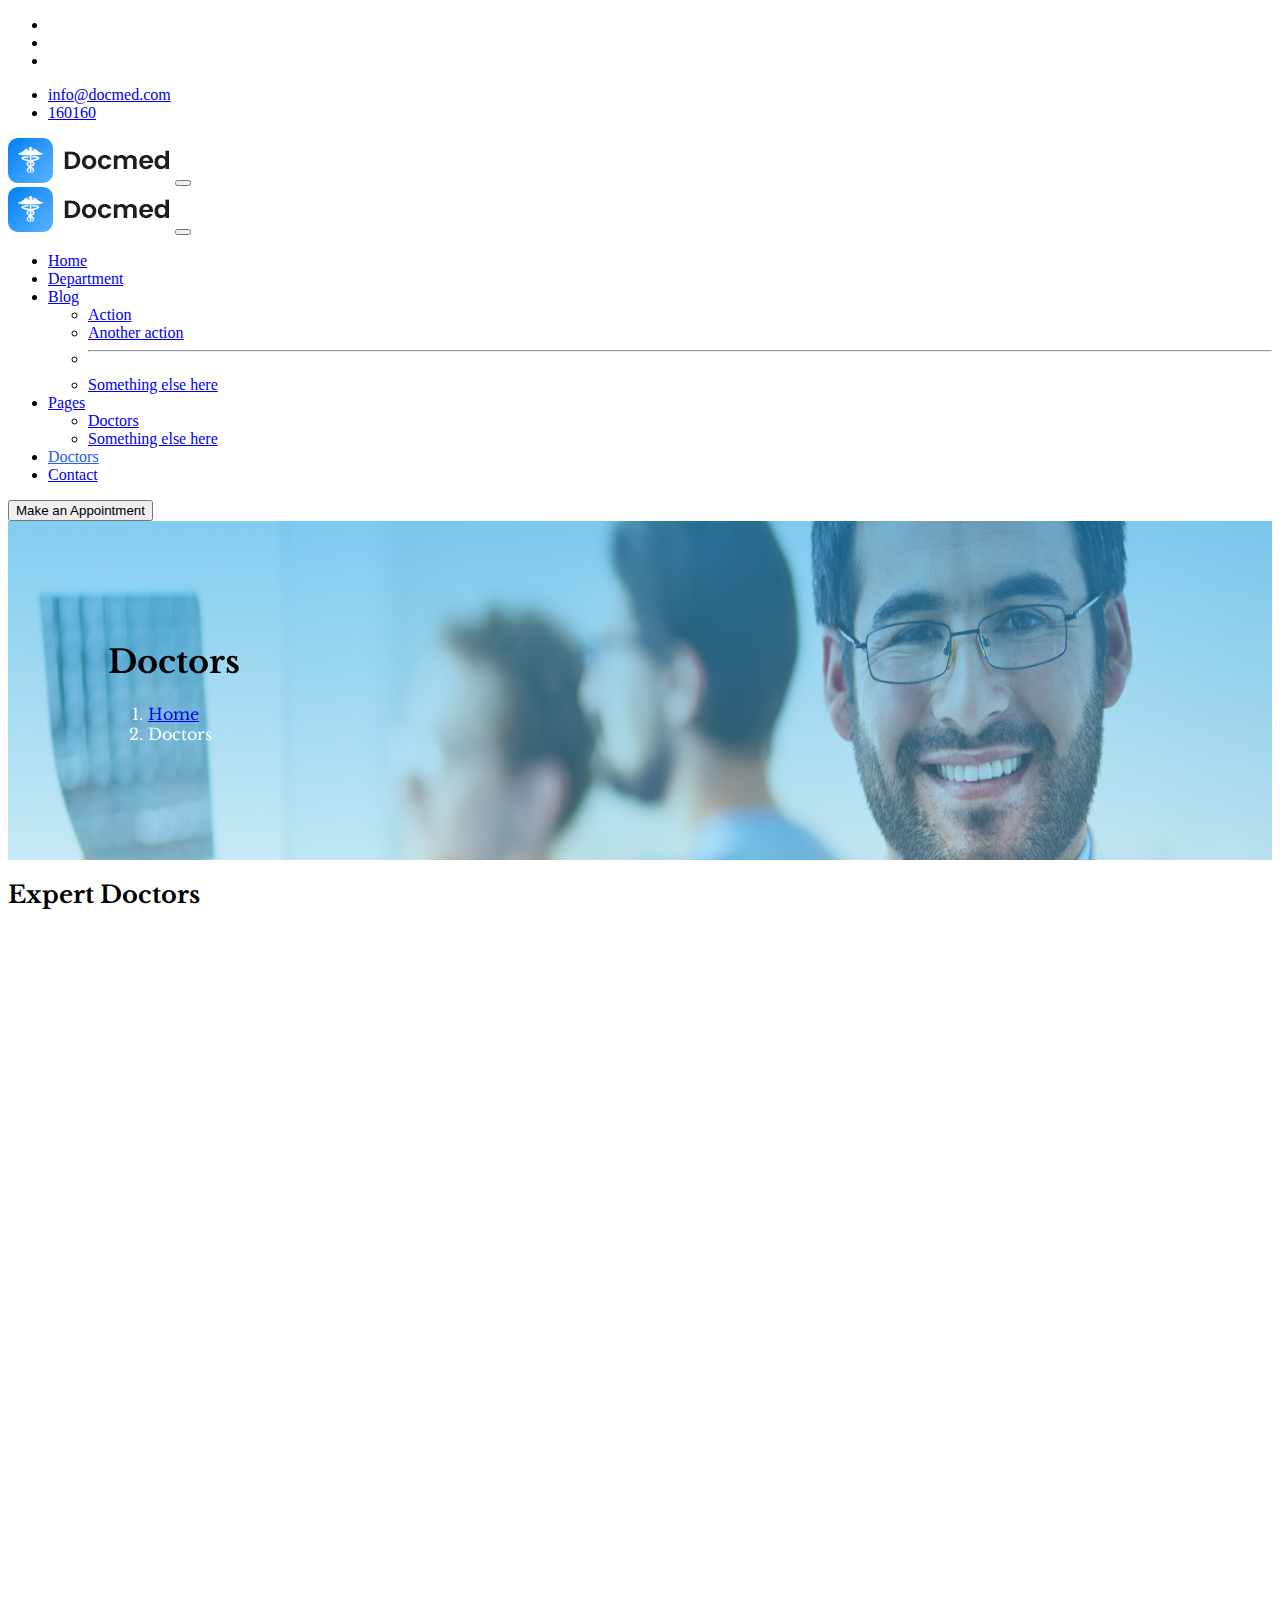
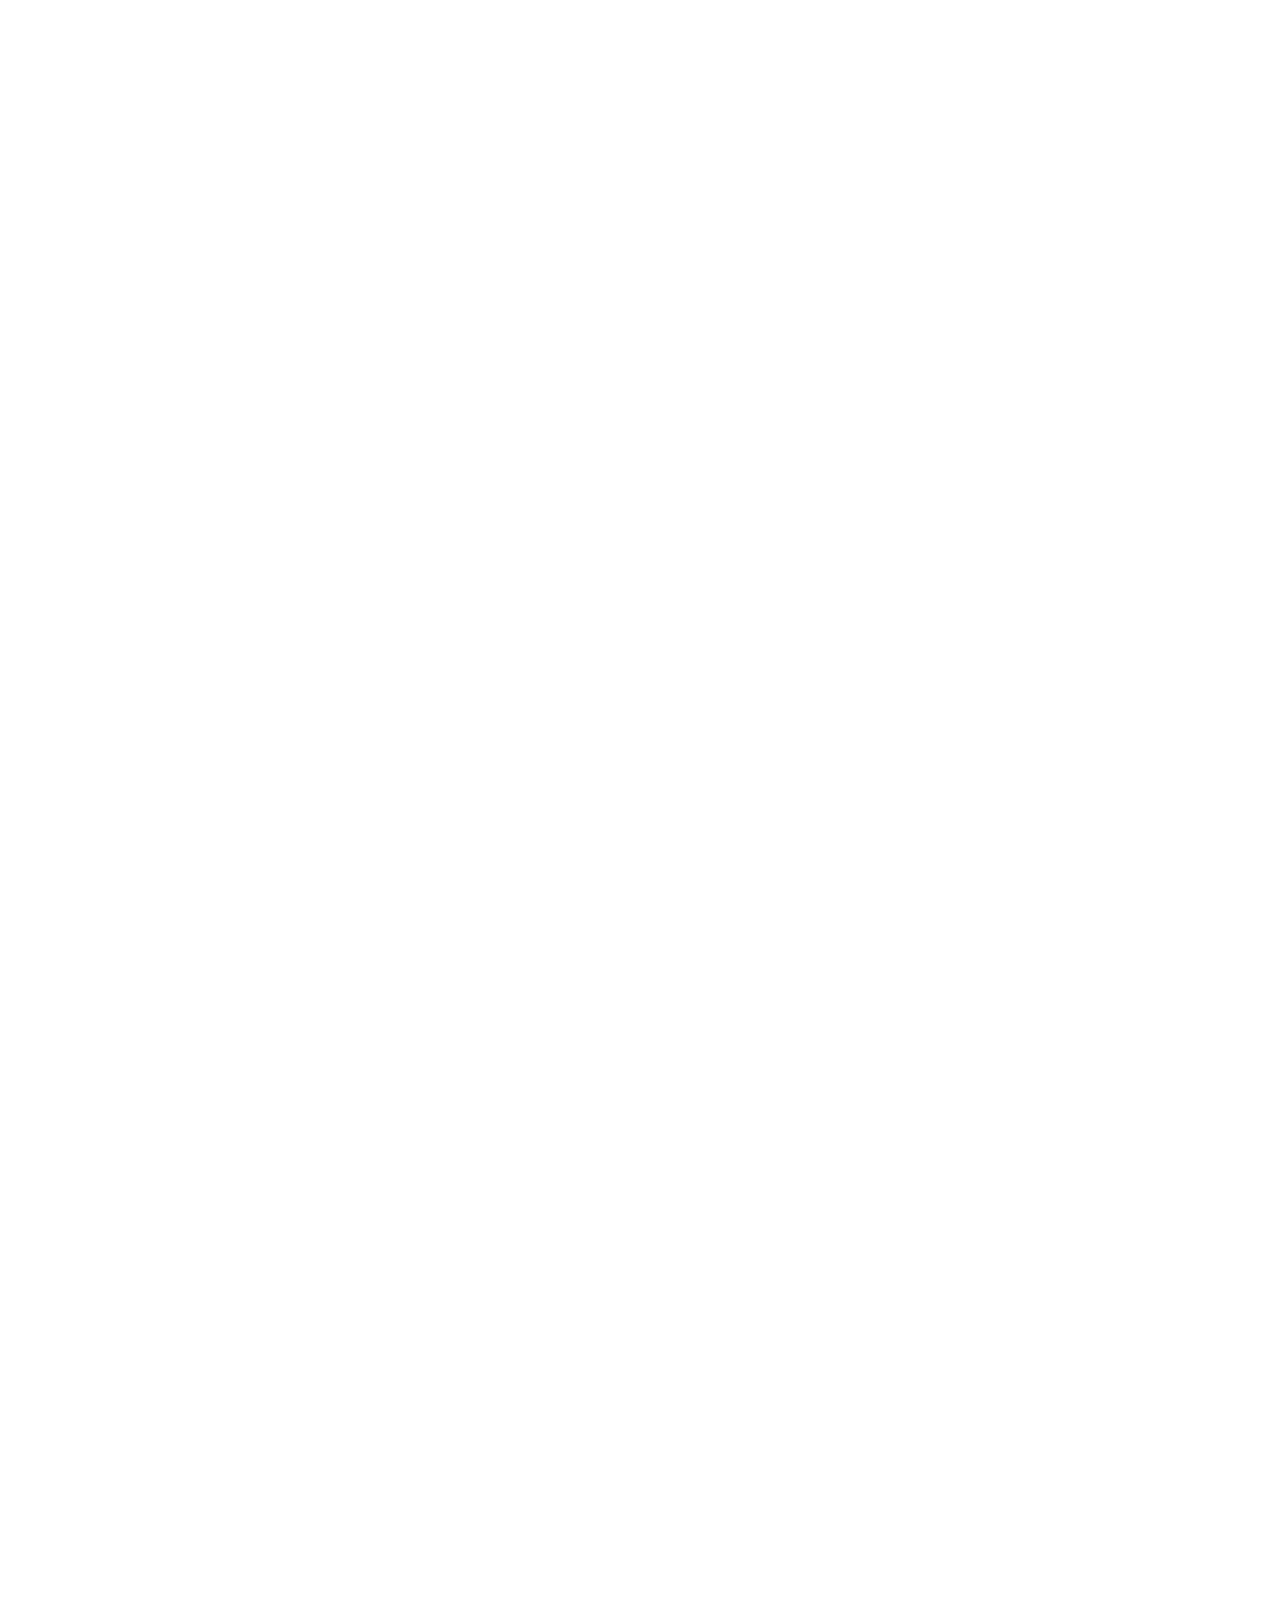
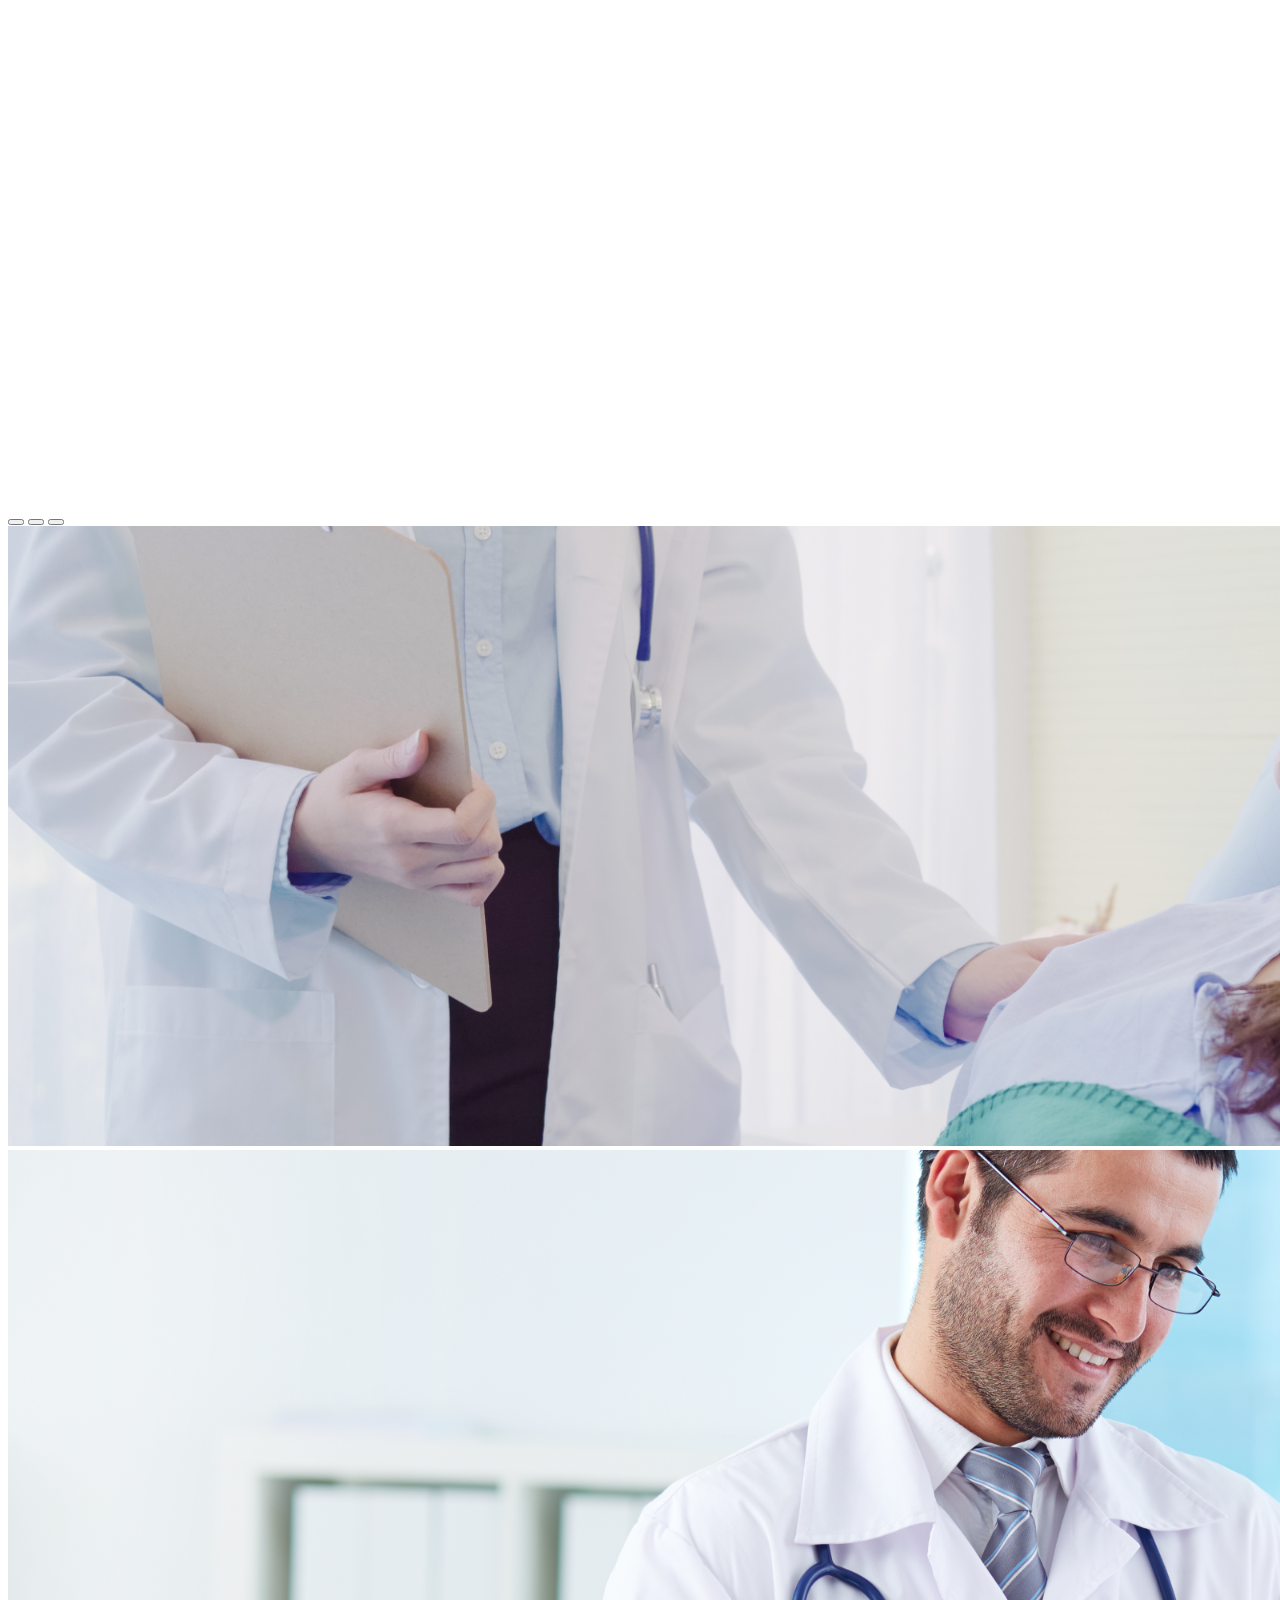
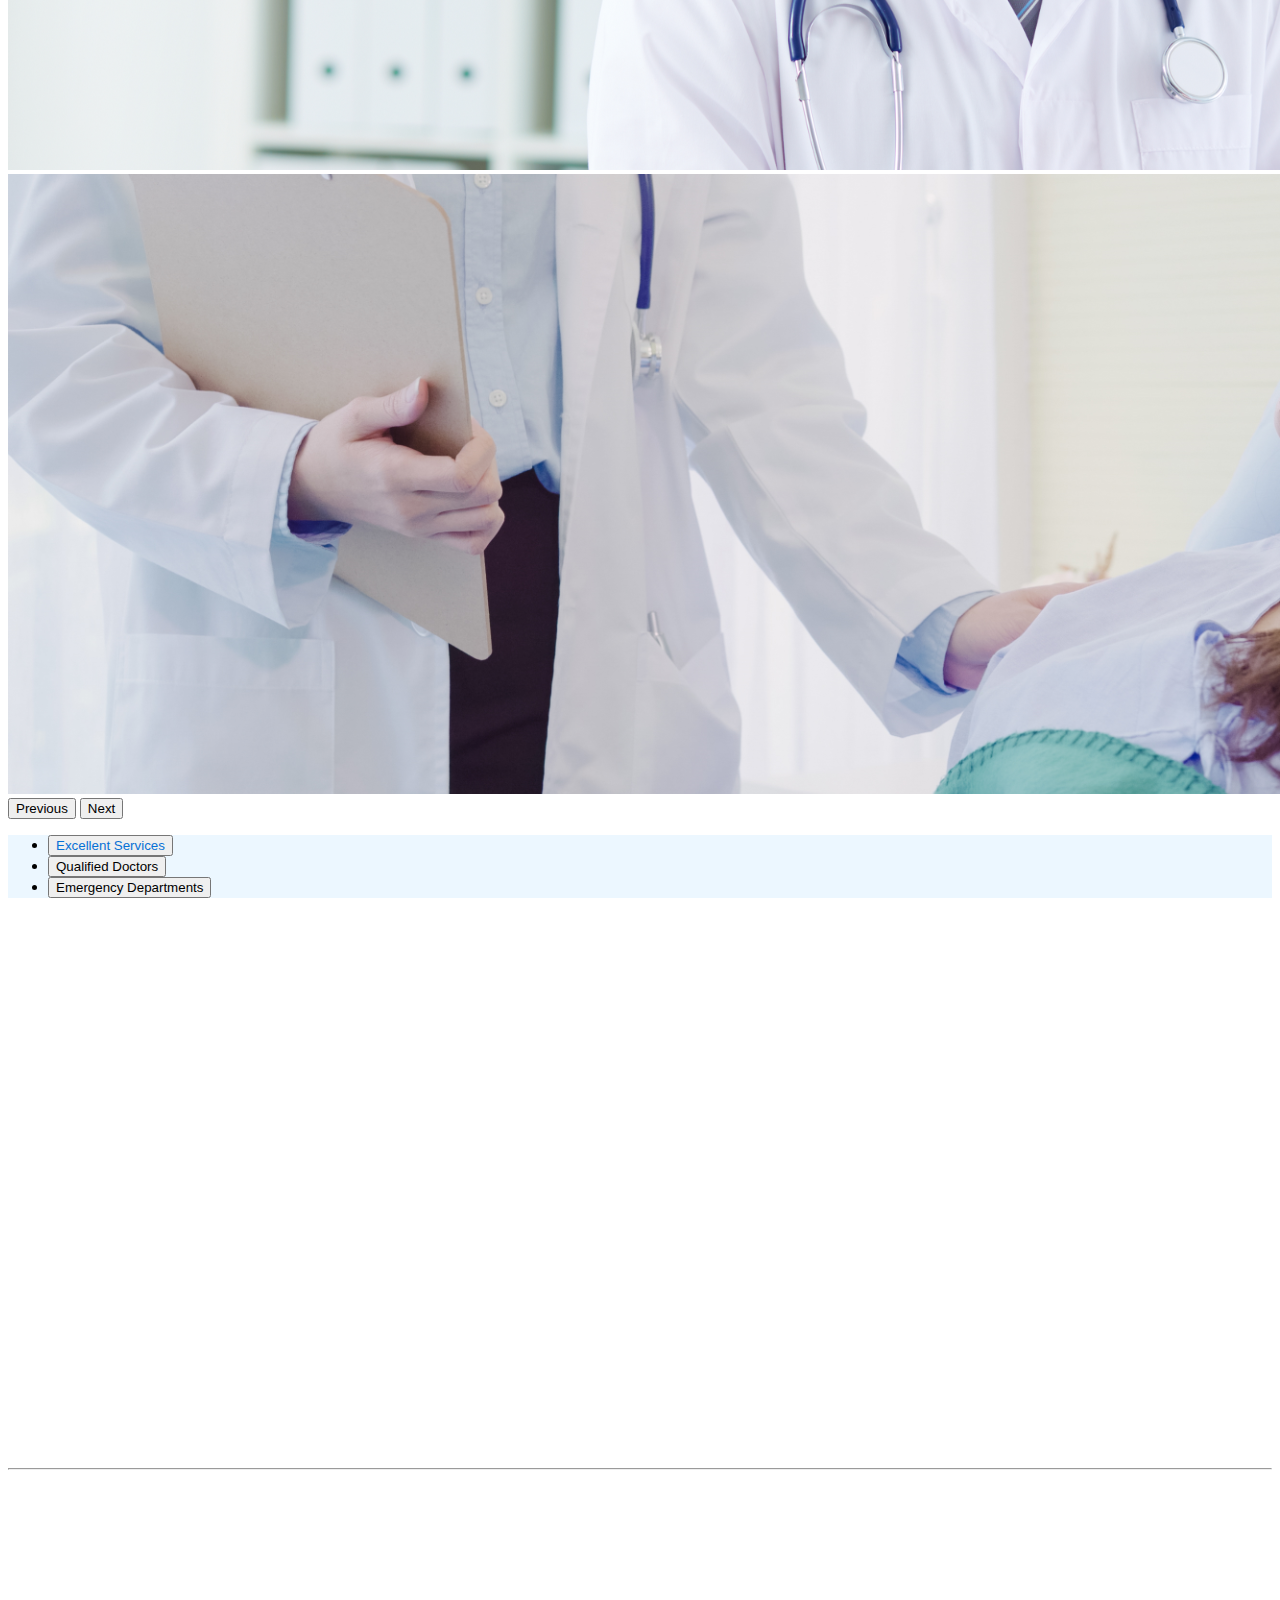
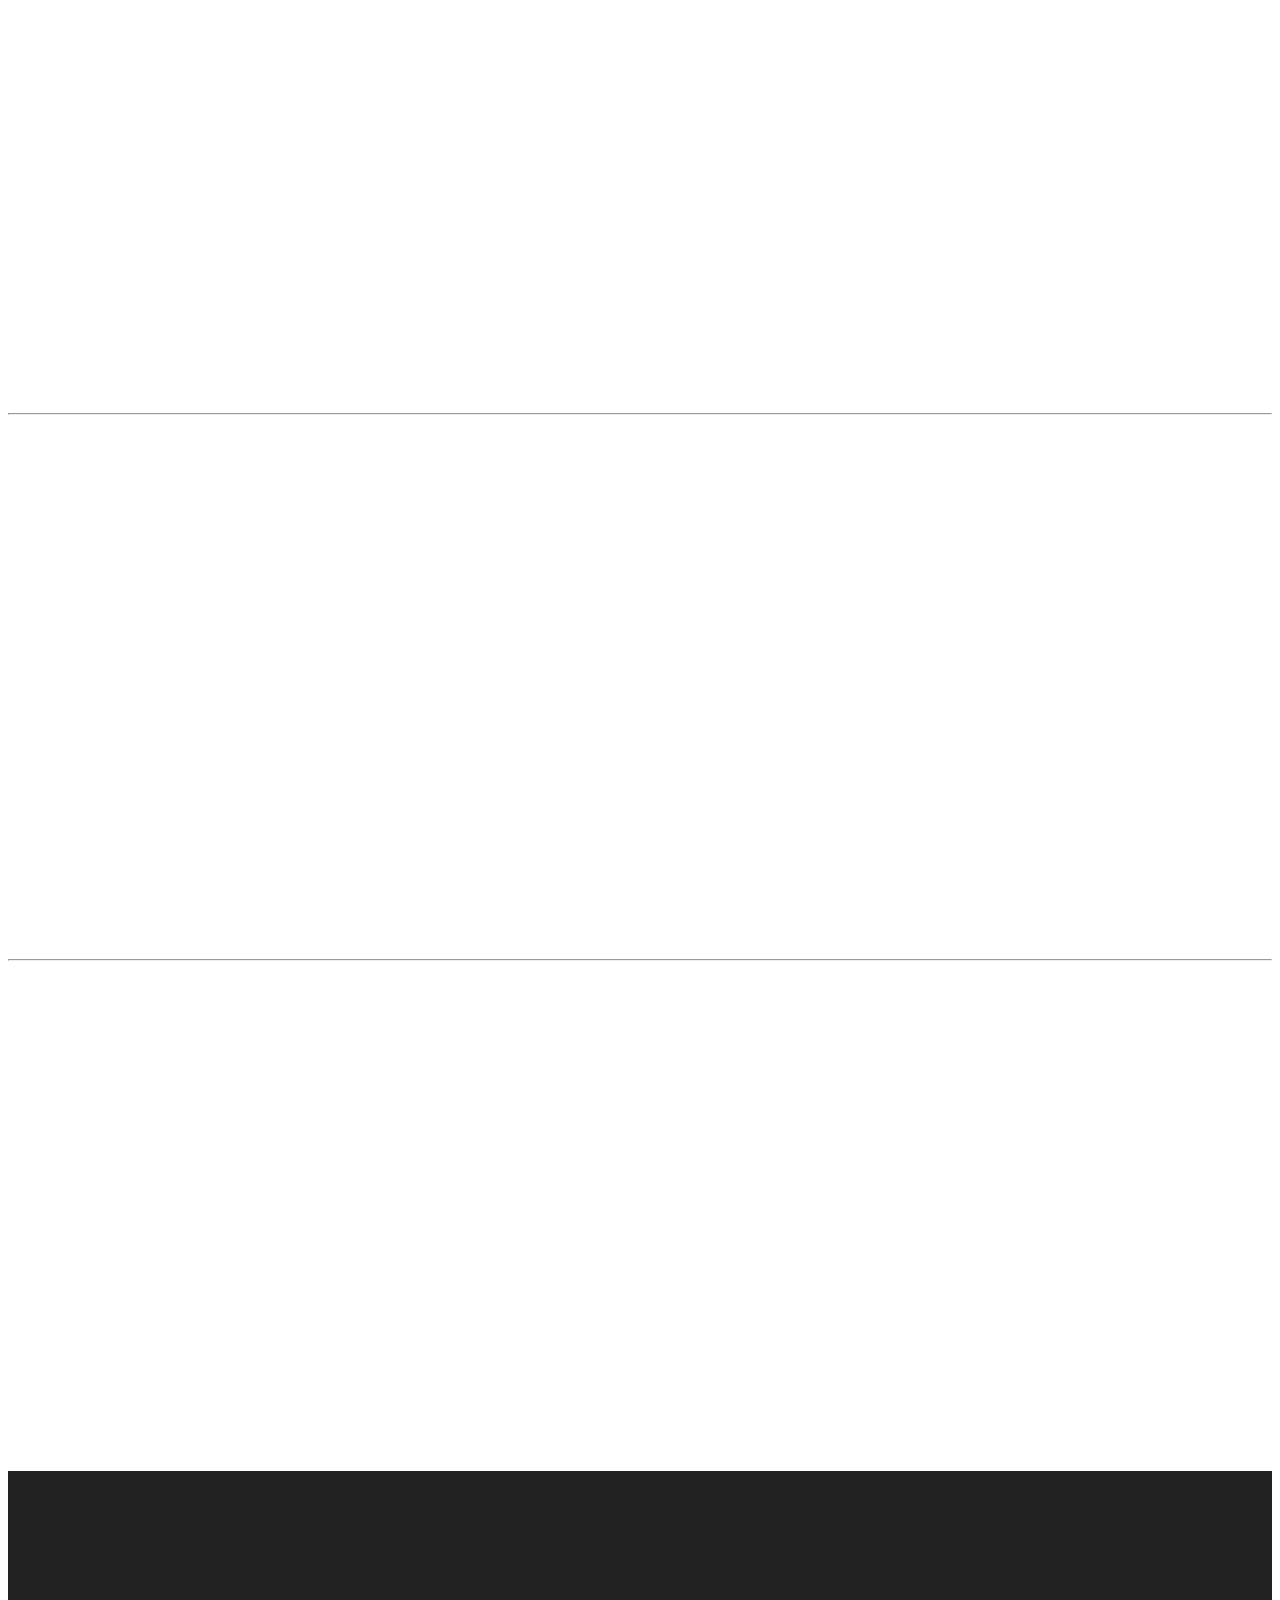
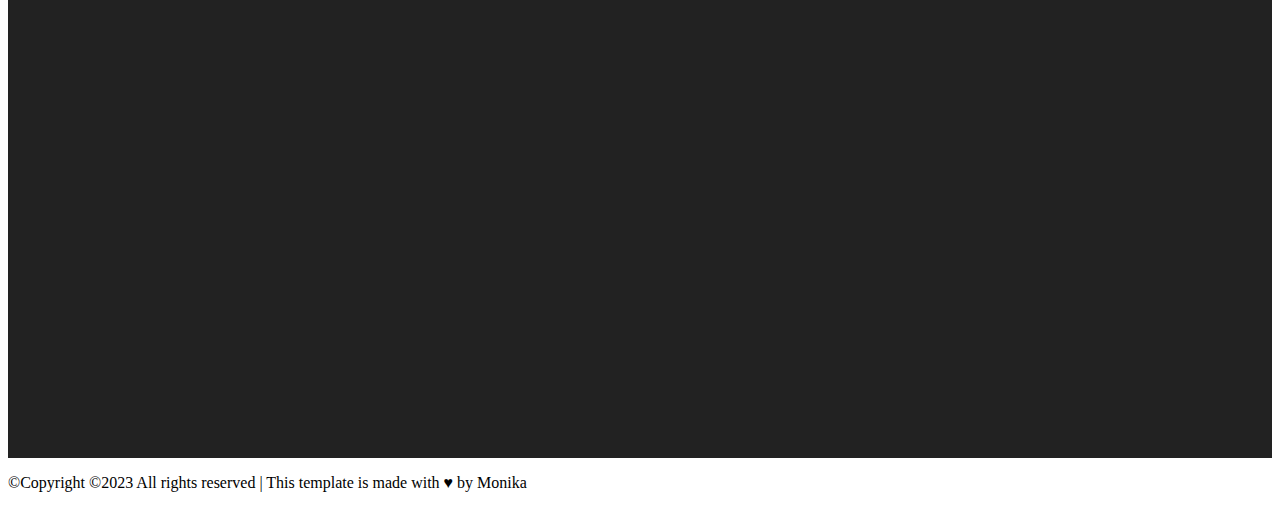
<file: MyWork/DocMedical/doctors.html>
<!doctype html>
<html lang="en">

<head>
  <meta charset="utf-8">
  <meta name="viewport" content="width=device-width, initial-scale=1">
  <title>DocMedical</title>
  <link rel="icon" href="../DocMedical/images/illustration/favicon.ico">
  <link rel="stylesheet" href="../DocMedical/css/style.css">
  <link rel="stylesheet" href="https://use.fontawesome.com/releases/v5.15.4/css/all.css"
    integrity="sha384-DyZ88mC6Up2uqS4h/KRgHuoeGwBcD4Ng9SiP4dIRy0EXTlnuz47vAwmeGwVChigm" crossorigin="anonymous" />
  <link rel="stylesheet" href="https://cdn.jsdelivr.net/npm/bootstrap-icons@1.10.5/font/bootstrap-icons.css">
  <link href="https://cdn.jsdelivr.net/npm/bootstrap@5.3.0-alpha3/dist/css/bootstrap.min.css" rel="stylesheet"
    integrity="sha384-KK94CHFLLe+nY2dmCWGMq91rCGa5gtU4mk92HdvYe+M/SXH301p5ILy+dN9+nJOZ" crossorigin="anonymous">
  <link href="https://unpkg.com/aos@2.3.1/dist/aos.css" rel="stylesheet">
  <link rel="preconnect" href="https://fonts.googleapis.com">
  <link rel="preconnect" href="https://fonts.gstatic.com" crossorigin>
  <link href="https://fonts.googleapis.com/css2?family=Libre+Baskerville:ital,wght@0,400;0,700;1,400&display=swap"
    rel="stylesheet">

</head>

<body data-bs-spy="scroll" data-bs-target=".navbar" data-bs-offset="50">

  <section class="container-fluid">

    <div class="row">
      <div class="col-12 border-end bg-info bg-opacity-25">



        <nav class=" py-2 navbar-expand-lg ">
          <div class="container d-flex flex-wrap text-dark">
            <ul class="nav me-auto">

              <li class="nav-item"><a href="#" class="nav-link link-dark px-2 d-none d-md-inline text-dark"> <i
                    class="fab fa-linkedin-in"></i></a></li>
              <li class="nav-item"><a href="#" class="nav-link link-dark px-2 d-none d-md-inline text-dark"><i
                    class="fab fa-facebook-f"></i></a></li>

              <li class="nav-item"><a href="#" class="nav-link link-dark px-2 d-none d-md-inline text-dark"> <i
                    class="fab fa-google-plus-g"></i></a></li>

            </ul>
            <ul class="nav">

              <li class="nav-item"><a href="mailto:info@docmed.com" class="nav-link link-dark px-2 text-dark"><i
                    class="fas fa-envelope"></i><span>info@docmed.com</span></a></li>
              <li class="nav-item"><i class="fas fa-phone-alt p-2"></i><a href="tel: 160160"
                  class="nav-link link-dark px-2 d-none d-md-inline text-dark"> 160160</a></li>
            </ul>
          </div>
        </nav>


      </div>

    </div>
    <!----------------------------------navbar1----------------------------- -->

    <div class="row">
      <div class="col-12 ">
        <nav class="navbar bg-white fixed-top navbar-expand-lg  p-3">
          <div class="container">
            <img src="../DocMedical/images/illustration/logo (1).png" class="navbar-brand" alt="Logo">


            <button class="navbar-toggler" type="button" data-bs-toggle="offcanvas" data-bs-target="#offcanvasScrolling"
              aria-controls="offcanvasScrolling" aria-labelledby="offcanvasScrollingLabel">
              <span class="navbar-toggler-icon"></span>
            </button>
            <div class="offcanvas offcanvas-start text-bg-primary bg-opacity-75" data-bs-scroll="true"
              data-bs-backdrop="false" tabindex="-1" id="offcanvasScrolling" aria-labelledby="offcanvasScrollingLabel">
              <div class="offcanvas-header">
                <img src="../DocMedical/images/illustration/logo (1).png" class="offcanvas-title"
                  id="offcanvasScrollingLabel" alt="Logo">

                <button type="button" class="btn-close btn-close-white" data-bs-dismiss="offcanvas"
                  aria-label="Close"></button>
              </div>

              <div class="offcanvas-body ">
                <ul class="navbar-nav fw-bolder text-secondary  justify-content-center flex-grow-1 pe-3">
                  <li class="nav-item">
                    <a class="nav-link" aria-current="page" href="../DocMedical/index.html" target="_self">Home</a>
                  </li>
                  <li>
                    <a class="nav-link" aria-current="page" href="../DocMedical/departments.html" target="_self">Department</a>
                  </li>

                  <li class="nav-item dropdown">
                    <a class="nav-link dropdown-toggle" href="#blog" role="button" data-bs-toggle="dropdown"
                      aria-expanded="false">
                      Blog
                    </a>
                    <ul class="dropdown-menu">
                      <li><a class="dropdown-item" href="#action">Action</a></li>
                      <li><a class="dropdown-item" href="#another">Another action</a></li>
                      <li>
                        <hr class="dropdown-divider">
                      </li>
                      <li><a class="dropdown-item" href="#something">Something else here</a></li>
                    </ul>
                  </li>
                  <li class="nav-item dropdown">
                    <a class="nav-link dropdown-toggle" href="#pages" role="button" data-bs-toggle="dropdown"
                      aria-expanded="false">
                      Pages
                    </a>
                    <ul class="dropdown-menu">

                      <li><a class="dropdown-item" href="#doc">Doctors</a></li>

                      <li><a class="dropdown-item" href="#some">Something else here</a></li>
                    </ul>
                  </li>
                  <li class="nav-item">
                    <a class="nav-link active " href="../DocMedical/doctors.html" target="_self">Doctors</a>
                  </li>


                  <li class="nav-item">
                    <a class="nav-link " href="../DocMedical/contact.html" target="_self">Contact</a>
                  </li>

                </ul>

                <form action="">
                  <button type="button" class="btn  btn-primary bg-gradient me-2 text-white">Make an Appointment</button>
                </form>


              </div>

            </div>
          </div>
      </div>
      </nav>


    </div>
    </div>
    <!-- ---------------------------------------------navbar2----------------------------------------- -->



    <div class="row  bimgdoc" id="home">
      <div class="col-12 container g-2 me-auto">
        <div class="  text-lg-start text-dark mt-5" data-aos="zoom-in">
        
          <h1 class="display-5 mb-4 fw-semibold text-white " >Doctors</h1>
          <nav aria-label="breadcrumb">
            <ol class="breadcrumb">
              <li class="breadcrumb-item"><a href="../DocMedical/index.html" class="text-white">Home</a></li>
              <li class="breadcrumb-item active" aria-current="page" >Doctors</li>
            </ol>
          </nav>
        
        </div>
      </div>

    </div>




    <!-- ....................hero........................... -->


    <div class="row mt-5 container mx-auto" id="doc">
        <div class="col-12">
          <h2 class="myfont mb-5">Expert Doctors</h2>
        </div>
  
  
        <div class="row mt-5 mb-5 container mx-auto">
  
          <div class="col-12 col-md-6 col-lg-3">
  
            <div class="card border-0 rounded-0 rounded-top p-2 mb-5" data-aos="fade-down" data-aos-easing="linear"
              data-aos-duration="1500">
              <img src="../DocMedical/images/illustration/1 (3).png" class="card-img-top imghover" alt="Image Not Found">
              <div class="card-body bg-gradient bg-mycolor2 cardhover">
                <h3>Mirazul Alom</h3>
                <p class="card-text">Neurologist</p>
              </div>
            </div>
  
          </div>
          <div class="col-12 col-md-6 col-lg-3">
  
            <div class="card border-0 rounded-0 rounded-top p-2 mb-5" data-aos="fade-down" data-aos-easing="linear"
              data-aos-duration="1500">
              <img src="../DocMedical/images/illustration/2 (3).png" class="card-img-top imghover" alt="Image Not Found">
              <div class="card-body bg-gradient bg-mycolor2 cardhover">
                <h3>Mirazul Alom</h3>
                <p class="card-text">Neurologist</p>
              </div>
            </div>
  
          </div>
          <div class="col-12 col-md-6 col-lg-3">
  
            <div class="card border-0 rounded-0 rounded-top p-2  mb-5" data-aos="fade-down" data-aos-easing="linear"
              data-aos-duration="1500">
              <img src="../DocMedical/images/illustration/3 (1).png" class="card-img-top imghover" alt="Image Not Found">
              <div class="card-body bg-gradient bg-mycolor2 cardhover">
                <h3>Mirazul Alom</h3>
                <p class="card-text">Neurologist</p>
              </div>
            </div>
  
          </div>
          <div class="col-12 col-md-6 col-lg-3">
  
            <div class="card border-0 rounded-0 rounded-top p-2 mb-5" data-aos="fade-down" data-aos-easing="linear"
              data-aos-duration="1500">
              <img src="../DocMedical/images/illustration/4 (1).png" class="card-img-top imghover" alt="Image Not Found">
              <div class="card-body bg-gradient bg-mycolor2 cardhover">
                <h3>Mirazul Alom</h3>
                <p class="card-text">Neurologist</p>
              </div>
            </div>
  
          </div>
  
        </div>

        <div class="row mt-5 mb-5 container mx-auto">
  
          <div class="col-12 col-md-6 col-lg-3">
  
            <div class="card border-0 rounded-0 rounded-top p-2 mb-5" data-aos="fade-down" data-aos-easing="linear"
              data-aos-duration="1500">
              <img src="../DocMedical/images/illustration/10.png" class="card-img-top imghover" alt="Image Not Found">
              <div class="card-body bg-gradient bg-mycolor2 cardhover">
                <h3>Mirazul Alom</h3>
                <p class="card-text">Neurologist</p>
              </div>
            </div>
  
          </div>
          <div class="col-12 col-md-6 col-lg-3">
  
            <div class="card border-0 rounded-0 rounded-top p-2 mb-5" data-aos="fade-down" data-aos-easing="linear"
              data-aos-duration="1500">
              <img src="../DocMedical/images/illustration/8.png" class="card-img-top imghover" alt="Image Not Found">
              <div class="card-body bg-gradient bg-mycolor2 cardhover">
                <h3>Mirazul Alom</h3>
                <p class="card-text">Neurologist</p>
              </div>
            </div>
  
          </div>
          <div class="col-12 col-md-6 col-lg-3">
  
            <div class="card border-0 rounded-0 rounded-top p-2  mb-5" data-aos="fade-down" data-aos-easing="linear"
              data-aos-duration="1500">
              <img src="../DocMedical/images/illustration/9.png" class="card-img-top imghover" alt="Image Not Found">
              <div class="card-body bg-gradient bg-mycolor2 cardhover">
                <h3>Mirazul Alom</h3>
                <p class="card-text">Neurologist</p>
              </div>
            </div>
  
          </div>
          <div class="col-12 col-md-6 col-lg-3">
  
            <div class="card border-0 rounded-0 rounded-top p-2 mb-5" data-aos="fade-down" data-aos-easing="linear"
              data-aos-duration="1500">
              <img src="../DocMedical/images/illustration/7.png" class="card-img-top imghover" alt="Image Not Found">
              <div class="card-body bg-gradient bg-mycolor2 cardhover">
                <h3>Mirazul Alom</h3>
                <p class="card-text">Neurologist</p>
              </div>
            </div>
  
          </div>
  
        </div>




        
  
      </div>
   

    <!-- ///////////////////////////////////////////////// -->

    


    <!-- ----------------------corousel------------------------ -->
    <div class="row " id="blog">
      <div class="col-12 p-0 container-fluid ">

        <div id="carouselExampleIndicators" class="carousel slide" data-bs-ride="true">
          <div class="carousel-indicators">
            <button type="button" data-bs-target="#carouselExampleIndicators" data-bs-slide-to="0" class="active"
              aria-current="true" aria-label="Slide 1"></button>
            <button type="button" data-bs-target="#carouselExampleIndicators" data-bs-slide-to="1"
              aria-label="Slide 2"></button>
            <button type="button" data-bs-target="#carouselExampleIndicators" data-bs-slide-to="2"
              aria-label="Slide 3"></button>
          </div>
          <div class="carousel-inner">
            <div class="carousel-item active">
              <img src="../DocMedical/images/background/1 (2).png" class="d-block w-100" alt="Image Not found">
            </div>
            <div class="carousel-item">
              <img src="../DocMedical/images/background/2 (2).png" class="d-block w-100" alt="Image Not found">
            </div>
            <div class="carousel-item">
              <img src="../DocMedical/images/background/1 (2).png" class="d-block w-100" alt="Image Not found">
            </div>
          </div>
          <button class="carousel-control-prev" type="button" data-bs-target="#carouselExampleIndicators"
            data-bs-slide="prev">
            <span class="carousel-control-prev-icon" aria-hidden="true"></span>
            <span class="visually-hidden">Previous</span>
          </button>
          <button class="carousel-control-next" type="button" data-bs-target="#carouselExampleIndicators"
            data-bs-slide="next">
            <span class="carousel-control-next-icon" aria-hidden="true"></span>
            <span class="visually-hidden">Next</span>
          </button>
        </div>

      </div>
    </div>
    <!-- ------------------------------tab---------------------->

    
        <div class="row" id="pages">

          <div class="col-12 container  ">
      
            <ul class="nav nav-tabs bg-mycolor2" id="myTab" role="tablist">
              <li class="nav-item " role="presentation">
                <button class="nav-link active p-3 fs-lg-5" id="home-tab" data-bs-toggle="tab"
                  data-bs-target="#home-tab-pane" type="button" role="tab" aria-controls="home-tab-pane"
                  aria-selected="true">Excellent Services</button>
              </li>
              <li class="nav-item" role="presentation">
                <button class="nav-link  p-3 fs-lg-5 text-dark" id="profile-tab" data-bs-toggle="tab"
                  data-bs-target="#profile-tab-pane" type="button" role="tab" aria-controls="profile-tab-pane"
                  aria-selected="false">Qualified Doctors</button>
              </li>
              <li class="nav-item" role="presentation">
                <button class="nav-link  p-3 fs-lg-5 text-dark" id="contact-tab" data-bs-toggle="tab"
                  data-bs-target="#contact-tab-pane" type="button" role="tab" aria-controls="contact-tab-pane"
                  aria-selected="false">Emergency Departments</button>
              </li>
      
            </ul>
            <div class="tab-content" id="myTabContent">
              <div class="tab-pane bg-white fade show active" id="home-tab-pane" role="tabpanel" aria-labelledby="home-tab"
                tabindex="0">
      
                <div class="col-lg-12  d-flex justify-content-lg-between flex-sm-column flex-lg-row p-5"
                  data-aos="fade-down" data-aos-easing="linear" data-aos-duration="1500">
      
                  <div class="excellent ">
                    <div class="icon mb-5">
                      <a href="#" class="btn  border-0" role="button" aria-disabled="true"><i
                          class="fas fa-laptop-medical"></i></a>
                    </div>
                    <h3 class="mb-2">Leading edge care for Your family</h3>
                    <p class="text-muted lead">Esteem spirit temper too say adieus who direct esteem.<br>
                      It esteems luckily picture placing drawing. Apartments frequently or motionless on
                      reasonable projecting expression.
                    </p>
                  </div>
                  <div>
                    <img src="../DocMedical/images/illustration/business.png" class="img-fluid imghover"
                      alt="Image Not Found">
                  </div>
                </div>
                <hr class="w-75 mx-auto border opacity-75 mb-5">
              </div>
      
              <div class="tab-pane  bg-white  fade" id="profile-tab-pane" role="tabpanel" aria-labelledby="profile-tab"
                tabindex="0">
                <div class="col-lg-12  d-flex justify-content-lg-between flex-sm-column flex-lg-row p-5"
                  data-aos="fade-down" data-aos-easing="linear" data-aos-duration="1500">
      
                  <div class="excellent ">
                    <div class="icon mb-5">
                      <a href="#" class="btn  border-0" role="button" aria-disabled="true"><i
                          class="fas fa-laptop-medical"></i></a>
                    </div>
                    <h3 class="mb-2">Leading edge care for Your family</h3>
                    <p class="text-muted lead">Esteem spirit temper too say adieus who direct esteem.
                      It esteems luckily picture placing drawing. Apartments frequently or motionless on
                      reasonable projecting expression.
                    </p>
                  </div>
                  <div>
                    <img src="../DocMedical/images/illustration/business.png" class="img-fluid imghover"
                      alt="Image Not Found">
                  </div>
                </div>
                <hr class="w-75 mx-auto border opacity-75 ">
              </div>
      
              <div class="tab-pane  bg-white  fade" id="contact-tab-pane" role="tabpanel" aria-labelledby="contact-tab"
                tabindex="0">
                <div class="col-lg-12  d-flex justify-content-lg-between flex-sm-column flex-lg-row p-5"
                  data-aos="fade-down" data-aos-easing="linear" data-aos-duration="1500">
      
                  <div class="excellent ">
                    <div class="icon mb-5">
                      <a href="#" class="btn  border-0" role="button" aria-disabled="true"><i
                          class="fas fa-laptop-medical"></i></a>
                    </div>
                    <h3 class="mb-2">Leading edge care for Your family</h3>
                    <p class="text-muted lead">Esteem spirit temper too say adieus who direct esteem.
                      It esteems luckily picture placing drawing. Apartments frequently or motionless on
                      reasonable projecting expression.
                    </p>
                  </div>
                  <div>
                    <img src="../DocMedical/images/illustration/business.png" class="img-fluid imghover"
                      alt="Image Not Found">
                  </div>
                </div>
                <hr class="w-75 mx-auto border opacity-75 ">
              </div>
            </div>
      
          </div>
      
        </div>
      
      
     

    <!-- ............................................image cards.................................................. -->




    

    <!-- ----------------------------------------------------------------------------------------------------------------- -->


    <div class="row " id="contact">
      <div class="col-lg-6 col-sm-12 bg1" data-aos="fade-down" data-aos-easing="linear" data-aos-duration="1500">

        <div class=" d-flex align-items-center justify-content-center  flex-sm-column flex-md-row ">
          <div class="info text-white p-2">
            <h3>For Any Emergency Contact</h3>
            <p>Esteem spirit temper too say adieus.</p>
          </div>
          <div>
            <a href="#" class="btn text-white rounded-pill btn-outline-light border-2 anchorbutton">+10 378 4673 467</a>
          </div>
        </div>
      </div>
      <div class="col-lg-6 col-sm-12 bg2" data-aos="fade-down" data-aos-easing="linear" data-aos-duration="1500">

        <div class=" d-flex align-items-center justify-content-center  flex-sm-column flex-md-row">
          <div class="info text-white p-2">
            <h3>For Any Emergency Contact</h3>
            <p>Esteem spirit temper too say adieus.</p>
          </div>
          <div>
            <a href="#" class="btn text-white rounded-pill btn-outline-light border-2  anchorbutton">Make An
              Appointment</a>
          </div>
        </div>

      </div>
    </div>

    <!-- -------------------------------------- footer ------------------------------->



    <div class="row footer-style bg-mycolor5 text-start text-white p-5" id="about">

      <div class="col-lg-3 col-md-6 mb-sm-4" data-aos="fade-down" data-aos-easing="linear" data-aos-duration="1500">
        <img src="../DocMedical/images/illustration/footer_logo.png" class="mb-3" alt="Image Not Found">
        <p class="mb-5">Firmament morning sixth subdue darkness creeping gathered divide.

        </p>


        <ul class="list-unstyled socialmedia d-flex">
          <li><a href="#" class=" text-dark me-1"><i class="fab fa-facebook-f "></i></a></li>
          <li><a href="#" class=" text-dark me-1 "> <i class="fab fa-twitter"></i></a></li>
          <li><a href="#" class="text-dark me-1"><i class="fab fa-instagram"></i></a></li>


        </ul>


      </div>

      <div class="col-lg-3 col-md-6 mb-sm-4" data-aos="fade-down" data-aos-easing="linear" data-aos-duration="1500">
        <h5 class=" myfont mb-3">Departments</h5>

        <ul class="list-unstyled anchorcolor">
          <li class="mb-3"><a href="#" class="text-white text-decoration-none">Eye Care</a></li>
          <li class="mb-3"><a href="#" class=" text-white text-decoration-none">Skin Care</a></li>
          <li class="mb-3"><a href="#" class=" text-white  text-decoration-none">Pathology</a></li>
          <li class="mb-3"><a href="#" class=" text-white text-decoration-none">Medicine</a></li>
          <li class="mb-3"><a href="#" class=" text-white  text-decoration-none">Dental</a></li>

        </ul>
      </div>

      <div class="col-lg-3 col-md-6 mb-sm-4" data-aos="fade-down" data-aos-easing="linear" data-aos-duration="1500"
        id="contact">
        <h5 class=" myfont mb-3">Useful Links</h5>
        <ul class="list-unstyled anchorcolor">
          <li class="mb-3"><a href="#" class="text-white text-decoration-none">About</a></li>
          <li class="mb-3"><a href="#" class=" text-white text-decoration-none">Blog</a></li>
          <li class="mb-3"><a href="#" class=" text-white  text-decoration-none">About</a></li>
          <li class="mb-3"><a href="#" class=" text-white text-decoration-none">Contact</a></li>
          <li class="mb-3"><a href="#" class=" text-white  text-decoration-none">Appointment</a></li>

        </ul>

      </div>



      <div class="col-lg-3 col-md-6 mb-sm-4" data-aos="fade-down" data-aos-easing="linear" data-aos-duration="1500">
        <h5 class=" myfont mb-3">Address</h5>
        <p>200, D-block, Green lane USA <br>
          +10 367 467 8934 <br></p>

        <p>
          <a href="mailto:docmed@contact.com" class="text-decoration-none text-white fs-5">docmed@contact.com</a>
        </p>
      </div>

    </div>
    <div class="row  p-5   bg-dark">
      <div class="col-12 text-center ">

        <p class="text-white fs-6">&#169;Copyright &#169;2023 All rights reserved | This template is made with <span
            class="text-danger">&hearts;</span> by <span class="text-primary">Monika</span></p>
      </div>
    </div>

    </div>



  </section>


  <script src="https://cdn.jsdelivr.net/npm/bootstrap@5.3.0-alpha3/dist/js/bootstrap.bundle.min.js"
    integrity="sha384-ENjdO4Dr2bkBIFxQpeoTz1HIcje39Wm4jDKdf19U8gI4ddQ3GYNS7NTKfAdVQSZe"
    crossorigin="anonymous"></script>

  <script src="https://unpkg.com/aos@2.3.1/dist/aos.js"></script>
  <script>
    AOS.init();
  </script>
</body>

</html>
</file>
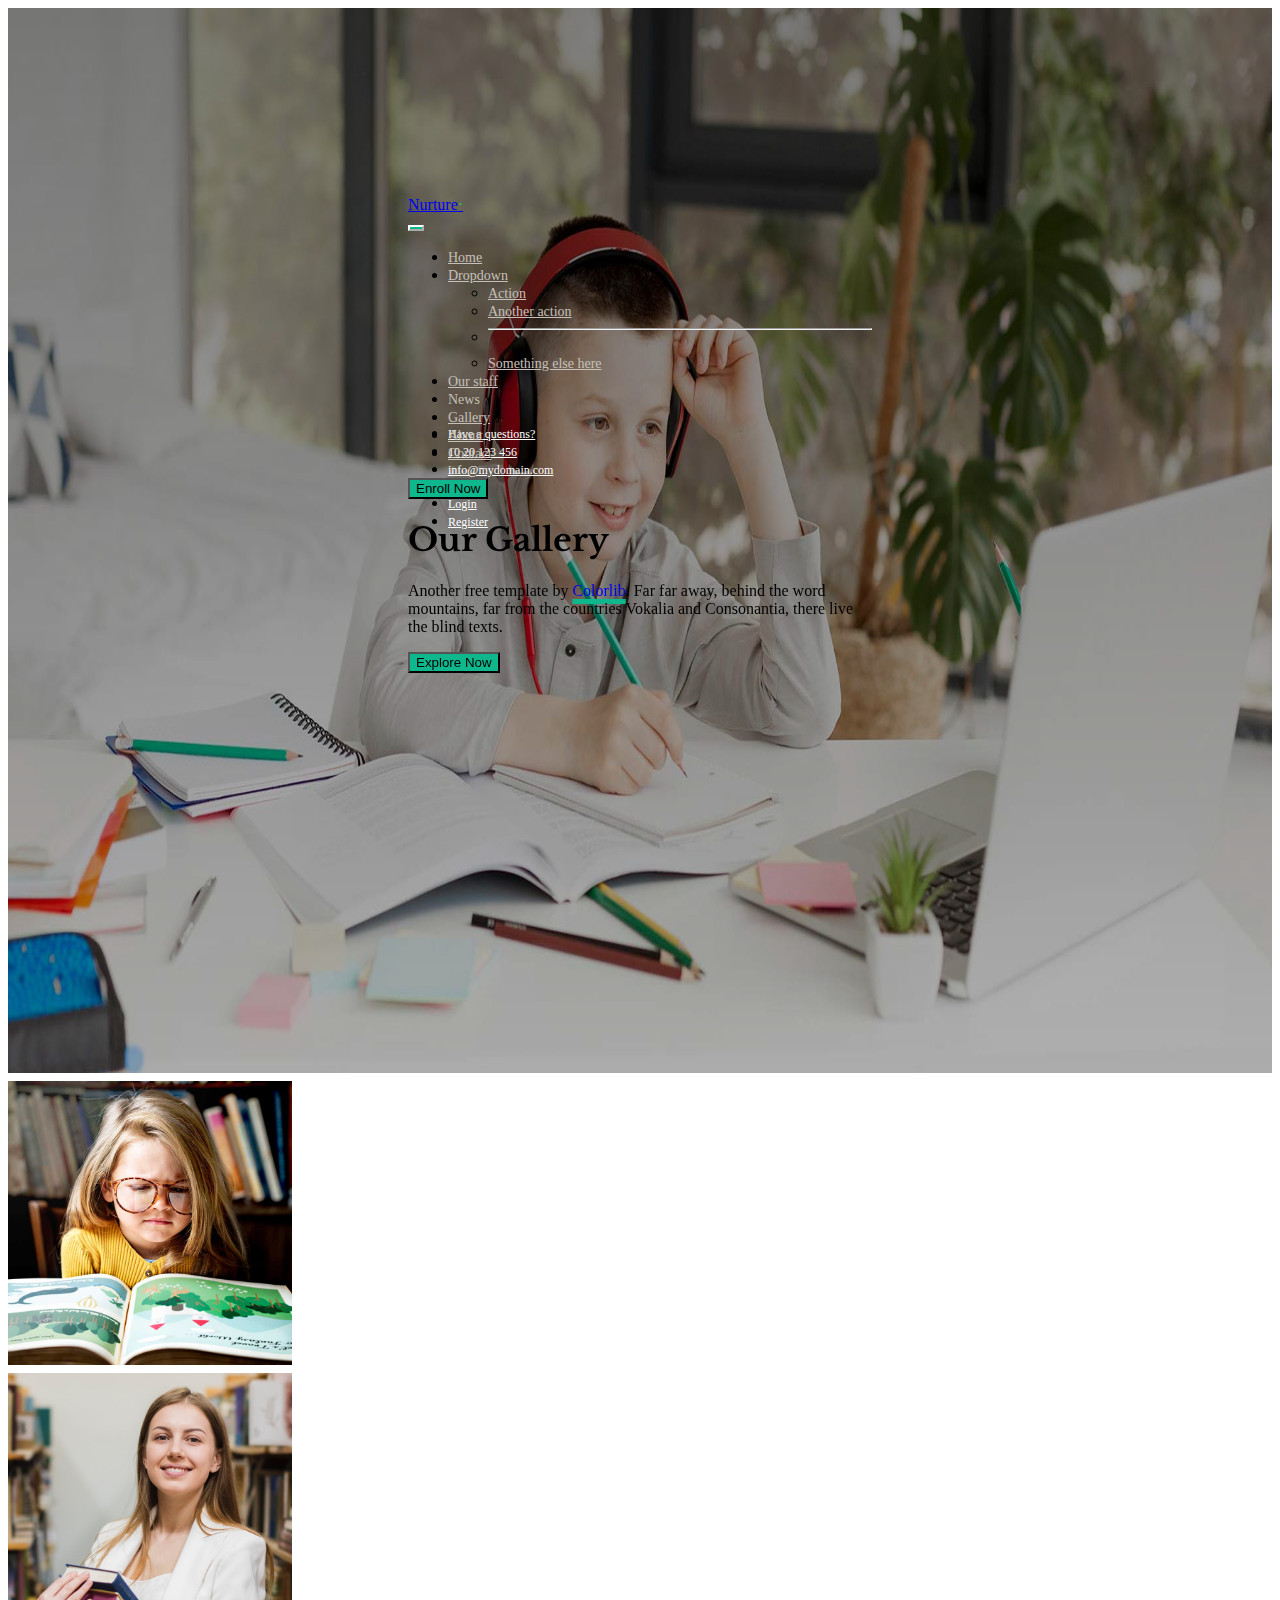
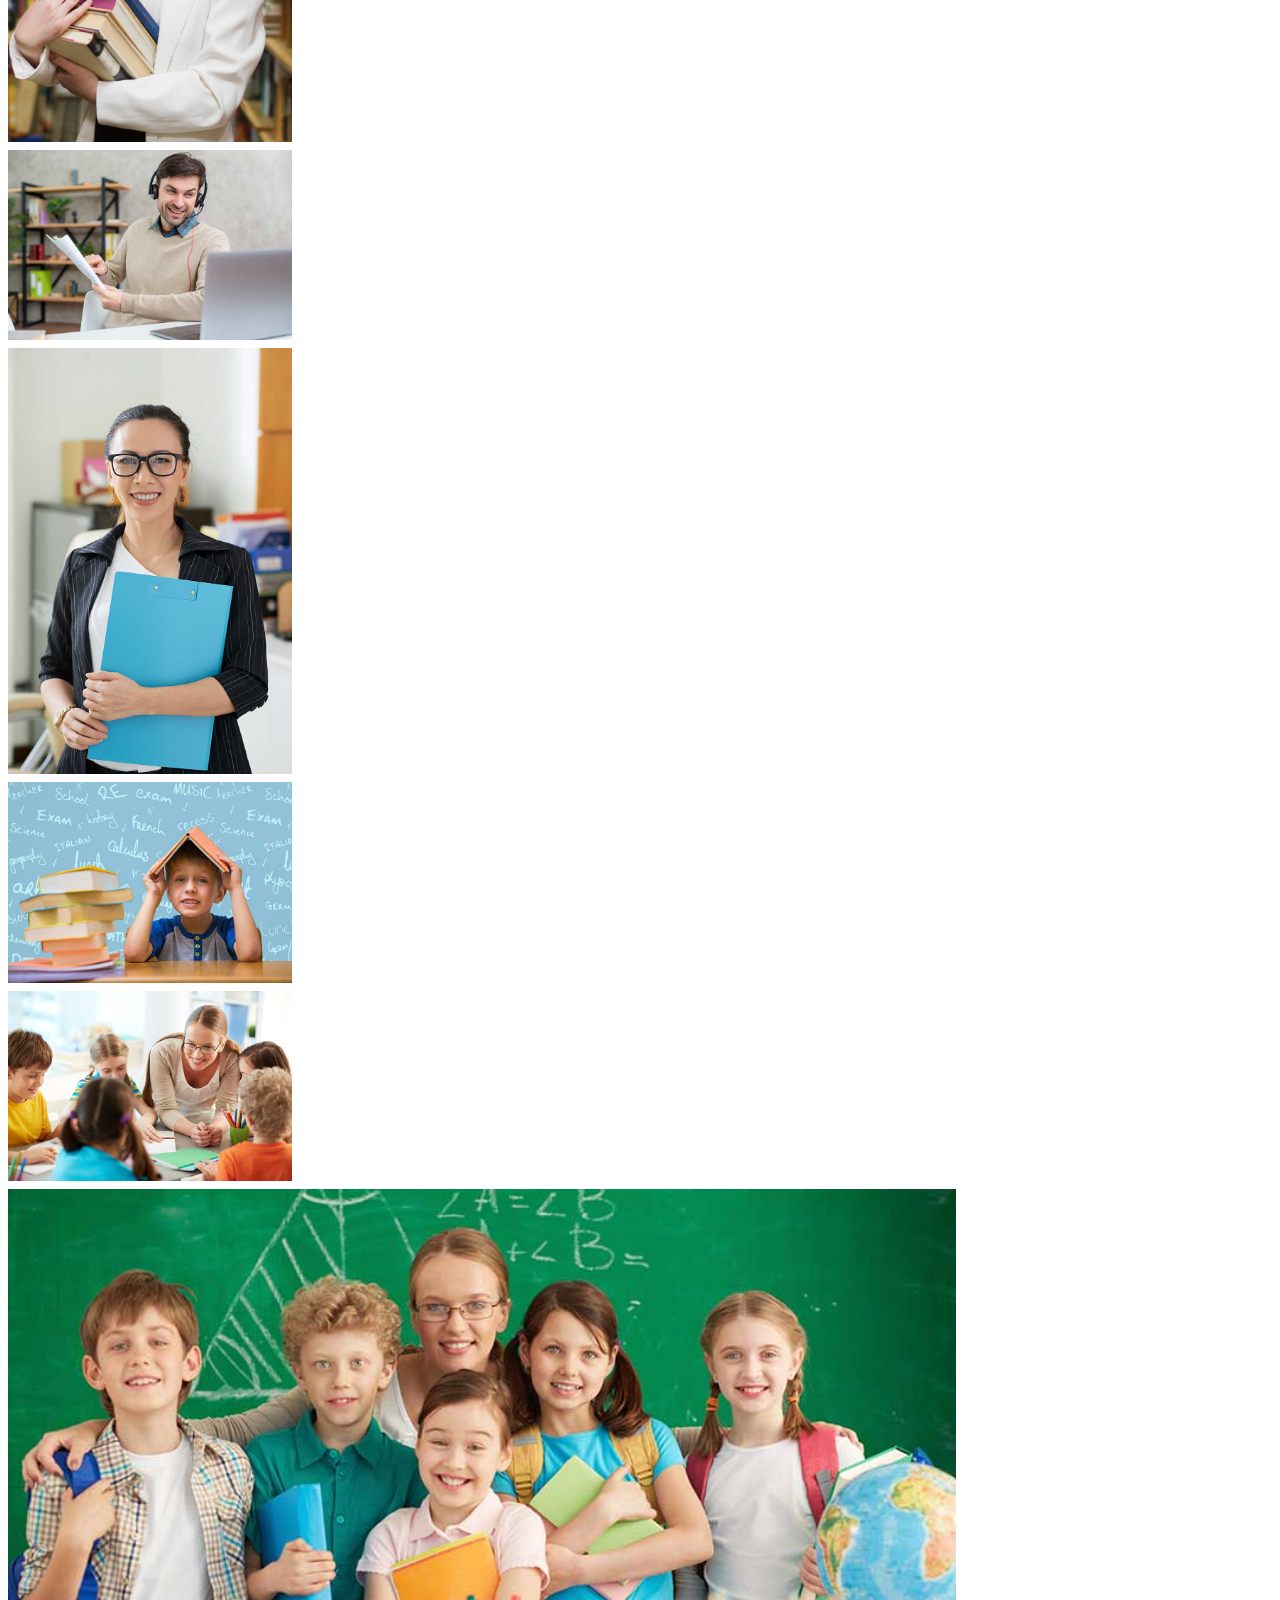
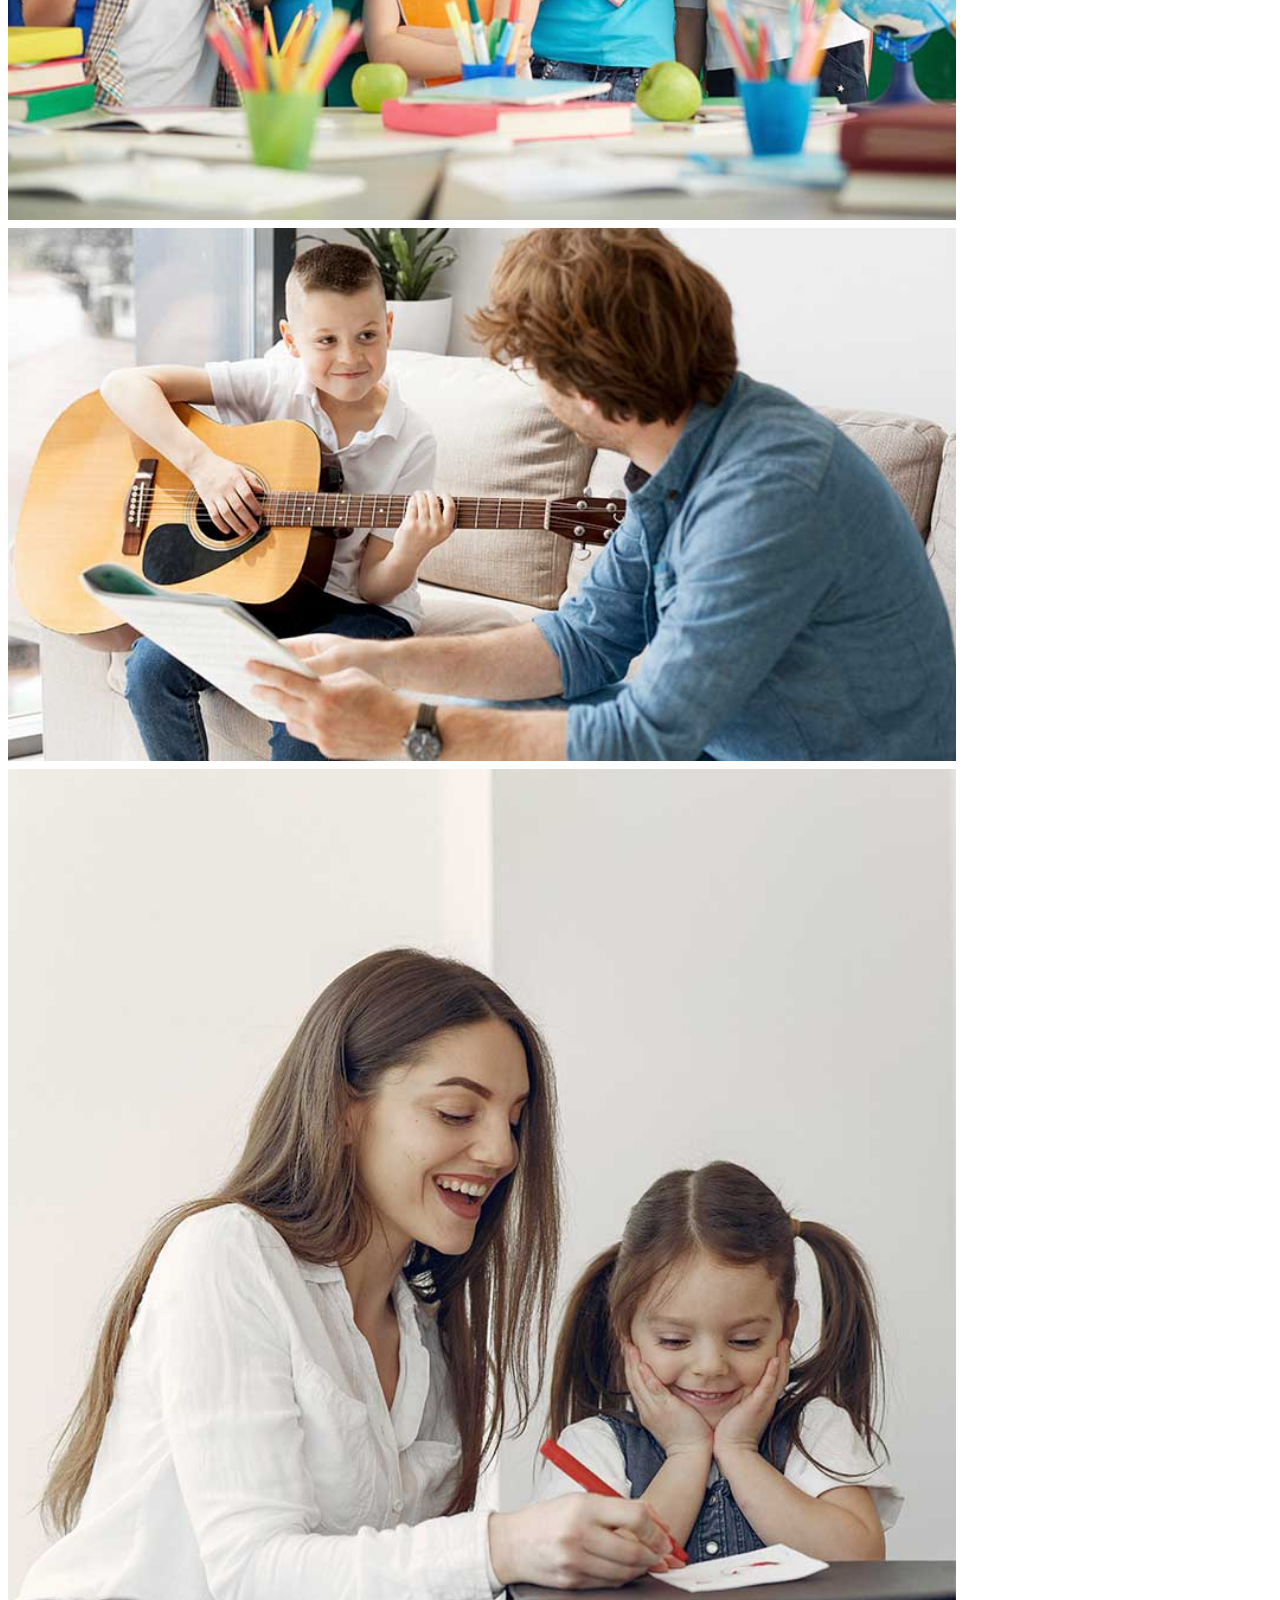
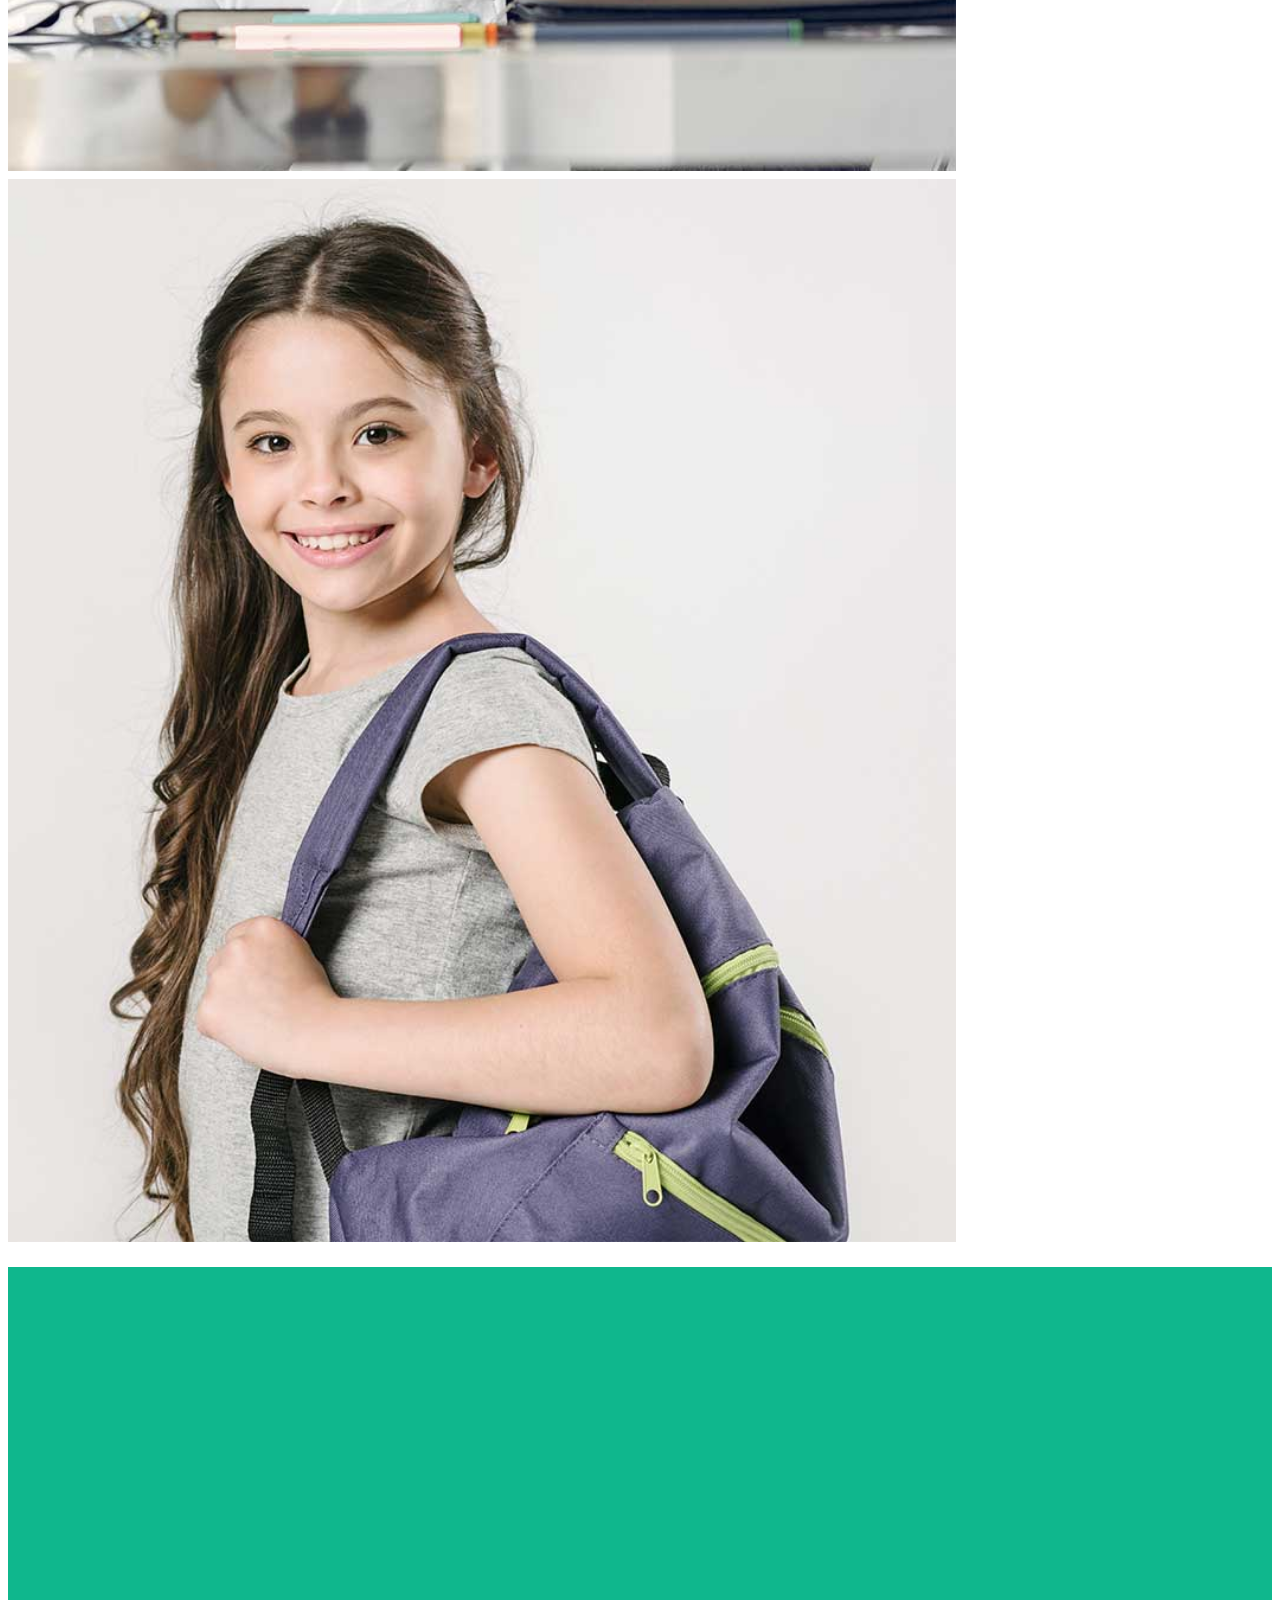
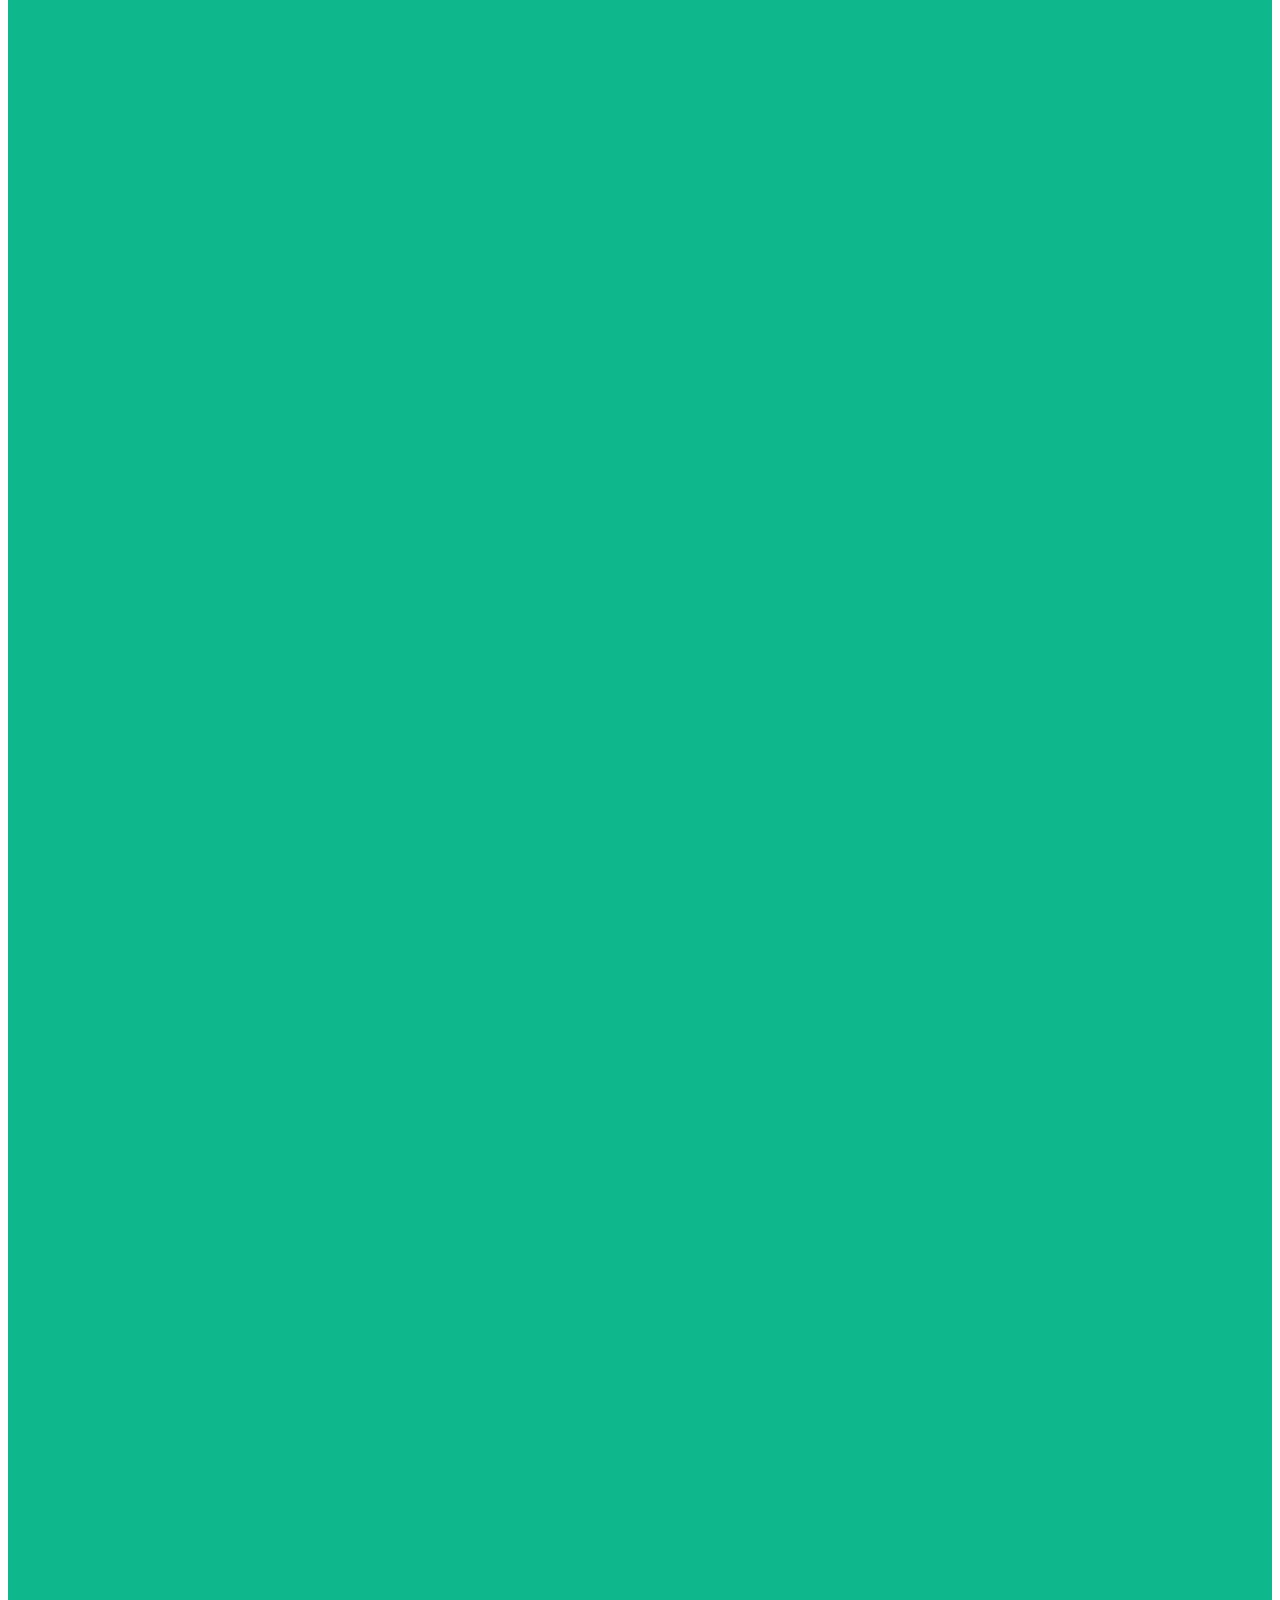
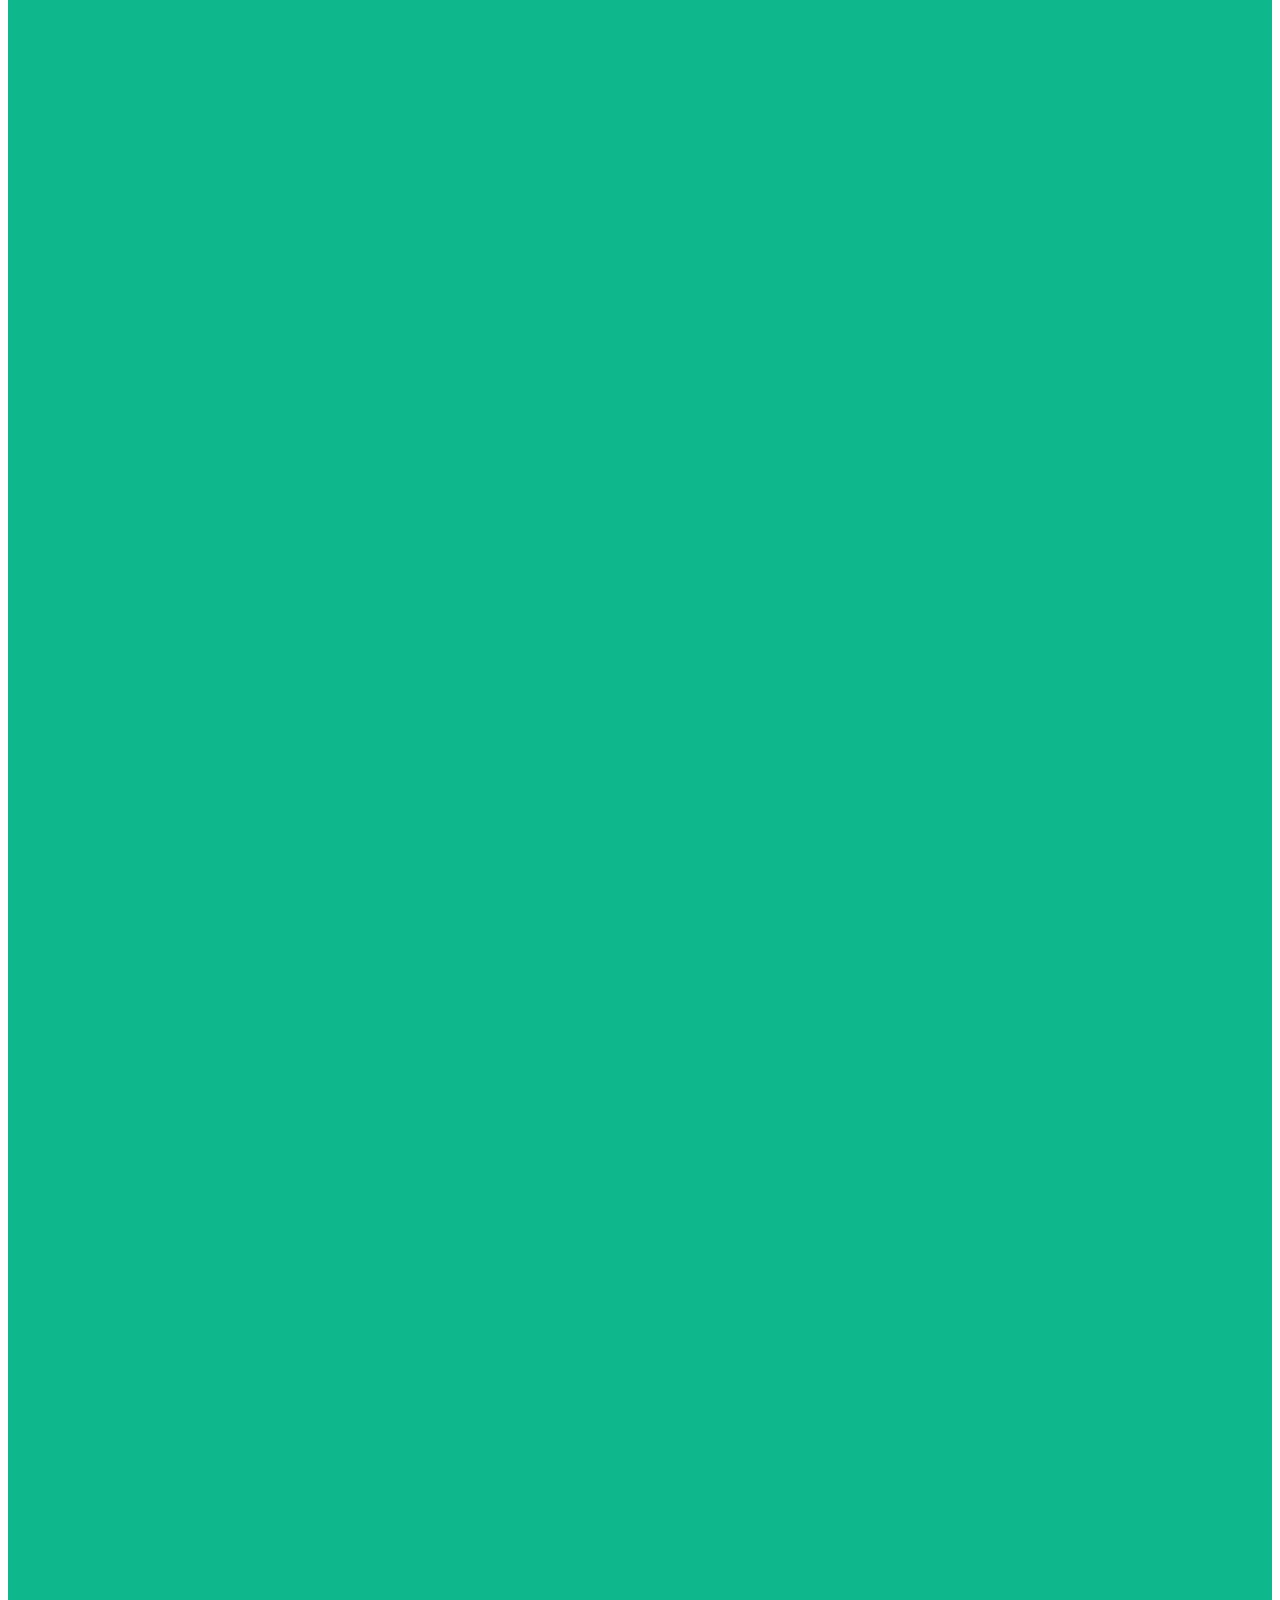
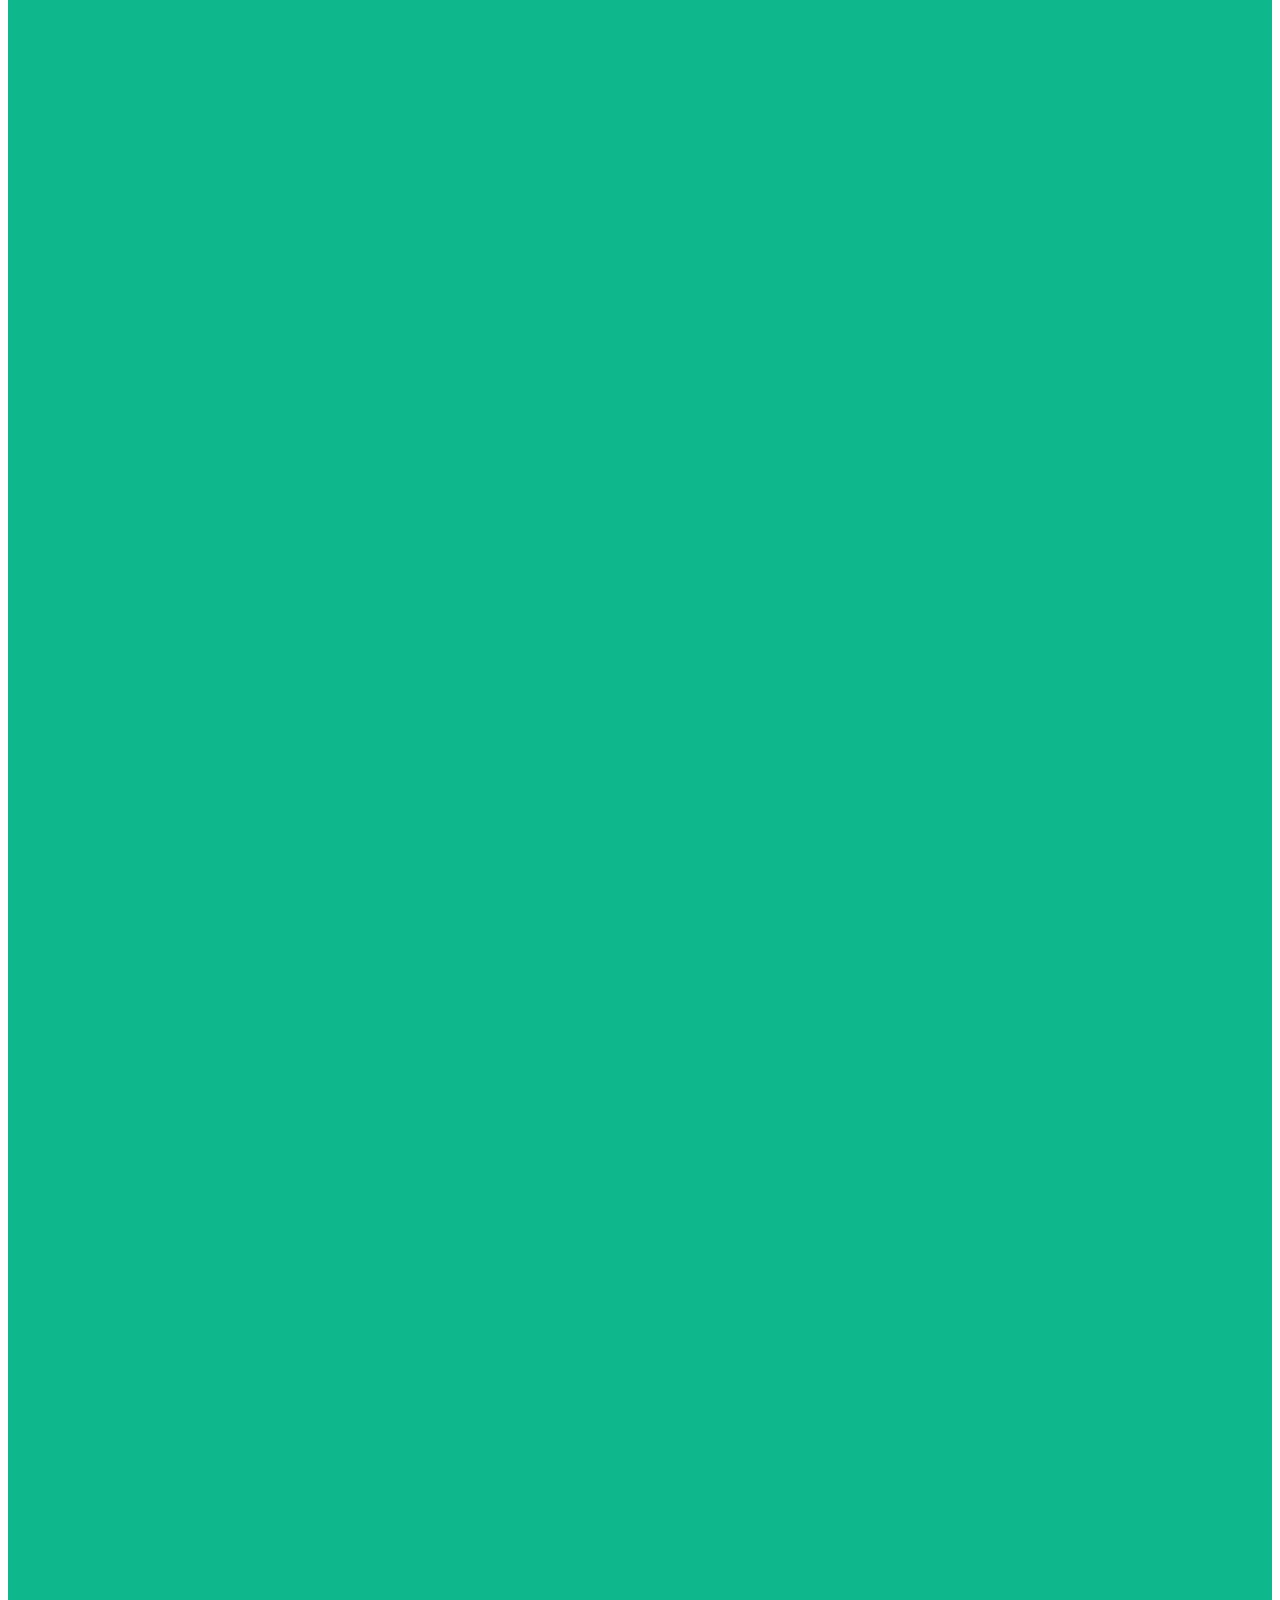
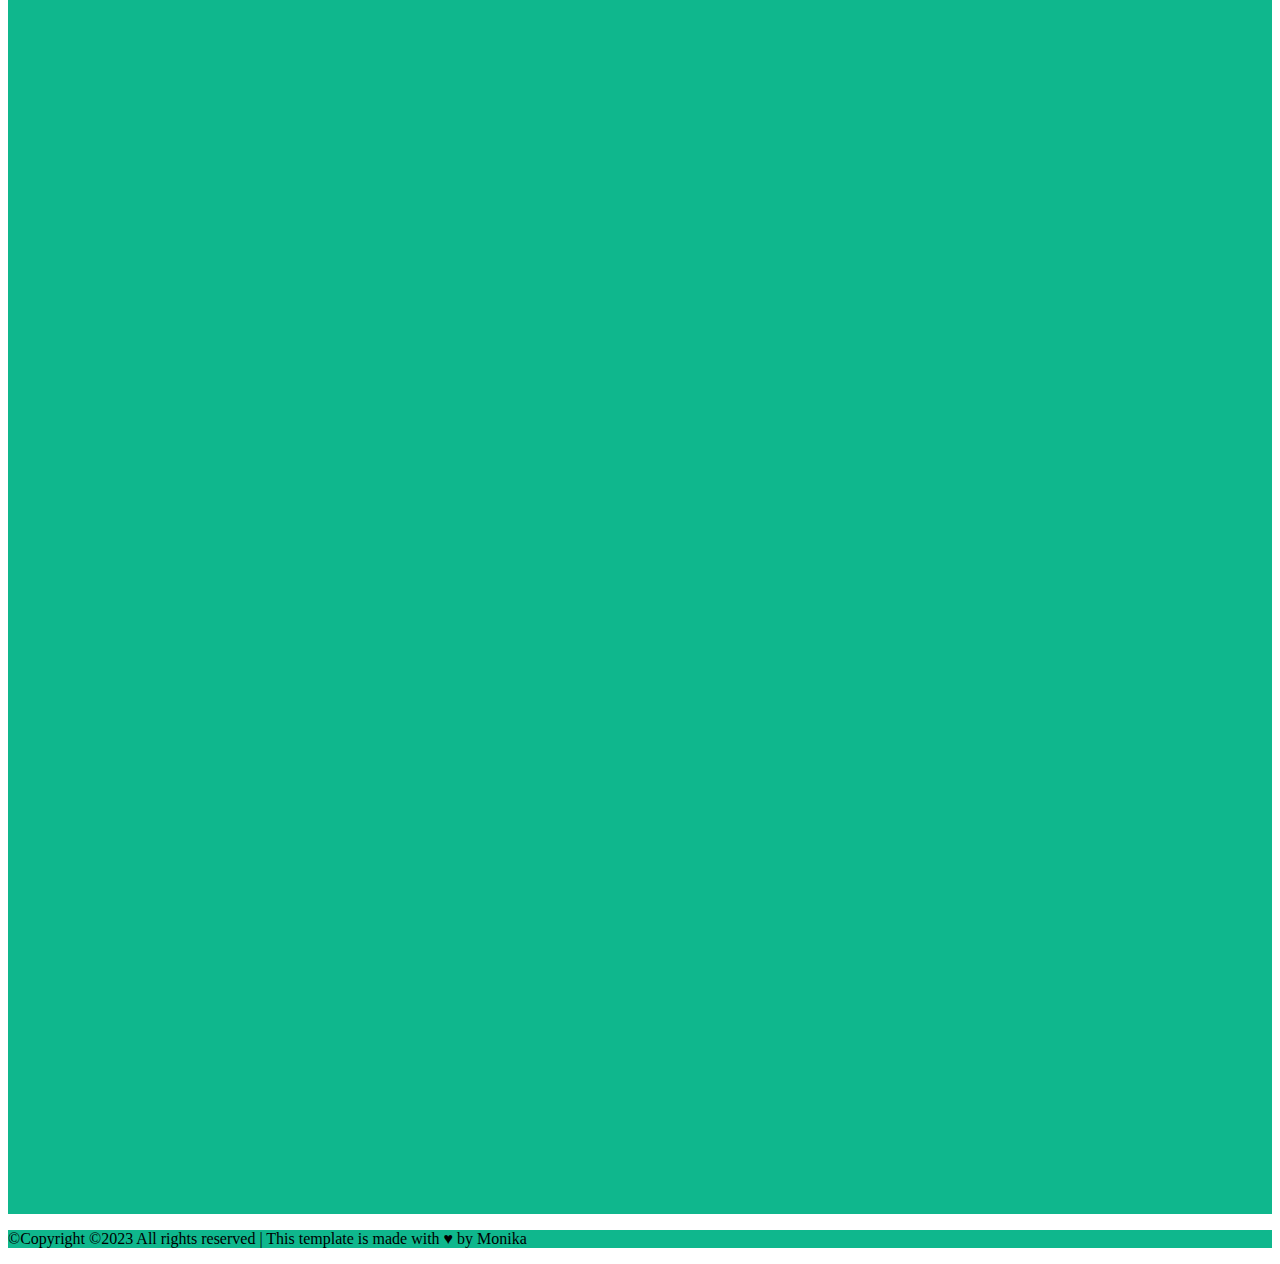
<file: MyWork/NurtureSchool/gallery.html>
<!doctype html>
<html lang="en">

<head>
    <meta charset="utf-8">
    <meta name="viewport" content="width=device-width, initial-scale=1">
    <title>Nurture</title>
    <link rel="icon" href="../NurtureSchool/images/illustration/favicon.ico">
    <link rel="stylesheet" href="../NurtureSchool/css/style.css">

    <link rel="stylesheet" href="https://use.fontawesome.com/releases/v5.15.4/css/all.css"
        integrity="sha384-DyZ88mC6Up2uqS4h/KRgHuoeGwBcD4Ng9SiP4dIRy0EXTlnuz47vAwmeGwVChigm" crossorigin="anonymous" />
    <link rel="stylesheet" href="https://cdn.jsdelivr.net/npm/bootstrap-icons@1.10.5/font/bootstrap-icons.css">
    <link href="https://cdn.jsdelivr.net/npm/bootstrap@5.3.0-alpha3/dist/css/bootstrap.min.css" rel="stylesheet"
        integrity="sha384-KK94CHFLLe+nY2dmCWGMq91rCGa5gtU4mk92HdvYe+M/SXH301p5ILy+dN9+nJOZ" crossorigin="anonymous">
    <link href="https://unpkg.com/aos@2.3.1/dist/aos.css" rel="stylesheet">
    <link rel="preconnect" href="https://fonts.googleapis.com">
    <link rel="preconnect" href="https://fonts.gstatic.com" crossorigin>
    <link href="https://fonts.googleapis.com/css2?family=Libre+Baskerville:ital,wght@0,400;0,700;1,400&display=swap"
        rel="stylesheet">

</head>

<body data-bs-spy="scroll" data-bs-target=".navbar" data-bs-offset="50">

    <section class="container-fluid">
        <div class="row " id="header">
            <div class="bimg1">
                <nav class=" py-2 navbar-expand-lg  fixed-top">
                    <div class="container d-flex flex-wrap text-white header1">
                        <ul class="nav me-auto">

                            <li class="nav-item"><i class="far fa-question-circle p-2"></i><a href="#"
                                    class="nav-link link-dark px-2 d-none d-md-inline text-white">Have a questions?</a>
                            </li>
                            <li class="nav-item"><i class="fas fa-phone-alt p-2"></i><a href="tel:10 20 123 456"
                                    class="nav-link link-dark px-2 d-none d-md-inline text-white">10 20 123 456</a></li>
                            <li class="nav-item"><i class="fas fa-envelope p-2"></i><a href="#"
                                    class="nav-link link-dark px-2 d-none d-md-inline text-white"> info@mydomain.com</a>
                            </li>

                        </ul>
                        <ul class="nav">
                            <li class="nav-item"><a href="#" class="nav-link link-dark px-2 text-white"><i
                                        class="fas fa-lock p-2"></i>Login</a></li>
                            <li class="nav-item"><a href="#" class="nav-link link-dark px-2 text-white"><i
                                        class="fas fa-user p-2"></i>Register</a></li>
                        </ul>
                    </div>
                </nav>

                <header
                    class="container-md container-fluid d-flex flex-wrap align-items-center  justify-content-between   py-3 mb-4 ">
                    <div class="col-md-4 mb-2 mb-md-0">
                        <a href="#"
                            class="d-inline-flex link-body-emphasis text-white text-decoration-none fs-2 fw-semibold">Nurture<span
                                class="text-green fs-1 fw-semibold">&#183;</span></a>

                    </div>

                    <nav class="col-sm-6 col-md-5 navbar navbar-expand-lg container order-sm-2  order-lg-1 ">
                        <div class="container-fluid">

                            <button class="navbar-toggler navbar-light bg-mycolor " type="button"
                                data-bs-toggle="collapse" data-bs-target="#navbarSupportedContent"
                                aria-controls="navbarSupportedContent" aria-expanded="false"
                                aria-label="Toggle navigation">
                                <span class="navbar-toggler-icon "></span>
                            </button>
                            <div class="collapse navbar-collapse " id="navbarSupportedContent">
                                <ul class="navbar-nav nav col-12 col-md-auto mb-2 justify-content-center mb-md-0">
                                    <li class="nav-item">
                                        <a class="nav-link fw-bolder" aria-current="page" href="../NurtureSchool/index.html" target="_self">Home</a>
                                    </li>
                                    <li class="nav-item dropdown">
                                        <a class="nav-link dropdown-toggle" href="#" role="button"
                                            data-bs-toggle="dropdown" aria-expanded="false">
                                            Dropdown
                                        </a>
                                        <ul class="dropdown-menu">
                                            <li><a class="dropdown-item" href="#">Action</a></li>
                                            <li><a class="dropdown-item" href="#">Another action</a></li>
                                            <li>
                                                <hr class="dropdown-divider">
                                            </li>
                                            <li><a class="dropdown-item" href="#">Something else here</a></li>
                                        </ul>
                                    </li>
                                    <li class="nav-item">
                                        <a class="nav-link" href="#">Our staff</a>
                                    </li>
                                    <li class="nav-item">
                                        <a class="nav-link ">News</a>
                                    </li>
                                    <li class="nav-item">
                                        <a class="nav-link fw-bolder" href="../NurtureSchool/gallery.html" target="_self">Gallery</a>
                                    </li>
                                    <li class="nav-item">
                                        <a class="nav-link " href="#about2">About</a>
                                    </li>
                                    <li class="nav-item">
                                        <a class="nav-link " href="#contact">Contact</a>
                                    </li>

                                </ul>

                            </div>

                        </div>


                    </nav>
                    <div class="col-md-3 text-end order-sm-1 order-lg-2 ">
                        <button type="button" class="btn bg-mycolor rounded-pill me-2 text-white">Enroll Now</button>

                    </div>
                </header>



                <div class="container-md container-fluid mx-auto">
                    <div class="row mt-5 ">
                        <div class="col-12 col-md-6 g-2 mx-auto ">
                            <div class=" text-center text-white mt-5" data-aos="zoom-in">
                                <h1 class="display-5 mb-3 fw-semibold" id="home">Our Gallery</h1>
                                <p class="mb-3 mt-3 fs-5 leed">Another free template by <a href="#"
                                        class="text-white colorlib">Colorlib</a>. Far far away, behind the word
                                    mountains, far from the countries Vokalia and Consonantia, there live the blind
                                    texts.</p>

                                <div class="d-grid col-3 mx-auto explorebtn">
                                    <button class="btn bg-mycolor rounded-pill mt-3 p-2 text-white"
                                        type="button">Explore Now</button>
                                </div>

                            </div>


                        </div>


                    </div>
                </div>
            </div>

        </div>
        <!-- -----------------img gallery---------------------------- -->

        <div class="row img_gallery mx-auto mt-5 mb-5 ">
            <div class="row ">
                <div class="column">
                    <img src="../NurtureSchool/images/illustration/img_1.jpg" class="img-fluid p-2"
                        alt="Image Not Found">


                    <img src="../NurtureSchool/images/illustration/img_2.jpg" class="img-fluid p-2"
                        alt="Image Not Found">


                    <img src="../NurtureSchool/images/illustration/img_3.jpg" class="img-fluid p-2"
                        alt="Image Not Found">
                </div>


                <div class="column">
                    <img src="../NurtureSchool/images/illustration/img_4.jpg" class="img-fluid p-2"
                        alt="Image Not Found">


                    <img src="../NurtureSchool/images/illustration/img_5.jpg" class="img-fluid p-2"
                        alt="Image Not Found">


                    <img src="../NurtureSchool/images/illustration/img_6.jpg" class="img-fluid p-2"
                        alt="Image Not Found">
                </div>


                <div class="columnspecial">
                    <img src="../NurtureSchool/images/illustration/img_7.jpg" class="img-fluid p-2"
                        alt="Image Not Found">


                    <img src="../NurtureSchool/images/illustration/img_8.jpg" class="img-fluid p-2"
                        alt="Image Not Found">


                    <img src="../NurtureSchool/images/illustration/img_9.jpg" class="img-fluid p-2"
                        alt="Image Not Found">

                    <img src="../NurtureSchool/images/illustration/img_10.jpg" class="img-fluid p-2"
                        alt="Image Not Found">
                </div>


            </div>

        </div>
        <!----------------------------------footer-------------------------------- -->

        <div class="row footer-style bg-mycolor text-start text-white p-5" id="about">

            <div class="col-lg-3 col-md-6 mb-sm-4" data-aos="fade-down" data-aos-easing="linear"
                data-aos-duration="1500">
                <h6 class=" myfont mb-3">About Nurture</h6>
                <p class="mb-5 ">Far far away, behind the word mountains, far from the countries Vokalia and
                    Consonantia, there live the blind texts.</p>
                <h6 class=" myfont mb-5">Connect</h6>

                <ul class="list-unstyled socialmedia d-flex">
                    <li><a href="#" class="text-dark me-1"><i class="fab fa-instagram"></i></a></li>
                    <li><a href="#" class=" text-dark me-1 "> <i class="fab fa-twitter"></i></a></li>
                    <li><a href="#" class=" text-dark me-1"><i class="fab fa-facebook-f "></i></a></li>
                    <li><a href="#" class=" text-dark me-1"><i class="fab fa-linkedin-in"></i></a></li>
                    <li><a href="#" class=" text-dark me-1"><i class="fab fa-pinterest"></i></a></li>
                    <li><a href="#" class=" text-dark me-1"><i class="fab fa-dribbble"></i></a></li>
                </ul>


            </div>

            <div class="col-lg-3 col-md-6 mb-sm-4" data-aos="fade-down" data-aos-easing="linear"
                data-aos-duration="1500">
                <h6 class=" myfont mb-3">Projects</h6>

                <ul class="list-unstyled anchorcolor">
                    <li class="mb-3"><a href="#" class="text-white text-decoration-none">Web Design</a></li>
                    <li class="mb-3"><a href="#" class=" text-white text-decoration-none">HTML5</a></li>
                    <li class="mb-3"><a href="#" class=" text-white  text-decoration-none">CSS3</a></li>
                    <li class="mb-3"><a href="#" class=" text-white text-decoration-none">JQuery</a></li>
                    <li class="mb-3"><a href="#" class=" text-white  text-decoration-none">Bootstrap</a></li>

                </ul>
            </div>

            <div class="col-lg-3 col-md-6 mb-sm-4" data-aos="fade-down" data-aos-easing="linear"
                data-aos-duration="1500" id="contact">
                <h6 class=" myfont mb-3">Gallery</h6>
                <div class="row ">
                    <div class="col-4">
                        <img src="../NurtureSchool/images/illustration/gal_1.jpg" class="img-fluid p-2"
                            alt="Image Not Found">
                    </div>
                    <div class="col-4">
                        <img src="../NurtureSchool/images/illustration/gal_2.jpg" class="img-fluid p-2"
                            alt="Image Not Found">
                    </div>
                    <div class="col-4">
                        <img src="../NurtureSchool/images/illustration/gal_3.jpg" class="img-fluid p-2"
                            alt="Image Not Found">
                    </div>
                </div>
                <div class="row ">
                    <div class="col-4">
                        <img src="../NurtureSchool/images/illustration/gal_4.jpg" class="img-fluid p-2"
                            alt="Image Not Found">
                    </div>
                    <div class="col-4">
                        <img src="../NurtureSchool/images/illustration/gal_5.jpg" class="img-fluid p-2"
                            alt="Image Not Found">
                    </div>
                    <div class="col-4">
                        <img src="../NurtureSchool/images/illustration/gal_6.jpg" class="img-fluid p-2"
                            alt="Image Not Found">
                    </div>
                </div>
            </div>



            <div class="col-lg-3 col-md-6 mb-sm-4" data-aos="fade-down" data-aos-easing="linear"
                data-aos-duration="1500">
                <h6 class=" myfont mb-3">Contact</h6>
                <p>43 Raymouth Rd. Baltemoer, London 3910</p>

                <ul class="list-unstyled anchorcolor">
                    <li><a class="text-decoration-none text-white" href="tel:+1(123)-456-7890">+1(123)-456-7890</a>
                    </li>
                    <li><a class="text-decoration-none text-white" href="tel:+1(123)-456-7890">+1(123)-456-7890</a>
                    </li>
                    <li><a class="text-decoration-none text-white" href="mailto:info@mydomain.com">info@mydomain.com</a>
                    </li>
                </ul>
            </div>

        </div>
        <div class="row  p-5 bg-mycolor">
            <div class="col-12 text-center ">

                <p class="text-white fs-6">&#169;Copyright &#169;2023 All rights reserved | This template is made
                    with
                    <span class="text-danger">&hearts;</span> by <span class="text-white">Monika</span>
                </p>
            </div>
        </div>

        </div>



































    </section>

    <script src="https://code.jquery.com/jquery-3.7.0.min.js"
        integrity="sha256-2Pmvv0kuTBOenSvLm6bvfBSSHrUJ+3A7x6P5Ebd07/g=" crossorigin="anonymous"></script>
    <script src="../NurtureSchool/js/jquery.counterup.min.js"></script>
    <script src="../NurtureSchool/js/jquery.waypoints.min.js"></script>


    <script src="https://cdn.jsdelivr.net/npm/bootstrap@5.3.0-alpha3/dist/js/bootstrap.bundle.min.js"
        integrity="sha384-ENjdO4Dr2bkBIFxQpeoTz1HIcje39Wm4jDKdf19U8gI4ddQ3GYNS7NTKfAdVQSZe"
        crossorigin="anonymous"></script>

    <script src="https://unpkg.com/aos@2.3.1/dist/aos.js"></script>
    <script>
        AOS.init();
    </script>


    <script>
        $(function () {
            $('.counter').counterUp({
                delay: 2,
                time: 2000
            });
        });
    </script>


</body>

</html>
</file>
<file: MyWork/Amazon/css/style.css>
:root {


    --bs-modalbg: #f0f2f2;
    --bs-btncolor: #febd69;
    --bs-blackcolor: #000000;
    --bs-bodybg: #e3e6e6;
    --bs-bgcard: #dfe3eb;

    --bs-bordercolor: #ededed;
    --bs-footerbg: #37475a;
    --bs-footerbg2: #232f3e;
    --bs-btncolor2: #ffcb48;
    --bs-footerbg3: #131A22;
}


* {
    box-sizing: border-box;
    padding: 0px;
    margin: 0px;

}

.bg-modalbg {
    background-color: var(--bs-modalbg) !important;
}

.bg-btncolor {
    background-color: var(--bs-btncolor) !important;
}

.bg-btncolor2 {
    background-color: var(--bs-btncolor2) !important;
}

.mybgcolor {
    background-color: var(--bs-blackcolor) !important;
}

.bgbody {
    background-color: var(--bs-bodybg) !important;
}

.bgcard {
    background-color: var(--bs-bgcard) !important;
}

.myborder {
    border-color: var(--bs-bordercolor) !important;
}

.bgfooter1 {
    background-color: var(--bs-footerbg) !important;
}

.bgfooter2 {
    background-color: var(--bs-footerbg2) !important;
}

.bgfooter3 {
    background-color: var(--bs-footerbg3) !important;
}

.logo {
    background: url("../images/background/nav-sprite-global-1x-hm-dsk-reorg._CB405938116_.png") no-repeat -10px -51px;
    width: 96px;
    height: 29px;
    /* position:relative; */


}

.logohover:hover,
.locationhover:hover,
.ordershover:hover,
.accounthover:hover,
.carthover:hover {
    border: 1px solid white !important;


}

.allbtn:hover {
    background-color: #e1e2e2 !important;

}

/* .logo1{
    text-decoration: none;
    font-size: 11px;
    color:white;
 
    position:absolute;
   margin-left:40px;
   margin-top: -13px;
} */
.location {
    background: url('../images/background/nav-sprite-global-1x-hm-dsk-reorg._CB405938116_.png') no-repeat -71px -306px;
    width: 17px;
    height: 20px;
    /* position: relative; */
}

.location1 {
    /* position:absolute; */
    margin-left: 5px;
    margin-top: -20px;


}

.cart {
    background: url('../images/background/nav-sprite-global-1x-hm-dsk-reorg._CB405938116_.png') no-repeat -10px -340px;
    width: 38px;
    height: 26px;

}

.cart1 {

    /* position:absolute; */
    margin-left: 22px;
    margin-top: -20px;




}

.flag {
    background: url('../images/illustration/united-kingdom2.png') no-repeat;
    /* width: 17px;
	height: 20px; */
}

.flagbtn:hover {
    border: 1px solid white !important;

}

.flag:hover {
    border: none;
    background-color: #000000 !important;
}




/* ----------text divider-------------- */
.divider {
    font-size: 14px;
    display: flex;
    align-items: center;
}

.divider::before,
.divider::after {
    flex: 1;
    content: '';
    padding: 0.5px;
    background-color: #a4a0a0;
    margin: 5px;
}

/* ------------------------------------------------ */


.dropdown-menu {
    box-shadow: 4px 4px 8px rgba(0, 0, 0, 0.3);
}

/* .dropdown-menu ul{
    list-style: none;
    padding: 0;
} */
.dropdown-menushow {
    /* display: flex;
    flex-direction: row; */
    width: 300px;
    overflow: hidden;
}

/* .dropdown-menu li a{
    color: darkorange;
    padding:15px;
} */
/* .dropdown-menu li:first-child a{
    font-weight: bold;
    color: black;
    font-size: 20px;
} */

/* .dropdown:hover .dropdown-menushow{
    display: flex;
} */
/* ---------------------------------------------- */

.dropdown-menu {
    box-shadow: 4px 4px 8px rgba(0, 0, 0, 0.3);
}

.dropdown-menu ul {
    list-style: none;
    padding: 0;
}

.dropdown-menushow1 {
    /* display: flex;
    flex-direction: column; */

    width: 370px;
    overflow: hidden;
}

.dropdown-menushow2 {
    display: flex;
    flex-direction: column;
}

.dropdown-menushow1 .listclass {
    display: flex;
    flex-direction: row;
}

.dropdown-menushow1 li a {
    color: darkorange;
    padding: 15px;
}

.dropdown-menushow1 li:first-child a {
    font-weight: bold;
    color: black;
    font-size: 20px;
}

.dropdownbtn:hover .dropdown-menushow1 {
    margin-top: 60px;
    display: flex;

}


nav ul li a {
    color: white !important;
}

nav ul li:hover,
nav button:hover {
    border: 1px solid white !important;
}


/* /////// */

.dropdown-menushowprime {
    width: 330px;
    padding: 15px;
}

/* ---------- */
.carousel-control-prev,
.carousel-control-next {
    width: 70px !important;
    height: 250px !important;
    /* color:#000000 !important; */
}



.fa-chevron-right,
.fa-chevron-left {
    color: #000000 !important;
    font-size: 40px;


}

/* .carousel-control-next:hover, .carousel-control-prev:hover{
    
    border:2px solid white !important;
    

} */

#carouselExampleInterval .carousel-item img {
    object-fit: cover;
    object-position: center;
    overflow: hidden;
    height: 100vh;
}

#carouselExampleInterval .carousel-item:before {
    content: '';
    display: block;
    position: absolute;
    background: rgba(255, 255, 255, 0) linear-gradient(to bottom, rgba(0, 0, 0, 0) 10%, rgba(255, 255, 255, .1) 40%, rgba(255, 255, 255, .5) 75%, rgb(227, 226, 226) 100%) repeat scroll 0 0;
    width: 100vw;
    top: 0;
    height: 100vh;
}

/* -------------------------------------- */

.herocards {
    margin-top: -400px !important;
}

/* ----------------------------silder--------------------- */

/* DEMO-SPECIFIC STYLES */
.typewriter h5 {

    font-family: monospace;
    overflow: hidden;
    /* Ensures the content is not revealed until the animation */
    border-right: .15em solid orange;
    /* The typwriter cursor */
    white-space: nowrap;
    /* Keeps the content on a single line */
    margin: 0 auto;
    /* Gives that scrolling effect as the typing happens */
    letter-spacing: .15em;
    /* Adjust as needed */
    animation:
        typing 3.5s steps(30, end),
        blink-caret .5s step-end infinite;
}

/* The typing effect */
@keyframes typing {
    from {
        width: 0
    }

    to {
        width: 100%
    }
}

/* The typewriter cursor effect */
@keyframes blink-caret {

    from,
    to {
        border-color: transparent
    }

    50% {
        border-color: rgb(249, 248, 247)
    }
}

/* ------------------------------------------- */


/* ----------------------------------------------------------- */
.card-wrapper .card {
    width: 250px !important;


}

.card-wrapper .card img {
    width: 150px !important;

    padding: 5px;


}

/* ....................................................................... */

.checked {
    color: #f09c3c !important;

}

.smalltext {
    font-size: 11px;
}

.gradient-buttons .btn {
    background-image: linear-gradient(to bottom, rgba(255, 255, 255, 0.5), rgba(251, 247, 247, 0.216) 49%, rgba(169, 168, 168, 0.15) 51%, rgba(188, 186, 186, 0.05));
    background-repeat: repeat-x;
}

.footer2 ul li a {
    font-size: 15px !important;
    color: #ccd1d4 !important;
}

.footer2 ul li a:hover {

    color: #ffffff !important;
    text-decoration: underline !important;
}

.footer2 ul li {
    margin-bottom: 10px;
}

.imagefooter {

    background: url('../images/background/nav-sprite-global-1x-hm-dsk-reorg._CB405938116_.png') no-repeat -10px -90px;
    width: 76px;
    height: 23px;

}

.country a {
    color: #ccd1d4 !important;
    font-size: 13px;
}

.country a:hover {

    color: #ffffff !important;
    text-decoration: underline !important;
}

.footer3 ul li a {
    font-size: 13px;
}






@media only screen and (max-width: 576px) {
    #carouselExampleCaptions .carousel-control-prev {
        margin-top: -200px;
    }

    #carouselExampleCaptions .carousel-control-next {
        margin-top: -200px;
    }
}

@media only screen and (max-width: 768px) {
    #carouselExampleCaptions .carousel-control-prev {
        margin-top: -200px;
    }

    #carouselExampleCaptions .carousel-control-next {
        margin-top: -200px;
    }
}

@media only screen and (max-width: 1000px) {
    #carouselExampleCaptions .carousel-control-prev {
        margin-top: -200px;
    }

    #carouselExampleCaptions .carousel-control-next {
        margin-top: -200px;
    }
}
</file>
<file: MyWork/Crose/css/style.css>
*{
    margin: 0;
    padding: 0;
    box-sizing: border-box;
    font-family: 'IBM Plex Sans', sans-serif;
}
.container{
    width: 100%;
}
header .header1, header .header2{
    display: flex;
    justify-content: space-around;
    flex-direction: row;
    align-items: center;

}

header .header1{
    
    /* border:1px solid; */
    height:50px;
    background-color: #f0eded;
    padding:10px;
    color:#b42a2a;
    position: fixed;
    width:100%;
   

}
.header1 ul span{
    display:none;
}

.header1 ul li{
    display: inline-block;
    margin:0px 2px;
    
}
.header1 li a{
    text-decoration: none;
    color:#9f9b9b;
    margin: 0px 5px;
}
.header1 li a:hover{
color: #e03131;
}

header .header2{
   
    /* border-bottom: 1px solid #ebebeb; */
    padding: 60px;
    box-shadow: 0 0 12px gainsboro;
    
       
    
}

.header2 input{
    
        padding: 15px;
        background-color:  #b42a2a;;
        color:white;
        text-transform: uppercase;
        border-radius: 3px;
        border:none;
        
}
.header2 input:hover{
    background-color: #331111;

}
.header2 nav,.header2 form {
   
    display: none;
}
.header2 ul li{
    display: inline-block;
    text-transform: uppercase;
   
}
.header2 li a{
    text-decoration: none;
    color: #000000;
    
    
}
.header2 li a:hover{
    color:red;
    
   
}
.header2 i{
    color:#b42a2a;
}
.header2 i:hover{
    color:#0d0d0d;
}
.fa-bars:hover {
    color:red;
 
}
.header2 img, .header2 i{
    margin:0px 5px;
}
main img{
    width:100%;
    
}
main .hero{
    /* border:1px solid; */
    text-align:center;
    padding:10px;
    
}

main .hero h1{
    font-size: 20px;
    font-weight: bold;
    text-transform: uppercase;
    padding:15px;
}
main .hero a{
    text-decoration: none;
    color:#b42a2a;
}
main .cards{
    
    display:flex;
    flex-wrap:wrap;
    justify-content: flex-start;
      

}
/* main .cards .d1{
    
    color: #9f9e9e;
    padding: 10px;
    text-align:left;
} */
main .cards h3{
    color:black;
}
main .places{
    
    text-align: center;
    background-image: linear-gradient(0deg, rgba(0,0,0,0.3), rgba(0,0,0,0.6)), url(../illustration/6.jpg);
    padding: 30px;
    background-repeat: no-repeat;
    background-position: bottom center;
    background-attachment: fixed;
         
    
}
main .places h3{
    color:#e03131;
    letter-spacing: 3px;
    text-transform: uppercase;
    font-weight: 500;
    padding: 10px;
    
    
}
main .places p{
    color: white;
    font-size: 20px;
    padding:10px;
    font-weight: 700;
    letter-spacing: 1px;
    font-family: 'Carlito', sans-serif;
   
}
main .places input{
   
    border-radius: 5px;
    padding: 15px 30px;
    margin-top: 20px;
    background-color: white;
    color:#e03131;
    font-weight: 700;
    text-transform: uppercase;
    font-size: 15px;
    border: none;
}
main .places input:hover{
    color:white;
    background-color: #e03131;
}
main .sermons{
    /* border: 1px solid; */
    padding:15px;
    color: #9f9e9e;
    text-align: center;
   
}
main .sermons h1{
    color: black;
}
main .sermons p{
    padding:25px;
}
.sermons cards2{
    display:flex;
    flex-wrap: wrap;
    justify-content: flex-start;
}


.cards2 .d2 ul li{
    display: inline-block;
    padding:10px;
   
    
}
.cards2 .d2 img{
    /* border: 1px solid; */
    box-shadow: 6px 6px 12px rgb(224, 223, 223);
    border-radius: 6px;
    position:relative;
    z-index: 1;
    
}
.cards2 .d2 .calendar{
    /* border: 1px solid; */
    padding: 7px;
    width:20%;
    box-shadow: 6px 6px 12px rgb(224, 223, 223);
    border-radius: 6px;
    margin-top: -70px;
    position:absolute;
    z-index: 2;
    background-color: white;
    text-align: center;
}
.cards2 .d2 .calendar:hover{
    background-color: #e03131;
    color:white;
    transform: translateY(-25px);
    transition-duration: 3s;
}
.cards2 .d2 ul li a{
    color:gray;

}
 .cards2 .d2 h3{
    color:black;
    /* border:1px solid; */
    padding:15px;
    border-bottom: 1px solid #dbd9d9;
    
}
.cards2 .d2 ul li a:hover{
    color: #e03131;
    
    
    }
    .sermonlist{
        text-align: left;
    }
    .sermonlist i{
        color: #b42a2a;
        padding-right:10px;
        
    }
    .sermonlist .graygroup{
        color:#9f9e9e;
        font-style: italic;
    }
    
    main .events{
        /* border:1px solid; */
        
        background-image: linear-gradient(0deg, rgba(0,0,0,0.6), rgba(0,0,0,0.6)),url(../illustration/24.jpg);
        padding: 50px;
        background-attachment: fixed;
        color: white;
        text-align: left;
               
    }
    main .events h1{
        margin-bottom: 20px;
        text-transform: uppercase;
        font-size: 20px;
    }
    main .imagegroup{
        /* border:1px solid; */
        margin-top:30px;
        display:flex;
        flex-direction:column;
        flex-wrap: wrap;
        overflow: hidden;
        
               
    }
    
    
    
    main .imagegroup img:hover{
         
          opacity:0.4;
       
                 
    }
    .news .news3{
        /* border:1px solid; */
        padding: 20px;
        text-align:center;
        
    }
    .news .cards3{
       display:flex;
       flex-wrap: wrap;
       justify-content: flex-start;
       align-items: flex-start;
       padding:10px;
      
    }
    .d3 ul li{
        display:inline-block;
        padding:10px;
        
    }
    .d3 a{
        text-decoration:none;
        color:black;
    }
    .d3 a:hover{
        color: #e03131;
    }
    .d3 h3{
        font-family: 'Carlito', sans-serif;
        font-size: 25px;
        
    }
    .d3 i{
        color: #b42a2a;
        padding-right:10px;
    }
    .d3 p{
        margin: 30px 0px;
        color:#9f9e9e;
    }
    main .subscribe{
        background-color: #e03131;
        color: white;
        padding: 20px;
        font-family: 'Carlito', sans-serif;
        text-align: left;
    }
    .subscribe h1{
        font-size: 25px;
       
    }
    .subscribe form{
       
        margin:15px auto;
        
    }
    .subscribe form input{
       
        border-radius: 3px;
        border:none;
       
              
                    
        
    }
    .subscribe form input[type="email"] {
        
        padding:15px;
        width:80%;
                
    }
    .subscribe form input[type="submit"] {

        
        padding:10px;
        
        margin-left: -104px;
        background-color: #e03131;
        color: white;
        text-transform: uppercase;
        font-weight: 600;
       
        /* border: 3px solid;
        
        margin-left: -130px;;
        width:10%;
       
        padding: 7px;
        
         */
    }
    .subscribe form input[type="submit"]:hover{
        background-color: black;
    }
    
     .footer1{
        /* border:1px solid; */
        display: flex;
        flex-wrap:wrap;
        flex-direction: column;
        justify-content: flex-start;
        color:#9f9e9e;
        background-color: #331111;
    }
    .footer1 .d4{
        /* border:1px solid red; */
        padding:30px;
    }
    .d4 .list{
        display:inline-block;
        /* border:1px solid white; */
        padding:10px;
    }
    .d4 ul li{
        list-style-type: none;
        margin-bottom: 10px;
    }
    
       .footer1 a{
        text-decoration: none;
        color:#9f9e9e;
       }
       .footer1 a:hover{
        
        color: #e03131;
       }

    .d4 img, .d4 p{
        margin-bottom:20px;
    } 
    .d4 i{
        color: #b42a2a;
        padding:5px;
    }
    .d4 .itl{
        font-style: italic;
    }
    .footer2{
        display:flex;
        justify-content: center;
        background-color: #000000;
        padding:15px;
        color:#9f9e9e;
        flex-wrap:wrap;
        
    }
    .footer2 p{
        font-size: 15px;
    }
    .footer2 #myname{
        color: #b42a2a;
        
    }
    .footer2 ul li{
        display: inline-block;
        padding:5px;
        margin:10px;
    }
    .footer2 a{
        color:#9f9e9e;

    }
    .footer2 a:hover{
        color: #e03131;
    }
    @media only screen and (min-width:768px){

        .fa-bars, .fa-search{
            display: none;
        }
        header .header2 nav{
            display: inline-block;
            
            
           }
           
        header .header2{
           display:flex;
            justify-content: space-evenly;
            flex-direction: row;
            
        } 
       main .cards, .sermons .cards2, .news .cards3{
        
            display:flex;
            flex-wrap:wrap;
            justify-content: space-evenly;
            padding:10px;
         
                
       }
       footer .footer1{
        display: flex;
        flex-wrap:wrap;
        justify-content: space-evenly;
        flex-direction: row;

       }
       main .imagegroup{
        /* border:1px solid; */
        margin-top:30px;
        display:flex;
        flex-direction:row;
        flex-wrap: wrap;
        overflow: hidden;  
        
       
    }
    .imagegroup img{
        width:50%;
        
    }
       main .cards .d1, .sermons .cards2 .d2, .news .cards3 .d3, .footer1 .d4{
        width:41%;
        padding:10px;
       }

       .cards2 .d2 .calendar{
        /* border: 1px solid; */
        padding: 7px;
        width:10%;
       }
       footer .footer2{
        
            display:flex;
            justify-content: center;
            flex-direction: column;
            align-items: center;
       }
       
       main .subscribe, main .events{
        
        text-align: center;
    }

   
    .subscribe form input[type="email"] {
        
        padding:15px;
        width:50%;
                
    }
}
    
    @media only screen and (min-width:992px){

        .fa-bars{
            display: none;
        }
        .fa-search{
            display: inline;
        }
        .header1 ul span{
            display:inline;
        }
        
        .header2 {
            width:100%;
            display: flex;
            justify-content: space-evenly;
            flex-wrap: wrap;
            flex-direction: row;
            align-items: center;
                       
        }
       
        .header2 form{
            display:block;
        }
        .header2 nav ul li{
            padding: 5px;
           }
       
       main .cards, .sermons .cards2, .news .cards3{
        
            display:flex;
            flex-wrap:wrap;
            justify-content: space-evenly;
            padding:10px;
         
                
       }
              
       main .imagegroup{
        /* border:1px solid; */
        margin-top:30px;
        display:flex;
        flex-direction:row;
        flex-wrap: wrap;
        overflow: hidden;  
        
       
    }

    .cards2 .d2 .calendar{
        /* border: 1px solid; */
        padding: 7px;
        width:8%;
       }

    .imagegroup img{
        width:20%;
        
    }
       main .cards .d1, .sermons .cards2 .d2, .news .cards3 .d3{
        width:29%;
       }
       .footer1 .d4{
       
        width: 22%;
       }

       footer .footer1{
        padding:20px;
        display: flex;
        flex-wrap:wrap;
        justify-content: space-evenly;
        flex-direction: row;

    }
    
       footer .footer2{
        
            display:flex;
            justify-content: space-between;
            flex-direction: row;
            align-items: center;
       }
       
       main .subscribe, main .events{
        
        text-align: center;
    }
    .subscribe form input[type="email"] {
        
        padding:15px;
        width:35%;
                
    }
    
}
</file>
<file: MyWork/DocMedical/css/style.css>
:root{
    --bs-logo:#2dd32d;
    --bs-mycolor:#4f0fb7;
    --bs-card1:#83c4ff;
   
    --bs-card2:#5db2ff;
    --bs-cardbg:#f5fbff;
    --bs-mycolor3:#6b53ab;
    
    --bs-listcolor:#d6d6d6;
    --bs-anchor:#5dd6b8;
    --bs-mynav: #464646;
    
}
.text-mycolor{
    color: var(--bs-card1) !important;
}
.text-mycolor2{
    color: #2dd32d !important;
}
.text-mycolor3{
    color: #6b53ab !important;
}

.bg-mycolor2{
    background-color: #ecf7ff !important;
}

.text-mynav{
    color: var(--bs-mynav) !important;
}


.bimg1
{
    background-image:  url(../images/background/banner2.png);
    background-size: 100% 100%;
    padding: 100px;
  

}
.icon{
    border:1px solid;
    width:100px;
    height:100px;
    border-radius: 50%;
    background-color: #5db2ff;
    position: relative;
    border:none;
   
}
.icon a{
   text-align: center;
   color:white;
   font-size: 45px;
   margin-left: 11px;
   margin-top: 7px;
  
   position:absolute;
   z-index: 111;

}



.navbar-nav a:hover{
    color:black !important;
  
}

.navbar-nav .active {
    color: #235ef3 !important;
    /* border:1px dotted var(--yellow); */
    background-color: #fcfcfd!important;
    border-radius: 10px;

    
  }

.text-green{
    color: var(--bs-logo)!important;
}
#home{
font-family: 'Libre Baskerville', serif !important;
}

 .img1{
    position: relative;
    width: auto;
}
.img2{
    position: absolute;
    margin-top: 80px;
    margin-left: -90px;
    z-index: 111;
    width:auto;
}

.cardhover:hover{
    background-color: #5db2ff !important;
}
.imghover{
    overflow: hidden;
    height: auto;
}
.imghover img{
    width:100%;
    height:100%;
    object-fit: cover;
}
.imghover:hover{
    transition: transform 4s ease-in-out;
        transform: scale(1.1);
        transform-origin: 50% 50%;
       
}


.card1:hover, .card2:hover{
    transition: transform 2s ease-out;
     transform : translateY(-40px);
     background: linear-gradient(to right,  #91b1fa, #d38ffb );
}


.bg-card1, .bg-card3{
    background-color: var(--bs-card1)!important;
}
.bg-card2{
    background-color: var(--bs-card2)!important;
}
.bg-card4{
    background-color: var(--bs-cardbg)!important;
}

#cards img{
    border:1px solid;
    height: 50px;
    width:50px;
    
}
.btnlearn:hover{
    color:white !important;
}
    
.mycard1{
    color:white !important;
    margin-top:-50px;
}
.mycard1 h5{
    font-family: 'Libre Baskerville', serif !important;
}    
.hr1{
    width:4%;
    
}
.hr3{
    width:3%;
    
}
 


.bg1
{
    background-image: linear-gradient(0deg, rgba(100, 216, 251, 0.3), rgba(22, 168, 240, 0.5)), url(../images/background/emergency-1.png);
    background-size: 100% 100%;
   padding:70px;
  

}
.bg2
{
    background-image: linear-gradient(0deg, rgba(100, 216, 251, 0.3), rgba(22, 168, 240, 0.5)), url(../images/background/emergency-2.png);
    background-size: 100% 100%;
   padding:70px;
  

}
.anchorbutton:hover{
    color: rgb(20, 138, 249) !important;
}
.myfont{
    font-family: 'Libre Baskerville', serif !important;
}

.hr2{
    width:7%;
    
}
.bg-mycolor5{
    background-color: #222222 !important;
}
.buttongroup{
    font-size: 13px !important;
}
.img-small{
    height:300px;
    width:200px;
    background-size: 100% 100%;
}

.listcolor2{
    color:var(--bs-listcolor) !important;

}



.socialmedia i{

        background-color: #707070; 
        border-radius: 5px;
         /* border: 1px solid;  */
        padding: 17px;
        margin: 2px;;
       
}
.socialmedia i:hover{
    color: white !important;
}
.socialmedia a{
    color:#bababa!important;
}
.anchorcolor a{
    color:#bababa!important;
}
.anchorcolor a:hover{
    color:white !important;
}

.bimgdoc{
    
    background-image: linear-gradient(0deg, rgba(100, 216, 251, 0.3), rgba(22, 168, 240, 0.5)), url(../images/background/bradcam3.png);
    background-size: 100% 100%;
   padding:100px;
  



}

.bimgservises{

    background-image: linear-gradient(0deg, rgba(100, 216, 251, 0.3), rgba(22, 168, 240, 0.5)), url(../images/background/bradcam.png);
    background-size: 100% 100%;
   padding:100px;
  

}
.breadcrumb li {
    color:white;

}
.active{
    color:#0671d6;
}
</file>
<file: MyWork/HarleyDavidson/css/style.css>
:root{
  
       
    --bs-mycolor1:#eeeceb;
   --bs-btncolor: #fa6600;
   --bs-blackcolor:#000000;
  }
  

 .bg-black{
    background-color: var(--bs-blackcolor)!important;
 } 
.bg-mycolor{
    background-color: var(--bs-btncolor);
}
.bg-background{
    background-color: var(--bs-mycolor1) !important;
}
.btn-mycolor{
    background-color: var(--bs-btncolor)!important;
}
.text-mycolor{
    color: var(--bs-btncolor)!important;
}

.nav1 a{
color: white;
font-size: 13.2px;
}

.imgicon img{
    /* border:1px solid red; */
    height:14px;
    width:14px;
    margin-top: -2px;
} 
 
.nav1 a:hover{
    color: white;
   text-decoration: underline;
    }

    /* ----------------------------- */




    /*........drpdown...........  */


    .dropdown-menu{
        box-shadow: 4px 4px 8px rgba(0,0,0, 0.3);
    }
    .dropdown-menu ul{
        list-style: none;
        padding: 0;
    }
     .dropdown-menushow{
        display: flex;
        flex-direction: row;
        width:700px;
    }
    .dropdown-menu li a{
        color: darkorange;
        padding:15px;
    }
    .dropdown-menu li:first-child a{
        font-weight: bold;
        color: black;
        font-size: 20px;
    }

   

/* .............................. */

.hidetag{
    font-size: 11px;
}
.searchbtn{
    color:black;
}
.searchbtn:hover{
    color:#fa6600 !important;
    background-color: white!important;
 }
.navbtn:hover a{
    color:#fa6600 !important;
} 


/* ------------------------------------------------------- */
.input-group{
    border:1px solid black !important;
}


/* =========== */


.bg1{
    
    background-image: linear-gradient(0deg, rgba(0,0,0,0.7), rgba(6, 6, 6, 0.8)), url(../images/Background/cvo-reveal-thd\ \(1\).jpg);
    background-size: cover;
    
    
    
}


.figure-img{
    position: relative;
    
   
}


.playbtn{
   
    position: absolute;
    z-index: 111;
   margin-top: 300px;
    margin-left: 530px;
   border:3px solid white;
   border-radius: 5px;
   width:100px;
   
   background-color:rgb(2, 2, 2) ;
   opacity: 0.8;
    
}
.figure i{
    font-size: 30px;
    padding: 10px;
    color:white;
    text-align: center;
}

 /* body {
    overflow-x: hidden;
} 
 */
 


.fa-arrow-right:hover{
    transition: transform 2s ease-out;
    transform : translatex(10px);

}




#footer2 a:hover, #footer3 a:hover{
    text-decoration: underline !important;
    color:white !important;

}

#footer2 ul li a, #footer3 a{
    color:white !important;
}




/* -------------------- */


.effectlg {
    text-align: center;
    display: inline-block;
    position: relative;
    text-decoration: none;
    color:#fbfbfb;
    text-transform: uppercase;
    background-color: #fa6600 !important;
    
    padding: 15px 0px;
    width: 220px;
    /* border-radius: 2px; */
    overflow: hidden;
  }
  .effectsm{
    
        text-align: center;
        display: inline-block;
        position: relative;
        text-decoration: none;
        color:#fbfbfb;
        text-transform: uppercase;
        background-color: #fa6600 !important;
        
        padding: 15px 0px;
        width: 140px;
        /* border-radius: 2px; */
        overflow: hidden;
      }
  

.effect {
    text-align: center;
    display: inline-block;
    position: relative;
    text-decoration: none;
    color:#fbfbfb;
    text-transform: uppercase;
    background-color: #fa6600 !important;
    
    padding: 15px 0px;
    width: 160px;
    /* border-radius: 2px; */
    overflow: hidden;
  }
  
  /* effect-1 styles */
  
  .effect.effect-1, .effectlg.effect-1, .effectsm.effect-1{
    transition: all 0.2s linear 0s;
    
    &:before {
       /* content: "\2794"; */
     
       content: "\f061";
      font-family:'Font Awesome 5 Free'; 
      font-size: 15px;
      /* font-weight: bold; */
      position: absolute;
      display: flex;
      align-items: center;
      justify-content: center;
      right: 0;
      top: 0;
      opacity: 0;
      height: 100%;
      width: 40px;
      transition: all 0.2s linear 0s;
    }
    
    &:hover {
      text-indent: -20px;
      
      &:before {
        opacity: 1;
        text-indent: 0px;
      }
    }
  }
  





/* ------------------------------media query---------------------------- */
   
     @media screen and (min-width:576px){
        .dropdown-menushow{
            display: block;
           overflow:auto ;
           width:300px;

           height: 500px;
        }



        .playbtn{
           
            margin-top: 100px;
             margin-left: 170px;
             font-size: 50px;
             
         }


         .nav1{
            visibility: hidden;
         }
          .hidetag{
            display: none;
         } 
         .input-group{
            border:none !important;
        }
        

    } 

    @media only screen and (min-width:768px){
        .playbtn{
           
           margin-top: 150px;
            margin-left: 230px;
            font-size: 60px;
            
        }
        .nav1{
            visibility: hidden;
         }
         .hidetag{
            display: none;
         } 
         .input-group{
            border:none !important;
        }
        
         
      }
    @media screen and (min-width:992px){
        .dropdown-menushow{
            display: flex;
            flex-direction: row;
            width:700px;
            overflow: hidden;
        }
         .dropdown:hover .dropdown-menushow{
            display: flex;
        }


        .playbtn{
           
            margin-top: 300px;
        margin-left: 530px;
            font-size: 80px;
            
        }

        .nav1{
            visibility: visible;
         }
         .input-group{
            border:1px solid black !important;
        }
         
    }

    /*******************************************************************  */
</file>
<file: MyWork/LuxuryHotel/css/style.css>
*{
    box-sizing: border-box;
    padding:0px;
    margin: 0px;
}

body{
    overflow-x: hidden;
}

:root {
    --blue: #007bff;
    --indigo: #6610f2;
    --purple: #6f42c1;
    --bs-pink: #e83e8c;
    --red: #dc3545;
    --orange: #fd7e14;
    --yellow: #ffc107;
    --green: #28a745;
    --teal: #20c997;
    --cyan: #17a2b8;
    --white: #fff;
    --bs-footer: #b1b3b62a;
    --gray-dark: #343a40;
    --primary: #007bff;
    --secondary: #6c757d;
    --success: #28a745;
    --info: #17a2b8;
    --warning: #ffc107;
    --danger: #dc3545;
    --light: #f8f9fa;
    --dark: #343a40;
    --bs-peach:#b99365;

}

.bg-pink{
    background: var(--bs-peach)!important;
}
.btn-pink{
    background: var(--bs-peach)!important;
    border-radius: 0 !important;
    

}
.txt-pink{
    color:var(--bs-peach)!important;
}

.bg-pink:hover, .btn-pink:hover{
    background: #d2a772!important;
}

.btn-outline-pink{
    border-color: var(--bs-peach)!important;
    border-radius: 0 !important;
    
}

.btn-outline-pink:hover{
    background-color:var(--bs-peach)!important ;
    color: white !important;
}
.bg-footer{

    background-color: var(--bs-footer)!important;
}
.card-body{
    border: none;
}

#header{
    
    background-image: linear-gradient(0deg, rgba(0,0,0,0.3), rgba(0,0,0,0.5)), url(../images/Background/big_image_1.jpg);
    background-size: 100% 100%;
    padding: 400px;
    /* overflow-x: hidden; */
    
}
.navbar-nav .active{
    color: #080808 !important;
    
  }
.navbar ul li a{
    color: #9f9283;
}
.btn-arrow{
    border:none !important;
    margin-left: -50px !important;
    z-index: 111 !important;
}
.footer-style a:hover{
    color:#cbc9c9 !important;
}


.youtube{
    width:100% !important;
}
.mt-n1{
    margin-top: -4rem !important;
}
.mt-n2{
    margin-top: 18rem !important;
}
.list1 li{
    display:inline-block;
    padding-right:10px;
}
 #content1{
    width:90%;
    
}  
.form-control:focus {
    border-color: #9696d8 !important;
    box-shadow: 0 0 5px rgb(211, 225, 246) !important;
  }


.imggradient img{
    filter: brightness(60%);
}
</file>
<file: MyWork/Magazine/css/style.css>
* {
    margin: 0px;
    padding: 0px;
    box-sizing: border-box;
    font-family: 'IBM Plex Sans', sans-serif;
}

body {
    background-color: #e4e9fa;

}

.container {
    width: 100%;
}

header .header1 {
    padding: 20px;
    background-color: black;
    display: flex;
    justify-content: space-between;


}

.header1 ul li {
    display: inline-block;
    padding: 5px;
}

.header1 ul li a {
    text-decoration: none;
    color: white;
}

.hide1 {
    display: none;
}

header .header2 {

    background-color: white;

    display: flex;
    flex-direction: column;
    padding: 10px;


}

.header2 #logo {
    width: 30%;


}

.header2 #banner {
    margin-top: 15px;
    width: 100%;
}

.header3 {
    background-color: black;
    display: flex;
    justify-content: space-between;
    padding: 10px;
    /* border:1px solid red;  */
    margin: 10px;


}

.header3 ul li {
    display: inline-block;
    padding: 10px;

}

.header3 ul li a {
    text-decoration: none;
    color: white;

}

.header3 ul li select {
    background-color: black;
    color: white;
    border: none;
}

.header3 .fa-search,
.header3 .menu,
.fa-bars {
    color: white;

}

.header3 nav {
    display: none;
}

.header3 .menu span {
    padding: 10px;
    text-transform: uppercase;
}

main {
    /* border:1px solid; */
    margin: 0px 11px;

}

main .hero {
    display: flex;
    flex-direction: column;


}

.imgclass1 {
    background-image: linear-gradient(10deg, rgba(0, 0, 0, 0.2), rgba(0, 0, 0, 0.3)), url(../illustration/top-post1.jpg);
}

.imgclass2 {
    background-image: linear-gradient(10deg, rgba(0, 0, 0, 0.2), rgba(0, 0, 0, 0.3)), url(../illustration/top-post2.jpg);
}

.imgclass3 {
    background-image: linear-gradient(10deg, rgba(0, 0, 0, 0.2), rgba(0, 0, 0, 0.3)), url(../illustration/top-post3.jpg);
}

/* #bimg1,
#bimg2,
#bimg3 {
    background-size: 100% 100%;
    height: 200px;
    padding: 10px;


} */
main .hero .imgclass1, main .hero .imgclass2, main .hero .imgclass3{
    background-size: 100% 100%;
    padding:20px;
}

main .hero .imgclass2, main .hero .imgclass3 {
    margin-top: 10px;

}

main .hero .imgclass1:hover,
main .hero .imgclass2:hover,
main .hero .imgclass3:hover {
    overflow: hidden;
    transition: transform 5s ease-out;
    transform: scale(1.1);

}

main .hero .d1 {

    color: white;
    display: flex;

}

main .hero .d1 .tags a {
    text-decoration: none;
    color: white;
    font-size: 12px;

}

main .hero .d1 .tags i {
    padding-right: 5px;
}

.redlabel {
    background-color: rgb(227, 62, 62);
    color: white;
    padding: 2px;
    width: 100px;

}

a {
    text-decoration: none;

}

main .hero .d1 h1 {
    font-size: 15px;
}

main .hero .d1 .toppost {
    /* border:1px solid white; */
    padding: 10px;
    align-self: flex-end;

}

main .hero .d1 .toppost .foodhabit {
    background-color: rgb(227, 62, 62);
    color: white;
    padding: 2px;
    width: 100px;
}

main .hero2 {
    /* border:1px solid;  */
    margin-top: 15px;
    padding: 9px;
    background-color: white;
    font-size: 15px;

}

main .hero2 span {
    color: red;
    font-size: 16px;
}

main .main2 {
    /* border:1px solid; */

    margin-top: 50px;
}

main .main2 .newssection .latestnews {
    background-color: white;
}

/* main .main2 .set1{
    border: 1px solid red;
   
      
} */
/* main .main2 .set1 .newssection{
    border:1px solid red;
   padding:10px;
   background-color: white;
    
} */


main .main2 .set1 .newssection .latestnews .d2 img {
    width: 100%;

}

main .main2 .set1 .newssection .latestnews {
    /* border:1px solid; */
    margin-bottom: 5px;
    background-color: white;
    padding: 10px;


}

main .main2 .set1 .newssection .latestnews .d2 .redlabel1 {
    /* border:1px solid; */
    display: flex;
    flex-direction: column;


}

main .main2 .set1 .newssection .latestnews .d2 .redlabel1 img {
    position: relative;
    margin-bottom: 10px;
}

main .main2 .set1 .newssection .latestnews .d2 .redlabel1 img:hover {
    overflow: hidden;
    transition: transform 5s ease-out;
    transform: scale(1.1);
}

main .main2 .set1 .newssection .latestnews .d2 .redlabel1 a {

    /* border:1px solid white; */
    position: absolute;
    z-index: 11;
    margin-top: 150px;
    margin-left: 12px;
    text-align: center;
}

main .main2 a:hover {
    color: #e03131;
}

.tags1 {
    /* border:1px solid; */
    font-size: 13px;
    margin-bottom: 10px;

}

.tags1 a {

    color: gray;
    margin-right: 5px;

}

.tags1 a i {
    margin-right: 5px;
}

h2 {
    background-color: black;
    color: white;
    margin-bottom: 20px;
    font-size: 16px;
    padding: 10px;
}

main .main2 .set1 .newssection .latestnews .d2 .redlabel1 h3 a {
    color: black;

}

.para {
    color: gray;
    margin-bottom: 25px;
}

.para h3 a {
    color: black;

}

.para h3 {
    /* border: 1px solid; */
    margin-bottom: 15px;

}

.para p {
    margin-bottom: 10px;
    font-size: 14px;
}

main {
    /* border:1px solid yellow; */
    margin-bottom: 100px;
}

main .main2 .set1 .newssection .p2 {
    /* border:1px solid red;  */
    margin-top: 25px;
    background-color: white;
    margin-bottom: 25px;
}

main .main2 .set1 .newssection .p2 .bannerimg img {

    width: 100%;
    padding: 15px;
}

main .main2 .set1 .newssection .popularpost {
    /* border:1px solid; */
    background-color: white;
    margin-bottom: 30px;
    padding: 10px;

}

main .main2 .set1 .newssection .popularpost .d4 .redlabel1 {
    /* border:1px solid; */
    display: flex;
    flex-direction: column;


}

main .main2 .set1 .newssection .popularpost .d4 .redlabel1 img {
    position: relative;
    margin-bottom: 10px;
    width: 100%;

}

main .main2 .set1 .newssection .popularpost .d4 .redlabel1 a {

    /* border:1px solid white; */
    position: absolute;
    z-index: 11;
    margin-top: 100px;
    margin-left: 12px;
    text-align: center;
}

main .main2 .set1 .newssection .popularpost .d3 {
    background-image: linear-gradient(10deg, rgba(0, 0, 0, 0.2), rgba(0, 0, 0, 0.3)), url(../background/f1.jpg);
    padding: 40px;
    margin-bottom: 20px;
    background-size: 100% 100%;

}

main .main2 .set1 .newssection .popularpost .d3 #food {
    background-color: rgb(227, 62, 62);
    color: white;
    padding: 2px;
    width: 100px;
}

main .main2 .set1 .newssection .popularpost .d3 .pizza {
    /* border:1px solid white; */
    color: white;
    margin-bottom: -40px;
    margin-left: -28px;

}

main .main2 .set1 .newssection .popularpost .d3 .pizza .tags1 a {
    color: white;
}

main .main2 .set1 .newssection .popularpost .d3 .pizza h3 {
    font-size: 15px;
}

.d4 img:hover,
main .main2 .set1 .newssection .popularpost .d3:hover {
    overflow: hidden;
    transition: transform 5s ease-out;
    transform: scale(1.1);

}

main .main2 .set1 .newssection .relstories {
    /* border:1px solid; */
    background-color: white;
    margin-bottom: 30px;
    padding: 10px;

}

main .main2 .set1 .newssection .relstories .d5 .redlabel1 {
    /* border:1px solid; */
    display: flex;
    flex-direction: column;


}

main .main2 .set1 .newssection .relstories .d5 .redlabel1 img {
    position: relative;
    margin-bottom: 10px;
}

main .main2 .set1 .newssection .relstories .d5 .redlabel1 img:hover {
    overflow: hidden;
    transition: transform 5s ease-out;
    transform: scale(1.1);
}

main .main2 .set1 .newssection .relstories .d5 .redlabel1 a {

    /* border:1px solid white; */
    position: absolute;
    z-index: 11;
    margin-top: 140px;
    margin-left: 12px;
    text-align: center;
}

main .main2 .set2 .editorsection {
    /* border:1px solid red; */
    background-color: white;

}

main .main2 .set2 .editorsection .editor {

    margin-bottom: 10px;
    padding: 10px;
}

main .main2 .set2 .editorsection .editor .d6 .redlabel1 {
    /* border:1px solid; */
    display: flex;
    flex-direction: column;


}

main .main2 .set2 .editorsection .editor .d6 .redlabel1 img {
    position: relative;
    margin-bottom: 10px;
}

main .main2 .set2 .editorsection .editor .d6 .redlabel1 img:hover {
    overflow: hidden;
    transition: transform 5s ease-out;
    transform: scale(1.1);
}

main .main2 .set2 .editorsection .editor .d6 .redlabel1 a {

    /* border:1px solid white; */
    position: absolute;
    z-index: 11;
    margin-top: 120px;
    margin-left: 12px;
    text-align: center;
}

main .main2 .set2 .editorsection .editorimg {
    /* border:1px solid red; */
    padding: 10px;

}

main .main2 .set2 .editorsection .editorimg .d7 {
    /* border: 1px solid red; */
    display: flex;
    padding-top: 15px;
    border-top: 1px solid rgb(232, 229, 229);

}

main .main2 .set2 .editorsection .editorimg .d7 .editorlist {
    display: flex;
    flex-direction: column;

}

main .main2 .set2 .editorsection .editorimg .d7 img {

    margin-bottom: 10px;
    margin-right: 10px;
}

main .main2 .set2 .editorsection .editorimg .d7 h4 a {
    color: black;

}

main .main2 .set2 .editorsection .editorimg .d7 h4 {
    margin-bottom: 10px;
}

main .main2 .set2 .editorsection .editorimg .d7 i {
    margin-right: 10px;
}

main .main2 .set2 .editorsection .sidebarad {
    /* border:1px solid; */
    padding: 10px;
    margin: 20px 0px 20px 0px;
}

main .main2 .set2 .editorsection .sidebarad img {
    width: 100%;
}

main .main2 .set2 .editorsection .newsletter {

    padding: 10px;
}

main .main2 .set2 .editorsection .newsletter .newstab p {
    color: rgb(181, 178, 178);
    padding-bottom: 10px;

}

main .main2 .set2 .editorsection .newsletter .newstab form input[type="email"] {
    background-color: #e4e9fa;
    border: none;
    padding: 7px;
    font-size: 12px;
    color: rgb(237, 234, 234);
}

main .main2 .set2 .editorsection .newsletter .newstab form input[type="submit"] {
    padding: 7px;
    background-color: rgb(227, 62, 62);
    color: white;
    border: none;
    margin-left: -10px;

}
main .main2 .set2 .editorsection .newsletter .newstab form input[type="submit"]:hover {
   
    background-color: rgb(227, 62, 62);
    color: white;
   
}

main .main2 .set2 .editorsection .newsletter .newstab form {
    margin-bottom: 10px;

}

main .main2 .set2 .editorsection .mostpopular {
    /* border:1px solid red; */
    padding: 10px;


}

main .main2 .set2 .editorsection .mostpopular .d8 {
    /* border: 1px solid red; */
    display: flex;
    padding-top: 15px;
    border-bottom: 1px solid rgb(232, 229, 229);

}

main .main2 .set2 .editorsection .mostpopular .d8 .editorlist {
    display: flex;
    flex-direction: column;

}

main .main2 .set2 .editorsection .mostpopular .d8 img {

    margin-bottom: 10px;
    margin-right: 10px;
}

main .main2 .set2 .editorsection .mostpopular .d8 h4 a {
    color: black;

}

main .main2 .set2 .editorsection .mostpopular .d8 h4 a:hover,
main .main2 .set2 .editorsection .editorimg .d7 h4 a:hover {
    color: #e03131;
}

main .main2 .set2 .editorsection .mostpopular .d8 h4 {
    margin-bottom: 10px;
}

main .main2 .set2 .editorsection .mostpopular .d8 i {
    margin-right: 10px;
}

main .main2 .set2 .editorsection .socialnw {
    /* border:1px solid red; */
    padding: 10px;

}

main .main2 .set2 .editorsection .socialnw .socialmedia p {
    padding: 5px;
    /* border:1px solid; */
    margin-bottom: 10px;
    color: white;
    display: flex;
    justify-content: space-between;
}

main .main2 .set2 .editorsection .socialnw .socialmedia p a {
    color: white;
    padding: 5px;

}

main .main2 .set2 .editorsection .socialnw .socialmedia p i {
    padding: 5px;
}

main .main2 .set2 .editorsection .socialnw .socialmedia p span {
    padding: 5px;
}

main .main2 .set2 .editorsection .socialnw .socialmedia .sm1 {
    background-color: rgb(80, 135, 237);


}

main .main2 .set2 .editorsection .socialnw .socialmedia .sm2 {
    background-color: skyblue;


}

main .main2 .set2 .editorsection .socialnw .socialmedia .sm3 {
    background-color: rgb(249, 41, 41);


}

main .main2 .set2 .editorsection .socialnw .socialmedia .sm4 {
    background-color: orange;


}


footer {
    border: 1px solid black;
    background-color: black;
    color: white;

}

footer .footer1 {
    padding: 15px;
    margin-top: 100px;
    margin-bottom: 60px;
    /* border: 1px solid yellow;  */
    display: flex;
    flex-direction: column;
}

footer .footer1 .d9 {

    margin-bottom: 15px;
    padding: 5px;
    margin-bottom: 25px;

}

footer .footer1 .d9 h4 {
    margin-bottom: 20px;
    font-size: 20px;
}

footer .footer1 .d9 ul li {
    list-style: none;
    margin-bottom: 10px;
}

footer .footer1 .d9 ul li a {
    text-decoration: none;
    color: rgb(158, 155, 155);
}

footer .footer1 .d9 ul li a:hover {
    color: white;
}

footer .footer1 .d9 .imggroup {
    width: 100%;
    display: flex;
    flex-wrap: wrap;
    justify-content: space-between;


}

footer .footer1 .d9 .imggroup img {
    margin-bottom: 10px;
}

.footer2 {
    display: flex;
    justify-content: flex-start;
    background-color: #000000;
    padding: 10px;
    color: #9f9e9e;
    flex-wrap: wrap;
    flex-direction: column;


}

.footer2 p {
    font-size: 15px;
}

.footer2 #myname {
    color: #b42a2a;

}

.footer2 ul li {
    display: inline-block;
    margin: 5px;
    margin-top: 25px;
}

.footer2 ul li i {
    /* border:1px solid white; */
    padding: 5px;
    background-color: #3b3838;
}

.footer2 a {
    color: #ffffff;

}

.footer2 i:hover {
    background-color: #e03131;
}

@media only screen and (min-width:768px) {

    header .header1 .hide1 {
        display: inline;
        font-size: 13px;
    }

    header .header1 i {
        font-size: 13px;
    }

    header .header1 .fa-phone-alt,
    header .header1 .fa-envelope {
        display: none;
    }

    header .header2 .container2{

        
        display: flex;
        flex-direction: row;
        padding: 10px;
        justify-content: space-between;
        align-items: center;


    }

    .header2 #logo {
        width: 23%;
        height: 3%;


    }

    .header2 #banner {
        margin-top: 15px;
        width: 60%;
    }

    main .hero .imgclass1, main .hero .imgclass2, main .hero .imgclass3{
        /* background-size: 100% 100%; */
        padding:70px;
    }

    main .hero .d1 h1 {

        font-size: 25px;
        margin-bottom: 10px;
    }

    main .hero .d1 i {
        margin-right: 5px;
    }

    main .hero .d1 .tags a {
        margin-right: 10px;
        font-size: 14px;
    }

    main .main2 .set1 .newssection .latestnews .d2 .redlabel1 a,
    main .main2 .set1 .newssection .relstories .d5 .redlabel1 a {

        /* border:1px solid white; */

        margin-top: 430px;

    }

    main .main2 .set1 .newssection .popularpost .d3 {

        padding: 90px;
        margin-bottom: 20px;

    }

    main .main2 .set1 .newssection .popularpost .d3 .pizza h3 {
        font-size: 25px;

        margin-bottom: 10px;

    }

    main .main2 .set1 .newssection .popularpost .d4 .redlabel1 a {


        margin-top: 350px;

    }

    .para p {
        margin-bottom: 10px;
        font-size: 17px;
    }

    .para h3 {
        font-size: 20px;
    }

    main .main2 .set2 .editorsection .editor .d6 .redlabel1 a {
        margin-top: 380px;
    }

    main .main2 .set2 .editorsection .newsletter .newstab form input[type="email"] {
        width: 88%;
        font-size: 14px;

    }

    main .main2 .set2 .editorsection .newsletter .newstab form input[type="submit"] {
        width: 12%;
        font-size: 14px;
    }

    footer .footer1 {


        display: flex;
        flex-direction: row;
        flex-wrap: wrap;
        justify-content: space-between;
    }

    footer .footer1 .d9 {
        width: 45%;
        /* border:1px solid white; */
        margin-right: 30px;
    }

    footer .footer1 .d9 .imggroup {
        width: 100%;
        display: flex;
        flex-wrap: wrap;
        justify-content: space-between;

    }

    footer .footer1 .d9 .imggroup img {
        margin-right: 20px;
        margin-top: 20px;
    }


}

@media only screen and (min-width:992px) {

    main,
    .header3 {
        /* border:1px solid red; */
        width: 80%;
        margin: 0px auto;
    }

    .header2 .container2 {
        /* border:1px solid; */
        width: 81%;
        margin: 0px auto;
        display: flex;
        flex-direction: row;
        justify-content: space-between;
        align-items: center;


    }

    .header3 {
        margin-bottom: 20px;
    }

    .header3 nav {
        display: inline-block;
    }

    .header3 .menu {
        display: none;
    }

    main .hero {
        display: flex;
        flex-direction: row;
        justify-content: space-between;
        flex-wrap: wrap;
       
       
       
    }

    .hero .imgclass1 {
        width: 60%; 
       

    }
    
    .hero .imgclass4 {
       width:38%;
        /* border:1px solid  red;  */
       display:flex;
       flex-direction: column;
       justify-content: space-between;
       margin:0px;
       padding:0px;

       
       

    }
     main .hero .imgclass1, main .hero .imgclass2, main .hero .imgclass3{
        background-size: 100% 100%;
       
    } 
      main .hero .imgclass4 .imgclass2{
        /* border:1px solid red; */
        align-self: flex-start;
        margin-top:0px;
       
      
     
    }
    
    
     main .hero .d1 h1 {

        font-size: 14px;
       
    }

    main .hero .d1 i {
        margin-right: 2px;
    }

    main .hero .d1 .tags a {
        margin-right: 4px;
        font-size: 10px;
    }
    .hero .imgclass1 .toppost{
        /* border:1px solid red; */
        margin-top: 190px;
    }
    main .main2{
        display:flex;
        justify-content: space-between;

    }
    main .main2 .set1{
        /* border: 1px solid red; */
        width:62%;
    }
    main .main2 .set2{
        width:35%;
    }
    main .main2 .latestnews .d2{
        display: flex;
        justify-content: space-between;
        
    }


    .para{
        margin-left: 10px;
    }
    
    .para h3 {
        /* border: 1px solid; */
        margin-bottom: 5px;
        font-size: 16px;
    
    }
    
    .para p {
        margin-bottom: 10px;
        font-size: 14px;
    }
    main .main2 .set1 .newssection .latestnews .d2 .redlabel1 a{
   
        margin-top:70px;
    }
   


    main .main2 .set1 .newssection .popularpost .d41{
        display:flex;
        justify-content: space-between;
        flex-wrap: wrap;
        flex-direction: row;
       
    }
    main .main2 .set1 .newssection .popularpost .d41 .d4{
        width:48%;
    }
    main .main2 .set1 .newssection .popularpost .d4 .redlabel1 a {


        margin-top: 90px;

    }
    main .main2 .relstories .d5{
        display: flex;
        justify-content: space-between;
        
    }
    main .main2 .set1 .newssection .relstories .d5 .redlabel1 a {


        margin-top: 145px;

    }

    main .main2 .set2{
         /* border: 1px solid red;  */

    }
    main .main2 .set2 .editorsection .editor .d6 .redlabel1 a {
        margin-top: 130px;
    }
   
    main .main2 .set2 .editorsection .newsletter .newstab form input[type="email"] {
        width: 70%;
        font-size: 12px;

    }

    main .main2 .set2 .editorsection .newsletter .newstab form input[type="submit"] {
        width: 30%;
        font-size: 12px;
    }


    footer .container3{
         /* border:1px solid yellow; */
        width:80%;
        margin:0px auto;
    }


    footer .footer1 {


        display: flex;
        flex-direction: row;
        justify-content: space-between;
       
       
    }

    footer .footer1 .d9 {
        width: 15%;
        /* border:1px solid white; */

       
    }
    footer .footer1 .d9 ul li a{
        font-size: 12px;
    }
    footer .footer1 .d9 h4{
        font-size: 14px;
    }


    footer .footer1 .d9 .imggroup {
        width:100%;
        /* border:1px solid red; */
        display: flex;
       flex-direction: row;
       flex-wrap: wrap;
        justify-content: space-between;
       
    
    }

     footer .footer1 .d9 .imggroup img {
       width:20%;
       margin-right: 5px;
        margin-top: 5px;
    } 

    .footer2 {
        display: flex;
        justify-content: space-between;
        align-items: center;   
        flex-direction: row;
        margin-bottom: 70px;
    
    
    }
    .footer2 ul li {
       
        margin-right: 5px;
        margin-top: 0px;
    }
}
@media only screen and (min-width:1199px) {


     .hero .imgclass4 {
       width:38%;
        /* border:1px solid  red;  */
       display:flex;
       flex-direction: column;
       justify-content: space-between;
       margin:0px;
       padding:0px;

              

    }
    .hero .imgclass4 .imgclass2{
        width:100%;
    }
     main .hero .imgclass1, main .hero .imgclass2, main .hero .imgclass3{
        background-size: 100% 100%;
        
 
    }
    
    main .main2 .set1 .newssection .latestnews .d2 .redlabel1 a{
   
        margin-top:120px;
    }
   


    main .main2 .set1 .newssection .popularpost .d4 .redlabel1 a {


        margin-top: 150px;

    }
   
    main .main2 .set1 .newssection .relstories .d5 .redlabel1 a {


        margin-top: 145px;

    }

    
    main .main2 .set2 .editorsection .editor .d6 .redlabel1 a {
        margin-top: 190px;
    }

}
</file>
<file: MyWork/NurtureSchool/css/style.css>
:root{
    --bs-logo:#2dd32d;
    --bs-mycolor:#0fb78d;
    --bs-card1:#5cb100;
    --bs-card2:#ec661f;
    --bs-card3:#4fb0dc;
    --bs-mycolor3:#6b53ab;
    --bs-bg-success:#eef7e5;
    --bs-bg-mybg2:#f0edf6;
    --bs-listcolor:#d6d6d6;
    --bs-anchor:#5dd6b8;
    
}
.text-mycolor{
    color: #0fb78d !important;
}
.text-mycolor2{
    color: #2dd32d !important;
}
.text-mycolor3{
    color: #6b53ab !important;
}
.border-mycolor3{
    border-color: var(--bs-mycolor3);
}
.bg-mycolor{
    background-color: #0fb78d !important;
}
.mybg1{
    background-color: var(--bs-bg-success) !important;

}
.mybg2{
    background-color: var(--bs-bg-mybg2) !important;

}
.bimg1
{
    background-image: linear-gradient(0deg, rgba(0,0,0,0.3), rgba(0,0,0,0.5)), url(../images/background/hero_bg.jpg);
    background-size: 100% 100%;
    padding: 400px;
  

}
header{
   
        margin-top: -350px;
        z-index:1;
      
}
.navbar-light{
    border-color:white !important;
  
}

nav ul li a{
    color:#c5c0b9 !important;
    font-size: 14px !important;
}
nav ul li a:hover{
    color: white !important;
}
nav .header1 ul li a,nav .header1 ul li i{
    color: white !important;
    font-size: 12px !important;
}
.text-green{
    color: var(--bs-logo)!important;
}
#home{
font-family: 'Libre Baskerville', serif !important;
}
.colorlib{
    
        text-decoration: underline;
        
        text-decoration-color: #0fb78d;
        text-decoration-thickness: 5px;

}



.video a i{
    font-size: 80px;
    color: #0fb78d;
   
}
.btn-outline-success{
    border: 2px;
}
.bg-card1{
    background-color: var(--bs-card1)!important;
}
.bg-card2{
    background-color: var(--bs-card2)!important;
}
.bg-card3{
    background-color: var(--bs-card3)!important;
}
#cards img{
    border:1px solid;
    height: 50px;
    width:50px;
    
}

    
.mycard1{
    color:white !important;
    margin-top:-50px;
}
.mycard1 h5{
    font-family: 'Libre Baskerville', serif !important;
}    
.hr1{
    width:4%;
    
}
.hr3{
    width:3%;
    
}
 .cards2{
    border:1px solid;
    height: 77px;
    width: 77px;
    position: relative;
   
} 
 .cards2 i{
    border:1px solid;
    font-size: 35px;
    height: 61px;
    width: 61px;
    border-radius: 40%;
    position:absolute;
    
    
    text-align: center;
   
    
} 
.bgimg2
{
    background-image: linear-gradient(0deg, rgba(0,0,0,0.3), rgba(0,0,0,0.5)), url(../images/background/hero_bg_2.jpg);
    background-size: 100% 100%;
    padding: 400px;
  

}
.myfont{
    font-family: 'Libre Baskerville', serif !important;
}
.square1{
    /* border:1px solid; */
    height:350px;
    width:350px;
    position:relative;
   
    
}


.myimg1{
   margin-top: -300px;
   position: absolute;
   z-index: 111;
 }
.hr2{
    width:7%;
    
}
.buttongroup{
    font-size: 13px !important;
}
.img-small{
    height:300px;
    width:200px;
    background-size: 100% 100%;
}

.listcolor2{
    color:var(--bs-listcolor) !important;

}

.cards3{
    border:1px solid;
    height: 77px;
    width: 77px;
    position: relative;
   
} 
.imgpng{
    /* border:1px solid; */
    position:absolute;
    margin-left:-40px;
    
    z-index: 111;
}
.square2{
    /* border:1px solid; */
    height:300px;
    width:300px;
    position:relative;
   
    
}
.myimg{
    width:100px;
    height:100px;
 } 
 .carousel-indicators button{
    background-color: #bcbbbb !important;
    
 }
 .carousel-indicators .active {
   
    
    background-color: #49eeb2 !important;
}
.img4{
    width:250px;
    height: 250px;
}    
.accordion-collapse .show {
    color: white;
    background: blue;
}
.socialmedia i{

        background-color: white; 
        border-radius: 50%;
        /* border: 1px solid; */
        padding: 8px;
       
}
.socialmedia i:hover{
    background-color: #49eeb2 !important;
}
.anchorcolor a{
    color:var(--bs-anchor)!important;
}
.anchorcolor a:hover{
    color:white !important;
}

@media only screen and (max-width: 600px) {

    .bimg1
{
  
    padding: 200px;
  

}
}


/* ********************img gallery(gallery.html)*********************** */



.img_gallery{
    /* border: 1px solid red; */
    width:75%;
    display:flex;
    flex-wrap: wrap;
    
}

.column {
    flex: 30%;
    max-width: 30%;
    
  }
  .column img {
    margin-top: 8px;
    vertical-align: middle;
    width: 100%;
  }
  .columnspecial {
    display: flex;
    /* border: 1px solid blue; */
    flex-wrap: wrap;
    justify-content: space-between;
    flex: 30%;
            
  }
  
  .columnspecial img {
    margin-top: 8px;
    vertical-align: middle;
    width: 100%;
    
  }
  .column img:hover, .columnspecial img:hover{
    filter: grayscale(60%);
    
  }
/* *********************************** */

@media screen and (max-width: 786px) {
    .column {
      
      flex: 40%;
      max-width: 40%;
    }
 
      .columnspecial img {
       
        width: 50%;

      }
   
  }

  @media screen and (max-width: 600px) {
    .column {
      
      flex: 100%;
      max-width: 100%;
    }
    
      .columnspecial img {
        width: 100%;

      }
      
header{
   
    margin-top: -100px;
      
}
  }
</file>
<file: MyWork/SkaterSport/css/style.css>
:root{
  
  --bs-card1:#333333;
  
  --bs-mycolor1:#ff8b00;
 --bs-mycolor2:#5a9e3e;
  --bs-mycolor4:#ac7544;
}



.text-mycolor{
  color: var(--bs-mycolor1) !important;
}

.text-mycolor2{
  color: #868f8a !important;
}
.text-mycolor3{
  color: var(--bs-mycolor2)!important;
}

.text-mycolor4{
  color: var(--bs-mycolor4)!important;
}

.bg-mycolor{
  background-color: #ff8b00 !important;
}
.bg-mycolor2{
  background-color: #333333 !important;
}

.btnhover:hover{
  background-color: #a05e0d !important;
}


.myfont{
   font-family: 'Oswald', sans-serif !important;
}

.myfont2{
  font-family: 'Crimson Text', serif !important;
}
.myfont3{
  font-family: 'Lobster', cursive !important;
}

.offcanvas{
    height: 350px;
    width:25%;
}
.figure-img{
    position: relative;
}

.playbtn{
    font-size: 80px;
    position: absolute;
    z-index: 111;
   margin-top: 300px;
    margin-left: 530px;
    background-color: black;
    border-radius: 50%;
}
.mybg1{
    height: 50px;
    width: 50px;
    /* border:1px solid white; */
    border-radius:50%;
    background-color: #333333;
}


.carouselimg{
  width: 100%;
}
.carousel-caption {
  top: 40%;
  bottom: auto;
  text-align: center;
 
  
} 

/* ------------------------------ */



/* ----------------------------- */
.icons{
    font-size: 40px;
}

.navbar-nav .active {
    color: #f48c0c !important;
    /* border:1px dotted var(--yellow); */
    background-color: #272727!important;
    border-radius: 10px;

    
  }

  .imgcontainer{
    transition: .4s ease-in-out;
  }



  .imgrounded{
    width:180px;
    margin: 0px auto;;
  }
.card1:hover{
       transition: transform 2s ease-out;
        transform : translateY(-40px);
        background: linear-gradient(to right,  #3f3e3c, #916b3a );
}



.card2:hover{
       transition: transform 2s ease-out;
        transform : translateY(-20px);
        background: linear-gradient(to right,  #996427, #484849 );
}


.figure-img:hover{
  
  filter: grayscale(60%);
}


.imghover:hover{
  filter:  drop-shadow(10px 10px 12px rgb(145, 85, 39));
}

.textanime{
  animation: blink 1s step-start 0s infinite;
  
 
}


@keyframes blink {
  
 50%{
  opacity: 0.7;
  background-color: var(--bs-mycolor1);
 }
}



.socialmedia a{
  /* border:1px solid red; */
  background-color: var(--bs-mycolor1);
  color:white;
}
.socialmedia a:hover{
   border:2px solid var(--bs-mycolor1); 
  background-color: var(--bs-card1);
  color:black;
}

.imgrounded2{
  width:100px;
  margin: 0px auto;;
}
.anchorborder{
  border-bottom: 1px dotted gray;
}

.anchorborder:hover{
  border-color: var(--bs-mycolor1);
  color: var(--bs-mycolor1)!important;
}

.anchorblog:hover{
  color:#be8135 !important;
}

form ::placeholder{
  color: rgb(118, 116, 116) !important;
  text-align:left;
}


textarea{
  overflow: hidden;
  height:250px;
  
}


.socialmedia1 a:hover, .footerlist a:hover{
color: white !important;
}

.input-group input::placeholder{
  color:white !important;
}
 
/* //////////////////// */



  @media only screen and (min-width:480px){
    .playbtn{
       
       margin-top: 100px;
        margin-left: 170px;
        font-size: 50px;
        
    }
  }

  @media only screen and (min-width:768px){
    .playbtn{
       
       margin-top: 150px;
        margin-left: 230px;
        font-size: 60px;
        
    }
  }
  @media only screen and (min-width:992px){
    .playbtn{
       
        margin-top: 300px;
    margin-left: 530px;
        font-size: 80px;
        
    }
  }
</file>
